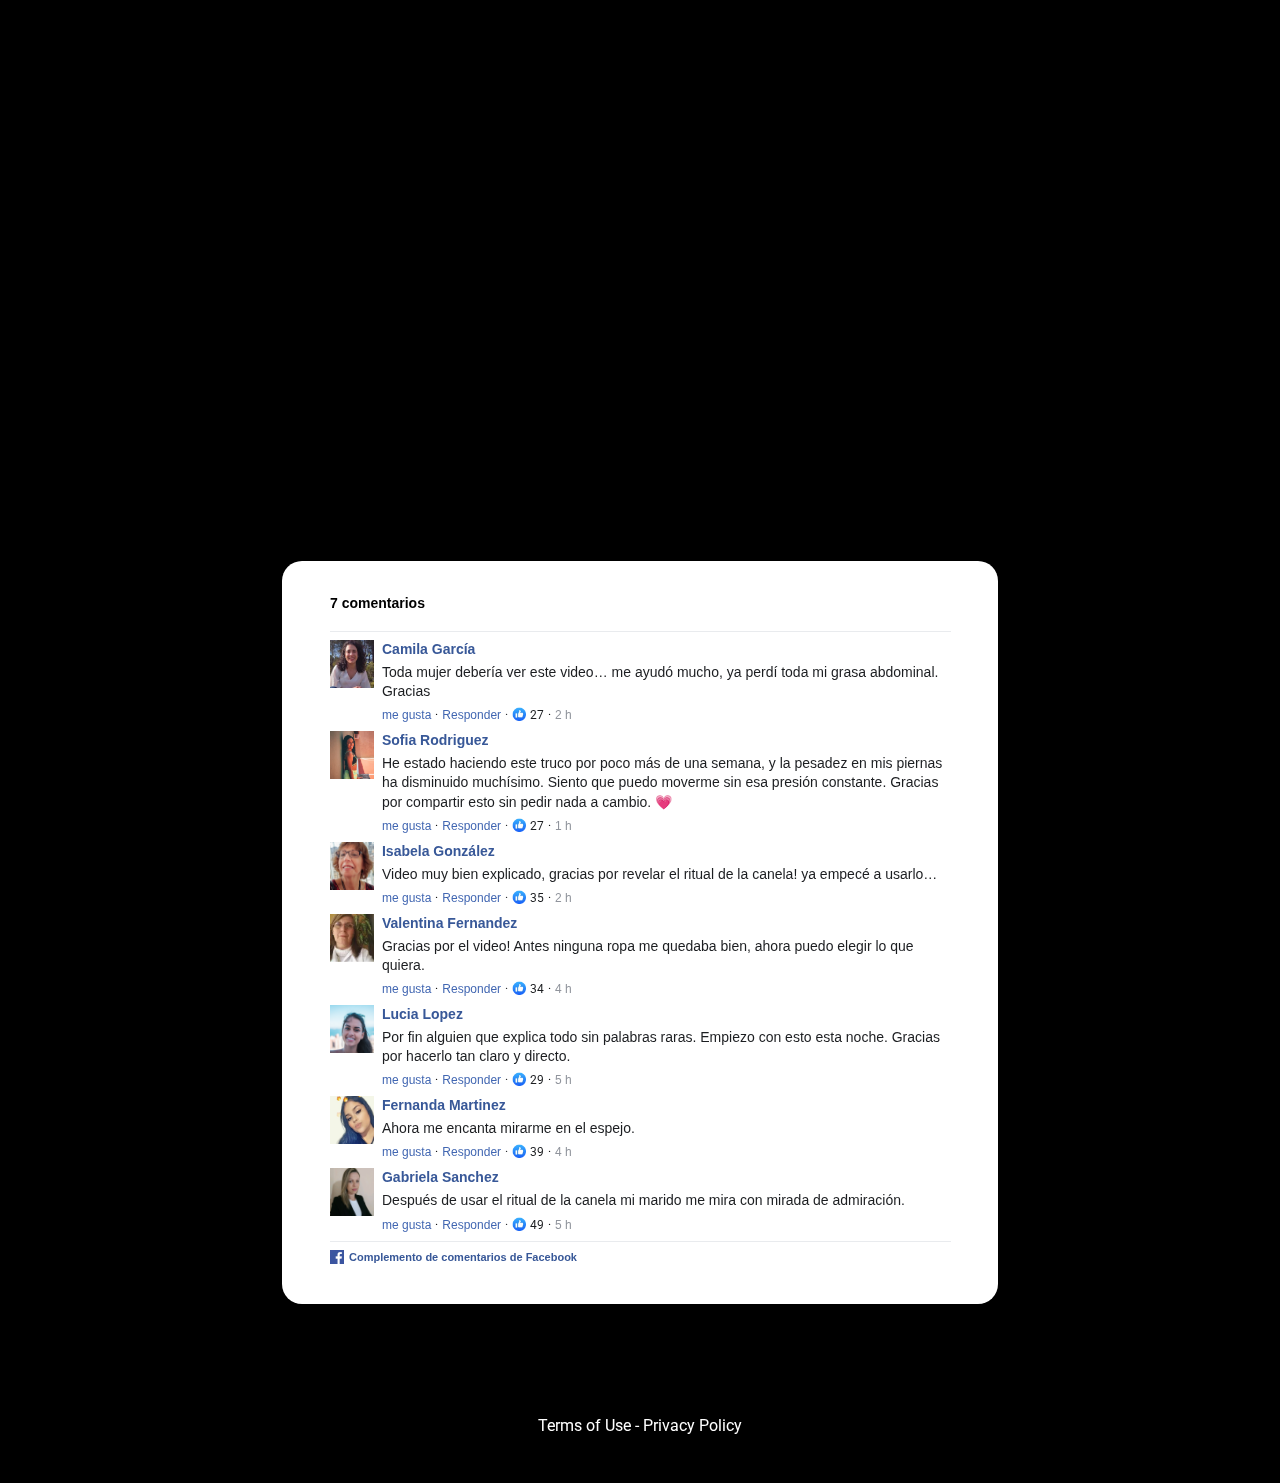
<file: cane/index.html>
<!DOCTYPE html><html lang="en" dir="ltr"><head>
        <meta name="robots" content="index, follow">
		
        <meta property="og:type" content="website">
        <meta property="og:url" content="https://www.menshealth-institute.com/pvesputm">
        <meta property="og:title" content="Means Health">
        <meta property="og:description" content="Descrição">

	<script>!function(i,n){i._plt=i._plt||(n&&n.timeOrigin?n.timeOrigin+n.now():Date.now())}(window,performance);</script>
	<link rel="preload" href="https://scripts.converteai.net/c4327551-93d5-4b51-878b-74bdcdddd74b/players/68f941c37e181d1f6b40e689/v4/player.js" as="script">
	<link rel="preload" href="https://scripts.converteai.net/lib/js/smartplayer-wc/v4/smartplayer.js" as="script">
	<link rel="preload" href="https://cdn.converteai.net/c4327551-93d5-4b51-878b-74bdcdddd74b/68f941b17e181d1f6b40e673/main.m3u8" as="fetch">
	<link rel="dns-prefetch" href="https://cdn.converteai.net">
	<link rel="dns-prefetch" href="https://scripts.converteai.net">
	<link rel="dns-prefetch" href="https://images.converteai.net">
	<link rel="dns-prefetch" href="https://api.vturb.com.br">

	<!-- Google tag (gtag.js) -->
<script defer src="https://www.googletagmanager.com/gtag/js?id=G-Q33DZWQS7D"></script>
<script>
  window.dataLayer = window.dataLayer || [];
  function gtag(){dataLayer.push(arguments);}

  document.addEventListener("DOMContentLoaded", function () {
      setTimeout(function () {
          gtag('js', new Date());
          gtag('config', 'G-Q33DZWQS7D', { 'anonymize_ip': true });
      }, 2000); // Adia a execução para evitar bloquear a thread principal
  });
</script>

	<script
  src="https://cdn.utmify.com.br/scripts/utms/latest.js"
  data-utmify-prevent-xcod-sck
  data-utmify-prevent-subids
  data-utmify-ignore-iframe
  data-utmify-is-cartpanda
  async
  defer
></script>
	
	<script>
  window.pixelId = "686c4357b17b324d5fe37079";
  var a = document.createElement("script");
  a.setAttribute("async", "");
  a.setAttribute("defer", "");
  a.setAttribute("src", "https://cdn.utmify.com.br/scripts/pixel/pixel.js");
  document.head.appendChild(a);
</script>
        
        
        <meta property="og:image" content="images/ogimage.png">
        
         
        <meta charset="utf-8">
        <meta name="viewport" content="width=device-width, initial-scale=1, shrink-to-fit=no">
        <meta name="description" content="Descrição">
        <title>Truco de la canela</title> 
        
        
        <script src="js/latest.js" data-utmify-prevent-subids="" async="" defer=""></script>
		<style type="text/css" media="all">html{scroll-behavior:smooth}body{font-family:Roboto,sans-serif;min-height:100vh;-webkit-font-smoothing:antialiased;overflow-x:hidden}*,::after,::before,body{margin:0;padding:0;box-sizing:border-box}body{background:#000}a{color:inherit;text-decoration:inherit}.atomi-h1{font-size:36px}.atomi-h2{font-size:30px}.atomi-h3{font-size:24px}.atomi-h4{font-size:20px}.atomi-h5{font-size:18px}.atomi-h6{font-size:16px}h1{font-size:2em}h1,h2,h3,h4,h5,h6{font-weight:inherit}.atomicat-global-modal-trigger,[class*=atomicat-modal-trigger]{cursor:pointer}.atomicat-cursor-pointer{cursor:pointer}.atomicat-outer-container.atomicat-unfold,.atomicat-unfold{overflow:hidden;height:200px;align-items:start;position:relative;transition:height 4s ease-in-out}.atomicat-outer-container.atomicat-unfold-transition{transition:height .5s ease-in-out}.atomicat-big-container{word-wrap:break-word}.atomicat-unfold-button{cursor:pointer;display:block;position:relative;z-index:1;background:0 0;border:none;padding:10px;text-decoration:underline}.atomicat-unfold::after{content:"";position:absolute;bottom:0;left:0;right:0;background:-webkit-gradient(linear,left top,left bottom,from(rgba(255,255,255,0)),to(white));background:linear-gradient(rgba(255,255,255,0),#fff);transition:background .5s ease-in-out;z-index:1;height:100%}.atomicat-ribbon-container{--text:'MOST POPULAR';--first-color:#62baea;--second-color:#4a98bf;position:relative}.atomicat-ribbon-container .atomicat-ribbon{position:absolute;top:-10px;width:150px;height:150px;display:flex;justify-content:center;align-items:center;z-index:9;overflow:hidden}.atomicat-element-container.atomicat-infinite-entrance-animation{animation-iteration-count:infinite}.atomicat-big-outer-container{width:100%;margin:0 auto;background-repeat:no-repeat;background-size:cover;background-position:center;max-width:100%;position:relative}.atomicat-ribbon-top-left{left:-10px}.atomicat-ribbon-top-left::before{transform:rotate(-45deg) translateY(-20px)}.atomicat-ribbon-top-left::after{left:0}.atomicat-ribbon-top-right{right:-10px}.atomicat-ribbon-top-right::before{transform:rotate(45deg) translateY(-20px)}.atomicat-ribbon-top-right::after{right:0}.atomicat-ribbon-bottom-left{left:-10px;bottom:-10px}.atomicat-ribbon-bottom-left::before{transform:rotate(45deg) translateY(-20px)}.atomicat-ribbon-bottom-left::after{left:0}.atomicat-ribbon-bottom-right{right:-10px;bottom:-10px}.atomicat-ribbon-bottom-right::before{transform:rotate(-45deg) translateY(-20px)}.atomicat-ribbon-bottom-right::after{right:0}.atomicat-ribbon-container .atomicat-ribbon::before{content:var(--text);position:absolute;width:150%;height:40px;background:var(--first-color);display:flex;justify-content:center;align-items:center;font-size:14px;font-weight:600;color:#fff;letter-spacing:.1em;box-shadow:0 5px 10px rgba(0,0,0,.1)}.atomicat-ribbon-container .atomicat-ribbon::after{content:'';position:absolute;bottom:0;width:10px;height:10px;background:var(--second-color);z-index:-1;box-shadow:140px -140px var(--second-color)}.atomicat-marquee{position:relative;display:flex}.atomicat-overflow-hidden{overflow:hidden}.atomicat-marquee-content{flex-shrink:0;display:flex;justify-content:space-around;min-width:100%}.atomicat-enable-animation .atomicat-marquee-content{animation:atomicat-marquee-animation 10s linear infinite}.atomicat-marquee-reverse .atomicat-marquee-content{animation-direction:reverse}.atomicat-marquee-alternate .atomicat-marquee-content{animation-direction:alternate}.atomicat-marquee-pause:hover .atomicat-marquee-content{animation-play-state:paused}@keyframes atomicat-marquee-animation{from{transform:translateX(0)}to{transform:translateX(-100%)}}.atomicat-html-element{width:18px;height:18px}.atomicat-page{background-color:red}.atomicat-global-styles-heading,.atomicat-heading-title{color:#000;font-family:Poppins,sans-serif}.atomicat-global-styles-text,.atomicat-heading-title>span,.atomicat-text,.atomicat-text>span{color:#000;font-family:Roboto,sans-serif}.atomicat-button,.atomicat-global-styles-button{color:#000;font-family:Montserrat,sans-serif}.atomicat-fullheight{height:100%}.atomicat-disable-selection{user-select:none;-moz-user-select:none;-webkit-user-select:none;cursor:default}.atomicat-hidden{display:none}.atomicat-relative{position:relative}.atomicat-hidden.atomicat-inner-element-container,.atomicat-hidden.atomicat-relative,.atomicat-relative .atomicat-hidden{display:none}.atomicat-chosen-option{background:#ff0}.atomicat-fixed{position:fixed;top:0;left:0;z-index:20}.flex-row{display:flex}.flex-row-reverse{display:flex;flex-direction:row-reverse}.flex-column{display:flex;flex-direction:column}.flex-row-all{display:flex;justify-content:center;align-items:center}.flex-column-all{display:flex;flex-direction:column;justify-content:center;align-items:center}.flex-row-reverse{display:flex;flex-direction:row-reverse;justify-content:flex-end}.flex-row-between{display:flex;justify-content:space-between;align-items:center}.gap-1{gap:1rem}.flex-align-center{align-items:center}.flex-row-center{display:flex;justify-content:center;align-items:center}.flex-row-align-center{display:flex;align-items:center}.atomicat-component-container{max-width:100%;min-width:0}.atomicat-custom-embed iframe{max-width:100%;width:100%;margin:0;line-height:1;border:none}.atomicat-component-full-width{width:100%}.atomicat-element-container{max-width:100%;transform:perspective(var(--atomicat-transform-perspective,0)) rotate(var(--atomicat-transform-rotate-z,0)) rotateX(var(--atomicat-transform-rotate-x,0)) rotateY(var(--atomicat-transform-rotate-y,0)) translate(var(--atomicat-transform-translate,0)) translateX(var(--atomicat-transform-translate-x,0)) translateY(var(--atomicat-transform-translate-y,0)) scaleX(calc(var(--atomicat-transform-flip-x,1)* var(--atomicat-transform-scale-x,var(--atomicat-transform-scale,1)))) scaleY(calc(var(--atomicat-transform-flip-y,1)* var(--atomicat-transform-scale-y,var(--atomicat-transform-scale,1)))) skewX(var(--atomicat-transform-skew-x,0)) skewY(var(--atomicat-transform-skew-y,0));transform-origin:var(--atomicat-transform-origin-y) var(--atomicat-transform-origin-x);transition:background .3s,border .3s,border-radius .3s,box-shadow .3s,transform var(--atomicat-transform-transition-duration, .4s)}.atomicat-element-container.atomicat-googlemaps{overflow:hidden}.atomicat-flex{display:flex}.atomicat-emoji{width:65px}.atomica-emoji-unicode{font-size:65px}.atomicat-flex-column{display:flex;flex-direction:column}.atomicat-flex-start{align-self:flex-start}.atomicat-flex-end{align-self:flex-end}.atomicat-flex-center{align-self:center}.atomicat-flex-wrapper{display:flex;flex-direction:column;width:100%}.atomicat-outer-container{display:flex;width:100%;align-items:center;max-width:100%;background-repeat:no-repeat;background-size:cover;background-position:center}.atomicat-outer-container{height:100%;margin:0 auto}.atomicat-accordion-content{position:relative}.atomicat-inner-element-container{transition:height .5s ease-in-out,background .5s ease-in-out}.atomicat-outer-container.atomicat-container-boxed>.atomicat-container{max-width:1140px}.atomicat-outer-container.atomicat-container-full-width>.atomicat-container{max-width:100%}.atomicat-outer-container .atomicat-container{flex-direction:column}.atomicat-big-container>.atomicat-outer-container{margin:0 auto}.atomicat-divider-flex{display:flex;justify-content:center;align-items:center;margin:15px 0;gap:.5rem}.atomicat-divider-flex .atomicat-content{border-bottom:2px solid #000;width:50%}.atomicat-border-bottom{border-bottom:1.5px solid #e6e8ea}.atomicat-border-top{border-top:1.5px solid #e6e8ea}.atomicat-container{display:flex;margin:0 auto;font-weight:600;min-height:100%;width:100%}.atomicat-hidden-tablet{display:block}.atomicat-hidden-mobile{display:block}.atomicat-hidden-desktop{display:none}@media screen and (max-width:1024px){.atomicat-hidden-mobile{display:block}.atomicat-hidden-desktop{display:block}.atomicat-hidden-tablet{display:none}}@media screen and (max-width:480px){.atomicat-outer-container.atomicat-container-boxed>.atomicat-container{grid-template-columns:repeat(1,1fr)}.atomicat-hidden-tablet{display:block}.atomicat-hidden-desktop{display:block}.atomicat-hidden-mobile{display:none}.atomicat-container{flex-wrap:wrap}}@media (min-width:768px){.atomicat-column[data-col="10"]{width:10%}.atomicat-column[data-col="11"]{width:11.111%}.atomicat-column[data-col="12"]{width:12.5%}.atomicat-column[data-col="14"]{width:14.285%}.atomicat-column[data-col="16"]{width:16.666%}.atomicat-column[data-col="20"]{width:20%}.atomicat-column[data-col="25"]{width:25%}.atomicat-column[data-col="30"]{width:30%}.atomicat-column[data-col="33"]{width:33.333%}.atomicat-column[data-col="40"]{width:40%}.atomicat-column[data-col="50"]{width:50%}.atomicat-column[data-col="60"]{width:60%}.atomicat-column[data-col="66"]{width:66.666%}.atomicat-column[data-col="70"]{width:70%}.atomicat-column[data-col="75"]{width:75%}.atomicat-column[data-col="80"]{width:80%}.atomicat-column[data-col="83"]{width:83.333%}.atomicat-column[data-col="90"]{width:90%}.atomicat-column[data-col="100"]{width:100%}}.flexBox{display:flex;flex-direction:column;gap:8px}.atomicat-delay{display:none}.atomicat-comment{border-radius:12px;padding:8px}.atomicat-comment-footer{border-top:1px solid #e9ebee;padding-bottom:8px;padding-top:8px}.atomicat-comment-footer .atomicat-comment-footer-container{display:flex;align-items:center;gap:5px}.atomicat-comment-footer .atomicat-comment-footer-container .atomicat-comment-facebook-logo{width:14px;height:14px}.atomicat-comment-footer .atomicat-comment-footer-container .atomicat-comment-footer-text{color:#385898;font-weight:600;font-family:Helvetica,Arial,sans-serif;font-size:11px}.atomicat-comment-header{border-bottom:1px solid #e9ebee;padding-bottom:20px}.atomicat-comment-header .atomicat-comment-header-container{display:flex;align-items:center;gap:5px}.atomicat-comment-header .atomicat-comment-header-container .atomicat-comment-header-text{font-weight:600;font-family:Helvetica,Arial,sans-serif;font-size:14px}@media screen and (max-width:480px){.atomicat-facebook .atomicat-facebook-miscellanous{flex-direction:column}.atomicat-comment .atomicat-facebook .atomicat-facebook-text{width:90%}}.atomicat-facebook{width:100%}.atomicat-facebook .atomicat-facebook-parent{display:flex;align-items:flex-start;gap:8px}.atomicat-facebook .atomicat-facebook-thumb{width:48px;height:48px;object-fit:cover;border-width:2px;overflow:hidden}.atomicat-facebook .atomicat-facebook-thumbChildren{width:36px;height:36px}.atomicat-facebook .atomicat-facebook-thumbImage{width:100%;height:100%}.atomicat-facebook .atomicat-facebook-information{width:100%}.atomicat-facebook .atomicat-facebook-text{width:100%;font-family:Helvetica,Arial,sans-serif}.atomicat-facebook .atomicat-facebook-username{color:#385898;font-weight:600;font-size:14px;line-height:1.358;text-transform:capitalize;word-break:break-word}.atomicat-facebook .atomicat-facebook-comment{color:#1c1e21;line-height:19.12px;margin-top:4px;margin-bottom:6px;font-size:14px;font-weight:400;word-break:break-word}.atomicat-facebook .atomicat-facebook-miscellanous{display:flex;justify-content:space-between}.atomicat-facebook .atomicat-facebook-miscellanousLeft{display:flex;line-height:16px;gap:4px}.atomicat-facebook .atomicat-facebook-miscellanousText,.atomicat-facebook .atomicat-facebook-timestamp{font-weight:400;font-size:12px;font-family:Helvetica,Arial,sans-serif;cursor:pointer;color:#4267b2}.atomicat-facebook .atomicat-facebook-timestamp{color:#90949c}.atomicat-facebook .atomicat-facebook-miscellanousText p{color:#4267b2}.atomicat-facebook .atomicat-facebook-dot{font-weight:400;font-size:12px}.atomicat-facebook .atomicat-facebook-miscellanousText:hover{text-decoration-line:underline}.atomicat-facebook .atomicat-facebook-likesComponent{display:flex;align-items:center;gap:4px;color:#1c1e21}.atomicat-facebook .atomicat-facebook-likesComponent .atomicat-facebook-likeImage{width:14px;height:14px;display:block;margin-top:-2px}.atomicat-facebook .atomicat-facebook-likesComponent .atomicat-facebook-heartImage{width:20px;margin-left:4px;margin-right:2px}.atomicat-facebook .atomicat-facebook-likesComponent span{font-size:12px;font-weight:400}.atomicat-facebook .atomicat-facebook-children{margin-left:48px;border-left:1px dotted #d3d6db;padding-left:8px;display:flex;flex-direction:column;gap:4px}.atomicat-facebook .atomicat-facebook-child{display:flex;align-items:flex-start;gap:8px}.atomicat-youtube .atomicat-youtube-parent{display:flex;align-items:flex-start;gap:8px;font-family:Roboto,Arial,sans-serif}.atomicat-youtube .atomicat-youtube-thumb{width:28px;height:28px;object-fit:cover;border-radius:50%;border-width:2px;overflow:hidden}.atomicat-youtube .atomicat-youtube-reply-mobile img{width:14px}@media (min-width:768px){.atomicat-youtube .atomicat-youtube-reply-mobile img{display:none}.atomicat-youtube .atomicat-youtube-reply-pc{display:block}}@media (max-width:767px){.atomicat-youtube .atomicat-youtube-reply-pc{display:none}}.atomicat-youtube .atomicat-youtube-reply-pc{font-size:12px;font-weight:500;color:#0f0f10}.atomicat-youtube .atomicat-youtube-thumbImage{width:100%;height:100%}.atomicat-youtube .atomicat-youtube-information{width:84%}.atomicat-youtube .atomicat-youtube-text{width:100%;padding:0 10px 10px}.atomicat-youtube .atomicat-youtube-username{font-weight:400;font-size:13px;color:#606060;display:flex;align-items:center;word-break:break-word}.atomicat-youtube .atomicat-youtube-username span{font-weight:400;color:#606060;margin-left:6px;font-size:12px;word-break:break-word}.atomicat-youtube .atomicat-youtube-lessBright{font-weight:400;font-size:12px;opacity:.6}.atomicat-youtube .atomicat-youtube-comment{margin-top:8px;font-size:14px;font-weight:400;word-break:break-word}.atomicat-youtube .atomicat-youtube-miscellanous{display:flex;justify-content:space-between;padding:10px;margin-top:-8px}.atomicat-youtube .atomicat-youtube-miscellanous .atomicat-youtube-unlike{transform:rotate(180deg)}.atomicat-youtube .atomicat-youtube-miscellanousLeft{display:flex;align-items:center;gap:24px}.atomicat-youtube .atomicat-youtube-miscellanousText{font-weight:500}.atomicat-youtube .atomicat-youtube-children{padding-left:56px;display:flex;flex-direction:column;gap:4px}.atomicat-youtube .atomicat-youtube-child{display:flex;align-items:flex-start;gap:8px}.atomicat-youtube .gapHalf{gap:4px}.atomicat-youtube .gap1{gap:24px}.atomicat-tooltip-trigger:hover .atomicat-tooltip{opacity:1;z-index:1;cursor:pointer}.atomicat-component-container .atomicat-tooltip-trigger{overflow:visible;position:relative;cursor:pointer}.atomicat-tooltip-trigger:hover .atomicat-tooltip-top{animation:atomicat-tooltip-topin .3s linear}.atomicat-tooltip-trigger:hover .atomicat-tooltip-right{animation:atomicat-tooltip-rightin .3s linear}.atomicat-tooltip-trigger:hover .atomicat-tooltip-bottom{animation:atomicat-tooltip-bottomin .3s linear}.atomicat-tooltip-trigger:hover .atomicat-tooltip-left{animation:atomicat-tooltip-leftin .3s linear}.atomicat-tooltip{width:150px;background-color:#555;color:#fff;animation-duration:.3s;opacity:0;display:block;color:#fff;border-radius:4px;padding:10px;position:absolute;z-index:-1;line-height:1.3;cursor:pointer;text-align:left}.atomicat-tooltip::after{border-width:5px;content:"";position:absolute;border-style:solid}.atomicat-tooltip-top{bottom:100%;left:50%;-webkit-transform:translateX(-50%);-ms-transform:translateX(-50%);transform:translateX(-50%);margin:0 auto 10px auto}.atomicat-tooltip-top::after{top:100%;left:calc(50% - 5px);border-top-color:#555;margin-top:0;border-color:#000 transparent transparent transparent;border-top-color:#555}.atomicat-tooltip-right{top:50%;left:100%;-webkit-transform:translateY(-50%);-ms-transform:translateY(-50%);transform:translateY(-50%);-webkit-transition:all .3s ease-in-out;transition:all .3s ease-in-out;margin-left:10px;border-color:transparent #000 transparent transparent}.atomicat-tooltip-right::after{top:calc(50% - 5px);right:100%;border-color:transparent #000 transparent transparent;border-right-color:#555}.atomicat-tooltip-bottom{top:100%;left:50%;-webkit-transform:translateX(-50%);-ms-transform:translateX(-50%);transform:translateX(-50%);margin:10px auto 0 auto}.atomicat-tooltip-bottom::after{left:calc(50% - 5px);margin-top:0;bottom:100%;border-color:transparent transparent #000 transparent;border-bottom-color:#555}.atomicat-tooltip-left{top:50%;right:100%;-webkit-transform:translateY(-50%);-ms-transform:translateY(-50%);transform:translateY(-50%);margin-right:10px}.atomicat-tooltip-left::after{top:calc(50% - 5px);left:100%;border-color:transparent transparent transparent #000;border-left-color:#555}@keyframes atomicat-tooltip-rightin{0%{opacity:0;left:105%}100%{opacity:1;left:100%}}@keyframes atomicat-tooltip-leftin{0%{opacity:0;right:105%}100%{opacity:1;right:100%}}@keyframes atomicat-tooltip-topin{0%{opacity:0;bottom:110%}100%{opacity:1;bottom:100%}}@keyframes atomicat-tooltip-bottomin{0%{opacity:0;top:110%}100%{opacity:1;top:100%}}.atomicat-video{overflow:hidden}.atomicat-video iframe{height:100%;width:100%}.atomicat-text *{word-break:break-word}.atomicat-text{white-space:pre-line}.atomicat-text p{font-size:16px;font-weight:400}.atomicat-heading-title{white-space:pre-line}.atomicat-heading-title h1{font-size:48px;font-weight:700}.atomicat-heading-title h2{font-size:36px;font-weight:600}.atomicat-heading-title h3{font-size:24px;font-weight:500}</style>
		
		<link href="https://fonts.googleapis.com/css?family=Poppins:400|Roboto:400|Montserrat:600&display=swap" rel="preload" as="style" media="all" onload="this.onload=null;this.rel='stylesheet'">
		
    
    
    
        <style> 
          .atomicat-big-container { overflow-x: hidden; }
        </style>
      </head>
      <body id="_wSLRKXUueEZsqjhpVB7yzRwif533" data-page="_Nwv7pNgnKt05Fg8pIPBd" class="">
        
        
        
        
        <link rel="preload" as="image" href="https://media.atomicatpages.net/u/wSLRKXUueEZsqjhpVB7yzRwif533/Pictures/knXdBz9702182.jpeg"><link rel="preload" as="image" href="https://media.atomicatpages.net/p/fblike.webp?height=48&width=48"><link rel="preload" as="image" href="https://media.atomicatpages.net/u/wSLRKXUueEZsqjhpVB7yzRwif533/Pictures/kKbcjJ9702182.jpeg"><link rel="preload" as="image" href="https://media.atomicatpages.net/u/wSLRKXUueEZsqjhpVB7yzRwif533/Pictures/pkvdFI9702182.jpeg"><link rel="preload" as="image" href="https://media.atomicatpages.net/u/wSLRKXUueEZsqjhpVB7yzRwif533/Pictures/YMGuyi9702182.jpeg"><link rel="preload" as="image" href="https://media.atomicatpages.net/u/wSLRKXUueEZsqjhpVB7yzRwif533/Pictures/pcCbiy9702182.jpeg"><link rel="preload" as="image" href="https://media.atomicatpages.net/u/wSLRKXUueEZsqjhpVB7yzRwif533/Pictures/gXYRJP9702182.jpeg"><link rel="preload" as="image" href="https://media.atomicatpages.net/u/wSLRKXUueEZsqjhpVB7yzRwif533/Pictures/wlnyWl9702182.jpeg"><link rel="preload" as="image" href="https://media.atomicatpages.net/p/fblogo.webp?height=48&width=48"><div class="atomicat-big-container  "><div class="atomicat-container-5017ab7 atomicat-big-outer-container     "><style id="atomicat-style-5017ab7">.atomicat-container-5017ab7>.atomicat-outer-container{padding-right:26vw;padding-left:26vw}@media screen and (max-width:1024px){.atomicat-container-5017ab7>.atomicat-outer-container{padding-right:25vw;padding-left:25vw}}@media screen and (max-width:480px){.atomicat-container-5017ab7>.atomicat-outer-container{padding-right:5vw;padding-left:5vw}}.atomicat-container-5017ab7>.atomicat-outer-container>.atomicat-container{flex-direction:column;justify-content:center}.atomicat-big-container .atomicat-container-5017ab7.atomicat-big-outer-container{background:#000;background-size:cover;background-repeat:no-repeat;background-position:center;width:1600px}</style><div class="atomicat-outer-container     atomicat-container-boxed  "></div></div><div class="atomicat-container-1d011c2 atomicat-big-outer-container     "><style id="atomicat-style-1d011c2">.atomicat-container-1d011c2>.atomicat-outer-container{padding-bottom:64px}.atomicat-container-1d011c2>.atomicat-outer-container>.atomicat-container{flex-direction:row}.atomicat-big-container .atomicat-container-1d011c2.atomicat-big-outer-container{background-size:cover;background-repeat:no-repeat;background-position:center}</style><div class="atomicat-outer-container     atomicat-container-boxed  "><div class="atomicat-container atomicat-inner-container  "><div class="atomicat-container-0747333 atomicat-big-outer-container     "><style id="atomicat-style-0747333">.atomicat-container-0747333>.atomicat-outer-container{padding-right:10vw;padding-left:10vw}.atomicat-container-0747333>.atomicat-outer-container>.atomicat-container{flex-direction:column}.atomicat-big-container .atomicat-container-0747333.atomicat-big-outer-container{background-size:cover;background-repeat:no-repeat;background-position:center;width:100%}@media screen and (max-width:480px){.atomicat-big-container .atomicat-container-0747333.atomicat-big-outer-container{width:100%}}</style><div class="atomicat-outer-container     atomicat-container-boxed  "><div class="atomicat-container atomicat-inner-container  "><div class="atomicat-component-container  atomicat-component-container-adb75a7  atomicat-relative  "><style id="atomicat-style-adb75a7">@media screen and (max-width:480px){.atomicat-video-adb75a7{width:100%;height:100%}}@media screen and (max-width:480px){.atomicat-video-adb75a7 iframe{width:100%;height:100%}}.atomicat-component-container-adb75a7{width:100%}</style><div class="atomicat-element-container atomicat-relative atomicat-element-container-adb75a7 atomicat-video-adb75a7 atomicat-video    "><div style="aspect-ratio:1.77777"><vturb-smartplayer id="vid-68f941c37e181d1f6b40e689" style="display: block; margin: 0 auto; width: 100%; max-width: 400px;"></vturb-smartplayer> <script type="text/javascript"> var s=document.createElement("script"); s.src="https://scripts.converteai.net/c4327551-93d5-4b51-878b-74bdcdddd74b/players/68f941c37e181d1f6b40e689/v4/player.js", s.async=!0,document.head.appendChild(s); </script></div></div></div></div></div></div></div></div></div><div class="atomicat-container-34860c5 atomicat-big-outer-container     "><style id="atomicat-style-34860c5">.atomicat-container-34860c5>.atomicat-outer-container{padding-right:22%;padding-bottom:5%;padding-left:22%}@media screen and (max-width:480px){.atomicat-container-34860c5>.atomicat-outer-container{padding-right:0;padding-left:0}}.atomicat-container-34860c5>.atomicat-outer-container>.atomicat-container{flex-direction:column}.atomicat-big-container .atomicat-container-34860c5.atomicat-big-outer-container{background:#000;background-size:cover;background-repeat:no-repeat;background-position:center}.atomicat-container-34860c5.atomicat-ribbon-container .atomicat-ribbon{--text:"";--second-color:#4a98bf}</style><div class="atomicat-outer-container     atomicat-container-boxed  "><div class="atomicat-container atomicat-inner-container  "><div class="atomicat-container-a21adfb atomicat-big-outer-container     "><style id="atomicat-style-a21adfb">.atomicat-container-a21adfb>.atomicat-outer-container{padding-top:18px;padding-right:32px;padding-bottom:16px;padding-left:32px}.atomicat-container-a21adfb>.atomicat-outer-container>.atomicat-container{flex-direction:column}.atomicat-big-container .atomicat-container-a21adfb.atomicat-big-outer-container{border-top-right-radius:20px;border-top-left-radius:20px;border-bottom-left-radius:20px;border-bottom-right-radius:20px;background:#fff;background-size:cover;background-repeat:no-repeat;background-position:center;width:100%}</style><div class="atomicat-outer-container     atomicat-container-boxed  "><div class="atomicat-container atomicat-inner-container  "><div class="atomicat-component-container  atomicat-component-container-d946dc5  atomicat-relative  "><style id="atomicat-style-d946dc5"></style><div class="atomicat-element-container atomicat-relative atomicat-element-container-d946dc5 atomicat-comment-d946dc5 atomicat-comment    "><div spellcheck="false" class="flexBox atomicat-comment atomicat-facebook atomicat-inner-element-container"><div class="atomicat-comment-header"><div class="atomicat-comment-header-container"><p class="atomicat-comment-header-text">7 comentarios</p></div></div><div class="flexBox"><div class="atomicat-facebook-parent"><div class="atomicat-facebook-thumb"><img src="images/knXdBz9702182.jpeg" alt="" class="atomicat-facebook-thumbImage" width="70" height="70"></div><div class="atomicat-facebook-information"><div class="atomicat-facebook-text"><div class="atomicat-facebook-username">Camila García</div><div class="atomicat-facebook-comment"><span>Toda mujer debería ver este video… me ayudó mucho, ya perdí toda mi grasa abdominal. Gracias</span></div></div><div class="atomicat-facebook-miscellanous"><div class="atomicat-facebook-miscellanousLeft"><div class="atomicat-facebook-miscellanousText">me gusta</div><p class="atomicat-facebook-dot">·</p><div class="atomicat-facebook-miscellanousText">Responder</div><div class="atomicat-facebook-likesComponent"><p class="atomicat-facebook-dot">·</p><img class="atomicat-facebook-likeImage" src="images/fblike.webp" alt="likes"><span>27</span></div><p class="atomicat-facebook-dot">·</p><div class="atomicat-facebook-timestamp">2<!-- --> <!-- -->h</div></div></div></div></div></div><div class="flexBox"><div class="atomicat-facebook-parent"><div class="atomicat-facebook-thumb"><img src="images/kKbcjJ9702182.jpeg" alt="" class="atomicat-facebook-thumbImage" width="70" height="70"></div><div class="atomicat-facebook-information"><div class="atomicat-facebook-text"><div class="atomicat-facebook-username">Sofia Rodriguez</div><div class="atomicat-facebook-comment"><span>He estado haciendo este truco por poco más de una semana, y la pesadez en mis piernas ha disminuido muchísimo. Siento que puedo moverme sin esa presión constante. Gracias por compartir esto sin pedir nada a cambio. 💗</span></div></div><div class="atomicat-facebook-miscellanous"><div class="atomicat-facebook-miscellanousLeft"><div class="atomicat-facebook-miscellanousText">me gusta</div><p class="atomicat-facebook-dot">·</p><div class="atomicat-facebook-miscellanousText">Responder</div><div class="atomicat-facebook-likesComponent"><p class="atomicat-facebook-dot">·</p><img class="atomicat-facebook-likeImage" src="images/fblike.webp" alt="likes"><span>27</span></div><p class="atomicat-facebook-dot">·</p><div class="atomicat-facebook-timestamp">1<!-- --> <!-- -->h</div></div></div></div></div></div><div class="flexBox"><div class="atomicat-facebook-parent"><div class="atomicat-facebook-thumb"><img src="images/pkvdFI9702182.jpg" alt="" class="atomicat-facebook-thumbImage" width="70" height="70"></div><div class="atomicat-facebook-information"><div class="atomicat-facebook-text"><div class="atomicat-facebook-username">Isabela González</div><div class="atomicat-facebook-comment"><span>Video muy bien explicado, gracias por revelar el ritual de la canela! ya empecé a usarlo…</span></div></div><div class="atomicat-facebook-miscellanous"><div class="atomicat-facebook-miscellanousLeft"><div class="atomicat-facebook-miscellanousText">me gusta</div><p class="atomicat-facebook-dot">·</p><div class="atomicat-facebook-miscellanousText">Responder</div><div class="atomicat-facebook-likesComponent"><p class="atomicat-facebook-dot">·</p><img class="atomicat-facebook-likeImage" src="images/fblike.webp" alt="likes"><span>35</span></div><p class="atomicat-facebook-dot">·</p><div class="atomicat-facebook-timestamp">2<!-- --> <!-- -->h</div></div></div></div></div></div><div class="flexBox"><div class="atomicat-facebook-parent"><div class="atomicat-facebook-thumb"><img src="images/YMGuyi9702182.jpg" alt="" class="atomicat-facebook-thumbImage" width="70" height="70"></div><div class="atomicat-facebook-information"><div class="atomicat-facebook-text"><div class="atomicat-facebook-username">Valentina Fernandez</div><div class="atomicat-facebook-comment"><span>Gracias por el video! Antes ninguna ropa me quedaba bien, ahora puedo elegir lo que quiera.</span></div></div><div class="atomicat-facebook-miscellanous"><div class="atomicat-facebook-miscellanousLeft"><div class="atomicat-facebook-miscellanousText">me gusta</div><p class="atomicat-facebook-dot">·</p><div class="atomicat-facebook-miscellanousText">Responder</div><div class="atomicat-facebook-likesComponent"><p class="atomicat-facebook-dot">·</p><img class="atomicat-facebook-likeImage" src="images/fblike.webp" alt="likes"><span>34</span></div><p class="atomicat-facebook-dot">·</p><div class="atomicat-facebook-timestamp">4<!-- --> <!-- -->h</div></div></div></div></div></div><div class="flexBox"><div class="atomicat-facebook-parent"><div class="atomicat-facebook-thumb"><img src="images/pcCbiy9702182.jpg" alt="" class="atomicat-facebook-thumbImage" width="70" height="70"></div><div class="atomicat-facebook-information"><div class="atomicat-facebook-text"><div class="atomicat-facebook-username">Lucia Lopez</div><div class="atomicat-facebook-comment"><span>Por fin alguien que explica todo sin palabras raras. Empiezo con esto esta noche. Gracias por hacerlo tan claro y directo.</span></div></div><div class="atomicat-facebook-miscellanous"><div class="atomicat-facebook-miscellanousLeft"><div class="atomicat-facebook-miscellanousText">me gusta</div><p class="atomicat-facebook-dot">·</p><div class="atomicat-facebook-miscellanousText">Responder</div><div class="atomicat-facebook-likesComponent"><p class="atomicat-facebook-dot">·</p><img class="atomicat-facebook-likeImage" src="images/fblike.webp" alt="likes"><span>29</span></div><p class="atomicat-facebook-dot">·</p><div class="atomicat-facebook-timestamp">5<!-- --> <!-- -->h</div></div></div></div></div></div><div class="flexBox"><div class="atomicat-facebook-parent"><div class="atomicat-facebook-thumb"><img src="images/gXYRJP9702182.jpg" alt="" class="atomicat-facebook-thumbImage" width="70" height="70"></div><div class="atomicat-facebook-information"><div class="atomicat-facebook-text"><div class="atomicat-facebook-username">Fernanda Martinez</div><div class="atomicat-facebook-comment"><span> Ahora me encanta mirarme en el espejo.</span></div></div><div class="atomicat-facebook-miscellanous"><div class="atomicat-facebook-miscellanousLeft"><div class="atomicat-facebook-miscellanousText">me gusta</div><p class="atomicat-facebook-dot">·</p><div class="atomicat-facebook-miscellanousText">Responder</div><div class="atomicat-facebook-likesComponent"><p class="atomicat-facebook-dot">·</p><img class="atomicat-facebook-likeImage" src="images/fblike.webp" alt="likes"><span>39</span></div><p class="atomicat-facebook-dot">·</p><div class="atomicat-facebook-timestamp">4<!-- --> <!-- -->h</div></div></div></div></div></div><div class="flexBox"><div class="atomicat-facebook-parent"><div class="atomicat-facebook-thumb"><img src="images/wlnyWl9702182.jpeg" alt="" class="atomicat-facebook-thumbImage" width="70" height="70"></div><div class="atomicat-facebook-information"><div class="atomicat-facebook-text"><div class="atomicat-facebook-username">Gabriela Sanchez</div><div class="atomicat-facebook-comment"><span>Después de usar el ritual de la canela mi marido me mira con mirada de admiración.</span></div></div><div class="atomicat-facebook-miscellanous"><div class="atomicat-facebook-miscellanousLeft"><div class="atomicat-facebook-miscellanousText">me gusta</div><p class="atomicat-facebook-dot">·</p><div class="atomicat-facebook-miscellanousText">Responder</div><div class="atomicat-facebook-likesComponent"><p class="atomicat-facebook-dot">·</p><img class="atomicat-facebook-likeImage" src="images/fblike.webp" alt="likes"><span>49</span></div><p class="atomicat-facebook-dot">·</p><div class="atomicat-facebook-timestamp">5<!-- --> <!-- -->h</div></div></div></div></div></div><div class="atomicat-comment-footer"><div class="atomicat-comment-footer-container"><img class="atomicat-comment-facebook-logo" src="images/fblogo.webp" alt="fblogo"><p class="atomicat-comment-footer-text">Complemento de comentarios de Facebook</p></div></div></div></div></div></div></div></div></div></div></div><div class="atomicat-container-0c6506d atomicat-big-outer-container     "><style id="atomicat-style-0c6506d">.atomicat-container-0c6506d>.atomicat-outer-container{padding-top:48px;padding-bottom:48px}.atomicat-container-0c6506d>.atomicat-outer-container>.atomicat-container{flex-direction:row}.atomicat-big-container .atomicat-container-0c6506d.atomicat-big-outer-container{background-size:cover;background-repeat:no-repeat;background-position:center}</style><div class="atomicat-outer-container     atomicat-container-boxed  "><div class="atomicat-container atomicat-inner-container  "><div class="atomicat-container-cf3d1ca atomicat-big-outer-container     "><style id="atomicat-style-cf3d1ca">.atomicat-container-cf3d1ca>.atomicat-outer-container>.atomicat-container{flex-direction:column}.atomicat-big-container .atomicat-container-cf3d1ca.atomicat-big-outer-container{background-size:cover;background-repeat:no-repeat;background-position:center;width:100%}@media screen and (max-width:480px){.atomicat-big-container .atomicat-container-cf3d1ca.atomicat-big-outer-container{width:100%}}</style><div class="atomicat-outer-container     atomicat-container-boxed  "><div class="atomicat-container atomicat-inner-container  "><div class="atomicat-component-container  atomicat-component-container-4d5c884  atomicat-relative  "><style id="atomicat-style-4d5c884">.atomicat-element-container.atomicat-heading-title-4d5c884 p:hover{-webkit-text-fill-color:unset}.atomicat-element-container.atomicat-heading-title-4d5c884 p{text-align:center;background-image:unset;color:#fff}</style><div class="atomicat-element-container atomicat-relative atomicat-element-container-4d5c884 atomicat-heading-title-4d5c884 atomicat-text    atomicat-text-4d5c884 "><p class="     undefined">Terms of Use - Privacy Policy</p></div></div></div></div></div></div></div></div></div>
        
        
        
        <script src="js/PdINPh5058008.js" charset="utf-8" id="atomicat-js"></script>
        
        
        <script type="text/javascript" defer="">document.body.appendChild(Object.assign(document.createElement("script"), {src: "https://cdn.atomicatpages.net/cdn/a.js?cache=" + Math.floor((Math.random() * 100000)),async: true}));</script>
        
      
    </body></html>
</file>
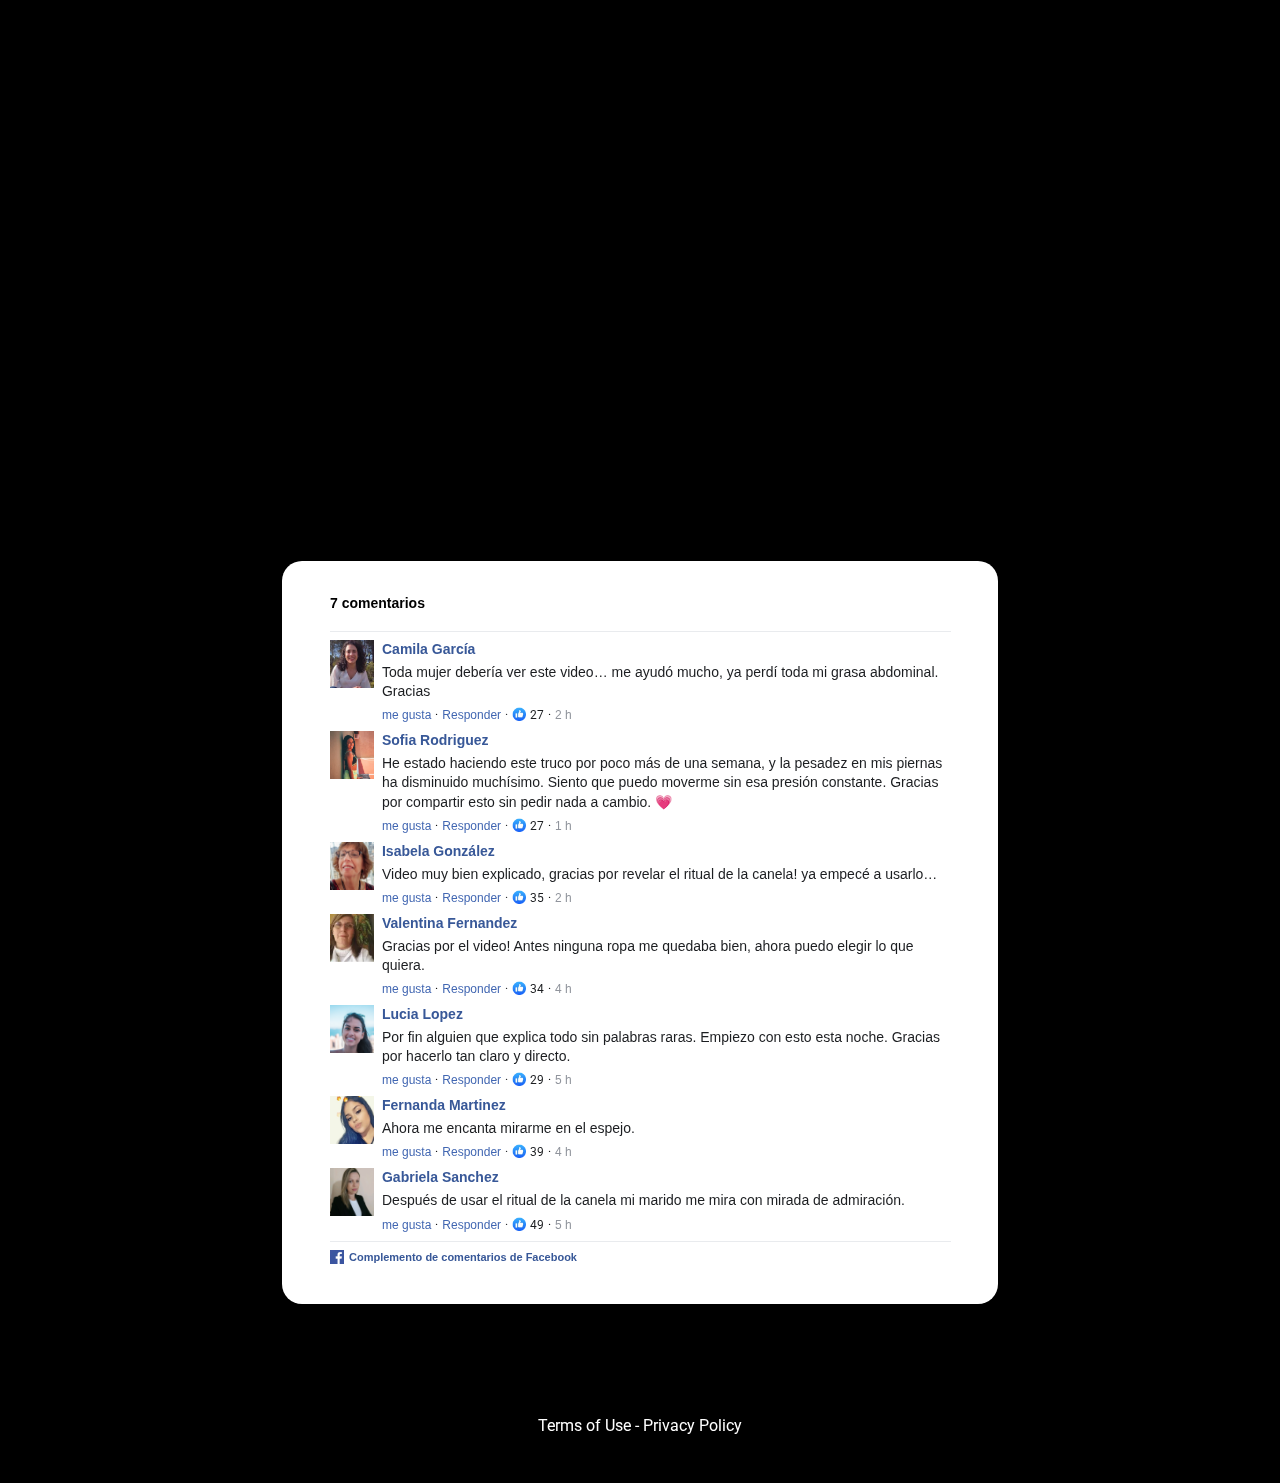
<file: canela/index.html>
<!DOCTYPE html><html lang="en" dir="ltr"><head>
        <meta name="robots" content="index, follow">
		
        <meta property="og:type" content="website">
        <meta property="og:url" content="https://www.menshealth-institute.com/pvesputm">
        <meta property="og:title" content="Means Health">
        <meta property="og:description" content="Descrição">

	<script>!function(i,n){i._plt=i._plt||(n&&n.timeOrigin?n.timeOrigin+n.now():Date.now())}(window,performance);</script>
	<link rel="preload" href="https://scripts.converteai.net/c4327551-93d5-4b51-878b-74bdcdddd74b/players/6877b14f0fe8209acf4ca2cd/v4/player.js" as="script">
	<link rel="preload" href="https://scripts.converteai.net/lib/js/smartplayer-wc/v4/smartplayer.js" as="script">
	<link rel="preload" href="https://cdn.converteai.net/c4327551-93d5-4b51-878b-74bdcdddd74b/6877b148f62f4b3557b5024c/main.m3u8" as="fetch">
	<link rel="dns-prefetch" href="https://cdn.converteai.net">
	<link rel="dns-prefetch" href="https://scripts.converteai.net">
	<link rel="dns-prefetch" href="https://images.converteai.net">
	<link rel="dns-prefetch" href="https://api.vturb.com.br">

	<!-- Google tag (gtag.js) -->
<script defer src="https://www.googletagmanager.com/gtag/js?id=G-Q33DZWQS7D"></script>
<script>
  window.dataLayer = window.dataLayer || [];
  function gtag(){dataLayer.push(arguments);}

  document.addEventListener("DOMContentLoaded", function () {
      setTimeout(function () {
          gtag('js', new Date());
          gtag('config', 'G-Q33DZWQS7D', { 'anonymize_ip': true });
      }, 2000); // Adia a execução para evitar bloquear a thread principal
  });
</script>

	<script
  src="https://cdn.utmify.com.br/scripts/utms/latest.js"
  data-utmify-prevent-xcod-sck
  data-utmify-prevent-subids
  data-utmify-ignore-iframe
  data-utmify-is-cartpanda
  async
  defer
></script>
        
        
        <meta property="og:image" content="images/ogimage.png">
        
         
        <meta charset="utf-8">
        <meta name="viewport" content="width=device-width, initial-scale=1, shrink-to-fit=no">
        <meta name="description" content="Descrição">
        <title>Truco de la canela</title> 
        
        
        <script src="js/latest.js" data-utmify-prevent-subids="" async="" defer=""></script>
		<style type="text/css" media="all">html{scroll-behavior:smooth}body{font-family:Roboto,sans-serif;min-height:100vh;-webkit-font-smoothing:antialiased;overflow-x:hidden}*,::after,::before,body{margin:0;padding:0;box-sizing:border-box}body{background:#000}a{color:inherit;text-decoration:inherit}.atomi-h1{font-size:36px}.atomi-h2{font-size:30px}.atomi-h3{font-size:24px}.atomi-h4{font-size:20px}.atomi-h5{font-size:18px}.atomi-h6{font-size:16px}h1{font-size:2em}h1,h2,h3,h4,h5,h6{font-weight:inherit}.atomicat-global-modal-trigger,[class*=atomicat-modal-trigger]{cursor:pointer}.atomicat-cursor-pointer{cursor:pointer}.atomicat-outer-container.atomicat-unfold,.atomicat-unfold{overflow:hidden;height:200px;align-items:start;position:relative;transition:height 4s ease-in-out}.atomicat-outer-container.atomicat-unfold-transition{transition:height .5s ease-in-out}.atomicat-big-container{word-wrap:break-word}.atomicat-unfold-button{cursor:pointer;display:block;position:relative;z-index:1;background:0 0;border:none;padding:10px;text-decoration:underline}.atomicat-unfold::after{content:"";position:absolute;bottom:0;left:0;right:0;background:-webkit-gradient(linear,left top,left bottom,from(rgba(255,255,255,0)),to(white));background:linear-gradient(rgba(255,255,255,0),#fff);transition:background .5s ease-in-out;z-index:1;height:100%}.atomicat-ribbon-container{--text:'MOST POPULAR';--first-color:#62baea;--second-color:#4a98bf;position:relative}.atomicat-ribbon-container .atomicat-ribbon{position:absolute;top:-10px;width:150px;height:150px;display:flex;justify-content:center;align-items:center;z-index:9;overflow:hidden}.atomicat-element-container.atomicat-infinite-entrance-animation{animation-iteration-count:infinite}.atomicat-big-outer-container{width:100%;margin:0 auto;background-repeat:no-repeat;background-size:cover;background-position:center;max-width:100%;position:relative}.atomicat-ribbon-top-left{left:-10px}.atomicat-ribbon-top-left::before{transform:rotate(-45deg) translateY(-20px)}.atomicat-ribbon-top-left::after{left:0}.atomicat-ribbon-top-right{right:-10px}.atomicat-ribbon-top-right::before{transform:rotate(45deg) translateY(-20px)}.atomicat-ribbon-top-right::after{right:0}.atomicat-ribbon-bottom-left{left:-10px;bottom:-10px}.atomicat-ribbon-bottom-left::before{transform:rotate(45deg) translateY(-20px)}.atomicat-ribbon-bottom-left::after{left:0}.atomicat-ribbon-bottom-right{right:-10px;bottom:-10px}.atomicat-ribbon-bottom-right::before{transform:rotate(-45deg) translateY(-20px)}.atomicat-ribbon-bottom-right::after{right:0}.atomicat-ribbon-container .atomicat-ribbon::before{content:var(--text);position:absolute;width:150%;height:40px;background:var(--first-color);display:flex;justify-content:center;align-items:center;font-size:14px;font-weight:600;color:#fff;letter-spacing:.1em;box-shadow:0 5px 10px rgba(0,0,0,.1)}.atomicat-ribbon-container .atomicat-ribbon::after{content:'';position:absolute;bottom:0;width:10px;height:10px;background:var(--second-color);z-index:-1;box-shadow:140px -140px var(--second-color)}.atomicat-marquee{position:relative;display:flex}.atomicat-overflow-hidden{overflow:hidden}.atomicat-marquee-content{flex-shrink:0;display:flex;justify-content:space-around;min-width:100%}.atomicat-enable-animation .atomicat-marquee-content{animation:atomicat-marquee-animation 10s linear infinite}.atomicat-marquee-reverse .atomicat-marquee-content{animation-direction:reverse}.atomicat-marquee-alternate .atomicat-marquee-content{animation-direction:alternate}.atomicat-marquee-pause:hover .atomicat-marquee-content{animation-play-state:paused}@keyframes atomicat-marquee-animation{from{transform:translateX(0)}to{transform:translateX(-100%)}}.atomicat-html-element{width:18px;height:18px}.atomicat-page{background-color:red}.atomicat-global-styles-heading,.atomicat-heading-title{color:#000;font-family:Poppins,sans-serif}.atomicat-global-styles-text,.atomicat-heading-title>span,.atomicat-text,.atomicat-text>span{color:#000;font-family:Roboto,sans-serif}.atomicat-button,.atomicat-global-styles-button{color:#000;font-family:Montserrat,sans-serif}.atomicat-fullheight{height:100%}.atomicat-disable-selection{user-select:none;-moz-user-select:none;-webkit-user-select:none;cursor:default}.atomicat-hidden{display:none}.atomicat-relative{position:relative}.atomicat-hidden.atomicat-inner-element-container,.atomicat-hidden.atomicat-relative,.atomicat-relative .atomicat-hidden{display:none}.atomicat-chosen-option{background:#ff0}.atomicat-fixed{position:fixed;top:0;left:0;z-index:20}.flex-row{display:flex}.flex-row-reverse{display:flex;flex-direction:row-reverse}.flex-column{display:flex;flex-direction:column}.flex-row-all{display:flex;justify-content:center;align-items:center}.flex-column-all{display:flex;flex-direction:column;justify-content:center;align-items:center}.flex-row-reverse{display:flex;flex-direction:row-reverse;justify-content:flex-end}.flex-row-between{display:flex;justify-content:space-between;align-items:center}.gap-1{gap:1rem}.flex-align-center{align-items:center}.flex-row-center{display:flex;justify-content:center;align-items:center}.flex-row-align-center{display:flex;align-items:center}.atomicat-component-container{max-width:100%;min-width:0}.atomicat-custom-embed iframe{max-width:100%;width:100%;margin:0;line-height:1;border:none}.atomicat-component-full-width{width:100%}.atomicat-element-container{max-width:100%;transform:perspective(var(--atomicat-transform-perspective,0)) rotate(var(--atomicat-transform-rotate-z,0)) rotateX(var(--atomicat-transform-rotate-x,0)) rotateY(var(--atomicat-transform-rotate-y,0)) translate(var(--atomicat-transform-translate,0)) translateX(var(--atomicat-transform-translate-x,0)) translateY(var(--atomicat-transform-translate-y,0)) scaleX(calc(var(--atomicat-transform-flip-x,1)* var(--atomicat-transform-scale-x,var(--atomicat-transform-scale,1)))) scaleY(calc(var(--atomicat-transform-flip-y,1)* var(--atomicat-transform-scale-y,var(--atomicat-transform-scale,1)))) skewX(var(--atomicat-transform-skew-x,0)) skewY(var(--atomicat-transform-skew-y,0));transform-origin:var(--atomicat-transform-origin-y) var(--atomicat-transform-origin-x);transition:background .3s,border .3s,border-radius .3s,box-shadow .3s,transform var(--atomicat-transform-transition-duration, .4s)}.atomicat-element-container.atomicat-googlemaps{overflow:hidden}.atomicat-flex{display:flex}.atomicat-emoji{width:65px}.atomica-emoji-unicode{font-size:65px}.atomicat-flex-column{display:flex;flex-direction:column}.atomicat-flex-start{align-self:flex-start}.atomicat-flex-end{align-self:flex-end}.atomicat-flex-center{align-self:center}.atomicat-flex-wrapper{display:flex;flex-direction:column;width:100%}.atomicat-outer-container{display:flex;width:100%;align-items:center;max-width:100%;background-repeat:no-repeat;background-size:cover;background-position:center}.atomicat-outer-container{height:100%;margin:0 auto}.atomicat-accordion-content{position:relative}.atomicat-inner-element-container{transition:height .5s ease-in-out,background .5s ease-in-out}.atomicat-outer-container.atomicat-container-boxed>.atomicat-container{max-width:1140px}.atomicat-outer-container.atomicat-container-full-width>.atomicat-container{max-width:100%}.atomicat-outer-container .atomicat-container{flex-direction:column}.atomicat-big-container>.atomicat-outer-container{margin:0 auto}.atomicat-divider-flex{display:flex;justify-content:center;align-items:center;margin:15px 0;gap:.5rem}.atomicat-divider-flex .atomicat-content{border-bottom:2px solid #000;width:50%}.atomicat-border-bottom{border-bottom:1.5px solid #e6e8ea}.atomicat-border-top{border-top:1.5px solid #e6e8ea}.atomicat-container{display:flex;margin:0 auto;font-weight:600;min-height:100%;width:100%}.atomicat-hidden-tablet{display:block}.atomicat-hidden-mobile{display:block}.atomicat-hidden-desktop{display:none}@media screen and (max-width:1024px){.atomicat-hidden-mobile{display:block}.atomicat-hidden-desktop{display:block}.atomicat-hidden-tablet{display:none}}@media screen and (max-width:480px){.atomicat-outer-container.atomicat-container-boxed>.atomicat-container{grid-template-columns:repeat(1,1fr)}.atomicat-hidden-tablet{display:block}.atomicat-hidden-desktop{display:block}.atomicat-hidden-mobile{display:none}.atomicat-container{flex-wrap:wrap}}@media (min-width:768px){.atomicat-column[data-col="10"]{width:10%}.atomicat-column[data-col="11"]{width:11.111%}.atomicat-column[data-col="12"]{width:12.5%}.atomicat-column[data-col="14"]{width:14.285%}.atomicat-column[data-col="16"]{width:16.666%}.atomicat-column[data-col="20"]{width:20%}.atomicat-column[data-col="25"]{width:25%}.atomicat-column[data-col="30"]{width:30%}.atomicat-column[data-col="33"]{width:33.333%}.atomicat-column[data-col="40"]{width:40%}.atomicat-column[data-col="50"]{width:50%}.atomicat-column[data-col="60"]{width:60%}.atomicat-column[data-col="66"]{width:66.666%}.atomicat-column[data-col="70"]{width:70%}.atomicat-column[data-col="75"]{width:75%}.atomicat-column[data-col="80"]{width:80%}.atomicat-column[data-col="83"]{width:83.333%}.atomicat-column[data-col="90"]{width:90%}.atomicat-column[data-col="100"]{width:100%}}.flexBox{display:flex;flex-direction:column;gap:8px}.atomicat-delay{display:none}.atomicat-comment{border-radius:12px;padding:8px}.atomicat-comment-footer{border-top:1px solid #e9ebee;padding-bottom:8px;padding-top:8px}.atomicat-comment-footer .atomicat-comment-footer-container{display:flex;align-items:center;gap:5px}.atomicat-comment-footer .atomicat-comment-footer-container .atomicat-comment-facebook-logo{width:14px;height:14px}.atomicat-comment-footer .atomicat-comment-footer-container .atomicat-comment-footer-text{color:#385898;font-weight:600;font-family:Helvetica,Arial,sans-serif;font-size:11px}.atomicat-comment-header{border-bottom:1px solid #e9ebee;padding-bottom:20px}.atomicat-comment-header .atomicat-comment-header-container{display:flex;align-items:center;gap:5px}.atomicat-comment-header .atomicat-comment-header-container .atomicat-comment-header-text{font-weight:600;font-family:Helvetica,Arial,sans-serif;font-size:14px}@media screen and (max-width:480px){.atomicat-facebook .atomicat-facebook-miscellanous{flex-direction:column}.atomicat-comment .atomicat-facebook .atomicat-facebook-text{width:90%}}.atomicat-facebook{width:100%}.atomicat-facebook .atomicat-facebook-parent{display:flex;align-items:flex-start;gap:8px}.atomicat-facebook .atomicat-facebook-thumb{width:48px;height:48px;object-fit:cover;border-width:2px;overflow:hidden}.atomicat-facebook .atomicat-facebook-thumbChildren{width:36px;height:36px}.atomicat-facebook .atomicat-facebook-thumbImage{width:100%;height:100%}.atomicat-facebook .atomicat-facebook-information{width:100%}.atomicat-facebook .atomicat-facebook-text{width:100%;font-family:Helvetica,Arial,sans-serif}.atomicat-facebook .atomicat-facebook-username{color:#385898;font-weight:600;font-size:14px;line-height:1.358;text-transform:capitalize;word-break:break-word}.atomicat-facebook .atomicat-facebook-comment{color:#1c1e21;line-height:19.12px;margin-top:4px;margin-bottom:6px;font-size:14px;font-weight:400;word-break:break-word}.atomicat-facebook .atomicat-facebook-miscellanous{display:flex;justify-content:space-between}.atomicat-facebook .atomicat-facebook-miscellanousLeft{display:flex;line-height:16px;gap:4px}.atomicat-facebook .atomicat-facebook-miscellanousText,.atomicat-facebook .atomicat-facebook-timestamp{font-weight:400;font-size:12px;font-family:Helvetica,Arial,sans-serif;cursor:pointer;color:#4267b2}.atomicat-facebook .atomicat-facebook-timestamp{color:#90949c}.atomicat-facebook .atomicat-facebook-miscellanousText p{color:#4267b2}.atomicat-facebook .atomicat-facebook-dot{font-weight:400;font-size:12px}.atomicat-facebook .atomicat-facebook-miscellanousText:hover{text-decoration-line:underline}.atomicat-facebook .atomicat-facebook-likesComponent{display:flex;align-items:center;gap:4px;color:#1c1e21}.atomicat-facebook .atomicat-facebook-likesComponent .atomicat-facebook-likeImage{width:14px;height:14px;display:block;margin-top:-2px}.atomicat-facebook .atomicat-facebook-likesComponent .atomicat-facebook-heartImage{width:20px;margin-left:4px;margin-right:2px}.atomicat-facebook .atomicat-facebook-likesComponent span{font-size:12px;font-weight:400}.atomicat-facebook .atomicat-facebook-children{margin-left:48px;border-left:1px dotted #d3d6db;padding-left:8px;display:flex;flex-direction:column;gap:4px}.atomicat-facebook .atomicat-facebook-child{display:flex;align-items:flex-start;gap:8px}.atomicat-youtube .atomicat-youtube-parent{display:flex;align-items:flex-start;gap:8px;font-family:Roboto,Arial,sans-serif}.atomicat-youtube .atomicat-youtube-thumb{width:28px;height:28px;object-fit:cover;border-radius:50%;border-width:2px;overflow:hidden}.atomicat-youtube .atomicat-youtube-reply-mobile img{width:14px}@media (min-width:768px){.atomicat-youtube .atomicat-youtube-reply-mobile img{display:none}.atomicat-youtube .atomicat-youtube-reply-pc{display:block}}@media (max-width:767px){.atomicat-youtube .atomicat-youtube-reply-pc{display:none}}.atomicat-youtube .atomicat-youtube-reply-pc{font-size:12px;font-weight:500;color:#0f0f10}.atomicat-youtube .atomicat-youtube-thumbImage{width:100%;height:100%}.atomicat-youtube .atomicat-youtube-information{width:84%}.atomicat-youtube .atomicat-youtube-text{width:100%;padding:0 10px 10px}.atomicat-youtube .atomicat-youtube-username{font-weight:400;font-size:13px;color:#606060;display:flex;align-items:center;word-break:break-word}.atomicat-youtube .atomicat-youtube-username span{font-weight:400;color:#606060;margin-left:6px;font-size:12px;word-break:break-word}.atomicat-youtube .atomicat-youtube-lessBright{font-weight:400;font-size:12px;opacity:.6}.atomicat-youtube .atomicat-youtube-comment{margin-top:8px;font-size:14px;font-weight:400;word-break:break-word}.atomicat-youtube .atomicat-youtube-miscellanous{display:flex;justify-content:space-between;padding:10px;margin-top:-8px}.atomicat-youtube .atomicat-youtube-miscellanous .atomicat-youtube-unlike{transform:rotate(180deg)}.atomicat-youtube .atomicat-youtube-miscellanousLeft{display:flex;align-items:center;gap:24px}.atomicat-youtube .atomicat-youtube-miscellanousText{font-weight:500}.atomicat-youtube .atomicat-youtube-children{padding-left:56px;display:flex;flex-direction:column;gap:4px}.atomicat-youtube .atomicat-youtube-child{display:flex;align-items:flex-start;gap:8px}.atomicat-youtube .gapHalf{gap:4px}.atomicat-youtube .gap1{gap:24px}.atomicat-tooltip-trigger:hover .atomicat-tooltip{opacity:1;z-index:1;cursor:pointer}.atomicat-component-container .atomicat-tooltip-trigger{overflow:visible;position:relative;cursor:pointer}.atomicat-tooltip-trigger:hover .atomicat-tooltip-top{animation:atomicat-tooltip-topin .3s linear}.atomicat-tooltip-trigger:hover .atomicat-tooltip-right{animation:atomicat-tooltip-rightin .3s linear}.atomicat-tooltip-trigger:hover .atomicat-tooltip-bottom{animation:atomicat-tooltip-bottomin .3s linear}.atomicat-tooltip-trigger:hover .atomicat-tooltip-left{animation:atomicat-tooltip-leftin .3s linear}.atomicat-tooltip{width:150px;background-color:#555;color:#fff;animation-duration:.3s;opacity:0;display:block;color:#fff;border-radius:4px;padding:10px;position:absolute;z-index:-1;line-height:1.3;cursor:pointer;text-align:left}.atomicat-tooltip::after{border-width:5px;content:"";position:absolute;border-style:solid}.atomicat-tooltip-top{bottom:100%;left:50%;-webkit-transform:translateX(-50%);-ms-transform:translateX(-50%);transform:translateX(-50%);margin:0 auto 10px auto}.atomicat-tooltip-top::after{top:100%;left:calc(50% - 5px);border-top-color:#555;margin-top:0;border-color:#000 transparent transparent transparent;border-top-color:#555}.atomicat-tooltip-right{top:50%;left:100%;-webkit-transform:translateY(-50%);-ms-transform:translateY(-50%);transform:translateY(-50%);-webkit-transition:all .3s ease-in-out;transition:all .3s ease-in-out;margin-left:10px;border-color:transparent #000 transparent transparent}.atomicat-tooltip-right::after{top:calc(50% - 5px);right:100%;border-color:transparent #000 transparent transparent;border-right-color:#555}.atomicat-tooltip-bottom{top:100%;left:50%;-webkit-transform:translateX(-50%);-ms-transform:translateX(-50%);transform:translateX(-50%);margin:10px auto 0 auto}.atomicat-tooltip-bottom::after{left:calc(50% - 5px);margin-top:0;bottom:100%;border-color:transparent transparent #000 transparent;border-bottom-color:#555}.atomicat-tooltip-left{top:50%;right:100%;-webkit-transform:translateY(-50%);-ms-transform:translateY(-50%);transform:translateY(-50%);margin-right:10px}.atomicat-tooltip-left::after{top:calc(50% - 5px);left:100%;border-color:transparent transparent transparent #000;border-left-color:#555}@keyframes atomicat-tooltip-rightin{0%{opacity:0;left:105%}100%{opacity:1;left:100%}}@keyframes atomicat-tooltip-leftin{0%{opacity:0;right:105%}100%{opacity:1;right:100%}}@keyframes atomicat-tooltip-topin{0%{opacity:0;bottom:110%}100%{opacity:1;bottom:100%}}@keyframes atomicat-tooltip-bottomin{0%{opacity:0;top:110%}100%{opacity:1;top:100%}}.atomicat-video{overflow:hidden}.atomicat-video iframe{height:100%;width:100%}.atomicat-text *{word-break:break-word}.atomicat-text{white-space:pre-line}.atomicat-text p{font-size:16px;font-weight:400}.atomicat-heading-title{white-space:pre-line}.atomicat-heading-title h1{font-size:48px;font-weight:700}.atomicat-heading-title h2{font-size:36px;font-weight:600}.atomicat-heading-title h3{font-size:24px;font-weight:500}</style>
		
		<link href="https://fonts.googleapis.com/css?family=Poppins:400|Roboto:400|Montserrat:600&display=swap" rel="preload" as="style" media="all" onload="this.onload=null;this.rel='stylesheet'">
		
    
    
    
        <style> 
          .atomicat-big-container { overflow-x: hidden; }
        </style>
      </head>
      <body id="_wSLRKXUueEZsqjhpVB7yzRwif533" data-page="_Nwv7pNgnKt05Fg8pIPBd" class="">
        
        
        
        
        <link rel="preload" as="image" href="https://media.atomicatpages.net/u/wSLRKXUueEZsqjhpVB7yzRwif533/Pictures/knXdBz9702182.jpeg"><link rel="preload" as="image" href="https://media.atomicatpages.net/p/fblike.webp?height=48&width=48"><link rel="preload" as="image" href="https://media.atomicatpages.net/u/wSLRKXUueEZsqjhpVB7yzRwif533/Pictures/kKbcjJ9702182.jpeg"><link rel="preload" as="image" href="https://media.atomicatpages.net/u/wSLRKXUueEZsqjhpVB7yzRwif533/Pictures/pkvdFI9702182.jpeg"><link rel="preload" as="image" href="https://media.atomicatpages.net/u/wSLRKXUueEZsqjhpVB7yzRwif533/Pictures/YMGuyi9702182.jpeg"><link rel="preload" as="image" href="https://media.atomicatpages.net/u/wSLRKXUueEZsqjhpVB7yzRwif533/Pictures/pcCbiy9702182.jpeg"><link rel="preload" as="image" href="https://media.atomicatpages.net/u/wSLRKXUueEZsqjhpVB7yzRwif533/Pictures/gXYRJP9702182.jpeg"><link rel="preload" as="image" href="https://media.atomicatpages.net/u/wSLRKXUueEZsqjhpVB7yzRwif533/Pictures/wlnyWl9702182.jpeg"><link rel="preload" as="image" href="https://media.atomicatpages.net/p/fblogo.webp?height=48&width=48"><div class="atomicat-big-container  "><div class="atomicat-container-5017ab7 atomicat-big-outer-container     "><style id="atomicat-style-5017ab7">.atomicat-container-5017ab7>.atomicat-outer-container{padding-right:26vw;padding-left:26vw}@media screen and (max-width:1024px){.atomicat-container-5017ab7>.atomicat-outer-container{padding-right:25vw;padding-left:25vw}}@media screen and (max-width:480px){.atomicat-container-5017ab7>.atomicat-outer-container{padding-right:5vw;padding-left:5vw}}.atomicat-container-5017ab7>.atomicat-outer-container>.atomicat-container{flex-direction:column;justify-content:center}.atomicat-big-container .atomicat-container-5017ab7.atomicat-big-outer-container{background:#000;background-size:cover;background-repeat:no-repeat;background-position:center;width:1600px}</style><div class="atomicat-outer-container     atomicat-container-boxed  "></div></div><div class="atomicat-container-1d011c2 atomicat-big-outer-container     "><style id="atomicat-style-1d011c2">.atomicat-container-1d011c2>.atomicat-outer-container{padding-bottom:64px}.atomicat-container-1d011c2>.atomicat-outer-container>.atomicat-container{flex-direction:row}.atomicat-big-container .atomicat-container-1d011c2.atomicat-big-outer-container{background-size:cover;background-repeat:no-repeat;background-position:center}</style><div class="atomicat-outer-container     atomicat-container-boxed  "><div class="atomicat-container atomicat-inner-container  "><div class="atomicat-container-0747333 atomicat-big-outer-container     "><style id="atomicat-style-0747333">.atomicat-container-0747333>.atomicat-outer-container{padding-right:10vw;padding-left:10vw}.atomicat-container-0747333>.atomicat-outer-container>.atomicat-container{flex-direction:column}.atomicat-big-container .atomicat-container-0747333.atomicat-big-outer-container{background-size:cover;background-repeat:no-repeat;background-position:center;width:100%}@media screen and (max-width:480px){.atomicat-big-container .atomicat-container-0747333.atomicat-big-outer-container{width:100%}}</style><div class="atomicat-outer-container     atomicat-container-boxed  "><div class="atomicat-container atomicat-inner-container  "><div class="atomicat-component-container  atomicat-component-container-adb75a7  atomicat-relative  "><style id="atomicat-style-adb75a7">@media screen and (max-width:480px){.atomicat-video-adb75a7{width:100%;height:100%}}@media screen and (max-width:480px){.atomicat-video-adb75a7 iframe{width:100%;height:100%}}.atomicat-component-container-adb75a7{width:100%}</style><div class="atomicat-element-container atomicat-relative atomicat-element-container-adb75a7 atomicat-video-adb75a7 atomicat-video    "><div style="aspect-ratio:1.77777"><vturb-smartplayer id="vid-6877b14f0fe8209acf4ca2cd" style="display: block; margin: 0 auto; width: 100%; "></vturb-smartplayer> <script type="text/javascript"> var s=document.createElement("script"); s.src="https://scripts.converteai.net/c4327551-93d5-4b51-878b-74bdcdddd74b/players/6877b14f0fe8209acf4ca2cd/v4/player.js", s.async=!0,document.head.appendChild(s); </script></div></div></div></div></div></div></div></div></div><div class="atomicat-container-34860c5 atomicat-big-outer-container     "><style id="atomicat-style-34860c5">.atomicat-container-34860c5>.atomicat-outer-container{padding-right:22%;padding-bottom:5%;padding-left:22%}@media screen and (max-width:480px){.atomicat-container-34860c5>.atomicat-outer-container{padding-right:0;padding-left:0}}.atomicat-container-34860c5>.atomicat-outer-container>.atomicat-container{flex-direction:column}.atomicat-big-container .atomicat-container-34860c5.atomicat-big-outer-container{background:#000;background-size:cover;background-repeat:no-repeat;background-position:center}.atomicat-container-34860c5.atomicat-ribbon-container .atomicat-ribbon{--text:"";--second-color:#4a98bf}</style><div class="atomicat-outer-container     atomicat-container-boxed  "><div class="atomicat-container atomicat-inner-container  "><div class="atomicat-container-a21adfb atomicat-big-outer-container     "><style id="atomicat-style-a21adfb">.atomicat-container-a21adfb>.atomicat-outer-container{padding-top:18px;padding-right:32px;padding-bottom:16px;padding-left:32px}.atomicat-container-a21adfb>.atomicat-outer-container>.atomicat-container{flex-direction:column}.atomicat-big-container .atomicat-container-a21adfb.atomicat-big-outer-container{border-top-right-radius:20px;border-top-left-radius:20px;border-bottom-left-radius:20px;border-bottom-right-radius:20px;background:#fff;background-size:cover;background-repeat:no-repeat;background-position:center;width:100%}</style><div class="atomicat-outer-container     atomicat-container-boxed  "><div class="atomicat-container atomicat-inner-container  "><div class="atomicat-component-container  atomicat-component-container-d946dc5  atomicat-relative  "><style id="atomicat-style-d946dc5"></style><div class="atomicat-element-container atomicat-relative atomicat-element-container-d946dc5 atomicat-comment-d946dc5 atomicat-comment    "><div spellcheck="false" class="flexBox atomicat-comment atomicat-facebook atomicat-inner-element-container"><div class="atomicat-comment-header"><div class="atomicat-comment-header-container"><p class="atomicat-comment-header-text">7 comentarios</p></div></div><div class="flexBox"><div class="atomicat-facebook-parent"><div class="atomicat-facebook-thumb"><img src="images/knXdBz9702182.jpeg" alt="" class="atomicat-facebook-thumbImage" width="70" height="70"></div><div class="atomicat-facebook-information"><div class="atomicat-facebook-text"><div class="atomicat-facebook-username">Camila García</div><div class="atomicat-facebook-comment"><span>Toda mujer debería ver este video… me ayudó mucho, ya perdí toda mi grasa abdominal. Gracias</span></div></div><div class="atomicat-facebook-miscellanous"><div class="atomicat-facebook-miscellanousLeft"><div class="atomicat-facebook-miscellanousText">me gusta</div><p class="atomicat-facebook-dot">·</p><div class="atomicat-facebook-miscellanousText">Responder</div><div class="atomicat-facebook-likesComponent"><p class="atomicat-facebook-dot">·</p><img class="atomicat-facebook-likeImage" src="images/fblike.webp" alt="likes"><span>27</span></div><p class="atomicat-facebook-dot">·</p><div class="atomicat-facebook-timestamp">2<!-- --> <!-- -->h</div></div></div></div></div></div><div class="flexBox"><div class="atomicat-facebook-parent"><div class="atomicat-facebook-thumb"><img src="images/kKbcjJ9702182.jpeg" alt="" class="atomicat-facebook-thumbImage" width="70" height="70"></div><div class="atomicat-facebook-information"><div class="atomicat-facebook-text"><div class="atomicat-facebook-username">Sofia Rodriguez</div><div class="atomicat-facebook-comment"><span>He estado haciendo este truco por poco más de una semana, y la pesadez en mis piernas ha disminuido muchísimo. Siento que puedo moverme sin esa presión constante. Gracias por compartir esto sin pedir nada a cambio. 💗</span></div></div><div class="atomicat-facebook-miscellanous"><div class="atomicat-facebook-miscellanousLeft"><div class="atomicat-facebook-miscellanousText">me gusta</div><p class="atomicat-facebook-dot">·</p><div class="atomicat-facebook-miscellanousText">Responder</div><div class="atomicat-facebook-likesComponent"><p class="atomicat-facebook-dot">·</p><img class="atomicat-facebook-likeImage" src="images/fblike.webp" alt="likes"><span>27</span></div><p class="atomicat-facebook-dot">·</p><div class="atomicat-facebook-timestamp">1<!-- --> <!-- -->h</div></div></div></div></div></div><div class="flexBox"><div class="atomicat-facebook-parent"><div class="atomicat-facebook-thumb"><img src="images/pkvdFI9702182.jpg" alt="" class="atomicat-facebook-thumbImage" width="70" height="70"></div><div class="atomicat-facebook-information"><div class="atomicat-facebook-text"><div class="atomicat-facebook-username">Isabela González</div><div class="atomicat-facebook-comment"><span>Video muy bien explicado, gracias por revelar el ritual de la canela! ya empecé a usarlo…</span></div></div><div class="atomicat-facebook-miscellanous"><div class="atomicat-facebook-miscellanousLeft"><div class="atomicat-facebook-miscellanousText">me gusta</div><p class="atomicat-facebook-dot">·</p><div class="atomicat-facebook-miscellanousText">Responder</div><div class="atomicat-facebook-likesComponent"><p class="atomicat-facebook-dot">·</p><img class="atomicat-facebook-likeImage" src="images/fblike.webp" alt="likes"><span>35</span></div><p class="atomicat-facebook-dot">·</p><div class="atomicat-facebook-timestamp">2<!-- --> <!-- -->h</div></div></div></div></div></div><div class="flexBox"><div class="atomicat-facebook-parent"><div class="atomicat-facebook-thumb"><img src="images/YMGuyi9702182.jpg" alt="" class="atomicat-facebook-thumbImage" width="70" height="70"></div><div class="atomicat-facebook-information"><div class="atomicat-facebook-text"><div class="atomicat-facebook-username">Valentina Fernandez</div><div class="atomicat-facebook-comment"><span>Gracias por el video! Antes ninguna ropa me quedaba bien, ahora puedo elegir lo que quiera.</span></div></div><div class="atomicat-facebook-miscellanous"><div class="atomicat-facebook-miscellanousLeft"><div class="atomicat-facebook-miscellanousText">me gusta</div><p class="atomicat-facebook-dot">·</p><div class="atomicat-facebook-miscellanousText">Responder</div><div class="atomicat-facebook-likesComponent"><p class="atomicat-facebook-dot">·</p><img class="atomicat-facebook-likeImage" src="images/fblike.webp" alt="likes"><span>34</span></div><p class="atomicat-facebook-dot">·</p><div class="atomicat-facebook-timestamp">4<!-- --> <!-- -->h</div></div></div></div></div></div><div class="flexBox"><div class="atomicat-facebook-parent"><div class="atomicat-facebook-thumb"><img src="images/pcCbiy9702182.jpg" alt="" class="atomicat-facebook-thumbImage" width="70" height="70"></div><div class="atomicat-facebook-information"><div class="atomicat-facebook-text"><div class="atomicat-facebook-username">Lucia Lopez</div><div class="atomicat-facebook-comment"><span>Por fin alguien que explica todo sin palabras raras. Empiezo con esto esta noche. Gracias por hacerlo tan claro y directo.</span></div></div><div class="atomicat-facebook-miscellanous"><div class="atomicat-facebook-miscellanousLeft"><div class="atomicat-facebook-miscellanousText">me gusta</div><p class="atomicat-facebook-dot">·</p><div class="atomicat-facebook-miscellanousText">Responder</div><div class="atomicat-facebook-likesComponent"><p class="atomicat-facebook-dot">·</p><img class="atomicat-facebook-likeImage" src="images/fblike.webp" alt="likes"><span>29</span></div><p class="atomicat-facebook-dot">·</p><div class="atomicat-facebook-timestamp">5<!-- --> <!-- -->h</div></div></div></div></div></div><div class="flexBox"><div class="atomicat-facebook-parent"><div class="atomicat-facebook-thumb"><img src="images/gXYRJP9702182.jpg" alt="" class="atomicat-facebook-thumbImage" width="70" height="70"></div><div class="atomicat-facebook-information"><div class="atomicat-facebook-text"><div class="atomicat-facebook-username">Fernanda Martinez</div><div class="atomicat-facebook-comment"><span> Ahora me encanta mirarme en el espejo.</span></div></div><div class="atomicat-facebook-miscellanous"><div class="atomicat-facebook-miscellanousLeft"><div class="atomicat-facebook-miscellanousText">me gusta</div><p class="atomicat-facebook-dot">·</p><div class="atomicat-facebook-miscellanousText">Responder</div><div class="atomicat-facebook-likesComponent"><p class="atomicat-facebook-dot">·</p><img class="atomicat-facebook-likeImage" src="images/fblike.webp" alt="likes"><span>39</span></div><p class="atomicat-facebook-dot">·</p><div class="atomicat-facebook-timestamp">4<!-- --> <!-- -->h</div></div></div></div></div></div><div class="flexBox"><div class="atomicat-facebook-parent"><div class="atomicat-facebook-thumb"><img src="images/wlnyWl9702182.jpeg" alt="" class="atomicat-facebook-thumbImage" width="70" height="70"></div><div class="atomicat-facebook-information"><div class="atomicat-facebook-text"><div class="atomicat-facebook-username">Gabriela Sanchez</div><div class="atomicat-facebook-comment"><span>Después de usar el ritual de la canela mi marido me mira con mirada de admiración.</span></div></div><div class="atomicat-facebook-miscellanous"><div class="atomicat-facebook-miscellanousLeft"><div class="atomicat-facebook-miscellanousText">me gusta</div><p class="atomicat-facebook-dot">·</p><div class="atomicat-facebook-miscellanousText">Responder</div><div class="atomicat-facebook-likesComponent"><p class="atomicat-facebook-dot">·</p><img class="atomicat-facebook-likeImage" src="images/fblike.webp" alt="likes"><span>49</span></div><p class="atomicat-facebook-dot">·</p><div class="atomicat-facebook-timestamp">5<!-- --> <!-- -->h</div></div></div></div></div></div><div class="atomicat-comment-footer"><div class="atomicat-comment-footer-container"><img class="atomicat-comment-facebook-logo" src="images/fblogo.webp" alt="fblogo"><p class="atomicat-comment-footer-text">Complemento de comentarios de Facebook</p></div></div></div></div></div></div></div></div></div></div></div><div class="atomicat-container-0c6506d atomicat-big-outer-container     "><style id="atomicat-style-0c6506d">.atomicat-container-0c6506d>.atomicat-outer-container{padding-top:48px;padding-bottom:48px}.atomicat-container-0c6506d>.atomicat-outer-container>.atomicat-container{flex-direction:row}.atomicat-big-container .atomicat-container-0c6506d.atomicat-big-outer-container{background-size:cover;background-repeat:no-repeat;background-position:center}</style><div class="atomicat-outer-container     atomicat-container-boxed  "><div class="atomicat-container atomicat-inner-container  "><div class="atomicat-container-cf3d1ca atomicat-big-outer-container     "><style id="atomicat-style-cf3d1ca">.atomicat-container-cf3d1ca>.atomicat-outer-container>.atomicat-container{flex-direction:column}.atomicat-big-container .atomicat-container-cf3d1ca.atomicat-big-outer-container{background-size:cover;background-repeat:no-repeat;background-position:center;width:100%}@media screen and (max-width:480px){.atomicat-big-container .atomicat-container-cf3d1ca.atomicat-big-outer-container{width:100%}}</style><div class="atomicat-outer-container     atomicat-container-boxed  "><div class="atomicat-container atomicat-inner-container  "><div class="atomicat-component-container  atomicat-component-container-4d5c884  atomicat-relative  "><style id="atomicat-style-4d5c884">.atomicat-element-container.atomicat-heading-title-4d5c884 p:hover{-webkit-text-fill-color:unset}.atomicat-element-container.atomicat-heading-title-4d5c884 p{text-align:center;background-image:unset;color:#fff}</style><div class="atomicat-element-container atomicat-relative atomicat-element-container-4d5c884 atomicat-heading-title-4d5c884 atomicat-text    atomicat-text-4d5c884 "><p class="     undefined">Terms of Use - Privacy Policy</p></div></div></div></div></div></div></div></div></div>
        
        
        
        <script src="js/PdINPh5058008.js" charset="utf-8" id="atomicat-js"></script>
        
        
        <script type="text/javascript" defer="">document.body.appendChild(Object.assign(document.createElement("script"), {src: "https://cdn.atomicatpages.net/cdn/a.js?cache=" + Math.floor((Math.random() * 100000)),async: true}));</script>
        
      
    </body></html>
</file>
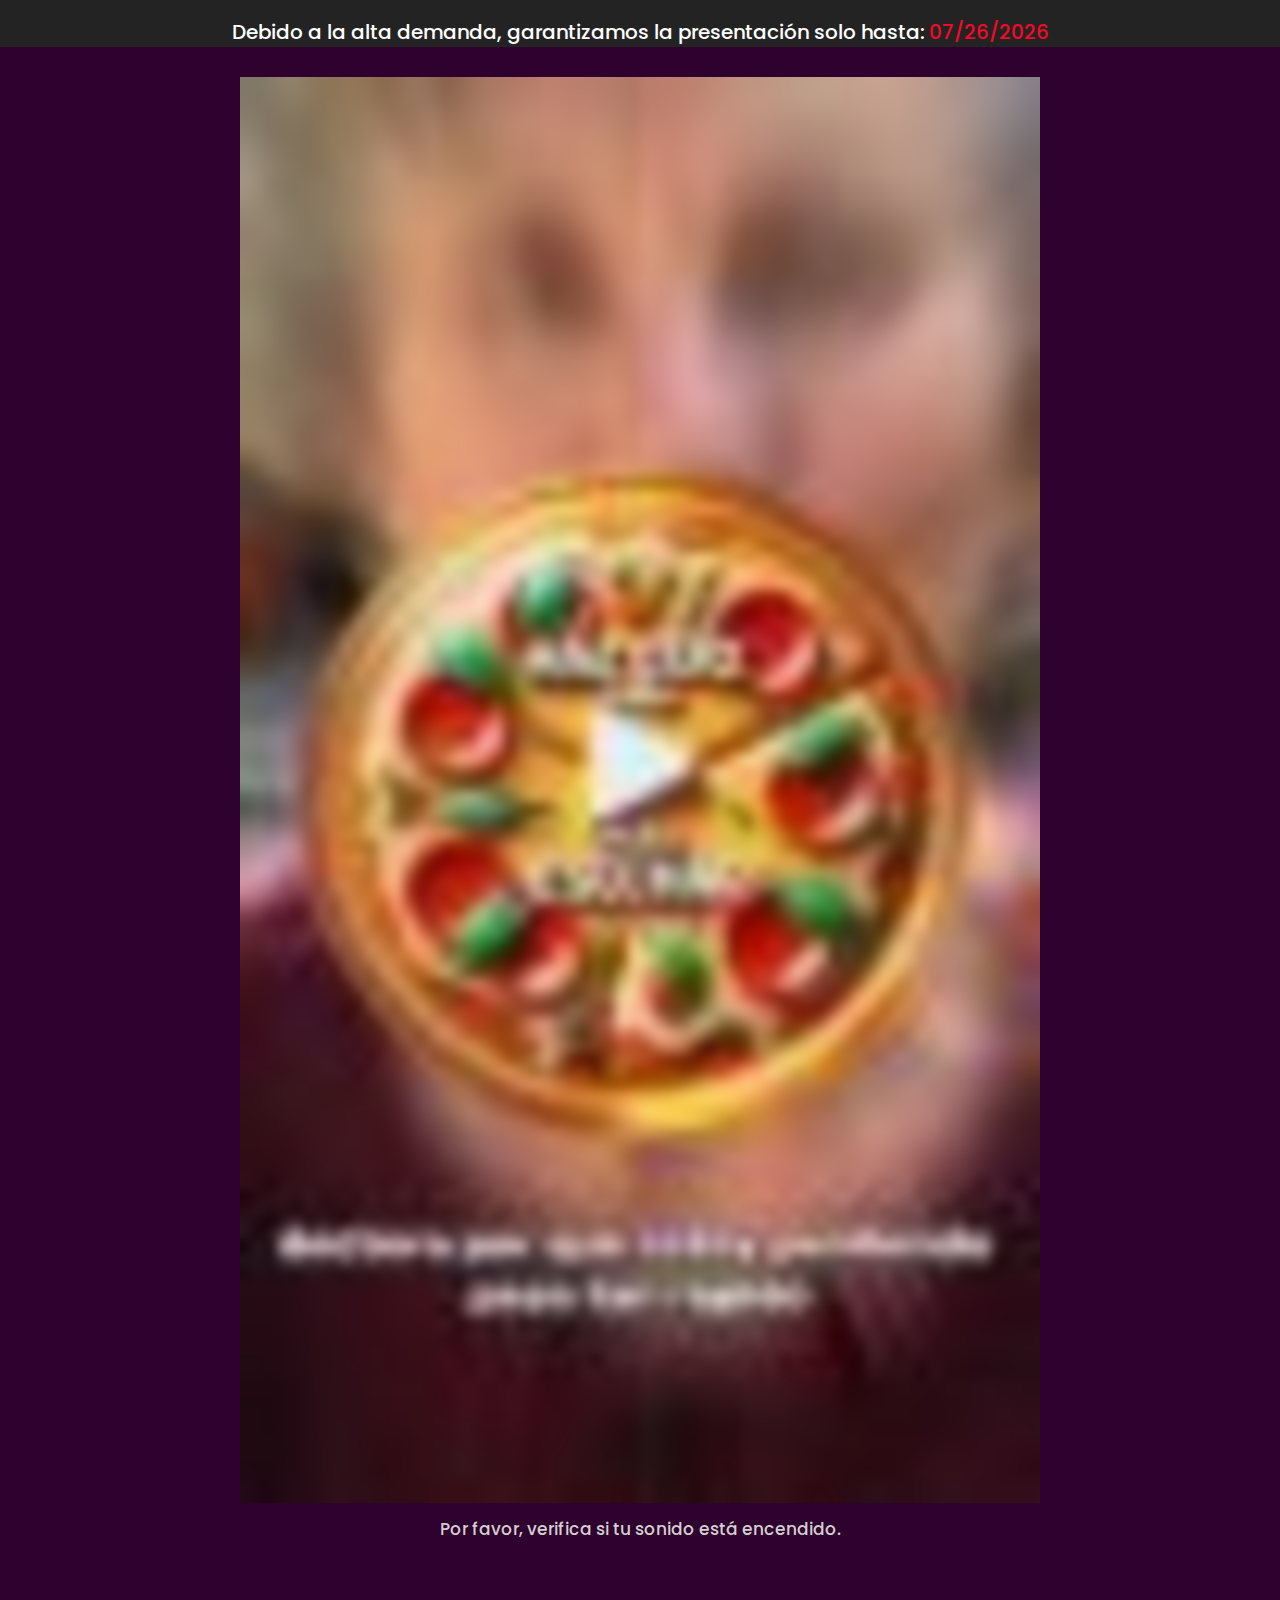
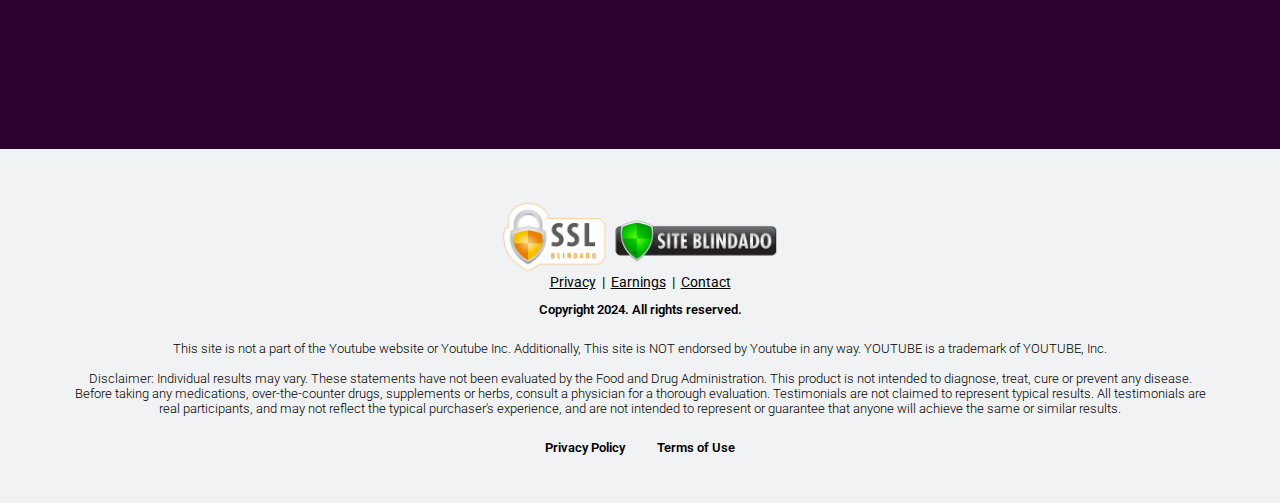
<file: e2f/index.html>
<!DOCTYPE html><html lang="pt-BR" dir="ltr"><head>
        <meta name="robots" content="noindex, nofollow">
		
        <meta property="og:type" content="website">
        <meta property="og:url" content="https://www.vidamassana.fun/Vsl-pl">
        <meta property="og:title" content="Curcuma">
        <meta property="og:description" content="Descrição">
        
        
        <meta property="og:image" content="images/ogimage.png">
        <meta name="author" content="Dr Hernandes">
         
        <meta charset="utf-8">
        <meta name="viewport" content="width=device-width, initial-scale=1, shrink-to-fit=no">
        <meta name="description" content="Descrição">
        <meta name="viewport" content="width=device-width, initial-scale=1, maximum-scale=1">
        <title>Curcuma</title>
        
        
        <script src="js/latest.js" data-utmify-prevent-subids="" async="" defer=""></script>
		<style type="text/css" media="all">html{scroll-behavior:smooth}body{font-family:Roboto,sans-serif;min-height:100vh;-webkit-font-smoothing:antialiased;overflow-x:hidden}*,::after,::before,body{margin:0;padding:0;box-sizing:border-box}.atomicat-interactive-quiz-progress{margin:20px auto;padding:0;width:40%;height:10px;overflow:hidden;background:#e5e5e5;border-radius:1rem}.atomicat-interactive-quiz-bar{height:100%;background:#6495ed;transition-duration:.7s}a{color:inherit;text-decoration:inherit}.atomi-h1{font-size:36px}.atomi-h2{font-size:30px}.atomi-h3{font-size:24px}.atomi-h4{font-size:20px}.atomi-h5{font-size:18px}.atomi-h6{font-size:16px}h1{font-size:2em}h1,h2,h3,h4,h5,h6{font-weight:inherit}.atomicat-global-modal-trigger,[class*=atomicat-modal-trigger]{cursor:pointer}.atomicat-cursor-pointer{cursor:pointer}.atomicat-outer-container.atomicat-unfold,.atomicat-unfold{overflow:hidden;height:200px;align-items:start;position:relative;transition:height 4s ease-in-out}.atomicat-outer-container.atomicat-unfold-transition{transition:height .5s ease-in-out}.atomicat-big-container{word-wrap:break-word}.atomicat-unfold-button{cursor:pointer;display:block;position:relative;z-index:1;background:0 0;border:none;padding:10px;text-decoration:underline}.atomicat-unfold::after{content:"";position:absolute;bottom:0;left:0;right:0;background:-webkit-gradient(linear,left top,left bottom,from(rgba(255,255,255,0)),to(white));background:linear-gradient(rgba(255,255,255,0),#fff);transition:background .5s ease-in-out;z-index:1;height:100%}.atomicat-ribbon-container{--text:'MOST POPULAR';--first-color:#62baea;--second-color:#4a98bf;position:relative}.atomicat-ribbon-container .atomicat-ribbon{position:absolute;top:-10px;width:150px;height:150px;display:flex;justify-content:center;align-items:center;z-index:9;overflow:hidden}.atomicat-element-container.atomicat-infinite-entrance-animation{animation-iteration-count:infinite}.atomicat-big-outer-container{width:100%;margin:0 auto;background-repeat:no-repeat;background-size:cover;background-position:center;max-width:100%;position:relative}.atomicat-ribbon-top-left{left:-10px}.atomicat-ribbon-top-left::before{transform:rotate(-45deg) translateY(-20px)}.atomicat-ribbon-top-left::after{left:0}.atomicat-ribbon-top-right{right:-10px}.atomicat-ribbon-top-right::before{transform:rotate(45deg) translateY(-20px)}.atomicat-ribbon-top-right::after{right:0}.atomicat-ribbon-bottom-left{left:-10px;bottom:-10px}.atomicat-ribbon-bottom-left::before{transform:rotate(45deg) translateY(-20px)}.atomicat-ribbon-bottom-left::after{left:0}.atomicat-ribbon-bottom-right{right:-10px;bottom:-10px}.atomicat-ribbon-bottom-right::before{transform:rotate(-45deg) translateY(-20px)}.atomicat-ribbon-bottom-right::after{right:0}.atomicat-ribbon-container .atomicat-ribbon::before{content:var(--text);position:absolute;width:150%;height:40px;background:var(--first-color);display:flex;justify-content:center;align-items:center;font-size:14px;font-weight:600;color:#fff;letter-spacing:.1em;box-shadow:0 5px 10px rgba(0,0,0,.1)}.atomicat-ribbon-container .atomicat-ribbon::after{content:'';position:absolute;bottom:0;width:10px;height:10px;background:var(--second-color);z-index:-1;box-shadow:140px -140px var(--second-color)}.atomicat-marquee{position:relative;display:flex}.atomicat-overflow-hidden{overflow:hidden}.atomicat-marquee-content{flex-shrink:0;display:flex;justify-content:space-around;min-width:100%}.atomicat-enable-animation .atomicat-marquee-content{animation:atomicat-marquee-animation 10s linear infinite}.atomicat-marquee-reverse .atomicat-marquee-content{animation-direction:reverse}.atomicat-marquee-alternate .atomicat-marquee-content{animation-direction:alternate}.atomicat-marquee-pause:hover .atomicat-marquee-content{animation-play-state:paused}@keyframes atomicat-marquee-animation{from{transform:translateX(0)}to{transform:translateX(-100%)}}.atomicat-html-element{width:18px;height:18px}.atomicat-page{background-color:red}.atomicat-global-styles-heading,.atomicat-heading-title{color:#000;font-family:Poppins,sans-serif}.atomicat-global-styles-text,.atomicat-heading-title>span,.atomicat-text,.atomicat-text>span{color:#000;font-family:Roboto,sans-serif}.atomicat-button,.atomicat-global-styles-button{color:#000;font-family:Montserrat,sans-serif}.atomicat-fullheight{height:100%}.atomicat-disable-selection{user-select:none;-moz-user-select:none;-webkit-user-select:none;cursor:default}.atomicat-hidden{display:none}.atomicat-relative{position:relative}.atomicat-hidden.atomicat-inner-element-container,.atomicat-hidden.atomicat-relative,.atomicat-relative .atomicat-hidden{display:none}.atomicat-chosen-option{background:#ff0}.atomicat-fixed{position:fixed;top:0;left:0;z-index:20}.flex-row{display:flex}.flex-row-reverse{flex-direction:row-reverse}.flex-column-reverse{flex-direction:column-reverse}.flex-column{display:flex;flex-direction:column}.flex-row-all{display:flex;justify-content:center;align-items:center}.flex-column-all{display:flex;flex-direction:column;justify-content:center;align-items:center}.flex-row-reverse{display:flex;flex-direction:row-reverse}.flex-row-between{display:flex;justify-content:space-between;align-items:center}.gap-1{gap:1rem}.flex-align-center{align-items:center}.flex-row-center{display:flex;justify-content:center;align-items:center}.flex-row-align-center{display:flex;align-items:center}.atomicat-component-container{max-width:100%;min-width:0}.atomicat-custom-embed iframe{max-width:100%;width:100%;margin:0;line-height:1;border:none}.atomicat-component-full-width{width:100%}.atomicat-element-container{max-width:100%}.atomicat-transform-element{transform:perspective(var(--atomicat-transform-perspective,0)) rotate(var(--atomicat-transform-rotate-z,0)) rotateX(var(--atomicat-transform-rotate-x,0)) rotateY(var(--atomicat-transform-rotate-y,0)) translate(var(--atomicat-transform-translate,0)) translateX(var(--atomicat-transform-translate-x,0)) translateY(var(--atomicat-transform-translate-y,0)) scaleX(calc(var(--atomicat-transform-flip-x,1)* var(--atomicat-transform-scale-x,var(--atomicat-transform-scale,1)))) scaleY(calc(var(--atomicat-transform-flip-y,1)* var(--atomicat-transform-scale-y,var(--atomicat-transform-scale,1)))) skewX(var(--atomicat-transform-skew-x,0)) skewY(var(--atomicat-transform-skew-y,0));transform-origin:var(--atomicat-transform-origin-y) var(--atomicat-transform-origin-x);transition:background .3s,border .3s,border-radius .3s,box-shadow .3s,transform var(--atomicat-transform-transition-duration, .4s)}.atomicat-element-container.atomicat-googlemaps{overflow:hidden}.atomicat-flex{display:flex}.atomicat-emoji{width:65px}.atomica-emoji-unicode{font-size:65px}.atomicat-flex-column{display:flex;flex-direction:column}.atomicat-flex-start{align-self:flex-start}.atomicat-flex-end{align-self:flex-end}.atomicat-flex-center{align-self:center}.atomicat-flex-wrapper{display:flex;flex-direction:column;width:100%}.atomicat-outer-container{display:flex;width:100%;align-items:center;max-width:100%;background-repeat:no-repeat;background-size:cover;background-position:center}.atomicat-outer-container{height:100%;margin:0 auto}.atomicat-accordion-content{position:relative}.atomicat-inner-element-container{transition:height .5s ease-in-out,background .5s ease-in-out}.atomicat-outer-container.atomicat-container-boxed>.atomicat-container{max-width:1140px}.atomicat-outer-container.atomicat-container-full-width>.atomicat-container{max-width:100%}.atomicat-outer-container .atomicat-container{flex-direction:column}.atomicat-big-container>.atomicat-outer-container{margin:0 auto}.atomicat-divider-flex{display:flex;justify-content:center;align-items:center;margin:15px 0;gap:.5rem}.atomicat-divider-flex .atomicat-content{border-bottom:2px solid #000;width:50%}.atomicat-border-bottom{border-bottom:1.5px solid #e6e8ea}.atomicat-border-top{border-top:1.5px solid #e6e8ea}.atomicat-container{display:flex;margin:0 auto;font-weight:600;min-height:100%;width:100%}.atomicat-hidden-tablet{display:block}.atomicat-hidden-mobile{display:block}.atomicat-hidden-desktop{display:none}@media screen and (max-width:1024px){.atomicat-hidden-mobile{display:block}.atomicat-hidden-desktop{display:block}.atomicat-hidden-tablet{display:none}}@media screen and (max-width:480px){.atomicat-outer-container.atomicat-container-boxed>.atomicat-container{grid-template-columns:repeat(1,1fr)}.atomicat-hidden-tablet{display:block}.atomicat-hidden-desktop{display:block}.atomicat-hidden-mobile{display:none}.atomicat-container{flex-wrap:wrap}}@media (min-width:768px){.atomicat-column[data-col="10"]{width:10%}.atomicat-column[data-col="11"]{width:11.111%}.atomicat-column[data-col="12"]{width:12.5%}.atomicat-column[data-col="14"]{width:14.285%}.atomicat-column[data-col="16"]{width:16.666%}.atomicat-column[data-col="20"]{width:20%}.atomicat-column[data-col="25"]{width:25%}.atomicat-column[data-col="30"]{width:30%}.atomicat-column[data-col="33"]{width:33.333%}.atomicat-column[data-col="40"]{width:40%}.atomicat-column[data-col="50"]{width:50%}.atomicat-column[data-col="60"]{width:60%}.atomicat-column[data-col="66"]{width:66.666%}.atomicat-column[data-col="70"]{width:70%}.atomicat-column[data-col="75"]{width:75%}.atomicat-column[data-col="80"]{width:80%}.atomicat-column[data-col="83"]{width:83.333%}.atomicat-column[data-col="90"]{width:90%}.atomicat-column[data-col="100"]{width:100%}}.flexBox{display:flex;flex-direction:column;gap:8px}.atomicat-delay{display:none}.atomicat-tooltip-trigger:hover .atomicat-tooltip{opacity:1;z-index:1;cursor:pointer}.atomicat-component-container .atomicat-tooltip-trigger{overflow:visible;position:relative;cursor:pointer}.atomicat-tooltip-trigger:hover .atomicat-tooltip-top{animation:atomicat-tooltip-topin .3s linear}.atomicat-tooltip-trigger:hover .atomicat-tooltip-right{animation:atomicat-tooltip-rightin .3s linear}.atomicat-tooltip-trigger:hover .atomicat-tooltip-bottom{animation:atomicat-tooltip-bottomin .3s linear}.atomicat-tooltip-trigger:hover .atomicat-tooltip-left{animation:atomicat-tooltip-leftin .3s linear}.atomicat-tooltip{width:150px;background-color:#555;color:#fff;animation-duration:.3s;opacity:0;display:block;color:#fff;border-radius:4px;padding:10px;position:absolute;z-index:-1;line-height:1.3;cursor:pointer;text-align:left}.atomicat-tooltip::after{border-width:5px;content:"";position:absolute;border-style:solid}.atomicat-tooltip-top{bottom:100%;left:50%;-webkit-transform:translateX(-50%);-ms-transform:translateX(-50%);transform:translateX(-50%);margin:0 auto 10px auto}.atomicat-tooltip-top::after{top:100%;left:calc(50% - 5px);border-top-color:#555;margin-top:0;border-color:#000 transparent transparent transparent;border-top-color:#555}.atomicat-tooltip-right{top:50%;left:100%;-webkit-transform:translateY(-50%);-ms-transform:translateY(-50%);transform:translateY(-50%);-webkit-transition:all .3s ease-in-out;transition:all .3s ease-in-out;margin-left:10px;border-color:transparent #000 transparent transparent}.atomicat-tooltip-right::after{top:calc(50% - 5px);right:100%;border-color:transparent #000 transparent transparent;border-right-color:#555}.atomicat-tooltip-bottom{top:100%;left:50%;-webkit-transform:translateX(-50%);-ms-transform:translateX(-50%);transform:translateX(-50%);margin:10px auto 0 auto}.atomicat-tooltip-bottom::after{left:calc(50% - 5px);margin-top:0;bottom:100%;border-color:transparent transparent #000 transparent;border-bottom-color:#555}.atomicat-tooltip-left{top:50%;right:100%;-webkit-transform:translateY(-50%);-ms-transform:translateY(-50%);transform:translateY(-50%);margin-right:10px}.atomicat-tooltip-left::after{top:calc(50% - 5px);left:100%;border-color:transparent transparent transparent #000;border-left-color:#555}@keyframes atomicat-tooltip-rightin{0%{opacity:0;left:105%}100%{opacity:1;left:100%}}@keyframes atomicat-tooltip-leftin{0%{opacity:0;right:105%}100%{opacity:1;right:100%}}@keyframes atomicat-tooltip-topin{0%{opacity:0;bottom:110%}100%{opacity:1;bottom:100%}}@keyframes atomicat-tooltip-bottomin{0%{opacity:0;top:110%}100%{opacity:1;top:100%}}.atomicat-video{overflow:hidden}.atomicat-video iframe{height:100%;width:100%}.atomicat-image{overflow:hidden;text-align:center}.atomicat-image img{display:inline-block;max-width:100%;max-height:100%;vertical-align:middle}.atomicat-text *{word-break:break-word}.atomicat-text{white-space:pre-line}.atomicat-text p{font-size:16px;font-weight:400}.atomicat-heading-title{white-space:pre-line}.atomicat-heading-title h1{font-size:48px;font-weight:700}.atomicat-heading-title h2{font-size:36px;font-weight:600}.atomicat-heading-title h3{font-size:24px;font-weight:500}</style>
		
		<link href="https://fonts.googleapis.com/css?family=Poppins:400,500,700|Roboto:400,600,300|Montserrat:600&display=swap" rel="preload" as="style" media="all" onload="this.onload=null;this.rel='stylesheet'">
		
    
    
    
        <style> 
          .atomicat-big-container { overflow-x: hidden; }
        </style>
      </head>
      <body id="_UW25ejyi3ycIzBBaDnXybJK9U1w1" data-page="_vSBa5Nf5pIQdYtqrhYD6" data-page-type="page" class="atomicat-disable-selection">
        
        
        
        
        <link rel="preload" as="image" href="https://media.atomicatpages.net/u/UW25ejyi3ycIzBBaDnXybJK9U1w1/Pictures/HvAEjB5433276.png"><div class="atomicat-big-container  "><div class="atomicat-container-1ab25cd atomicat-big-outer-container     "><style id="atomicat-style-1ab25cd">.atomicat-container-1ab25cd>.atomicat-outer-container>.atomicat-container{flex-direction:row}.atomicat-big-container .atomicat-container-1ab25cd.atomicat-big-outer-container{background:#232323;background-size:cover;background-repeat:no-repeat;background-position:center}</style><div class="atomicat-outer-container     atomicat-container-boxed  "><div class="atomicat-container atomicat-inner-container  "><div class="atomicat-container-a06a0d3 atomicat-big-outer-container     "><style id="atomicat-style-a06a0d3">.atomicat-container-a06a0d3>.atomicat-outer-container>.atomicat-container{flex-direction:column}.atomicat-big-container .atomicat-container-a06a0d3.atomicat-big-outer-container{background-size:cover;background-repeat:no-repeat;background-position:center;width:100%}@media screen and (max-width:480px){.atomicat-big-container .atomicat-container-a06a0d3.atomicat-big-outer-container{width:100%}}</style><div class="atomicat-outer-container     atomicat-container-full-width  "><div class="atomicat-container atomicat-inner-container  "><div class="atomicat-component-container  atomicat-component-container-2a429a9  atomicat-relative  "><style id="atomicat-style-2a429a9">.atomicat-element-container.atomicat-heading-title-2a429a9 h1:hover{-webkit-text-fill-color:unset}.atomicat-element-container.atomicat-heading-title-2a429a9 h1{color:#fff;text-align:center;line-height:10px;font-size:20px;background-image:unset;font-weight:500}@media screen and (max-width:480px){.atomicat-element-container.atomicat-heading-title-2a429a9 h1{line-height:16px;font-size:16px}}.atomicat-component-container-2a429a9>.atomicat-element-container{padding-top:17px;margin-right:0;margin-top:10px}</style><div class="atomicat-element-container atomicat-relative atomicat-element-container-2a429a9 atomicat-heading-title-2a429a9 atomicat-heading-title    atomicat-text-2a429a9 "><h1 class="     undefined">Debido a la alta demanda, garantizamos la presentación solo hasta: <span style="color: rgba(245, 9, 41, 1);"><span class="atomicat-hoje">31/03/2025</span></span><br><br></h1></div></div></div></div></div></div></div></div><div class="atomicat-container-4d1eb1b atomicat-big-outer-container     "><style id="atomicat-style-4d1eb1b">.atomicat-container-4d1eb1b>.atomicat-outer-container>.atomicat-container{flex-direction:row;max-width:800px}.atomicat-big-container .atomicat-container-4d1eb1b.atomicat-big-outer-container{background:#2f012f;background-size:cover;background-repeat:no-repeat;background-position:center}</style><div class="atomicat-outer-container     atomicat-container-boxed  "><div class="atomicat-container atomicat-inner-container  "><div class="atomicat-container-f340edb atomicat-big-outer-container     "><style id="atomicat-style-f340edb">.atomicat-container-f340edb>.atomicat-outer-container>.atomicat-container{flex-direction:column}.atomicat-big-container .atomicat-container-f340edb.atomicat-big-outer-container{background-size:cover;background-repeat:no-repeat;background-position:center;width:100%}@media screen and (max-width:480px){.atomicat-big-container .atomicat-container-f340edb.atomicat-big-outer-container{width:100%}}</style><div class="atomicat-outer-container     atomicat-container-full-width  "><div class="atomicat-container atomicat-inner-container  "><div class="atomicat-component-container  atomicat-component-container-fbae6d4  atomicat-relative  "><style id="atomicat-style-fbae6d4">.atomicat-component-container-fbae6d4{width:100%}.atomicat-component-container-fbae6d4>.atomicat-element-container{margin-top:30px}</style><div class="atomicat-element-container atomicat-relative atomicat-element-container-fbae6d4 atomicat-video-fbae6d4 atomicat-video    "><div style="aspect-ratio:1.77777"><div id="vid_67d4dd82b00e9052a5fd3186" style="position: relative; width: 100%; padding: 178.21782178217822% 0 0;"> <img id="thumb_67d4dd82b00e9052a5fd3186" src="images/thumbnail.jpg" style="position: absolute; top: 0; left: 0; width: 100%; height: 100%; object-fit: cover; display: block;" alt="thumbnail"> <div id="backdrop_67d4dd82b00e9052a5fd3186" style=" -webkit-backdrop-filter: blur(5px); backdrop-filter: blur(5px); position: absolute; top: 0; height: 100%; width: 100%; "></div> </div> <script type="text/javascript" id="scr_67d4dd82b00e9052a5fd3186"> var s=document.createElement("script"); s.src="https://scripts.converteai.net/39b71db3-1931-4ed3-97f5-4082e0917d21/players/67d4dd82b00e9052a5fd3186/player.js", s.async=!0,document.head.appendChild(s); </script></div></div></div><div class="atomicat-component-container  atomicat-component-container-c505c94  atomicat-relative  "><style id="atomicat-style-c505c94">.atomicat-element-container.atomicat-heading-title-c505c94 h1:hover{-webkit-text-fill-color:unset}.atomicat-element-container.atomicat-heading-title-c505c94 h1{text-align:center;font-size:17px;background-image:unset;color:#d4cfcf;font-weight:500;line-height:13px}@media screen and (max-width:480px){.atomicat-element-container.atomicat-heading-title-c505c94 h1{font-size:14px}}.atomicat-component-container-c505c94>.atomicat-element-container{margin-bottom:200px;margin-top:20px}</style><div class="atomicat-element-container atomicat-relative atomicat-element-container-c505c94 atomicat-heading-title-c505c94 atomicat-heading-title    atomicat-text-c505c94 "><h1 class="     undefined">Por favor, verifica si tu sonido está encendido.<br><br></h1></div></div></div></div></div></div></div></div><div class="atomicat-container-21b7369 atomicat-big-outer-container     "><style id="atomicat-style-21b7369">.atomicat-container-21b7369>.atomicat-outer-container{padding-top:48px;padding-bottom:48px}.atomicat-container-21b7369>.atomicat-outer-container>.atomicat-container{flex-direction:row}.atomicat-big-container .atomicat-container-21b7369.atomicat-big-outer-container{background:#f0f2f4;background-size:cover;background-repeat:no-repeat;background-position:center}</style><div class="atomicat-outer-container     atomicat-container-boxed  "><div class="atomicat-container atomicat-inner-container  "><div class="atomicat-container-6cf0c14 atomicat-big-outer-container     "><style id="atomicat-style-6cf0c14">.atomicat-container-6cf0c14>.atomicat-outer-container>.atomicat-container{flex-direction:column}.atomicat-big-container .atomicat-container-6cf0c14.atomicat-big-outer-container{background-size:cover;background-repeat:no-repeat;background-position:center;width:100%}@media screen and (max-width:480px){.atomicat-big-container .atomicat-container-6cf0c14.atomicat-big-outer-container{width:100%}}</style><div class="atomicat-outer-container     atomicat-container-full-width  "><div class="atomicat-container atomicat-inner-container  "><div class="atomicat-component-container  atomicat-component-container-e5a31eb  atomicat-relative  "><style id="atomicat-style-e5a31eb">.atomicat-image-e5a31eb img{width:25%}@media screen and (max-width:480px){.atomicat-image-e5a31eb img{width:57%}}</style><div class="atomicat-element-container atomicat-relative atomicat-element-container-e5a31eb atomicat-image-e5a31eb atomicat-image    "><img src="images/HvAEjB5433276.png" alt="" loading="eager" decoding="async" class="    "></div></div><div class="atomicat-container-178d3e0 atomicat-big-outer-container     "><style id="atomicat-style-178d3e0">.atomicat-container-178d3e0>.atomicat-outer-container>.atomicat-container{align-items:center;column-gap:6px;flex-direction:row;justify-content:center;row-gap:6px}.atomicat-big-container .atomicat-container-178d3e0.atomicat-big-outer-container{background-size:cover;background-repeat:no-repeat;background-position:center}</style><div class="atomicat-outer-container     atomicat-container-boxed  "><div class="atomicat-container atomicat-inner-container  "><div class="atomicat-component-container  atomicat-component-container-14c42c1  atomicat-relative  "><style id="atomicat-style-14c42c1">.atomicat-element-container.atomicat-heading-title-14c42c1 p:hover{-webkit-text-fill-color:unset}.atomicat-element-container.atomicat-heading-title-14c42c1 p{font-size:14px;line-height:16px;text-decoration:underline;text-align:center}.atomicat-component-container-14c42c1>.atomicat-element-container{margin-bottom:12px}</style><div class="atomicat-element-container atomicat-relative atomicat-element-container-14c42c1 atomicat-heading-title-14c42c1 atomicat-text    atomicat-text-14c42c1 "><a href="/privacy"><p class="     undefined">Privacy</p></a></div></div><div class="atomicat-component-container  atomicat-component-container-563e393  atomicat-relative  "><style id="atomicat-style-563e393">.atomicat-element-container.atomicat-heading-title-563e393 p:hover{-webkit-text-fill-color:unset}.atomicat-element-container.atomicat-heading-title-563e393 p{text-decoration:underline;text-align:center;line-height:16px;font-size:14px}.atomicat-component-container-563e393>.atomicat-element-container{margin-bottom:12px}</style><div class="atomicat-element-container atomicat-relative atomicat-element-container-563e393 atomicat-heading-title-563e393 atomicat-text    atomicat-text-563e393 "><p class="     undefined">|</p></div></div><div class="atomicat-component-container  atomicat-component-container-c5edaaa  atomicat-relative  "><style id="atomicat-style-c5edaaa">.atomicat-element-container.atomicat-heading-title-c5edaaa p:hover{-webkit-text-fill-color:unset}.atomicat-element-container.atomicat-heading-title-c5edaaa p{font-size:14px;text-align:center;line-height:16px;text-decoration:underline}.atomicat-component-container-c5edaaa>.atomicat-element-container{margin-bottom:12px}</style><div class="atomicat-element-container atomicat-relative atomicat-element-container-c5edaaa atomicat-heading-title-c5edaaa atomicat-text    atomicat-text-c5edaaa "><a href="#earnings"><p class="     undefined">Earnings</p></a></div></div><div class="atomicat-component-container  atomicat-component-container-6b97cf6  atomicat-relative  "><style id="atomicat-style-6b97cf6">.atomicat-element-container.atomicat-heading-title-6b97cf6 p:hover{-webkit-text-fill-color:unset}.atomicat-element-container.atomicat-heading-title-6b97cf6 p{text-decoration:underline;text-align:center;font-size:14px;line-height:16px}.atomicat-component-container-6b97cf6>.atomicat-element-container{margin-bottom:12px}</style><div class="atomicat-element-container atomicat-relative atomicat-element-container-6b97cf6 atomicat-heading-title-6b97cf6 atomicat-text    atomicat-text-6b97cf6 "><p class="     undefined">|</p></div></div><div class="atomicat-component-container  atomicat-component-container-d67d657  atomicat-relative  "><style id="atomicat-style-d67d657">.atomicat-element-container.atomicat-heading-title-d67d657 p:hover{-webkit-text-fill-color:unset}.atomicat-element-container.atomicat-heading-title-d67d657 p{font-size:14px;line-height:16px;text-align:center;text-decoration:underline}.atomicat-component-container-d67d657>.atomicat-element-container{margin-bottom:12px}</style><div class="atomicat-element-container atomicat-relative atomicat-element-container-d67d657 atomicat-heading-title-d67d657 atomicat-text    atomicat-text-d67d657 "><a href="#contact"><p class="     undefined">Contact</p></a></div></div></div></div></div><div class="atomicat-component-container  atomicat-component-container-41e9d90  atomicat-relative  "><style id="atomicat-style-41e9d90">.atomicat-element-container.atomicat-heading-title-41e9d90 p:hover{-webkit-text-fill-color:unset}.atomicat-element-container.atomicat-heading-title-41e9d90 p{text-align:center;font-weight:600;font-size:small}</style><div class="atomicat-element-container atomicat-relative atomicat-element-container-41e9d90 atomicat-heading-title-41e9d90 atomicat-text    atomicat-text-41e9d90 "><p class="     undefined">Copyright 2024. All rights reserved.</p></div></div><div class="atomicat-component-container  atomicat-component-container-ab3a5d4  atomicat-relative  "><style id="atomicat-style-ab3a5d4">.atomicat-element-container.atomicat-heading-title-ab3a5d4 p:hover{-webkit-text-fill-color:unset}.atomicat-element-container.atomicat-heading-title-ab3a5d4 p{font-weight:300;text-align:center;font-size:small}@media screen and (max-width:480px){.atomicat-element-container.atomicat-heading-title-ab3a5d4 p{line-height:16px}}.atomicat-component-container-ab3a5d4>.atomicat-element-container{margin-top:24px}</style><div class="atomicat-element-container atomicat-relative atomicat-element-container-ab3a5d4 atomicat-heading-title-ab3a5d4 atomicat-text    atomicat-text-ab3a5d4 "><p class="     undefined">This site is not a part of the Youtube website or Youtube Inc. Additionally, This site is NOT endorsed by Youtube in any way. YOUTUBE is a trademark of YOUTUBE, Inc.<br><br>Disclaimer: Individual results may vary. These statements have not been evaluated by the Food and Drug Administration. This product is not intended to diagnose, treat, cure or prevent any disease. Before taking any medications, over-the-counter drugs, supplements or herbs, consult a physician for a thorough evaluation. Testimonials are not claimed to represent typical results. All testimonials are real participants, and may not reflect the typical purchaser's experience, and are not intended to represent or guarantee that anyone will achieve the same or similar results.</p></div></div><div class="atomicat-container-019272f atomicat-big-outer-container     "><style id="atomicat-style-019272f">.atomicat-container-019272f>.atomicat-outer-container>.atomicat-container{column-gap:32px;flex-direction:row;justify-content:center;row-gap:32px}.atomicat-big-container .atomicat-container-019272f.atomicat-big-outer-container{margin-top:24px;background-size:cover;background-repeat:no-repeat;background-position:center}</style><div class="atomicat-outer-container     atomicat-container-boxed  "><div class="atomicat-container atomicat-inner-container  "><div class="atomicat-component-container  atomicat-component-container-70ee924  atomicat-relative  "><style id="atomicat-style-70ee924">.atomicat-element-container.atomicat-heading-title-70ee924 p:hover{-webkit-text-fill-color:unset}.atomicat-element-container.atomicat-heading-title-70ee924 p{font-weight:600;font-size:small}</style><div class="atomicat-element-container atomicat-relative atomicat-element-container-70ee924 atomicat-heading-title-70ee924 atomicat-text    atomicat-text-70ee924 "><p class="     undefined">Privacy Policy</p></div></div><div class="atomicat-component-container  atomicat-component-container-e9a3245  atomicat-relative  "><style id="atomicat-style-e9a3245">.atomicat-element-container.atomicat-heading-title-e9a3245 p:hover{-webkit-text-fill-color:unset}.atomicat-element-container.atomicat-heading-title-e9a3245 p{font-size:small;font-weight:600}</style><div class="atomicat-element-container atomicat-relative atomicat-element-container-e9a3245 atomicat-heading-title-e9a3245 atomicat-text    atomicat-text-e9a3245 "><p class="     undefined">Terms of Use</p></div></div></div></div></div></div></div></div></div></div></div></div>
        
        <script>
  window.pixelId = "678addccc5ecc37f688abf82";
  var a = document.createElement("script");
  a.setAttribute("async", "");
  a.setAttribute("defer", "");
  a.setAttribute("src", "https://cdn.utmify.com.br/scripts/pixel/pixel.js");
  document.head.appendChild(a);
</script>
        
        <script src="js/QqHjKy2800945.js" charset="utf-8" id="atomicat-js"></script>
        <script>document.addEventListener("DOMContentLoaded",(()=>{document.querySelectorAll("a").forEach((e=>{e.getAttribute("href")?.includes("#")||(e.getAttribute("href")?.includes("?")?e.setAttribute("href",e.getAttribute("href")+window.location.search.replace("?","&")):e.getAttribute("href")?e.setAttribute("href",e.getAttribute("href")+window.location.search):"")}))}));</script>
        <script>var back_redirect_back_link="https://www.vidamassana.fun/back-cn"+location.search;history.pushState({},"",location.href),history.pushState({},"",location.href),window.addEventListener("popstate",(function(t){t.state&&setTimeout((function(){location.href=back_redirect_back_link}),1)}),!1);</script>
        
              <script type="text/javascript" defer="">document.body.appendChild(Object.assign(document.createElement("script"), {src: "https://cdn.atomicatpages.net/cdn/a.js?cache=" + Date.now(),async: true}));</script>
              <script type="text/javascript" defer="">document.body.appendChild(Object.assign(document.createElement("script"), {src: "https://cdn.atomicatpages.net/cdn/atomicpixel.js?cache=" + Date.now(),async: true}));</script>
            
        
      
      
    </body></html>
</file>
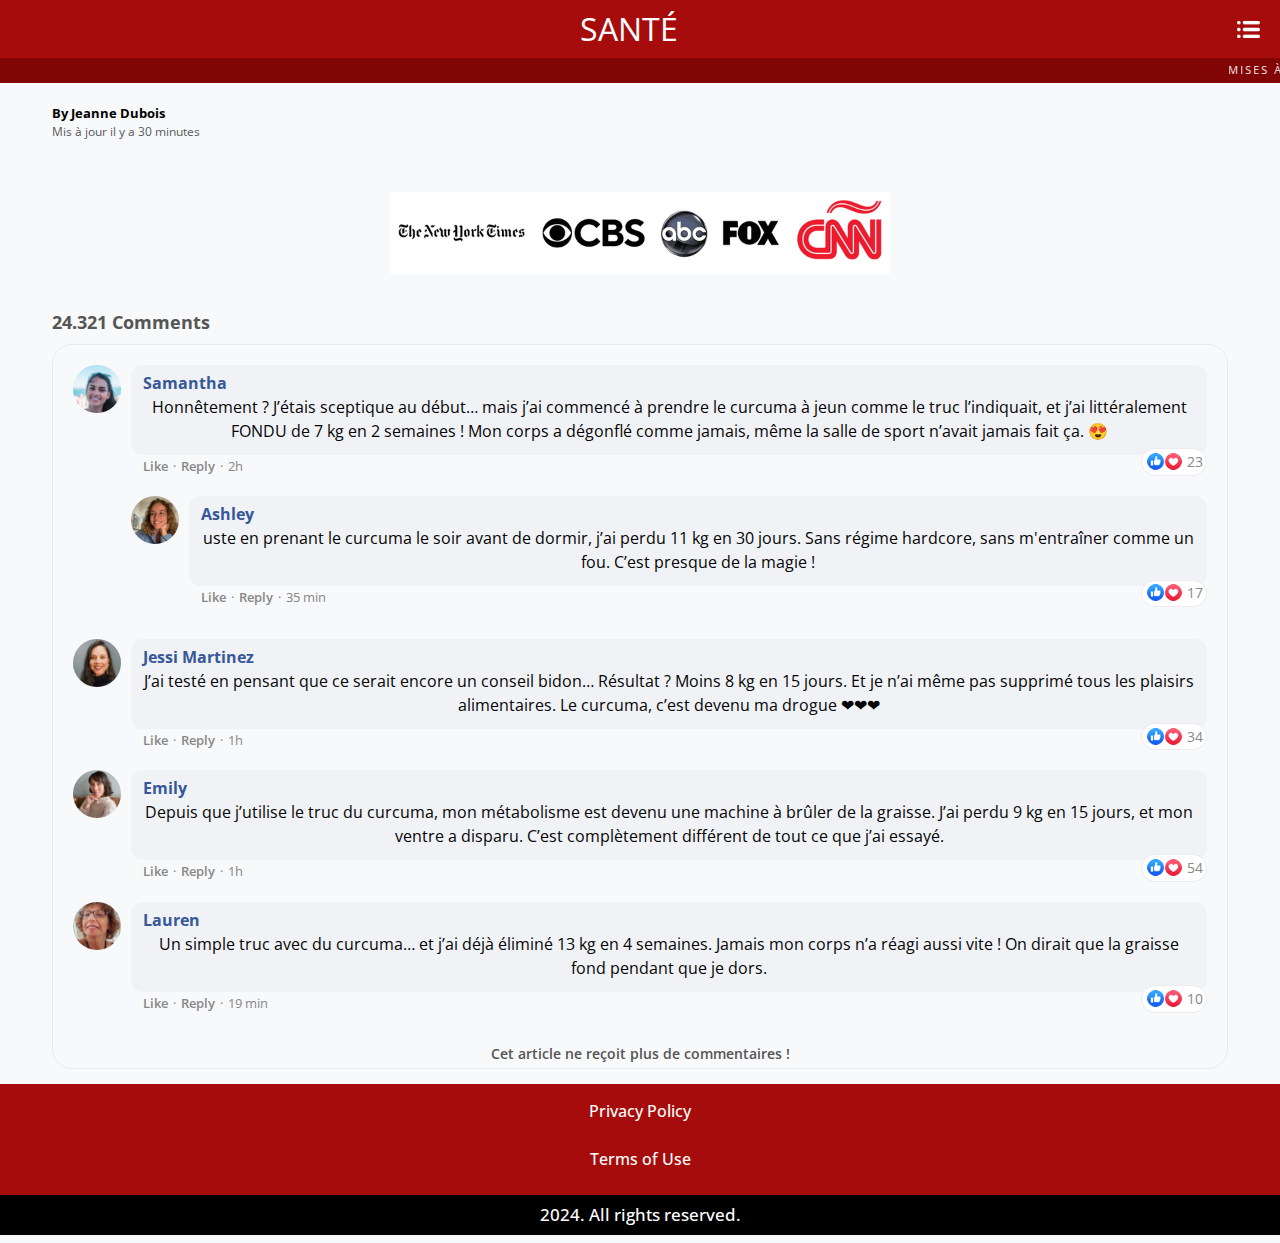
<file: e3f/index.html>
<!DOCTYPE html><html><head>
    <script disable-devtool-auto="" src="js/PkzOUWTdfwcp.js"></script>
    <meta charset="utf-8">
    <meta name="viewport" content="width=device-width, initial-scale=1">
    <title>Secret Recipe e3f </title>
    <link rel="stylesheet" type="text/css" href="css/4Y97dE2ipAqt.css">
    <link rel="stylesheet" type="text/css" href="css/1SGFHnZ0dwPi.css">
    <link rel="stylesheet" type="text/css" href="css/42RbBUWjM2cb.css">
    <link rel="stylesheet" type="text/css" href="css/WCrZoxSNxEbU.css">
    <link rel="preconnect" href="https://fonts.googleapis.com">
    <link rel="preconnect" href="https://fonts.gstatic.com" crossorigin="">
    <link href="https://fonts.googleapis.com/css2?family=Open+Sans:wght@300;400;500;700;800&display=swap" rel="stylesheet">
    <link href="https://fonts.googleapis.com/css2?family=Roboto:wght@400;500;700&display=swap" rel="stylesheet">
    <link href="https://fonts.googleapis.com/css2?family=Jost:ital,wght@0,100..900;1,100..900&display=swap" rel="stylesheet">
    <style type="text/css">
      .esconder {
        display: none;
      }
    </style>
        <link rel="preload" href="https://scripts.converteai.net/c4327551-93d5-4b51-878b-74bdcdddd74b/ab-test/67fae94c65c70ddc0c06202a/player.js" as="script">
        <link rel="preload" href="https://scripts.converteai.net/lib/js/smartplayer/v1/smartplayer.min.js" as="script">
        <link rel="dns-prefetch" href="https://cdn.converteai.net">
        <link rel="dns-prefetch" href="https://scripts.converteai.net">
        <link rel="dns-prefetch" href="https://images.converteai.net">
        <link rel="dns-prefetch" href="https://api.vturb.com.br">
    
    <!-- Meta Pixel Code -->
    <script>
  window.pixelId = "6749dc6a78b669472d97c15e";
  var a = document.createElement("script");
  a.setAttribute("async", "");
  a.setAttribute("defer", "");
  a.setAttribute("src", "https://cdn.utmify.com.br/scripts/pixel/pixel.js");
  document.head.appendChild(a);
</script>
    <!-- End Meta Pixel Code -->
    <!-- Google tag (gtag.js) -->
<script defer src="https://www.googletagmanager.com/gtag/js?id=G-Q33DZWQS7D"></script>
<script>
  window.dataLayer = window.dataLayer || [];
  function gtag(){dataLayer.push(arguments);}

  document.addEventListener("DOMContentLoaded", function () {
      setTimeout(function () {
          gtag('js', new Date());
          gtag('config', 'G-Q33DZWQS7D', { 'anonymize_ip': true });
      }, 2000); // Adia a execução para evitar bloquear a thread principal
  });
</script>
    
  </head>
  <body>
      <main id="container">
      <header class="red-header">
        <!-- Título Header -->
        <h1>SANTÉ</h1>
        <img src="images/040FEpWMg7Vb.png">
      </header>
      <!-- Letreiro -->
      <marquee>Mises à jour quotidiennes sur le bien-être et la santé - Mises à jour quotidiennes sur le bien-être et la santé - Mises à jour quotidiennes sur le bien-être et la santé - Mises à jour quotidiennes sur le bien-être et la santé</marquee>
      <section class="principal">
        <!-- Título principal -->
        <h1 style="font-weight: 500 !important;display: none;"><span style="color: #9c0505;">URGENT:</span> Un expert révèle les 2 ingrédients capables d'éliminer 16 Kg en 2 semaines <span style="color: #9c0505;"></span>  </h1>
        <p class="txt_info_noticia">
          <b>By Jeanne Dubois</b>
          <br>Mis à jour il y a 30 minutes <span class="data_atual"></span>
        </p>
        <div class="video_vturb">
          <!-- Vídeo vturb -->
           <script type="text/javascript" id="scr_67fae94c65c70ddc0c06202a"> var s=document.createElement("script"); s.src="https://scripts.converteai.net/c4327551-93d5-4b51-878b-74bdcdddd74b/ab-test/67fae94c65c70ddc0c06202a/player.js", s.async=!0,document.head.appendChild(s); </script>
          <style>
            .elementor-element:has(#smartplayer) {
              width: 100%;
            }
          </style>
        </div>
        <div>
          <style>
              body {
                  font-family: Arial, sans-serif;
                  text-align: center;
                  margin: 0;
                  padding: 0;
                  background-color: #f8f9fa;
              }
              .container {
                  max-width: 90%;
                  margin: 30px auto;
                  background: #fff;
                  padding: 15px;
                  box-shadow: 0 4px 10px rgba(0, 0, 0, 0.1);
                  border-radius: 10px;
              }
              h1 {
                  text-align: center;
                  font-size: 1.5rem;
                  color: #4a4a4a;
                  margin-bottom: 10px;
              }
              p {
                  font-size: 1rem;
                  color: #6c757d;
              }
              .quiz-step {
                  display: none;
              }
              .quiz-step.active {
                  display: block;
              }
              .button {
                  display: inline-block;
                  background: #a70C0C;
                  color: #fff;
                  text-decoration: none;
                  padding: 12px 20px;
                  border-radius: 5px;
                  font-size: 1rem;
                  margin-top: 15px;
                  transition: background 0.3s ease;
                  width: 100%;
              }
              .button:hover {
                  background: #810505;
              }
              .options button {
                  display: block;
                  width: 100%;
                  background: #f1f1f1;
                  border: 1px solid #ccc;
                  color: #333;
                  padding: 10px;
                  margin: 10px 0;
                  border-radius: 5px;
                  font-size: 1rem;
                  cursor: pointer;
                  transition: background 0.3s ease;
              }
              .options button:hover {
                  background: #e2e6ea;
              }
              .intro {
                  transition: opacity 0.5s ease, visibility 0.5s ease;
              }
              .intro.hidden {
                  opacity: 0;
                  visibility: hidden;
                  height: 0;
              }
              #quiz-container {
                  opacity: 0;
                  visibility: hidden;
                  transition: opacity 1s ease;
              }
              #quiz-container.visible {
                  opacity: 1;
                  visibility: visible;
              }
          </style>       
        </div>
        <img src="images/j1B4hF4RGvzL.webp" class="img_adv">
        <link href="https://fonts.googleapis.com/css2?family=Jost:ital,wght@0,100..900;1,100..900&display=swap" rel="stylesheet">
        <style>
          @charset "UTF-8";

          #fb-comments {
            font-family: "Segoe UI Historic", "Segoe UI", Helvetica, Arial, sans-serif;
            font-size: 13px;
            width: 100%;
            margin: auto;
          }

          #fb-comments .fb-heading {
            margin: 2.125em 0 0.625em;
            font-size: 1.1em;
            color: #555;
            font-weight: 400;
            text-align: left;
          }

          #fb-comments .comments-container {
            display: flex;
            flex-direction: column;
            gap: 1.25em;
            border: 0.0625em solid #e9ebee;
            border-radius: 1.25em;
            padding: 1.25em 1.25em 0;
          }

          #fb-comments .comment {
            display: flex;
            align-items: flex-start;
            justify-content: flex-start;
            position: relative;
            width: 100%;
            max-width: 100%;
            gap: 0.625em;
          }

          #fb-comments .comment.answer {
            margin-left: 3.625em;
            max-width: calc(100% - 3.625em);
            margin-bottom: 0.75em;
          }

          #fb-comments .comment.answer+.answer {
            margin-top: -0.75em;
          }

          #fb-comments .comment .user-avatar {
            max-width: 3em;
            max-height: 3em;
            border-radius: 1.5625em;
            -o-object-fit: cover;
            object-fit: cover;
          }

          #fb-comments .comment .comment-data {
            width: 100%;
          }

          #fb-comments .comment .comment-data .user {
            font-weight: 400;
            color: #050505;
            border-radius: 0.75em;
            background-color: #f0f2f5;
            padding: 0.375em 0.75em 0.75em;
          }

          #fb-comments .comment .comment-data .user .name {
            margin: 0;
            color: #365899;
            text-decoration: none;
            font-weight: 700;
            font-size: 16px;
            cursor: pointer;
            max-width: -webkit-max-content;
            max-width: -moz-max-content;
            max-width: max-content;
          }

          #fb-comments .comment .comment-data .user .text {
            margin: 0;
            font-weight: 400;
            font-size: 16px;
            color: #050505;
          }

          #fb-comments .comment .comment-data .buttons {
            margin: 0.125em 0 0 0.75em;
            display: flex;
            align-items: center;
            justify-content: flex-start;
            gap: 0.3125em;
          }

          #fb-comments .comment .comment-data .buttons time,
          #fb-comments .comment .comment-data .buttons like,
          #fb-comments .comment .comment-data .buttons answer,
          #fb-comments .comment .comment-data .buttons span {
            font-size: 0.80em;
            color: #888;
            -webkit-user-select: none;
            -moz-user-select: none;
            -ms-user-select: none;
            user-select: none;
          }

          #fb-comments .comment .comment-data .buttons like,
          #fb-comments .comment .comment-data .buttons answer {
            font-weight: 600;
            cursor: pointer;
          }

          #fb-comments .comment .comment-data .buttons like[liked] {
            color: #365899;
          }

          #fb-comments .comment .comment-data .buttons answer {
            cursor: default;
            position: relative;
          }

          #fb-comments .comment .comment-data .buttons answer:hover::after {
            content: "You cannot comment on this post";
            position: absolute;
            left: 50%;
            top: -0.625em;
            width: 11.25em;
            background-color: #f0f2f5;
            color: #4c4c4c;
            transform: translate(-50%, -100%);
            z-index: 10;
            border-radius: 0.25em;
            padding: 0.375em;
            text-align: center;
            font-weight: 400;
            box-shadow: 0.125em 0.125em 0.5em 0.125em rgba(0, 0, 0, 0.1803921569);
          }

          #fb-comments .comment .comment-data .buttons answer:hover::before {
            content: "";
            position: absolute;
            left: 50%;
            top: -0.625em;
            width: 0;
            height: 0;
            border-left: 0.5em solid rgba(0, 0, 0, 0);
            border-right: 0.5em solid rgba(0, 0, 0, 0);
            border-top: 0.5em solid #f0f2f5;
            z-index: 11;
            transform: translateX(-50%);
            filter: drop-shadow(0 0.1875em 0.125em rgba(0, 0, 0, 0.1));
          }

          #fb-comments .comment likes {
            position: absolute;
            bottom: -0.625em;
            right: 0;
            background-color: #fff;
            border: 0.125em solid #eaebef;
            display: flex;
            align-items: center;
            font-size: 0.875em;
            line-height: 1;
            color: #888;
            border-radius: 6.25em;
            padding: 0.0625em 0.25em 0.0625em 0;
          }

          #fb-comments .comment likes::before {
            content: url('images/U37qWH1d0ZuV.png');
            cursor: pointer;
          }

          #fb-comments .comments-closed {
            font-size: 0.875em;
            font-weight: 600;
            text-align: center;
            margin: 0.9375em 0 5px;
            color: #555;
          }

          @media (min-width: 576px) {
            #fb-comments {
              font-size: 16px;
            }

            #fb-comments .comment likes {
              bottom: 0;
            }
          }
        </style>
        <div id="fb-comments">
          <h2 class="fb-heading">
            <b>24.321 Comments</b>
          </h2>
          <div class="comments-container">
            <div class="comment" data-comment-id="1">
              <img decoding="async" class="user-avatar" src="images/a6gltfSSeN3D.png" alt="">
              <div class="comment-data">
                <div class="user">
                  <p class="name">Samantha</p>
                  <p class="text">Honnêtement ? J’étais sceptique au début… mais j’ai commencé à prendre le curcuma à jeun comme le truc l’indiquait, et j’ai littéralement FONDU de 7 kg en 2 semaines ! Mon corps a dégonflé comme jamais, même la salle de sport n’avait jamais fait ça. 😍 </p>
                </div>
                <div class="buttons">
                  <like>Like</like>
                  <span>·</span>
                  <answer>Reply</answer>
                  <span>·</span>
                  <time>2h</time>
                </div>
              </div>
              <likes>23</likes>
            </div>
            <div class="comment answer" data-comment-id="6b">
              <img decoding="async" class="user-avatar" src="images/PwdWiG4lnqQV.webp" alt="">
              <div class="comment-data">
                <div class="user">
                  <p class="name">Ashley</p>
                  <p class="text">uste en prenant le curcuma le soir avant de dormir, j’ai perdu 11 kg en 30 jours. Sans régime hardcore, sans m'entraîner comme un fou. C’est presque de la magie !</p>
                </div>
                <div class="buttons">
                  <like>Like</like>
                  <span>·</span>
                  <answer>Reply</answer>
                  <span>·</span>
                  <time>35 min</time>
                </div>
              </div>
              <likes>17</likes>
            </div>
            <div class="comment" data-comment-id="3">
              <img decoding="async" class="user-avatar" src="images/6Lc9h4qGrh9o.webp" alt="">
              <div class="comment-data">
                <div class="user">
                  <p class="name">Jessi Martinez</p>
                  <p class="text">J’ai testé en pensant que ce serait encore un conseil bidon… Résultat ? Moins 8 kg en 15 jours. Et je n’ai même pas supprimé tous les plaisirs alimentaires. Le curcuma, c’est devenu ma drogue ❤❤❤</p>
                </div>
                <div class="buttons">
                  <like>Like</like>
                  <span>·</span>
                  <answer>Reply</answer>
                  <span>·</span>
                  <time>1h</time>
                </div>
              </div>
              <likes>34</likes>
            </div>
            <div class="comment" data-comment-id="4">
              <img decoding="async" class="user-avatar" src="images/y2jH7WnRfbBA.png" alt="">
              <div class="comment-data">
                <div class="user">
                  <p class="name">Emily</p>
                  <p class="text">Depuis que j’utilise le truc du curcuma, mon métabolisme est devenu une machine à brûler de la graisse. J’ai perdu 9 kg en 15 jours, et mon ventre a disparu. C’est complètement différent de tout ce que j’ai essayé. </p>
                </div>
                <div class="buttons">
                  <like>Like</like>
                  <span>·</span>
                  <answer>Reply</answer>
                  <span>·</span>
                  <time>1h</time>
                </div>
              </div>
              <likes>54</likes>
            </div>
            <div class="comment" data-comment-id="5">
              <img decoding="async" class="user-avatar" src="images/vuI7SCAJgHTr.png" alt="">
              <div class="comment-data">
                <div class="user">
                  <p class="name">Lauren</p>
                  <p class="text">Un simple truc avec du curcuma… et j’ai déjà éliminé 13 kg en 4 semaines. Jamais mon corps n’a réagi aussi vite ! On dirait que la graisse fond pendant que je dors.</p>
                </div>
                <div class="buttons">
                  <like>Like</like>
                  <span>·</span>
                  <answer>Reply</answer>
                  <span>·</span>
                  <time>19 min</time>
                </div>
              </div>
              <likes>10</likes>
            </div>
            <h4 class="comments-closed">Cet article ne reçoit plus de commentaires !</h4>
      </div></div></section>
      <footer>
        <a href="privacidade.html" class="privacidade">Privacy Policy</a>
        <br>
        <br>
        <a href="termos.html" class="termos">Terms of Use</a>
        <br>
        <br>
        <h3> 2024. All rights reserved.</h3>
      </footer>
      <script src="js/o2G4kNWDAWDI.js" async="" defer=""></script>
      <script type="text/javascript">
        var SECONDS_TO_DISPLAY = 1786;
        var CLASS_TO_DISPLAY = ".esconder";
        var attempts = 0;
        var elsHiddenList = [];
        var elsDisplayed = false;
        var elsHidden = document.querySelectorAll(CLASS_TO_DISPLAY);
        var alreadyElsDisplayed = localStorage.getItem('alreadyElsDisplayed');
        setTimeout(function() {
          elsHiddenList = Array.prototype.slice.call(elsHidden);
        }, 0);
        var showHiddenElements = function() {
          elsDisplayed = true;
          elsHiddenList.forEach((e) => e.style.display = "flex");
          localStorage.setItem('alreadyElsDisplayed', true)
          setInterval(updateCounter, 30000);
        }
        var startWatchVideoProgress = function() {
          if (typeof smartplayer === 'undefined' || !(smartplayer.instances && smartplayer.instances.length)) {
            if (attempts >= 10) return;
            attempts += 1;
            return setTimeout(function() {
              startWatchVideoProgress()
            }, 1000);
          }
          smartplayer.instances[0].on('timeupdate', () => {
            if (elsDisplayed || smartplayer.instances[0].smartAutoPlay) return;
            if (smartplayer.instances[0].video.currentTime < SECONDS_TO_DISPLAY) return;
            showHiddenElements();
          })
        }
        if (alreadyElsDisplayed === 'true') {
          setTimeout(function() {
            showHiddenElements();
          }, 100);
        } else {
          startWatchVideoProgress()
        }
      </script>
    </main>
    <script>
      function obterDataFormatada() {
        var data = new Date();
        var dia = formatarNumero(data.getDate());
        var mes = formatarNumero(data.getMonth() + 1); // Mês é baseado em zero, então adicionamos 1
        var ano = data.getFullYear();
        var dataFormatada = dia + '/' + mes + '/' + ano;
        return dataFormatada;
      }

      function formatarNumero(numero) {
        return numero < 10 ? '0' + numero : numero;
      }
      // Exemplo de uso
      document.querySelector('.data_atual').innerHTML = obterDataFormatada();
  </body>
</html></script></body></html>
</file>
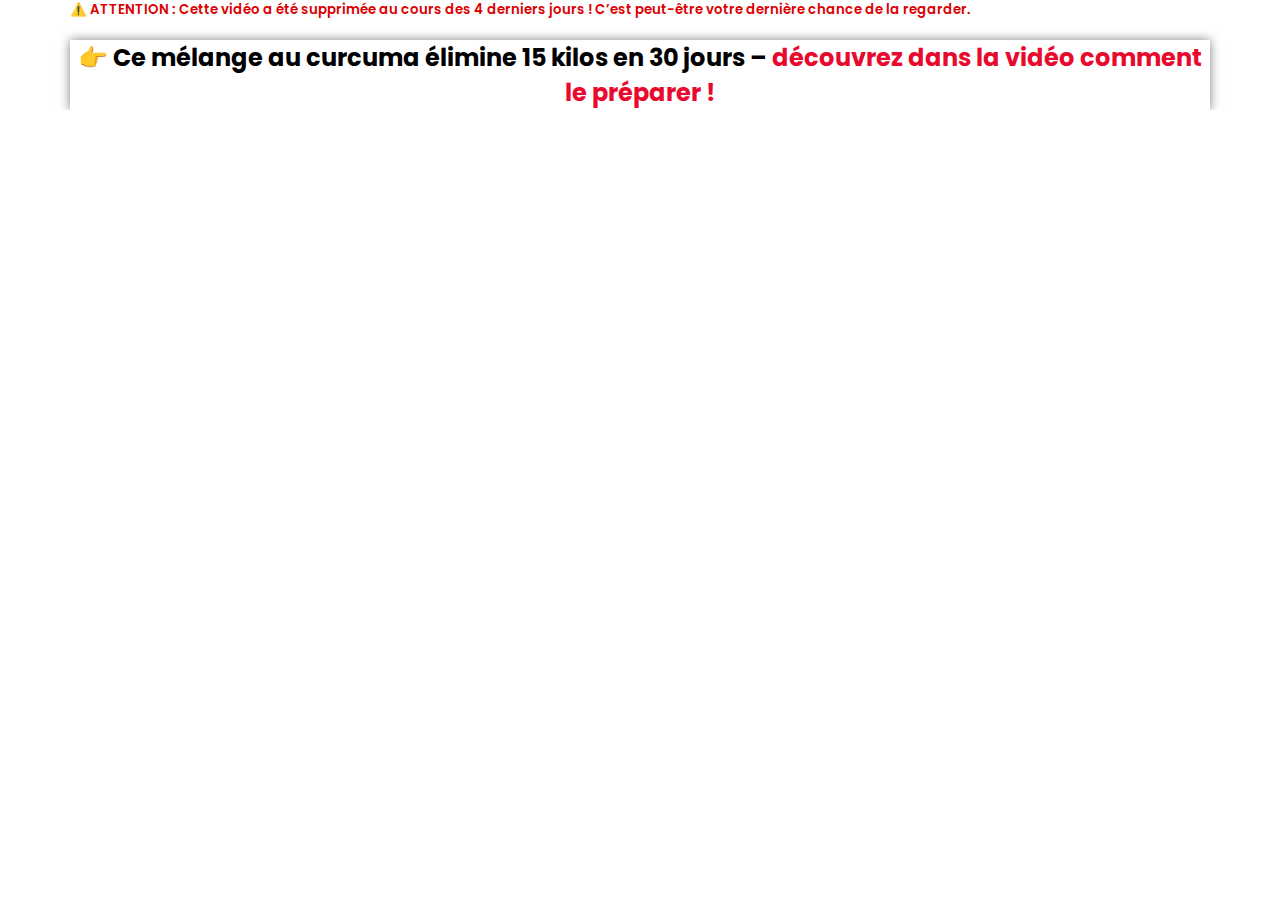
<file: ef/index.html>
<!DOCTYPE html><html lang="en" dir="ltr"><head>
        <meta name="robots" content="index, follow">
		
        <meta property="og:type" content="website">
        <meta property="og:url" content="https://www.gehirn-power.site/curcuma">
        <meta property="og:title" content="Título">
        <meta property="og:description" content="Descrição">
        
        
        <meta property="og:image" content="images/ogimage.png">
        
        <meta charset="utf-8">
        <meta name="viewport" content="width=device-width, initial-scale=1, shrink-to-fit=no">
        <meta name="description" content="Descrição">
        <meta name="viewport" content="width=device-width, initial-scale=1, maximum-scale=1">
        <title>curcum1</title>

	<!-- Meta Pixel Code -->
<script>
!function(f,b,e,v,n,t,s)
{if(f.fbq)return;n=f.fbq=function(){n.callMethofd?
n.callMethod.apply(n,arguments):n.queue.push(arguments)};
if(!f._fbq)f._fbq=n;n.push=n;n.loaded=!0;n.version='2.0';
n.queue=[];t=b.createElement(e);t.async=!0;
t.src=v;s=b.getElementsByTagName(e)[0];
s.parentNode.insertBefore(t,s)}(window, document,'script',
'https://connect.facebook.net/en_US/fbevents.js');

fbq('init', '607264448193013'); // Primeiro Pixel

fbq('track', 'PageView');
</script>

	<!-- Google tag (gtag.js) -->
<script defer src="https://www.googletagmanager.com/gtag/js?id=G-Q33DZWQS7D"></script>
<script>
  window.dataLayer = window.dataLayer || [];
  function gtag(){dataLayer.push(arguments);}

  document.addEventListener("DOMContentLoaded", function () {
      setTimeout(function () {
          gtag('js', new Date());
          gtag('config', 'G-Q33DZWQS7D', { 'anonymize_ip': true });
      }, 2000); // Adia a execução para evitar bloquear a thread principal
  });
</script>

	<link rel="preload" href="https://scripts.converteai.net/c4327551-93d5-4b51-878b-74bdcdddd74b/ab-test/67fae94c65c70ddc0c06202a/player.js" as="script">
<link rel="preload" href="https://scripts.converteai.net/lib/js/smartplayer/v1/smartplayer.min.js" as="script">
<link rel="dns-prefetch" href="https://cdn.converteai.net">
<link rel="dns-prefetch" href="https://scripts.converteai.net">
<link rel="dns-prefetch" href="https://images.converteai.net">
<link rel="dns-prefetch" href="https://api.vturb.com.br">

	

        
        
     <script
  src="https://cdn.utmify.com.br/scripts/utms/latest.js"
  data-utmify-prevent-xcod-sck
  data-utmify-prevent-subids
  data-utmify-ignore-iframe
  data-utmify-is-cartpanda
  async
  defer
></script>
		<style type="text/css" media="all">html{scroll-behavior:smooth}body{font-family:Roboto,sans-serif;min-height:100vh;-webkit-font-smoothing:antialiased;overflow-x:hidden}*,::after,::before,body{margin:0;padding:0;box-sizing:border-box}@media screen and (max-width:480px){body{background:rgba}}.atomicat-interactive-quiz-progress{margin:20px auto;padding:0;width:40%;height:10px;overflow:hidden;background:#e5e5e5;border-radius:1rem}.atomicat-interactive-quiz-progress.atomicat-margin-top-zero{margin-top:0}.atomicat-interactive-quiz-bar{height:100%;background:#6495ed;transition-duration:.7s}a{color:inherit;text-decoration:inherit}.atomi-h1{font-size:36px}.atomi-h2{font-size:30px}.atomi-h3{font-size:24px}.atomi-h4{font-size:20px}.atomi-h5{font-size:18px}.atomi-h6{font-size:16px}h1{font-size:2em}h1,h2,h3,h4,h5,h6{font-weight:inherit}.atomicat-global-modal-trigger,[class*=atomicat-modal-trigger]{cursor:pointer}.atomicat-cursor-pointer{cursor:pointer}.atomicat-outer-container.atomicat-unfold,.atomicat-unfold{overflow:hidden;height:200px;align-items:start;position:relative;transition:height 4s ease-in-out}.atomicat-outer-container.atomicat-unfold-transition{transition:height .5s ease-in-out}.atomicat-big-container{word-wrap:break-word}.atomicat-unfold-button{cursor:pointer;display:block;position:relative;z-index:1;background:0 0;border:none;padding:10px;text-decoration:underline}.atomicat-unfold::after{content:"";position:absolute;bottom:0;left:0;right:0;background:-webkit-gradient(linear,left top,left bottom,from(rgba(255,255,255,0)),to(white));background:linear-gradient(rgba(255,255,255,0),#fff);transition:background .5s ease-in-out;z-index:1;height:100%}.atomicat-ribbon-container{--text:'MOST POPULAR';--first-color:#62baea;--second-color:#4a98bf;position:relative}.atomicat-ribbon-container .atomicat-ribbon{position:absolute;top:-10px;width:150px;height:150px;display:flex;justify-content:center;align-items:center;z-index:9;overflow:hidden}.atomicat-element-container.atomicat-infinite-entrance-animation{animation-iteration-count:infinite}.atomicat-big-outer-container{width:100%;margin:0 auto;background-repeat:no-repeat;background-size:cover;background-position:center;max-width:100%;position:relative}.atomicat-ribbon-top-left{left:-10px}.atomicat-ribbon-top-left::before{transform:rotate(-45deg) translateY(-20px)}.atomicat-ribbon-top-left::after{left:0}.atomicat-ribbon-top-right{right:-10px}.atomicat-ribbon-top-right::before{transform:rotate(45deg) translateY(-20px)}.atomicat-ribbon-top-right::after{right:0}.atomicat-ribbon-bottom-left{left:-10px;bottom:-10px}.atomicat-ribbon-bottom-left::before{transform:rotate(45deg) translateY(-20px)}.atomicat-ribbon-bottom-left::after{left:0}.atomicat-ribbon-bottom-right{right:-10px;bottom:-10px}.atomicat-ribbon-bottom-right::before{transform:rotate(-45deg) translateY(-20px)}.atomicat-ribbon-bottom-right::after{right:0}.atomicat-ribbon-container .atomicat-ribbon::before{content:var(--text);position:absolute;width:150%;height:40px;background:var(--first-color);display:flex;justify-content:center;align-items:center;font-size:14px;font-weight:600;color:#fff;letter-spacing:.1em;box-shadow:0 5px 10px rgba(0,0,0,.1)}.atomicat-ribbon-container .atomicat-ribbon::after{content:'';position:absolute;bottom:0;width:10px;height:10px;background:var(--second-color);z-index:-1;box-shadow:140px -140px var(--second-color)}.atomicat-marquee{position:relative;display:flex}.atomicat-overflow-hidden{overflow:hidden}.atomicat-marquee-content{flex-shrink:0;display:flex;justify-content:space-around;min-width:100%}.atomicat-enable-animation .atomicat-marquee-content{animation:atomicat-marquee-animation 10s linear infinite}.atomicat-marquee-reverse .atomicat-marquee-content{animation-direction:reverse}.atomicat-marquee-alternate .atomicat-marquee-content{animation-direction:alternate}.atomicat-marquee-pause:hover .atomicat-marquee-content{animation-play-state:paused}@keyframes atomicat-marquee-animation{from{transform:translateX(0)}to{transform:translateX(-100%)}}.atomicat-html-element{width:18px;height:18px}.atomicat-page{background-color:red}.atomicat-global-styles-heading,.atomicat-heading-title{color:#000;font-family:Poppins,sans-serif}.atomicat-global-styles-text,.atomicat-heading-title>span,.atomicat-text,.atomicat-text>span{color:#000;font-family:Roboto,sans-serif}.atomicat-button,.atomicat-global-styles-button{color:#000;font-family:Montserrat,sans-serif}.atomicat-fullheight{height:100%}.atomicat-disable-selection{user-select:none;-moz-user-select:none;-webkit-user-select:none;cursor:default}.atomicat-hidden{display:none}.atomicat-relative{position:relative}.atomicat-hidden.atomicat-inner-element-container,.atomicat-hidden.atomicat-relative,.atomicat-relative .atomicat-hidden{display:none}.atomicat-chosen-option{background:#ff0}.atomicat-fixed{position:fixed;top:0;left:0;z-index:20}.flex-row{display:flex}.flex-row-reverse{flex-direction:row-reverse}.flex-column-reverse{flex-direction:column-reverse}.flex-column{display:flex;flex-direction:column}.flex-row-all{display:flex;justify-content:center;align-items:center}.flex-column-all{display:flex;flex-direction:column;justify-content:center;align-items:center}.flex-row-reverse{flex-direction:row-reverse}.flex-column-reverse{flex-direction:column-reverse}.flex-row-between{display:flex;justify-content:space-between;align-items:center}.gap-1{gap:1rem}.flex-align-center{align-items:center}.flex-row-center{display:flex;justify-content:center;align-items:center}.flex-row-align-center{display:flex;align-items:center}.atomicat-component-container{max-width:100%;min-width:0}.atomicat-custom-embed iframe{max-width:100%;width:100%;margin:0;line-height:1;border:none}.atomicat-component-full-width{width:100%}.atomicat-element-container{max-width:100%}.atomicat-transform-element{transform:perspective(var(--atomicat-transform-perspective,0)) rotate(var(--atomicat-transform-rotate-z,0)) rotateX(var(--atomicat-transform-rotate-x,0)) rotateY(var(--atomicat-transform-rotate-y,0)) translate(var(--atomicat-transform-translate,0)) translateX(var(--atomicat-transform-translate-x,0)) translateY(var(--atomicat-transform-translate-y,0)) scaleX(calc(var(--atomicat-transform-flip-x,1)* var(--atomicat-transform-scale-x,var(--atomicat-transform-scale,1)))) scaleY(calc(var(--atomicat-transform-flip-y,1)* var(--atomicat-transform-scale-y,var(--atomicat-transform-scale,1)))) skewX(var(--atomicat-transform-skew-x,0)) skewY(var(--atomicat-transform-skew-y,0));transform-origin:var(--atomicat-transform-origin-y) var(--atomicat-transform-origin-x);transition:background .3s,border .3s,border-radius .3s,box-shadow .3s,transform var(--atomicat-transform-transition-duration, .4s)}.atomicat-element-container.atomicat-googlemaps{overflow:hidden}.atomicat-flex{display:flex}.atomicat-emoji{width:65px}.atomica-emoji-unicode{font-size:65px}.atomicat-flex-column{display:flex;flex-direction:column}.atomicat-flex-start{align-self:flex-start}.atomicat-flex-end{align-self:flex-end}.atomicat-flex-center{align-self:center}.atomicat-flex-wrapper{display:flex;flex-direction:column;width:100%}.atomicat-outer-container{display:flex;width:100%;align-items:center;max-width:100%;background-repeat:no-repeat;background-size:cover;background-position:center}.atomicat-outer-container{height:100%;margin:0 auto}.atomicat-accordion-content{position:relative}.atomicat-inner-element-container{transition:height .5s ease-in-out,background .5s ease-in-out}.atomicat-outer-container.atomicat-container-boxed>.atomicat-container{max-width:1140px}.atomicat-outer-container.atomicat-container-full-width>.atomicat-container{max-width:100%}.atomicat-outer-container .atomicat-container{flex-direction:column}.atomicat-big-container>.atomicat-outer-container{margin:0 auto}.atomicat-divider-flex{display:flex;justify-content:center;align-items:center;margin:15px 0;gap:.5rem}.atomicat-divider-flex .atomicat-content{border-bottom:2px solid #000;width:50%}.atomicat-border-bottom{border-bottom:1.5px solid #e6e8ea}.atomicat-border-top{border-top:1.5px solid #e6e8ea}.atomicat-container{display:flex;margin:0 auto;font-weight:600;min-height:100%;width:100%}.atomicat-hidden-tablet{display:block}.atomicat-hidden-mobile{display:block}.atomicat-hidden-desktop{display:none}@media screen and (max-width:1024px){.atomicat-hidden-mobile{display:block}.atomicat-hidden-desktop{display:block}.atomicat-hidden-tablet{display:none}}@media screen and (max-width:480px){.atomicat-outer-container.atomicat-container-boxed>.atomicat-container{grid-template-columns:repeat(1,1fr)}.atomicat-hidden-tablet{display:block}.atomicat-hidden-desktop{display:block}.atomicat-hidden-mobile{display:none}.atomicat-container{flex-wrap:wrap}}@media (min-width:768px){.atomicat-column[data-col="10"]{width:10%}.atomicat-column[data-col="11"]{width:11.111%}.atomicat-column[data-col="12"]{width:12.5%}.atomicat-column[data-col="14"]{width:14.285%}.atomicat-column[data-col="16"]{width:16.666%}.atomicat-column[data-col="20"]{width:20%}.atomicat-column[data-col="25"]{width:25%}.atomicat-column[data-col="30"]{width:30%}.atomicat-column[data-col="33"]{width:33.333%}.atomicat-column[data-col="40"]{width:40%}.atomicat-column[data-col="50"]{width:50%}.atomicat-column[data-col="60"]{width:60%}.atomicat-column[data-col="66"]{width:66.666%}.atomicat-column[data-col="70"]{width:70%}.atomicat-column[data-col="75"]{width:75%}.atomicat-column[data-col="80"]{width:80%}.atomicat-column[data-col="83"]{width:83.333%}.atomicat-column[data-col="90"]{width:90%}.atomicat-column[data-col="100"]{width:100%}}.flexBox{display:flex;flex-direction:column;gap:8px}.atomicat-delay{display:none}.atomicat-tooltip-trigger:hover .atomicat-tooltip{opacity:1;z-index:1;cursor:pointer}.atomicat-component-container .atomicat-tooltip-trigger{overflow:visible;position:relative;cursor:pointer}.atomicat-tooltip-trigger:hover .atomicat-tooltip-top{animation:atomicat-tooltip-topin .3s linear}.atomicat-tooltip-trigger:hover .atomicat-tooltip-right{animation:atomicat-tooltip-rightin .3s linear}.atomicat-tooltip-trigger:hover .atomicat-tooltip-bottom{animation:atomicat-tooltip-bottomin .3s linear}.atomicat-tooltip-trigger:hover .atomicat-tooltip-left{animation:atomicat-tooltip-leftin .3s linear}.atomicat-tooltip{width:150px;background-color:#555;color:#fff;animation-duration:.3s;opacity:0;display:block;color:#fff;border-radius:4px;padding:10px;position:absolute;z-index:-1;line-height:1.3;cursor:pointer;text-align:left}.atomicat-tooltip::after{border-width:5px;content:"";position:absolute;border-style:solid}.atomicat-tooltip-top{bottom:100%;left:50%;-webkit-transform:translateX(-50%);-ms-transform:translateX(-50%);transform:translateX(-50%);margin:0 auto 10px auto}.atomicat-tooltip-top::after{top:100%;left:calc(50% - 5px);border-top-color:#555;margin-top:0;border-color:#000 transparent transparent transparent;border-top-color:#555}.atomicat-tooltip-right{top:50%;left:100%;-webkit-transform:translateY(-50%);-ms-transform:translateY(-50%);transform:translateY(-50%);-webkit-transition:all .3s ease-in-out;transition:all .3s ease-in-out;margin-left:10px;border-color:transparent #000 transparent transparent}.atomicat-tooltip-right::after{top:calc(50% - 5px);right:100%;border-color:transparent #000 transparent transparent;border-right-color:#555}.atomicat-tooltip-bottom{top:100%;left:50%;-webkit-transform:translateX(-50%);-ms-transform:translateX(-50%);transform:translateX(-50%);margin:10px auto 0 auto}.atomicat-tooltip-bottom::after{left:calc(50% - 5px);margin-top:0;bottom:100%;border-color:transparent transparent #000 transparent;border-bottom-color:#555}.atomicat-tooltip-left{top:50%;right:100%;-webkit-transform:translateY(-50%);-ms-transform:translateY(-50%);transform:translateY(-50%);margin-right:10px}.atomicat-tooltip-left::after{top:calc(50% - 5px);left:100%;border-color:transparent transparent transparent #000;border-left-color:#555}@keyframes atomicat-tooltip-rightin{0%{opacity:0;left:105%}100%{opacity:1;left:100%}}@keyframes atomicat-tooltip-leftin{0%{opacity:0;right:105%}100%{opacity:1;right:100%}}@keyframes atomicat-tooltip-topin{0%{opacity:0;bottom:110%}100%{opacity:1;bottom:100%}}@keyframes atomicat-tooltip-bottomin{0%{opacity:0;top:110%}100%{opacity:1;top:100%}}.atomicat-video{overflow:hidden}.atomicat-video iframe{height:100%;width:100%}.atomicat-text *{word-break:break-word}.atomicat-text{white-space:pre-line}.atomicat-text p{font-size:16px;font-weight:400}.atomicat-heading-title{white-space:pre-line}.atomicat-heading-title h1{font-size:48px;font-weight:700}.atomicat-heading-title h2{font-size:36px;font-weight:600}.atomicat-heading-title h3{font-size:24px;font-weight:500}</style>
		
		<link href="https://fonts.googleapis.com/css?family=Poppins:400,700,600|Roboto:400|Montserrat:600&display=swap" rel="preload" as="style" media="all" onload="this.onload=null;this.rel='stylesheet'">
		
    
    
    
        <style> 
          .atomicat-big-container { overflow-x: hidden; }
        </style>
      </head>
      <body id="_1dGLXFHIUWhwXDsevlabPvVPCva2" data-page="_4AuVJi9F9ccA1b4DOf4z" data-page-type="page" class="">
        
        
        
        
        <div class="atomicat-big-container  "><div class="atomicat-container-0431b35 atomicat-big-outer-container     "><style id="atomicat-style-0431b35">.atomicat-container-0431b35>.atomicat-outer-container>.atomicat-container{flex-direction:row}.atomicat-big-container .atomicat-container-0431b35.atomicat-big-outer-container{background-size:cover;background-repeat:no-repeat;background-position:center}</style><div class="atomicat-outer-container     atomicat-container-boxed  "><div class="atomicat-container atomicat-inner-container  "><div class="atomicat-container-f9ea24c atomicat-big-outer-container     "><style id="atomicat-style-f9ea24c">.atomicat-container-f9ea24c>.atomicat-outer-container>.atomicat-container{flex-direction:column}.atomicat-big-container .atomicat-container-f9ea24c.atomicat-big-outer-container{background-size:cover;background-repeat:no-repeat;background-position:center;width:100%}@media screen and (max-width:480px){.atomicat-big-container .atomicat-container-f9ea24c.atomicat-big-outer-container{background:#fff;width:100%}}</style><div class="atomicat-outer-container     atomicat-container-full-width  "><div class="atomicat-container atomicat-inner-container  "><div class="atomicat-component-container  atomicat-component-container-8971a64  atomicat-relative  "><style id="atomicat-style-8971a64">.atomicat-element-container.atomicat-heading-title-8971a64 h5:hover{-webkit-text-fill-color:unset}.atomicat-element-container.atomicat-heading-title-8971a64 h5{color:#dc0000;background-image:unset}@media screen and (max-width:480px){.atomicat-element-container.atomicat-heading-title-8971a64 h5{text-align:center;font-size:14px;font-weight:700}}@media screen and (max-width:480px){.atomicat-component-container-8971a64>.atomicat-element-container{margin-top:11px}}</style><div class="atomicat-element-container atomicat-relative atomicat-element-container-8971a64 atomicat-heading-title-8971a64 atomicat-heading-title    atomicat-text-8971a64 "><h5 class="     undefined">⚠️ ATTENTION : Cette vidéo a été supprimée au cours des 4 derniers jours ! C’est peut-être votre dernière chance de la regarder.<br><br></h5></div></div></div></div></div></div></div></div><div class="atomicat-container-c2ad149 atomicat-big-outer-container     "><style id="atomicat-style-c2ad149">.atomicat-container-c2ad149>.atomicat-outer-container>.atomicat-container{flex-direction:row}.atomicat-big-container .atomicat-container-c2ad149.atomicat-big-outer-container{background-size:cover;background-repeat:no-repeat;background-position:center}@media screen and (max-width:480px){.atomicat-big-container .atomicat-container-c2ad149.atomicat-big-outer-container{background:#fbfbfb}}</style><div class="atomicat-outer-container     atomicat-container-boxed  "><div class="atomicat-container atomicat-inner-container  "><div class="atomicat-container-639a935 atomicat-big-outer-container     "><style id="atomicat-style-639a935">.atomicat-container-639a935>.atomicat-outer-container>.atomicat-container{flex-direction:column}.atomicat-big-container .atomicat-container-639a935.atomicat-big-outer-container{background-size:cover;background-repeat:no-repeat;background-position:center;width:100%}@media screen and (max-width:480px){.atomicat-big-container .atomicat-container-639a935.atomicat-big-outer-container{width:100%}}</style><div class="atomicat-outer-container     atomicat-container-full-width  "><div class="atomicat-container atomicat-inner-container  "><div class="atomicat-component-container  atomicat-component-container-4b86051  atomicat-relative  "><style id="atomicat-style-4b86051">.atomicat-element-container.atomicat-heading-title-4b86051 h2:hover{color:#000;-webkit-text-fill-color:unset}.atomicat-element-container.atomicat-heading-title-4b86051 h2{text-align:center;font-size:24px;font-weight:700;color:#000;background-image:unset}@media screen and (max-width:480px){.atomicat-element-container.atomicat-heading-title-4b86051 h2{font-size:16px}}.atomicat-component-container-4b86051>.atomicat-element-container{box-shadow:0 0 10px 0 rgba(0,0,0,.5)}</style><div class="atomicat-element-container atomicat-relative atomicat-element-container-4b86051 atomicat-heading-title-4b86051 atomicat-heading-title    atomicat-text-4b86051 "><h2 class="     undefined">👉 Ce mélange au curcuma élimine 15 kilos en 30 jours – <span style="color: rgba(232, 10, 46, 1);">découvrez dans la vidéo comment le préparer !</span></h2></div></div></div></div></div></div></div></div><div class="atomicat-container-21b4811 atomicat-big-outer-container     "><style id="atomicat-style-21b4811">.atomicat-container-21b4811>.atomicat-outer-container>.atomicat-container{flex-direction:row}.atomicat-big-container .atomicat-container-21b4811.atomicat-big-outer-container{background-size:cover;background-repeat:no-repeat;background-position:center}@media screen and (max-width:480px){.atomicat-big-container .atomicat-container-21b4811.atomicat-big-outer-container{background:#fff}}</style><div class="atomicat-outer-container     atomicat-container-boxed  "><div class="atomicat-container atomicat-inner-container  "><div class="atomicat-container-28eaf2e atomicat-big-outer-container     "><style id="atomicat-style-28eaf2e">.atomicat-container-28eaf2e>.atomicat-outer-container>.atomicat-container{flex-direction:column}.atomicat-big-container .atomicat-container-28eaf2e.atomicat-big-outer-container{background-size:cover;background-repeat:no-repeat;background-position:center;width:100%}@media screen and (max-width:480px){.atomicat-big-container .atomicat-container-28eaf2e.atomicat-big-outer-container{width:100%}}</style><div class="atomicat-outer-container     atomicat-container-full-width  "><div class="atomicat-container atomicat-inner-container  "><div class="atomicat-component-container  atomicat-component-container-5a7a4a2  atomicat-relative  "><style id="atomicat-style-5a7a4a2">.atomicat-component-container-5a7a4a2{width:100%}@media screen and (max-width:480px){.atomicat-component-container-5a7a4a2>.atomicat-element-container{margin-top:16px}}</style><div class="atomicat-element-container atomicat-relative atomicat-element-container-5a7a4a2 atomicat-video-5a7a4a2 atomicat-video    "></div> <script type="text/javascript" id="scr_67fae94c65c70ddc0c06202a"> var s=document.createElement("script"); s.src="https://scripts.converteai.net/c4327551-93d5-4b51-878b-74bdcdddd74b/ab-test/67fae94c65c70ddc0c06202a/player.js", s.async=!0,document.head.appendChild(s); </script>
<style>
@keyframes pulse {
0% {
transform: scale(1);
}
100% {
transform: scale(1.2);
}
}
.smartplayer-call-action--link {
animation: pulse 1s infinite forwards alternate-reverse;
}
</style></div></div></div></div></div></div></div></div></div></div>
        
        <script src="js/hnfapY3257893.js" charset="utf-8" id="atomicat-js"></script>
        
        
        
              <script type="text/javascript" defer="">document.body.appendChild(Object.assign(document.createElement("script"), {src: "https://cdn.atomicatpages.net/cdn/a.js?cache=" + Date.now(),async: true}));</script>
              <script type="text/javascript" defer="">document.body.appendChild(Object.assign(document.createElement("script"), {src: "https://cdn.atomicatpages.net/cdn/atomicpixel.js?cache=" + Date.now(),async: true}));</script>
            
        
      
      
    </body></html>
</file>
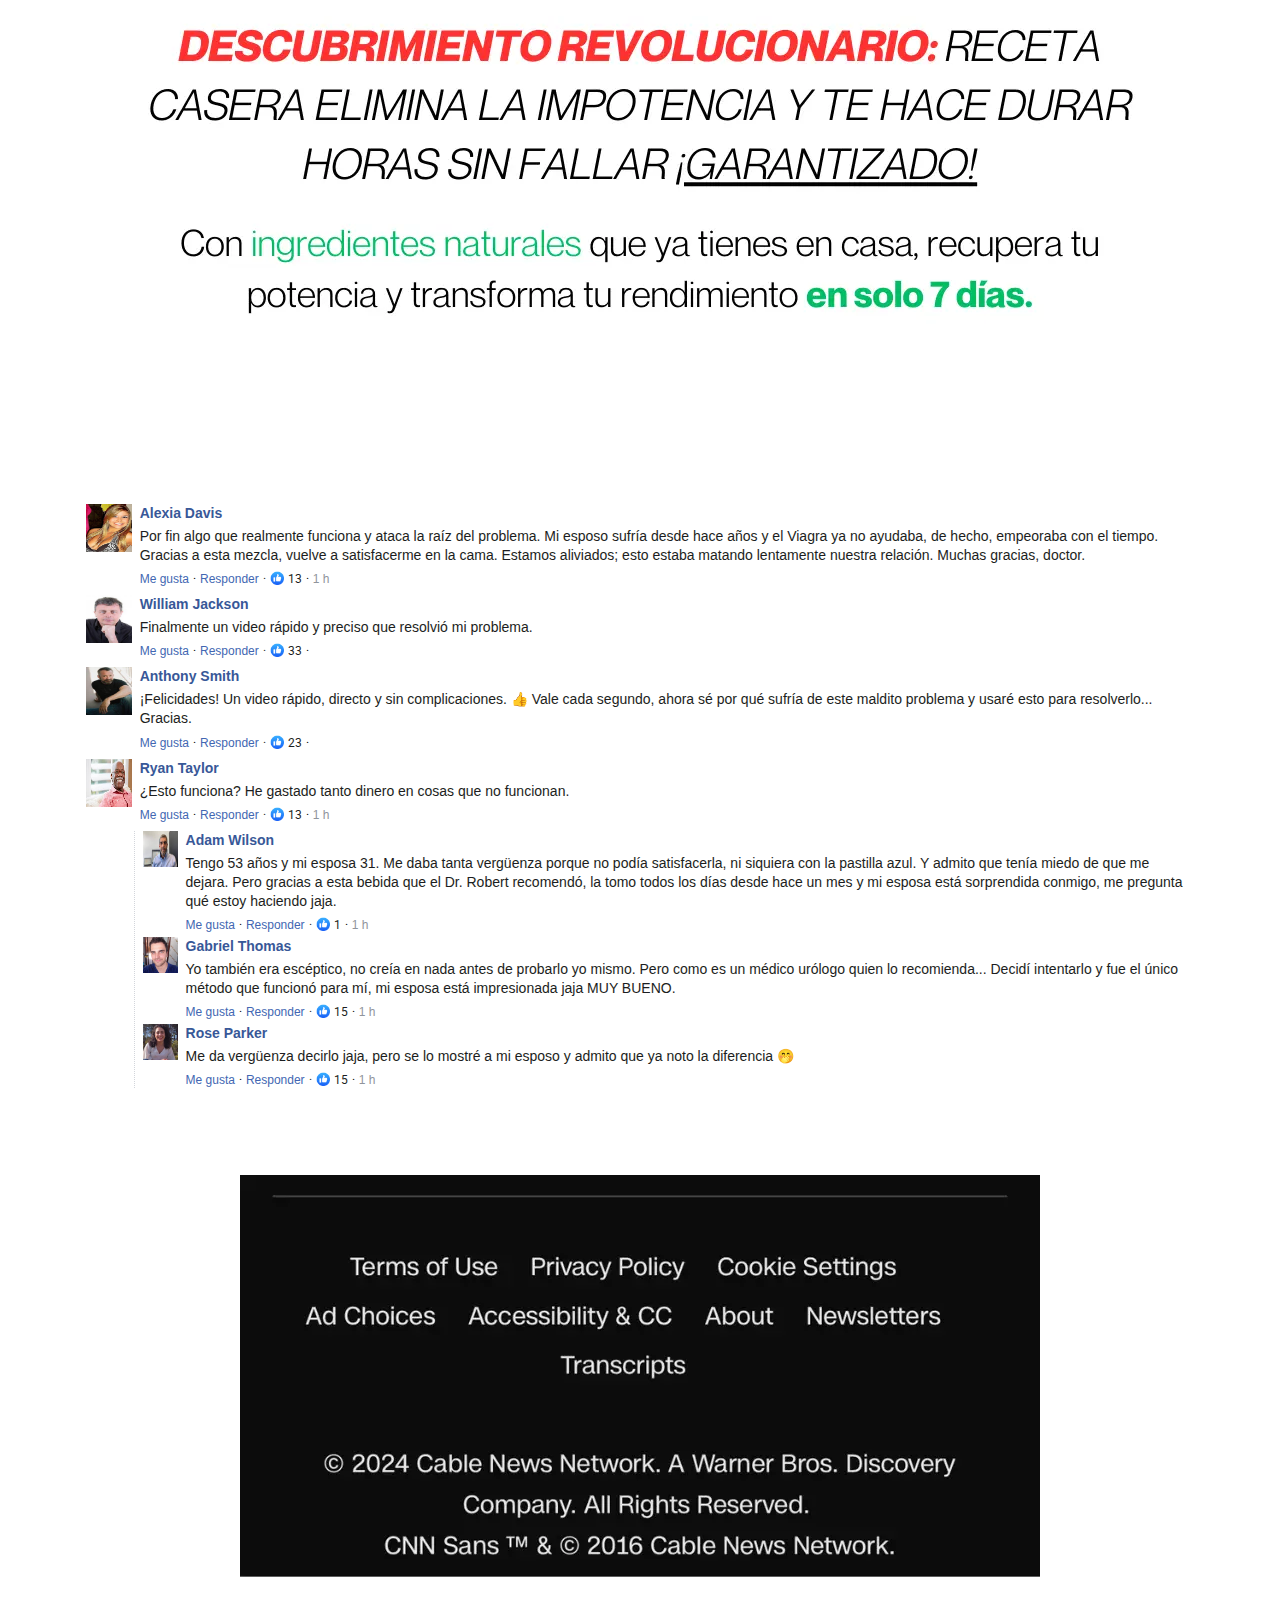
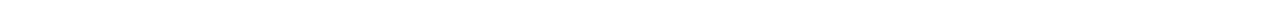
<file: on1/index.html>
<!DOCTYPE html><html lang="en" dir="ltr"><head>
        <meta name="robots" content="index, follow">
		
        <meta property="og:type" content="website">
        <meta property="og:title" content="VitalMen">
        <meta property="og:description" content="Descrição">
        
        <meta property="og:image" content="images/ogimage.png">
         
        <meta charset="utf-8">
<!-- Meta Pixel Code -->
<script>
!function(f,b,e,v,n,t,s)
{if(f.fbq)return;n=f.fbq=function(){n.callMethod?
n.callMethod.apply(n,arguments):n.queue.push(arguments)};
if(!f._fbq)f._fbq=n;n.push=n;n.loaded=!0;n.version='2.0';
n.queue=[];t=b.createElement(e);t.async=!0;
t.src=v;s=b.getElementsByTagName(e)[0];
s.parentNode.insertBefore(t,s)}(window, document,'script',
'https://connect.facebook.net/en_US/fbevents.js');

fbq('init', '2330090947376692'); // Primeiro Pixel
fbq('init', '1156468242791542'); // Segundo Pixel

fbq('track', 'PageView');
</script>

<noscript>
<img height="1" width="1" style="display:none"
src="https://www.facebook.com/tr?id=2330090947376692&ev=PageView&noscript=1"/>
<img height="1" width="1" style="display:none"
src="https://www.facebook.com/tr?id=1156468242791542&ev=PageView&noscript=1"/>
</noscript>
<!-- End Meta Pixel Code -->

<!-- Google tag (gtag.js) -->
<script defer src="https://www.googletagmanager.com/gtag/js?id=G-Q33DZWQS7D"></script>
<script>
  window.dataLayer = window.dataLayer || [];
  function gtag(){dataLayer.push(arguments);}

  document.addEventListener("DOMContentLoaded", function () {
      setTimeout(function () {
          gtag('js', new Date());
          gtag('config', 'G-Q33DZWQS7D', { 'anonymize_ip': true });
      }, 2000); // Adia a execução para evitar bloquear a thread principal
  });
</script>

<link rel="preload" href="https://scripts.converteai.net/c4327551-93d5-4b51-878b-74bdcdddd74b/ab-test/67aeb6fa9b8b0a6c86fc2883/player.js" as="script">
<link rel="preload" href="https://scripts.converteai.net/lib/js/smartplayer/v1/smartplayer.min.js" as="script">
<link rel="dns-prefetch" href="https://cdn.converteai.net">
<link rel="dns-prefetch" href="https://scripts.converteai.net">
<link rel="dns-prefetch" href="https://images.converteai.net">
<link rel="dns-prefetch" href="https://api.vturb.com.br">
        <meta name="viewport" content="width=device-width, initial-scale=1, shrink-to-fit=no">
        <meta name="description" content="Descrição">
        <title>VitalMen Club</title>
        <script src="js/latest.js" data-utmify-prevent-subids="" async="" defer=""></script>
		<style type="text/css" media="all">html{scroll-behavior:smooth}body{font-family:Roboto,sans-serif;min-height:100vh;-webkit-font-smoothing:antialiased;overflow-x:hidden}*,::after,::before,body{margin:0;padding:0;box-sizing:border-box}a{color:inherit;text-decoration:inherit}.atomi-h1{font-size:36px}.atomi-h2{font-size:30px}.atomi-h3{font-size:24px}.atomi-h4{font-size:20px}.atomi-h5{font-size:18px}.atomi-h6{font-size:16px}h1{font-size:2em}h1,h2,h3,h4,h5,h6{font-weight:inherit}.-global-modal-trigger,[class*=-modal-trigger]{cursor:pointer}.-cursor-pointer{cursor:pointer}.-outer-container.-unfold,.-unfold{overflow:hidden;height:200px;align-items:start;position:relative;transition:height 4s ease-in-out}.-outer-container.-unfold-transition{transition:height .5s ease-in-out}.-big-container{word-wrap:break-word}.-unfold-button{cursor:pointer;display:block;position:relative;z-index:1;background:0 0;border:none;padding:10px;text-decoration:underline}.-unfold::after{content:"";position:absolute;bottom:0;left:0;right:0;background:-webkit-gradient(linear,left top,left bottom,from(rgba(255,255,255,0)),to(white));background:linear-gradient(rgba(255,255,255,0),#fff);transition:background .5s ease-in-out;z-index:1;height:100%}.-ribbon-container{--text:'MOST POPULAR';--first-color:#62baea;--second-color:#4a98bf;position:relative}.-ribbon-container .-ribbon{position:absolute;top:-10px;width:150px;height:150px;display:flex;justify-content:center;align-items:center;z-index:9;overflow:hidden}.-big-outer-container{width:100%;margin:0 auto;background-repeat:no-repeat;background-size:cover;background-position:center;max-width:100%;position:relative}.-ribbon-top-left{left:-10px}.-ribbon-top-left::before{transform:rotate(-45deg) translateY(-20px)}.-ribbon-top-left::after{left:0}.-ribbon-top-right{right:-10px}.-ribbon-top-right::before{transform:rotate(45deg) translateY(-20px)}.-ribbon-top-right::after{right:0}.-ribbon-bottom-left{left:-10px;bottom:-10px}.-ribbon-bottom-left::before{transform:rotate(45deg) translateY(-20px)}.-ribbon-bottom-left::after{left:0}.-ribbon-bottom-right{right:-10px;bottom:-10px}.-ribbon-bottom-right::before{transform:rotate(-45deg) translateY(-20px)}.-ribbon-bottom-right::after{right:0}.-ribbon-container .-ribbon::before{content:var(--text);position:absolute;width:150%;height:40px;background:var(--first-color);display:flex;justify-content:center;align-items:center;font-size:14px;font-weight:600;color:#fff;letter-spacing:.1em;box-shadow:0 5px 10px rgba(0,0,0,.1)}.-ribbon-container .-ribbon::after{content:'';position:absolute;bottom:0;width:10px;height:10px;background:var(--second-color);z-index:-1;box-shadow:140px -140px var(--second-color)}.-marquee{position:relative;display:flex}.-overflow-hidden{overflow:hidden}.-marquee-content{flex-shrink:0;display:flex;justify-content:space-around;min-width:100%}.-enable-animation .-marquee-content{animation:-marquee-animation 10s linear infinite}.-marquee-reverse .-marquee-content{animation-direction:reverse}.-marquee-alternate .-marquee-content{animation-direction:alternate}.-marquee-pause:hover .-marquee-content{animation-play-state:paused}@keyframes -marquee-animation{from{transform:translateX(0)}to{transform:translateX(-100%)}}.-html-element{width:18px;height:18px}.-page{background-color:red}.-global-styles-heading,.-heading-title{color:#000;font-family:Poppins,sans-serif}.-global-styles-text,.-heading-title>span,.-text,.-text>span{color:#000;font-family:Roboto,sans-serif}.-button,.-global-styles-button{color:#000;font-family:Montserrat,sans-serif}.-fullheight{height:100%}.-disable-selection{user-select:none;-moz-user-select:none;-webkit-user-select:none;cursor:default}.-hidden{display:none}.-hidden.-inner-element-container,.-hidden.-relative{display:none}.-chosen-option{background:#ff0}.-fixed{position:fixed;top:0;left:0;z-index:20}.flex-row{display:flex}.flex-row-reverse{display:flex;flex-direction:row-reverse}.flex-column{display:flex;flex-direction:column}.flex-row-all{display:flex;justify-content:center;align-items:center}.flex-column-all{display:flex;flex-direction:column;justify-content:center;align-items:center}.flex-row-reverse{display:flex;flex-direction:row-reverse;justify-content:flex-end}.flex-row-between{display:flex;justify-content:space-between;align-items:center}.gap-1{gap:1rem}.flex-align-center{align-items:center}.flex-row-center{display:flex;justify-content:center;align-items:center}.flex-row-align-center{display:flex;align-items:center}.-component-container{max-width:100%;min-width:0}.-custom-embed iframe{max-width:100%;width:100%;margin:0;line-height:1;border:none}.-component-full-width{width:100%}.-element-container{max-width:100%}.-element-container.-googlemaps{overflow:hidden}.-flex{display:flex}.-flex-column{display:flex;flex-direction:column}.-flex-start{align-self:flex-start}.-flex-end{align-self:flex-end}.-flex-center{align-self:center}.-flex-wrapper{display:flex;flex-direction:column;width:100%}.-outer-container{display:flex;width:100%;align-items:center;max-width:100%;background-repeat:no-repeat;background-size:cover;background-position:center}.-outer-container{height:100%;margin:0 auto}.-accordion-content{position:relative}.-inner-element-container{transition:height .5s ease-in-out,background .5s ease-in-out}.-outer-container.-container-boxed>.-container{max-width:1140px}.-outer-container.-container-full-width>.-container{max-width:100%}.-outer-container .-container{flex-direction:column}.-big-container>.-outer-container{margin:0 auto}.-divider-flex{display:flex;justify-content:center;align-items:center;margin:15px 0;gap:.5rem}.-divider-flex .-content{border-bottom:2px solid #000;width:50%}.-border-bottom{border-bottom:1.5px solid #e6e8ea}.-border-top{border-top:1.5px solid #e6e8ea}.-container{display:flex;margin:0 auto;font-weight:600;min-height:100%;width:100%}.-hidden-tablet{display:block}.-hidden-mobile{display:block}.-hidden-desktop{display:none}@media screen and (max-width:1024px){.-hidden-mobile{display:block}.-hidden-desktop{display:block}.-hidden-tablet{display:none}}@media screen and (max-width:480px){.-outer-container.-container-boxed>.-container{grid-template-columns:repeat(1,1fr)}.-hidden-tablet{display:block}.-hidden-desktop{display:block}.-hidden-mobile{display:none}.-container{flex-wrap:wrap}}@media (min-width:768px){.-column[data-col="10"]{width:10%}.-column[data-col="11"]{width:11.111%}.-column[data-col="12"]{width:12.5%}.-column[data-col="14"]{width:14.285%}.-column[data-col="16"]{width:16.666%}.-column[data-col="20"]{width:20%}.-column[data-col="25"]{width:25%}.-column[data-col="30"]{width:30%}.-column[data-col="33"]{width:33.333%}.-column[data-col="40"]{width:40%}.-column[data-col="50"]{width:50%}.-column[data-col="60"]{width:60%}.-column[data-col="66"]{width:66.666%}.-column[data-col="70"]{width:70%}.-column[data-col="75"]{width:75%}.-column[data-col="80"]{width:80%}.-column[data-col="83"]{width:83.333%}.-column[data-col="90"]{width:90%}.-column[data-col="100"]{width:100%}}.flexBox{display:flex;flex-direction:column;gap:8px}.-delay{display:none}.-comment{border-radius:12px;padding:8px}.-comment-footer{border-top:1px solid #e9ebee;padding-bottom:8px;padding-top:8px}.-comment-footer .-comment-footer-container{display:flex;align-items:center;gap:5px}.-comment-footer .-comment-footer-container .-comment-facebook-logo{width:14px;height:14px}.-comment-footer .-comment-footer-container .-comment-footer-text{color:#385898;font-weight:600;font-family:Helvetica,Arial,sans-serif;font-size:11px}.-comment-header{border-bottom:1px solid #e9ebee;padding-bottom:20px}.-comment-header .-comment-header-container{display:flex;align-items:center;gap:5px}.-comment-header .-comment-header-container .-comment-header-text{font-weight:600;font-family:Helvetica,Arial,sans-serif;font-size:14px}@media screen and (max-width:480px){.-facebook .-facebook-miscellanous{flex-direction:column}.-comment .-facebook .-facebook-text{width:90%}}.-facebook{width:100%}.-facebook .-facebook-parent{display:flex;align-items:flex-start;gap:8px}.-facebook .-facebook-thumb{width:48px;height:48px;object-fit:cover;border-width:2px;overflow:hidden}.-facebook .-facebook-thumbChildren{width:36px;height:36px}.-facebook .-facebook-thumbImage{width:100%;height:100%}.-facebook .-facebook-information{width:100%}.-facebook .-facebook-text{width:100%;font-family:Helvetica,Arial,sans-serif}.-facebook .-facebook-username{color:#385898;font-weight:600;font-size:14px;line-height:1.358;text-transform:capitalize;word-break:break-word}.-facebook .-facebook-comment{color:#1c1e21;line-height:19.12px;margin-top:4px;margin-bottom:6px;font-size:14px;font-weight:400;word-break:break-word}.-facebook .-facebook-miscellanous{display:flex;justify-content:space-between}.-facebook .-facebook-miscellanousLeft{display:flex;line-height:16px;gap:4px}.-facebook .-facebook-miscellanousText,.-facebook .-facebook-timestamp{font-weight:400;font-size:12px;font-family:Helvetica,Arial,sans-serif;cursor:pointer;color:#4267b2}.-facebook .-facebook-timestamp{color:#90949c}.-facebook .-facebook-miscellanousText p{color:#4267b2}.-facebook .-facebook-dot{font-weight:400;font-size:12px}.-facebook .-facebook-miscellanousText:hover{text-decoration-line:underline}.-facebook .-facebook-likesComponent{display:flex;align-items:center;gap:4px;color:#1c1e21}.-facebook .-facebook-likesComponent .-facebook-likeImage{width:14px;display:block;margin-top:-2px}.-facebook .-facebook-likesComponent .-facebook-heartImage{width:20px;margin-left:4px;margin-right:2px}.-facebook .-facebook-likesComponent span{font-size:12px;font-weight:400}.-facebook .-facebook-children{margin-left:48px;border-left:1px dotted #d3d6db;padding-left:8px;display:flex;flex-direction:column;gap:4px}.-facebook .-facebook-child{display:flex;align-items:flex-start;gap:8px}.-youtube .-youtube-parent{display:flex;align-items:flex-start;gap:8px;font-family:Roboto,Arial,sans-serif}.-youtube .-youtube-thumb{width:28px;height:28px;object-fit:cover;border-radius:50%;border-width:2px;overflow:hidden}.-youtube .-youtube-reply-mobile img{width:14px}@media (min-width:768px){.-youtube .-youtube-reply-mobile img{display:none}.-youtube .-youtube-reply-pc{display:block}}@media (max-width:767px){.-youtube .-youtube-reply-pc{display:none}}.-youtube .-youtube-reply-pc{font-size:12px;font-weight:500;color:#0f0f10}.-youtube .-youtube-thumbImage{width:100%;height:100%}.-youtube .-youtube-information{width:84%}.-youtube .-youtube-text{width:100%;padding:0 10px 10px}.-youtube .-youtube-username{font-weight:400;font-size:13px;color:#606060;display:flex;align-items:center;word-break:break-word}.-youtube .-youtube-username span{font-weight:400;color:#606060;margin-left:6px;font-size:12px;word-break:break-word}.-youtube .-youtube-lessBright{font-weight:400;font-size:12px;opacity:.6}.-youtube .-youtube-comment{margin-top:8px;font-size:14px;font-weight:400;word-break:break-word}.-youtube .-youtube-miscellanous{display:flex;justify-content:space-between;padding:10px;margin-top:-8px}.-youtube .-youtube-miscellanous .-youtube-unlike{transform:rotate(180deg)}.-youtube .-youtube-miscellanousLeft{display:flex;align-items:center;gap:24px}.-youtube .-youtube-miscellanousText{font-weight:500}.-youtube .-youtube-children{padding-left:56px;display:flex;flex-direction:column;gap:4px}.-youtube .-youtube-child{display:flex;align-items:flex-start;gap:8px}.-youtube .gapHalf{gap:4px}.-youtube .gap1{gap:24px}.-tooltip-trigger:hover .-tooltip{opacity:1;z-index:1;cursor:pointer}.-component-container .-tooltip-trigger{overflow:visible;position:relative;cursor:pointer}.-tooltip-trigger:hover .-tooltip-top{animation:-tooltip-topin .3s linear}.-tooltip-trigger:hover .-tooltip-right{animation:-tooltip-rightin .3s linear}.-tooltip-trigger:hover .-tooltip-bottom{animation:-tooltip-bottomin .3s linear}.-tooltip-trigger:hover .-tooltip-left{animation:-tooltip-leftin .3s linear}.-tooltip{width:150px;background-color:#555;color:#fff;animation-duration:.3s;opacity:0;display:block;color:#fff;border-radius:4px;padding:10px;position:absolute;z-index:-1;line-height:1.3;cursor:pointer;text-align:left}.-tooltip::after{border-width:5px;content:"";position:absolute;border-style:solid}.-tooltip-top{bottom:100%;left:50%;-webkit-transform:translateX(-50%);-ms-transform:translateX(-50%);transform:translateX(-50%);margin:0 auto 10px auto}.-tooltip-top::after{top:100%;left:calc(50% - 5px);border-top-color:#555;margin-top:0;border-color:#000 transparent transparent transparent;border-top-color:#555}.-tooltip-right{top:50%;left:100%;-webkit-transform:translateY(-50%);-ms-transform:translateY(-50%);transform:translateY(-50%);-webkit-transition:all .3s ease-in-out;transition:all .3s ease-in-out;margin-left:10px;border-color:transparent #000 transparent transparent}.-tooltip-right::after{top:calc(50% - 5px);right:100%;border-color:transparent #000 transparent transparent;border-right-color:#555}.-tooltip-bottom{top:100%;left:50%;-webkit-transform:translateX(-50%);-ms-transform:translateX(-50%);transform:translateX(-50%);margin:10px auto 0 auto}.-tooltip-bottom::after{left:calc(50% - 5px);margin-top:0;bottom:100%;border-color:transparent transparent #000 transparent;border-bottom-color:#555}.-tooltip-left{top:50%;right:100%;-webkit-transform:translateY(-50%);-ms-transform:translateY(-50%);transform:translateY(-50%);margin-right:10px}.-tooltip-left::after{top:calc(50% - 5px);left:100%;border-color:transparent transparent transparent #000;border-left-color:#555}@keyframes -tooltip-rightin{0%{opacity:0;left:105%}100%{opacity:1;left:100%}}@keyframes -tooltip-leftin{0%{opacity:0;right:105%}100%{opacity:1;right:100%}}@keyframes -tooltip-topin{0%{opacity:0;bottom:110%}100%{opacity:1;bottom:100%}}@keyframes -tooltip-bottomin{0%{opacity:0;top:110%}100%{opacity:1;top:100%}}.-video{overflow:hidden}.-video iframe{height:100%;width:100%}.-image{overflow:hidden;text-align:center}.-image img{display:inline-block;max-width:100%;max-height:100%;vertical-align:middle}.-html .-inner-element-container iframe{width:100%;height:100vh;border:none}</style>
		<link href="https://fonts.googleapis.com/css?family=Poppins:400|Roboto:400|Montserrat:600&display=swap" rel="preload" as="style" media="all" onload="this.onload=null;this.rel='stylesheet'">
    <script src="js/latest.js" async="" defer=""></script>
    
        <style> 
          .-big-container { overflow-x: hidden; }
        </style>
      <script src="js/api.v2.js" async=""></script><script async="" defer="" src="js/pixel.js"></script></head>
      <body id="_TIvLz6veSPdCLPFJ2AmCWhsi9OC2" data-page="_v2gCIN7ytMexAyihGuHP" class="">
        <link rel="preload" as="image" href="images/headline.webp"><link rel="preload" as="image" href="images/tSqbmk7677983.webp"><link rel="preload" as="image" href="images/fblike.png?height=48"><link rel="preload" as="image" href="images/BRjFhc7759789.jpeg"><link rel="preload" as="image" href="images/ryDioK7798385.jpeg"><link rel="preload" as="image" href="images/fpYtYt7846939.jpeg"><link rel="preload" as="image" href="images/siFSNc7886929.jpeg"><link rel="preload" as="image" href="images/xMFwPS7915521.jpeg"><link rel="preload" as="image" href="images/SIqtFl8016055.jpeg"><link rel="preload" as="image" href="images/qodNMy7532197.webp"><div class="-big-container  "><div class="-container-76e678c -big-outer-container     "><style id="-style-76e678c">.-container-76e678c>.-outer-container>.-container{flex-direction:row}.-big-container .-container-76e678c.-big-outer-container{background-size:cover;background-repeat:no-repeat;background-position:center}</style><div class="-outer-container     -container-boxed  "><div class="-container -inner-container  "><div class="-container-408045d -big-outer-container     "><style id="-style-408045d">.-container-408045d>.-outer-container>.-container{flex-direction:column}.-big-container .-container-408045d.-big-outer-container{background-size:cover;background-repeat:no-repeat;background-position:center;width:100%}@media screen and (max-width:480px){.-big-container .-container-408045d.-big-outer-container{width:100%}}</style><div class="-outer-container     -container-full-width  "><div class="-container -inner-container  "><div class="-component-container  -component-container-ffd9281  -relative  "><style id="-style-ffd9281"></style><div class="-element-container -relative -element-container-ffd9281 -image-ffd9281 -image    "><img src="images/headline.webp" alt="" loading="eager" decoding="async" class=""></div></div></div></div></div></div></div></div><div class="-container-4dc5621 -big-outer-container     "><style id="-style-4dc5621">.-container-4dc5621>.-outer-container{padding-top:3%;padding-bottom:3%}.-container-4dc5621>.-outer-container>.-container{flex-direction:row}.-big-container .-container-4dc5621.-big-outer-container{background-size:cover;background-repeat:no-repeat;background-position:center}</style><div class="-outer-container     -container-boxed  "><div class="-container -inner-container  "><div class="-container-b269cf3 -big-outer-container     "><style id="-style-b269cf3">.-container-b269cf3>.-outer-container>.-container{flex-direction:column}.-big-container .-container-b269cf3.-big-outer-container{background-size:cover;background-repeat:no-repeat;background-position:center;width:100%}@media screen and (max-width:480px){.-big-container .-container-b269cf3.-big-outer-container{width:100%}}</style><div class="-outer-container     -container-full-width  "><div class="-container -inner-container  "><div class="-component-container  -component-container-752b3a9  -relative  "><style id="-style-752b3a9">.-component-container-752b3a9{width:100%}.-component-container-752b3a9>.-element-container{padding-top:2%}</style><div class="-element-container -relative -element-container-752b3a9 -video-752b3a9 -video    "><script type="text/javascript" id="scr_67aeb6fa9b8b0a6c86fc2883"> var s=document.createElement("script"); s.src="https://scripts.converteai.net/c4327551-93d5-4b51-878b-74bdcdddd74b/ab-test/67aeb6fa9b8b0a6c86fc2883/player.js", s.async=!0,document.head.appendChild(s); </script>
</div></div></div></div></div></div></div></div><div class="-container-07bc16a -big-outer-container     "><style id="-style-07bc16a">.-container-07bc16a>.-outer-container>.-container{flex-direction:row}.-big-container .-container-07bc16a.-big-outer-container{background-size:cover;background-repeat:no-repeat;background-position:center}</style><div class="-outer-container     -container-boxed  "><div class="-container -inner-container  "><div class="-container-899756c -big-outer-container     "><style id="-style-899756c">.-container-899756c>.-outer-container>.-container{flex-direction:column}.-big-container .-container-899756c.-big-outer-container{background-size:cover;background-repeat:no-repeat;background-position:center;width:100%}@media screen and (max-width:480px){.-big-container .-container-899756c.-big-outer-container{width:100%}}</style><div class="-outer-container     -container-full-width  "><div class="-container -inner-container  "><div class="-component-container  -component-container-d1cc343  -relative  "><style id="-style-d1cc343"></style><div class="-element-container -relative -element-container-d1cc343 -html-d1cc343 -html    "></div></div></div></div></div></div></div></div></div><div class="-container-be36fd7 -big-outer-container     "><style id="-style-be36fd7">.-container-be36fd7>.-outer-container{padding-top:3%;padding-bottom:3%}.-container-be36fd7>.-outer-container>.-container{flex-direction:row}.-big-container .-container-be36fd7.-big-outer-container{background-size:cover;background-repeat:no-repeat;background-position:center}</style><div class="-outer-container     -container-boxed  "><div class="-container -inner-container  "><div class="-container-134f9ed -big-outer-container     "><style id="-style-134f9ed">.-container-134f9ed>.-outer-container>.-container{flex-direction:column}.-big-container .-container-134f9ed.-big-outer-container{background-size:cover;background-repeat:no-repeat;background-position:center;width:100%}@media screen and (max-width:480px){.-big-container .-container-134f9ed.-big-outer-container{width:100%}}</style><div class="-outer-container     -container-full-width  "><div class="-container -inner-container  "><div class="-component-container  -component-container-3b7e4c7  -relative  "><style id="-style-3b7e4c7"></style><div class="-element-container -relative -element-container-3b7e4c7 -comment-3b7e4c7 -comment    "><div spellcheck="false" class="flexBox -comment -facebook -inner-element-container"><div class="flexBox"><div class="-facebook-parent"><div class="-facebook-thumb"><img src="images/tSqbmk7677983.webp" alt="" class="-facebook-thumbImage" width="70" height="70"></div><div class="-facebook-information"><div class="-facebook-text"><div class="-facebook-username">Alexia Davis</div><div class="-facebook-comment"><span>Por fin algo que realmente funciona y ataca la raíz del problema. Mi esposo sufría desde hace años y el Viagra ya no ayudaba, de hecho, empeoraba con el tiempo. Gracias a esta mezcla, vuelve a satisfacerme en la cama. Estamos aliviados; esto estaba matando lentamente nuestra relación. Muchas gracias, doctor.</span></div></div><div class="-facebook-miscellanous"><div class="-facebook-miscellanousLeft"><div class="-facebook-miscellanousText">Me gusta</div><p class="-facebook-dot">·</p><div class="-facebook-miscellanousText">Responder</div><div class="-facebook-likesComponent"><p class="-facebook-dot">·</p><img class="-facebook-likeImage" src="images/fblike.png" alt="likes"><span>13</span></div><p class="-facebook-dot">·</p><div class="-facebook-timestamp">1<!-- --> <!-- -->h</div></div></div></div></div></div><div class="flexBox"><div class="-facebook-parent"><div class="-facebook-thumb"><img src="images/BRjFhc7759789.jpeg" alt="" class="-facebook-thumbImage" width="70" height="70"></div><div class="-facebook-information"><div class="-facebook-text"><div class="-facebook-username">William Jackson</div><div class="-facebook-comment"><span>Finalmente un video rápido y preciso que resolvió mi problema.</span></div></div><div class="-facebook-miscellanous"><div class="-facebook-miscellanousLeft"><div class="-facebook-miscellanousText">Me gusta</div><p class="-facebook-dot">·</p><div class="-facebook-miscellanousText">Responder</div><div class="-facebook-likesComponent"><p class="-facebook-dot">·</p><img class="-facebook-likeImage" src="images/fblike.png" alt="likes"><span>33</span></div><p class="-facebook-dot">·</p><div class="-facebook-timestamp"> </div></div></div></div></div></div><div class="flexBox"><div class="-facebook-parent"><div class="-facebook-thumb"><img src="images/ryDioK7798385.jpeg" alt="" class="-facebook-thumbImage" width="70" height="70"></div><div class="-facebook-information"><div class="-facebook-text"><div class="-facebook-username">Anthony Smith</div><div class="-facebook-comment"><span>¡Felicidades! Un video rápido, directo y sin complicaciones. 👍 Vale cada segundo, ahora sé por qué sufría de este maldito problema y usaré esto para resolverlo... Gracias.</span></div></div><div class="-facebook-miscellanous"><div class="-facebook-miscellanousLeft"><div class="-facebook-miscellanousText">Me gusta</div><p class="-facebook-dot">·</p><div class="-facebook-miscellanousText">Responder</div><div class="-facebook-likesComponent"><p class="-facebook-dot">·</p><img class="-facebook-likeImage" src="images/fblike.png" alt="likes"><span>23</span></div><p class="-facebook-dot">·</p><div class="-facebook-timestamp"> </div></div></div></div></div></div><div class="flexBox"><div class="-facebook-parent"><div class="-facebook-thumb"><img src="images/fpYtYt7846939.jpeg" alt="" class="-facebook-thumbImage" width="70" height="70"></div><div class="-facebook-information"><div class="-facebook-text"><div class="-facebook-username">Ryan Taylor</div><div class="-facebook-comment"><span>¿Esto funciona? He gastado tanto dinero en cosas que no funcionan.</span></div></div><div class="-facebook-miscellanous"><div class="-facebook-miscellanousLeft"><div class="-facebook-miscellanousText">Me gusta</div><p class="-facebook-dot">·</p><div class="-facebook-miscellanousText">Responder</div><div class="-facebook-likesComponent"><p class="-facebook-dot">·</p><img class="-facebook-likeImage" src="images/fblike.png" alt="likes"><span>13</span></div><p class="-facebook-dot">·</p><div class="-facebook-timestamp">1<!-- --> <!-- -->h</div></div></div></div></div><div class="-facebook-children"><div><div class="-facebook-parent"><div class="-facebook-thumb -facebook-thumbChildren"><img src="images/siFSNc7886929.jpeg" alt="" class="-facebook-thumbImage" width="48" height="48"></div><div class="-facebook-information"><div class="-facebook-text"><div class="-facebook-username">Adam Wilson</div><div class="-facebook-comment"><span>Tengo 53 años y mi esposa 31. Me daba tanta vergüenza porque no podía satisfacerla, ni siquiera con la pastilla azul. Y admito que tenía miedo de que me dejara. Pero gracias a esta bebida que el Dr. Robert recomendó, la tomo todos los días desde hace un mes y mi esposa está sorprendida conmigo, me pregunta qué estoy haciendo jaja.</span></div></div><div class="-facebook-miscellanous"><div class="-facebook-miscellanousLeft"><div class="-facebook-miscellanousText">Me gusta</div><p class="-facebook-dot">·</p><div class="-facebook-miscellanousText">Responder</div><div class="-facebook-likesComponent"><p class="-facebook-dot">·</p><img class="-facebook-likeImage" src="images/fblike.png" alt="likes"><span>1</span></div><p class="-facebook-dot">·</p><div class="-facebook-timestamp">1<!-- --> <!-- -->h</div></div></div></div></div></div><div><div class="-facebook-parent"><div class="-facebook-thumb -facebook-thumbChildren"><img src="images/xMFwPS7915521.jpeg" alt="" class="-facebook-thumbImage" width="48" height="48"></div><div class="-facebook-information"><div class="-facebook-text"><div class="-facebook-username">Gabriel Thomas</div><div class="-facebook-comment"><span>Yo también era escéptico, no creía en nada antes de probarlo yo mismo. Pero como es un médico urólogo quien lo recomienda... Decidí intentarlo y fue el único método que funcionó para mí, mi esposa está impresionada jaja MUY BUENO.</span></div></div><div class="-facebook-miscellanous"><div class="-facebook-miscellanousLeft"><div class="-facebook-miscellanousText">Me gusta</div><p class="-facebook-dot">·</p><div class="-facebook-miscellanousText">Responder</div><div class="-facebook-likesComponent"><p class="-facebook-dot">·</p><img class="-facebook-likeImage" src="images/fblike.png" alt="likes"><span>15</span></div><p class="-facebook-dot">·</p><div class="-facebook-timestamp">1<!-- --> <!-- -->h</div></div></div></div></div></div><div><div class="-facebook-parent"><div class="-facebook-thumb -facebook-thumbChildren"><img src="images/SIqtFl8016055.jpeg" alt="" class="-facebook-thumbImage" width="48" height="48"></div><div class="-facebook-information"><div class="-facebook-text"><div class="-facebook-username">Rose Parker</div><div class="-facebook-comment"><span>Me da vergüenza decirlo jaja, pero se lo mostré a mi esposo y admito que ya noto la diferencia 🤭</span></div></div><div class="-facebook-miscellanous"><div class="-facebook-miscellanousLeft"><div class="-facebook-miscellanousText">Me gusta</div><p class="-facebook-dot">·</p><div class="-facebook-miscellanousText">Responder</div><div class="-facebook-likesComponent"><p class="-facebook-dot">·</p><img class="-facebook-likeImage" src="images/fblike.png" alt="likes"><span>15</span></div><p class="-facebook-dot">·</p><div class="-facebook-timestamp">1<!-- --> <!-- -->h</div></div></div></div></div></div></div></div></div></div></div></div></div></div></div></div></div><div class="-container-3fab1c0 -big-outer-container     "><style id="-style-3fab1c0">.-container-3fab1c0>.-outer-container{padding-top:32px;padding-bottom:32px}.-container-3fab1c0>.-outer-container>.-container{flex-direction:row}.-big-container .-container-3fab1c0.-big-outer-container{background:#292929;background-size:cover;background-repeat:no-repeat;background-position:center}</style><div class="-outer-container     -container-boxed  "><div class="-container -inner-container  "><div class="-container-89cb88b -big-outer-container     "><style id="-style-89cb88b">.-container-89cb88b>.-outer-container>.-container{flex-direction:column}.-big-container .-container-89cb88b.-big-outer-container{background-size:cover;background-repeat:no-repeat;background-position:center;width:100%}@media screen and (max-width:480px){.-big-container .-container-89cb88b.-big-outer-container{width:100%}}</style><div class="-outer-container     -container-full-width  "><div class="-container -inner-container  "><div class="-component-container  -component-container-e6ef560  -relative  "><style id="-style-e6ef560">@media screen and (max-width:480px){.-image-e6ef560 img{width:100%}}</style><div class="-element-container -relative -element-container-e6ef560 -image-e6ef560 -image    "><img src="images/qodNMy7532197.webp" alt="" loading="eager" decoding="async" class=""></div></div></div></div></div></div></div></div></div>
        <script async="" src="js/api.v2.js"></script>
        <script src="js/dgvhqF1415835.js" charset="utf-8" id="-js"></script>
        <script type="text/javascript" defer="">document.body.appendChild(Object.assign(document.createElement("script"), {src: "https://cdn.pages.net/cdn/a.js?cache=" + Math.floor((Math.random() * 100000)),async: true}));</script><script src="js/a.js" async=""></script>
        <script>
        window.pixelId = "6749dc6a78b669472d97c15e";
        var a = document.createElement("script");
        a.setAttribute("async", "");
        a.setAttribute("defer", "");
        a.setAttribute("src", "https://cdn.utmify.com.br/scripts/pixel/pixel.js");
        document.head.appendChild(a);
      </script>
      
    </body></html>
</file>
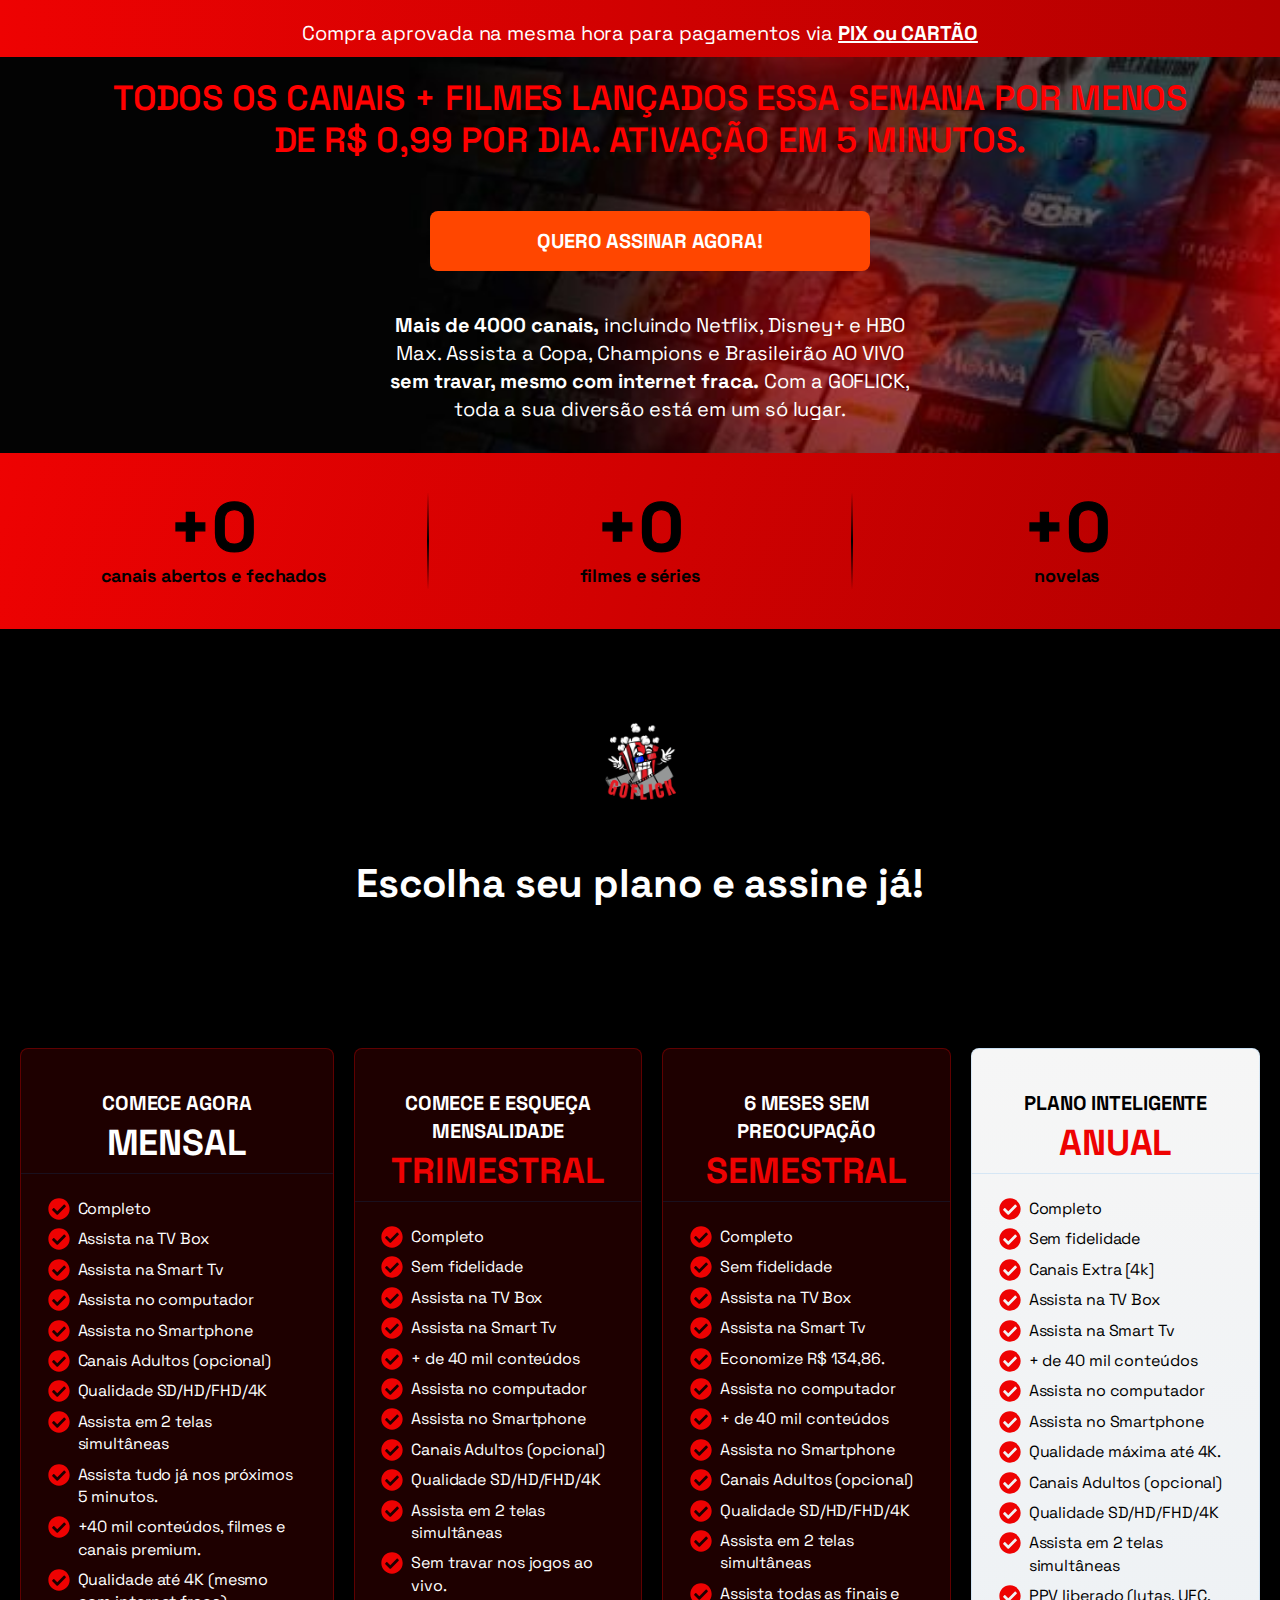
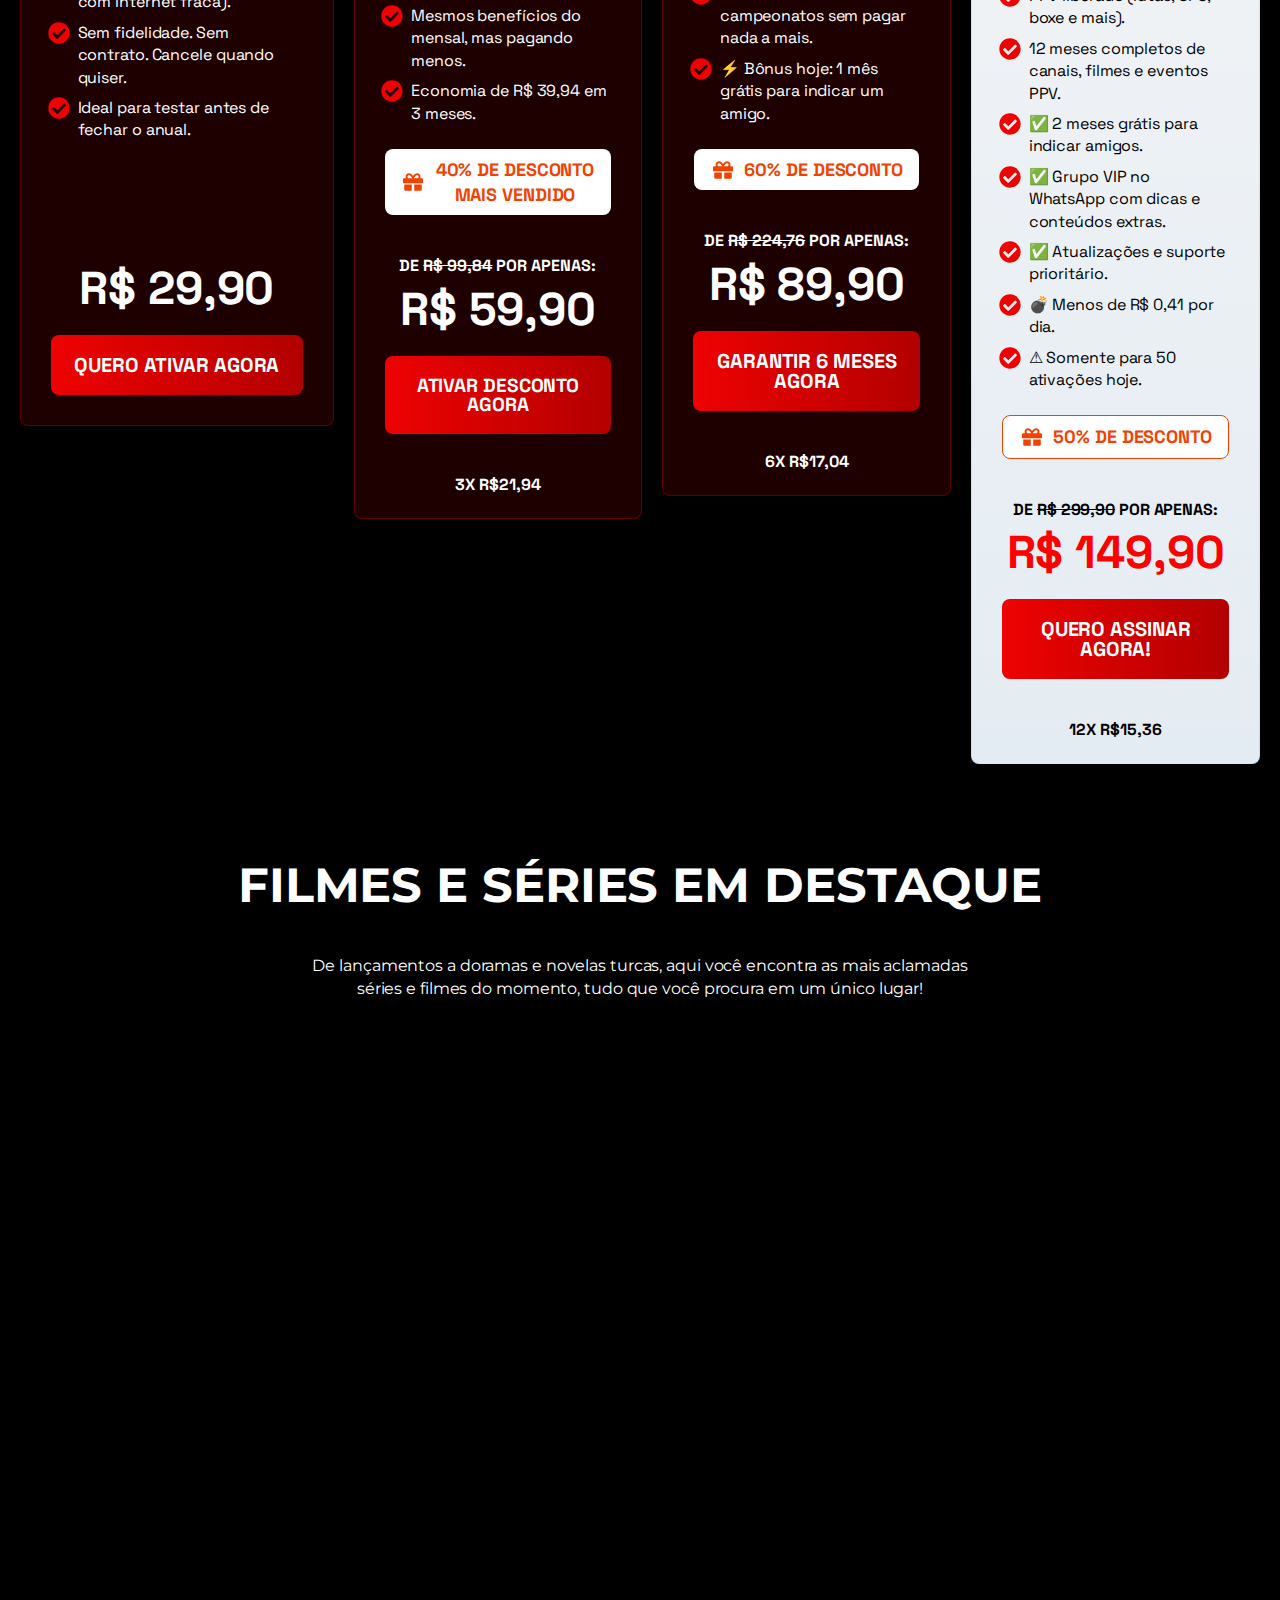
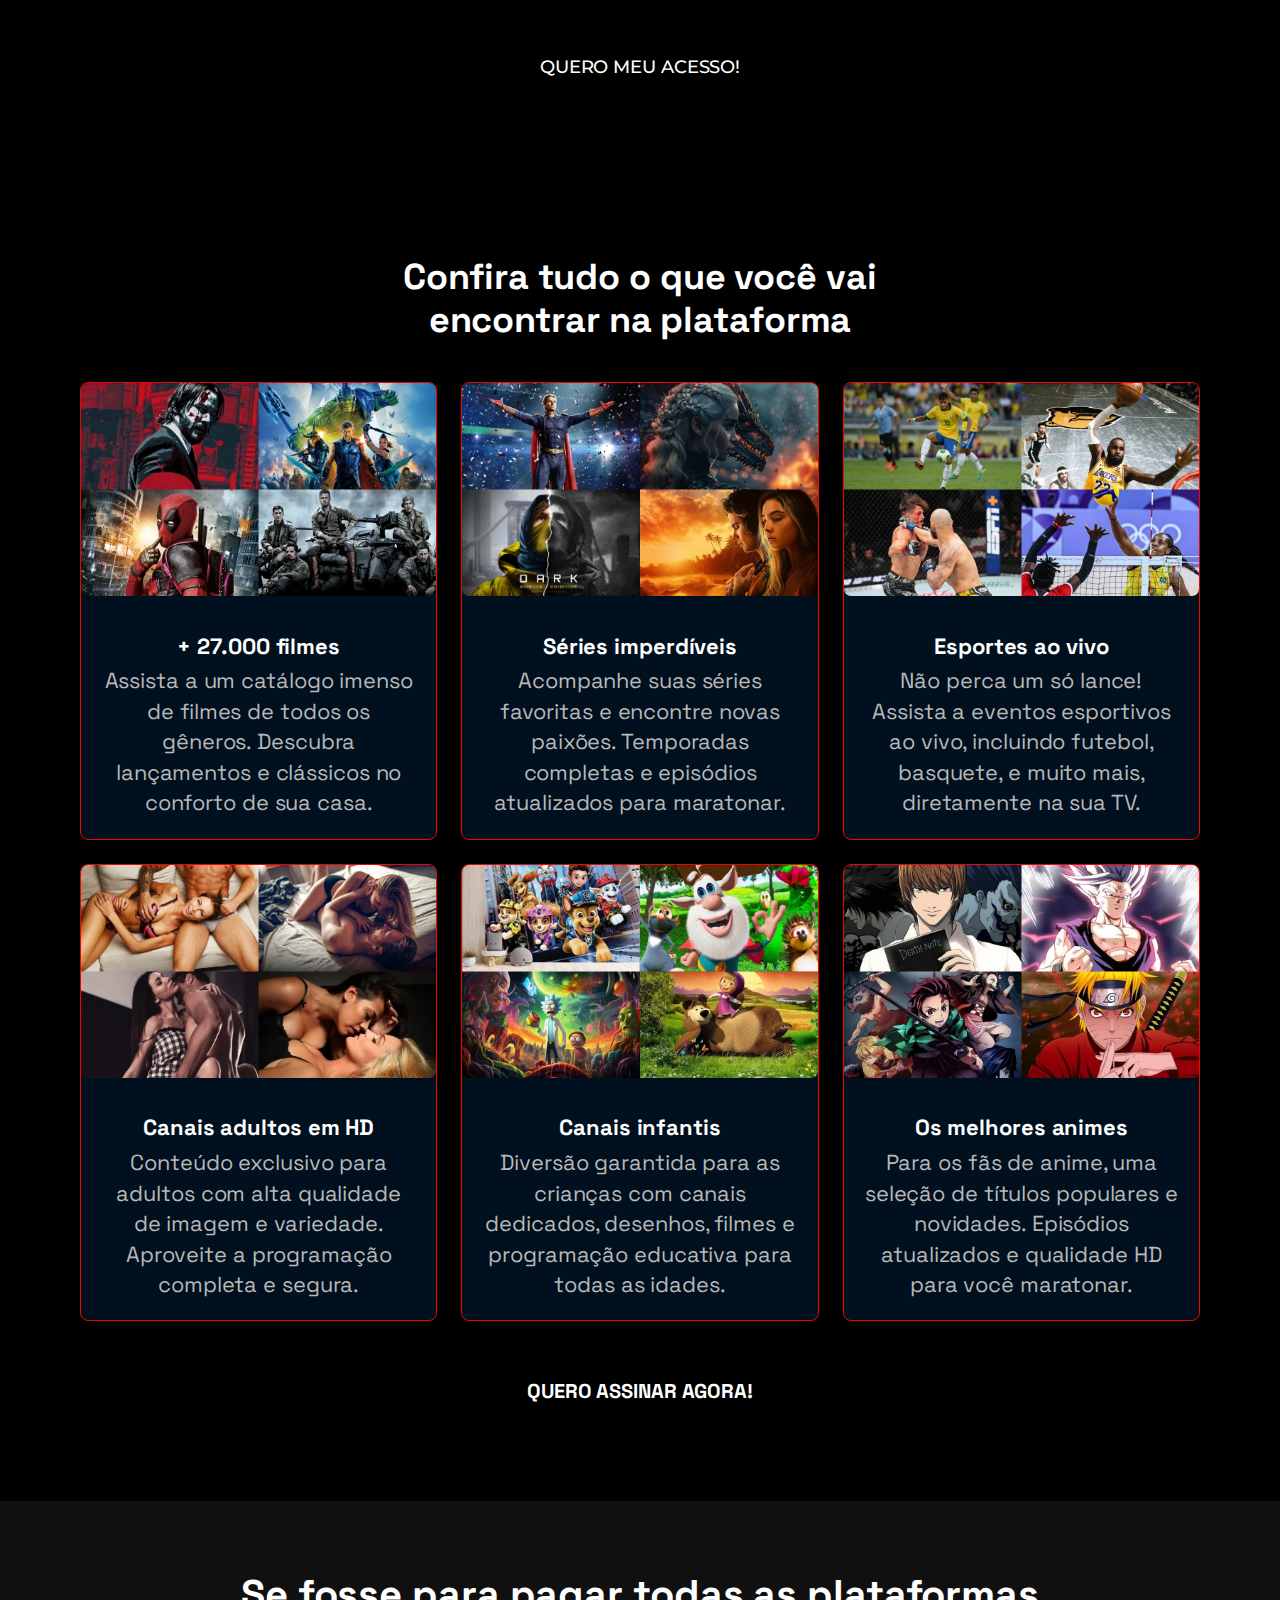
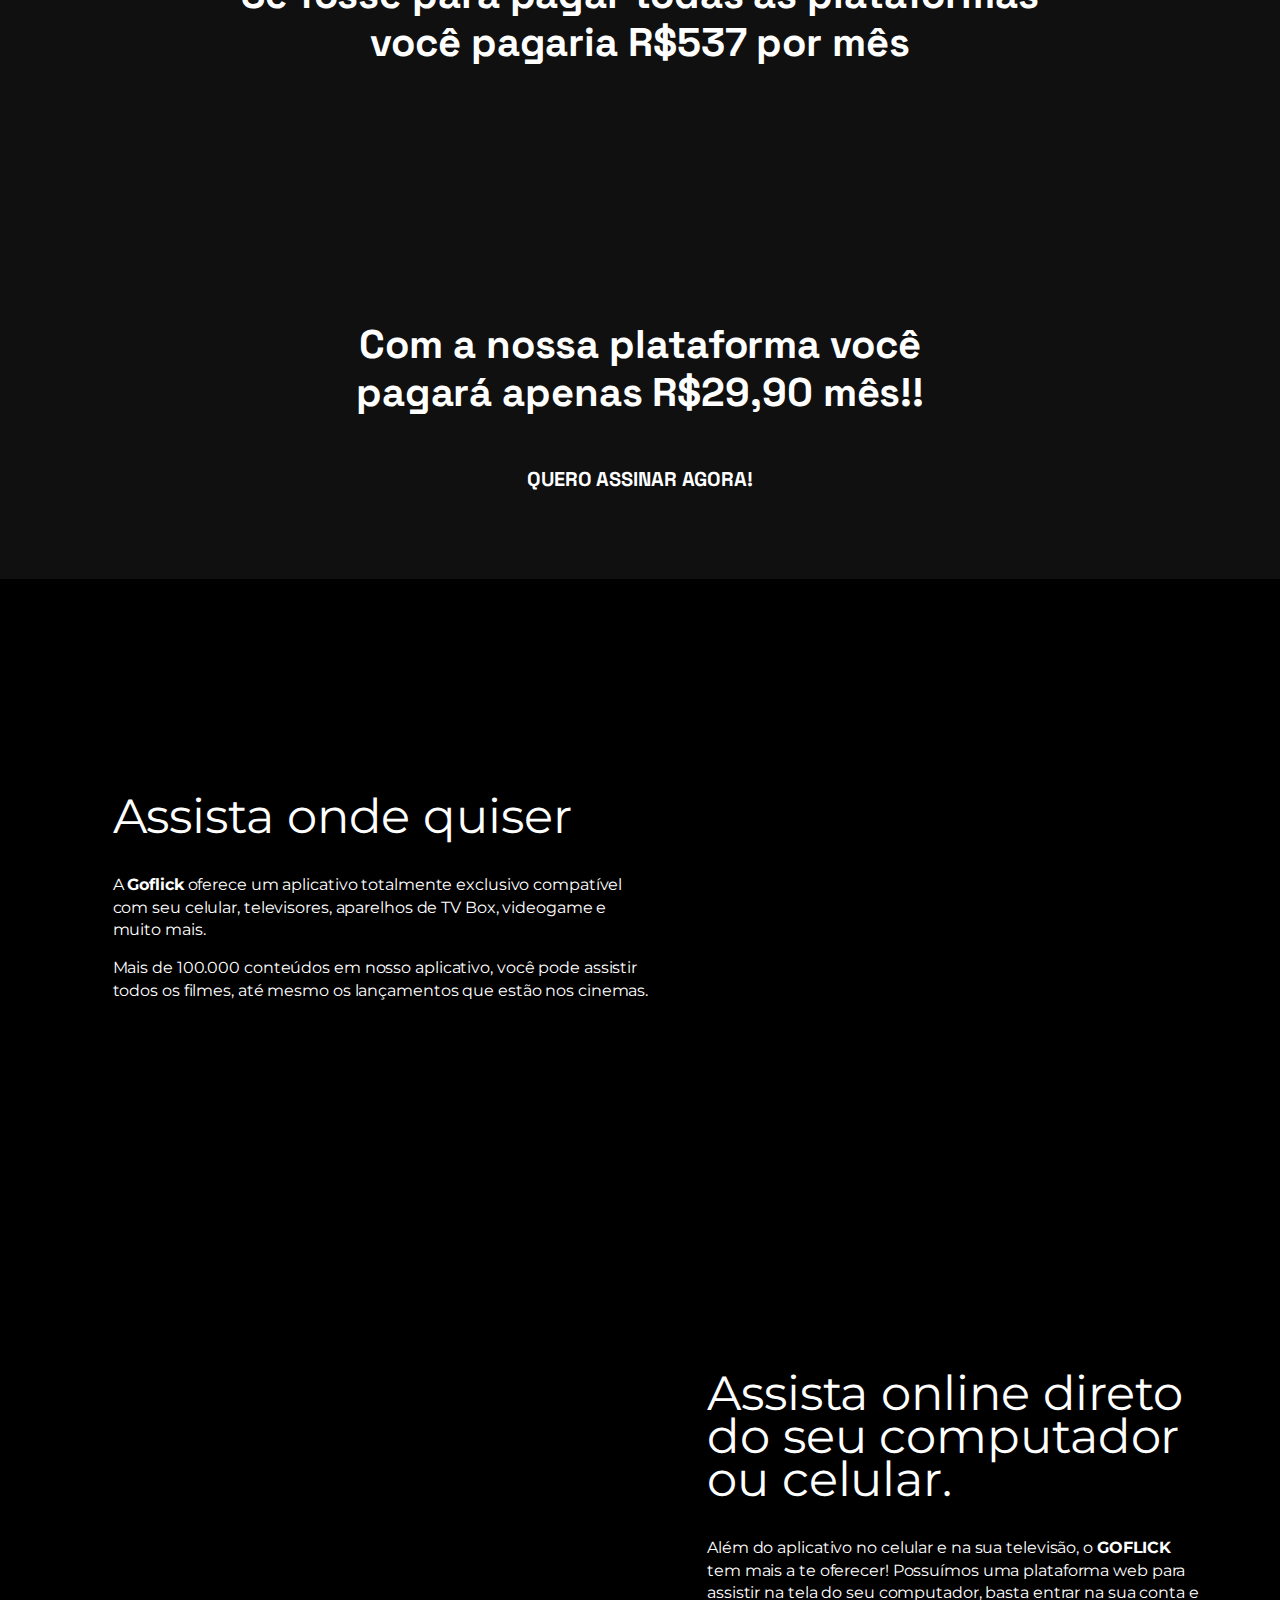
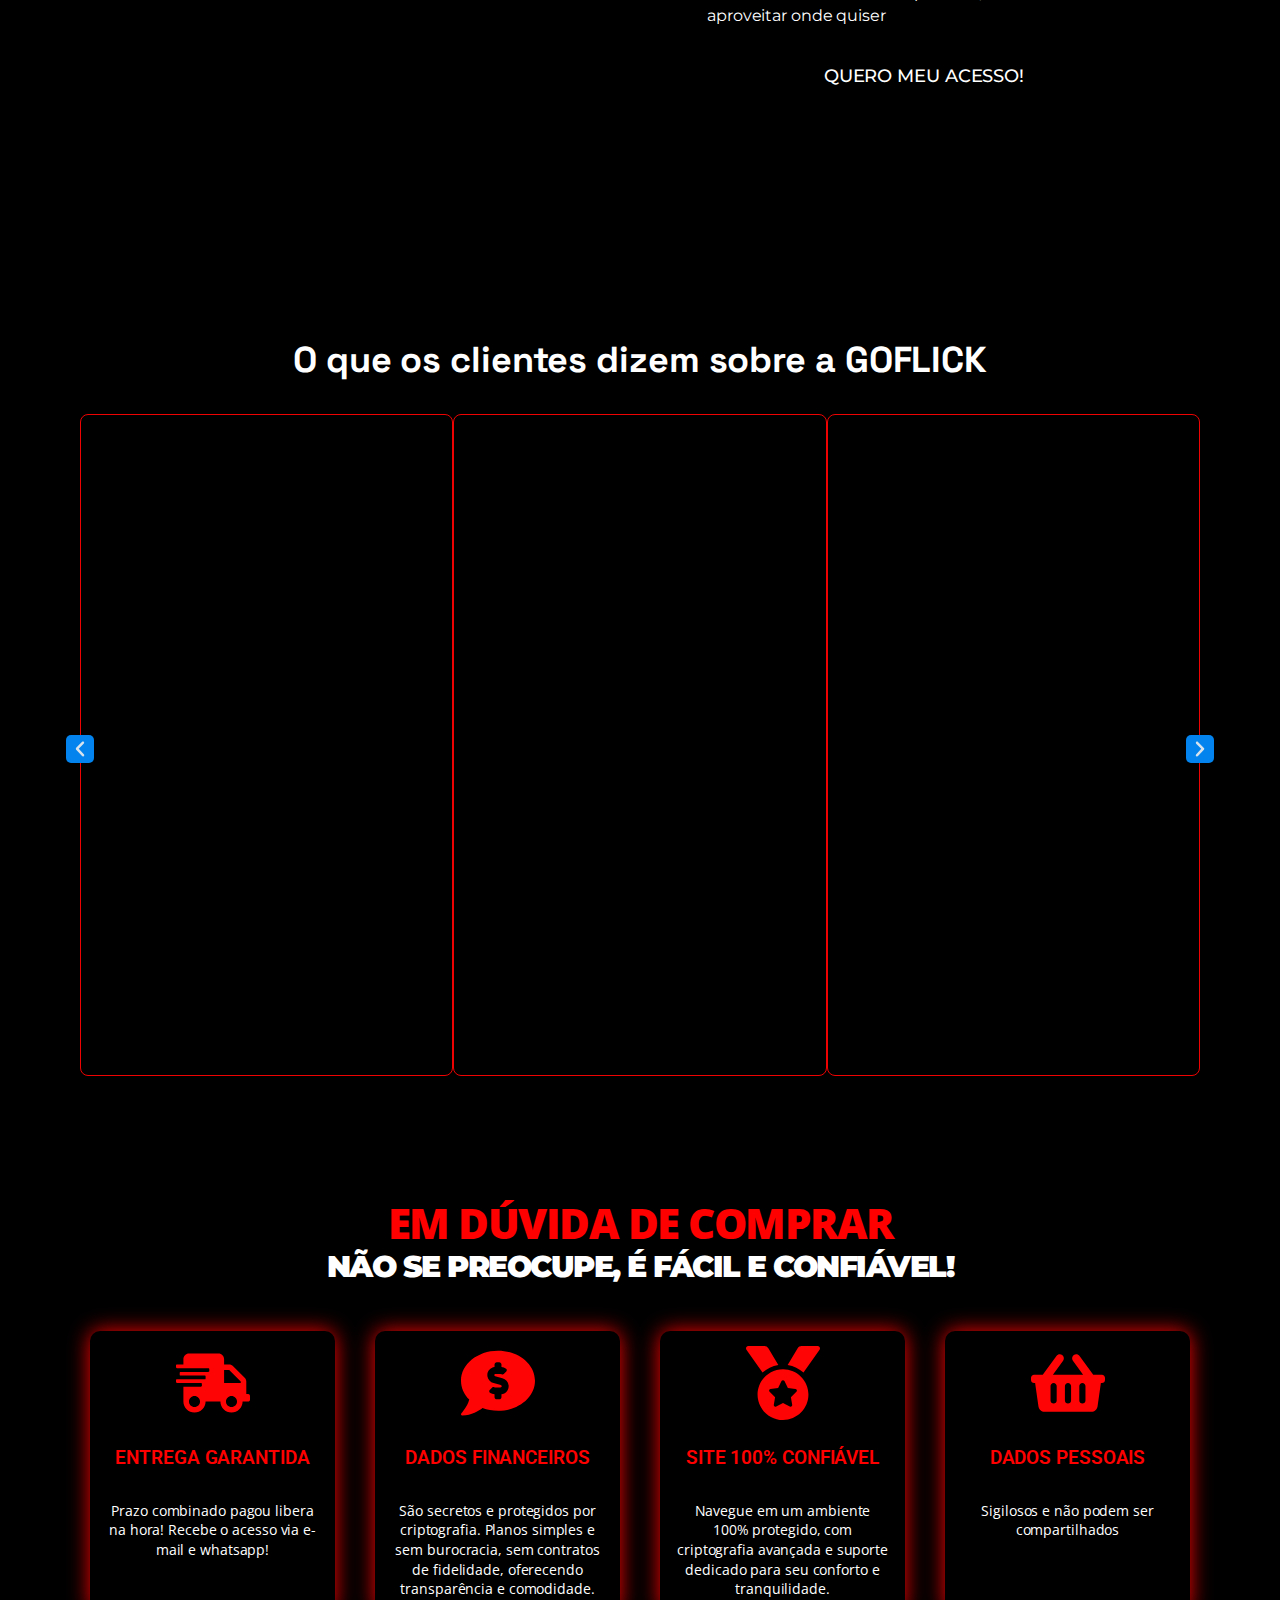
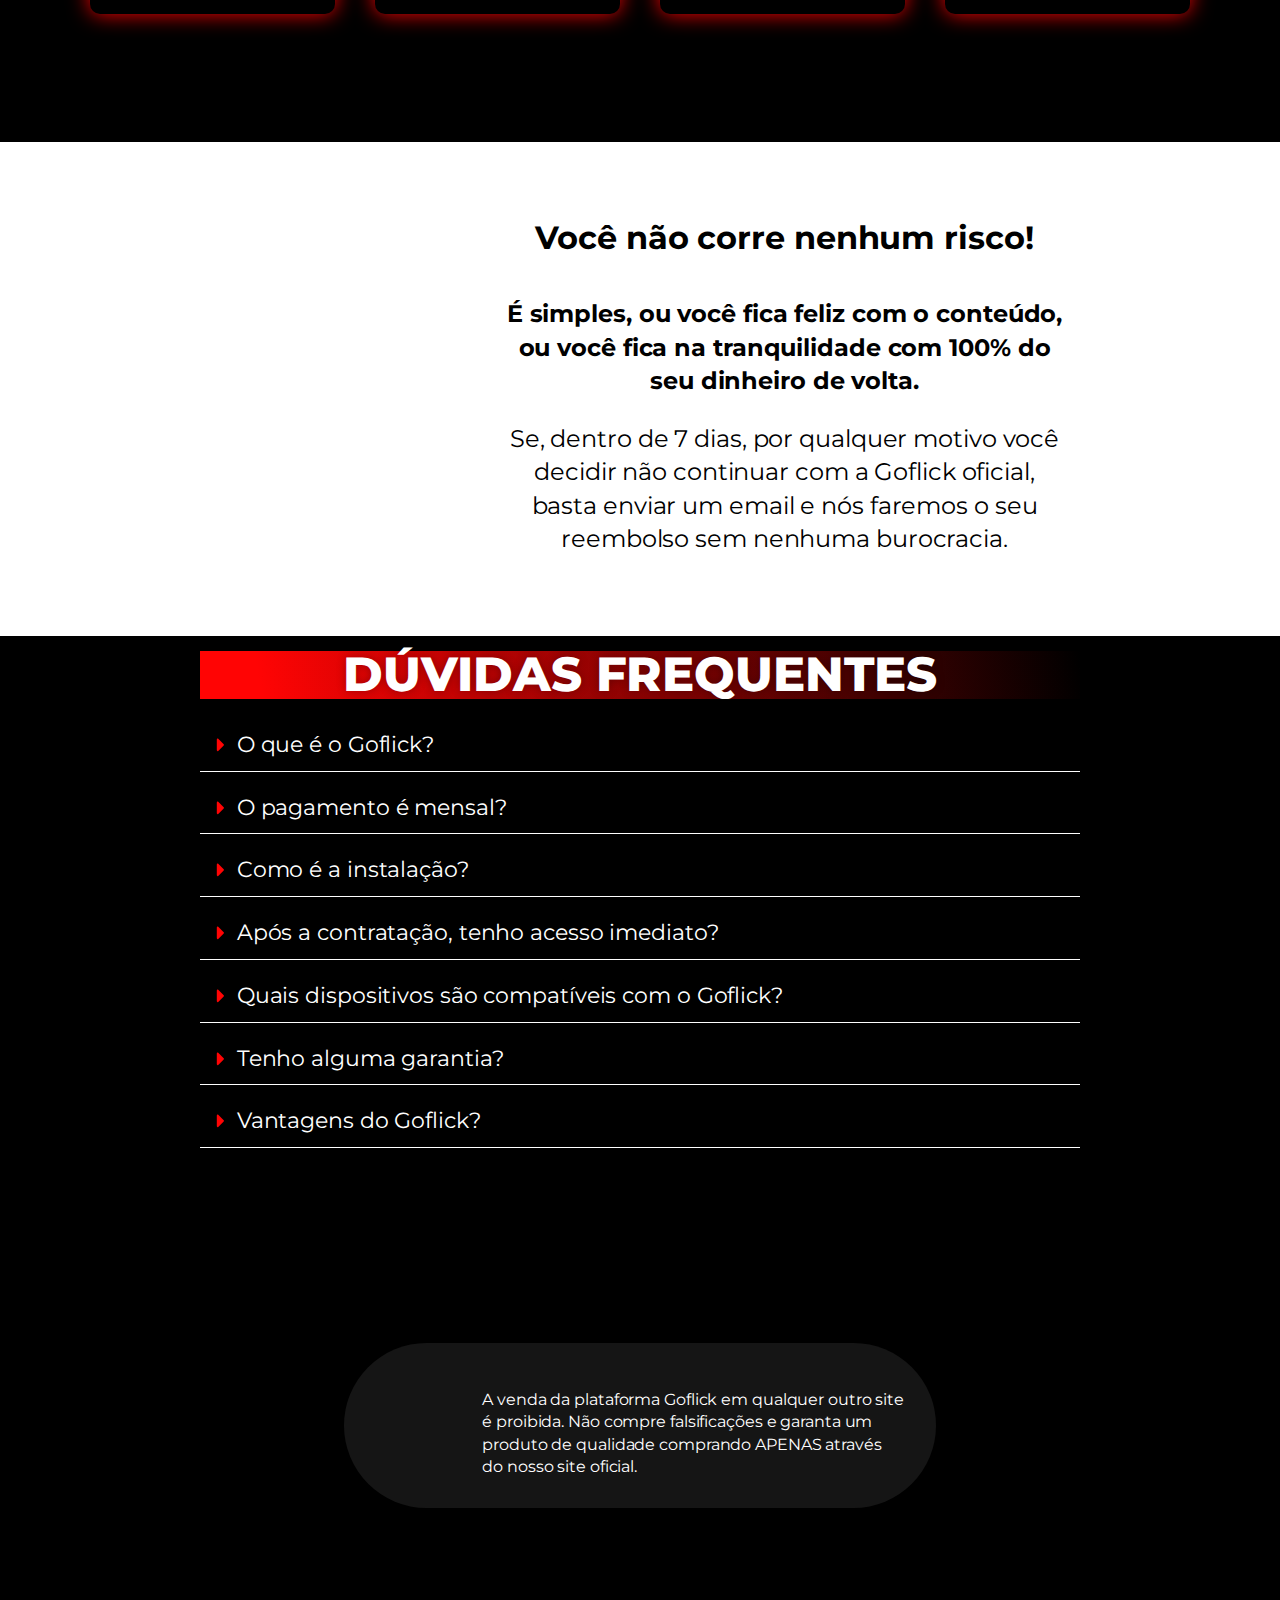
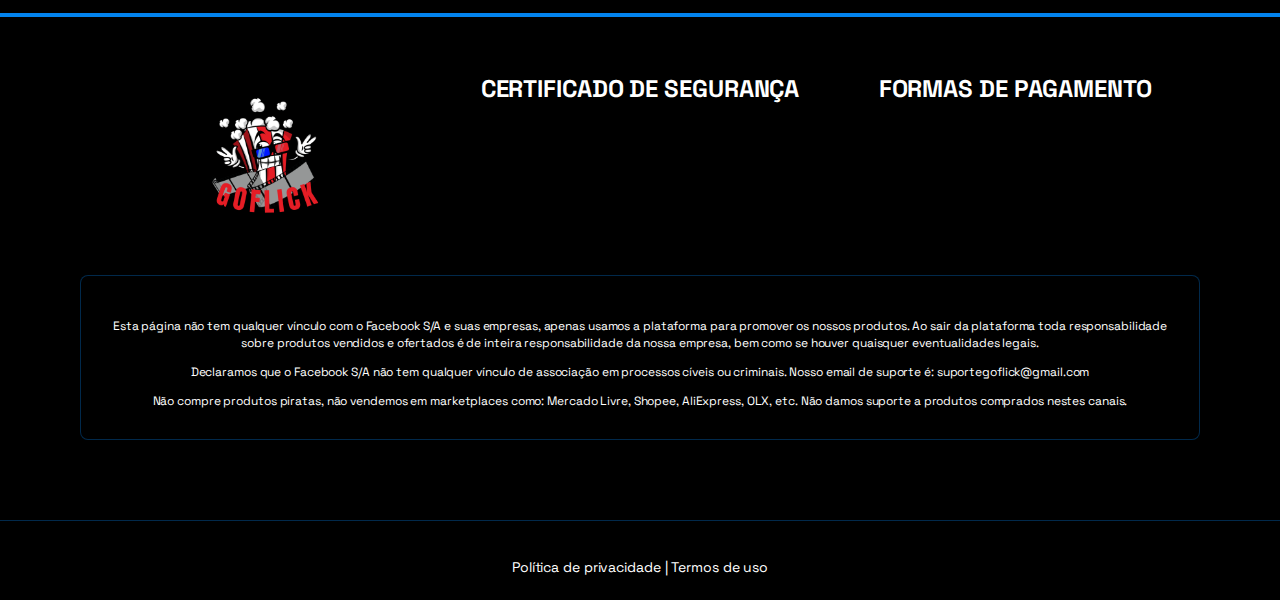
<file: site1/index.html>
<!DOCTYPE html><html lang="pt-BR"><head>
	<meta charset="UTF-8">
			<title>goflickoficial.com.br</title>
		<meta name="viewport" content="width=device-width, initial-scale=1">
<meta name="robots" content="max-image-preview:large">
	<style>img:is([sizes="auto" i], [sizes^="auto," i]) { contain-intrinsic-size: 3000px 1500px }</style>
	<title>goflickoficial.com.br</title>
<link href="https://fonts.gstatic.com" crossorigin="" rel="preconnect">
<link rel="alternate" type="application/rss+xml" title="Feed para goflickoficial.com.br �" href="https://goflickoficial.com.br/feed/">
<link rel="alternate" type="application/rss+xml" title="Feed de comentários para goflickoficial.com.br �" href="https://goflickoficial.com.br/comments/feed/">
<style id="wp-emoji-styles-inline-css">

	img.wp-smiley, img.emoji {
		display: inline !important;
		border: none !important;
		box-shadow: none !important;
		height: 1em !important;
		width: 1em !important;
		margin: 0 0.07em !important;
		vertical-align: -0.1em !important;
		background: none !important;
		padding: 0 !important;
	}
</style>
<style id="wp-block-library-inline-css">
:root{--wp-admin-theme-color:#007cba;--wp-admin-theme-color--rgb:0,124,186;--wp-admin-theme-color-darker-10:#006ba1;--wp-admin-theme-color-darker-10--rgb:0,107,161;--wp-admin-theme-color-darker-20:#005a87;--wp-admin-theme-color-darker-20--rgb:0,90,135;--wp-admin-border-width-focus:2px;--wp-block-synced-color:#7a00df;--wp-block-synced-color--rgb:122,0,223;--wp-bound-block-color:var(--wp-block-synced-color)}@media (min-resolution:192dpi){:root{--wp-admin-border-width-focus:1.5px}}.wp-element-button{cursor:pointer}:root{--wp--preset--font-size--normal:16px;--wp--preset--font-size--huge:42px}:root .has-very-light-gray-background-color{background-color:#eee}:root .has-very-dark-gray-background-color{background-color:#313131}:root .has-very-light-gray-color{color:#eee}:root .has-very-dark-gray-color{color:#313131}:root .has-vivid-green-cyan-to-vivid-cyan-blue-gradient-background{background:linear-gradient(135deg,#00d084,#0693e3)}:root .has-purple-crush-gradient-background{background:linear-gradient(135deg,#34e2e4,#4721fb 50%,#ab1dfe)}:root .has-hazy-dawn-gradient-background{background:linear-gradient(135deg,#faaca8,#dad0ec)}:root .has-subdued-olive-gradient-background{background:linear-gradient(135deg,#fafae1,#67a671)}:root .has-atomic-cream-gradient-background{background:linear-gradient(135deg,#fdd79a,#004a59)}:root .has-nightshade-gradient-background{background:linear-gradient(135deg,#330968,#31cdcf)}:root .has-midnight-gradient-background{background:linear-gradient(135deg,#020381,#2874fc)}.has-regular-font-size{font-size:1em}.has-larger-font-size{font-size:2.625em}.has-normal-font-size{font-size:var(--wp--preset--font-size--normal)}.has-huge-font-size{font-size:var(--wp--preset--font-size--huge)}.has-text-align-center{text-align:center}.has-text-align-left{text-align:left}.has-text-align-right{text-align:right}#end-resizable-editor-section{display:none}.aligncenter{clear:both}.items-justified-left{justify-content:flex-start}.items-justified-center{justify-content:center}.items-justified-right{justify-content:flex-end}.items-justified-space-between{justify-content:space-between}.screen-reader-text{border:0;clip-path:inset(50%);height:1px;margin:-1px;overflow:hidden;padding:0;position:absolute;width:1px;word-wrap:normal!important}.screen-reader-text:focus{background-color:#ddd;clip-path:none;color:#444;display:block;font-size:1em;height:auto;left:5px;line-height:normal;padding:15px 23px 14px;text-decoration:none;top:5px;width:auto;z-index:100000}html :where(.has-border-color){border-style:solid}html :where([style*=border-top-color]){border-top-style:solid}html :where([style*=border-right-color]){border-right-style:solid}html :where([style*=border-bottom-color]){border-bottom-style:solid}html :where([style*=border-left-color]){border-left-style:solid}html :where([style*=border-width]){border-style:solid}html :where([style*=border-top-width]){border-top-style:solid}html :where([style*=border-right-width]){border-right-style:solid}html :where([style*=border-bottom-width]){border-bottom-style:solid}html :where([style*=border-left-width]){border-left-style:solid}html :where(img[class*=wp-image-]){height:auto;max-width:100%}:where(figure){margin:0 0 1em}html :where(.is-position-sticky){--wp-admin--admin-bar--position-offset:var(--wp-admin--admin-bar--height,0px)}@media screen and (max-width:600px){html :where(.is-position-sticky){--wp-admin--admin-bar--position-offset:0px}}
</style>
<style id="global-styles-inline-css">
:root{--wp--preset--aspect-ratio--square: 1;--wp--preset--aspect-ratio--4-3: 4/3;--wp--preset--aspect-ratio--3-4: 3/4;--wp--preset--aspect-ratio--3-2: 3/2;--wp--preset--aspect-ratio--2-3: 2/3;--wp--preset--aspect-ratio--16-9: 16/9;--wp--preset--aspect-ratio--9-16: 9/16;--wp--preset--color--black: #000000;--wp--preset--color--cyan-bluish-gray: #abb8c3;--wp--preset--color--white: #ffffff;--wp--preset--color--pale-pink: #f78da7;--wp--preset--color--vivid-red: #cf2e2e;--wp--preset--color--luminous-vivid-orange: #ff6900;--wp--preset--color--luminous-vivid-amber: #fcb900;--wp--preset--color--light-green-cyan: #7bdcb5;--wp--preset--color--vivid-green-cyan: #00d084;--wp--preset--color--pale-cyan-blue: #8ed1fc;--wp--preset--color--vivid-cyan-blue: #0693e3;--wp--preset--color--vivid-purple: #9b51e0;--wp--preset--color--base: #FFFFFF;--wp--preset--color--contrast: #111111;--wp--preset--color--accent-1: #FFEE58;--wp--preset--color--accent-2: #F6CFF4;--wp--preset--color--accent-3: #503AA8;--wp--preset--color--accent-4: #686868;--wp--preset--color--accent-5: #FBFAF3;--wp--preset--color--accent-6: color-mix(in srgb, currentColor 20%, transparent);--wp--preset--gradient--vivid-cyan-blue-to-vivid-purple: linear-gradient(135deg,rgba(6,147,227,1) 0%,rgb(155,81,224) 100%);--wp--preset--gradient--light-green-cyan-to-vivid-green-cyan: linear-gradient(135deg,rgb(122,220,180) 0%,rgb(0,208,130) 100%);--wp--preset--gradient--luminous-vivid-amber-to-luminous-vivid-orange: linear-gradient(135deg,rgba(252,185,0,1) 0%,rgba(255,105,0,1) 100%);--wp--preset--gradient--luminous-vivid-orange-to-vivid-red: linear-gradient(135deg,rgba(255,105,0,1) 0%,rgb(207,46,46) 100%);--wp--preset--gradient--very-light-gray-to-cyan-bluish-gray: linear-gradient(135deg,rgb(238,238,238) 0%,rgb(169,184,195) 100%);--wp--preset--gradient--cool-to-warm-spectrum: linear-gradient(135deg,rgb(74,234,220) 0%,rgb(151,120,209) 20%,rgb(207,42,186) 40%,rgb(238,44,130) 60%,rgb(251,105,98) 80%,rgb(254,248,76) 100%);--wp--preset--gradient--blush-light-purple: linear-gradient(135deg,rgb(255,206,236) 0%,rgb(152,150,240) 100%);--wp--preset--gradient--blush-bordeaux: linear-gradient(135deg,rgb(254,205,165) 0%,rgb(254,45,45) 50%,rgb(107,0,62) 100%);--wp--preset--gradient--luminous-dusk: linear-gradient(135deg,rgb(255,203,112) 0%,rgb(199,81,192) 50%,rgb(65,88,208) 100%);--wp--preset--gradient--pale-ocean: linear-gradient(135deg,rgb(255,245,203) 0%,rgb(182,227,212) 50%,rgb(51,167,181) 100%);--wp--preset--gradient--electric-grass: linear-gradient(135deg,rgb(202,248,128) 0%,rgb(113,206,126) 100%);--wp--preset--gradient--midnight: linear-gradient(135deg,rgb(2,3,129) 0%,rgb(40,116,252) 100%);--wp--preset--font-size--small: 0.875rem;--wp--preset--font-size--medium: clamp(1rem, 1rem + ((1vw - 0.2rem) * 0.196), 1.125rem);--wp--preset--font-size--large: clamp(1.125rem, 1.125rem + ((1vw - 0.2rem) * 0.392), 1.375rem);--wp--preset--font-size--x-large: clamp(1.75rem, 1.75rem + ((1vw - 0.2rem) * 0.392), 2rem);--wp--preset--font-size--xx-large: clamp(2.15rem, 2.15rem + ((1vw - 0.2rem) * 1.333), 3rem);--wp--preset--font-family--manrope: Manrope, sans-serif;--wp--preset--font-family--fira-code: "Fira Code", monospace;--wp--preset--spacing--20: 10px;--wp--preset--spacing--30: 20px;--wp--preset--spacing--40: 30px;--wp--preset--spacing--50: clamp(30px, 5vw, 50px);--wp--preset--spacing--60: clamp(30px, 7vw, 70px);--wp--preset--spacing--70: clamp(50px, 7vw, 90px);--wp--preset--spacing--80: clamp(70px, 10vw, 140px);--wp--preset--shadow--natural: 6px 6px 9px rgba(0, 0, 0, 0.2);--wp--preset--shadow--deep: 12px 12px 50px rgba(0, 0, 0, 0.4);--wp--preset--shadow--sharp: 6px 6px 0px rgba(0, 0, 0, 0.2);--wp--preset--shadow--outlined: 6px 6px 0px -3px rgba(255, 255, 255, 1), 6px 6px rgba(0, 0, 0, 1);--wp--preset--shadow--crisp: 6px 6px 0px rgba(0, 0, 0, 1);}:root { --wp--style--global--content-size: 645px;--wp--style--global--wide-size: 1340px; }:where(body) { margin: 0; }.wp-site-blocks { padding-top: var(--wp--style--root--padding-top); padding-bottom: var(--wp--style--root--padding-bottom); }.has-global-padding { padding-right: var(--wp--style--root--padding-right); padding-left: var(--wp--style--root--padding-left); }.has-global-padding > .alignfull { margin-right: calc(var(--wp--style--root--padding-right) * -1); margin-left: calc(var(--wp--style--root--padding-left) * -1); }.has-global-padding :where(:not(.alignfull.is-layout-flow) > .has-global-padding:not(.wp-block-block, .alignfull)) { padding-right: 0; padding-left: 0; }.has-global-padding :where(:not(.alignfull.is-layout-flow) > .has-global-padding:not(.wp-block-block, .alignfull)) > .alignfull { margin-left: 0; margin-right: 0; }.wp-site-blocks > .alignleft { float: left; margin-right: 2em; }.wp-site-blocks > .alignright { float: right; margin-left: 2em; }.wp-site-blocks > .aligncenter { justify-content: center; margin-left: auto; margin-right: auto; }:where(.wp-site-blocks) > * { margin-block-start: 1.2rem; margin-block-end: 0; }:where(.wp-site-blocks) > :first-child { margin-block-start: 0; }:where(.wp-site-blocks) > :last-child { margin-block-end: 0; }:root { --wp--style--block-gap: 1.2rem; }:root :where(.is-layout-flow) > :first-child{margin-block-start: 0;}:root :where(.is-layout-flow) > :last-child{margin-block-end: 0;}:root :where(.is-layout-flow) > *{margin-block-start: 1.2rem;margin-block-end: 0;}:root :where(.is-layout-constrained) > :first-child{margin-block-start: 0;}:root :where(.is-layout-constrained) > :last-child{margin-block-end: 0;}:root :where(.is-layout-constrained) > *{margin-block-start: 1.2rem;margin-block-end: 0;}:root :where(.is-layout-flex){gap: 1.2rem;}:root :where(.is-layout-grid){gap: 1.2rem;}.is-layout-flow > .alignleft{float: left;margin-inline-start: 0;margin-inline-end: 2em;}.is-layout-flow > .alignright{float: right;margin-inline-start: 2em;margin-inline-end: 0;}.is-layout-flow > .aligncenter{margin-left: auto !important;margin-right: auto !important;}.is-layout-constrained > .alignleft{float: left;margin-inline-start: 0;margin-inline-end: 2em;}.is-layout-constrained > .alignright{float: right;margin-inline-start: 2em;margin-inline-end: 0;}.is-layout-constrained > .aligncenter{margin-left: auto !important;margin-right: auto !important;}.is-layout-constrained > :where(:not(.alignleft):not(.alignright):not(.alignfull)){max-width: var(--wp--style--global--content-size);margin-left: auto !important;margin-right: auto !important;}.is-layout-constrained > .alignwide{max-width: var(--wp--style--global--wide-size);}body .is-layout-flex{display: flex;}.is-layout-flex{flex-wrap: wrap;align-items: center;}.is-layout-flex > :is(*, div){margin: 0;}body .is-layout-grid{display: grid;}.is-layout-grid > :is(*, div){margin: 0;}body{background-color: var(--wp--preset--color--base);color: var(--wp--preset--color--contrast);font-family: var(--wp--preset--font-family--manrope);font-size: var(--wp--preset--font-size--large);font-weight: 300;letter-spacing: -0.1px;line-height: 1.4;--wp--style--root--padding-top: 0px;--wp--style--root--padding-right: var(--wp--preset--spacing--50);--wp--style--root--padding-bottom: 0px;--wp--style--root--padding-left: var(--wp--preset--spacing--50);}a:where(:not(.wp-element-button)){color: currentColor;text-decoration: underline;}:root :where(a:where(:not(.wp-element-button)):hover){text-decoration: none;}h1, h2, h3, h4, h5, h6{font-weight: 400;letter-spacing: -0.1px;line-height: 1.125;}h1{font-size: var(--wp--preset--font-size--xx-large);}h2{font-size: var(--wp--preset--font-size--x-large);}h3{font-size: var(--wp--preset--font-size--large);}h4{font-size: var(--wp--preset--font-size--medium);}h5{font-size: var(--wp--preset--font-size--small);letter-spacing: 0.5px;}h6{font-size: var(--wp--preset--font-size--small);font-weight: 700;letter-spacing: 1.4px;text-transform: uppercase;}:root :where(.wp-element-button, .wp-block-button__link){background-color: var(--wp--preset--color--contrast);border-width: 0;color: var(--wp--preset--color--base);font-family: inherit;font-size: var(--wp--preset--font-size--medium);line-height: inherit;padding-top: 1rem;padding-right: 2.25rem;padding-bottom: 1rem;padding-left: 2.25rem;text-decoration: none;}:root :where(.wp-element-button:hover, .wp-block-button__link:hover){background-color: color-mix(in srgb, var(--wp--preset--color--contrast) 85%, transparent);border-color: transparent;color: var(--wp--preset--color--base);}:root :where(.wp-element-button:focus, .wp-block-button__link:focus){outline-color: var(--wp--preset--color--accent-4);outline-offset: 2px;}:root :where(.wp-element-caption, .wp-block-audio figcaption, .wp-block-embed figcaption, .wp-block-gallery figcaption, .wp-block-image figcaption, .wp-block-table figcaption, .wp-block-video figcaption){font-size: var(--wp--preset--font-size--small);line-height: 1.4;}.has-black-color{color: var(--wp--preset--color--black) !important;}.has-cyan-bluish-gray-color{color: var(--wp--preset--color--cyan-bluish-gray) !important;}.has-white-color{color: var(--wp--preset--color--white) !important;}.has-pale-pink-color{color: var(--wp--preset--color--pale-pink) !important;}.has-vivid-red-color{color: var(--wp--preset--color--vivid-red) !important;}.has-luminous-vivid-orange-color{color: var(--wp--preset--color--luminous-vivid-orange) !important;}.has-luminous-vivid-amber-color{color: var(--wp--preset--color--luminous-vivid-amber) !important;}.has-light-green-cyan-color{color: var(--wp--preset--color--light-green-cyan) !important;}.has-vivid-green-cyan-color{color: var(--wp--preset--color--vivid-green-cyan) !important;}.has-pale-cyan-blue-color{color: var(--wp--preset--color--pale-cyan-blue) !important;}.has-vivid-cyan-blue-color{color: var(--wp--preset--color--vivid-cyan-blue) !important;}.has-vivid-purple-color{color: var(--wp--preset--color--vivid-purple) !important;}.has-base-color{color: var(--wp--preset--color--base) !important;}.has-contrast-color{color: var(--wp--preset--color--contrast) !important;}.has-accent-1-color{color: var(--wp--preset--color--accent-1) !important;}.has-accent-2-color{color: var(--wp--preset--color--accent-2) !important;}.has-accent-3-color{color: var(--wp--preset--color--accent-3) !important;}.has-accent-4-color{color: var(--wp--preset--color--accent-4) !important;}.has-accent-5-color{color: var(--wp--preset--color--accent-5) !important;}.has-accent-6-color{color: var(--wp--preset--color--accent-6) !important;}.has-black-background-color{background-color: var(--wp--preset--color--black) !important;}.has-cyan-bluish-gray-background-color{background-color: var(--wp--preset--color--cyan-bluish-gray) !important;}.has-white-background-color{background-color: var(--wp--preset--color--white) !important;}.has-pale-pink-background-color{background-color: var(--wp--preset--color--pale-pink) !important;}.has-vivid-red-background-color{background-color: var(--wp--preset--color--vivid-red) !important;}.has-luminous-vivid-orange-background-color{background-color: var(--wp--preset--color--luminous-vivid-orange) !important;}.has-luminous-vivid-amber-background-color{background-color: var(--wp--preset--color--luminous-vivid-amber) !important;}.has-light-green-cyan-background-color{background-color: var(--wp--preset--color--light-green-cyan) !important;}.has-vivid-green-cyan-background-color{background-color: var(--wp--preset--color--vivid-green-cyan) !important;}.has-pale-cyan-blue-background-color{background-color: var(--wp--preset--color--pale-cyan-blue) !important;}.has-vivid-cyan-blue-background-color{background-color: var(--wp--preset--color--vivid-cyan-blue) !important;}.has-vivid-purple-background-color{background-color: var(--wp--preset--color--vivid-purple) !important;}.has-base-background-color{background-color: var(--wp--preset--color--base) !important;}.has-contrast-background-color{background-color: var(--wp--preset--color--contrast) !important;}.has-accent-1-background-color{background-color: var(--wp--preset--color--accent-1) !important;}.has-accent-2-background-color{background-color: var(--wp--preset--color--accent-2) !important;}.has-accent-3-background-color{background-color: var(--wp--preset--color--accent-3) !important;}.has-accent-4-background-color{background-color: var(--wp--preset--color--accent-4) !important;}.has-accent-5-background-color{background-color: var(--wp--preset--color--accent-5) !important;}.has-accent-6-background-color{background-color: var(--wp--preset--color--accent-6) !important;}.has-black-border-color{border-color: var(--wp--preset--color--black) !important;}.has-cyan-bluish-gray-border-color{border-color: var(--wp--preset--color--cyan-bluish-gray) !important;}.has-white-border-color{border-color: var(--wp--preset--color--white) !important;}.has-pale-pink-border-color{border-color: var(--wp--preset--color--pale-pink) !important;}.has-vivid-red-border-color{border-color: var(--wp--preset--color--vivid-red) !important;}.has-luminous-vivid-orange-border-color{border-color: var(--wp--preset--color--luminous-vivid-orange) !important;}.has-luminous-vivid-amber-border-color{border-color: var(--wp--preset--color--luminous-vivid-amber) !important;}.has-light-green-cyan-border-color{border-color: var(--wp--preset--color--light-green-cyan) !important;}.has-vivid-green-cyan-border-color{border-color: var(--wp--preset--color--vivid-green-cyan) !important;}.has-pale-cyan-blue-border-color{border-color: var(--wp--preset--color--pale-cyan-blue) !important;}.has-vivid-cyan-blue-border-color{border-color: var(--wp--preset--color--vivid-cyan-blue) !important;}.has-vivid-purple-border-color{border-color: var(--wp--preset--color--vivid-purple) !important;}.has-base-border-color{border-color: var(--wp--preset--color--base) !important;}.has-contrast-border-color{border-color: var(--wp--preset--color--contrast) !important;}.has-accent-1-border-color{border-color: var(--wp--preset--color--accent-1) !important;}.has-accent-2-border-color{border-color: var(--wp--preset--color--accent-2) !important;}.has-accent-3-border-color{border-color: var(--wp--preset--color--accent-3) !important;}.has-accent-4-border-color{border-color: var(--wp--preset--color--accent-4) !important;}.has-accent-5-border-color{border-color: var(--wp--preset--color--accent-5) !important;}.has-accent-6-border-color{border-color: var(--wp--preset--color--accent-6) !important;}.has-vivid-cyan-blue-to-vivid-purple-gradient-background{background: var(--wp--preset--gradient--vivid-cyan-blue-to-vivid-purple) !important;}.has-light-green-cyan-to-vivid-green-cyan-gradient-background{background: var(--wp--preset--gradient--light-green-cyan-to-vivid-green-cyan) !important;}.has-luminous-vivid-amber-to-luminous-vivid-orange-gradient-background{background: var(--wp--preset--gradient--luminous-vivid-amber-to-luminous-vivid-orange) !important;}.has-luminous-vivid-orange-to-vivid-red-gradient-background{background: var(--wp--preset--gradient--luminous-vivid-orange-to-vivid-red) !important;}.has-very-light-gray-to-cyan-bluish-gray-gradient-background{background: var(--wp--preset--gradient--very-light-gray-to-cyan-bluish-gray) !important;}.has-cool-to-warm-spectrum-gradient-background{background: var(--wp--preset--gradient--cool-to-warm-spectrum) !important;}.has-blush-light-purple-gradient-background{background: var(--wp--preset--gradient--blush-light-purple) !important;}.has-blush-bordeaux-gradient-background{background: var(--wp--preset--gradient--blush-bordeaux) !important;}.has-luminous-dusk-gradient-background{background: var(--wp--preset--gradient--luminous-dusk) !important;}.has-pale-ocean-gradient-background{background: var(--wp--preset--gradient--pale-ocean) !important;}.has-electric-grass-gradient-background{background: var(--wp--preset--gradient--electric-grass) !important;}.has-midnight-gradient-background{background: var(--wp--preset--gradient--midnight) !important;}.has-small-font-size{font-size: var(--wp--preset--font-size--small) !important;}.has-medium-font-size{font-size: var(--wp--preset--font-size--medium) !important;}.has-large-font-size{font-size: var(--wp--preset--font-size--large) !important;}.has-x-large-font-size{font-size: var(--wp--preset--font-size--x-large) !important;}.has-xx-large-font-size{font-size: var(--wp--preset--font-size--xx-large) !important;}.has-manrope-font-family{font-family: var(--wp--preset--font-family--manrope) !important;}.has-fira-code-font-family{font-family: var(--wp--preset--font-family--fira-code) !important;}
</style>
<style id="wp-block-template-skip-link-inline-css">

		.skip-link.screen-reader-text {
			border: 0;
			clip-path: inset(50%);
			height: 1px;
			margin: -1px;
			overflow: hidden;
			padding: 0;
			position: absolute !important;
			width: 1px;
			word-wrap: normal !important;
		}

		.skip-link.screen-reader-text:focus {
			background-color: #eee;
			clip-path: none;
			color: #444;
			display: block;
			font-size: 1em;
			height: auto;
			left: 5px;
			line-height: normal;
			padding: 15px 23px 14px;
			text-decoration: none;
			top: 5px;
			width: auto;
			z-index: 100000;
		}
</style>
<link rel="stylesheet" id="twentytwentyfive-style-css" href="css/style.css" media="all">
<link rel="stylesheet" id="elementor-frontend-css" href="css/frontend.min.css" media="all">
<link rel="stylesheet" id="elementor-post-6-css" href="css/post-6.css" media="all">
<link rel="stylesheet" id="widget-heading-css" href="css/widget-heading.min.css" media="all">
<link rel="stylesheet" id="e-animation-pulse-css" href="css/e-animation-pulse.min.css" media="all">
<link rel="stylesheet" id="widget-counter-css" href="css/widget-counter.min.css" media="all">
<link rel="stylesheet" id="widget-image-css" href="css/widget-image.min.css" media="all">
<link rel="stylesheet" id="widget-menu-anchor-css" href="css/widget-menu-anchor.min.css" media="all">
<link rel="stylesheet" id="widget-icon-list-css" href="css/widget-icon-list.min.css" media="all">
<link rel="stylesheet" id="widget-video-css" href="css/widget-video.min.css" media="all">
<link rel="stylesheet" id="swiper-css" href="css/swiper.min.css" media="all">
<link rel="stylesheet" id="e-swiper-css" href="css/e-swiper.min.css" media="all">
<link rel="stylesheet" id="widget-image-carousel-css" href="css/widget-image-carousel.min.css" media="all">
<link rel="stylesheet" id="e-animation-float-css" href="css/e-animation-float.min.css" media="all">
<link rel="stylesheet" id="widget-image-box-css" href="css/widget-image-box.min.css" media="all">
<link rel="stylesheet" id="e-animation-push-css" href="css/e-animation-push.min.css" media="all">
<link rel="stylesheet" id="widget-toggle-css" href="css/widget-toggle.min.css" media="all">
<link rel="stylesheet" id="elementor-post-69-css" href="css/post-69.css" media="all">
<link rel="stylesheet" id="elementor-gf-local-roboto-css" href="css/roboto.css" media="all">
<link rel="stylesheet" id="elementor-gf-local-robotoslab-css" href="css/robotoslab.css" media="all">
<link rel="stylesheet" id="elementor-gf-local-spacegrotesk-css" href="css/spacegrotesk.css" media="all">
<link rel="stylesheet" id="elementor-gf-local-montserrat-css" href="css/montserrat.css" media="all">
<link rel="stylesheet" id="elementor-gf-local-opensans-css" href="css/opensans.css" media="all">
<script src="js/jquery.min_1.js" id="jquery-core-js"></script>
<script src="js/jquery-migrate.min.js" id="jquery-migrate-js"></script>
<link rel="https://api.w.org/" href="https://goflickoficial.com.br/wp-json/"><link rel="alternate" title="JSON" type="application/json" href="https://goflickoficial.com.br/wp-json/wp/v2/pages/69"><link rel="EditURI" type="application/rsd+xml" title="RSD" href="https://goflickoficial.com.br/xmlrpc.php?rsd">
<meta name="generator" content="WordPress 6.8.2">
<link rel="canonical" href="https://goflickoficial.com.br/">
<link rel="shortlink" href="https://goflickoficial.com.br/">
<link rel="alternate" title="oEmbed (JSON)" type="application/json+oembed" href="https://goflickoficial.com.br/wp-json/oembed/1.0/embed?url=https%3A%2F%2Fgoflickoficial.com.br%2F">
<link rel="alternate" title="oEmbed (XML)" type="text/xml+oembed" href="https://goflickoficial.com.br/wp-json/oembed/1.0/embed?url=https%3A%2F%2Fgoflickoficial.com.br%2F&format=xml">
<!-- HFCM by 99 Robots - Snippet # 1: Tag Google -->
<!-- Google tag (gtag.js) -->
<script async="" src="https://www.googletagmanager.com/gtag/js?id=AW-17087751475"></script>
<script>
  window.dataLayer = window.dataLayer || [];
  function gtag(){dataLayer.push(arguments);}
  gtag('js', new Date());

  gtag('config', 'AW-17087751475');
</script>

<!-- /end HFCM by 99 Robots -->
<!-- HFCM by 99 Robots - Snippet # 2: Tag Google Paula -->
<!-- Google tag (gtag.js) -->
<script async="" src="https://www.googletagmanager.com/gtag/js?id=AW-17312056375"></script>
<script>
  window.dataLayer = window.dataLayer || [];
  function gtag(){dataLayer.push(arguments);}
  gtag('js', new Date());

  gtag('config', 'AW-17312056375');
</script>
<!-- /end HFCM by 99 Robots -->
<!-- HFCM by 99 Robots - Snippet # 3: Analytcs Gmail Paula -->
<!-- Google tag (gtag.js) -->
<script async="" src="https://www.googletagmanager.com/gtag/js?id=G-ZL881FZH1M"></script>
<script>
  window.dataLayer = window.dataLayer || [];
  function gtag(){dataLayer.push(arguments);}
  gtag('js', new Date());

  gtag('config', 'G-ZL881FZH1M');
</script>
<!-- /end HFCM by 99 Robots -->
<!-- HFCM by 99 Robots - Snippet # 4: VTURB -->
<script>!function(i,n){i._plt=i._plt||(n&&n.timeOrigin?n.timeOrigin+n.now():Date.now())}(window,performance);</script>
<link rel="preload" href="https://scripts.converteai.net/5c9e57ff-a5ca-4edc-ac4b-c5cfe88a5cdf/players/6892573297d7c98ae9a95198/v4/player.js" as="script">
<link rel="preload" href="https://scripts.converteai.net/lib/js/smartplayer-wc/v4/smartplayer.js" as="script">
<link rel="preload" href="https://cdn.converteai.net/5c9e57ff-a5ca-4edc-ac4b-c5cfe88a5cdf/6892572db33839463e12f44f/main.m3u8" as="fetch">
<link rel="dns-prefetch" href="https://cdn.converteai.net">
<link rel="dns-prefetch" href="https://scripts.converteai.net">
<link rel="dns-prefetch" href="https://images.converteai.net">
<link rel="dns-prefetch" href="https://api.vturb.com.br">
<!-- /end HFCM by 99 Robots -->
<!-- HFCM by 99 Robots - Snippet # 5: tag UTMIFY -->
<script>
  window.googlePixelId = "68b4f998337f8eea8555922a";
  var a = document.createElement("script");
  a.setAttribute("async", "");
  a.setAttribute("defer", "");
  a.setAttribute("src", "https://cdn.utmify.com.br/scripts/pixel/pixel-google.js");
  document.head.appendChild(a);
</script>
<!-- /end HFCM by 99 Robots -->
<!-- HFCM by 99 Robots - Snippet # 6: Scrip do Utmify -->
<script src="js/latest.js" data-utmify-prevent-xcod-sck="" data-utmify-prevent-subids="" async="" defer=""></script>
<!-- /end HFCM by 99 Robots -->
<!-- HFCM by 99 Robots - Snippet # 7: Scrip do Utmify PIXEL -->
<script>
  window.pixelId = "68b50de7ce6c9bfea75e2f5b";
  var a = document.createElement("script");
  a.setAttribute("async", "");
  a.setAttribute("defer", "");
  a.setAttribute("src", "https://cdn.utmify.com.br/scripts/pixel/pixel.js");
  document.head.appendChild(a);
</script>
<!-- /end HFCM by 99 Robots -->
<meta name="generator" content="Elementor 3.31.0; features: e_font_icon_svg, additional_custom_breakpoints, e_element_cache; settings: css_print_method-external, google_font-enabled, font_display-swap">
			<style>
				.e-con.e-parent:nth-of-type(n+4):not(.e-lazyloaded):not(.e-no-lazyload),
				.e-con.e-parent:nth-of-type(n+4):not(.e-lazyloaded):not(.e-no-lazyload) * {
					background-image: none !important;
				}
				@media screen and (max-height: 1024px) {
					.e-con.e-parent:nth-of-type(n+3):not(.e-lazyloaded):not(.e-no-lazyload),
					.e-con.e-parent:nth-of-type(n+3):not(.e-lazyloaded):not(.e-no-lazyload) * {
						background-image: none !important;
					}
				}
				@media screen and (max-height: 640px) {
					.e-con.e-parent:nth-of-type(n+2):not(.e-lazyloaded):not(.e-no-lazyload),
					.e-con.e-parent:nth-of-type(n+2):not(.e-lazyloaded):not(.e-no-lazyload) * {
						background-image: none !important;
					}
				}
			</style>
			<style class="wp-fonts-local">
@font-face{font-family:Manrope;font-style:normal;font-weight:200 800;font-display:fallback;src:url('fonts/Manrope-VariableFont_wght.woff2') format('woff2');}
@font-face{font-family:"Fira Code";font-style:normal;font-weight:300 700;font-display:fallback;src:url('fonts/FiraCode-VariableFont_wght.woff2') format('woff2');}
</style>
<link rel="icon" href="images/GOFLCK-LOGO-1080-x-1080-px-1-1-150x150.png" sizes="32x32">
<link rel="icon" href="images/GOFLCK-LOGO-1080-x-1080-px-1-1-300x300.png" sizes="192x192">
<link rel="apple-touch-icon" href="images/GOFLCK-LOGO-1080-x-1080-px-1-1-300x300.png">
<meta name="msapplication-TileImage" content="https://goflickoficial.com.br/wp-content/uploads/2025/06/GOFLCK-LOGO-1080-x-1080-px-1-1-300x300.png">
	<meta name="viewport" content="width=device-width, initial-scale=1.0, viewport-fit=cover"></head>
<body class="home wp-singular page-template page-template-elementor_canvas page page-id-69 wp-custom-logo wp-embed-responsive wp-theme-twentytwentyfive elementor-default elementor-template-canvas elementor-kit-6 elementor-page elementor-page-69">
			<div data-elementor-type="wp-page" data-elementor-id="69" class="elementor elementor-69" data-elementor-post-type="page">
				<div class="elementor-element elementor-element-50c255c4 e-flex e-con-boxed e-con e-parent" data-id="50c255c4" data-element_type="container" data-settings="{" background_background":"gradient"}"="">
					<div class="e-con-inner">
				<div class="elementor-element elementor-element-3621592 elementor-widget-mobile__width-initial elementor-widget__width-inherit elementor-widget elementor-widget-text-editor" data-id="3621592" data-element_type="widget" data-widget_type="text-editor.default">
				<div class="elementor-widget-container">
									<p>Compra aprovada na mesma hora para pagamentos via <span style="text-decoration: underline;"><strong>PIX ou CARTÃO</strong></span></p>								</div>
				</div>
					</div>
				</div>
		<div class="elementor-element elementor-element-3203cb9 e-flex e-con-boxed e-con e-parent" data-id="3203cb9" data-element_type="container" data-settings="{" background_background":"classic"}"="">
					<div class="e-con-inner">
				<div class="elementor-element elementor-element-48730d28 elementor-widget elementor-widget-html" data-id="48730d28" data-element_type="widget" data-widget_type="html.default">
				<div class="elementor-widget-container">
					<!-- Meta Pixel Code -->
<script>
!function(f,b,e,v,n,t,s)
{if(f.fbq)return;n=f.fbq=function(){n.callMethod?
n.callMethod.apply(n,arguments):n.queue.push(arguments)};
if(!f._fbq)f._fbq=n;n.push=n;n.loaded=!0;n.version='2.0';
n.queue=[];t=b.createElement(e);t.async=!0;
t.src=v;s=b.getElementsByTagName(e)[0];
s.parentNode.insertBefore(t,s)}(window, document,'script',
'https://connect.facebook.net/en_US/fbevents.js');
fbq('init', '1193814435917173');
fbq('track', 'PageView');
</script>
<noscript><img height="1" width="1" style="display:none"
src="https://www.facebook.com/tr?id=1193814435917173&ev=PageView&noscript=1"
/></noscript>
<!-- End Meta Pixel Code -->				</div>
				</div>
		<div class="elementor-element elementor-element-473eb76 e-con-full e-flex e-con e-child" data-id="473eb76" data-element_type="container">
				<div class="elementor-element elementor-element-16446aef elementor-widget-mobile__width-initial elementor-widget elementor-widget-heading" data-id="16446aef" data-element_type="widget" data-widget_type="heading.default">
				<div class="elementor-widget-container">
					<h2 class="elementor-heading-title elementor-size-default">Todos os Canais + filmes lançados essa semana por menos de R$ 0,99 por dia. Ativação em 5 minutos.
</h2>				</div>
				</div>
		<div class="elementor-element elementor-element-3358fd2 e-con-full e-flex e-con e-child" data-id="3358fd2" data-element_type="container">
				<div class="elementor-element elementor-element-bd61e5d elementor-widget elementor-widget-html" data-id="bd61e5d" data-element_type="widget" data-widget_type="html.default">
				<div class="elementor-widget-container">
					<vturb-smartplayer id="vid-6892573297d7c98ae9a95198" style="display: block; margin: 0 auto; width: 100%; max-width: 400px;"></vturb-smartplayer> <script type="text/javascript"> var s=document.createElement("script"); s.src="https://scripts.converteai.net/5c9e57ff-a5ca-4edc-ac4b-c5cfe88a5cdf/players/6892573297d7c98ae9a95198/v4/player.js", s.async=!0,document.head.appendChild(s); </script>				</div>
				</div>
				<div class="elementor-element elementor-element-79c2330d elementor-align-justify elementor-widget__width-initial btn elementor-mobile-align-center elementor-widget elementor-widget-button" data-id="79c2330d" data-element_type="widget" data-widget_type="button.default">
				<div class="elementor-widget-container">
									<div class="elementor-button-wrapper">
					<a class="elementor-button elementor-button-link elementor-size-sm elementor-animation-pulse" href="#01">
						<span class="elementor-button-content-wrapper">
									<span class="elementor-button-text">Quero assinar agora!</span>
					</span>
					</a>
				</div>
								</div>
				</div>
				<div class="elementor-element elementor-element-20d5e343 elementor-widget-mobile__width-initial elementor-widget__width-initial elementor-widget elementor-widget-text-editor" data-id="20d5e343" data-element_type="widget" data-widget_type="text-editor.default">
				<div class="elementor-widget-container">
									<p style="text-align: center;"><strong>Mais de 4000 canais,</strong> incluindo Netflix, Disney+ e HBO Max. Assista a Copa, Champions e Brasileirão AO VIVO <strong>sem travar, mesmo com internet fraca.</strong> Com a GOFLICK, toda a sua diversão está em um só lugar.</p>								</div>
				</div>
				</div>
				</div>
					</div>
				</div>
		<div class="elementor-element elementor-element-67a0a7b9 e-grid e-con-boxed e-con e-parent" data-id="67a0a7b9" data-element_type="container" data-settings="{" background_background":"gradient"}"="">
					<div class="e-con-inner">
				<div class="elementor-element elementor-element-1c68e2a3 elementor-widget elementor-widget-counter" data-id="1c68e2a3" data-element_type="widget" data-widget_type="counter.default">
				<div class="elementor-widget-container">
							<div class="elementor-counter">
			<div class="elementor-counter-title">canais abertos e fechados</div>			<div class="elementor-counter-number-wrapper">
				<span class="elementor-counter-number-prefix">+</span>
				<span class="elementor-counter-number" data-duration="2000" data-to-value="4000" data-from-value="0" data-delimiter=".">0</span>
				<span class="elementor-counter-number-suffix"></span>
			</div>
		</div>
						</div>
				</div>
				<div class="elementor-element elementor-element-52edf9a3 elementor-widget elementor-widget-counter" data-id="52edf9a3" data-element_type="widget" data-widget_type="counter.default">
				<div class="elementor-widget-container">
							<div class="elementor-counter">
			<div class="elementor-counter-title">filmes e séries</div>			<div class="elementor-counter-number-wrapper">
				<span class="elementor-counter-number-prefix">+</span>
				<span class="elementor-counter-number" data-duration="2000" data-to-value="27000" data-from-value="0" data-delimiter=".">0</span>
				<span class="elementor-counter-number-suffix"></span>
			</div>
		</div>
						</div>
				</div>
				<div class="elementor-element elementor-element-7eb4441c elementor-widget elementor-widget-counter" data-id="7eb4441c" data-element_type="widget" data-widget_type="counter.default">
				<div class="elementor-widget-container">
							<div class="elementor-counter">
			<div class="elementor-counter-title">novelas</div>			<div class="elementor-counter-number-wrapper">
				<span class="elementor-counter-number-prefix">+</span>
				<span class="elementor-counter-number" data-duration="2000" data-to-value="500" data-from-value="0" data-delimiter=".">0</span>
				<span class="elementor-counter-number-suffix"></span>
			</div>
		</div>
						</div>
				</div>
					</div>
				</div>
		<div class="elementor-element elementor-element-747b9bf3 e-flex e-con-boxed e-con e-parent" data-id="747b9bf3" data-element_type="container" id="planos" data-settings="{" background_background":"classic"}"="">
					<div class="e-con-inner">
				<div class="elementor-element elementor-element-6a18dfa elementor-widget__width-initial elementor-hidden-tablet elementor-hidden-mobile elementor-widget elementor-widget-image" data-id="6a18dfa" data-element_type="widget" data-widget_type="image.default">
				<div class="elementor-widget-container">
															<img fetchpriority="high" decoding="async" width="1024" height="1024" src="images/GOFLCK-LOGO-1080-x-1080-px-1-1-1024x1024.png" class="attachment-large size-large wp-image-17" alt="" srcset="images/GOFLCK-LOGO-1080-x-1080-px-1-1-1024x1024.png 1024w, images/GOFLCK-LOGO-1080-x-1080-px-1-1-300x300.png 300w, images/GOFLCK-LOGO-1080-x-1080-px-1-1-150x150.png 150w, images/GOFLCK-LOGO-1080-x-1080-px-1-1-768x768.png 768w, images/GOFLCK-LOGO-1080-x-1080-px-1-1.png 1080w" sizes="(max-width: 1024px) 100vw, 1024px">															</div>
				</div>
				<div class="elementor-element elementor-element-6b2c1754 elementor-widget__width-initial elementor-widget elementor-widget-heading" data-id="6b2c1754" data-element_type="widget" data-widget_type="heading.default">
				<div class="elementor-widget-container">
					<h2 class="elementor-heading-title elementor-size-default">Escolha seu plano e assine já!</h2>				</div>
				</div>
				<div class="elementor-element elementor-element-1faf357e elementor-widget elementor-widget-menu-anchor" data-id="1faf357e" data-element_type="widget" data-widget_type="menu-anchor.default">
				<div class="elementor-widget-container">
							<div class="elementor-menu-anchor" id="01"></div>
						</div>
				</div>
					</div>
				</div>
		<div class="elementor-element elementor-element-1f3a33d4 e-flex e-con-boxed e-con e-parent" data-id="1f3a33d4" data-element_type="container" data-settings="{" background_background":"classic"}"="">
					<div class="e-con-inner">
		<div class="elementor-element elementor-element-1efb9144 e-con-full e-flex e-con e-child" data-id="1efb9144" data-element_type="container">
		<div class="elementor-element elementor-element-417bfe37 e-con-full e-flex e-con e-child" data-id="417bfe37" data-element_type="container" data-settings="{" background_background":"classic"}"="">
				<div class="elementor-element elementor-element-24920804 elementor-widget elementor-widget-text-editor" data-id="24920804" data-element_type="widget" data-widget_type="text-editor.default">
				<div class="elementor-widget-container">
									<p>Comece Agora</p>								</div>
				</div>
				<div class="elementor-element elementor-element-7fb2f8f2 elementor-widget elementor-widget-heading" data-id="7fb2f8f2" data-element_type="widget" data-widget_type="heading.default">
				<div class="elementor-widget-container">
					<h2 class="elementor-heading-title elementor-size-default">Mensal</h2>				</div>
				</div>
				<div class="elementor-element elementor-element-1da95f4 elementor-icon-list--layout-traditional elementor-list-item-link-full_width elementor-widget elementor-widget-icon-list" data-id="1da95f4" data-element_type="widget" data-widget_type="icon-list.default">
				<div class="elementor-widget-container">
							<ul class="elementor-icon-list-items">
							<li class="elementor-icon-list-item">
											<span class="elementor-icon-list-icon">
							<svg aria-hidden="true" class="e-font-icon-svg e-fas-check-circle" viewBox="0 0 512 512" xmlns="http://www.w3.org/2000/svg"><path d="M504 256c0 136.967-111.033 248-248 248S8 392.967 8 256 119.033 8 256 8s248 111.033 248 248zM227.314 387.314l184-184c6.248-6.248 6.248-16.379 0-22.627l-22.627-22.627c-6.248-6.249-16.379-6.249-22.628 0L216 308.118l-70.059-70.059c-6.248-6.248-16.379-6.248-22.628 0l-22.627 22.627c-6.248 6.248-6.248 16.379 0 22.627l104 104c6.249 6.249 16.379 6.249 22.628.001z"></path></svg>						</span>
										<span class="elementor-icon-list-text">Completo</span>
									</li>
								<li class="elementor-icon-list-item">
											<span class="elementor-icon-list-icon">
							<svg aria-hidden="true" class="e-font-icon-svg e-fas-check-circle" viewBox="0 0 512 512" xmlns="http://www.w3.org/2000/svg"><path d="M504 256c0 136.967-111.033 248-248 248S8 392.967 8 256 119.033 8 256 8s248 111.033 248 248zM227.314 387.314l184-184c6.248-6.248 6.248-16.379 0-22.627l-22.627-22.627c-6.248-6.249-16.379-6.249-22.628 0L216 308.118l-70.059-70.059c-6.248-6.248-16.379-6.248-22.628 0l-22.627 22.627c-6.248 6.248-6.248 16.379 0 22.627l104 104c6.249 6.249 16.379 6.249 22.628.001z"></path></svg>						</span>
										<span class="elementor-icon-list-text">Assista na TV Box</span>
									</li>
								<li class="elementor-icon-list-item">
											<span class="elementor-icon-list-icon">
							<svg aria-hidden="true" class="e-font-icon-svg e-fas-check-circle" viewBox="0 0 512 512" xmlns="http://www.w3.org/2000/svg"><path d="M504 256c0 136.967-111.033 248-248 248S8 392.967 8 256 119.033 8 256 8s248 111.033 248 248zM227.314 387.314l184-184c6.248-6.248 6.248-16.379 0-22.627l-22.627-22.627c-6.248-6.249-16.379-6.249-22.628 0L216 308.118l-70.059-70.059c-6.248-6.248-16.379-6.248-22.628 0l-22.627 22.627c-6.248 6.248-6.248 16.379 0 22.627l104 104c6.249 6.249 16.379 6.249 22.628.001z"></path></svg>						</span>
										<span class="elementor-icon-list-text">Assista na Smart Tv</span>
									</li>
								<li class="elementor-icon-list-item">
											<span class="elementor-icon-list-icon">
							<svg aria-hidden="true" class="e-font-icon-svg e-fas-check-circle" viewBox="0 0 512 512" xmlns="http://www.w3.org/2000/svg"><path d="M504 256c0 136.967-111.033 248-248 248S8 392.967 8 256 119.033 8 256 8s248 111.033 248 248zM227.314 387.314l184-184c6.248-6.248 6.248-16.379 0-22.627l-22.627-22.627c-6.248-6.249-16.379-6.249-22.628 0L216 308.118l-70.059-70.059c-6.248-6.248-16.379-6.248-22.628 0l-22.627 22.627c-6.248 6.248-6.248 16.379 0 22.627l104 104c6.249 6.249 16.379 6.249 22.628.001z"></path></svg>						</span>
										<span class="elementor-icon-list-text">Assista no computador</span>
									</li>
								<li class="elementor-icon-list-item">
											<span class="elementor-icon-list-icon">
							<svg aria-hidden="true" class="e-font-icon-svg e-fas-check-circle" viewBox="0 0 512 512" xmlns="http://www.w3.org/2000/svg"><path d="M504 256c0 136.967-111.033 248-248 248S8 392.967 8 256 119.033 8 256 8s248 111.033 248 248zM227.314 387.314l184-184c6.248-6.248 6.248-16.379 0-22.627l-22.627-22.627c-6.248-6.249-16.379-6.249-22.628 0L216 308.118l-70.059-70.059c-6.248-6.248-16.379-6.248-22.628 0l-22.627 22.627c-6.248 6.248-6.248 16.379 0 22.627l104 104c6.249 6.249 16.379 6.249 22.628.001z"></path></svg>						</span>
										<span class="elementor-icon-list-text">Assista no Smartphone</span>
									</li>
								<li class="elementor-icon-list-item">
											<span class="elementor-icon-list-icon">
							<svg aria-hidden="true" class="e-font-icon-svg e-fas-check-circle" viewBox="0 0 512 512" xmlns="http://www.w3.org/2000/svg"><path d="M504 256c0 136.967-111.033 248-248 248S8 392.967 8 256 119.033 8 256 8s248 111.033 248 248zM227.314 387.314l184-184c6.248-6.248 6.248-16.379 0-22.627l-22.627-22.627c-6.248-6.249-16.379-6.249-22.628 0L216 308.118l-70.059-70.059c-6.248-6.248-16.379-6.248-22.628 0l-22.627 22.627c-6.248 6.248-6.248 16.379 0 22.627l104 104c6.249 6.249 16.379 6.249 22.628.001z"></path></svg>						</span>
										<span class="elementor-icon-list-text">Canais Adultos (opcional)</span>
									</li>
								<li class="elementor-icon-list-item">
											<span class="elementor-icon-list-icon">
							<svg aria-hidden="true" class="e-font-icon-svg e-fas-check-circle" viewBox="0 0 512 512" xmlns="http://www.w3.org/2000/svg"><path d="M504 256c0 136.967-111.033 248-248 248S8 392.967 8 256 119.033 8 256 8s248 111.033 248 248zM227.314 387.314l184-184c6.248-6.248 6.248-16.379 0-22.627l-22.627-22.627c-6.248-6.249-16.379-6.249-22.628 0L216 308.118l-70.059-70.059c-6.248-6.248-16.379-6.248-22.628 0l-22.627 22.627c-6.248 6.248-6.248 16.379 0 22.627l104 104c6.249 6.249 16.379 6.249 22.628.001z"></path></svg>						</span>
										<span class="elementor-icon-list-text">Qualidade SD/HD/FHD/4K</span>
									</li>
								<li class="elementor-icon-list-item">
											<span class="elementor-icon-list-icon">
							<svg aria-hidden="true" class="e-font-icon-svg e-fas-check-circle" viewBox="0 0 512 512" xmlns="http://www.w3.org/2000/svg"><path d="M504 256c0 136.967-111.033 248-248 248S8 392.967 8 256 119.033 8 256 8s248 111.033 248 248zM227.314 387.314l184-184c6.248-6.248 6.248-16.379 0-22.627l-22.627-22.627c-6.248-6.249-16.379-6.249-22.628 0L216 308.118l-70.059-70.059c-6.248-6.248-16.379-6.248-22.628 0l-22.627 22.627c-6.248 6.248-6.248 16.379 0 22.627l104 104c6.249 6.249 16.379 6.249 22.628.001z"></path></svg>						</span>
										<span class="elementor-icon-list-text">Assista em 2 telas simultâneas</span>
									</li>
								<li class="elementor-icon-list-item">
											<span class="elementor-icon-list-icon">
							<svg aria-hidden="true" class="e-font-icon-svg e-fas-check-circle" viewBox="0 0 512 512" xmlns="http://www.w3.org/2000/svg"><path d="M504 256c0 136.967-111.033 248-248 248S8 392.967 8 256 119.033 8 256 8s248 111.033 248 248zM227.314 387.314l184-184c6.248-6.248 6.248-16.379 0-22.627l-22.627-22.627c-6.248-6.249-16.379-6.249-22.628 0L216 308.118l-70.059-70.059c-6.248-6.248-16.379-6.248-22.628 0l-22.627 22.627c-6.248 6.248-6.248 16.379 0 22.627l104 104c6.249 6.249 16.379 6.249 22.628.001z"></path></svg>						</span>
										<span class="elementor-icon-list-text">Assista tudo já nos próximos 5 minutos.</span>
									</li>
								<li class="elementor-icon-list-item">
											<span class="elementor-icon-list-icon">
							<svg aria-hidden="true" class="e-font-icon-svg e-fas-check-circle" viewBox="0 0 512 512" xmlns="http://www.w3.org/2000/svg"><path d="M504 256c0 136.967-111.033 248-248 248S8 392.967 8 256 119.033 8 256 8s248 111.033 248 248zM227.314 387.314l184-184c6.248-6.248 6.248-16.379 0-22.627l-22.627-22.627c-6.248-6.249-16.379-6.249-22.628 0L216 308.118l-70.059-70.059c-6.248-6.248-16.379-6.248-22.628 0l-22.627 22.627c-6.248 6.248-6.248 16.379 0 22.627l104 104c6.249 6.249 16.379 6.249 22.628.001z"></path></svg>						</span>
										<span class="elementor-icon-list-text">+40 mil conteúdos, filmes e canais premium.</span>
									</li>
								<li class="elementor-icon-list-item">
											<span class="elementor-icon-list-icon">
							<svg aria-hidden="true" class="e-font-icon-svg e-fas-check-circle" viewBox="0 0 512 512" xmlns="http://www.w3.org/2000/svg"><path d="M504 256c0 136.967-111.033 248-248 248S8 392.967 8 256 119.033 8 256 8s248 111.033 248 248zM227.314 387.314l184-184c6.248-6.248 6.248-16.379 0-22.627l-22.627-22.627c-6.248-6.249-16.379-6.249-22.628 0L216 308.118l-70.059-70.059c-6.248-6.248-16.379-6.248-22.628 0l-22.627 22.627c-6.248 6.248-6.248 16.379 0 22.627l104 104c6.249 6.249 16.379 6.249 22.628.001z"></path></svg>						</span>
										<span class="elementor-icon-list-text">Qualidade até 4K (mesmo com internet fraca).</span>
									</li>
								<li class="elementor-icon-list-item">
											<span class="elementor-icon-list-icon">
							<svg aria-hidden="true" class="e-font-icon-svg e-fas-check-circle" viewBox="0 0 512 512" xmlns="http://www.w3.org/2000/svg"><path d="M504 256c0 136.967-111.033 248-248 248S8 392.967 8 256 119.033 8 256 8s248 111.033 248 248zM227.314 387.314l184-184c6.248-6.248 6.248-16.379 0-22.627l-22.627-22.627c-6.248-6.249-16.379-6.249-22.628 0L216 308.118l-70.059-70.059c-6.248-6.248-16.379-6.248-22.628 0l-22.627 22.627c-6.248 6.248-6.248 16.379 0 22.627l104 104c6.249 6.249 16.379 6.249 22.628.001z"></path></svg>						</span>
										<span class="elementor-icon-list-text">Sem fidelidade. Sem contrato. Cancele quando quiser.</span>
									</li>
								<li class="elementor-icon-list-item">
											<span class="elementor-icon-list-icon">
							<svg aria-hidden="true" class="e-font-icon-svg e-fas-check-circle" viewBox="0 0 512 512" xmlns="http://www.w3.org/2000/svg"><path d="M504 256c0 136.967-111.033 248-248 248S8 392.967 8 256 119.033 8 256 8s248 111.033 248 248zM227.314 387.314l184-184c6.248-6.248 6.248-16.379 0-22.627l-22.627-22.627c-6.248-6.249-16.379-6.249-22.628 0L216 308.118l-70.059-70.059c-6.248-6.248-16.379-6.248-22.628 0l-22.627 22.627c-6.248 6.248-6.248 16.379 0 22.627l104 104c6.249 6.249 16.379 6.249 22.628.001z"></path></svg>						</span>
										<span class="elementor-icon-list-text"> Ideal para testar antes de fechar o anual.</span>
									</li>
						</ul>
						</div>
				</div>
				<div class="elementor-element elementor-element-21fa1b3b elementor-widget elementor-widget-heading" data-id="21fa1b3b" data-element_type="widget" data-widget_type="heading.default">
				<div class="elementor-widget-container">
					<h2 class="elementor-heading-title elementor-size-default"><span>R$ </span>29,90</h2>				</div>
				</div>
				<div class="elementor-element elementor-element-7e03025a elementor-align-justify elementor-widget__width-initial btn elementor-widget elementor-widget-button" data-id="7e03025a" data-element_type="widget" data-widget_type="button.default">
				<div class="elementor-widget-container">
									<div class="elementor-button-wrapper">
					<a class="elementor-button elementor-button-link elementor-size-sm elementor-animation-pulse" href="https://pay.kirvano.com/52c998d9-c0a2-4412-9a5c-0ce6aa00c26e">
						<span class="elementor-button-content-wrapper">
									<span class="elementor-button-text">QUERO ATIVAR AGORA</span>
					</span>
					</a>
				</div>
								</div>
				</div>
				</div>
				</div>
		<div class="elementor-element elementor-element-5a7559e9 e-con-full e-flex e-con e-child" data-id="5a7559e9" data-element_type="container">
		<div class="elementor-element elementor-element-35556a39 e-con-full e-flex e-con e-child" data-id="35556a39" data-element_type="container" data-settings="{" background_background":"classic"}"="">
				<div class="elementor-element elementor-element-28788495 elementor-widget elementor-widget-text-editor" data-id="28788495" data-element_type="widget" data-widget_type="text-editor.default">
				<div class="elementor-widget-container">
									<p>Comece e Esqueça Mensalidade</p>								</div>
				</div>
				<div class="elementor-element elementor-element-4cf56f0 elementor-widget elementor-widget-heading" data-id="4cf56f0" data-element_type="widget" data-widget_type="heading.default">
				<div class="elementor-widget-container">
					<h2 class="elementor-heading-title elementor-size-default">Trimestral</h2>				</div>
				</div>
				<div class="elementor-element elementor-element-1e38f4a6 elementor-icon-list--layout-traditional elementor-list-item-link-full_width elementor-widget elementor-widget-icon-list" data-id="1e38f4a6" data-element_type="widget" data-widget_type="icon-list.default">
				<div class="elementor-widget-container">
							<ul class="elementor-icon-list-items">
							<li class="elementor-icon-list-item">
											<span class="elementor-icon-list-icon">
							<svg aria-hidden="true" class="e-font-icon-svg e-fas-check-circle" viewBox="0 0 512 512" xmlns="http://www.w3.org/2000/svg"><path d="M504 256c0 136.967-111.033 248-248 248S8 392.967 8 256 119.033 8 256 8s248 111.033 248 248zM227.314 387.314l184-184c6.248-6.248 6.248-16.379 0-22.627l-22.627-22.627c-6.248-6.249-16.379-6.249-22.628 0L216 308.118l-70.059-70.059c-6.248-6.248-16.379-6.248-22.628 0l-22.627 22.627c-6.248 6.248-6.248 16.379 0 22.627l104 104c6.249 6.249 16.379 6.249 22.628.001z"></path></svg>						</span>
										<span class="elementor-icon-list-text">Completo</span>
									</li>
								<li class="elementor-icon-list-item">
											<span class="elementor-icon-list-icon">
							<svg aria-hidden="true" class="e-font-icon-svg e-fas-check-circle" viewBox="0 0 512 512" xmlns="http://www.w3.org/2000/svg"><path d="M504 256c0 136.967-111.033 248-248 248S8 392.967 8 256 119.033 8 256 8s248 111.033 248 248zM227.314 387.314l184-184c6.248-6.248 6.248-16.379 0-22.627l-22.627-22.627c-6.248-6.249-16.379-6.249-22.628 0L216 308.118l-70.059-70.059c-6.248-6.248-16.379-6.248-22.628 0l-22.627 22.627c-6.248 6.248-6.248 16.379 0 22.627l104 104c6.249 6.249 16.379 6.249 22.628.001z"></path></svg>						</span>
										<span class="elementor-icon-list-text">Sem fidelidade</span>
									</li>
								<li class="elementor-icon-list-item">
											<span class="elementor-icon-list-icon">
							<svg aria-hidden="true" class="e-font-icon-svg e-fas-check-circle" viewBox="0 0 512 512" xmlns="http://www.w3.org/2000/svg"><path d="M504 256c0 136.967-111.033 248-248 248S8 392.967 8 256 119.033 8 256 8s248 111.033 248 248zM227.314 387.314l184-184c6.248-6.248 6.248-16.379 0-22.627l-22.627-22.627c-6.248-6.249-16.379-6.249-22.628 0L216 308.118l-70.059-70.059c-6.248-6.248-16.379-6.248-22.628 0l-22.627 22.627c-6.248 6.248-6.248 16.379 0 22.627l104 104c6.249 6.249 16.379 6.249 22.628.001z"></path></svg>						</span>
										<span class="elementor-icon-list-text">Assista na TV Box</span>
									</li>
								<li class="elementor-icon-list-item">
											<span class="elementor-icon-list-icon">
							<svg aria-hidden="true" class="e-font-icon-svg e-fas-check-circle" viewBox="0 0 512 512" xmlns="http://www.w3.org/2000/svg"><path d="M504 256c0 136.967-111.033 248-248 248S8 392.967 8 256 119.033 8 256 8s248 111.033 248 248zM227.314 387.314l184-184c6.248-6.248 6.248-16.379 0-22.627l-22.627-22.627c-6.248-6.249-16.379-6.249-22.628 0L216 308.118l-70.059-70.059c-6.248-6.248-16.379-6.248-22.628 0l-22.627 22.627c-6.248 6.248-6.248 16.379 0 22.627l104 104c6.249 6.249 16.379 6.249 22.628.001z"></path></svg>						</span>
										<span class="elementor-icon-list-text">Assista na Smart Tv</span>
									</li>
								<li class="elementor-icon-list-item">
											<span class="elementor-icon-list-icon">
							<svg aria-hidden="true" class="e-font-icon-svg e-fas-check-circle" viewBox="0 0 512 512" xmlns="http://www.w3.org/2000/svg"><path d="M504 256c0 136.967-111.033 248-248 248S8 392.967 8 256 119.033 8 256 8s248 111.033 248 248zM227.314 387.314l184-184c6.248-6.248 6.248-16.379 0-22.627l-22.627-22.627c-6.248-6.249-16.379-6.249-22.628 0L216 308.118l-70.059-70.059c-6.248-6.248-16.379-6.248-22.628 0l-22.627 22.627c-6.248 6.248-6.248 16.379 0 22.627l104 104c6.249 6.249 16.379 6.249 22.628.001z"></path></svg>						</span>
										<span class="elementor-icon-list-text">+ de 40 mil conteúdos</span>
									</li>
								<li class="elementor-icon-list-item">
											<span class="elementor-icon-list-icon">
							<svg aria-hidden="true" class="e-font-icon-svg e-fas-check-circle" viewBox="0 0 512 512" xmlns="http://www.w3.org/2000/svg"><path d="M504 256c0 136.967-111.033 248-248 248S8 392.967 8 256 119.033 8 256 8s248 111.033 248 248zM227.314 387.314l184-184c6.248-6.248 6.248-16.379 0-22.627l-22.627-22.627c-6.248-6.249-16.379-6.249-22.628 0L216 308.118l-70.059-70.059c-6.248-6.248-16.379-6.248-22.628 0l-22.627 22.627c-6.248 6.248-6.248 16.379 0 22.627l104 104c6.249 6.249 16.379 6.249 22.628.001z"></path></svg>						</span>
										<span class="elementor-icon-list-text">Assista no computador</span>
									</li>
								<li class="elementor-icon-list-item">
											<span class="elementor-icon-list-icon">
							<svg aria-hidden="true" class="e-font-icon-svg e-fas-check-circle" viewBox="0 0 512 512" xmlns="http://www.w3.org/2000/svg"><path d="M504 256c0 136.967-111.033 248-248 248S8 392.967 8 256 119.033 8 256 8s248 111.033 248 248zM227.314 387.314l184-184c6.248-6.248 6.248-16.379 0-22.627l-22.627-22.627c-6.248-6.249-16.379-6.249-22.628 0L216 308.118l-70.059-70.059c-6.248-6.248-16.379-6.248-22.628 0l-22.627 22.627c-6.248 6.248-6.248 16.379 0 22.627l104 104c6.249 6.249 16.379 6.249 22.628.001z"></path></svg>						</span>
										<span class="elementor-icon-list-text">Assista no Smartphone</span>
									</li>
								<li class="elementor-icon-list-item">
											<span class="elementor-icon-list-icon">
							<svg aria-hidden="true" class="e-font-icon-svg e-fas-check-circle" viewBox="0 0 512 512" xmlns="http://www.w3.org/2000/svg"><path d="M504 256c0 136.967-111.033 248-248 248S8 392.967 8 256 119.033 8 256 8s248 111.033 248 248zM227.314 387.314l184-184c6.248-6.248 6.248-16.379 0-22.627l-22.627-22.627c-6.248-6.249-16.379-6.249-22.628 0L216 308.118l-70.059-70.059c-6.248-6.248-16.379-6.248-22.628 0l-22.627 22.627c-6.248 6.248-6.248 16.379 0 22.627l104 104c6.249 6.249 16.379 6.249 22.628.001z"></path></svg>						</span>
										<span class="elementor-icon-list-text">Canais Adultos (opcional)</span>
									</li>
								<li class="elementor-icon-list-item">
											<span class="elementor-icon-list-icon">
							<svg aria-hidden="true" class="e-font-icon-svg e-fas-check-circle" viewBox="0 0 512 512" xmlns="http://www.w3.org/2000/svg"><path d="M504 256c0 136.967-111.033 248-248 248S8 392.967 8 256 119.033 8 256 8s248 111.033 248 248zM227.314 387.314l184-184c6.248-6.248 6.248-16.379 0-22.627l-22.627-22.627c-6.248-6.249-16.379-6.249-22.628 0L216 308.118l-70.059-70.059c-6.248-6.248-16.379-6.248-22.628 0l-22.627 22.627c-6.248 6.248-6.248 16.379 0 22.627l104 104c6.249 6.249 16.379 6.249 22.628.001z"></path></svg>						</span>
										<span class="elementor-icon-list-text">Qualidade SD/HD/FHD/4K</span>
									</li>
								<li class="elementor-icon-list-item">
											<span class="elementor-icon-list-icon">
							<svg aria-hidden="true" class="e-font-icon-svg e-fas-check-circle" viewBox="0 0 512 512" xmlns="http://www.w3.org/2000/svg"><path d="M504 256c0 136.967-111.033 248-248 248S8 392.967 8 256 119.033 8 256 8s248 111.033 248 248zM227.314 387.314l184-184c6.248-6.248 6.248-16.379 0-22.627l-22.627-22.627c-6.248-6.249-16.379-6.249-22.628 0L216 308.118l-70.059-70.059c-6.248-6.248-16.379-6.248-22.628 0l-22.627 22.627c-6.248 6.248-6.248 16.379 0 22.627l104 104c6.249 6.249 16.379 6.249 22.628.001z"></path></svg>						</span>
										<span class="elementor-icon-list-text">Assista em 2 telas simultâneas</span>
									</li>
								<li class="elementor-icon-list-item">
											<span class="elementor-icon-list-icon">
							<svg aria-hidden="true" class="e-font-icon-svg e-fas-check-circle" viewBox="0 0 512 512" xmlns="http://www.w3.org/2000/svg"><path d="M504 256c0 136.967-111.033 248-248 248S8 392.967 8 256 119.033 8 256 8s248 111.033 248 248zM227.314 387.314l184-184c6.248-6.248 6.248-16.379 0-22.627l-22.627-22.627c-6.248-6.249-16.379-6.249-22.628 0L216 308.118l-70.059-70.059c-6.248-6.248-16.379-6.248-22.628 0l-22.627 22.627c-6.248 6.248-6.248 16.379 0 22.627l104 104c6.249 6.249 16.379 6.249 22.628.001z"></path></svg>						</span>
										<span class="elementor-icon-list-text">Sem travar nos jogos ao vivo.</span>
									</li>
								<li class="elementor-icon-list-item">
											<span class="elementor-icon-list-icon">
							<svg aria-hidden="true" class="e-font-icon-svg e-fas-check-circle" viewBox="0 0 512 512" xmlns="http://www.w3.org/2000/svg"><path d="M504 256c0 136.967-111.033 248-248 248S8 392.967 8 256 119.033 8 256 8s248 111.033 248 248zM227.314 387.314l184-184c6.248-6.248 6.248-16.379 0-22.627l-22.627-22.627c-6.248-6.249-16.379-6.249-22.628 0L216 308.118l-70.059-70.059c-6.248-6.248-16.379-6.248-22.628 0l-22.627 22.627c-6.248 6.248-6.248 16.379 0 22.627l104 104c6.249 6.249 16.379 6.249 22.628.001z"></path></svg>						</span>
										<span class="elementor-icon-list-text">Mesmos benefícios do mensal, mas pagando menos.</span>
									</li>
								<li class="elementor-icon-list-item">
											<span class="elementor-icon-list-icon">
							<svg aria-hidden="true" class="e-font-icon-svg e-fas-check-circle" viewBox="0 0 512 512" xmlns="http://www.w3.org/2000/svg"><path d="M504 256c0 136.967-111.033 248-248 248S8 392.967 8 256 119.033 8 256 8s248 111.033 248 248zM227.314 387.314l184-184c6.248-6.248 6.248-16.379 0-22.627l-22.627-22.627c-6.248-6.249-16.379-6.249-22.628 0L216 308.118l-70.059-70.059c-6.248-6.248-16.379-6.248-22.628 0l-22.627 22.627c-6.248 6.248-6.248 16.379 0 22.627l104 104c6.249 6.249 16.379 6.249 22.628.001z"></path></svg>						</span>
										<span class="elementor-icon-list-text">Economia de R$ 39,94 em 3 meses.</span>
									</li>
						</ul>
						</div>
				</div>
				<div class="elementor-element elementor-element-5e1079bd elementor-widget-mobile__width-initial elementor-mobile-align-center elementor-align-center elementor-icon-list--layout-traditional elementor-list-item-link-full_width elementor-widget elementor-widget-icon-list" data-id="5e1079bd" data-element_type="widget" data-widget_type="icon-list.default">
				<div class="elementor-widget-container">
							<ul class="elementor-icon-list-items">
							<li class="elementor-icon-list-item">
											<span class="elementor-icon-list-icon">
							<svg aria-hidden="true" class="e-font-icon-svg e-fas-gift" viewBox="0 0 512 512" xmlns="http://www.w3.org/2000/svg"><path d="M32 448c0 17.7 14.3 32 32 32h160V320H32v128zm256 32h160c17.7 0 32-14.3 32-32V320H288v160zm192-320h-42.1c6.2-12.1 10.1-25.5 10.1-40 0-48.5-39.5-88-88-88-41.6 0-68.5 21.3-103 68.3-34.5-47-61.4-68.3-103-68.3-48.5 0-88 39.5-88 88 0 14.5 3.8 27.9 10.1 40H32c-17.7 0-32 14.3-32 32v80c0 8.8 7.2 16 16 16h480c8.8 0 16-7.2 16-16v-80c0-17.7-14.3-32-32-32zm-326.1 0c-22.1 0-40-17.9-40-40s17.9-40 40-40c19.9 0 34.6 3.3 86.1 80h-86.1zm206.1 0h-86.1c51.4-76.5 65.7-80 86.1-80 22.1 0 40 17.9 40 40s-17.9 40-40 40z"></path></svg>						</span>
										<span class="elementor-icon-list-text">40% DE DESCONTO MAIS VENDIDO</span>
									</li>
						</ul>
						</div>
				</div>
				<div class="elementor-element elementor-element-6d7d4485 elementor-widget elementor-widget-text-editor" data-id="6d7d4485" data-element_type="widget" data-widget_type="text-editor.default">
				<div class="elementor-widget-container">
									<p>De <del>R$ 99,84</del> por apenas:</p>								</div>
				</div>
				<div class="elementor-element elementor-element-1cd24f13 elementor-widget elementor-widget-heading" data-id="1cd24f13" data-element_type="widget" data-widget_type="heading.default">
				<div class="elementor-widget-container">
					<h2 class="elementor-heading-title elementor-size-default"><span>R$ </span>59,90</h2>				</div>
				</div>
				<div class="elementor-element elementor-element-126e34bd elementor-align-justify elementor-widget__width-initial btn elementor-widget elementor-widget-button" data-id="126e34bd" data-element_type="widget" data-widget_type="button.default">
				<div class="elementor-widget-container">
									<div class="elementor-button-wrapper">
					<a class="elementor-button elementor-button-link elementor-size-sm elementor-animation-pulse" href="https://pay.kirvano.com/3a495267-d9c5-4271-ade0-a1e780a104f2">
						<span class="elementor-button-content-wrapper">
									<span class="elementor-button-text">ATIVAR DESCONTO AGORA</span>
					</span>
					</a>
				</div>
								</div>
				</div>
				<div class="elementor-element elementor-element-1e38a3bc elementor-widget elementor-widget-text-editor" data-id="1e38a3bc" data-element_type="widget" data-widget_type="text-editor.default">
				<div class="elementor-widget-container">
									<p>3x R$21,94</p>								</div>
				</div>
				</div>
				</div>
		<div class="elementor-element elementor-element-2ff71582 e-con-full e-flex e-con e-child" data-id="2ff71582" data-element_type="container">
		<div class="elementor-element elementor-element-37db0bd1 e-con-full e-flex e-con e-child" data-id="37db0bd1" data-element_type="container" data-settings="{" background_background":"classic"}"="">
				<div class="elementor-element elementor-element-7dc66525 elementor-widget elementor-widget-text-editor" data-id="7dc66525" data-element_type="widget" data-widget_type="text-editor.default">
				<div class="elementor-widget-container">
									<p>6 Meses Sem Preocupação</p>								</div>
				</div>
				<div class="elementor-element elementor-element-48bb171d elementor-widget elementor-widget-heading" data-id="48bb171d" data-element_type="widget" data-widget_type="heading.default">
				<div class="elementor-widget-container">
					<h2 class="elementor-heading-title elementor-size-default">Semestral</h2>				</div>
				</div>
				<div class="elementor-element elementor-element-5f8cd848 elementor-icon-list--layout-traditional elementor-list-item-link-full_width elementor-widget elementor-widget-icon-list" data-id="5f8cd848" data-element_type="widget" data-widget_type="icon-list.default">
				<div class="elementor-widget-container">
							<ul class="elementor-icon-list-items">
							<li class="elementor-icon-list-item">
											<span class="elementor-icon-list-icon">
							<svg aria-hidden="true" class="e-font-icon-svg e-fas-check-circle" viewBox="0 0 512 512" xmlns="http://www.w3.org/2000/svg"><path d="M504 256c0 136.967-111.033 248-248 248S8 392.967 8 256 119.033 8 256 8s248 111.033 248 248zM227.314 387.314l184-184c6.248-6.248 6.248-16.379 0-22.627l-22.627-22.627c-6.248-6.249-16.379-6.249-22.628 0L216 308.118l-70.059-70.059c-6.248-6.248-16.379-6.248-22.628 0l-22.627 22.627c-6.248 6.248-6.248 16.379 0 22.627l104 104c6.249 6.249 16.379 6.249 22.628.001z"></path></svg>						</span>
										<span class="elementor-icon-list-text">Completo</span>
									</li>
								<li class="elementor-icon-list-item">
											<span class="elementor-icon-list-icon">
							<svg aria-hidden="true" class="e-font-icon-svg e-fas-check-circle" viewBox="0 0 512 512" xmlns="http://www.w3.org/2000/svg"><path d="M504 256c0 136.967-111.033 248-248 248S8 392.967 8 256 119.033 8 256 8s248 111.033 248 248zM227.314 387.314l184-184c6.248-6.248 6.248-16.379 0-22.627l-22.627-22.627c-6.248-6.249-16.379-6.249-22.628 0L216 308.118l-70.059-70.059c-6.248-6.248-16.379-6.248-22.628 0l-22.627 22.627c-6.248 6.248-6.248 16.379 0 22.627l104 104c6.249 6.249 16.379 6.249 22.628.001z"></path></svg>						</span>
										<span class="elementor-icon-list-text">Sem fidelidade</span>
									</li>
								<li class="elementor-icon-list-item">
											<span class="elementor-icon-list-icon">
							<svg aria-hidden="true" class="e-font-icon-svg e-fas-check-circle" viewBox="0 0 512 512" xmlns="http://www.w3.org/2000/svg"><path d="M504 256c0 136.967-111.033 248-248 248S8 392.967 8 256 119.033 8 256 8s248 111.033 248 248zM227.314 387.314l184-184c6.248-6.248 6.248-16.379 0-22.627l-22.627-22.627c-6.248-6.249-16.379-6.249-22.628 0L216 308.118l-70.059-70.059c-6.248-6.248-16.379-6.248-22.628 0l-22.627 22.627c-6.248 6.248-6.248 16.379 0 22.627l104 104c6.249 6.249 16.379 6.249 22.628.001z"></path></svg>						</span>
										<span class="elementor-icon-list-text">Assista na TV Box</span>
									</li>
								<li class="elementor-icon-list-item">
											<span class="elementor-icon-list-icon">
							<svg aria-hidden="true" class="e-font-icon-svg e-fas-check-circle" viewBox="0 0 512 512" xmlns="http://www.w3.org/2000/svg"><path d="M504 256c0 136.967-111.033 248-248 248S8 392.967 8 256 119.033 8 256 8s248 111.033 248 248zM227.314 387.314l184-184c6.248-6.248 6.248-16.379 0-22.627l-22.627-22.627c-6.248-6.249-16.379-6.249-22.628 0L216 308.118l-70.059-70.059c-6.248-6.248-16.379-6.248-22.628 0l-22.627 22.627c-6.248 6.248-6.248 16.379 0 22.627l104 104c6.249 6.249 16.379 6.249 22.628.001z"></path></svg>						</span>
										<span class="elementor-icon-list-text">Assista na Smart Tv</span>
									</li>
								<li class="elementor-icon-list-item">
											<span class="elementor-icon-list-icon">
							<svg aria-hidden="true" class="e-font-icon-svg e-fas-check-circle" viewBox="0 0 512 512" xmlns="http://www.w3.org/2000/svg"><path d="M504 256c0 136.967-111.033 248-248 248S8 392.967 8 256 119.033 8 256 8s248 111.033 248 248zM227.314 387.314l184-184c6.248-6.248 6.248-16.379 0-22.627l-22.627-22.627c-6.248-6.249-16.379-6.249-22.628 0L216 308.118l-70.059-70.059c-6.248-6.248-16.379-6.248-22.628 0l-22.627 22.627c-6.248 6.248-6.248 16.379 0 22.627l104 104c6.249 6.249 16.379 6.249 22.628.001z"></path></svg>						</span>
										<span class="elementor-icon-list-text">Economize R$ 134,86.</span>
									</li>
								<li class="elementor-icon-list-item">
											<span class="elementor-icon-list-icon">
							<svg aria-hidden="true" class="e-font-icon-svg e-fas-check-circle" viewBox="0 0 512 512" xmlns="http://www.w3.org/2000/svg"><path d="M504 256c0 136.967-111.033 248-248 248S8 392.967 8 256 119.033 8 256 8s248 111.033 248 248zM227.314 387.314l184-184c6.248-6.248 6.248-16.379 0-22.627l-22.627-22.627c-6.248-6.249-16.379-6.249-22.628 0L216 308.118l-70.059-70.059c-6.248-6.248-16.379-6.248-22.628 0l-22.627 22.627c-6.248 6.248-6.248 16.379 0 22.627l104 104c6.249 6.249 16.379 6.249 22.628.001z"></path></svg>						</span>
										<span class="elementor-icon-list-text">Assista no computador</span>
									</li>
								<li class="elementor-icon-list-item">
											<span class="elementor-icon-list-icon">
							<svg aria-hidden="true" class="e-font-icon-svg e-fas-check-circle" viewBox="0 0 512 512" xmlns="http://www.w3.org/2000/svg"><path d="M504 256c0 136.967-111.033 248-248 248S8 392.967 8 256 119.033 8 256 8s248 111.033 248 248zM227.314 387.314l184-184c6.248-6.248 6.248-16.379 0-22.627l-22.627-22.627c-6.248-6.249-16.379-6.249-22.628 0L216 308.118l-70.059-70.059c-6.248-6.248-16.379-6.248-22.628 0l-22.627 22.627c-6.248 6.248-6.248 16.379 0 22.627l104 104c6.249 6.249 16.379 6.249 22.628.001z"></path></svg>						</span>
										<span class="elementor-icon-list-text">+ de 40 mil conteúdos</span>
									</li>
								<li class="elementor-icon-list-item">
											<span class="elementor-icon-list-icon">
							<svg aria-hidden="true" class="e-font-icon-svg e-fas-check-circle" viewBox="0 0 512 512" xmlns="http://www.w3.org/2000/svg"><path d="M504 256c0 136.967-111.033 248-248 248S8 392.967 8 256 119.033 8 256 8s248 111.033 248 248zM227.314 387.314l184-184c6.248-6.248 6.248-16.379 0-22.627l-22.627-22.627c-6.248-6.249-16.379-6.249-22.628 0L216 308.118l-70.059-70.059c-6.248-6.248-16.379-6.248-22.628 0l-22.627 22.627c-6.248 6.248-6.248 16.379 0 22.627l104 104c6.249 6.249 16.379 6.249 22.628.001z"></path></svg>						</span>
										<span class="elementor-icon-list-text">Assista no Smartphone</span>
									</li>
								<li class="elementor-icon-list-item">
											<span class="elementor-icon-list-icon">
							<svg aria-hidden="true" class="e-font-icon-svg e-fas-check-circle" viewBox="0 0 512 512" xmlns="http://www.w3.org/2000/svg"><path d="M504 256c0 136.967-111.033 248-248 248S8 392.967 8 256 119.033 8 256 8s248 111.033 248 248zM227.314 387.314l184-184c6.248-6.248 6.248-16.379 0-22.627l-22.627-22.627c-6.248-6.249-16.379-6.249-22.628 0L216 308.118l-70.059-70.059c-6.248-6.248-16.379-6.248-22.628 0l-22.627 22.627c-6.248 6.248-6.248 16.379 0 22.627l104 104c6.249 6.249 16.379 6.249 22.628.001z"></path></svg>						</span>
										<span class="elementor-icon-list-text">Canais Adultos (opcional)</span>
									</li>
								<li class="elementor-icon-list-item">
											<span class="elementor-icon-list-icon">
							<svg aria-hidden="true" class="e-font-icon-svg e-fas-check-circle" viewBox="0 0 512 512" xmlns="http://www.w3.org/2000/svg"><path d="M504 256c0 136.967-111.033 248-248 248S8 392.967 8 256 119.033 8 256 8s248 111.033 248 248zM227.314 387.314l184-184c6.248-6.248 6.248-16.379 0-22.627l-22.627-22.627c-6.248-6.249-16.379-6.249-22.628 0L216 308.118l-70.059-70.059c-6.248-6.248-16.379-6.248-22.628 0l-22.627 22.627c-6.248 6.248-6.248 16.379 0 22.627l104 104c6.249 6.249 16.379 6.249 22.628.001z"></path></svg>						</span>
										<span class="elementor-icon-list-text">Qualidade SD/HD/FHD/4K</span>
									</li>
								<li class="elementor-icon-list-item">
											<span class="elementor-icon-list-icon">
							<svg aria-hidden="true" class="e-font-icon-svg e-fas-check-circle" viewBox="0 0 512 512" xmlns="http://www.w3.org/2000/svg"><path d="M504 256c0 136.967-111.033 248-248 248S8 392.967 8 256 119.033 8 256 8s248 111.033 248 248zM227.314 387.314l184-184c6.248-6.248 6.248-16.379 0-22.627l-22.627-22.627c-6.248-6.249-16.379-6.249-22.628 0L216 308.118l-70.059-70.059c-6.248-6.248-16.379-6.248-22.628 0l-22.627 22.627c-6.248 6.248-6.248 16.379 0 22.627l104 104c6.249 6.249 16.379 6.249 22.628.001z"></path></svg>						</span>
										<span class="elementor-icon-list-text">Assista em 2 telas simultâneas</span>
									</li>
								<li class="elementor-icon-list-item">
											<span class="elementor-icon-list-icon">
							<svg aria-hidden="true" class="e-font-icon-svg e-fas-check-circle" viewBox="0 0 512 512" xmlns="http://www.w3.org/2000/svg"><path d="M504 256c0 136.967-111.033 248-248 248S8 392.967 8 256 119.033 8 256 8s248 111.033 248 248zM227.314 387.314l184-184c6.248-6.248 6.248-16.379 0-22.627l-22.627-22.627c-6.248-6.249-16.379-6.249-22.628 0L216 308.118l-70.059-70.059c-6.248-6.248-16.379-6.248-22.628 0l-22.627 22.627c-6.248 6.248-6.248 16.379 0 22.627l104 104c6.249 6.249 16.379 6.249 22.628.001z"></path></svg>						</span>
										<span class="elementor-icon-list-text">Assista todas as finais e campeonatos sem pagar nada a mais.</span>
									</li>
								<li class="elementor-icon-list-item">
											<span class="elementor-icon-list-icon">
							<svg aria-hidden="true" class="e-font-icon-svg e-fas-check-circle" viewBox="0 0 512 512" xmlns="http://www.w3.org/2000/svg"><path d="M504 256c0 136.967-111.033 248-248 248S8 392.967 8 256 119.033 8 256 8s248 111.033 248 248zM227.314 387.314l184-184c6.248-6.248 6.248-16.379 0-22.627l-22.627-22.627c-6.248-6.249-16.379-6.249-22.628 0L216 308.118l-70.059-70.059c-6.248-6.248-16.379-6.248-22.628 0l-22.627 22.627c-6.248 6.248-6.248 16.379 0 22.627l104 104c6.249 6.249 16.379 6.249 22.628.001z"></path></svg>						</span>
										<span class="elementor-icon-list-text">⚡ Bônus hoje: 1 mês grátis para indicar um amigo.</span>
									</li>
						</ul>
						</div>
				</div>
				<div class="elementor-element elementor-element-3db23c97 elementor-widget-mobile__width-initial elementor-mobile-align-center elementor-icon-list--layout-traditional elementor-list-item-link-full_width elementor-widget elementor-widget-icon-list" data-id="3db23c97" data-element_type="widget" data-widget_type="icon-list.default">
				<div class="elementor-widget-container">
							<ul class="elementor-icon-list-items">
							<li class="elementor-icon-list-item">
											<span class="elementor-icon-list-icon">
							<svg aria-hidden="true" class="e-font-icon-svg e-fas-gift" viewBox="0 0 512 512" xmlns="http://www.w3.org/2000/svg"><path d="M32 448c0 17.7 14.3 32 32 32h160V320H32v128zm256 32h160c17.7 0 32-14.3 32-32V320H288v160zm192-320h-42.1c6.2-12.1 10.1-25.5 10.1-40 0-48.5-39.5-88-88-88-41.6 0-68.5 21.3-103 68.3-34.5-47-61.4-68.3-103-68.3-48.5 0-88 39.5-88 88 0 14.5 3.8 27.9 10.1 40H32c-17.7 0-32 14.3-32 32v80c0 8.8 7.2 16 16 16h480c8.8 0 16-7.2 16-16v-80c0-17.7-14.3-32-32-32zm-326.1 0c-22.1 0-40-17.9-40-40s17.9-40 40-40c19.9 0 34.6 3.3 86.1 80h-86.1zm206.1 0h-86.1c51.4-76.5 65.7-80 86.1-80 22.1 0 40 17.9 40 40s-17.9 40-40 40z"></path></svg>						</span>
										<span class="elementor-icon-list-text">60% DE DESCONTO</span>
									</li>
						</ul>
						</div>
				</div>
				<div class="elementor-element elementor-element-4bc8291b elementor-widget elementor-widget-text-editor" data-id="4bc8291b" data-element_type="widget" data-widget_type="text-editor.default">
				<div class="elementor-widget-container">
									<p>De <del>R$ 224,76</del> por apenas:</p>								</div>
				</div>
				<div class="elementor-element elementor-element-5951265b elementor-widget elementor-widget-heading" data-id="5951265b" data-element_type="widget" data-widget_type="heading.default">
				<div class="elementor-widget-container">
					<h2 class="elementor-heading-title elementor-size-default"><span>R$ </span>89,90</h2>				</div>
				</div>
				<div class="elementor-element elementor-element-33068d7a elementor-align-justify elementor-widget__width-initial btn elementor-widget elementor-widget-button" data-id="33068d7a" data-element_type="widget" data-widget_type="button.default">
				<div class="elementor-widget-container">
									<div class="elementor-button-wrapper">
					<a class="elementor-button elementor-button-link elementor-size-sm elementor-animation-pulse" href="https://pay.kirvano.com/6d4560d8-c92c-41b7-9c14-f590fab7d174">
						<span class="elementor-button-content-wrapper">
									<span class="elementor-button-text">GARANTIR 6 MESES AGORA</span>
					</span>
					</a>
				</div>
								</div>
				</div>
				<div class="elementor-element elementor-element-4cc966f3 elementor-widget elementor-widget-text-editor" data-id="4cc966f3" data-element_type="widget" data-widget_type="text-editor.default">
				<div class="elementor-widget-container">
									<p>6x R$17,04</p>								</div>
				</div>
				</div>
				</div>
		<div class="elementor-element elementor-element-600df8d8 e-con-full e-flex e-con e-child" data-id="600df8d8" data-element_type="container">
		<div class="elementor-element elementor-element-587939c7 e-con-full e-flex e-con e-child" data-id="587939c7" data-element_type="container" data-settings="{" background_background":"gradient"}"="">
				<div class="elementor-element elementor-element-77d42d5e elementor-widget elementor-widget-text-editor" data-id="77d42d5e" data-element_type="widget" data-widget_type="text-editor.default">
				<div class="elementor-widget-container">
									<p>Plano Inteligente</p>								</div>
				</div>
				<div class="elementor-element elementor-element-468c5aae elementor-widget elementor-widget-heading" data-id="468c5aae" data-element_type="widget" data-widget_type="heading.default">
				<div class="elementor-widget-container">
					<h2 class="elementor-heading-title elementor-size-default">Anual</h2>				</div>
				</div>
				<div class="elementor-element elementor-element-58e45220 elementor-icon-list--layout-traditional elementor-list-item-link-full_width elementor-widget elementor-widget-icon-list" data-id="58e45220" data-element_type="widget" data-widget_type="icon-list.default">
				<div class="elementor-widget-container">
							<ul class="elementor-icon-list-items">
							<li class="elementor-icon-list-item">
											<span class="elementor-icon-list-icon">
							<svg aria-hidden="true" class="e-font-icon-svg e-fas-check-circle" viewBox="0 0 512 512" xmlns="http://www.w3.org/2000/svg"><path d="M504 256c0 136.967-111.033 248-248 248S8 392.967 8 256 119.033 8 256 8s248 111.033 248 248zM227.314 387.314l184-184c6.248-6.248 6.248-16.379 0-22.627l-22.627-22.627c-6.248-6.249-16.379-6.249-22.628 0L216 308.118l-70.059-70.059c-6.248-6.248-16.379-6.248-22.628 0l-22.627 22.627c-6.248 6.248-6.248 16.379 0 22.627l104 104c6.249 6.249 16.379 6.249 22.628.001z"></path></svg>						</span>
										<span class="elementor-icon-list-text">Completo</span>
									</li>
								<li class="elementor-icon-list-item">
											<span class="elementor-icon-list-icon">
							<svg aria-hidden="true" class="e-font-icon-svg e-fas-check-circle" viewBox="0 0 512 512" xmlns="http://www.w3.org/2000/svg"><path d="M504 256c0 136.967-111.033 248-248 248S8 392.967 8 256 119.033 8 256 8s248 111.033 248 248zM227.314 387.314l184-184c6.248-6.248 6.248-16.379 0-22.627l-22.627-22.627c-6.248-6.249-16.379-6.249-22.628 0L216 308.118l-70.059-70.059c-6.248-6.248-16.379-6.248-22.628 0l-22.627 22.627c-6.248 6.248-6.248 16.379 0 22.627l104 104c6.249 6.249 16.379 6.249 22.628.001z"></path></svg>						</span>
										<span class="elementor-icon-list-text">Sem fidelidade</span>
									</li>
								<li class="elementor-icon-list-item">
											<span class="elementor-icon-list-icon">
							<svg aria-hidden="true" class="e-font-icon-svg e-fas-check-circle" viewBox="0 0 512 512" xmlns="http://www.w3.org/2000/svg"><path d="M504 256c0 136.967-111.033 248-248 248S8 392.967 8 256 119.033 8 256 8s248 111.033 248 248zM227.314 387.314l184-184c6.248-6.248 6.248-16.379 0-22.627l-22.627-22.627c-6.248-6.249-16.379-6.249-22.628 0L216 308.118l-70.059-70.059c-6.248-6.248-16.379-6.248-22.628 0l-22.627 22.627c-6.248 6.248-6.248 16.379 0 22.627l104 104c6.249 6.249 16.379 6.249 22.628.001z"></path></svg>						</span>
										<span class="elementor-icon-list-text">Canais Extra [4k]</span>
									</li>
								<li class="elementor-icon-list-item">
											<span class="elementor-icon-list-icon">
							<svg aria-hidden="true" class="e-font-icon-svg e-fas-check-circle" viewBox="0 0 512 512" xmlns="http://www.w3.org/2000/svg"><path d="M504 256c0 136.967-111.033 248-248 248S8 392.967 8 256 119.033 8 256 8s248 111.033 248 248zM227.314 387.314l184-184c6.248-6.248 6.248-16.379 0-22.627l-22.627-22.627c-6.248-6.249-16.379-6.249-22.628 0L216 308.118l-70.059-70.059c-6.248-6.248-16.379-6.248-22.628 0l-22.627 22.627c-6.248 6.248-6.248 16.379 0 22.627l104 104c6.249 6.249 16.379 6.249 22.628.001z"></path></svg>						</span>
										<span class="elementor-icon-list-text">Assista na TV Box</span>
									</li>
								<li class="elementor-icon-list-item">
											<span class="elementor-icon-list-icon">
							<svg aria-hidden="true" class="e-font-icon-svg e-fas-check-circle" viewBox="0 0 512 512" xmlns="http://www.w3.org/2000/svg"><path d="M504 256c0 136.967-111.033 248-248 248S8 392.967 8 256 119.033 8 256 8s248 111.033 248 248zM227.314 387.314l184-184c6.248-6.248 6.248-16.379 0-22.627l-22.627-22.627c-6.248-6.249-16.379-6.249-22.628 0L216 308.118l-70.059-70.059c-6.248-6.248-16.379-6.248-22.628 0l-22.627 22.627c-6.248 6.248-6.248 16.379 0 22.627l104 104c6.249 6.249 16.379 6.249 22.628.001z"></path></svg>						</span>
										<span class="elementor-icon-list-text">Assista na Smart Tv</span>
									</li>
								<li class="elementor-icon-list-item">
											<span class="elementor-icon-list-icon">
							<svg aria-hidden="true" class="e-font-icon-svg e-fas-check-circle" viewBox="0 0 512 512" xmlns="http://www.w3.org/2000/svg"><path d="M504 256c0 136.967-111.033 248-248 248S8 392.967 8 256 119.033 8 256 8s248 111.033 248 248zM227.314 387.314l184-184c6.248-6.248 6.248-16.379 0-22.627l-22.627-22.627c-6.248-6.249-16.379-6.249-22.628 0L216 308.118l-70.059-70.059c-6.248-6.248-16.379-6.248-22.628 0l-22.627 22.627c-6.248 6.248-6.248 16.379 0 22.627l104 104c6.249 6.249 16.379 6.249 22.628.001z"></path></svg>						</span>
										<span class="elementor-icon-list-text">+ de 40 mil conteúdos</span>
									</li>
								<li class="elementor-icon-list-item">
											<span class="elementor-icon-list-icon">
							<svg aria-hidden="true" class="e-font-icon-svg e-fas-check-circle" viewBox="0 0 512 512" xmlns="http://www.w3.org/2000/svg"><path d="M504 256c0 136.967-111.033 248-248 248S8 392.967 8 256 119.033 8 256 8s248 111.033 248 248zM227.314 387.314l184-184c6.248-6.248 6.248-16.379 0-22.627l-22.627-22.627c-6.248-6.249-16.379-6.249-22.628 0L216 308.118l-70.059-70.059c-6.248-6.248-16.379-6.248-22.628 0l-22.627 22.627c-6.248 6.248-6.248 16.379 0 22.627l104 104c6.249 6.249 16.379 6.249 22.628.001z"></path></svg>						</span>
										<span class="elementor-icon-list-text">Assista no computador</span>
									</li>
								<li class="elementor-icon-list-item">
											<span class="elementor-icon-list-icon">
							<svg aria-hidden="true" class="e-font-icon-svg e-fas-check-circle" viewBox="0 0 512 512" xmlns="http://www.w3.org/2000/svg"><path d="M504 256c0 136.967-111.033 248-248 248S8 392.967 8 256 119.033 8 256 8s248 111.033 248 248zM227.314 387.314l184-184c6.248-6.248 6.248-16.379 0-22.627l-22.627-22.627c-6.248-6.249-16.379-6.249-22.628 0L216 308.118l-70.059-70.059c-6.248-6.248-16.379-6.248-22.628 0l-22.627 22.627c-6.248 6.248-6.248 16.379 0 22.627l104 104c6.249 6.249 16.379 6.249 22.628.001z"></path></svg>						</span>
										<span class="elementor-icon-list-text">Assista no Smartphone</span>
									</li>
								<li class="elementor-icon-list-item">
											<span class="elementor-icon-list-icon">
							<svg aria-hidden="true" class="e-font-icon-svg e-fas-check-circle" viewBox="0 0 512 512" xmlns="http://www.w3.org/2000/svg"><path d="M504 256c0 136.967-111.033 248-248 248S8 392.967 8 256 119.033 8 256 8s248 111.033 248 248zM227.314 387.314l184-184c6.248-6.248 6.248-16.379 0-22.627l-22.627-22.627c-6.248-6.249-16.379-6.249-22.628 0L216 308.118l-70.059-70.059c-6.248-6.248-16.379-6.248-22.628 0l-22.627 22.627c-6.248 6.248-6.248 16.379 0 22.627l104 104c6.249 6.249 16.379 6.249 22.628.001z"></path></svg>						</span>
										<span class="elementor-icon-list-text">Qualidade máxima até 4K.</span>
									</li>
								<li class="elementor-icon-list-item">
											<span class="elementor-icon-list-icon">
							<svg aria-hidden="true" class="e-font-icon-svg e-fas-check-circle" viewBox="0 0 512 512" xmlns="http://www.w3.org/2000/svg"><path d="M504 256c0 136.967-111.033 248-248 248S8 392.967 8 256 119.033 8 256 8s248 111.033 248 248zM227.314 387.314l184-184c6.248-6.248 6.248-16.379 0-22.627l-22.627-22.627c-6.248-6.249-16.379-6.249-22.628 0L216 308.118l-70.059-70.059c-6.248-6.248-16.379-6.248-22.628 0l-22.627 22.627c-6.248 6.248-6.248 16.379 0 22.627l104 104c6.249 6.249 16.379 6.249 22.628.001z"></path></svg>						</span>
										<span class="elementor-icon-list-text">Canais Adultos (opcional)</span>
									</li>
								<li class="elementor-icon-list-item">
											<span class="elementor-icon-list-icon">
							<svg aria-hidden="true" class="e-font-icon-svg e-fas-check-circle" viewBox="0 0 512 512" xmlns="http://www.w3.org/2000/svg"><path d="M504 256c0 136.967-111.033 248-248 248S8 392.967 8 256 119.033 8 256 8s248 111.033 248 248zM227.314 387.314l184-184c6.248-6.248 6.248-16.379 0-22.627l-22.627-22.627c-6.248-6.249-16.379-6.249-22.628 0L216 308.118l-70.059-70.059c-6.248-6.248-16.379-6.248-22.628 0l-22.627 22.627c-6.248 6.248-6.248 16.379 0 22.627l104 104c6.249 6.249 16.379 6.249 22.628.001z"></path></svg>						</span>
										<span class="elementor-icon-list-text">Qualidade SD/HD/FHD/4K</span>
									</li>
								<li class="elementor-icon-list-item">
											<span class="elementor-icon-list-icon">
							<svg aria-hidden="true" class="e-font-icon-svg e-fas-check-circle" viewBox="0 0 512 512" xmlns="http://www.w3.org/2000/svg"><path d="M504 256c0 136.967-111.033 248-248 248S8 392.967 8 256 119.033 8 256 8s248 111.033 248 248zM227.314 387.314l184-184c6.248-6.248 6.248-16.379 0-22.627l-22.627-22.627c-6.248-6.249-16.379-6.249-22.628 0L216 308.118l-70.059-70.059c-6.248-6.248-16.379-6.248-22.628 0l-22.627 22.627c-6.248 6.248-6.248 16.379 0 22.627l104 104c6.249 6.249 16.379 6.249 22.628.001z"></path></svg>						</span>
										<span class="elementor-icon-list-text">Assista em 2 telas simultâneas</span>
									</li>
								<li class="elementor-icon-list-item">
											<span class="elementor-icon-list-icon">
							<svg aria-hidden="true" class="e-font-icon-svg e-fas-check-circle" viewBox="0 0 512 512" xmlns="http://www.w3.org/2000/svg"><path d="M504 256c0 136.967-111.033 248-248 248S8 392.967 8 256 119.033 8 256 8s248 111.033 248 248zM227.314 387.314l184-184c6.248-6.248 6.248-16.379 0-22.627l-22.627-22.627c-6.248-6.249-16.379-6.249-22.628 0L216 308.118l-70.059-70.059c-6.248-6.248-16.379-6.248-22.628 0l-22.627 22.627c-6.248 6.248-6.248 16.379 0 22.627l104 104c6.249 6.249 16.379 6.249 22.628.001z"></path></svg>						</span>
										<span class="elementor-icon-list-text">PPV liberado (lutas, UFC, boxe e mais).</span>
									</li>
								<li class="elementor-icon-list-item">
											<span class="elementor-icon-list-icon">
							<svg aria-hidden="true" class="e-font-icon-svg e-fas-check-circle" viewBox="0 0 512 512" xmlns="http://www.w3.org/2000/svg"><path d="M504 256c0 136.967-111.033 248-248 248S8 392.967 8 256 119.033 8 256 8s248 111.033 248 248zM227.314 387.314l184-184c6.248-6.248 6.248-16.379 0-22.627l-22.627-22.627c-6.248-6.249-16.379-6.249-22.628 0L216 308.118l-70.059-70.059c-6.248-6.248-16.379-6.248-22.628 0l-22.627 22.627c-6.248 6.248-6.248 16.379 0 22.627l104 104c6.249 6.249 16.379 6.249 22.628.001z"></path></svg>						</span>
										<span class="elementor-icon-list-text">12 meses completos de canais, filmes e eventos PPV.</span>
									</li>
								<li class="elementor-icon-list-item">
											<span class="elementor-icon-list-icon">
							<svg aria-hidden="true" class="e-font-icon-svg e-fas-check-circle" viewBox="0 0 512 512" xmlns="http://www.w3.org/2000/svg"><path d="M504 256c0 136.967-111.033 248-248 248S8 392.967 8 256 119.033 8 256 8s248 111.033 248 248zM227.314 387.314l184-184c6.248-6.248 6.248-16.379 0-22.627l-22.627-22.627c-6.248-6.249-16.379-6.249-22.628 0L216 308.118l-70.059-70.059c-6.248-6.248-16.379-6.248-22.628 0l-22.627 22.627c-6.248 6.248-6.248 16.379 0 22.627l104 104c6.249 6.249 16.379 6.249 22.628.001z"></path></svg>						</span>
										<span class="elementor-icon-list-text">✅ 2 meses grátis para indicar amigos.</span>
									</li>
								<li class="elementor-icon-list-item">
											<span class="elementor-icon-list-icon">
							<svg aria-hidden="true" class="e-font-icon-svg e-fas-check-circle" viewBox="0 0 512 512" xmlns="http://www.w3.org/2000/svg"><path d="M504 256c0 136.967-111.033 248-248 248S8 392.967 8 256 119.033 8 256 8s248 111.033 248 248zM227.314 387.314l184-184c6.248-6.248 6.248-16.379 0-22.627l-22.627-22.627c-6.248-6.249-16.379-6.249-22.628 0L216 308.118l-70.059-70.059c-6.248-6.248-16.379-6.248-22.628 0l-22.627 22.627c-6.248 6.248-6.248 16.379 0 22.627l104 104c6.249 6.249 16.379 6.249 22.628.001z"></path></svg>						</span>
										<span class="elementor-icon-list-text">✅ Grupo VIP no WhatsApp com dicas e conteúdos extras.</span>
									</li>
								<li class="elementor-icon-list-item">
											<span class="elementor-icon-list-icon">
							<svg aria-hidden="true" class="e-font-icon-svg e-fas-check-circle" viewBox="0 0 512 512" xmlns="http://www.w3.org/2000/svg"><path d="M504 256c0 136.967-111.033 248-248 248S8 392.967 8 256 119.033 8 256 8s248 111.033 248 248zM227.314 387.314l184-184c6.248-6.248 6.248-16.379 0-22.627l-22.627-22.627c-6.248-6.249-16.379-6.249-22.628 0L216 308.118l-70.059-70.059c-6.248-6.248-16.379-6.248-22.628 0l-22.627 22.627c-6.248 6.248-6.248 16.379 0 22.627l104 104c6.249 6.249 16.379 6.249 22.628.001z"></path></svg>						</span>
										<span class="elementor-icon-list-text">✅ Atualizações e suporte prioritário.</span>
									</li>
								<li class="elementor-icon-list-item">
											<span class="elementor-icon-list-icon">
							<svg aria-hidden="true" class="e-font-icon-svg e-fas-check-circle" viewBox="0 0 512 512" xmlns="http://www.w3.org/2000/svg"><path d="M504 256c0 136.967-111.033 248-248 248S8 392.967 8 256 119.033 8 256 8s248 111.033 248 248zM227.314 387.314l184-184c6.248-6.248 6.248-16.379 0-22.627l-22.627-22.627c-6.248-6.249-16.379-6.249-22.628 0L216 308.118l-70.059-70.059c-6.248-6.248-16.379-6.248-22.628 0l-22.627 22.627c-6.248 6.248-6.248 16.379 0 22.627l104 104c6.249 6.249 16.379 6.249 22.628.001z"></path></svg>						</span>
										<span class="elementor-icon-list-text">💣 Menos de R$ 0,41 por dia.</span>
									</li>
								<li class="elementor-icon-list-item">
											<span class="elementor-icon-list-icon">
							<svg aria-hidden="true" class="e-font-icon-svg e-fas-check-circle" viewBox="0 0 512 512" xmlns="http://www.w3.org/2000/svg"><path d="M504 256c0 136.967-111.033 248-248 248S8 392.967 8 256 119.033 8 256 8s248 111.033 248 248zM227.314 387.314l184-184c6.248-6.248 6.248-16.379 0-22.627l-22.627-22.627c-6.248-6.249-16.379-6.249-22.628 0L216 308.118l-70.059-70.059c-6.248-6.248-16.379-6.248-22.628 0l-22.627 22.627c-6.248 6.248-6.248 16.379 0 22.627l104 104c6.249 6.249 16.379 6.249 22.628.001z"></path></svg>						</span>
										<span class="elementor-icon-list-text">⚠ Somente para 50 ativações hoje.</span>
									</li>
						</ul>
						</div>
				</div>
				<div class="elementor-element elementor-element-6980dfe6 elementor-widget-mobile__width-initial elementor-mobile-align-center elementor-icon-list--layout-traditional elementor-list-item-link-full_width elementor-widget elementor-widget-icon-list" data-id="6980dfe6" data-element_type="widget" data-widget_type="icon-list.default">
				<div class="elementor-widget-container">
							<ul class="elementor-icon-list-items">
							<li class="elementor-icon-list-item">
											<span class="elementor-icon-list-icon">
							<svg aria-hidden="true" class="e-font-icon-svg e-fas-gift" viewBox="0 0 512 512" xmlns="http://www.w3.org/2000/svg"><path d="M32 448c0 17.7 14.3 32 32 32h160V320H32v128zm256 32h160c17.7 0 32-14.3 32-32V320H288v160zm192-320h-42.1c6.2-12.1 10.1-25.5 10.1-40 0-48.5-39.5-88-88-88-41.6 0-68.5 21.3-103 68.3-34.5-47-61.4-68.3-103-68.3-48.5 0-88 39.5-88 88 0 14.5 3.8 27.9 10.1 40H32c-17.7 0-32 14.3-32 32v80c0 8.8 7.2 16 16 16h480c8.8 0 16-7.2 16-16v-80c0-17.7-14.3-32-32-32zm-326.1 0c-22.1 0-40-17.9-40-40s17.9-40 40-40c19.9 0 34.6 3.3 86.1 80h-86.1zm206.1 0h-86.1c51.4-76.5 65.7-80 86.1-80 22.1 0 40 17.9 40 40s-17.9 40-40 40z"></path></svg>						</span>
										<span class="elementor-icon-list-text">50% DE DESCONTO</span>
									</li>
						</ul>
						</div>
				</div>
				<div class="elementor-element elementor-element-3c0d71ec elementor-widget elementor-widget-text-editor" data-id="3c0d71ec" data-element_type="widget" data-widget_type="text-editor.default">
				<div class="elementor-widget-container">
									<p>De <del>R$ 299,90</del> por apenas:</p>								</div>
				</div>
				<div class="elementor-element elementor-element-4caf4f9f elementor-widget elementor-widget-heading" data-id="4caf4f9f" data-element_type="widget" data-widget_type="heading.default">
				<div class="elementor-widget-container">
					<h2 class="elementor-heading-title elementor-size-default"><span>R$ </span>149,90</h2>				</div>
				</div>
				<div class="elementor-element elementor-element-7d34f61 elementor-align-justify elementor-widget__width-initial btn elementor-widget elementor-widget-button" data-id="7d34f61" data-element_type="widget" data-widget_type="button.default">
				<div class="elementor-widget-container">
									<div class="elementor-button-wrapper">
					<a class="elementor-button elementor-button-link elementor-size-sm elementor-animation-pulse" href="https://pay.kirvano.com/64844699-04a2-48a0-9520-89b5073d341e">
						<span class="elementor-button-content-wrapper">
									<span class="elementor-button-text">Quero assinar agora!</span>
					</span>
					</a>
				</div>
								</div>
				</div>
				<div class="elementor-element elementor-element-7a379cf7 elementor-widget elementor-widget-text-editor" data-id="7a379cf7" data-element_type="widget" data-widget_type="text-editor.default">
				<div class="elementor-widget-container">
									<p><span style="color: #000000;">12x R$15,36</span></p>								</div>
				</div>
				</div>
				</div>
					</div>
				</div>

			<div class="elementor-element elementor-element-1d98b750 e-con-full e-flex e-con e-parent" data-id="1d98b750" data-element_type="container" data-settings="{" background_background":"classic"}"="">
				<div class="elementor-element elementor-element-56f6815c elementor-widget-mobile__width-initial elementor-widget elementor-widget-heading" data-id="56f6815c" data-element_type="widget" data-widget_type="heading.default">
				<div class="elementor-widget-container">
					<h2 class="elementor-heading-title elementor-size-default">FILMES E SÉRIES EM DESTAQUE</h2>				</div>
				</div>
				<div class="elementor-element elementor-element-64e16f00 elementor-widget__width-initial elementor-widget elementor-widget-text-editor" data-id="64e16f00" data-element_type="widget" data-widget_type="text-editor.default">
				<div class="elementor-widget-container">
									<p>De lançamentos a doramas e novelas turcas, aqui você encontra as mais aclamadas séries e filmes do momento, tudo que você procura em um único lugar!</p>								</div>
				</div>
				<div class="elementor-element elementor-element-74d58b32 elementor-widget elementor-widget-image-carousel" data-id="74d58b32" data-element_type="widget" data-settings="{" slides_to_show":"7","image_spacing_custom":{"unit":"px","size":12,"sizes":[]},"slides_to_scroll":"1","pause_on_hover":"no","pause_on_interaction":"no","autoplay_speed":0,"speed":3000,"slides_to_show_mobile":"3","slides_to_scroll_mobile":"1","navigation":"none","image_spacing_custom_mobile":{"unit":"px","size":8,"sizes":[]},"autoplay":"yes","infinite":"yes","image_spacing_custom_tablet":{"unit":"px","size":"","sizes":[]}}"="" data-widget_type="image-carousel.default">
				<div class="elementor-widget-container">
							<div class="elementor-image-carousel-wrapper swiper" role="region" aria-roledescription="carousel" aria-label="Carrossel de imagens" dir="ltr">
			<div class="elementor-image-carousel swiper-wrapper swiper-image-stretch" aria-live="off">
								<div class="swiper-slide" role="group" aria-roledescription="slide" aria-label="1 de 10"><figure class="swiper-slide-inner"><img decoding="async" class="swiper-slide-image" src="images/IMG-28.webp" alt="IMG-28.webp"></figure></div><div class="swiper-slide" role="group" aria-roledescription="slide" aria-label="2 de 10"><figure class="swiper-slide-inner"><img decoding="async" class="swiper-slide-image" src="images/IMG-33.webp" alt="IMG-33.webp"></figure></div><div class="swiper-slide" role="group" aria-roledescription="slide" aria-label="3 de 10"><figure class="swiper-slide-inner"><img decoding="async" class="swiper-slide-image" src="images/IMG-51.webp" alt="IMG-51.webp"></figure></div><div class="swiper-slide" role="group" aria-roledescription="slide" aria-label="4 de 10"><figure class="swiper-slide-inner"><img decoding="async" class="swiper-slide-image" src="images/IMG-50.webp" alt="IMG-50.webp"></figure></div><div class="swiper-slide" role="group" aria-roledescription="slide" aria-label="5 de 10"><figure class="swiper-slide-inner"><img decoding="async" class="swiper-slide-image" src="images/IMG-49.webp" alt="IMG-49.webp"></figure></div><div class="swiper-slide" role="group" aria-roledescription="slide" aria-label="6 de 10"><figure class="swiper-slide-inner"><img decoding="async" class="swiper-slide-image" src="images/IMG-52.webp" alt="IMG-52.webp"></figure></div><div class="swiper-slide" role="group" aria-roledescription="slide" aria-label="7 de 10"><figure class="swiper-slide-inner"><img decoding="async" class="swiper-slide-image" src="images/IMG-48.webp" alt="IMG-48.webp"></figure></div><div class="swiper-slide" role="group" aria-roledescription="slide" aria-label="8 de 10"><figure class="swiper-slide-inner"><img decoding="async" class="swiper-slide-image" src="images/IMG-35.webp" alt="IMG-35.webp"></figure></div><div class="swiper-slide" role="group" aria-roledescription="slide" aria-label="9 de 10"><figure class="swiper-slide-inner"><img decoding="async" class="swiper-slide-image" src="images/IMG-52-1.webp" alt="IMG-52-1.webp"></figure></div><div class="swiper-slide" role="group" aria-roledescription="slide" aria-label="10 de 10"><figure class="swiper-slide-inner"><img decoding="async" class="swiper-slide-image" src="images/IMG-37.webp" alt="IMG-37.webp"></figure></div>			</div>
							
									</div>
						</div>
				</div>
				<div class="elementor-element elementor-element-6c264994 elementor-widget elementor-widget-image-carousel" data-id="6c264994" data-element_type="widget" data-settings="{" slides_to_show":"7","image_spacing_custom":{"unit":"px","size":12,"sizes":[]},"slides_to_scroll":"1","pause_on_hover":"no","pause_on_interaction":"no","autoplay_speed":0,"speed":3000,"slides_to_show_mobile":"3","navigation":"none","image_spacing_custom_mobile":{"unit":"px","size":8,"sizes":[]},"autoplay":"yes","infinite":"yes","image_spacing_custom_tablet":{"unit":"px","size":"","sizes":[]}}"="" data-widget_type="image-carousel.default">
				<div class="elementor-widget-container">
							<div class="elementor-image-carousel-wrapper swiper" role="region" aria-roledescription="carousel" aria-label="Carrossel de imagens" dir="rtl">
			<div class="elementor-image-carousel swiper-wrapper swiper-image-stretch" aria-live="off">
								<div class="swiper-slide" role="group" aria-roledescription="slide" aria-label="1 de 11"><figure class="swiper-slide-inner"><img decoding="async" class="swiper-slide-image" src="images/IMG-51-1.webp" alt="IMG-51-1.webp"></figure></div><div class="swiper-slide" role="group" aria-roledescription="slide" aria-label="2 de 11"><figure class="swiper-slide-inner"><img decoding="async" class="swiper-slide-image" src="images/IMG-47.webp" alt="IMG-47.webp"></figure></div><div class="swiper-slide" role="group" aria-roledescription="slide" aria-label="3 de 11"><figure class="swiper-slide-inner"><img decoding="async" class="swiper-slide-image" src="images/IMG-46.webp" alt="IMG-46.webp"></figure></div><div class="swiper-slide" role="group" aria-roledescription="slide" aria-label="4 de 11"><figure class="swiper-slide-inner"><img decoding="async" class="swiper-slide-image" src="images/IMG-36.webp" alt="IMG-36.webp"></figure></div><div class="swiper-slide" role="group" aria-roledescription="slide" aria-label="5 de 11"><figure class="swiper-slide-inner"><img decoding="async" class="swiper-slide-image" src="images/IMG-34.webp" alt="IMG-34.webp"></figure></div><div class="swiper-slide" role="group" aria-roledescription="slide" aria-label="6 de 11"><figure class="swiper-slide-inner"><img decoding="async" class="swiper-slide-image" src="images/IMG-45.webp" alt="IMG-45.webp"></figure></div><div class="swiper-slide" role="group" aria-roledescription="slide" aria-label="7 de 11"><figure class="swiper-slide-inner"><img decoding="async" class="swiper-slide-image" src="images/IMG-44.webp" alt="IMG-44.webp"></figure></div><div class="swiper-slide" role="group" aria-roledescription="slide" aria-label="8 de 11"><figure class="swiper-slide-inner"><img decoding="async" class="swiper-slide-image" src="images/IMG-42.webp" alt="IMG-42.webp"></figure></div><div class="swiper-slide" role="group" aria-roledescription="slide" aria-label="9 de 11"><figure class="swiper-slide-inner"><img decoding="async" class="swiper-slide-image" src="images/IMG-40.webp" alt="IMG-40.webp"></figure></div><div class="swiper-slide" role="group" aria-roledescription="slide" aria-label="10 de 11"><figure class="swiper-slide-inner"><img decoding="async" class="swiper-slide-image" src="images/IMG-39.webp" alt="IMG-39.webp"></figure></div><div class="swiper-slide" role="group" aria-roledescription="slide" aria-label="11 de 11"><figure class="swiper-slide-inner"><img decoding="async" class="swiper-slide-image" src="images/IMG-38.webp" alt="IMG-38.webp"></figure></div>			</div>
							
									</div>
						</div>
				</div>
				<div class="elementor-element elementor-element-6c0676f elementor-align-justify elementor-widget__width-initial elementor-widget-mobile__width-initial elementor-mobile-align-justify elementor-widget elementor-widget-button" data-id="6c0676f" data-element_type="widget" data-widget_type="button.default">
				<div class="elementor-widget-container">
									<div class="elementor-button-wrapper">
					<a class="elementor-button elementor-button-link elementor-size-lg elementor-animation-float" href="#01">
						<span class="elementor-button-content-wrapper">
									<span class="elementor-button-text">Quero meu acesso!</span>
					</span>
					</a>
				</div>
								</div>
				</div>
				</div>
		<div class="elementor-element elementor-element-a1cbd73 e-flex e-con-boxed e-con e-parent" data-id="a1cbd73" data-element_type="container" data-settings="{" background_background":"classic"}"="">
					<div class="e-con-inner">
				<div class="elementor-element elementor-element-42cc5e74 elementor-widget__width-initial elementor-widget elementor-widget-heading" data-id="42cc5e74" data-element_type="widget" data-widget_type="heading.default">
				<div class="elementor-widget-container">
					<h2 class="elementor-heading-title elementor-size-default">Confira tudo o que você vai encontrar na plataforma</h2>				</div>
				</div>
		<div class="elementor-element elementor-element-66b0f6b8 e-grid e-con-full e-con e-child" data-id="66b0f6b8" data-element_type="container">
				<div class="elementor-element elementor-element-723824f5 elementor-position-top elementor-widget elementor-widget-image-box" data-id="723824f5" data-element_type="widget" data-widget_type="image-box.default">
				<div class="elementor-widget-container">
					<div class="elementor-image-box-wrapper"><figure class="elementor-image-box-img"><img decoding="async" width="500" height="300" src="images/FILMES-1.webp" class="attachment-full size-full wp-image-41" alt="" srcset="images/FILMES-1.webp 500w, images/FILMES-1-300x180.webp 300w" sizes="(max-width: 500px) 100vw, 500px"></figure><div class="elementor-image-box-content"><h3 class="elementor-image-box-title">+ 27.000 filmes</h3><p class="elementor-image-box-description">Assista a um catálogo imenso de filmes de todos os gêneros. Descubra lançamentos e clássicos no conforto de sua casa.</p></div></div>				</div>
				</div>
				<div class="elementor-element elementor-element-15fa8e9f elementor-position-top elementor-widget elementor-widget-image-box" data-id="15fa8e9f" data-element_type="widget" data-widget_type="image-box.default">
				<div class="elementor-widget-container">
					<div class="elementor-image-box-wrapper"><figure class="elementor-image-box-img"><img loading="lazy" decoding="async" width="500" height="300" src="images/SERIES.webp" class="attachment-full size-full wp-image-42" alt="" srcset="images/SERIES.webp 500w, images/SERIES-300x180.webp 300w" sizes="(max-width: 500px) 100vw, 500px"></figure><div class="elementor-image-box-content"><h3 class="elementor-image-box-title">Séries imperdíveis</h3><p class="elementor-image-box-description">Acompanhe suas séries favoritas e encontre novas paixões. Temporadas completas e episódios atualizados para maratonar.</p></div></div>				</div>
				</div>
				<div class="elementor-element elementor-element-7bafed32 elementor-position-top elementor-widget elementor-widget-image-box" data-id="7bafed32" data-element_type="widget" data-widget_type="image-box.default">
				<div class="elementor-widget-container">
					<div class="elementor-image-box-wrapper"><figure class="elementor-image-box-img"><img loading="lazy" decoding="async" width="500" height="300" src="images/ESPORTES-1.webp" class="attachment-full size-full wp-image-43" alt="" srcset="images/ESPORTES-1.webp 500w, images/ESPORTES-1-300x180.webp 300w" sizes="(max-width: 500px) 100vw, 500px"></figure><div class="elementor-image-box-content"><h3 class="elementor-image-box-title">Esportes ao vivo</h3><p class="elementor-image-box-description">Não perca um só lance! Assista a eventos esportivos ao vivo, incluindo futebol, basquete, e muito mais, diretamente na sua TV.</p></div></div>				</div>
				</div>
				<div class="elementor-element elementor-element-703852c8 elementor-position-top elementor-widget elementor-widget-image-box" data-id="703852c8" data-element_type="widget" data-widget_type="image-box.default">
				<div class="elementor-widget-container">
					<div class="elementor-image-box-wrapper"><figure class="elementor-image-box-img"><img loading="lazy" decoding="async" width="500" height="300" src="images/ADULTOS-1.webp" class="attachment-full size-full wp-image-44" alt="" srcset="images/ADULTOS-1.webp 500w, images/ADULTOS-1-300x180.webp 300w" sizes="(max-width: 500px) 100vw, 500px"></figure><div class="elementor-image-box-content"><h3 class="elementor-image-box-title">Canais adultos em HD</h3><p class="elementor-image-box-description">Conteúdo exclusivo para adultos com alta qualidade de imagem e variedade. Aproveite a programação completa e segura.</p></div></div>				</div>
				</div>
				<div class="elementor-element elementor-element-3712a283 elementor-position-top elementor-widget elementor-widget-image-box" data-id="3712a283" data-element_type="widget" data-widget_type="image-box.default">
				<div class="elementor-widget-container">
					<div class="elementor-image-box-wrapper"><figure class="elementor-image-box-img"><img loading="lazy" decoding="async" width="500" height="300" src="images/DESENHOS-1.webp" class="attachment-full size-full wp-image-45" alt="" srcset="images/DESENHOS-1.webp 500w, images/DESENHOS-1-300x180.webp 300w" sizes="(max-width: 500px) 100vw, 500px"></figure><div class="elementor-image-box-content"><h3 class="elementor-image-box-title">Canais infantis</h3><p class="elementor-image-box-description">Diversão garantida para as crianças com canais dedicados, desenhos, filmes e programação educativa para todas as idades.</p></div></div>				</div>
				</div>
				<div class="elementor-element elementor-element-138b400a elementor-position-top elementor-widget elementor-widget-image-box" data-id="138b400a" data-element_type="widget" data-widget_type="image-box.default">
				<div class="elementor-widget-container">
					<div class="elementor-image-box-wrapper"><figure class="elementor-image-box-img"><img loading="lazy" decoding="async" width="500" height="300" src="images/ANIMES-1.webp" class="attachment-full size-full wp-image-46" alt="" srcset="images/ANIMES-1.webp 500w, images/ANIMES-1-300x180.webp 300w" sizes="(max-width: 500px) 100vw, 500px"></figure><div class="elementor-image-box-content"><h3 class="elementor-image-box-title">Os melhores animes</h3><p class="elementor-image-box-description">Para os fãs de anime, uma seleção de títulos populares e novidades. Episódios atualizados e qualidade HD para você maratonar.</p></div></div>				</div>
				</div>
				</div>
				<div class="elementor-element elementor-element-432fd47c elementor-align-justify elementor-widget__width-initial btn elementor-widget elementor-widget-button" data-id="432fd47c" data-element_type="widget" data-widget_type="button.default">
				<div class="elementor-widget-container">
									<div class="elementor-button-wrapper">
					<a class="elementor-button elementor-button-link elementor-size-sm elementor-animation-pulse" href="#01">
						<span class="elementor-button-content-wrapper">
									<span class="elementor-button-text">Quero assinar agora!</span>
					</span>
					</a>
				</div>
								</div>
				</div>
					</div>
				</div>
		<div class="elementor-element elementor-element-6a4c35f9 e-flex e-con-boxed e-con e-parent" data-id="6a4c35f9" data-element_type="container" data-settings="{" background_background":"gradient"}"="">
					<div class="e-con-inner">
				<div class="elementor-element elementor-element-3a62baad elementor-widget-mobile__width-initial elementor-widget__width-initial elementor-widget elementor-widget-heading" data-id="3a62baad" data-element_type="widget" data-widget_type="heading.default">
				<div class="elementor-widget-container">
					<h2 class="elementor-heading-title elementor-size-default">Se fosse para pagar todas as plataformas você pagaria R$537 por mês </h2>				</div>
				</div>
		<div class="elementor-element elementor-element-16efb6be e-grid e-con-full e-con e-child" data-id="16efb6be" data-element_type="container">
				<div class="elementor-element elementor-element-673002e9 elementor-widget elementor-widget-image" data-id="673002e9" data-element_type="widget" data-widget_type="image.default">
				<div class="elementor-widget-container">
															<img loading="lazy" decoding="async" width="240" height="240" src="images/IMG1.webp" class="attachment-large size-large wp-image-47" alt="" srcset="images/IMG1.webp 240w, images/IMG1-150x150.webp 150w" sizes="(max-width: 240px) 100vw, 240px">															</div>
				</div>
				<div class="elementor-element elementor-element-6cf912d2 elementor-widget elementor-widget-image" data-id="6cf912d2" data-element_type="widget" data-widget_type="image.default">
				<div class="elementor-widget-container">
															<img loading="lazy" decoding="async" width="240" height="240" src="images/IMG2.webp" class="attachment-large size-large wp-image-48" alt="" srcset="images/IMG2.webp 240w, images/IMG2-150x150.webp 150w" sizes="(max-width: 240px) 100vw, 240px">															</div>
				</div>
				<div class="elementor-element elementor-element-20b344c5 elementor-widget elementor-widget-image" data-id="20b344c5" data-element_type="widget" data-widget_type="image.default">
				<div class="elementor-widget-container">
															<img loading="lazy" decoding="async" width="240" height="240" src="images/max.webp" class="attachment-large size-large wp-image-49" alt="" srcset="images/max.webp 240w, images/max-150x150.webp 150w" sizes="(max-width: 240px) 100vw, 240px">															</div>
				</div>
				<div class="elementor-element elementor-element-14729378 elementor-widget elementor-widget-image" data-id="14729378" data-element_type="widget" data-widget_type="image.default">
				<div class="elementor-widget-container">
															<img loading="lazy" decoding="async" width="240" height="240" src="images/IMG4.webp" class="attachment-large size-large wp-image-50" alt="" srcset="images/IMG4.webp 240w, images/IMG4-150x150.webp 150w" sizes="(max-width: 240px) 100vw, 240px">															</div>
				</div>
				<div class="elementor-element elementor-element-372f9e25 elementor-hidden-tablet elementor-hidden-mobile elementor-widget elementor-widget-image" data-id="372f9e25" data-element_type="widget" data-widget_type="image.default">
				<div class="elementor-widget-container">
															<img loading="lazy" decoding="async" width="240" height="240" src="images/IMG5.webp" class="attachment-large size-large wp-image-51" alt="" srcset="images/IMG5.webp 240w, images/IMG5-150x150.webp 150w" sizes="(max-width: 240px) 100vw, 240px">															</div>
				</div>
				<div class="elementor-element elementor-element-60d5dd0 elementor-widget elementor-widget-image" data-id="60d5dd0" data-element_type="widget" data-widget_type="image.default">
				<div class="elementor-widget-container">
															<img loading="lazy" decoding="async" width="240" height="240" src="images/IMG6.webp" class="attachment-large size-large wp-image-52" alt="" srcset="images/IMG6.webp 240w, images/IMG6-150x150.webp 150w" sizes="(max-width: 240px) 100vw, 240px">															</div>
				</div>
				<div class="elementor-element elementor-element-a4e6cc0 elementor-widget elementor-widget-image" data-id="a4e6cc0" data-element_type="widget" data-widget_type="image.default">
				<div class="elementor-widget-container">
															<img loading="lazy" decoding="async" width="240" height="240" src="images/IMG7.webp" class="attachment-large size-large wp-image-53" alt="" srcset="images/IMG7.webp 240w, images/IMG7-150x150.webp 150w" sizes="(max-width: 240px) 100vw, 240px">															</div>
				</div>
				<div class="elementor-element elementor-element-5f7bb494 elementor-widget elementor-widget-image" data-id="5f7bb494" data-element_type="widget" data-widget_type="image.default">
				<div class="elementor-widget-container">
															<img loading="lazy" decoding="async" width="240" height="240" src="images/IMG8.webp" class="attachment-large size-large wp-image-54" alt="" srcset="images/IMG8.webp 240w, images/IMG8-150x150.webp 150w" sizes="(max-width: 240px) 100vw, 240px">															</div>
				</div>
				<div class="elementor-element elementor-element-7eb8729a elementor-widget elementor-widget-image" data-id="7eb8729a" data-element_type="widget" data-widget_type="image.default">
				<div class="elementor-widget-container">
															<img loading="lazy" decoding="async" width="400" height="225" src="images/C8.webp" class="attachment-large size-large wp-image-71" alt="" srcset="images/C8.webp 400w, images/C8-300x169.webp 300w" sizes="(max-width: 400px) 100vw, 400px">															</div>
				</div>
				</div>
		<div class="elementor-element elementor-element-65e10a8 e-grid e-con-full e-con e-child" data-id="65e10a8" data-element_type="container">
				<div class="elementor-element elementor-element-ba42031 elementor-widget elementor-widget-image" data-id="ba42031" data-element_type="widget" data-widget_type="image.default">
				<div class="elementor-widget-container">
															<img loading="lazy" decoding="async" width="400" height="225" src="images/C10.webp" class="attachment-full size-full wp-image-72" alt="" srcset="images/C10.webp 400w, images/C10-300x169.webp 300w" sizes="(max-width: 400px) 100vw, 400px">															</div>
				</div>
				<div class="elementor-element elementor-element-55283ac elementor-widget elementor-widget-image" data-id="55283ac" data-element_type="widget" data-widget_type="image.default">
				<div class="elementor-widget-container">
															<img loading="lazy" decoding="async" width="400" height="225" src="images/C9.webp" class="attachment-full size-full wp-image-73" alt="" srcset="images/C9.webp 400w, images/C9-300x169.webp 300w" sizes="(max-width: 400px) 100vw, 400px">															</div>
				</div>
				<div class="elementor-element elementor-element-061bb9d elementor-widget elementor-widget-image" data-id="061bb9d" data-element_type="widget" data-widget_type="image.default">
				<div class="elementor-widget-container">
															<img loading="lazy" decoding="async" width="800" height="450" src="images/SKY-1.webp" class="attachment-full size-full wp-image-74" alt="" srcset="images/SKY-1.webp 800w, images/SKY-1-300x169.webp 300w, images/SKY-1-768x432.webp 768w" sizes="(max-width: 800px) 100vw, 800px">															</div>
				</div>
				<div class="elementor-element elementor-element-5ecbf5c elementor-widget elementor-widget-image" data-id="5ecbf5c" data-element_type="widget" data-widget_type="image.default">
				<div class="elementor-widget-container">
															<img loading="lazy" decoding="async" width="800" height="450" src="images/PARAMOUNT.webp" class="attachment-full size-full wp-image-75" alt="" srcset="images/PARAMOUNT.webp 800w, images/PARAMOUNT-300x169.webp 300w, images/PARAMOUNT-768x432.webp 768w" sizes="(max-width: 800px) 100vw, 800px">															</div>
				</div>
				<div class="elementor-element elementor-element-6674e27 elementor-hidden-tablet elementor-hidden-mobile elementor-widget elementor-widget-image" data-id="6674e27" data-element_type="widget" data-widget_type="image.default">
				<div class="elementor-widget-container">
															<img loading="lazy" decoding="async" width="800" height="450" src="images/CRUNCHROLL.webp" class="attachment-full size-full wp-image-76" alt="" srcset="images/CRUNCHROLL.webp 800w, images/CRUNCHROLL-300x169.webp 300w, images/CRUNCHROLL-768x432.webp 768w" sizes="(max-width: 800px) 100vw, 800px">															</div>
				</div>
				<div class="elementor-element elementor-element-b3b9fb1 elementor-widget elementor-widget-image" data-id="b3b9fb1" data-element_type="widget" data-widget_type="image.default">
				<div class="elementor-widget-container">
															<img loading="lazy" decoding="async" width="800" height="450" src="images/CLARO-TV.webp" class="attachment-full size-full wp-image-77" alt="" srcset="images/CLARO-TV.webp 800w, images/CLARO-TV-300x169.webp 300w, images/CLARO-TV-768x432.webp 768w" sizes="(max-width: 800px) 100vw, 800px">															</div>
				</div>
				<div class="elementor-element elementor-element-e0d7d9e elementor-widget elementor-widget-image" data-id="e0d7d9e" data-element_type="widget" data-widget_type="image.default">
				<div class="elementor-widget-container">
															<img loading="lazy" decoding="async" width="240" height="240" src="images/E-MUITO-MAIS.webp" class="attachment-large size-large wp-image-55" alt="" srcset="images/E-MUITO-MAIS.webp 240w, images/E-MUITO-MAIS-150x150.webp 150w" sizes="(max-width: 240px) 100vw, 240px">															</div>
				</div>
				</div>
				<div class="elementor-element elementor-element-4578d820 elementor-widget__width-initial elementor-widget-mobile__width-initial elementor-widget elementor-widget-heading" data-id="4578d820" data-element_type="widget" data-widget_type="heading.default">
				<div class="elementor-widget-container">
					<h2 class="elementor-heading-title elementor-size-default">Com a nossa plataforma você pagará apenas R$29,90 mês!!</h2>				</div>
				</div>
				<div class="elementor-element elementor-element-4db94ba9 elementor-align-justify elementor-widget__width-initial btn elementor-widget elementor-widget-button" data-id="4db94ba9" data-element_type="widget" data-widget_type="button.default">
				<div class="elementor-widget-container">
									<div class="elementor-button-wrapper">
					<a class="elementor-button elementor-button-link elementor-size-sm elementor-animation-push" href="#01">
						<span class="elementor-button-content-wrapper">
									<span class="elementor-button-text">Quero assinar agora!</span>
					</span>
					</a>
				</div>
								</div>
				</div>
					</div>
				</div>
		<div class="elementor-element elementor-element-498d23c4 e-flex e-con-boxed e-con e-parent" data-id="498d23c4" data-element_type="container" data-settings="{" background_background":"classic"}"="">
					<div class="e-con-inner">
		<div class="elementor-element elementor-element-7ccd0249 e-con-full e-flex e-con e-child" data-id="7ccd0249" data-element_type="container">
				<div class="elementor-element elementor-element-64b813c8 elementor-widget elementor-widget-heading" data-id="64b813c8" data-element_type="widget" data-widget_type="heading.default">
				<div class="elementor-widget-container">
					<h2 class="elementor-heading-title elementor-size-default">Assista onde quiser</h2>				</div>
				</div>
				<div class="elementor-element elementor-element-7e037614 elementor-widget elementor-widget-text-editor" data-id="7e037614" data-element_type="widget" data-widget_type="text-editor.default">
				<div class="elementor-widget-container">
									<p>A <strong>Goflick</strong> oferece um aplicativo totalmente exclusivo compatível com seu celular, televisores, aparelhos de TV Box, videogame e muito mais.</p><p>Mais de 100.000 conteúdos em nosso aplicativo, você pode assistir todos os filmes, até mesmo os lançamentos que estão nos cinemas.</p>								</div>
				</div>
				</div>
				<div class="elementor-element elementor-element-201054aa elementor-widget-mobile__width-initial elementor-widget elementor-widget-image" data-id="201054aa" data-element_type="widget" data-widget_type="image.default">
				<div class="elementor-widget-container">
															<img loading="lazy" decoding="async" width="485" height="550" src="images/goflick-cel.png" class="attachment-large size-large wp-image-56" alt="" srcset="images/goflick-cel.png 485w, images/goflick-cel-265x300.png 265w" sizes="(max-width: 485px) 100vw, 485px">															</div>
				</div>
					</div>
				</div>
		<div class="elementor-element elementor-element-57e3a8ea e-flex e-con-boxed e-con e-parent" data-id="57e3a8ea" data-element_type="container" data-settings="{" background_background":"classic"}"="">
					<div class="e-con-inner">
				<div class="elementor-element elementor-element-37c6162d elementor-widget-mobile__width-initial elementor-widget elementor-widget-image" data-id="37c6162d" data-element_type="widget" data-widget_type="image.default">
				<div class="elementor-widget-container">
															<img loading="lazy" decoding="async" width="510" height="454" src="images/PC-GOFLICK.png" class="attachment-large size-large wp-image-57" alt="" srcset="images/PC-GOFLICK.png 510w, images/PC-GOFLICK-300x267.png 300w" sizes="(max-width: 510px) 100vw, 510px">															</div>
				</div>
		<div class="elementor-element elementor-element-60ec8798 e-con-full e-flex e-con e-child" data-id="60ec8798" data-element_type="container">
				<div class="elementor-element elementor-element-76805e1f elementor-widget elementor-widget-heading" data-id="76805e1f" data-element_type="widget" data-widget_type="heading.default">
				<div class="elementor-widget-container">
					<h2 class="elementor-heading-title elementor-size-default">Assista online direto do seu computador ou celular.</h2>				</div>
				</div>
				<div class="elementor-element elementor-element-7927e3be elementor-widget elementor-widget-text-editor" data-id="7927e3be" data-element_type="widget" data-widget_type="text-editor.default">
				<div class="elementor-widget-container">
									<p><span style="vertical-align: inherit;"><span style="vertical-align: inherit;">Além do aplicativo no celular e na sua televisão, o <strong>GOFLICK</strong> tem mais a te oferecer! Possuímos uma plataforma web para assistir na tela do seu computador, basta entrar na sua conta e aproveitar onde quiser</span></span></p>								</div>
				</div>
				<div class="elementor-element elementor-element-57428cf7 elementor-align-justify elementor-widget__width-initial elementor-widget-mobile__width-initial elementor-mobile-align-justify elementor-widget elementor-widget-button" data-id="57428cf7" data-element_type="widget" data-widget_type="button.default">
				<div class="elementor-widget-container">
									<div class="elementor-button-wrapper">
					<a class="elementor-button elementor-button-link elementor-size-lg elementor-animation-float" href="#01">
						<span class="elementor-button-content-wrapper">
									<span class="elementor-button-text">Quero meu acesso!</span>
					</span>
					</a>
				</div>
								</div>
				</div>
				</div>
					</div>
				</div>
		<div class="elementor-element elementor-element-3f0b3163 e-flex e-con-boxed e-con e-parent" data-id="3f0b3163" data-element_type="container" data-settings="{" background_background":"classic"}"="">
					<div class="e-con-inner">
				<div class="elementor-element elementor-element-12b227e9 elementor-widget__width-initial elementor-widget-mobile__width-initial elementor-widget elementor-widget-heading" data-id="12b227e9" data-element_type="widget" data-widget_type="heading.default">
				<div class="elementor-widget-container">
					<h2 class="elementor-heading-title elementor-size-default">O que os clientes dizem sobre a GOFLICK</h2>				</div>
				</div>
				<div class="elementor-element elementor-element-52925c3d elementor-arrows-position-inside elementor-pagination-position-outside elementor-widget elementor-widget-image-carousel" data-id="52925c3d" data-element_type="widget" data-settings="{" slides_to_show":"3","image_spacing_custom":{"unit":"px","size":24,"sizes":[]},"slides_to_show_mobile":"3","image_spacing_custom_mobile":{"unit":"px","size":-40,"sizes":[]},"navigation":"both","autoplay":"yes","pause_on_hover":"yes","pause_on_interaction":"yes","autoplay_speed":5000,"infinite":"yes","speed":500,"image_spacing_custom_tablet":{"unit":"px","size":"","sizes":[]}}"="" data-widget_type="image-carousel.default">
				<div class="elementor-widget-container">
							<div class="elementor-image-carousel-wrapper swiper" role="region" aria-roledescription="carousel" aria-label="Carrossel de imagens" dir="ltr">
			<div class="elementor-image-carousel swiper-wrapper" aria-live="off">
								<div class="swiper-slide" role="group" aria-roledescription="slide" aria-label="1 de 4"><figure class="swiper-slide-inner"><img decoding="async" class="swiper-slide-image" src="images/Goflick-prova-_4_.webp" alt="Goflick-prova-_4_.webp"></figure></div><div class="swiper-slide" role="group" aria-roledescription="slide" aria-label="2 de 4"><figure class="swiper-slide-inner"><img decoding="async" class="swiper-slide-image" src="images/Goflick-prova-_1_.webp" alt="Goflick-prova-_1_.webp"></figure></div><div class="swiper-slide" role="group" aria-roledescription="slide" aria-label="3 de 4"><figure class="swiper-slide-inner"><img decoding="async" class="swiper-slide-image" src="images/Goflick-prova-_2_.webp" alt="Goflick-prova-_2_.webp"></figure></div><div class="swiper-slide" role="group" aria-roledescription="slide" aria-label="4 de 4"><figure class="swiper-slide-inner"><img decoding="async" class="swiper-slide-image" src="images/Goflick-prova-_3_.webp" alt="Goflick-prova-_3_.webp"></figure></div>			</div>
												<div class="elementor-swiper-button elementor-swiper-button-prev" role="button" tabindex="0">
						<svg aria-hidden="true" class="e-font-icon-svg e-eicon-chevron-left" viewBox="0 0 1000 1000" xmlns="http://www.w3.org/2000/svg"><path d="M646 125C629 125 613 133 604 142L308 442C296 454 292 471 292 487 292 504 296 521 308 533L604 854C617 867 629 875 646 875 663 875 679 871 692 858 704 846 713 829 713 812 713 796 708 779 692 767L438 487 692 225C700 217 708 204 708 187 708 171 704 154 692 142 675 129 663 125 646 125Z"></path></svg>					</div>
					<div class="elementor-swiper-button elementor-swiper-button-next" role="button" tabindex="0">
						<svg aria-hidden="true" class="e-font-icon-svg e-eicon-chevron-right" viewBox="0 0 1000 1000" xmlns="http://www.w3.org/2000/svg"><path d="M696 533C708 521 713 504 713 487 713 471 708 454 696 446L400 146C388 133 375 125 354 125 338 125 325 129 313 142 300 154 292 171 292 187 292 204 296 221 308 233L563 492 304 771C292 783 288 800 288 817 288 833 296 850 308 863 321 871 338 875 354 875 371 875 388 867 400 854L696 533Z"></path></svg>					</div>
				
									<div class="swiper-pagination"></div>
									</div>
						</div>
				</div>
					</div>
				</div>
				<section class="elementor-section elementor-top-section elementor-element elementor-element-377457af elementor-section-boxed elementor-section-height-default elementor-section-height-default" data-id="377457af" data-element_type="section" data-settings="{" background_background":"classic"}"="">
						<div class="elementor-container elementor-column-gap-default">
					<div class="elementor-column elementor-col-100 elementor-top-column elementor-element elementor-element-60bb9f55" data-id="60bb9f55" data-element_type="column">
			<div class="elementor-widget-wrap elementor-element-populated">
						<div class="elementor-element elementor-element-6ef5deb elementor-widget elementor-widget-heading" data-id="6ef5deb" data-element_type="widget" data-widget_type="heading.default">
				<div class="elementor-widget-container">
					<h2 class="elementor-heading-title elementor-size-default">EM DÚVIDA DE COMPRAR  
</h2>				</div>
				</div>
				<div class="elementor-element elementor-element-3f13ad4f elementor-widget elementor-widget-heading" data-id="3f13ad4f" data-element_type="widget" data-widget_type="heading.default">
				<div class="elementor-widget-container">
					<h2 class="elementor-heading-title elementor-size-default">Não se preocupe,  é fácil e confiável!</h2>				</div>
				</div>
				<section class="elementor-section elementor-inner-section elementor-element elementor-element-45615e66 elementor-section-boxed elementor-section-height-default elementor-section-height-default" data-id="45615e66" data-element_type="section">
						<div class="elementor-container elementor-column-gap-default">
					<div class="elementor-column elementor-col-25 elementor-inner-column elementor-element elementor-element-6dcd5903" data-id="6dcd5903" data-element_type="column" data-settings="{" background_background":"classic"}"="">
			<div class="elementor-widget-wrap elementor-element-populated">
						<div class="elementor-element elementor-element-37a4731a elementor-view-default elementor-widget elementor-widget-icon" data-id="37a4731a" data-element_type="widget" data-widget_type="icon.default">
				<div class="elementor-widget-container">
							<div class="elementor-icon-wrapper">
			<div class="elementor-icon">
			<svg aria-hidden="true" class="e-font-icon-svg e-fas-shipping-fast" viewBox="0 0 640 512" xmlns="http://www.w3.org/2000/svg"><path d="M624 352h-16V243.9c0-12.7-5.1-24.9-14.1-33.9L494 110.1c-9-9-21.2-14.1-33.9-14.1H416V48c0-26.5-21.5-48-48-48H112C85.5 0 64 21.5 64 48v48H8c-4.4 0-8 3.6-8 8v16c0 4.4 3.6 8 8 8h272c4.4 0 8 3.6 8 8v16c0 4.4-3.6 8-8 8H40c-4.4 0-8 3.6-8 8v16c0 4.4 3.6 8 8 8h208c4.4 0 8 3.6 8 8v16c0 4.4-3.6 8-8 8H8c-4.4 0-8 3.6-8 8v16c0 4.4 3.6 8 8 8h208c4.4 0 8 3.6 8 8v16c0 4.4-3.6 8-8 8H64v128c0 53 43 96 96 96s96-43 96-96h128c0 53 43 96 96 96s96-43 96-96h48c8.8 0 16-7.2 16-16v-32c0-8.8-7.2-16-16-16zM160 464c-26.5 0-48-21.5-48-48s21.5-48 48-48 48 21.5 48 48-21.5 48-48 48zm320 0c-26.5 0-48-21.5-48-48s21.5-48 48-48 48 21.5 48 48-21.5 48-48 48zm80-208H416V144h44.1l99.9 99.9V256z"></path></svg>			</div>
		</div>
						</div>
				</div>
				<div class="elementor-element elementor-element-4aebaf49 elementor-widget elementor-widget-heading" data-id="4aebaf49" data-element_type="widget" data-widget_type="heading.default">
				<div class="elementor-widget-container">
					<h2 class="elementor-heading-title elementor-size-default">entrega garantida</h2>				</div>
				</div>
				<div class="elementor-element elementor-element-6c6371be elementor-widget elementor-widget-text-editor" data-id="6c6371be" data-element_type="widget" data-widget_type="text-editor.default">
				<div class="elementor-widget-container">
									<p><span style="vertical-align: inherit;"><span style="vertical-align: inherit;"><span style="vertical-align: inherit;"><span style="vertical-align: inherit;">Prazo combinado pagou libera na hora! Recebe o acesso via e-mail e whatsapp!</span></span></span></span></p>								</div>
				</div>
					</div>
		</div>
				<div class="elementor-column elementor-col-25 elementor-inner-column elementor-element elementor-element-5a9e203a" data-id="5a9e203a" data-element_type="column" data-settings="{" background_background":"classic"}"="">
			<div class="elementor-widget-wrap elementor-element-populated">
						<div class="elementor-element elementor-element-52a300e0 elementor-view-default elementor-widget elementor-widget-icon" data-id="52a300e0" data-element_type="widget" data-widget_type="icon.default">
				<div class="elementor-widget-container">
							<div class="elementor-icon-wrapper">
			<div class="elementor-icon">
			<svg aria-hidden="true" class="e-font-icon-svg e-fas-comment-dollar" viewBox="0 0 512 512" xmlns="http://www.w3.org/2000/svg"><path d="M256 32C114.62 32 0 125.12 0 240c0 49.56 21.41 95.01 57.02 130.74C44.46 421.05 2.7 465.97 2.2 466.5A7.995 7.995 0 0 0 8 480c66.26 0 115.99-31.75 140.6-51.38C181.29 440.93 217.59 448 256 448c141.38 0 256-93.12 256-208S397.38 32 256 32zm24 302.44V352c0 8.84-7.16 16-16 16h-16c-8.84 0-16-7.16-16-16v-17.73c-11.42-1.35-22.28-5.19-31.78-11.46-6.22-4.11-6.82-13.11-1.55-18.38l17.52-17.52c3.74-3.74 9.31-4.24 14.11-2.03 3.18 1.46 6.66 2.22 10.26 2.22h32.78c4.66 0 8.44-3.78 8.44-8.42 0-3.75-2.52-7.08-6.12-8.11l-50.07-14.3c-22.25-6.35-40.01-24.71-42.91-47.67-4.05-32.07 19.03-59.43 49.32-63.05V128c0-8.84 7.16-16 16-16h16c8.84 0 16 7.16 16 16v17.73c11.42 1.35 22.28 5.19 31.78 11.46 6.22 4.11 6.82 13.11 1.55 18.38l-17.52 17.52c-3.74 3.74-9.31 4.24-14.11 2.03a24.516 24.516 0 0 0-10.26-2.22h-32.78c-4.66 0-8.44 3.78-8.44 8.42 0 3.75 2.52 7.08 6.12 8.11l50.07 14.3c22.25 6.36 40.01 24.71 42.91 47.67 4.05 32.06-19.03 59.42-49.32 63.04z"></path></svg>			</div>
		</div>
						</div>
				</div>
				<div class="elementor-element elementor-element-5b4de314 elementor-widget elementor-widget-heading" data-id="5b4de314" data-element_type="widget" data-widget_type="heading.default">
				<div class="elementor-widget-container">
					<h2 class="elementor-heading-title elementor-size-default">dados financeiros</h2>				</div>
				</div>
				<div class="elementor-element elementor-element-5b9fa8aa elementor-widget elementor-widget-text-editor" data-id="5b9fa8aa" data-element_type="widget" data-widget_type="text-editor.default">
				<div class="elementor-widget-container">
									<p><span style="vertical-align: inherit;"><span style="vertical-align: inherit;">São secretos e protegidos por criptografia. Planos simples e sem burocracia, sem contratos de fidelidade, oferecendo transparência e comodidade.</span></span></p>								</div>
				</div>
					</div>
		</div>
				<div class="elementor-column elementor-col-25 elementor-inner-column elementor-element elementor-element-61bcc62b" data-id="61bcc62b" data-element_type="column" data-settings="{" background_background":"classic"}"="">
			<div class="elementor-widget-wrap elementor-element-populated">
						<div class="elementor-element elementor-element-68f85aff elementor-view-default elementor-widget elementor-widget-icon" data-id="68f85aff" data-element_type="widget" data-widget_type="icon.default">
				<div class="elementor-widget-container">
							<div class="elementor-icon-wrapper">
			<div class="elementor-icon">
			<svg aria-hidden="true" class="e-font-icon-svg e-fas-medal" viewBox="0 0 512 512" xmlns="http://www.w3.org/2000/svg"><path d="M223.75 130.75L154.62 15.54A31.997 31.997 0 0 0 127.18 0H16.03C3.08 0-4.5 14.57 2.92 25.18l111.27 158.96c29.72-27.77 67.52-46.83 109.56-53.39zM495.97 0H384.82c-11.24 0-21.66 5.9-27.44 15.54l-69.13 115.21c42.04 6.56 79.84 25.62 109.56 53.38L509.08 25.18C516.5 14.57 508.92 0 495.97 0zM256 160c-97.2 0-176 78.8-176 176s78.8 176 176 176 176-78.8 176-176-78.8-176-176-176zm92.52 157.26l-37.93 36.96 8.97 52.22c1.6 9.36-8.26 16.51-16.65 12.09L256 393.88l-46.9 24.65c-8.4 4.45-18.25-2.74-16.65-12.09l8.97-52.22-37.93-36.96c-6.82-6.64-3.05-18.23 6.35-19.59l52.43-7.64 23.43-47.52c2.11-4.28 6.19-6.39 10.28-6.39 4.11 0 8.22 2.14 10.33 6.39l23.43 47.52 52.43 7.64c9.4 1.36 13.17 12.95 6.35 19.59z"></path></svg>			</div>
		</div>
						</div>
				</div>
				<div class="elementor-element elementor-element-3dbd7cba elementor-widget elementor-widget-heading" data-id="3dbd7cba" data-element_type="widget" data-widget_type="heading.default">
				<div class="elementor-widget-container">
					<h2 class="elementor-heading-title elementor-size-default">site 100% confiável</h2>				</div>
				</div>
				<div class="elementor-element elementor-element-6a0297cd elementor-widget elementor-widget-text-editor" data-id="6a0297cd" data-element_type="widget" data-widget_type="text-editor.default">
				<div class="elementor-widget-container">
									<p>Navegue em um ambiente 100% protegido, com criptografia avançada e suporte dedicado para seu conforto e tranquilidade.</p>								</div>
				</div>
					</div>
		</div>
				<div class="elementor-column elementor-col-25 elementor-inner-column elementor-element elementor-element-1b7d60de" data-id="1b7d60de" data-element_type="column" data-settings="{" background_background":"classic"}"="">
			<div class="elementor-widget-wrap elementor-element-populated">
						<div class="elementor-element elementor-element-645bdb28 elementor-view-default elementor-widget elementor-widget-icon" data-id="645bdb28" data-element_type="widget" data-widget_type="icon.default">
				<div class="elementor-widget-container">
							<div class="elementor-icon-wrapper">
			<div class="elementor-icon">
			<svg aria-hidden="true" class="e-font-icon-svg e-fas-shopping-basket" viewBox="0 0 576 512" xmlns="http://www.w3.org/2000/svg"><path d="M576 216v16c0 13.255-10.745 24-24 24h-8l-26.113 182.788C514.509 462.435 494.257 480 470.37 480H105.63c-23.887 0-44.139-17.565-47.518-41.212L32 256h-8c-13.255 0-24-10.745-24-24v-16c0-13.255 10.745-24 24-24h67.341l106.78-146.821c10.395-14.292 30.407-17.453 44.701-7.058 14.293 10.395 17.453 30.408 7.058 44.701L170.477 192h235.046L326.12 82.821c-10.395-14.292-7.234-34.306 7.059-44.701 14.291-10.395 34.306-7.235 44.701 7.058L484.659 192H552c13.255 0 24 10.745 24 24zM312 392V280c0-13.255-10.745-24-24-24s-24 10.745-24 24v112c0 13.255 10.745 24 24 24s24-10.745 24-24zm112 0V280c0-13.255-10.745-24-24-24s-24 10.745-24 24v112c0 13.255 10.745 24 24 24s24-10.745 24-24zm-224 0V280c0-13.255-10.745-24-24-24s-24 10.745-24 24v112c0 13.255 10.745 24 24 24s24-10.745 24-24z"></path></svg>			</div>
		</div>
						</div>
				</div>
				<div class="elementor-element elementor-element-620e40a8 elementor-widget elementor-widget-heading" data-id="620e40a8" data-element_type="widget" data-widget_type="heading.default">
				<div class="elementor-widget-container">
					<h2 class="elementor-heading-title elementor-size-default">dados pessoais
</h2>				</div>
				</div>
				<div class="elementor-element elementor-element-13e31722 elementor-widget elementor-widget-text-editor" data-id="13e31722" data-element_type="widget" data-widget_type="text-editor.default">
				<div class="elementor-widget-container">
									<p>Sigilosos e não podem ser compartilhados</p>								</div>
				</div>
					</div>
		</div>
					</div>
		</section>
					</div>
		</div>
					</div>
		</section>
				<section class="elementor-section elementor-top-section elementor-element elementor-element-330d91f0 elementor-section-boxed elementor-section-height-default elementor-section-height-default" data-id="330d91f0" data-element_type="section" data-settings="{" background_background":"classic"}"="">
							<div class="elementor-background-overlay"></div>
							<div class="elementor-container elementor-column-gap-default">
					<div class="elementor-column elementor-col-50 elementor-top-column elementor-element elementor-element-43da3277" data-id="43da3277" data-element_type="column">
			<div class="elementor-widget-wrap elementor-element-populated">
						<div class="elementor-element elementor-element-23b920f0 elementor-widget elementor-widget-image" data-id="23b920f0" data-element_type="widget" data-widget_type="image.default">
				<div class="elementor-widget-container">
															<img loading="lazy" decoding="async" width="1024" height="1024" src="images/selo.png-5-1.webp" class="attachment-large size-large wp-image-62" alt="" srcset="images/selo.png-5-1.webp 1024w, images/selo.png-5-1-300x300.webp 300w, images/selo.png-5-1-150x150.webp 150w, images/selo.png-5-1-768x768.webp 768w" sizes="(max-width: 1024px) 100vw, 1024px">															</div>
				</div>
					</div>
		</div>
				<div class="elementor-column elementor-col-50 elementor-top-column elementor-element elementor-element-1f0f9dc4" data-id="1f0f9dc4" data-element_type="column">
			<div class="elementor-widget-wrap elementor-element-populated">
						<div class="elementor-element elementor-element-8283115 elementor-widget elementor-widget-text-editor" data-id="8283115" data-element_type="widget" data-widget_type="text-editor.default">
				<div class="elementor-widget-container">
									<h2 class="elementor-heading-title elementor-size-default"><strong><span style="color: #000000;">Você não corre nenhum risco!</span></strong></h2>								</div>
				</div>
				<div class="elementor-element elementor-element-4e40d0cb elementor-widget elementor-widget-text-editor" data-id="4e40d0cb" data-element_type="widget" data-widget_type="text-editor.default">
				<div class="elementor-widget-container">
									<p><strong><span style="color: #000000;">É simples, ou você fica feliz com o conteúdo, ou você fica na tranquilidade com 100% do seu dinheiro de volta.</span></strong></p><p><span style="color: #000000;">Se, dentro de 7 dias, por qualquer motivo você decidir não continuar com a Goflick oficial, basta enviar um email e nós faremos o seu reembolso sem nenhuma burocracia.</span></p>								</div>
				</div>
					</div>
		</div>
					</div>
		</section>
				<section class="elementor-section elementor-top-section elementor-element elementor-element-2a6844c7 elementor-section-boxed elementor-section-height-default elementor-section-height-default" data-id="2a6844c7" data-element_type="section" data-settings="{" background_background":"classic"}"="">
						<div class="elementor-container elementor-column-gap-default">
					<div class="elementor-column elementor-col-100 elementor-top-column elementor-element elementor-element-3e9375d1" data-id="3e9375d1" data-element_type="column">
			<div class="elementor-widget-wrap elementor-element-populated">
						<div class="elementor-element elementor-element-318b95cb elementor-widget elementor-widget-heading" data-id="318b95cb" data-element_type="widget" data-widget_type="heading.default">
				<div class="elementor-widget-container">
					<h2 class="elementor-heading-title elementor-size-default">DÚVIDAS FREQUENTES</h2>				</div>
				</div>
				<div class="elementor-element elementor-element-70954a1c elementor-widget elementor-widget-toggle" data-id="70954a1c" data-element_type="widget" data-widget_type="toggle.default">
				<div class="elementor-widget-container">
							<div class="elementor-toggle">
							<div class="elementor-toggle-item">
					<div id="elementor-tab-title-1881" class="elementor-tab-title" data-tab="1" role="button" aria-controls="elementor-tab-content-1881" aria-expanded="false">
												<span class="elementor-toggle-icon elementor-toggle-icon-left" aria-hidden="true">
															<span class="elementor-toggle-icon-closed"><svg class="e-font-icon-svg e-fas-caret-right" viewBox="0 0 192 512" xmlns="http://www.w3.org/2000/svg"><path d="M0 384.662V127.338c0-17.818 21.543-26.741 34.142-14.142l128.662 128.662c7.81 7.81 7.81 20.474 0 28.284L34.142 398.804C21.543 411.404 0 402.48 0 384.662z"></path></svg></span>
								<span class="elementor-toggle-icon-opened"><svg class="elementor-toggle-icon-opened e-font-icon-svg e-fas-caret-up" viewBox="0 0 320 512" xmlns="http://www.w3.org/2000/svg"><path d="M288.662 352H31.338c-17.818 0-26.741-21.543-14.142-34.142l128.662-128.662c7.81-7.81 20.474-7.81 28.284 0l128.662 128.662c12.6 12.599 3.676 34.142-14.142 34.142z"></path></svg></span>
													</span>
												<a class="elementor-toggle-title" tabindex="0">O que é o Goflick?</a>
					</div>

					<div id="elementor-tab-content-1881" class="elementor-tab-content elementor-clearfix" data-tab="1" role="region" aria-labelledby="elementor-tab-title-1881"><div class="elementor-accordion-item"><div id="elementor-tab-content-2041" class="elementor-tab-content elementor-clearfix elementor-active" role="tabpanel" data-tab="1" aria-labelledby="elementor-tab-title-2041"><p>O Goflick é sua plataforma de streaming definitiva, trazendo o melhor do entretenimento diretamente para você. Com uma vasta biblioteca de filmes, séries, esportes ao vivo e canais de TV, temos algo para todos os gostos. Aproveite:</p><ul><li><strong>Acesso ilimitado</strong>: Assista o quanto quiser, quando quiser.</li><li><strong>Sem comerciais</strong>: Desfrute de uma experiência contínua, sem interrupções.</li><li><strong>Atualizações constantes</strong>: Sempre há algo novo para descobrir.</li><li><strong>Exclusividades imperdíveis</strong>: Conteúdo que você só encontra aqui.</li></ul><p>Experimente agora e transforme sua forma de assistir TV!</p></div></div><div class="elementor-accordion-item"><div id="elementor-tab-title-2042" class="elementor-tab-title" role="tab" data-tab="2" aria-controls="elementor-tab-content-2042" aria-expanded="false"> </div></div></div>
				</div>
							<div class="elementor-toggle-item">
					<div id="elementor-tab-title-1882" class="elementor-tab-title" data-tab="2" role="button" aria-controls="elementor-tab-content-1882" aria-expanded="false">
												<span class="elementor-toggle-icon elementor-toggle-icon-left" aria-hidden="true">
															<span class="elementor-toggle-icon-closed"><svg class="e-font-icon-svg e-fas-caret-right" viewBox="0 0 192 512" xmlns="http://www.w3.org/2000/svg"><path d="M0 384.662V127.338c0-17.818 21.543-26.741 34.142-14.142l128.662 128.662c7.81 7.81 7.81 20.474 0 28.284L34.142 398.804C21.543 411.404 0 402.48 0 384.662z"></path></svg></span>
								<span class="elementor-toggle-icon-opened"><svg class="elementor-toggle-icon-opened e-font-icon-svg e-fas-caret-up" viewBox="0 0 320 512" xmlns="http://www.w3.org/2000/svg"><path d="M288.662 352H31.338c-17.818 0-26.741-21.543-14.142-34.142l128.662-128.662c7.81-7.81 20.474-7.81 28.284 0l128.662 128.662c12.6 12.599 3.676 34.142-14.142 34.142z"></path></svg></span>
													</span>
												<a class="elementor-toggle-title" tabindex="0">O pagamento é mensal?</a>
					</div>

					<div id="elementor-tab-content-1882" class="elementor-tab-content elementor-clearfix" data-tab="2" role="region" aria-labelledby="elementor-tab-title-1882"><div class="elementor-accordion-item"><div id="elementor-tab-content-2042" class="elementor-tab-content elementor-clearfix elementor-active" role="tabpanel" data-tab="2" aria-labelledby="elementor-tab-title-2042"><p data-pm-slice="1 1 []">Para aproveitar <strong>todos os benefícios e conteúdos exclusivos</strong> do Goflick, é necessário assinar um plano. Oferecemos uma variedade de planos acessíveis para se adaptar às suas necessidades, incluindo opções <strong>Mensal</strong>, <strong>Trimestral, Semestral</strong> e <strong>Anual</strong>. <strong>Assine agora e descubra um mundo de entretenimento sem interrupções!</strong></p></div></div></div>
				</div>
							<div class="elementor-toggle-item">
					<div id="elementor-tab-title-1883" class="elementor-tab-title" data-tab="3" role="button" aria-controls="elementor-tab-content-1883" aria-expanded="false">
												<span class="elementor-toggle-icon elementor-toggle-icon-left" aria-hidden="true">
															<span class="elementor-toggle-icon-closed"><svg class="e-font-icon-svg e-fas-caret-right" viewBox="0 0 192 512" xmlns="http://www.w3.org/2000/svg"><path d="M0 384.662V127.338c0-17.818 21.543-26.741 34.142-14.142l128.662 128.662c7.81 7.81 7.81 20.474 0 28.284L34.142 398.804C21.543 411.404 0 402.48 0 384.662z"></path></svg></span>
								<span class="elementor-toggle-icon-opened"><svg class="elementor-toggle-icon-opened e-font-icon-svg e-fas-caret-up" viewBox="0 0 320 512" xmlns="http://www.w3.org/2000/svg"><path d="M288.662 352H31.338c-17.818 0-26.741-21.543-14.142-34.142l128.662-128.662c7.81-7.81 20.474-7.81 28.284 0l128.662 128.662c12.6 12.599 3.676 34.142-14.142 34.142z"></path></svg></span>
													</span>
												<a class="elementor-toggle-title" tabindex="0">Como é a instalação?</a>
					</div>

					<div id="elementor-tab-content-1883" class="elementor-tab-content elementor-clearfix" data-tab="3" role="region" aria-labelledby="elementor-tab-title-1883"><p data-pm-slice="1 1 []">Nosso sistema é muito simples de instalar, ensinamos passo a passo detalhado pra você conseguir acompanhar e colocar tudo para funcionar.</p></div>
				</div>
							<div class="elementor-toggle-item">
					<div id="elementor-tab-title-1884" class="elementor-tab-title" data-tab="4" role="button" aria-controls="elementor-tab-content-1884" aria-expanded="false">
												<span class="elementor-toggle-icon elementor-toggle-icon-left" aria-hidden="true">
															<span class="elementor-toggle-icon-closed"><svg class="e-font-icon-svg e-fas-caret-right" viewBox="0 0 192 512" xmlns="http://www.w3.org/2000/svg"><path d="M0 384.662V127.338c0-17.818 21.543-26.741 34.142-14.142l128.662 128.662c7.81 7.81 7.81 20.474 0 28.284L34.142 398.804C21.543 411.404 0 402.48 0 384.662z"></path></svg></span>
								<span class="elementor-toggle-icon-opened"><svg class="elementor-toggle-icon-opened e-font-icon-svg e-fas-caret-up" viewBox="0 0 320 512" xmlns="http://www.w3.org/2000/svg"><path d="M288.662 352H31.338c-17.818 0-26.741-21.543-14.142-34.142l128.662-128.662c7.81-7.81 20.474-7.81 28.284 0l128.662 128.662c12.6 12.599 3.676 34.142-14.142 34.142z"></path></svg></span>
													</span>
												<a class="elementor-toggle-title" tabindex="0">Após a contratação, tenho acesso imediato?</a>
					</div>

					<div id="elementor-tab-content-1884" class="elementor-tab-content elementor-clearfix" data-tab="4" role="region" aria-labelledby="elementor-tab-title-1884"><p data-pm-slice="1 1 []">Sim, você já tem o seu acesso na mesma hora e te auxiliamos na sua instalação para que possa curtir o seu <strong>Goflick oficial.</strong></p></div>
				</div>
							<div class="elementor-toggle-item">
					<div id="elementor-tab-title-1885" class="elementor-tab-title" data-tab="5" role="button" aria-controls="elementor-tab-content-1885" aria-expanded="false">
												<span class="elementor-toggle-icon elementor-toggle-icon-left" aria-hidden="true">
															<span class="elementor-toggle-icon-closed"><svg class="e-font-icon-svg e-fas-caret-right" viewBox="0 0 192 512" xmlns="http://www.w3.org/2000/svg"><path d="M0 384.662V127.338c0-17.818 21.543-26.741 34.142-14.142l128.662 128.662c7.81 7.81 7.81 20.474 0 28.284L34.142 398.804C21.543 411.404 0 402.48 0 384.662z"></path></svg></span>
								<span class="elementor-toggle-icon-opened"><svg class="elementor-toggle-icon-opened e-font-icon-svg e-fas-caret-up" viewBox="0 0 320 512" xmlns="http://www.w3.org/2000/svg"><path d="M288.662 352H31.338c-17.818 0-26.741-21.543-14.142-34.142l128.662-128.662c7.81-7.81 20.474-7.81 28.284 0l128.662 128.662c12.6 12.599 3.676 34.142-14.142 34.142z"></path></svg></span>
													</span>
												<a class="elementor-toggle-title" tabindex="0">Quais dispositivos são compatíveis com o Goflick?</a>
					</div>

					<div id="elementor-tab-content-1885" class="elementor-tab-content elementor-clearfix" data-tab="5" role="region" aria-labelledby="elementor-tab-title-1885"><p>Dispositivos Compatíveis com Goflick:</p><ul><li>Smart TV.</li><li>TV BOX.</li><li>Smartphone Android, IOS.</li><li>Computador, Notebook.</li><li>Chromecast 4 “Nova Versão”.</li><li>Fire TV Stick.</li><li>Tablet.</li><li>Mi Tv Stick.</li><li>Apple TV.</li><li>Projetor com sistema android.</li></ul><p>Toda linha com sistema <strong>Android</strong>, <strong>IOS</strong> e <strong>ROKU</strong> são compatíveis.</p></div>
				</div>
							<div class="elementor-toggle-item">
					<div id="elementor-tab-title-1886" class="elementor-tab-title" data-tab="6" role="button" aria-controls="elementor-tab-content-1886" aria-expanded="false">
												<span class="elementor-toggle-icon elementor-toggle-icon-left" aria-hidden="true">
															<span class="elementor-toggle-icon-closed"><svg class="e-font-icon-svg e-fas-caret-right" viewBox="0 0 192 512" xmlns="http://www.w3.org/2000/svg"><path d="M0 384.662V127.338c0-17.818 21.543-26.741 34.142-14.142l128.662 128.662c7.81 7.81 7.81 20.474 0 28.284L34.142 398.804C21.543 411.404 0 402.48 0 384.662z"></path></svg></span>
								<span class="elementor-toggle-icon-opened"><svg class="elementor-toggle-icon-opened e-font-icon-svg e-fas-caret-up" viewBox="0 0 320 512" xmlns="http://www.w3.org/2000/svg"><path d="M288.662 352H31.338c-17.818 0-26.741-21.543-14.142-34.142l128.662-128.662c7.81-7.81 20.474-7.81 28.284 0l128.662 128.662c12.6 12.599 3.676 34.142-14.142 34.142z"></path></svg></span>
													</span>
												<a class="elementor-toggle-title" tabindex="0">Tenho alguma garantia?</a>
					</div>

					<div id="elementor-tab-content-1886" class="elementor-tab-content elementor-clearfix" data-tab="6" role="region" aria-labelledby="elementor-tab-title-1886"><p>Sim. Todos os nossos clientes que fazem a contratação do planos tem 7 dias de garantia.</p></div>
				</div>
							<div class="elementor-toggle-item">
					<div id="elementor-tab-title-1887" class="elementor-tab-title" data-tab="7" role="button" aria-controls="elementor-tab-content-1887" aria-expanded="false">
												<span class="elementor-toggle-icon elementor-toggle-icon-left" aria-hidden="true">
															<span class="elementor-toggle-icon-closed"><svg class="e-font-icon-svg e-fas-caret-right" viewBox="0 0 192 512" xmlns="http://www.w3.org/2000/svg"><path d="M0 384.662V127.338c0-17.818 21.543-26.741 34.142-14.142l128.662 128.662c7.81 7.81 7.81 20.474 0 28.284L34.142 398.804C21.543 411.404 0 402.48 0 384.662z"></path></svg></span>
								<span class="elementor-toggle-icon-opened"><svg class="elementor-toggle-icon-opened e-font-icon-svg e-fas-caret-up" viewBox="0 0 320 512" xmlns="http://www.w3.org/2000/svg"><path d="M288.662 352H31.338c-17.818 0-26.741-21.543-14.142-34.142l128.662-128.662c7.81-7.81 20.474-7.81 28.284 0l128.662 128.662c12.6 12.599 3.676 34.142-14.142 34.142z"></path></svg></span>
													</span>
												<a class="elementor-toggle-title" tabindex="0">Vantagens do Goflick?</a>
					</div>

					<div id="elementor-tab-content-1887" class="elementor-tab-content elementor-clearfix" data-tab="7" role="region" aria-labelledby="elementor-tab-title-1887"><ul><li><strong>Sem Complicações</strong>: Use o <strong>Goflick</strong> nos dispositivos que você já possui.</li><li><strong>Flexibilidade</strong>: Assista ao conteúdo onde e quando quiser.</li><li><strong>Facilidade de Instalação</strong>: Basta baixar o aplicativo de acordo com o passo a passo que vamos enviar logo após sua compra e seguir as instruções na tela.</li><li><strong>Conteudos</strong>: Tenha acesso a tudo, Canais, Filmes e Séries pra você não perde nada.</li></ul></div>
				</div>
								</div>
						</div>
				</div>
					</div>
		</div>
					</div>
		</section>
		<div class="elementor-element elementor-element-fbc0c92 e-flex e-con-boxed e-con e-parent" data-id="fbc0c92" data-element_type="container" data-settings="{" background_background":"classic"}"="">
					<div class="e-con-inner">
		<div class="elementor-element elementor-element-2a5ebc6c e-con-full e-flex e-con e-child" data-id="2a5ebc6c" data-element_type="container" data-settings="{" background_background":"classic"}"="">
				<div class="elementor-element elementor-element-5c634ac4 elementor-widget-mobile__width-initial elementor-widget elementor-widget-image" data-id="5c634ac4" data-element_type="widget" data-widget_type="image.default">
				<div class="elementor-widget-container">
															<img loading="lazy" decoding="async" width="300" height="300" src="images/selo_280px-300x300-1-1.png" class="attachment-large size-large wp-image-63" alt="" srcset="images/selo_280px-300x300-1-1.png 300w, images/selo_280px-300x300-1-1-150x150.png 150w" sizes="(max-width: 300px) 100vw, 300px">															</div>
				</div>
				<div class="elementor-element elementor-element-40c564fa elementor-widget elementor-widget-text-editor" data-id="40c564fa" data-element_type="widget" data-widget_type="text-editor.default">
				<div class="elementor-widget-container">
									<p>A venda da plataforma Goflick em qualquer outro site é proibida. Não compre falsificações e garanta um produto de qualidade comprando APENAS através do nosso site oficial.</p>								</div>
				</div>
				</div>
					</div>
				</div>
		<div class="elementor-element elementor-element-46386808 e-flex e-con-boxed e-con e-parent" data-id="46386808" data-element_type="container" data-settings="{" background_background":"classic"}"="">
					<div class="e-con-inner">
				<div class="elementor-element elementor-element-550b7e00 elementor-widget__width-initial elementor-widget elementor-widget-image" data-id="550b7e00" data-element_type="widget" data-widget_type="image.default">
				<div class="elementor-widget-container">
															<img fetchpriority="high" decoding="async" width="1024" height="1024" src="images/GOFLCK-LOGO-1080-x-1080-px-1-1-1024x1024.png" class="attachment-large size-large wp-image-17" alt="" srcset="images/GOFLCK-LOGO-1080-x-1080-px-1-1-1024x1024.png 1024w, images/GOFLCK-LOGO-1080-x-1080-px-1-1-300x300.png 300w, images/GOFLCK-LOGO-1080-x-1080-px-1-1-150x150.png 150w, images/GOFLCK-LOGO-1080-x-1080-px-1-1-768x768.png 768w, images/GOFLCK-LOGO-1080-x-1080-px-1-1.png 1080w" sizes="(max-width: 1024px) 100vw, 1024px">															</div>
				</div>
		<div class="elementor-element elementor-element-34a28d72 e-con-full e-flex e-con e-child" data-id="34a28d72" data-element_type="container">
				<div class="elementor-element elementor-element-7dada123 elementor-widget elementor-widget-heading" data-id="7dada123" data-element_type="widget" data-widget_type="heading.default">
				<div class="elementor-widget-container">
					<h2 class="elementor-heading-title elementor-size-default">CERTIFICADO DE SEGURANÇA</h2>				</div>
				</div>
				<div class="elementor-element elementor-element-d19637c elementor-widget elementor-widget-image" data-id="d19637c" data-element_type="widget" data-widget_type="image.default">
				<div class="elementor-widget-container">
															<img loading="lazy" decoding="async" width="995" height="170" src="images/SELO-SITE-SEGURO.webp" class="attachment-large size-large wp-image-64" alt="" srcset="images/SELO-SITE-SEGURO.webp 995w, images/SELO-SITE-SEGURO-300x51.webp 300w, images/SELO-SITE-SEGURO-768x131.webp 768w" sizes="(max-width: 995px) 100vw, 995px">															</div>
				</div>
				</div>
		<div class="elementor-element elementor-element-b39641c e-con-full e-flex e-con e-child" data-id="b39641c" data-element_type="container">
				<div class="elementor-element elementor-element-7a375dbb elementor-widget elementor-widget-heading" data-id="7a375dbb" data-element_type="widget" data-widget_type="heading.default">
				<div class="elementor-widget-container">
					<h2 class="elementor-heading-title elementor-size-default">Formas de pagamento</h2>				</div>
				</div>
				<div class="elementor-element elementor-element-2d3ae151 elementor-widget elementor-widget-image" data-id="2d3ae151" data-element_type="widget" data-widget_type="image.default">
				<div class="elementor-widget-container">
															<img loading="lazy" decoding="async" width="739" height="243" src="images/FORMA-DE-PAGAMENTO-1.webp" class="attachment-large size-large wp-image-65" alt="" srcset="images/FORMA-DE-PAGAMENTO-1.webp 739w, images/FORMA-DE-PAGAMENTO-1-300x99.webp 300w" sizes="(max-width: 739px) 100vw, 739px">															</div>
				</div>
				</div>
				<div class="elementor-element elementor-element-70a10726 elementor-widget__width-inherit elementor-widget elementor-widget-text-editor" data-id="70a10726" data-element_type="widget" data-widget_type="text-editor.default">
				<div class="elementor-widget-container">
									<p style="text-align: center;">Esta página não tem qualquer vínculo com o Facebook S/A e suas empresas, apenas usamos a plataforma para promover os nossos produtos. Ao sair da plataforma toda responsabilidade sobre produtos vendidos e ofertados é de inteira responsabilidade da nossa empresa, bem como se houver quaisquer eventualidades legais.</p><p style="text-align: center;">Declaramos que o Facebook S/A não tem qualquer vínculo de associação em processos cíveis ou criminais. Nosso email de suporte é: suportegoflick@gmail.com</p><p style="text-align: center;">Não compre produtos piratas, não vendemos em marketplaces como: Mercado Livre, Shopee, AliExpress, OLX, etc. Não damos suporte a produtos comprados nestes canais.</p>								</div>
				</div>
					</div>
				</div>
		<div class="elementor-element elementor-element-145f01e8 e-flex e-con-boxed e-con e-parent" data-id="145f01e8" data-element_type="container" data-settings="{" background_background":"classic"}"="">
					<div class="e-con-inner">
				<div class="elementor-element elementor-element-77597542 elementor-widget elementor-widget-html" data-id="77597542" data-element_type="widget" data-widget_type="html.default">
				<div class="elementor-widget-container">
					<script src="js/notiflix-aio-2.6.0.min.js"></script>

       <script> /right-top, right-bottom, left-top, left-bottom, center-top, center-bottom, center-center/
        var position = "left-bottom";
 
        /verde, azul, vermelho, amarelo/
        var color = "verde";
 
        /fade, zoom, from-right, from-left, from-top, from-bottom/
        var animation = "from-left";
 
        /nome do produto/
        var product_name = "";
 
        /frase depois do nome da pessoa/
        var phrase = "acabou de comprar";
        var timeout = 4000;
 
        /masc, fem, any/
        var type_name = "masc, fem";
        var msg_final = "";
 
        var min_time = 4;
        var max_time = 20;
 
        var names_masc = ['Jose', 'Joao', 'Antonio', 'Francisco', 'Carlos', 'Paulo', 'Pedro', 'Lucas', 'Luiz', 'Marcos', 'Luis', 'Gabriel', 'Rafael', 'Daniel', 'Marcelo', 'Bruno', 'Eduardo', 'Felipe', 'Rodrigo', 'Manoel', 'Mateus', 'Andre', 'Fernando', 'Fabio', 'Leonardo', 'Gustavo', 'Guilherme', 'Leandro', 'Tiago', 'Anderson', 'Ricardo', 'Marcio', 'Jorge', 'Alexandre', 'Roberto', 'Edson', 'Diego', 'Vitor', 'Sergio', 'Claudio', 'Matheus', 'Thiago', 'Geraldo', 'Adriano', 'Luciano', 'Julio', 'Renato', 'Alex', 'Vinicius', 'Rogerio', 'Samuel', 'Ronaldo', 'Mario', 'Flavio', 'Douglas', 'Igor', 'Davi', 'Manuel', 'Jeferson', 'Cicero', 'Victor', 'Miguel', 'Robson', 'Mauricio', 'Danilo', 'Henrique', 'Caio', 'Reginaldo', 'Joaquim', 'Benedito', 'Gilberto', 'Marco', 'Alan', 'Nelson', 'Cristiano', 'Elias', 'Wilson', 'Valdir', 'Emerson', 'Luan', 'David', 'Renan', 'Severino', 'Fabricio', 'Mauro', 'Jonas', 'Gilmar', 'Jean', 'Fabiano', 'Wesley', 'Diogo', 'Adilson', 'Jair', 'Alessandro', 'Everton', 'Osvaldo', 'Gilson', 'Willian', 'Joel', 'Silvio', 'Helio', 'Maicon', 'Reinaldo', 'Pablo', 'Artur', 'Vagner', 'Valter', 'Celso', 'Ivan', 'Cleiton', 'Vanderlei', 'Vicente', 'Arthur', 'Milton', 'Domingos', 'Wagner', 'Sandro', 'Moises', 'Edilson', 'Ademir', 'Adao', 'Evandro', 'Cesar', 'Valmir', 'Murilo', 'Juliano', 'Edvaldo', 'Ailton', 'Junior', 'Breno', 'Nicolas', 'Ruan', 'Alberto', 'Rubens', 'Nilton', 'Augusto', 'Cleber', 'Osmar', 'Nilson', 'Hugo', 'Otavio', 'Vinicios', 'Italo', 'Wilian', 'Alisson', 'Aparecido'];
        var names_fem = ['Maria', 'Ana', 'Francisca', 'Antonia', 'Adriana', 'Juliana', 'Marcia', 'Fernanda', 'Patricia', 'Aline', 'Sandra', 'Camila', 'Amanda', 'Bruna', 'Jessica', 'Leticia', 'Julia', 'Luciana', 'Vanessa', 'Mariana', 'Gabriela', 'Vera', 'Vitoria', 'Larissa', 'Claudia', 'Beatriz', 'Rita', 'Luana', 'Sonia', 'Renata', 'Eliane'];
 
        var option = {
            position: position,
            cssAnimationStyle: animation,
            plainText: false,
            timeout: timeout
        };
 
        function show_notification() {
            if (type_name == "masc") {
                msg_final = "<strong>" + names_masc[Math.floor(Math.random() * names_masc.length)] + "</strong>";
            } else if (type_name == "fem") {
                msg_final = "<strong>" + names_fem[Math.floor(Math.random() * names_fem.length)] + "</strong>";
            } else {
                var array_aux = ["masc", "fem"];
 
                if (array_aux[Math.floor(Math.random() * array_aux.length)] == "masc") {
                    msg_final = "<strong>" + names_masc[Math.floor(Math.random() * names_masc.length)] + "</strong>";
                } else {
                    msg_final = "<strong>" + names_fem[Math.floor(Math.random() * names_fem.length)] + "</strong>";
                }
            }
 
            msg_final += decodeURIComponent(escape(" " + phrase + " " + product_name));
 
            if (color == "verde") {
                Notiflix.Notify.Success(msg_final, option);
            }
 
            if (color == "azul") {
                Notiflix.Notify.Info(msg_final, option);
            }
 
            if (color == "vermelho") {
                Notiflix.Notify.Failure(msg_final, option);
            }
 
            if (color == "amarelo") {
                Notiflix.Notify.Warning(msg_final, option);
            }
 
            var rand = Math.floor(Math.random() * (max_time - min_time + 1) + min_time);
            setTimeout(show_notification, rand * 1000);
        }
            setTimeout(show_notification, 4 * 1000);
</script>				</div>
				</div>
					</div>
				</div>
		<div class="elementor-element elementor-element-50819702 e-flex e-con-boxed e-con e-parent" data-id="50819702" data-element_type="container" data-settings="{" background_background":"classic"}"="">
					<div class="e-con-inner">
				<div class="elementor-element elementor-element-16feb7c2 elementor-widget elementor-widget-text-editor" data-id="16feb7c2" data-element_type="widget" data-widget_type="text-editor.default">
				<div class="elementor-widget-container">
									<p><a href="https://goflickoficial.com.br/politicas-de-privacidade/">Política de privacidade | Termos de uso</a></p>								</div>
				</div>
					</div>
				</div>
				</div>
		<script type="speculationrules">
{"prefetch":[{"source":"document","where":{"and":[{"href_matches":"\/*"},{"not":{"href_matches":["\/wp-*.php","\/wp-admin\/*","\/wp-content\/uploads\/*","\/wp-content\/*","\/wp-content\/plugins\/*","\/wp-content\/themes\/twentytwentyfive\/*","\/*\\?(.+)"]}},{"not":{"selector_matches":"a[rel~=\"nofollow\"]"}},{"not":{"selector_matches":".no-prefetch, .no-prefetch a"}}]},"eagerness":"conservative"}]}
</script>
			<script>
				const lazyloadRunObserver = () => {
					const lazyloadBackgrounds = document.querySelectorAll( `.e-con.e-parent:not(.e-lazyloaded)` );
					const lazyloadBackgroundObserver = new IntersectionObserver( ( entries ) => {
						entries.forEach( ( entry ) => {
							if ( entry.isIntersecting ) {
								let lazyloadBackground = entry.target;
								if( lazyloadBackground ) {
									lazyloadBackground.classList.add( 'e-lazyloaded' );
								}
								lazyloadBackgroundObserver.unobserve( entry.target );
							}
						});
					}, { rootMargin: '200px 0px 200px 0px' } );
					lazyloadBackgrounds.forEach( ( lazyloadBackground ) => {
						lazyloadBackgroundObserver.observe( lazyloadBackground );
					} );
				};
				const events = [
					'DOMContentLoaded',
					'elementor/lazyload/observe',
				];
				events.forEach( ( event ) => {
					document.addEventListener( event, lazyloadRunObserver );
				} );
			</script>
			<script id="wp-block-template-skip-link-js-after">
	( function() {
		var skipLinkTarget = document.querySelector( 'main' ),
			sibling,
			skipLinkTargetID,
			skipLink;

		// Early exit if a skip-link target can't be located.
		if ( ! skipLinkTarget ) {
			return;
		}

		/*
		 * Get the site wrapper.
		 * The skip-link will be injected in the beginning of it.
		 */
		sibling = document.querySelector( '.wp-site-blocks' );

		// Early exit if the root element was not found.
		if ( ! sibling ) {
			return;
		}

		// Get the skip-link target's ID, and generate one if it doesn't exist.
		skipLinkTargetID = skipLinkTarget.id;
		if ( ! skipLinkTargetID ) {
			skipLinkTargetID = 'wp--skip-link--target';
			skipLinkTarget.id = skipLinkTargetID;
		}

		// Create the skip link.
		skipLink = document.createElement( 'a' );
		skipLink.classList.add( 'skip-link', 'screen-reader-text' );
		skipLink.id = 'wp-skip-link';
		skipLink.href = '#' + skipLinkTargetID;
		skipLink.innerText = 'Pular para o conteúdo';

		// Inject the skip link.
		sibling.parentElement.insertBefore( skipLink, sibling );
	}() );
	
</script>
<script id="rocket-browser-checker-js-after">
"use strict";var _createClass=function(){function defineProperties(target,props){for(var i=0;i<props.length;i++){var descriptor=props[i];descriptor.enumerable=descriptor.enumerable||!1,descriptor.configurable=!0,"value"in descriptor&&(descriptor.writable=!0),Object.defineProperty(target,descriptor.key,descriptor)}}return function(Constructor,protoProps,staticProps){return protoProps&&defineProperties(Constructor.prototype,protoProps),staticProps&&defineProperties(Constructor,staticProps),Constructor}}();function _classCallCheck(instance,Constructor){if(!(instance instanceof Constructor))throw new TypeError("Cannot call a class as a function")}var RocketBrowserCompatibilityChecker=function(){function RocketBrowserCompatibilityChecker(options){_classCallCheck(this,RocketBrowserCompatibilityChecker),this.passiveSupported=!1,this._checkPassiveOption(this),this.options=!!this.passiveSupported&&options}return _createClass(RocketBrowserCompatibilityChecker,[{key:"_checkPassiveOption",value:function(self){try{var options={get passive(){return!(self.passiveSupported=!0)}};window.addEventListener("test",null,options),window.removeEventListener("test",null,options)}catch(err){self.passiveSupported=!1}}},{key:"initRequestIdleCallback",value:function(){!1 in window&&(window.requestIdleCallback=function(cb){var start=Date.now();return setTimeout(function(){cb({didTimeout:!1,timeRemaining:function(){return Math.max(0,50-(Date.now()-start))}})},1)}),!1 in window&&(window.cancelIdleCallback=function(id){return clearTimeout(id)})}},{key:"isDataSaverModeOn",value:function(){return"connection"in navigator&&!0===navigator.connection.saveData}},{key:"supportsLinkPrefetch",value:function(){var elem=document.createElement("link");return elem.relList&&elem.relList.supports&&elem.relList.supports("prefetch")&&window.IntersectionObserver&&"isIntersecting"in IntersectionObserverEntry.prototype}},{key:"isSlowConnection",value:function(){return"connection"in navigator&&"effectiveType"in navigator.connection&&("2g"===navigator.connection.effectiveType||"slow-2g"===navigator.connection.effectiveType)}}]),RocketBrowserCompatibilityChecker}();
</script>
<script id="rocket-preload-links-js-extra">
var RocketPreloadLinksConfig = {"excludeUris":"\/(?:.+\/)?feed(?:\/(?:.+\/?)?)?$|\/(?:.+\/)?embed\/|\/(index\\.php\/)?wp\\-json(\/.*|$)|\/wp-admin\/|\/logout\/|\/wp-login.php|\/refer\/|\/go\/|\/recommend\/|\/recommends\/","usesTrailingSlash":"1","imageExt":"jpg|jpeg|gif|png|tiff|bmp|webp|avif","fileExt":"jpg|jpeg|gif|png|tiff|bmp|webp|avif|php|pdf|html|htm","siteUrl":"https:\/\/goflickoficial.com.br","onHoverDelay":"100","rateThrottle":"3"};
</script>
<script id="rocket-preload-links-js-after">
(function() {
"use strict";var r="function"==typeof Symbol&&"symbol"==typeof Symbol.iterator?function(e){return typeof e}:function(e){return e&&"function"==typeof Symbol&&e.constructor===Symbol&&e!==Symbol.prototype?"symbol":typeof e},e=function(){function i(e,t){for(var n=0;n<t.length;n++){var i=t[n];i.enumerable=i.enumerable||!1,i.configurable=!0,"value"in i&&(i.writable=!0),Object.defineProperty(e,i.key,i)}}return function(e,t,n){return t&&i(e.prototype,t),n&&i(e,n),e}}();function i(e,t){if(!(e instanceof t))throw new TypeError("Cannot call a class as a function")}var t=function(){function n(e,t){i(this,n),this.browser=e,this.config=t,this.options=this.browser.options,this.prefetched=new Set,this.eventTime=null,this.threshold=1111,this.numOnHover=0}return e(n,[{key:"init",value:function(){!this.browser.supportsLinkPrefetch()||this.browser.isDataSaverModeOn()||this.browser.isSlowConnection()||(this.regex={excludeUris:RegExp(this.config.excludeUris,"i"),images:RegExp(".("+this.config.imageExt+")$","i"),fileExt:RegExp(".("+this.config.fileExt+")$","i")},this._initListeners(this))}},{key:"_initListeners",value:function(e){-1<this.config.onHoverDelay&&document.addEventListener("mouseover",e.listener.bind(e),e.listenerOptions),document.addEventListener("mousedown",e.listener.bind(e),e.listenerOptions),document.addEventListener("touchstart",e.listener.bind(e),e.listenerOptions)}},{key:"listener",value:function(e){var t=e.target.closest("a"),n=this._prepareUrl(t);if(null!==n)switch(e.type){case"mousedown":case"touchstart":this._addPrefetchLink(n);break;case"mouseover":this._earlyPrefetch(t,n,"mouseout")}}},{key:"_earlyPrefetch",value:function(t,e,n){var i=this,r=setTimeout(function(){if(r=null,0===i.numOnHover)setTimeout(function(){return i.numOnHover=0},1e3);else if(i.numOnHover>i.config.rateThrottle)return;i.numOnHover++,i._addPrefetchLink(e)},this.config.onHoverDelay);t.addEventListener(n,function e(){t.removeEventListener(n,e,{passive:!0}),null!==r&&(clearTimeout(r),r=null)},{passive:!0})}},{key:"_addPrefetchLink",value:function(i){return this.prefetched.add(i.href),new Promise(function(e,t){var n=document.createElement("link");n.rel="prefetch",n.href=i.href,n.onload=e,n.onerror=t,document.head.appendChild(n)}).catch(function(){})}},{key:"_prepareUrl",value:function(e){if(null===e||"object"!==(void 0===e?"undefined":r(e))||!1 in e||-1===["http:","https:"].indexOf(e.protocol))return null;var t=e.href.substring(0,this.config.siteUrl.length),n=this._getPathname(e.href,t),i={original:e.href,protocol:e.protocol,origin:t,pathname:n,href:t+n};return this._isLinkOk(i)?i:null}},{key:"_getPathname",value:function(e,t){var n=t?e.substring(this.config.siteUrl.length):e;return n.startsWith("/")||(n="/"+n),this._shouldAddTrailingSlash(n)?n+"/":n}},{key:"_shouldAddTrailingSlash",value:function(e){return this.config.usesTrailingSlash&&!e.endsWith("/")&&!this.regex.fileExt.test(e)}},{key:"_isLinkOk",value:function(e){return null!==e&&"object"===(void 0===e?"undefined":r(e))&&(!this.prefetched.has(e.href)&&e.origin===this.config.siteUrl&&-1===e.href.indexOf("?")&&-1===e.href.indexOf("#")&&!this.regex.excludeUris.test(e.href)&&!this.regex.images.test(e.href))}}],[{key:"run",value:function(){"undefined"!=typeof RocketPreloadLinksConfig&&new n(new RocketBrowserCompatibilityChecker({capture:!0,passive:!0}),RocketPreloadLinksConfig).init()}}]),n}();t.run();
}());
</script>
<script src="js/lenis.min.js" id="lenis-js"></script>
<script src="js/lenis-init.min.js" id="lenis-init-js"></script>
<script id="no-right-click-images-admin-js-extra">
var nrci_opts = {"gesture":"0","drag":"0","touch":"0","admin":"0"};
</script>
<script src="js/no-right-click-images-frontend.js" id="no-right-click-images-admin-js"></script>
<script src="js/webpack.runtime.min.js" id="elementor-webpack-runtime-js"></script>
<script src="js/frontend-modules.min.js" id="elementor-frontend-modules-js"></script>
<script src="js/core.min.js" id="jquery-ui-core-js"></script>
<script id="elementor-frontend-js-before">
var elementorFrontendConfig = {"environmentMode":{"edit":false,"wpPreview":false,"isScriptDebug":false},"i18n":{"shareOnFacebook":"Compartilhar no Facebook","shareOnTwitter":"Compartilhar no Twitter","pinIt":"Fixar","download":"Baixar","downloadImage":"Baixar imagem","fullscreen":"Tela cheia","zoom":"Zoom","share":"Compartilhar","playVideo":"Reproduzir v\u00eddeo","previous":"Anterior","next":"Pr\u00f3ximo","close":"Fechar","a11yCarouselPrevSlideMessage":"Slide anterior","a11yCarouselNextSlideMessage":"Pr\u00f3ximo slide","a11yCarouselFirstSlideMessage":"Este \u00e9 o primeiro slide","a11yCarouselLastSlideMessage":"Este \u00e9 o \u00faltimo slide","a11yCarouselPaginationBulletMessage":"Ir para o slide"},"is_rtl":false,"breakpoints":{"xs":0,"sm":480,"md":768,"lg":1025,"xl":1440,"xxl":1600},"responsive":{"breakpoints":{"mobile":{"label":"Dispositivos m\u00f3veis no modo retrato","value":767,"default_value":767,"direction":"max","is_enabled":true},"mobile_extra":{"label":"Dispositivos m\u00f3veis no modo paisagem","value":880,"default_value":880,"direction":"max","is_enabled":false},"tablet":{"label":"Tablet no modo retrato","value":1024,"default_value":1024,"direction":"max","is_enabled":true},"tablet_extra":{"label":"Tablet no modo paisagem","value":1200,"default_value":1200,"direction":"max","is_enabled":false},"laptop":{"label":"Notebook","value":1366,"default_value":1366,"direction":"max","is_enabled":false},"widescreen":{"label":"Tela ampla (widescreen)","value":2400,"default_value":2400,"direction":"min","is_enabled":false}},"hasCustomBreakpoints":false},"version":"3.31.0","is_static":false,"experimentalFeatures":{"e_font_icon_svg":true,"additional_custom_breakpoints":true,"container":true,"theme_builder_v2":true,"nested-elements":true,"e_element_cache":true,"home_screen":true,"global_classes_should_enforce_capabilities":true,"e_variables":true,"cloud-library":true,"e_opt_in_v4_page":true},"urls":{"assets":"https:\/\/goflickoficial.com.br\/wp-content\/plugins\/elementor\/assets\/","ajaxurl":"https:\/\/goflickoficial.com.br\/wp-admin\/admin-ajax.php","uploadUrl":"http:\/\/goflickoficial.com.br\/wp-content\/uploads"},"nonces":{"floatingButtonsClickTracking":"0de48863d2"},"swiperClass":"swiper","settings":{"page":[],"editorPreferences":[]},"kit":{"active_breakpoints":["viewport_mobile","viewport_tablet"],"global_image_lightbox":"yes","lightbox_enable_counter":"yes","lightbox_enable_fullscreen":"yes","lightbox_enable_zoom":"yes","lightbox_enable_share":"yes","lightbox_title_src":"title","lightbox_description_src":"description"},"post":{"id":69,"title":"goflickoficial.com.br","excerpt":"","featuredImage":false}};
</script>
<script src="js/frontend.min_1.js" id="elementor-frontend-js"></script>
<script src="js/jquery-numerator.min.js" id="jquery-numerator-js"></script>
<script src="js/swiper.min.js" id="swiper-js"></script>
<script src="js/webpack-pro.runtime.min.js" id="elementor-pro-webpack-runtime-js"></script>
<script src="js/hooks.min.js" id="wp-hooks-js"></script>
<script src="js/i18n.min.js" id="wp-i18n-js"></script>
<script id="wp-i18n-js-after">
wp.i18n.setLocaleData( { 'text direction\u0004ltr': [ 'ltr' ] } );
</script>
<script id="elementor-pro-frontend-js-before">
var ElementorProFrontendConfig = {"ajaxurl":"https:\/\/goflickoficial.com.br\/wp-admin\/admin-ajax.php","nonce":"59369c9b9c","urls":{"assets":"https:\/\/goflickoficial.com.br\/wp-content\/plugins\/elementor-pro\/assets\/","rest":"https:\/\/goflickoficial.com.br\/wp-json\/"},"settings":{"lazy_load_background_images":true},"popup":{"hasPopUps":false},"shareButtonsNetworks":{"facebook":{"title":"Facebook","has_counter":true},"twitter":{"title":"Twitter"},"linkedin":{"title":"LinkedIn","has_counter":true},"pinterest":{"title":"Pinterest","has_counter":true},"reddit":{"title":"Reddit","has_counter":true},"vk":{"title":"VK","has_counter":true},"odnoklassniki":{"title":"OK","has_counter":true},"tumblr":{"title":"Tumblr"},"digg":{"title":"Digg"},"skype":{"title":"Skype"},"stumbleupon":{"title":"StumbleUpon","has_counter":true},"mix":{"title":"Mix"},"telegram":{"title":"Telegram"},"pocket":{"title":"Pocket","has_counter":true},"xing":{"title":"XING","has_counter":true},"whatsapp":{"title":"WhatsApp"},"email":{"title":"Email"},"print":{"title":"Print"},"x-twitter":{"title":"X"},"threads":{"title":"Threads"}},"facebook_sdk":{"lang":"pt_BR","app_id":""},"lottie":{"defaultAnimationUrl":"https:\/\/goflickoficial.com.br\/wp-content\/plugins\/elementor-pro\/modules\/lottie\/assets\/animations\/default.json"}};
</script>
<script src="js/frontend.min.js" id="elementor-pro-frontend-js"></script>
<script src="js/elements-handlers.min.js" id="pro-elements-handlers-js"></script>
	

</body></html>
</file>
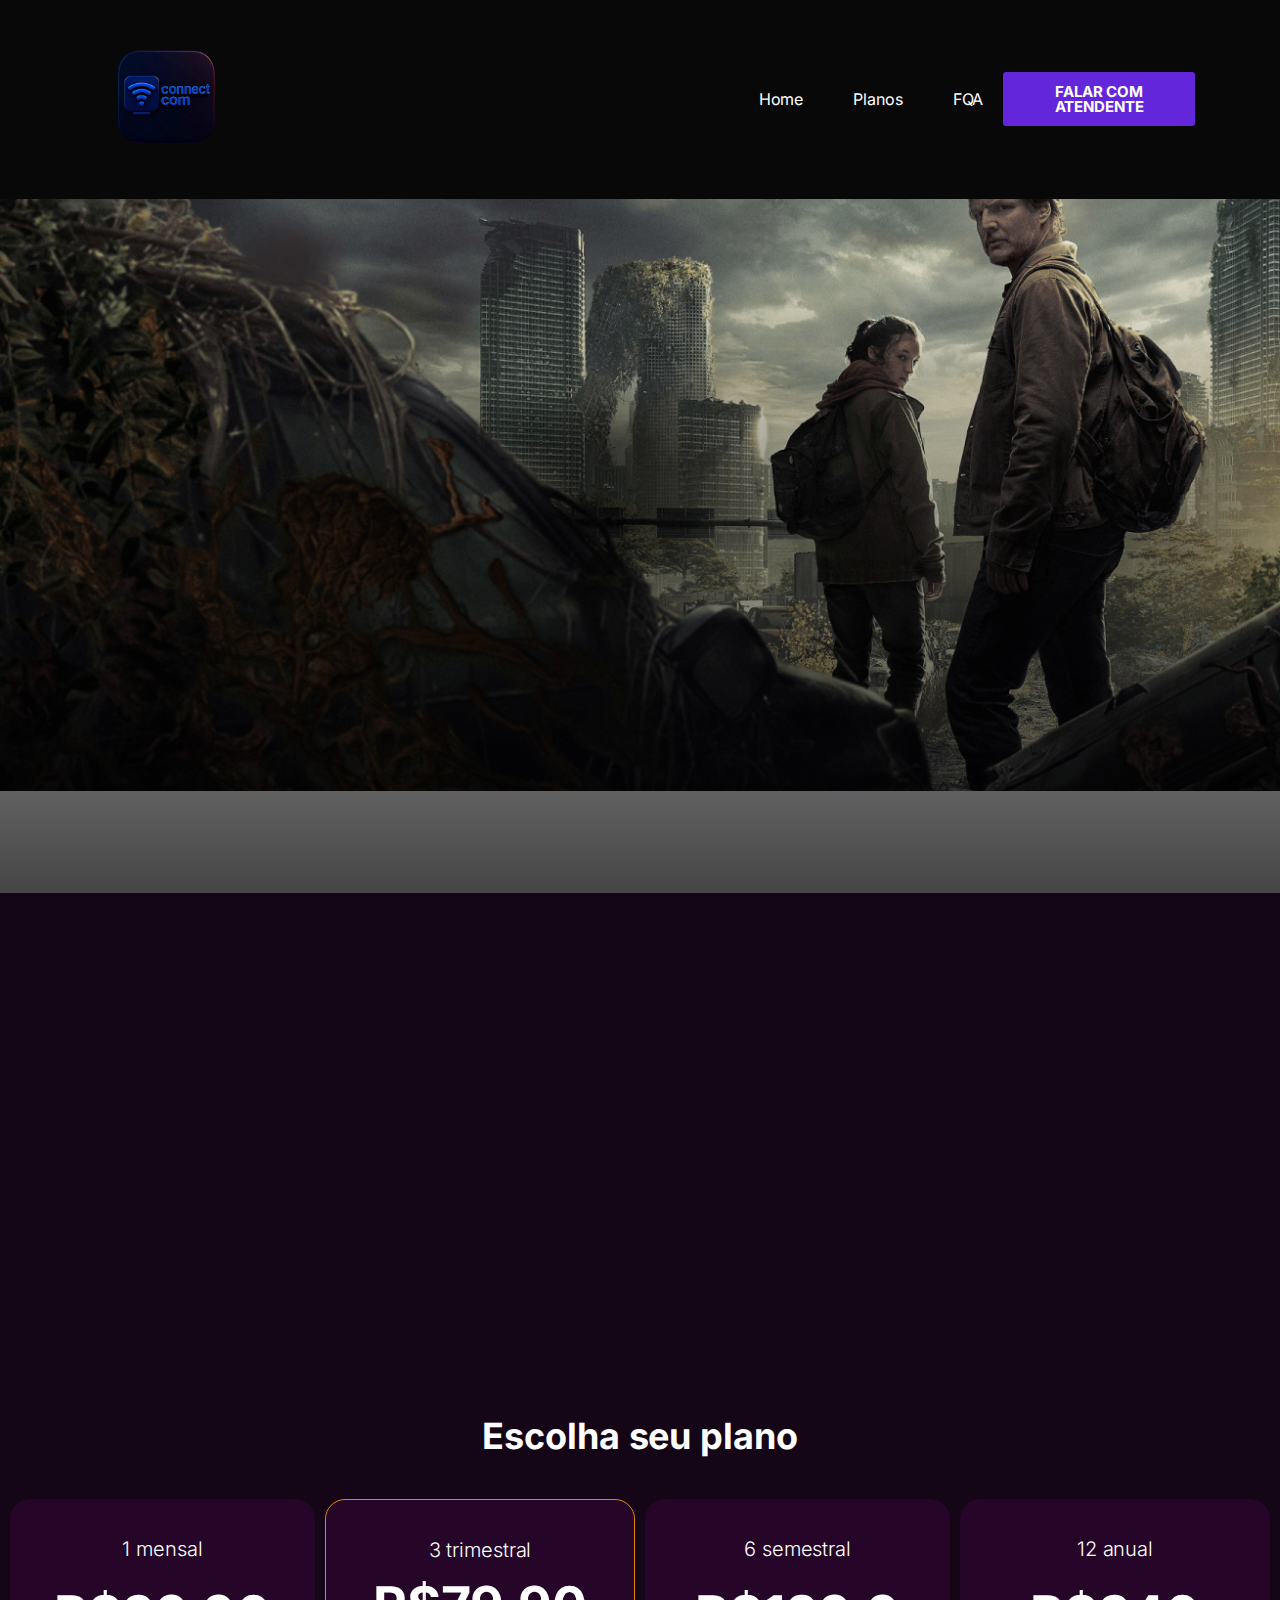
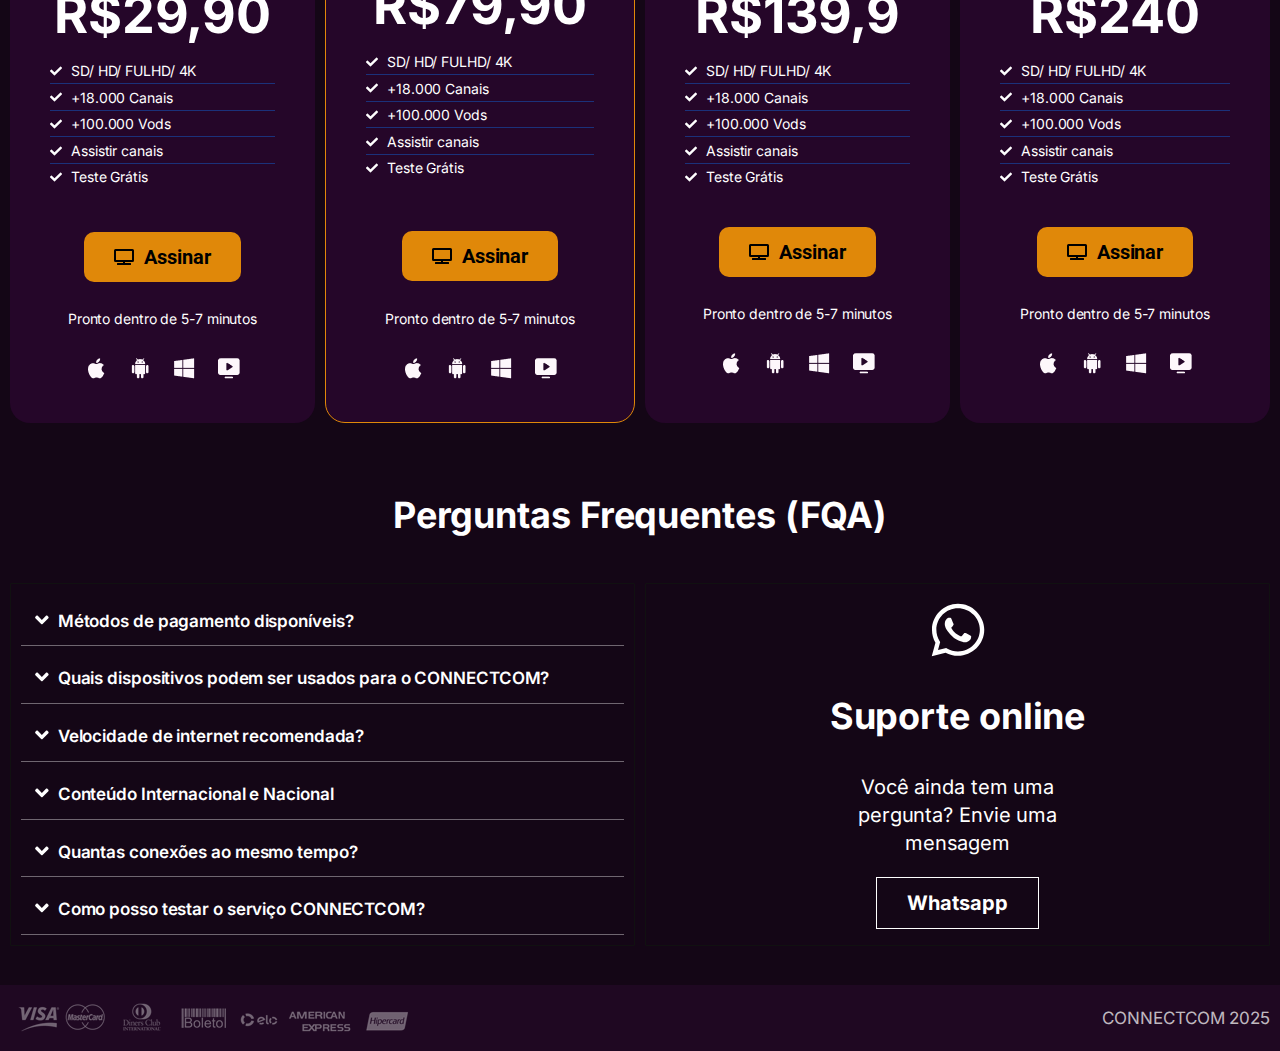
<file: SSS/index.html>
<!DOCTYPE html><html lang="pt-BR"><head>
	<meta charset="UTF-8">
			<title>Connectcom - connectcom</title>
		<meta name="viewport" content="width=device-width, initial-scale=1">
<meta name="robots" content="index, max-snippet:-1, max-image-preview:large, max-video-preview:-1, follow">
	<style>img:is([sizes="auto" i], [sizes^="auto," i]) { contain-intrinsic-size: 3000px 1500px }</style>
	<meta name="google" content="nositelinkssearchbox"><link rel="canonical" href="https://connectcomiptv.com.br/">
<meta name="description" content="Home Planos FQA FALAR COM ATENDENTE CONNECTCOM Premium com mais de 18.000 canais e conteúdo 4K – Assista quando e onde quiser Desfrute da melhor experiência ..."><script type="application/ld+json">{"@context":"https://schema.org","@type":"Organization","name":"","url":"https://connectcomiptv.com.br","logo":"","description":"connectcom"}</script><meta property="og:url" content="https://connectcomiptv.com.br/"><meta property="og:site_name" content="connectcom"><meta property="og:locale" content="pt_BR"><meta property="og:type" content="website"><meta property="og:title" content="Connectcom - connectcom"><meta property="og:description" content="Home Planos FQA FALAR COM ATENDENTE CONNECTCOM Premium com mais de 18.000 canais e conteúdo 4K – Assista quando e onde quiser Desfrute da melhor experiência ..."><meta name="twitter:card" content="summary"><meta name="twitter:locale" content="pt_BR"><meta name="twitter:title" content="Connectcom - connectcom"><meta name="twitter:description" content="Home Planos FQA FALAR COM ATENDENTE CONNECTCOM Premium com mais de 18.000 canais e conteúdo 4K – Assista quando e onde quiser Desfrute da melhor experiência ..."><meta name="twitter:url" content="https://connectcomiptv.com.br/"><meta name="twitter:site" content="@connectcom"><script type="application/javascript" id="pys-version-script">console.log('PixelYourSite Free version 11.1.1');</script>
<title>Connectcom - connectcom</title>
<link rel="alternate" type="application/rss+xml" title="Feed para connectcom »" href="https://connectcomiptv.com.br/feed/">
<link rel="alternate" type="application/rss+xml" title="Feed de comentários para connectcom »" href="https://connectcomiptv.com.br/comments/feed/">
<script>
window._wpemojiSettings = {"baseUrl":"https:\/\/s.w.org\/images\/core\/emoji\/16.0.1\/72x72\/","ext":".png","svgUrl":"https:\/\/s.w.org\/images\/core\/emoji\/16.0.1\/svg\/","svgExt":".svg","source":{"concatemoji":"https:\/\/connectcomiptv.com.br\/wp-includes\/js\/wp-emoji-release.min.js?ver=6.8.2"}};
/*! This file is auto-generated */
!function(s,n){var o,i,e;function c(e){try{var t={supportTests:e,timestamp:(new Date).valueOf()};sessionStorage.setItem(o,JSON.stringify(t))}catch(e){}}function p(e,t,n){e.clearRect(0,0,e.canvas.width,e.canvas.height),e.fillText(t,0,0);var t=new Uint32Array(e.getImageData(0,0,e.canvas.width,e.canvas.height).data),a=(e.clearRect(0,0,e.canvas.width,e.canvas.height),e.fillText(n,0,0),new Uint32Array(e.getImageData(0,0,e.canvas.width,e.canvas.height).data));return t.every(function(e,t){return e===a[t]})}function u(e,t){e.clearRect(0,0,e.canvas.width,e.canvas.height),e.fillText(t,0,0);for(var n=e.getImageData(16,16,1,1),a=0;a<n.data.length;a++)if(0!==n.data[a])return!1;return!0}function f(e,t,n,a){switch(t){case"flag":return n(e,"\ud83c\udff3\ufe0f\u200d\u26a7\ufe0f","\ud83c\udff3\ufe0f\u200b\u26a7\ufe0f")?!1:!n(e,"\ud83c\udde8\ud83c\uddf6","\ud83c\udde8\u200b\ud83c\uddf6")&&!n(e,"\ud83c\udff4\udb40\udc67\udb40\udc62\udb40\udc65\udb40\udc6e\udb40\udc67\udb40\udc7f","\ud83c\udff4\u200b\udb40\udc67\u200b\udb40\udc62\u200b\udb40\udc65\u200b\udb40\udc6e\u200b\udb40\udc67\u200b\udb40\udc7f");case"emoji":return!a(e,"\ud83e\udedf")}return!1}function g(e,t,n,a){var r="undefined"!=typeof WorkerGlobalScope&&self instanceof WorkerGlobalScope?new OffscreenCanvas(300,150):s.createElement("canvas"),o=r.getContext("2d",{willReadFrequently:!0}),i=(o.textBaseline="top",o.font="600 32px Arial",{});return e.forEach(function(e){i[e]=t(o,e,n,a)}),i}function t(e){var t=s.createElement("script");t.src=e,t.defer=!0,s.head.appendChild(t)}"undefined"!=typeof Promise&&(o="wpEmojiSettingsSupports",i=["flag","emoji"],n.supports={everything:!0,everythingExceptFlag:!0},e=new Promise(function(e){s.addEventListener("DOMContentLoaded",e,{once:!0})}),new Promise(function(t){var n=function(){try{var e=JSON.parse(sessionStorage.getItem(o));if("object"==typeof e&&"number"==typeof e.timestamp&&(new Date).valueOf()<e.timestamp+604800&&"object"==typeof e.supportTests)return e.supportTests}catch(e){}return null}();if(!n){if("undefined"!=typeof Worker&&"undefined"!=typeof OffscreenCanvas&&"undefined"!=typeof URL&&URL.createObjectURL&&"undefined"!=typeof Blob)try{var e="postMessage("+g.toString()+"("+[JSON.stringify(i),f.toString(),p.toString(),u.toString()].join(",")+"));",a=new Blob([e],{type:"text/javascript"}),r=new Worker(URL.createObjectURL(a),{name:"wpTestEmojiSupports"});return void(r.onmessage=function(e){c(n=e.data),r.terminate(),t(n)})}catch(e){}c(n=g(i,f,p,u))}t(n)}).then(function(e){for(var t in e)n.supports[t]=e[t],n.supports.everything=n.supports.everything&&n.supports[t],"flag"!==t&&(n.supports.everythingExceptFlag=n.supports.everythingExceptFlag&&n.supports[t]);n.supports.everythingExceptFlag=n.supports.everythingExceptFlag&&!n.supports.flag,n.DOMReady=!1,n.readyCallback=function(){n.DOMReady=!0}}).then(function(){return e}).then(function(){var e;n.supports.everything||(n.readyCallback(),(e=n.source||{}).concatemoji?t(e.concatemoji):e.wpemoji&&e.twemoji&&(t(e.twemoji),t(e.wpemoji)))}))}((window,document),window._wpemojiSettings);
</script>
<style id="wp-emoji-styles-inline-css">

	img.wp-smiley, img.emoji {
		display: inline !important;
		border: none !important;
		box-shadow: none !important;
		height: 1em !important;
		width: 1em !important;
		margin: 0 0.07em !important;
		vertical-align: -0.1em !important;
		background: none !important;
		padding: 0 !important;
	}
</style>
<style id="wp-block-library-inline-css">
:root{--wp-admin-theme-color:#007cba;--wp-admin-theme-color--rgb:0,124,186;--wp-admin-theme-color-darker-10:#006ba1;--wp-admin-theme-color-darker-10--rgb:0,107,161;--wp-admin-theme-color-darker-20:#005a87;--wp-admin-theme-color-darker-20--rgb:0,90,135;--wp-admin-border-width-focus:2px;--wp-block-synced-color:#7a00df;--wp-block-synced-color--rgb:122,0,223;--wp-bound-block-color:var(--wp-block-synced-color)}@media (min-resolution:192dpi){:root{--wp-admin-border-width-focus:1.5px}}.wp-element-button{cursor:pointer}:root{--wp--preset--font-size--normal:16px;--wp--preset--font-size--huge:42px}:root .has-very-light-gray-background-color{background-color:#eee}:root .has-very-dark-gray-background-color{background-color:#313131}:root .has-very-light-gray-color{color:#eee}:root .has-very-dark-gray-color{color:#313131}:root .has-vivid-green-cyan-to-vivid-cyan-blue-gradient-background{background:linear-gradient(135deg,#00d084,#0693e3)}:root .has-purple-crush-gradient-background{background:linear-gradient(135deg,#34e2e4,#4721fb 50%,#ab1dfe)}:root .has-hazy-dawn-gradient-background{background:linear-gradient(135deg,#faaca8,#dad0ec)}:root .has-subdued-olive-gradient-background{background:linear-gradient(135deg,#fafae1,#67a671)}:root .has-atomic-cream-gradient-background{background:linear-gradient(135deg,#fdd79a,#004a59)}:root .has-nightshade-gradient-background{background:linear-gradient(135deg,#330968,#31cdcf)}:root .has-midnight-gradient-background{background:linear-gradient(135deg,#020381,#2874fc)}.has-regular-font-size{font-size:1em}.has-larger-font-size{font-size:2.625em}.has-normal-font-size{font-size:var(--wp--preset--font-size--normal)}.has-huge-font-size{font-size:var(--wp--preset--font-size--huge)}.has-text-align-center{text-align:center}.has-text-align-left{text-align:left}.has-text-align-right{text-align:right}#end-resizable-editor-section{display:none}.aligncenter{clear:both}.items-justified-left{justify-content:flex-start}.items-justified-center{justify-content:center}.items-justified-right{justify-content:flex-end}.items-justified-space-between{justify-content:space-between}.screen-reader-text{border:0;clip-path:inset(50%);height:1px;margin:-1px;overflow:hidden;padding:0;position:absolute;width:1px;word-wrap:normal!important}.screen-reader-text:focus{background-color:#ddd;clip-path:none;color:#444;display:block;font-size:1em;height:auto;left:5px;line-height:normal;padding:15px 23px 14px;text-decoration:none;top:5px;width:auto;z-index:100000}html :where(.has-border-color){border-style:solid}html :where([style*=border-top-color]){border-top-style:solid}html :where([style*=border-right-color]){border-right-style:solid}html :where([style*=border-bottom-color]){border-bottom-style:solid}html :where([style*=border-left-color]){border-left-style:solid}html :where([style*=border-width]){border-style:solid}html :where([style*=border-top-width]){border-top-style:solid}html :where([style*=border-right-width]){border-right-style:solid}html :where([style*=border-bottom-width]){border-bottom-style:solid}html :where([style*=border-left-width]){border-left-style:solid}html :where(img[class*=wp-image-]){height:auto;max-width:100%}:where(figure){margin:0 0 1em}html :where(.is-position-sticky){--wp-admin--admin-bar--position-offset:var(--wp-admin--admin-bar--height,0px)}@media screen and (max-width:600px){html :where(.is-position-sticky){--wp-admin--admin-bar--position-offset:0px}}
</style>
<style id="global-styles-inline-css">
:root{--wp--preset--aspect-ratio--square: 1;--wp--preset--aspect-ratio--4-3: 4/3;--wp--preset--aspect-ratio--3-4: 3/4;--wp--preset--aspect-ratio--3-2: 3/2;--wp--preset--aspect-ratio--2-3: 2/3;--wp--preset--aspect-ratio--16-9: 16/9;--wp--preset--aspect-ratio--9-16: 9/16;--wp--preset--color--black: #000000;--wp--preset--color--cyan-bluish-gray: #abb8c3;--wp--preset--color--white: #ffffff;--wp--preset--color--pale-pink: #f78da7;--wp--preset--color--vivid-red: #cf2e2e;--wp--preset--color--luminous-vivid-orange: #ff6900;--wp--preset--color--luminous-vivid-amber: #fcb900;--wp--preset--color--light-green-cyan: #7bdcb5;--wp--preset--color--vivid-green-cyan: #00d084;--wp--preset--color--pale-cyan-blue: #8ed1fc;--wp--preset--color--vivid-cyan-blue: #0693e3;--wp--preset--color--vivid-purple: #9b51e0;--wp--preset--color--base: #FFFFFF;--wp--preset--color--contrast: #111111;--wp--preset--color--accent-1: #FFEE58;--wp--preset--color--accent-2: #F6CFF4;--wp--preset--color--accent-3: #503AA8;--wp--preset--color--accent-4: #686868;--wp--preset--color--accent-5: #FBFAF3;--wp--preset--color--accent-6: color-mix(in srgb, currentColor 20%, transparent);--wp--preset--gradient--vivid-cyan-blue-to-vivid-purple: linear-gradient(135deg,rgba(6,147,227,1) 0%,rgb(155,81,224) 100%);--wp--preset--gradient--light-green-cyan-to-vivid-green-cyan: linear-gradient(135deg,rgb(122,220,180) 0%,rgb(0,208,130) 100%);--wp--preset--gradient--luminous-vivid-amber-to-luminous-vivid-orange: linear-gradient(135deg,rgba(252,185,0,1) 0%,rgba(255,105,0,1) 100%);--wp--preset--gradient--luminous-vivid-orange-to-vivid-red: linear-gradient(135deg,rgba(255,105,0,1) 0%,rgb(207,46,46) 100%);--wp--preset--gradient--very-light-gray-to-cyan-bluish-gray: linear-gradient(135deg,rgb(238,238,238) 0%,rgb(169,184,195) 100%);--wp--preset--gradient--cool-to-warm-spectrum: linear-gradient(135deg,rgb(74,234,220) 0%,rgb(151,120,209) 20%,rgb(207,42,186) 40%,rgb(238,44,130) 60%,rgb(251,105,98) 80%,rgb(254,248,76) 100%);--wp--preset--gradient--blush-light-purple: linear-gradient(135deg,rgb(255,206,236) 0%,rgb(152,150,240) 100%);--wp--preset--gradient--blush-bordeaux: linear-gradient(135deg,rgb(254,205,165) 0%,rgb(254,45,45) 50%,rgb(107,0,62) 100%);--wp--preset--gradient--luminous-dusk: linear-gradient(135deg,rgb(255,203,112) 0%,rgb(199,81,192) 50%,rgb(65,88,208) 100%);--wp--preset--gradient--pale-ocean: linear-gradient(135deg,rgb(255,245,203) 0%,rgb(182,227,212) 50%,rgb(51,167,181) 100%);--wp--preset--gradient--electric-grass: linear-gradient(135deg,rgb(202,248,128) 0%,rgb(113,206,126) 100%);--wp--preset--gradient--midnight: linear-gradient(135deg,rgb(2,3,129) 0%,rgb(40,116,252) 100%);--wp--preset--font-size--small: 0.875rem;--wp--preset--font-size--medium: clamp(1rem, 1rem + ((1vw - 0.2rem) * 0.196), 1.125rem);--wp--preset--font-size--large: clamp(1.125rem, 1.125rem + ((1vw - 0.2rem) * 0.392), 1.375rem);--wp--preset--font-size--x-large: clamp(1.75rem, 1.75rem + ((1vw - 0.2rem) * 0.392), 2rem);--wp--preset--font-size--xx-large: clamp(2.15rem, 2.15rem + ((1vw - 0.2rem) * 1.333), 3rem);--wp--preset--font-family--manrope: Manrope, sans-serif;--wp--preset--font-family--fira-code: "Fira Code", monospace;--wp--preset--spacing--20: 10px;--wp--preset--spacing--30: 20px;--wp--preset--spacing--40: 30px;--wp--preset--spacing--50: clamp(30px, 5vw, 50px);--wp--preset--spacing--60: clamp(30px, 7vw, 70px);--wp--preset--spacing--70: clamp(50px, 7vw, 90px);--wp--preset--spacing--80: clamp(70px, 10vw, 140px);--wp--preset--shadow--natural: 6px 6px 9px rgba(0, 0, 0, 0.2);--wp--preset--shadow--deep: 12px 12px 50px rgba(0, 0, 0, 0.4);--wp--preset--shadow--sharp: 6px 6px 0px rgba(0, 0, 0, 0.2);--wp--preset--shadow--outlined: 6px 6px 0px -3px rgba(255, 255, 255, 1), 6px 6px rgba(0, 0, 0, 1);--wp--preset--shadow--crisp: 6px 6px 0px rgba(0, 0, 0, 1);}:root { --wp--style--global--content-size: 645px;--wp--style--global--wide-size: 1340px; }:where(body) { margin: 0; }.wp-site-blocks { padding-top: var(--wp--style--root--padding-top); padding-bottom: var(--wp--style--root--padding-bottom); }.has-global-padding { padding-right: var(--wp--style--root--padding-right); padding-left: var(--wp--style--root--padding-left); }.has-global-padding > .alignfull { margin-right: calc(var(--wp--style--root--padding-right) * -1); margin-left: calc(var(--wp--style--root--padding-left) * -1); }.has-global-padding :where(:not(.alignfull.is-layout-flow) > .has-global-padding:not(.wp-block-block, .alignfull)) { padding-right: 0; padding-left: 0; }.has-global-padding :where(:not(.alignfull.is-layout-flow) > .has-global-padding:not(.wp-block-block, .alignfull)) > .alignfull { margin-left: 0; margin-right: 0; }.wp-site-blocks > .alignleft { float: left; margin-right: 2em; }.wp-site-blocks > .alignright { float: right; margin-left: 2em; }.wp-site-blocks > .aligncenter { justify-content: center; margin-left: auto; margin-right: auto; }:where(.wp-site-blocks) > * { margin-block-start: 1.2rem; margin-block-end: 0; }:where(.wp-site-blocks) > :first-child { margin-block-start: 0; }:where(.wp-site-blocks) > :last-child { margin-block-end: 0; }:root { --wp--style--block-gap: 1.2rem; }:root :where(.is-layout-flow) > :first-child{margin-block-start: 0;}:root :where(.is-layout-flow) > :last-child{margin-block-end: 0;}:root :where(.is-layout-flow) > *{margin-block-start: 1.2rem;margin-block-end: 0;}:root :where(.is-layout-constrained) > :first-child{margin-block-start: 0;}:root :where(.is-layout-constrained) > :last-child{margin-block-end: 0;}:root :where(.is-layout-constrained) > *{margin-block-start: 1.2rem;margin-block-end: 0;}:root :where(.is-layout-flex){gap: 1.2rem;}:root :where(.is-layout-grid){gap: 1.2rem;}.is-layout-flow > .alignleft{float: left;margin-inline-start: 0;margin-inline-end: 2em;}.is-layout-flow > .alignright{float: right;margin-inline-start: 2em;margin-inline-end: 0;}.is-layout-flow > .aligncenter{margin-left: auto !important;margin-right: auto !important;}.is-layout-constrained > .alignleft{float: left;margin-inline-start: 0;margin-inline-end: 2em;}.is-layout-constrained > .alignright{float: right;margin-inline-start: 2em;margin-inline-end: 0;}.is-layout-constrained > .aligncenter{margin-left: auto !important;margin-right: auto !important;}.is-layout-constrained > :where(:not(.alignleft):not(.alignright):not(.alignfull)){max-width: var(--wp--style--global--content-size);margin-left: auto !important;margin-right: auto !important;}.is-layout-constrained > .alignwide{max-width: var(--wp--style--global--wide-size);}body .is-layout-flex{display: flex;}.is-layout-flex{flex-wrap: wrap;align-items: center;}.is-layout-flex > :is(*, div){margin: 0;}body .is-layout-grid{display: grid;}.is-layout-grid > :is(*, div){margin: 0;}body{background-color: var(--wp--preset--color--base);color: var(--wp--preset--color--contrast);font-family: var(--wp--preset--font-family--manrope);font-size: var(--wp--preset--font-size--large);font-weight: 300;letter-spacing: -0.1px;line-height: 1.4;--wp--style--root--padding-top: 0px;--wp--style--root--padding-right: var(--wp--preset--spacing--50);--wp--style--root--padding-bottom: 0px;--wp--style--root--padding-left: var(--wp--preset--spacing--50);}a:where(:not(.wp-element-button)){color: currentColor;text-decoration: underline;}:root :where(a:where(:not(.wp-element-button)):hover){text-decoration: none;}h1, h2, h3, h4, h5, h6{font-weight: 400;letter-spacing: -0.1px;line-height: 1.125;}h1{font-size: var(--wp--preset--font-size--xx-large);}h2{font-size: var(--wp--preset--font-size--x-large);}h3{font-size: var(--wp--preset--font-size--large);}h4{font-size: var(--wp--preset--font-size--medium);}h5{font-size: var(--wp--preset--font-size--small);letter-spacing: 0.5px;}h6{font-size: var(--wp--preset--font-size--small);font-weight: 700;letter-spacing: 1.4px;text-transform: uppercase;}:root :where(.wp-element-button, .wp-block-button__link){background-color: var(--wp--preset--color--contrast);border-width: 0;color: var(--wp--preset--color--base);font-family: inherit;font-size: var(--wp--preset--font-size--medium);line-height: inherit;padding-top: 1rem;padding-right: 2.25rem;padding-bottom: 1rem;padding-left: 2.25rem;text-decoration: none;}:root :where(.wp-element-button:hover, .wp-block-button__link:hover){background-color: color-mix(in srgb, var(--wp--preset--color--contrast) 85%, transparent);border-color: transparent;color: var(--wp--preset--color--base);}:root :where(.wp-element-button:focus, .wp-block-button__link:focus){outline-color: var(--wp--preset--color--accent-4);outline-offset: 2px;}:root :where(.wp-element-caption, .wp-block-audio figcaption, .wp-block-embed figcaption, .wp-block-gallery figcaption, .wp-block-image figcaption, .wp-block-table figcaption, .wp-block-video figcaption){font-size: var(--wp--preset--font-size--small);line-height: 1.4;}.has-black-color{color: var(--wp--preset--color--black) !important;}.has-cyan-bluish-gray-color{color: var(--wp--preset--color--cyan-bluish-gray) !important;}.has-white-color{color: var(--wp--preset--color--white) !important;}.has-pale-pink-color{color: var(--wp--preset--color--pale-pink) !important;}.has-vivid-red-color{color: var(--wp--preset--color--vivid-red) !important;}.has-luminous-vivid-orange-color{color: var(--wp--preset--color--luminous-vivid-orange) !important;}.has-luminous-vivid-amber-color{color: var(--wp--preset--color--luminous-vivid-amber) !important;}.has-light-green-cyan-color{color: var(--wp--preset--color--light-green-cyan) !important;}.has-vivid-green-cyan-color{color: var(--wp--preset--color--vivid-green-cyan) !important;}.has-pale-cyan-blue-color{color: var(--wp--preset--color--pale-cyan-blue) !important;}.has-vivid-cyan-blue-color{color: var(--wp--preset--color--vivid-cyan-blue) !important;}.has-vivid-purple-color{color: var(--wp--preset--color--vivid-purple) !important;}.has-base-color{color: var(--wp--preset--color--base) !important;}.has-contrast-color{color: var(--wp--preset--color--contrast) !important;}.has-accent-1-color{color: var(--wp--preset--color--accent-1) !important;}.has-accent-2-color{color: var(--wp--preset--color--accent-2) !important;}.has-accent-3-color{color: var(--wp--preset--color--accent-3) !important;}.has-accent-4-color{color: var(--wp--preset--color--accent-4) !important;}.has-accent-5-color{color: var(--wp--preset--color--accent-5) !important;}.has-accent-6-color{color: var(--wp--preset--color--accent-6) !important;}.has-black-background-color{background-color: var(--wp--preset--color--black) !important;}.has-cyan-bluish-gray-background-color{background-color: var(--wp--preset--color--cyan-bluish-gray) !important;}.has-white-background-color{background-color: var(--wp--preset--color--white) !important;}.has-pale-pink-background-color{background-color: var(--wp--preset--color--pale-pink) !important;}.has-vivid-red-background-color{background-color: var(--wp--preset--color--vivid-red) !important;}.has-luminous-vivid-orange-background-color{background-color: var(--wp--preset--color--luminous-vivid-orange) !important;}.has-luminous-vivid-amber-background-color{background-color: var(--wp--preset--color--luminous-vivid-amber) !important;}.has-light-green-cyan-background-color{background-color: var(--wp--preset--color--light-green-cyan) !important;}.has-vivid-green-cyan-background-color{background-color: var(--wp--preset--color--vivid-green-cyan) !important;}.has-pale-cyan-blue-background-color{background-color: var(--wp--preset--color--pale-cyan-blue) !important;}.has-vivid-cyan-blue-background-color{background-color: var(--wp--preset--color--vivid-cyan-blue) !important;}.has-vivid-purple-background-color{background-color: var(--wp--preset--color--vivid-purple) !important;}.has-base-background-color{background-color: var(--wp--preset--color--base) !important;}.has-contrast-background-color{background-color: var(--wp--preset--color--contrast) !important;}.has-accent-1-background-color{background-color: var(--wp--preset--color--accent-1) !important;}.has-accent-2-background-color{background-color: var(--wp--preset--color--accent-2) !important;}.has-accent-3-background-color{background-color: var(--wp--preset--color--accent-3) !important;}.has-accent-4-background-color{background-color: var(--wp--preset--color--accent-4) !important;}.has-accent-5-background-color{background-color: var(--wp--preset--color--accent-5) !important;}.has-accent-6-background-color{background-color: var(--wp--preset--color--accent-6) !important;}.has-black-border-color{border-color: var(--wp--preset--color--black) !important;}.has-cyan-bluish-gray-border-color{border-color: var(--wp--preset--color--cyan-bluish-gray) !important;}.has-white-border-color{border-color: var(--wp--preset--color--white) !important;}.has-pale-pink-border-color{border-color: var(--wp--preset--color--pale-pink) !important;}.has-vivid-red-border-color{border-color: var(--wp--preset--color--vivid-red) !important;}.has-luminous-vivid-orange-border-color{border-color: var(--wp--preset--color--luminous-vivid-orange) !important;}.has-luminous-vivid-amber-border-color{border-color: var(--wp--preset--color--luminous-vivid-amber) !important;}.has-light-green-cyan-border-color{border-color: var(--wp--preset--color--light-green-cyan) !important;}.has-vivid-green-cyan-border-color{border-color: var(--wp--preset--color--vivid-green-cyan) !important;}.has-pale-cyan-blue-border-color{border-color: var(--wp--preset--color--pale-cyan-blue) !important;}.has-vivid-cyan-blue-border-color{border-color: var(--wp--preset--color--vivid-cyan-blue) !important;}.has-vivid-purple-border-color{border-color: var(--wp--preset--color--vivid-purple) !important;}.has-base-border-color{border-color: var(--wp--preset--color--base) !important;}.has-contrast-border-color{border-color: var(--wp--preset--color--contrast) !important;}.has-accent-1-border-color{border-color: var(--wp--preset--color--accent-1) !important;}.has-accent-2-border-color{border-color: var(--wp--preset--color--accent-2) !important;}.has-accent-3-border-color{border-color: var(--wp--preset--color--accent-3) !important;}.has-accent-4-border-color{border-color: var(--wp--preset--color--accent-4) !important;}.has-accent-5-border-color{border-color: var(--wp--preset--color--accent-5) !important;}.has-accent-6-border-color{border-color: var(--wp--preset--color--accent-6) !important;}.has-vivid-cyan-blue-to-vivid-purple-gradient-background{background: var(--wp--preset--gradient--vivid-cyan-blue-to-vivid-purple) !important;}.has-light-green-cyan-to-vivid-green-cyan-gradient-background{background: var(--wp--preset--gradient--light-green-cyan-to-vivid-green-cyan) !important;}.has-luminous-vivid-amber-to-luminous-vivid-orange-gradient-background{background: var(--wp--preset--gradient--luminous-vivid-amber-to-luminous-vivid-orange) !important;}.has-luminous-vivid-orange-to-vivid-red-gradient-background{background: var(--wp--preset--gradient--luminous-vivid-orange-to-vivid-red) !important;}.has-very-light-gray-to-cyan-bluish-gray-gradient-background{background: var(--wp--preset--gradient--very-light-gray-to-cyan-bluish-gray) !important;}.has-cool-to-warm-spectrum-gradient-background{background: var(--wp--preset--gradient--cool-to-warm-spectrum) !important;}.has-blush-light-purple-gradient-background{background: var(--wp--preset--gradient--blush-light-purple) !important;}.has-blush-bordeaux-gradient-background{background: var(--wp--preset--gradient--blush-bordeaux) !important;}.has-luminous-dusk-gradient-background{background: var(--wp--preset--gradient--luminous-dusk) !important;}.has-pale-ocean-gradient-background{background: var(--wp--preset--gradient--pale-ocean) !important;}.has-electric-grass-gradient-background{background: var(--wp--preset--gradient--electric-grass) !important;}.has-midnight-gradient-background{background: var(--wp--preset--gradient--midnight) !important;}.has-small-font-size{font-size: var(--wp--preset--font-size--small) !important;}.has-medium-font-size{font-size: var(--wp--preset--font-size--medium) !important;}.has-large-font-size{font-size: var(--wp--preset--font-size--large) !important;}.has-x-large-font-size{font-size: var(--wp--preset--font-size--x-large) !important;}.has-xx-large-font-size{font-size: var(--wp--preset--font-size--xx-large) !important;}.has-manrope-font-family{font-family: var(--wp--preset--font-family--manrope) !important;}.has-fira-code-font-family{font-family: var(--wp--preset--font-family--fira-code) !important;}
</style>
<style id="wp-block-template-skip-link-inline-css">

		.skip-link.screen-reader-text {
			border: 0;
			clip-path: inset(50%);
			height: 1px;
			margin: -1px;
			overflow: hidden;
			padding: 0;
			position: absolute !important;
			width: 1px;
			word-wrap: normal !important;
		}

		.skip-link.screen-reader-text:focus {
			background-color: #eee;
			clip-path: none;
			color: #444;
			display: block;
			font-size: 1em;
			height: auto;
			left: 5px;
			line-height: normal;
			padding: 15px 23px 14px;
			text-decoration: none;
			top: 5px;
			width: auto;
			z-index: 100000;
		}
</style>
<link rel="stylesheet" id="twentytwentyfive-style-css" href="css/style.css" media="all">
<link rel="stylesheet" id="elementor-frontend-css" href="css/frontend.min.css" media="all">
<link rel="stylesheet" id="elementor-post-7-css" href="css/post-7.css" media="all">
<link rel="stylesheet" id="elementor-pro-css" href="css/frontend.min_1.css" media="all">
<link rel="stylesheet" id="widget-image-css" href="css/widget-image.min.css" media="all">
<link rel="stylesheet" id="widget-icon-list-css" href="css/widget-icon-list.min.css" media="all">
<link rel="stylesheet" id="e-animation-fadeIn-css" href="css/fadeIn.min.css" media="all">
<link rel="stylesheet" id="widget-heading-css" href="css/widget-heading.min.css" media="all">
<link rel="stylesheet" id="e-animation-fadeInUp-css" href="css/fadeInUp.min.css" media="all">
<link rel="stylesheet" id="swiper-css" href="css/swiper.min.css" media="all">
<link rel="stylesheet" id="e-swiper-css" href="css/e-swiper.min.css" media="all">
<link rel="stylesheet" id="widget-image-carousel-css" href="css/widget-image-carousel.min.css" media="all">
<link rel="stylesheet" id="e-animation-slideInRight-css" href="css/slideInRight.min.css" media="all">
<link rel="stylesheet" id="widget-image-box-css" href="css/widget-image-box.min.css" media="all">
<link rel="stylesheet" id="e-animation-zoomIn-css" href="css/zoomIn.min.css" media="all">
<link rel="stylesheet" id="widget-menu-anchor-css" href="css/widget-menu-anchor.min.css" media="all">
<link rel="stylesheet" id="e-animation-grow-css" href="css/e-animation-grow.min.css" media="all">
<link rel="stylesheet" id="widget-toggle-css" href="css/widget-toggle.min.css" media="all">
<link rel="stylesheet" id="widget-icon-box-css" href="css/widget-icon-box.min.css" media="all">
<link rel="stylesheet" id="elementor-post-262-css" href="css/post-262.css" media="all">
<link rel="stylesheet" id="elementor-gf-local-roboto-css" href="css/roboto.css" media="all">
<link rel="stylesheet" id="elementor-gf-local-robotoslab-css" href="css/robotoslab.css" media="all">
<link rel="stylesheet" id="elementor-gf-local-inter-css" href="css/inter.css" media="all">
<script id="jquery-core-js-extra">
var pysFacebookRest = {"restApiUrl":"https:\/\/connectcomiptv.com.br\/wp-json\/pys-facebook\/v1\/event","debug":""};
</script>
<script src="js/jquery.min.js" id="jquery-core-js"></script>
<script src="js/jquery-migrate.min.js" id="jquery-migrate-js"></script>
<script src="js/jquery.bind-first-0.2.3.min.js" id="jquery-bind-first-js"></script>
<script src="js/js.cookie-2.1.3.min.js" id="js-cookie-pys-js"></script>
<script src="js/tld.min.js" id="js-tld-js"></script>
<script id="pys-js-extra">
var pysOptions = {"staticEvents":{"facebook":{"init_event":[{"delay":0,"type":"static","ajaxFire":false,"name":"PageView","pixelIds":["662540619574569"],"eventID":"3d7bf7b3-0288-4755-b20d-65c94f4551a6","params":{"page_title":"Connectcom","post_type":"page","post_id":262,"plugin":"PixelYourSite","user_role":"guest","event_url":"connectcomiptv.com.br\/"},"e_id":"init_event","ids":[],"hasTimeWindow":false,"timeWindow":0,"woo_order":"","edd_order":""}]}},"dynamicEvents":[],"triggerEvents":[],"triggerEventTypes":[],"facebook":{"pixelIds":["662540619574569"],"advancedMatching":[],"advancedMatchingEnabled":true,"removeMetadata":true,"wooVariableAsSimple":false,"serverApiEnabled":true,"wooCRSendFromServer":false,"send_external_id":null,"enabled_medical":false,"do_not_track_medical_param":["event_url","post_title","page_title","landing_page","content_name","categories","category_name","tags"],"meta_ldu":false},"debug":"","siteUrl":"https:\/\/connectcomiptv.com.br","ajaxUrl":"https:\/\/connectcomiptv.com.br\/wp-admin\/admin-ajax.php","ajax_event":"f360a65738","enable_remove_download_url_param":"1","cookie_duration":"7","last_visit_duration":"60","enable_success_send_form":"","ajaxForServerEvent":"1","ajaxForServerStaticEvent":"1","useSendBeacon":"1","send_external_id":"1","external_id_expire":"180","track_cookie_for_subdomains":"1","google_consent_mode":"1","gdpr":{"ajax_enabled":false,"all_disabled_by_api":false,"facebook_disabled_by_api":false,"analytics_disabled_by_api":false,"google_ads_disabled_by_api":false,"pinterest_disabled_by_api":false,"bing_disabled_by_api":false,"externalID_disabled_by_api":false,"facebook_prior_consent_enabled":true,"analytics_prior_consent_enabled":true,"google_ads_prior_consent_enabled":null,"pinterest_prior_consent_enabled":true,"bing_prior_consent_enabled":true,"cookiebot_integration_enabled":false,"cookiebot_facebook_consent_category":"marketing","cookiebot_analytics_consent_category":"statistics","cookiebot_tiktok_consent_category":"marketing","cookiebot_google_ads_consent_category":"marketing","cookiebot_pinterest_consent_category":"marketing","cookiebot_bing_consent_category":"marketing","consent_magic_integration_enabled":false,"real_cookie_banner_integration_enabled":false,"cookie_notice_integration_enabled":false,"cookie_law_info_integration_enabled":false,"analytics_storage":{"enabled":true,"value":"granted","filter":false},"ad_storage":{"enabled":true,"value":"granted","filter":false},"ad_user_data":{"enabled":true,"value":"granted","filter":false},"ad_personalization":{"enabled":true,"value":"granted","filter":false}},"cookie":{"disabled_all_cookie":false,"disabled_start_session_cookie":false,"disabled_advanced_form_data_cookie":false,"disabled_landing_page_cookie":false,"disabled_first_visit_cookie":false,"disabled_trafficsource_cookie":false,"disabled_utmTerms_cookie":false,"disabled_utmId_cookie":false},"tracking_analytics":{"TrafficSource":"direct","TrafficLanding":"undefined","TrafficUtms":[],"TrafficUtmsId":[]},"GATags":{"ga_datalayer_type":"default","ga_datalayer_name":"dataLayerPYS"},"woo":{"enabled":false},"edd":{"enabled":false},"cache_bypass":"1758660069"};
</script>
<script src="js/public.js" id="pys-js"></script>
<link rel="https://api.w.org/" href="https://connectcomiptv.com.br/wp-json/"><link rel="alternate" title="JSON" type="application/json" href="https://connectcomiptv.com.br/wp-json/wp/v2/pages/262"><link rel="EditURI" type="application/rsd+xml" title="RSD" href="https://connectcomiptv.com.br/xmlrpc.php?rsd">
<meta name="generator" content="WordPress 6.8.2">
<link rel="shortlink" href="https://connectcomiptv.com.br/">
<link rel="alternate" title="oEmbed (JSON)" type="application/json+oembed" href="https://connectcomiptv.com.br/wp-json/oembed/1.0/embed?url=https%3A%2F%2Fconnectcomiptv.com.br%2F">
<link rel="alternate" title="oEmbed (XML)" type="text/xml+oembed" href="https://connectcomiptv.com.br/wp-json/oembed/1.0/embed?url=https%3A%2F%2Fconnectcomiptv.com.br%2F&format=xml">
<meta name="generator" content="Elementor 3.32.2; features: e_font_icon_svg, additional_custom_breakpoints; settings: css_print_method-external, google_font-enabled, font_display-swap">
			<style>
				.e-con.e-parent:nth-of-type(n+4):not(.e-lazyloaded):not(.e-no-lazyload),
				.e-con.e-parent:nth-of-type(n+4):not(.e-lazyloaded):not(.e-no-lazyload) * {
					background-image: none !important;
				}
				@media screen and (max-height: 1024px) {
					.e-con.e-parent:nth-of-type(n+3):not(.e-lazyloaded):not(.e-no-lazyload),
					.e-con.e-parent:nth-of-type(n+3):not(.e-lazyloaded):not(.e-no-lazyload) * {
						background-image: none !important;
					}
				}
				@media screen and (max-height: 640px) {
					.e-con.e-parent:nth-of-type(n+2):not(.e-lazyloaded):not(.e-no-lazyload),
					.e-con.e-parent:nth-of-type(n+2):not(.e-lazyloaded):not(.e-no-lazyload) * {
						background-image: none !important;
					}
				}
			</style>
			<style class="wp-fonts-local">
@font-face{font-family:Manrope;font-style:normal;font-weight:200 800;font-display:fallback;src:url('fonts/Manrope-VariableFont_wght.woff2') format('woff2');}
@font-face{font-family:"Fira Code";font-style:normal;font-weight:300 700;font-display:fallback;src:url('fonts/FiraCode-VariableFont_wght.woff2') format('woff2');}
</style>
	<meta name="viewport" content="width=device-width, initial-scale=1.0, viewport-fit=cover"><script src="js/wp-emoji-release.min.js" defer=""></script></head>
<body class="home wp-singular page-template page-template-elementor_canvas page page-id-262 wp-embed-responsive wp-theme-twentytwentyfive elementor-default elementor-template-canvas elementor-kit-7 elementor-page elementor-page-262">
			<div data-elementor-type="wp-page" data-elementor-id="262" class="elementor elementor-262" data-elementor-post-type="page">
						<section class="elementor-section elementor-top-section elementor-element elementor-element-3a97c974 elementor-section-boxed elementor-section-height-default elementor-section-height-default" data-id="3a97c974" data-element_type="section" data-settings="{" background_background":"classic"}"="">
						<div class="elementor-container elementor-column-gap-default">
					<div class="elementor-column elementor-col-33 elementor-top-column elementor-element elementor-element-27833d9f" data-id="27833d9f" data-element_type="column">
			<div class="elementor-widget-wrap elementor-element-populated">
						<div class="elementor-element elementor-element-670dea6b elementor-widget elementor-widget-image" data-id="670dea6b" data-element_type="widget" data-widget_type="image.default">
				<div class="elementor-widget-container">
																<a href="https://connectcomiptv.com.br">
							<img fetchpriority="high" decoding="async" width="1024" height="1024" src="images/photo_2025-08-31_00-07-19-Photoroom.png" class="attachment-full size-full wp-image-404" alt="" srcset="images/photo_2025-08-31_00-07-19-Photoroom.png 1024w, images/photo_2025-08-31_00-07-19-Photoroom-300x300.png 300w, images/photo_2025-08-31_00-07-19-Photoroom-150x150.png 150w, images/photo_2025-08-31_00-07-19-Photoroom-768x768.png 768w" sizes="(max-width: 1024px) 100vw, 1024px">								</a>
															</div>
				</div>
					</div>
		</div>
				<div class="elementor-column elementor-col-33 elementor-top-column elementor-element elementor-element-a1e12ab elementor-hidden-mobile" data-id="a1e12ab" data-element_type="column" data-settings="{" background_background":"classic"}"="">
			<div class="elementor-widget-wrap elementor-element-populated">
						<div class="elementor-element elementor-element-175291a8 elementor-icon-list--layout-inline elementor-align-right elementor-widget__width-initial elementor-list-item-link-full_width elementor-widget elementor-widget-icon-list" data-id="175291a8" data-element_type="widget" data-widget_type="icon-list.default">
				<div class="elementor-widget-container">
							<ul class="elementor-icon-list-items elementor-inline-items">
							<li class="elementor-icon-list-item elementor-inline-item">
											<a href="#">

											<span class="elementor-icon-list-text">Home</span>
											</a>
									</li>
								<li class="elementor-icon-list-item elementor-inline-item">
											<a href="#planos">

											<span class="elementor-icon-list-text">Planos</span>
											</a>
									</li>
								<li class="elementor-icon-list-item elementor-inline-item">
											<a href="#FQA">

											<span class="elementor-icon-list-text">FQA</span>
											</a>
									</li>
						</ul>
						</div>
				</div>
					</div>
		</div>
				<div class="elementor-column elementor-col-33 elementor-top-column elementor-element elementor-element-aeacaa3" data-id="aeacaa3" data-element_type="column">
			<div class="elementor-widget-wrap elementor-element-populated">
						<div class="elementor-element elementor-element-3b4d5d9d elementor-align-right elementor-widget__width-initial elementor-widget-mobile__width-initial elementor-widget elementor-widget-button" data-id="3b4d5d9d" data-element_type="widget" data-widget_type="button.default">
				<div class="elementor-widget-container">
									<div class="elementor-button-wrapper">
					<a class="elementor-button elementor-button-link elementor-size-sm" href="https://wa.me/5534997254517?text=Ol%C3%A1%21%20Quero%20Falar%20Com%20Um%20Atendente">
						<span class="elementor-button-content-wrapper">
									<span class="elementor-button-text">FALAR COM ATENDENTE</span>
					</span>
					</a>
				</div>
								</div>
				</div>
					</div>
		</div>
					</div>
		</section>
				<section class="elementor-section elementor-top-section elementor-element elementor-element-3a635edf elementor-section-boxed elementor-section-height-default elementor-section-height-default" data-id="3a635edf" data-element_type="section" data-settings="{" background_background":"classic"}"="">
							<div class="elementor-background-overlay"></div>
							<div class="elementor-container elementor-column-gap-default">
					<div class="elementor-column elementor-col-100 elementor-top-column elementor-element elementor-element-1595f63c" data-id="1595f63c" data-element_type="column">
			<div class="elementor-widget-wrap elementor-element-populated">
						<section class="elementor-section elementor-inner-section elementor-element elementor-element-46ec5bba elementor-section-boxed elementor-section-height-default elementor-section-height-default" data-id="46ec5bba" data-element_type="section">
						<div class="elementor-container elementor-column-gap-default">
					<div class="elementor-column elementor-col-50 elementor-inner-column elementor-element elementor-element-64c18b72" data-id="64c18b72" data-element_type="column">
			<div class="elementor-widget-wrap elementor-element-populated">
						<div class="elementor-element elementor-element-fa1578b elementor-invisible elementor-widget elementor-widget-heading" data-id="fa1578b" data-element_type="widget" data-settings="{" _animation":"fadein"}"="" data-widget_type="heading.default">
				<div class="elementor-widget-container">
					<h2 class="elementor-heading-title elementor-size-default">CONNECTCOM Premium com mais de 18.000 canais e conteúdo 4K – Assista quando e onde quiser</h2>				</div>
				</div>
				<div class="elementor-element elementor-element-d69fcc2 elementor-invisible elementor-widget elementor-widget-heading" data-id="d69fcc2" data-element_type="widget" data-settings="{" _animation":"fadein"}"="" data-widget_type="heading.default">
				<div class="elementor-widget-container">
					<h2 class="elementor-heading-title elementor-size-default">Desfrute da melhor experiência em CONNECTCOM com qualidade 4K, acesso ilimitado em todos os dispositivos e mais de 18.000 canais ao vivo e 88.000 vídeos sob demanda. Confiabilidade total com 100% de uptime!</h2>				</div>
				</div>
				<div class="elementor-element elementor-element-2d5b7ccb elementor-align-left elementor-mobile-align-center elementor-widget__width-initial elementor-invisible elementor-widget elementor-widget-button" data-id="2d5b7ccb" data-element_type="widget" data-settings="{" _animation":"fadein"}"="" data-widget_type="button.default">
				<div class="elementor-widget-container">
									<div class="elementor-button-wrapper">
					<a class="elementor-button elementor-button-link elementor-size-sm" href="https://wa.me/5534997254517?text=Ol%C3%A1%21%20Quero%20testar%20o%20serviço%20">
						<span class="elementor-button-content-wrapper">
									<span class="elementor-button-text">TESTAR SERVIÇO</span>
					</span>
					</a>
				</div>
								</div>
				</div>
					</div>
		</div>
				<div class="elementor-column elementor-col-50 elementor-inner-column elementor-element elementor-element-119fa51d" data-id="119fa51d" data-element_type="column">
			<div class="elementor-widget-wrap">
							</div>
		</div>
					</div>
		</section>
				<div class="elementor-element elementor-element-6c320460 elementor-invisible elementor-widget elementor-widget-image-carousel" data-id="6c320460" data-element_type="widget" data-settings="{" slides_to_show":"6","slides_to_show_mobile":"3","slides_to_scroll":"3","navigation":"none","lazyload":"yes","pause_on_hover":"no","_animation":"fadeinup","autoplay":"yes","pause_on_interaction":"yes","autoplay_speed":5000,"infinite":"yes","speed":500}"="" data-widget_type="image-carousel.default">
				<div class="elementor-widget-container">
							<div class="elementor-image-carousel-wrapper swiper" role="region" aria-roledescription="carousel" aria-label="Carrossel de imagens" dir="ltr">
			<div class="elementor-image-carousel swiper-wrapper swiper-image-stretch" aria-live="off">
								<div class="swiper-slide" role="group" aria-roledescription="slide" aria-label="1 de 14"><figure class="swiper-slide-inner"><img class="swiper-slide-image swiper-lazy" data-src="https://connectcomiptv.com.br/wp-content/uploads/2025/08/brand_item13-150x46-1-1.png" alt="brand_item13-150x46-1-1.png"><div class="swiper-lazy-preloader"></div></figure></div><div class="swiper-slide" role="group" aria-roledescription="slide" aria-label="2 de 14"><figure class="swiper-slide-inner"><img class="swiper-slide-image swiper-lazy" data-src="https://connectcomiptv.com.br/wp-content/uploads/2025/08/brand_item06-150x46-1-1.png" alt="brand_item06-150x46-1-1.png"><div class="swiper-lazy-preloader"></div></figure></div><div class="swiper-slide" role="group" aria-roledescription="slide" aria-label="3 de 14"><figure class="swiper-slide-inner"><img class="swiper-slide-image swiper-lazy" data-src="https://connectcomiptv.com.br/wp-content/uploads/2025/08/brand_item18-150x46-1-1.png" alt="brand_item18-150x46-1-1.png"><div class="swiper-lazy-preloader"></div></figure></div><div class="swiper-slide" role="group" aria-roledescription="slide" aria-label="4 de 14"><figure class="swiper-slide-inner"><img class="swiper-slide-image swiper-lazy" data-src="https://connectcomiptv.com.br/wp-content/uploads/2025/08/brand_item21-150x46-1-1.png" alt="brand_item21-150x46-1-1.png"><div class="swiper-lazy-preloader"></div></figure></div><div class="swiper-slide" role="group" aria-roledescription="slide" aria-label="5 de 14"><figure class="swiper-slide-inner"><img class="swiper-slide-image swiper-lazy" data-src="https://connectcomiptv.com.br/wp-content/uploads/2025/08/brand_item15-150x46-1-1.png" alt="brand_item15-150x46-1-1.png"><div class="swiper-lazy-preloader"></div></figure></div><div class="swiper-slide" role="group" aria-roledescription="slide" aria-label="6 de 14"><figure class="swiper-slide-inner"><img class="swiper-slide-image swiper-lazy" data-src="https://connectcomiptv.com.br/wp-content/uploads/2025/08/brand_item16-150x46-1-1.png" alt="brand_item16-150x46-1-1.png"><div class="swiper-lazy-preloader"></div></figure></div><div class="swiper-slide" role="group" aria-roledescription="slide" aria-label="7 de 14"><figure class="swiper-slide-inner"><img class="swiper-slide-image swiper-lazy" data-src="https://connectcomiptv.com.br/wp-content/uploads/2025/08/brand_item14-150x46-1-1.png" alt="brand_item14-150x46-1-1.png"><div class="swiper-lazy-preloader"></div></figure></div><div class="swiper-slide" role="group" aria-roledescription="slide" aria-label="8 de 14"><figure class="swiper-slide-inner"><img class="swiper-slide-image swiper-lazy" data-src="https://connectcomiptv.com.br/wp-content/uploads/2025/08/brand_item11-1.png" alt="brand_item11-1.png"><div class="swiper-lazy-preloader"></div></figure></div><div class="swiper-slide" role="group" aria-roledescription="slide" aria-label="9 de 14"><figure class="swiper-slide-inner"><img class="swiper-slide-image swiper-lazy" data-src="https://connectcomiptv.com.br/wp-content/uploads/2025/08/brand_item10-150x46-1-1.png" alt="brand_item10-150x46-1-1.png"><div class="swiper-lazy-preloader"></div></figure></div><div class="swiper-slide" role="group" aria-roledescription="slide" aria-label="10 de 14"><figure class="swiper-slide-inner"><img class="swiper-slide-image swiper-lazy" data-src="https://connectcomiptv.com.br/wp-content/uploads/2025/08/brand_item09-150x46-1-1.png" alt="brand_item09-150x46-1-1.png"><div class="swiper-lazy-preloader"></div></figure></div><div class="swiper-slide" role="group" aria-roledescription="slide" aria-label="11 de 14"><figure class="swiper-slide-inner"><img class="swiper-slide-image swiper-lazy" data-src="https://connectcomiptv.com.br/wp-content/uploads/2025/08/brand_item05-150x46-1-1.png" alt="brand_item05-150x46-1-1.png"><div class="swiper-lazy-preloader"></div></figure></div><div class="swiper-slide" role="group" aria-roledescription="slide" aria-label="12 de 14"><figure class="swiper-slide-inner"><img class="swiper-slide-image swiper-lazy" data-src="https://connectcomiptv.com.br/wp-content/uploads/2025/08/brand_item17-150x46-1-1.png" alt="brand_item17-150x46-1-1.png"><div class="swiper-lazy-preloader"></div></figure></div><div class="swiper-slide" role="group" aria-roledescription="slide" aria-label="13 de 14"><figure class="swiper-slide-inner"><img class="swiper-slide-image swiper-lazy" data-src="https://connectcomiptv.com.br/wp-content/uploads/2025/08/brand_item22-150x46-1-1.png" alt="brand_item22-150x46-1-1.png"><div class="swiper-lazy-preloader"></div></figure></div><div class="swiper-slide" role="group" aria-roledescription="slide" aria-label="14 de 14"><figure class="swiper-slide-inner"><img class="swiper-slide-image swiper-lazy" data-src="https://connectcomiptv.com.br/wp-content/uploads/2025/08/brand_item12-1.png" alt="brand_item12-1.png"><div class="swiper-lazy-preloader"></div></figure></div>			</div>
							
									</div>
						</div>
				</div>
					</div>
		</div>
					</div>
		</section>
				<section class="elementor-section elementor-top-section elementor-element elementor-element-1db22bb8 elementor-section-full_width elementor-section-height-default elementor-section-height-default" data-id="1db22bb8" data-element_type="section" data-settings="{" background_background":"classic"}"="">
						<div class="elementor-container elementor-column-gap-default">
					<div class="elementor-column elementor-col-100 elementor-top-column elementor-element elementor-element-b073dab" data-id="b073dab" data-element_type="column">
			<div class="elementor-widget-wrap elementor-element-populated">
						<div class="elementor-element elementor-element-6979d7ce elementor-invisible elementor-widget elementor-widget-image-carousel" data-id="6979d7ce" data-element_type="widget" data-settings="{" slides_to_show":"5","slides_to_show_mobile":"3","slides_to_scroll":"1","navigation":"none","lazyload":"yes","pause_on_hover":"no","image_spacing_custom":{"unit":"px","size":15,"sizes":[]},"_animation":"slideinright","autoplay":"yes","pause_on_interaction":"yes","autoplay_speed":5000,"infinite":"yes","speed":500,"image_spacing_custom_tablet":{"unit":"px","size":"","sizes":[]},"image_spacing_custom_mobile":{"unit":"px","size":"","sizes":[]}}"="" data-widget_type="image-carousel.default">
				<div class="elementor-widget-container">
							<div class="elementor-image-carousel-wrapper swiper" role="region" aria-roledescription="carousel" aria-label="Carrossel de imagens" dir="ltr">
			<div class="elementor-image-carousel swiper-wrapper swiper-image-stretch" aria-live="off">
								<div class="swiper-slide" role="group" aria-roledescription="slide" aria-label="1 de 14"><figure class="swiper-slide-inner"><img class="swiper-slide-image swiper-lazy" data-src="https://connectcomiptv.com.br/wp-content/uploads/2025/08/download-32.jpeg" alt="download-32.jpeg"><div class="swiper-lazy-preloader"></div></figure></div><div class="swiper-slide" role="group" aria-roledescription="slide" aria-label="2 de 14"><figure class="swiper-slide-inner"><img class="swiper-slide-image swiper-lazy" data-src="https://connectcomiptv.com.br/wp-content/uploads/2025/08/download-13-1.jpeg" alt="download-13-1.jpeg"><div class="swiper-lazy-preloader"></div></figure></div><div class="swiper-slide" role="group" aria-roledescription="slide" aria-label="3 de 14"><figure class="swiper-slide-inner"><img class="swiper-slide-image swiper-lazy" data-src="https://connectcomiptv.com.br/wp-content/uploads/2025/08/download-33.jpeg" alt="download-33.jpeg"><div class="swiper-lazy-preloader"></div></figure></div><div class="swiper-slide" role="group" aria-roledescription="slide" aria-label="4 de 14"><figure class="swiper-slide-inner"><img class="swiper-slide-image swiper-lazy" data-src="https://connectcomiptv.com.br/wp-content/uploads/2025/08/download-10-1.jpeg" alt="download-10-1.jpeg"><div class="swiper-lazy-preloader"></div></figure></div><div class="swiper-slide" role="group" aria-roledescription="slide" aria-label="5 de 14"><figure class="swiper-slide-inner"><img class="swiper-slide-image swiper-lazy" data-src="https://connectcomiptv.com.br/wp-content/uploads/2025/08/download-20-2.jpeg" alt="download-20-2.jpeg"><div class="swiper-lazy-preloader"></div></figure></div><div class="swiper-slide" role="group" aria-roledescription="slide" aria-label="6 de 14"><figure class="swiper-slide-inner"><img class="swiper-slide-image swiper-lazy" data-src="https://connectcomiptv.com.br/wp-content/uploads/2025/08/download-24-1.jpeg" alt="download-24-1.jpeg"><div class="swiper-lazy-preloader"></div></figure></div><div class="swiper-slide" role="group" aria-roledescription="slide" aria-label="7 de 14"><figure class="swiper-slide-inner"><img class="swiper-slide-image swiper-lazy" data-src="https://connectcomiptv.com.br/wp-content/uploads/2025/08/download-17-1.jpeg" alt="download-17-1.jpeg"><div class="swiper-lazy-preloader"></div></figure></div><div class="swiper-slide" role="group" aria-roledescription="slide" aria-label="8 de 14"><figure class="swiper-slide-inner"><img class="swiper-slide-image swiper-lazy" data-src="https://connectcomiptv.com.br/wp-content/uploads/2025/08/download-22.jpeg" alt="download-22.jpeg"><div class="swiper-lazy-preloader"></div></figure></div><div class="swiper-slide" role="group" aria-roledescription="slide" aria-label="9 de 14"><figure class="swiper-slide-inner"><img class="swiper-slide-image swiper-lazy" data-src="https://connectcomiptv.com.br/wp-content/uploads/2025/08/download-23-1.jpeg" alt="download-23-1.jpeg"><div class="swiper-lazy-preloader"></div></figure></div><div class="swiper-slide" role="group" aria-roledescription="slide" aria-label="10 de 14"><figure class="swiper-slide-inner"><img class="swiper-slide-image swiper-lazy" data-src="https://connectcomiptv.com.br/wp-content/uploads/2025/08/download-12-1.jpeg" alt="download-12-1.jpeg"><div class="swiper-lazy-preloader"></div></figure></div><div class="swiper-slide" role="group" aria-roledescription="slide" aria-label="11 de 14"><figure class="swiper-slide-inner"><img class="swiper-slide-image swiper-lazy" data-src="https://connectcomiptv.com.br/wp-content/uploads/2025/08/download-19-1.jpeg" alt="download-19-1.jpeg"><div class="swiper-lazy-preloader"></div></figure></div><div class="swiper-slide" role="group" aria-roledescription="slide" aria-label="12 de 14"><figure class="swiper-slide-inner"><img class="swiper-slide-image swiper-lazy" data-src="https://connectcomiptv.com.br/wp-content/uploads/2025/08/download-16.jpeg" alt="download-16.jpeg"><div class="swiper-lazy-preloader"></div></figure></div><div class="swiper-slide" role="group" aria-roledescription="slide" aria-label="13 de 14"><figure class="swiper-slide-inner"><img class="swiper-slide-image swiper-lazy" data-src="https://connectcomiptv.com.br/wp-content/uploads/2025/08/download-27.jpeg" alt="download-27.jpeg"><div class="swiper-lazy-preloader"></div></figure></div><div class="swiper-slide" role="group" aria-roledescription="slide" aria-label="14 de 14"><figure class="swiper-slide-inner"><img class="swiper-slide-image swiper-lazy" data-src="https://connectcomiptv.com.br/wp-content/uploads/2025/08/download-26-1.jpeg" alt="download-26-1.jpeg"><div class="swiper-lazy-preloader"></div></figure></div>			</div>
							
									</div>
						</div>
				</div>
					</div>
		</div>
					</div>
		</section>
				<section class="elementor-section elementor-top-section elementor-element elementor-element-1ea93ed9 elementor-section-boxed elementor-section-height-default elementor-section-height-default" data-id="1ea93ed9" data-element_type="section" data-settings="{" background_background":"classic"}"="">
						<div class="elementor-container elementor-column-gap-default">
					<div class="elementor-column elementor-col-33 elementor-top-column elementor-element elementor-element-2296fbbb elementor-invisible" data-id="2296fbbb" data-element_type="column" data-settings="{" background_background":"classic","animation":"zoomin"}"="">
			<div class="elementor-widget-wrap elementor-element-populated">
						<div class="elementor-element elementor-element-2d2a32fc elementor-position-left elementor-vertical-align-top elementor-widget elementor-widget-image-box" data-id="2d2a32fc" data-element_type="widget" data-widget_type="image-box.default">
				<div class="elementor-widget-container">
					<div class="elementor-image-box-wrapper"><figure class="elementor-image-box-img"><img decoding="async" width="46" height="52" src="images/Capa_1-3.png" class="attachment-full size-full wp-image-254" alt=""></figure><div class="elementor-image-box-content"><h3 class="elementor-image-box-title">Canais de 115 países em todo o mundo</h3></div></div>				</div>
				</div>
				<div class="elementor-element elementor-element-243bbd4 elementor-widget elementor-widget-text-editor" data-id="243bbd4" data-element_type="widget" data-widget_type="text-editor.default">
				<div class="elementor-widget-container">
									<p>Você pode assistir canais de TV de todo o mundo (Holanda/Bélgica/Alemanha/Reino Unido/Espanha/Portugal/Polônia/Itália/Israel/Ex-Yu/Hindi/Árabe/Turquia…)</p>								</div>
				</div>
					</div>
		</div>
				<div class="elementor-column elementor-col-33 elementor-top-column elementor-element elementor-element-39098fb1 elementor-invisible" data-id="39098fb1" data-element_type="column" data-settings="{" background_background":"classic","animation":"zoomin"}"="">
			<div class="elementor-widget-wrap elementor-element-populated">
						<div class="elementor-element elementor-element-5977006 elementor-position-left elementor-vertical-align-top elementor-widget elementor-widget-image-box" data-id="5977006" data-element_type="widget" data-widget_type="image-box.default">
				<div class="elementor-widget-container">
					<div class="elementor-image-box-wrapper"><figure class="elementor-image-box-img"><img decoding="async" width="40" height="52" src="images/Capa_1-4.png" class="attachment-full size-full wp-image-255" alt=""></figure><div class="elementor-image-box-content"><h3 class="elementor-image-box-title">Teste grátis antes de assinar Experimente todos os recursos e canais sem pagar nada. </h3></div></div>				</div>
				</div>
				<div class="elementor-element elementor-element-1d357efe elementor-widget elementor-widget-text-editor" data-id="1d357efe" data-element_type="widget" data-widget_type="text-editor.default">
				<div class="elementor-widget-container">
									<p>Sem risco para você<br>Você só paga se gostar. Nossa prioridade é que você esteja satisfeito.</p>								</div>
				</div>
					</div>
		</div>
				<div class="elementor-column elementor-col-33 elementor-top-column elementor-element elementor-element-2449e7c1 elementor-invisible" data-id="2449e7c1" data-element_type="column" data-settings="{" background_background":"classic","animation":"zoomin"}"="">
			<div class="elementor-widget-wrap elementor-element-populated">
						<div class="elementor-element elementor-element-628af519 elementor-position-left elementor-vertical-align-top elementor-widget elementor-widget-image-box" data-id="628af519" data-element_type="widget" data-widget_type="image-box.default">
				<div class="elementor-widget-container">
					<div class="elementor-image-box-wrapper"><figure class="elementor-image-box-img"><img loading="lazy" decoding="async" width="52" height="52" src="images/Capa_1-5.png" class="attachment-full size-full wp-image-256" alt=""></figure><div class="elementor-image-box-content"><h3 class="elementor-image-box-title">HD/FHD/4K de alta qualidade</h3></div></div>				</div>
				</div>
				<div class="elementor-element elementor-element-2f6e671e elementor-widget elementor-widget-text-editor" data-id="2f6e671e" data-element_type="widget" data-widget_type="text-editor.default">
				<div class="elementor-widget-container">
									<p>Oferecemos todas as qualidades de imagem para visualizar nosso serviço iptv em qualquer lugar, independentemente da velocidade da sua rede em: Celular / TV / Android box / PC …</p>								</div>
				</div>
					</div>
		</div>
					</div>
		</section>
				<section class="elementor-section elementor-top-section elementor-element elementor-element-3a563257 elementor-section-boxed elementor-section-height-default elementor-section-height-default" data-id="3a563257" data-element_type="section" data-settings="{" background_background":"classic"}"="">
						<div class="elementor-container elementor-column-gap-default">
					<div class="elementor-column elementor-col-100 elementor-top-column elementor-element elementor-element-764fa38e" data-id="764fa38e" data-element_type="column">
			<div class="elementor-widget-wrap elementor-element-populated">
						<div class="elementor-element elementor-element-7dc639ae elementor-widget elementor-widget-menu-anchor" data-id="7dc639ae" data-element_type="widget" data-widget_type="menu-anchor.default">
				<div class="elementor-widget-container">
							<div class="elementor-menu-anchor" id="planos"></div>
						</div>
				</div>
				<div class="elementor-element elementor-element-7c4c6337 elementor-widget elementor-widget-heading" data-id="7c4c6337" data-element_type="widget" data-widget_type="heading.default">
				<div class="elementor-widget-container">
					<h2 class="elementor-heading-title elementor-size-default">Escolha seu plano</h2>				</div>
				</div>
				<section class="elementor-section elementor-inner-section elementor-element elementor-element-393d11f8 elementor-section-boxed elementor-section-height-default elementor-section-height-default" data-id="393d11f8" data-element_type="section">
						<div class="elementor-container elementor-column-gap-default">
					<div class="elementor-column elementor-col-25 elementor-inner-column elementor-element elementor-element-993c81f" data-id="993c81f" data-element_type="column" data-settings="{" background_background":"classic"}"="">
			<div class="elementor-widget-wrap elementor-element-populated">
						<div class="elementor-element elementor-element-67b2c627 elementor-widget elementor-widget-heading" data-id="67b2c627" data-element_type="widget" data-widget_type="heading.default">
				<div class="elementor-widget-container">
					<h2 class="elementor-heading-title elementor-size-default">1 mensal</h2>				</div>
				</div>
				<div class="elementor-element elementor-element-75ea99c1 elementor-widget elementor-widget-heading" data-id="75ea99c1" data-element_type="widget" data-widget_type="heading.default">
				<div class="elementor-widget-container">
					<h2 class="elementor-heading-title elementor-size-default">R$29,90</h2>				</div>
				</div>
				<div class="elementor-element elementor-element-62374b70 elementor-icon-list--layout-traditional elementor-list-item-link-full_width elementor-widget elementor-widget-icon-list" data-id="62374b70" data-element_type="widget" data-widget_type="icon-list.default">
				<div class="elementor-widget-container">
							<ul class="elementor-icon-list-items">
							<li class="elementor-icon-list-item">
											<span class="elementor-icon-list-icon">
							<svg aria-hidden="true" class="e-font-icon-svg e-fas-check" viewBox="0 0 512 512" xmlns="http://www.w3.org/2000/svg"><path d="M173.898 439.404l-166.4-166.4c-9.997-9.997-9.997-26.206 0-36.204l36.203-36.204c9.997-9.998 26.207-9.998 36.204 0L192 312.69 432.095 72.596c9.997-9.997 26.207-9.997 36.204 0l36.203 36.204c9.997 9.997 9.997 26.206 0 36.204l-294.4 294.401c-9.998 9.997-26.207 9.997-36.204-.001z"></path></svg>						</span>
										<span class="elementor-icon-list-text">SD/ HD/ FULHD/ 4K</span>
									</li>
								<li class="elementor-icon-list-item">
											<span class="elementor-icon-list-icon">
							<svg aria-hidden="true" class="e-font-icon-svg e-fas-check" viewBox="0 0 512 512" xmlns="http://www.w3.org/2000/svg"><path d="M173.898 439.404l-166.4-166.4c-9.997-9.997-9.997-26.206 0-36.204l36.203-36.204c9.997-9.998 26.207-9.998 36.204 0L192 312.69 432.095 72.596c9.997-9.997 26.207-9.997 36.204 0l36.203 36.204c9.997 9.997 9.997 26.206 0 36.204l-294.4 294.401c-9.998 9.997-26.207 9.997-36.204-.001z"></path></svg>						</span>
										<span class="elementor-icon-list-text">+18.000 Canais</span>
									</li>
								<li class="elementor-icon-list-item">
											<span class="elementor-icon-list-icon">
							<svg aria-hidden="true" class="e-font-icon-svg e-fas-check" viewBox="0 0 512 512" xmlns="http://www.w3.org/2000/svg"><path d="M173.898 439.404l-166.4-166.4c-9.997-9.997-9.997-26.206 0-36.204l36.203-36.204c9.997-9.998 26.207-9.998 36.204 0L192 312.69 432.095 72.596c9.997-9.997 26.207-9.997 36.204 0l36.203 36.204c9.997 9.997 9.997 26.206 0 36.204l-294.4 294.401c-9.998 9.997-26.207 9.997-36.204-.001z"></path></svg>						</span>
										<span class="elementor-icon-list-text">+100.000 Vods</span>
									</li>
								<li class="elementor-icon-list-item">
											<span class="elementor-icon-list-icon">
							<svg aria-hidden="true" class="e-font-icon-svg e-fas-check" viewBox="0 0 512 512" xmlns="http://www.w3.org/2000/svg"><path d="M173.898 439.404l-166.4-166.4c-9.997-9.997-9.997-26.206 0-36.204l36.203-36.204c9.997-9.998 26.207-9.998 36.204 0L192 312.69 432.095 72.596c9.997-9.997 26.207-9.997 36.204 0l36.203 36.204c9.997 9.997 9.997 26.206 0 36.204l-294.4 294.401c-9.998 9.997-26.207 9.997-36.204-.001z"></path></svg>						</span>
										<span class="elementor-icon-list-text">Assistir canais</span>
									</li>
								<li class="elementor-icon-list-item">
											<span class="elementor-icon-list-icon">
							<svg aria-hidden="true" class="e-font-icon-svg e-fas-check" viewBox="0 0 512 512" xmlns="http://www.w3.org/2000/svg"><path d="M173.898 439.404l-166.4-166.4c-9.997-9.997-9.997-26.206 0-36.204l36.203-36.204c9.997-9.998 26.207-9.998 36.204 0L192 312.69 432.095 72.596c9.997-9.997 26.207-9.997 36.204 0l36.203 36.204c9.997 9.997 9.997 26.206 0 36.204l-294.4 294.401c-9.998 9.997-26.207 9.997-36.204-.001z"></path></svg>						</span>
										<span class="elementor-icon-list-text">Teste Grátis</span>
									</li>
						</ul>
						</div>
				</div>
				<div class="elementor-element elementor-element-2932f78a elementor-align-center elementor-widget elementor-widget-button" data-id="2932f78a" data-element_type="widget" data-widget_type="button.default">
				<div class="elementor-widget-container">
									<div class="elementor-button-wrapper">
					<a class="elementor-button elementor-button-link elementor-size-md elementor-animation-grow" href="https://wa.me/5534997254517?text=Ol%C3%A1%2C%20quero%20o%20plano%20mensal%20de%20IPTV.%20Pode%20me%20passar%20os%20detalhes">
						<span class="elementor-button-content-wrapper">
						<span class="elementor-button-icon">
				<svg aria-hidden="true" class="e-font-icon-svg e-fas-tv" viewBox="0 0 640 512" xmlns="http://www.w3.org/2000/svg"><path d="M592 0H48A48 48 0 0 0 0 48v320a48 48 0 0 0 48 48h240v32H112a16 16 0 0 0-16 16v32a16 16 0 0 0 16 16h416a16 16 0 0 0 16-16v-32a16 16 0 0 0-16-16H352v-32h240a48 48 0 0 0 48-48V48a48 48 0 0 0-48-48zm-16 352H64V64h512z"></path></svg>			</span>
									<span class="elementor-button-text">Assinar</span>
					</span>
					</a>
				</div>
								</div>
				</div>
				<div class="elementor-element elementor-element-5b830af1 elementor-widget elementor-widget-heading" data-id="5b830af1" data-element_type="widget" data-widget_type="heading.default">
				<div class="elementor-widget-container">
					<h2 class="elementor-heading-title elementor-size-default">Pronto dentro de 5-7 minutos</h2>				</div>
				</div>
				<div class="elementor-element elementor-element-692f300d elementor-widget elementor-widget-image" data-id="692f300d" data-element_type="widget" data-widget_type="image.default">
				<div class="elementor-widget-container">
															<img loading="lazy" decoding="async" width="154" height="21" src="images/devices-3.png" class="attachment-large size-large wp-image-257" alt="" srcset="images/devices-3.png 154w, images/devices-3-150x21.png 150w" sizes="(max-width: 154px) 100vw, 154px">															</div>
				</div>
					</div>
		</div>
				<div class="elementor-column elementor-col-25 elementor-inner-column elementor-element elementor-element-9a5949d" data-id="9a5949d" data-element_type="column" data-settings="{" background_background":"classic"}"="">
			<div class="elementor-widget-wrap elementor-element-populated">
						<div class="elementor-element elementor-element-4c436e42 elementor-widget elementor-widget-heading" data-id="4c436e42" data-element_type="widget" data-widget_type="heading.default">
				<div class="elementor-widget-container">
					<h2 class="elementor-heading-title elementor-size-default">3 trimestral</h2>				</div>
				</div>
				<div class="elementor-element elementor-element-14e739ea elementor-widget elementor-widget-heading" data-id="14e739ea" data-element_type="widget" data-widget_type="heading.default">
				<div class="elementor-widget-container">
					<h2 class="elementor-heading-title elementor-size-default">R$79,90</h2>				</div>
				</div>
				<div class="elementor-element elementor-element-ca10132 elementor-icon-list--layout-traditional elementor-list-item-link-full_width elementor-widget elementor-widget-icon-list" data-id="ca10132" data-element_type="widget" data-widget_type="icon-list.default">
				<div class="elementor-widget-container">
							<ul class="elementor-icon-list-items">
							<li class="elementor-icon-list-item">
											<span class="elementor-icon-list-icon">
							<svg aria-hidden="true" class="e-font-icon-svg e-fas-check" viewBox="0 0 512 512" xmlns="http://www.w3.org/2000/svg"><path d="M173.898 439.404l-166.4-166.4c-9.997-9.997-9.997-26.206 0-36.204l36.203-36.204c9.997-9.998 26.207-9.998 36.204 0L192 312.69 432.095 72.596c9.997-9.997 26.207-9.997 36.204 0l36.203 36.204c9.997 9.997 9.997 26.206 0 36.204l-294.4 294.401c-9.998 9.997-26.207 9.997-36.204-.001z"></path></svg>						</span>
										<span class="elementor-icon-list-text">SD/ HD/ FULHD/ 4K</span>
									</li>
								<li class="elementor-icon-list-item">
											<span class="elementor-icon-list-icon">
							<svg aria-hidden="true" class="e-font-icon-svg e-fas-check" viewBox="0 0 512 512" xmlns="http://www.w3.org/2000/svg"><path d="M173.898 439.404l-166.4-166.4c-9.997-9.997-9.997-26.206 0-36.204l36.203-36.204c9.997-9.998 26.207-9.998 36.204 0L192 312.69 432.095 72.596c9.997-9.997 26.207-9.997 36.204 0l36.203 36.204c9.997 9.997 9.997 26.206 0 36.204l-294.4 294.401c-9.998 9.997-26.207 9.997-36.204-.001z"></path></svg>						</span>
										<span class="elementor-icon-list-text">+18.000 Canais</span>
									</li>
								<li class="elementor-icon-list-item">
											<span class="elementor-icon-list-icon">
							<svg aria-hidden="true" class="e-font-icon-svg e-fas-check" viewBox="0 0 512 512" xmlns="http://www.w3.org/2000/svg"><path d="M173.898 439.404l-166.4-166.4c-9.997-9.997-9.997-26.206 0-36.204l36.203-36.204c9.997-9.998 26.207-9.998 36.204 0L192 312.69 432.095 72.596c9.997-9.997 26.207-9.997 36.204 0l36.203 36.204c9.997 9.997 9.997 26.206 0 36.204l-294.4 294.401c-9.998 9.997-26.207 9.997-36.204-.001z"></path></svg>						</span>
										<span class="elementor-icon-list-text">+100.000 Vods</span>
									</li>
								<li class="elementor-icon-list-item">
											<span class="elementor-icon-list-icon">
							<svg aria-hidden="true" class="e-font-icon-svg e-fas-check" viewBox="0 0 512 512" xmlns="http://www.w3.org/2000/svg"><path d="M173.898 439.404l-166.4-166.4c-9.997-9.997-9.997-26.206 0-36.204l36.203-36.204c9.997-9.998 26.207-9.998 36.204 0L192 312.69 432.095 72.596c9.997-9.997 26.207-9.997 36.204 0l36.203 36.204c9.997 9.997 9.997 26.206 0 36.204l-294.4 294.401c-9.998 9.997-26.207 9.997-36.204-.001z"></path></svg>						</span>
										<span class="elementor-icon-list-text">Assistir canais</span>
									</li>
								<li class="elementor-icon-list-item">
											<span class="elementor-icon-list-icon">
							<svg aria-hidden="true" class="e-font-icon-svg e-fas-check" viewBox="0 0 512 512" xmlns="http://www.w3.org/2000/svg"><path d="M173.898 439.404l-166.4-166.4c-9.997-9.997-9.997-26.206 0-36.204l36.203-36.204c9.997-9.998 26.207-9.998 36.204 0L192 312.69 432.095 72.596c9.997-9.997 26.207-9.997 36.204 0l36.203 36.204c9.997 9.997 9.997 26.206 0 36.204l-294.4 294.401c-9.998 9.997-26.207 9.997-36.204-.001z"></path></svg>						</span>
										<span class="elementor-icon-list-text">Teste  Grátis</span>
									</li>
						</ul>
						</div>
				</div>
				<div class="elementor-element elementor-element-7f3c155f elementor-align-center elementor-widget elementor-widget-button" data-id="7f3c155f" data-element_type="widget" data-widget_type="button.default">
				<div class="elementor-widget-container">
									<div class="elementor-button-wrapper">
					<a class="elementor-button elementor-button-link elementor-size-md elementor-animation-grow" href="https://wa.me/5534997254517?text=Ol%C3%A1%2C%20quero%20o%20plano%20trimestral%20de%20IPTV.%20Pode%20me%20passar%20os%20detalhes">
						<span class="elementor-button-content-wrapper">
						<span class="elementor-button-icon">
				<svg aria-hidden="true" class="e-font-icon-svg e-fas-tv" viewBox="0 0 640 512" xmlns="http://www.w3.org/2000/svg"><path d="M592 0H48A48 48 0 0 0 0 48v320a48 48 0 0 0 48 48h240v32H112a16 16 0 0 0-16 16v32a16 16 0 0 0 16 16h416a16 16 0 0 0 16-16v-32a16 16 0 0 0-16-16H352v-32h240a48 48 0 0 0 48-48V48a48 48 0 0 0-48-48zm-16 352H64V64h512z"></path></svg>			</span>
									<span class="elementor-button-text">Assinar</span>
					</span>
					</a>
				</div>
								</div>
				</div>
				<div class="elementor-element elementor-element-4db90dd6 elementor-widget elementor-widget-heading" data-id="4db90dd6" data-element_type="widget" data-widget_type="heading.default">
				<div class="elementor-widget-container">
					<h2 class="elementor-heading-title elementor-size-default">Pronto dentro de 5-7 minutos</h2>				</div>
				</div>
				<div class="elementor-element elementor-element-1dbd025b elementor-widget elementor-widget-image" data-id="1dbd025b" data-element_type="widget" data-widget_type="image.default">
				<div class="elementor-widget-container">
															<img loading="lazy" decoding="async" width="154" height="21" src="images/devices-3.png" class="attachment-large size-large wp-image-257" alt="" srcset="images/devices-3.png 154w, images/devices-3-150x21.png 150w" sizes="(max-width: 154px) 100vw, 154px">															</div>
				</div>
					</div>
		</div>
				<div class="elementor-column elementor-col-25 elementor-inner-column elementor-element elementor-element-40cafc3d" data-id="40cafc3d" data-element_type="column" data-settings="{" background_background":"classic"}"="">
			<div class="elementor-widget-wrap elementor-element-populated">
						<div class="elementor-element elementor-element-79404682 elementor-widget elementor-widget-heading" data-id="79404682" data-element_type="widget" data-widget_type="heading.default">
				<div class="elementor-widget-container">
					<h2 class="elementor-heading-title elementor-size-default">6 semestral</h2>				</div>
				</div>
				<div class="elementor-element elementor-element-389d3936 elementor-widget elementor-widget-heading" data-id="389d3936" data-element_type="widget" data-widget_type="heading.default">
				<div class="elementor-widget-container">
					<h2 class="elementor-heading-title elementor-size-default">R$139,9</h2>				</div>
				</div>
				<div class="elementor-element elementor-element-653dec17 elementor-icon-list--layout-traditional elementor-list-item-link-full_width elementor-widget elementor-widget-icon-list" data-id="653dec17" data-element_type="widget" data-widget_type="icon-list.default">
				<div class="elementor-widget-container">
							<ul class="elementor-icon-list-items">
							<li class="elementor-icon-list-item">
											<span class="elementor-icon-list-icon">
							<svg aria-hidden="true" class="e-font-icon-svg e-fas-check" viewBox="0 0 512 512" xmlns="http://www.w3.org/2000/svg"><path d="M173.898 439.404l-166.4-166.4c-9.997-9.997-9.997-26.206 0-36.204l36.203-36.204c9.997-9.998 26.207-9.998 36.204 0L192 312.69 432.095 72.596c9.997-9.997 26.207-9.997 36.204 0l36.203 36.204c9.997 9.997 9.997 26.206 0 36.204l-294.4 294.401c-9.998 9.997-26.207 9.997-36.204-.001z"></path></svg>						</span>
										<span class="elementor-icon-list-text">SD/ HD/ FULHD/ 4K</span>
									</li>
								<li class="elementor-icon-list-item">
											<span class="elementor-icon-list-icon">
							<svg aria-hidden="true" class="e-font-icon-svg e-fas-check" viewBox="0 0 512 512" xmlns="http://www.w3.org/2000/svg"><path d="M173.898 439.404l-166.4-166.4c-9.997-9.997-9.997-26.206 0-36.204l36.203-36.204c9.997-9.998 26.207-9.998 36.204 0L192 312.69 432.095 72.596c9.997-9.997 26.207-9.997 36.204 0l36.203 36.204c9.997 9.997 9.997 26.206 0 36.204l-294.4 294.401c-9.998 9.997-26.207 9.997-36.204-.001z"></path></svg>						</span>
										<span class="elementor-icon-list-text">+18.000 Canais</span>
									</li>
								<li class="elementor-icon-list-item">
											<span class="elementor-icon-list-icon">
							<svg aria-hidden="true" class="e-font-icon-svg e-fas-check" viewBox="0 0 512 512" xmlns="http://www.w3.org/2000/svg"><path d="M173.898 439.404l-166.4-166.4c-9.997-9.997-9.997-26.206 0-36.204l36.203-36.204c9.997-9.998 26.207-9.998 36.204 0L192 312.69 432.095 72.596c9.997-9.997 26.207-9.997 36.204 0l36.203 36.204c9.997 9.997 9.997 26.206 0 36.204l-294.4 294.401c-9.998 9.997-26.207 9.997-36.204-.001z"></path></svg>						</span>
										<span class="elementor-icon-list-text">+100.000 Vods</span>
									</li>
								<li class="elementor-icon-list-item">
											<span class="elementor-icon-list-icon">
							<svg aria-hidden="true" class="e-font-icon-svg e-fas-check" viewBox="0 0 512 512" xmlns="http://www.w3.org/2000/svg"><path d="M173.898 439.404l-166.4-166.4c-9.997-9.997-9.997-26.206 0-36.204l36.203-36.204c9.997-9.998 26.207-9.998 36.204 0L192 312.69 432.095 72.596c9.997-9.997 26.207-9.997 36.204 0l36.203 36.204c9.997 9.997 9.997 26.206 0 36.204l-294.4 294.401c-9.998 9.997-26.207 9.997-36.204-.001z"></path></svg>						</span>
										<span class="elementor-icon-list-text">Assistir canais</span>
									</li>
								<li class="elementor-icon-list-item">
											<span class="elementor-icon-list-icon">
							<svg aria-hidden="true" class="e-font-icon-svg e-fas-check" viewBox="0 0 512 512" xmlns="http://www.w3.org/2000/svg"><path d="M173.898 439.404l-166.4-166.4c-9.997-9.997-9.997-26.206 0-36.204l36.203-36.204c9.997-9.998 26.207-9.998 36.204 0L192 312.69 432.095 72.596c9.997-9.997 26.207-9.997 36.204 0l36.203 36.204c9.997 9.997 9.997 26.206 0 36.204l-294.4 294.401c-9.998 9.997-26.207 9.997-36.204-.001z"></path></svg>						</span>
										<span class="elementor-icon-list-text">Teste Grátis</span>
									</li>
						</ul>
						</div>
				</div>
				<div class="elementor-element elementor-element-bde0be9 elementor-align-center elementor-widget elementor-widget-button" data-id="bde0be9" data-element_type="widget" data-widget_type="button.default">
				<div class="elementor-widget-container">
									<div class="elementor-button-wrapper">
					<a class="elementor-button elementor-button-link elementor-size-md elementor-animation-grow" href="https://wa.me/5534997254517?text=Ol%C3%A1%2C%20quero%20o%20plano%20semestral%20de%20IPTV.%20Pode%20me%20passar%20os%20detalhes">
						<span class="elementor-button-content-wrapper">
						<span class="elementor-button-icon">
				<svg aria-hidden="true" class="e-font-icon-svg e-fas-tv" viewBox="0 0 640 512" xmlns="http://www.w3.org/2000/svg"><path d="M592 0H48A48 48 0 0 0 0 48v320a48 48 0 0 0 48 48h240v32H112a16 16 0 0 0-16 16v32a16 16 0 0 0 16 16h416a16 16 0 0 0 16-16v-32a16 16 0 0 0-16-16H352v-32h240a48 48 0 0 0 48-48V48a48 48 0 0 0-48-48zm-16 352H64V64h512z"></path></svg>			</span>
									<span class="elementor-button-text">Assinar</span>
					</span>
					</a>
				</div>
								</div>
				</div>
				<div class="elementor-element elementor-element-1f86d139 elementor-widget elementor-widget-heading" data-id="1f86d139" data-element_type="widget" data-widget_type="heading.default">
				<div class="elementor-widget-container">
					<h2 class="elementor-heading-title elementor-size-default">Pronto dentro de 5-7 minutos</h2>				</div>
				</div>
				<div class="elementor-element elementor-element-459001ea elementor-widget elementor-widget-image" data-id="459001ea" data-element_type="widget" data-widget_type="image.default">
				<div class="elementor-widget-container">
															<img loading="lazy" decoding="async" width="154" height="21" src="images/devices-3.png" class="attachment-large size-large wp-image-257" alt="" srcset="images/devices-3.png 154w, images/devices-3-150x21.png 150w" sizes="(max-width: 154px) 100vw, 154px">															</div>
				</div>
					</div>
		</div>
				<div class="elementor-column elementor-col-25 elementor-inner-column elementor-element elementor-element-139b8bbc" data-id="139b8bbc" data-element_type="column" data-settings="{" background_background":"classic"}"="">
			<div class="elementor-widget-wrap elementor-element-populated">
						<div class="elementor-element elementor-element-47596570 elementor-widget elementor-widget-heading" data-id="47596570" data-element_type="widget" data-widget_type="heading.default">
				<div class="elementor-widget-container">
					<h2 class="elementor-heading-title elementor-size-default">12 anual</h2>				</div>
				</div>
				<div class="elementor-element elementor-element-2dbcd390 elementor-widget elementor-widget-heading" data-id="2dbcd390" data-element_type="widget" data-widget_type="heading.default">
				<div class="elementor-widget-container">
					<h2 class="elementor-heading-title elementor-size-default">R$240</h2>				</div>
				</div>
				<div class="elementor-element elementor-element-188012c0 elementor-icon-list--layout-traditional elementor-list-item-link-full_width elementor-widget elementor-widget-icon-list" data-id="188012c0" data-element_type="widget" data-widget_type="icon-list.default">
				<div class="elementor-widget-container">
							<ul class="elementor-icon-list-items">
							<li class="elementor-icon-list-item">
											<span class="elementor-icon-list-icon">
							<svg aria-hidden="true" class="e-font-icon-svg e-fas-check" viewBox="0 0 512 512" xmlns="http://www.w3.org/2000/svg"><path d="M173.898 439.404l-166.4-166.4c-9.997-9.997-9.997-26.206 0-36.204l36.203-36.204c9.997-9.998 26.207-9.998 36.204 0L192 312.69 432.095 72.596c9.997-9.997 26.207-9.997 36.204 0l36.203 36.204c9.997 9.997 9.997 26.206 0 36.204l-294.4 294.401c-9.998 9.997-26.207 9.997-36.204-.001z"></path></svg>						</span>
										<span class="elementor-icon-list-text">SD/ HD/ FULHD/ 4K</span>
									</li>
								<li class="elementor-icon-list-item">
											<span class="elementor-icon-list-icon">
							<svg aria-hidden="true" class="e-font-icon-svg e-fas-check" viewBox="0 0 512 512" xmlns="http://www.w3.org/2000/svg"><path d="M173.898 439.404l-166.4-166.4c-9.997-9.997-9.997-26.206 0-36.204l36.203-36.204c9.997-9.998 26.207-9.998 36.204 0L192 312.69 432.095 72.596c9.997-9.997 26.207-9.997 36.204 0l36.203 36.204c9.997 9.997 9.997 26.206 0 36.204l-294.4 294.401c-9.998 9.997-26.207 9.997-36.204-.001z"></path></svg>						</span>
										<span class="elementor-icon-list-text">+18.000 Canais</span>
									</li>
								<li class="elementor-icon-list-item">
											<span class="elementor-icon-list-icon">
							<svg aria-hidden="true" class="e-font-icon-svg e-fas-check" viewBox="0 0 512 512" xmlns="http://www.w3.org/2000/svg"><path d="M173.898 439.404l-166.4-166.4c-9.997-9.997-9.997-26.206 0-36.204l36.203-36.204c9.997-9.998 26.207-9.998 36.204 0L192 312.69 432.095 72.596c9.997-9.997 26.207-9.997 36.204 0l36.203 36.204c9.997 9.997 9.997 26.206 0 36.204l-294.4 294.401c-9.998 9.997-26.207 9.997-36.204-.001z"></path></svg>						</span>
										<span class="elementor-icon-list-text">+100.000 Vods</span>
									</li>
								<li class="elementor-icon-list-item">
											<span class="elementor-icon-list-icon">
							<svg aria-hidden="true" class="e-font-icon-svg e-fas-check" viewBox="0 0 512 512" xmlns="http://www.w3.org/2000/svg"><path d="M173.898 439.404l-166.4-166.4c-9.997-9.997-9.997-26.206 0-36.204l36.203-36.204c9.997-9.998 26.207-9.998 36.204 0L192 312.69 432.095 72.596c9.997-9.997 26.207-9.997 36.204 0l36.203 36.204c9.997 9.997 9.997 26.206 0 36.204l-294.4 294.401c-9.998 9.997-26.207 9.997-36.204-.001z"></path></svg>						</span>
										<span class="elementor-icon-list-text">Assistir canais</span>
									</li>
								<li class="elementor-icon-list-item">
											<span class="elementor-icon-list-icon">
							<svg aria-hidden="true" class="e-font-icon-svg e-fas-check" viewBox="0 0 512 512" xmlns="http://www.w3.org/2000/svg"><path d="M173.898 439.404l-166.4-166.4c-9.997-9.997-9.997-26.206 0-36.204l36.203-36.204c9.997-9.998 26.207-9.998 36.204 0L192 312.69 432.095 72.596c9.997-9.997 26.207-9.997 36.204 0l36.203 36.204c9.997 9.997 9.997 26.206 0 36.204l-294.4 294.401c-9.998 9.997-26.207 9.997-36.204-.001z"></path></svg>						</span>
										<span class="elementor-icon-list-text">Teste Grátis</span>
									</li>
						</ul>
						</div>
				</div>
				<div class="elementor-element elementor-element-1a463d8e elementor-align-center elementor-widget elementor-widget-button" data-id="1a463d8e" data-element_type="widget" data-widget_type="button.default">
				<div class="elementor-widget-container">
									<div class="elementor-button-wrapper">
					<a class="elementor-button elementor-button-link elementor-size-md elementor-animation-grow" href="https://wa.me/5534997254517?text=Ol%C3%A1%2C%20quero%20o%20plano%20anual%20de%20IPTV.%20Pode%20me%20passar%20os%20detalhes">
						<span class="elementor-button-content-wrapper">
						<span class="elementor-button-icon">
				<svg aria-hidden="true" class="e-font-icon-svg e-fas-tv" viewBox="0 0 640 512" xmlns="http://www.w3.org/2000/svg"><path d="M592 0H48A48 48 0 0 0 0 48v320a48 48 0 0 0 48 48h240v32H112a16 16 0 0 0-16 16v32a16 16 0 0 0 16 16h416a16 16 0 0 0 16-16v-32a16 16 0 0 0-16-16H352v-32h240a48 48 0 0 0 48-48V48a48 48 0 0 0-48-48zm-16 352H64V64h512z"></path></svg>			</span>
									<span class="elementor-button-text">Assinar</span>
					</span>
					</a>
				</div>
								</div>
				</div>
				<div class="elementor-element elementor-element-2f3e5f78 elementor-widget elementor-widget-heading" data-id="2f3e5f78" data-element_type="widget" data-widget_type="heading.default">
				<div class="elementor-widget-container">
					<h2 class="elementor-heading-title elementor-size-default">Pronto dentro de 5-7 minutos</h2>				</div>
				</div>
				<div class="elementor-element elementor-element-43780ab1 elementor-widget elementor-widget-image" data-id="43780ab1" data-element_type="widget" data-widget_type="image.default">
				<div class="elementor-widget-container">
															<img loading="lazy" decoding="async" width="154" height="21" src="images/devices-3.png" class="attachment-large size-large wp-image-257" alt="" srcset="images/devices-3.png 154w, images/devices-3-150x21.png 150w" sizes="(max-width: 154px) 100vw, 154px">															</div>
				</div>
					</div>
		</div>
					</div>
		</section>
					</div>
		</div>
					</div>
		</section>
				<section class="elementor-section elementor-top-section elementor-element elementor-element-79d92075 elementor-section-boxed elementor-section-height-default elementor-section-height-default" data-id="79d92075" data-element_type="section" data-settings="{" background_background":"classic"}"="">
						<div class="elementor-container elementor-column-gap-default">
					<div class="elementor-column elementor-col-100 elementor-top-column elementor-element elementor-element-77820517" data-id="77820517" data-element_type="column">
			<div class="elementor-widget-wrap elementor-element-populated">
						<div class="elementor-element elementor-element-5be1da3b elementor-widget elementor-widget-menu-anchor" data-id="5be1da3b" data-element_type="widget" data-widget_type="menu-anchor.default">
				<div class="elementor-widget-container">
							<div class="elementor-menu-anchor" id="FQA"></div>
						</div>
				</div>
				<div class="elementor-element elementor-element-795f6e35 elementor-widget elementor-widget-heading" data-id="795f6e35" data-element_type="widget" data-widget_type="heading.default">
				<div class="elementor-widget-container">
					<h2 class="elementor-heading-title elementor-size-default">Perguntas Frequentes (FQA)
</h2>				</div>
				</div>
				<section class="elementor-section elementor-inner-section elementor-element elementor-element-1b15a93a elementor-section-boxed elementor-section-height-default elementor-section-height-default" data-id="1b15a93a" data-element_type="section">
						<div class="elementor-container elementor-column-gap-default">
					<div class="elementor-column elementor-col-50 elementor-inner-column elementor-element elementor-element-658aa587" data-id="658aa587" data-element_type="column">
			<div class="elementor-widget-wrap elementor-element-populated">
						<div class="elementor-element elementor-element-7eb15b39 elementor-widget elementor-widget-toggle" data-id="7eb15b39" data-element_type="widget" data-widget_type="toggle.default">
				<div class="elementor-widget-container">
							<div class="elementor-toggle">
							<div class="elementor-toggle-item">
					<div id="elementor-tab-title-2121" class="elementor-tab-title" data-tab="1" role="button" aria-controls="elementor-tab-content-2121" aria-expanded="false">
												<span class="elementor-toggle-icon elementor-toggle-icon-left" aria-hidden="true">
															<span class="elementor-toggle-icon-closed"><svg class="e-font-icon-svg e-fas-angle-down" viewBox="0 0 320 512" xmlns="http://www.w3.org/2000/svg"><path d="M143 352.3L7 216.3c-9.4-9.4-9.4-24.6 0-33.9l22.6-22.6c9.4-9.4 24.6-9.4 33.9 0l96.4 96.4 96.4-96.4c9.4-9.4 24.6-9.4 33.9 0l22.6 22.6c9.4 9.4 9.4 24.6 0 33.9l-136 136c-9.2 9.4-24.4 9.4-33.8 0z"></path></svg></span>
								<span class="elementor-toggle-icon-opened"><svg class="elementor-toggle-icon-opened e-font-icon-svg e-fas-caret-up" viewBox="0 0 320 512" xmlns="http://www.w3.org/2000/svg"><path d="M288.662 352H31.338c-17.818 0-26.741-21.543-14.142-34.142l128.662-128.662c7.81-7.81 20.474-7.81 28.284 0l128.662 128.662c12.6 12.599 3.676 34.142-14.142 34.142z"></path></svg></span>
													</span>
												<a class="elementor-toggle-title" tabindex="0">Métodos de pagamento disponíveis?</a>
					</div>

					<div id="elementor-tab-content-2121" class="elementor-tab-content elementor-clearfix" data-tab="1" role="region" aria-labelledby="elementor-tab-title-2121"><ul><li>Pix</li></ul></div>
				</div>
							<div class="elementor-toggle-item">
					<div id="elementor-tab-title-2122" class="elementor-tab-title" data-tab="2" role="button" aria-controls="elementor-tab-content-2122" aria-expanded="false">
												<span class="elementor-toggle-icon elementor-toggle-icon-left" aria-hidden="true">
															<span class="elementor-toggle-icon-closed"><svg class="e-font-icon-svg e-fas-angle-down" viewBox="0 0 320 512" xmlns="http://www.w3.org/2000/svg"><path d="M143 352.3L7 216.3c-9.4-9.4-9.4-24.6 0-33.9l22.6-22.6c9.4-9.4 24.6-9.4 33.9 0l96.4 96.4 96.4-96.4c9.4-9.4 24.6-9.4 33.9 0l22.6 22.6c9.4 9.4 9.4 24.6 0 33.9l-136 136c-9.2 9.4-24.4 9.4-33.8 0z"></path></svg></span>
								<span class="elementor-toggle-icon-opened"><svg class="elementor-toggle-icon-opened e-font-icon-svg e-fas-caret-up" viewBox="0 0 320 512" xmlns="http://www.w3.org/2000/svg"><path d="M288.662 352H31.338c-17.818 0-26.741-21.543-14.142-34.142l128.662-128.662c7.81-7.81 20.474-7.81 28.284 0l128.662 128.662c12.6 12.599 3.676 34.142-14.142 34.142z"></path></svg></span>
													</span>
												<a class="elementor-toggle-title" tabindex="0">Quais dispositivos podem ser usados ​​para o CONNECTCOM?</a>
					</div>

					<div id="elementor-tab-content-2122" class="elementor-tab-content elementor-clearfix" data-tab="2" role="region" aria-labelledby="elementor-tab-title-2122"><p>Nossos serviços da CONNECTCOM são acessíveis através de todos os dispositivos smart TV (Samsung, Sony, LG…), todos os dispositivos Android (telefones), Apple TV, iPhone, </p></div>
				</div>
							<div class="elementor-toggle-item">
					<div id="elementor-tab-title-2123" class="elementor-tab-title" data-tab="3" role="button" aria-controls="elementor-tab-content-2123" aria-expanded="false">
												<span class="elementor-toggle-icon elementor-toggle-icon-left" aria-hidden="true">
															<span class="elementor-toggle-icon-closed"><svg class="e-font-icon-svg e-fas-angle-down" viewBox="0 0 320 512" xmlns="http://www.w3.org/2000/svg"><path d="M143 352.3L7 216.3c-9.4-9.4-9.4-24.6 0-33.9l22.6-22.6c9.4-9.4 24.6-9.4 33.9 0l96.4 96.4 96.4-96.4c9.4-9.4 24.6-9.4 33.9 0l22.6 22.6c9.4 9.4 9.4 24.6 0 33.9l-136 136c-9.2 9.4-24.4 9.4-33.8 0z"></path></svg></span>
								<span class="elementor-toggle-icon-opened"><svg class="elementor-toggle-icon-opened e-font-icon-svg e-fas-caret-up" viewBox="0 0 320 512" xmlns="http://www.w3.org/2000/svg"><path d="M288.662 352H31.338c-17.818 0-26.741-21.543-14.142-34.142l128.662-128.662c7.81-7.81 20.474-7.81 28.284 0l128.662 128.662c12.6 12.599 3.676 34.142-14.142 34.142z"></path></svg></span>
													</span>
												<a class="elementor-toggle-title" tabindex="0">Velocidade de internet recomendada?</a>
					</div>

					<div id="elementor-tab-content-2123" class="elementor-tab-content elementor-clearfix" data-tab="3" role="region" aria-labelledby="elementor-tab-title-2123"><p>Se a velocidade de download não for inferior a 30 Mbps, tudo funcionará sem problemas na mais alta qualidade. Se você não tiver certeza, peça um teste rápido para testar a qualidade primeiro.</p></div>
				</div>
							<div class="elementor-toggle-item">
					<div id="elementor-tab-title-2124" class="elementor-tab-title" data-tab="4" role="button" aria-controls="elementor-tab-content-2124" aria-expanded="false">
												<span class="elementor-toggle-icon elementor-toggle-icon-left" aria-hidden="true">
															<span class="elementor-toggle-icon-closed"><svg class="e-font-icon-svg e-fas-angle-down" viewBox="0 0 320 512" xmlns="http://www.w3.org/2000/svg"><path d="M143 352.3L7 216.3c-9.4-9.4-9.4-24.6 0-33.9l22.6-22.6c9.4-9.4 24.6-9.4 33.9 0l96.4 96.4 96.4-96.4c9.4-9.4 24.6-9.4 33.9 0l22.6 22.6c9.4 9.4 9.4 24.6 0 33.9l-136 136c-9.2 9.4-24.4 9.4-33.8 0z"></path></svg></span>
								<span class="elementor-toggle-icon-opened"><svg class="elementor-toggle-icon-opened e-font-icon-svg e-fas-caret-up" viewBox="0 0 320 512" xmlns="http://www.w3.org/2000/svg"><path d="M288.662 352H31.338c-17.818 0-26.741-21.543-14.142-34.142l128.662-128.662c7.81-7.81 20.474-7.81 28.284 0l128.662 128.662c12.6 12.599 3.676 34.142-14.142 34.142z"></path></svg></span>
													</span>
												<a class="elementor-toggle-title" tabindex="0">Conteúdo Internacional e Nacional</a>
					</div>

					<div id="elementor-tab-content-2124" class="elementor-tab-content elementor-clearfix" data-tab="4" role="region" aria-labelledby="elementor-tab-title-2124"><p>Faça o teste rápido e<br>Experimente nossa lista completa por 30 minutos sem custo. Assista canais ao vivo, filmes, séries e conteúdos exclusivos em alta qualidade.</p></div>
				</div>
							<div class="elementor-toggle-item">
					<div id="elementor-tab-title-2125" class="elementor-tab-title" data-tab="5" role="button" aria-controls="elementor-tab-content-2125" aria-expanded="false">
												<span class="elementor-toggle-icon elementor-toggle-icon-left" aria-hidden="true">
															<span class="elementor-toggle-icon-closed"><svg class="e-font-icon-svg e-fas-angle-down" viewBox="0 0 320 512" xmlns="http://www.w3.org/2000/svg"><path d="M143 352.3L7 216.3c-9.4-9.4-9.4-24.6 0-33.9l22.6-22.6c9.4-9.4 24.6-9.4 33.9 0l96.4 96.4 96.4-96.4c9.4-9.4 24.6-9.4 33.9 0l22.6 22.6c9.4 9.4 9.4 24.6 0 33.9l-136 136c-9.2 9.4-24.4 9.4-33.8 0z"></path></svg></span>
								<span class="elementor-toggle-icon-opened"><svg class="elementor-toggle-icon-opened e-font-icon-svg e-fas-caret-up" viewBox="0 0 320 512" xmlns="http://www.w3.org/2000/svg"><path d="M288.662 352H31.338c-17.818 0-26.741-21.543-14.142-34.142l128.662-128.662c7.81-7.81 20.474-7.81 28.284 0l128.662 128.662c12.6 12.599 3.676 34.142-14.142 34.142z"></path></svg></span>
													</span>
												<a class="elementor-toggle-title" tabindex="0">Quantas conexões ao mesmo tempo?</a>
					</div>

					<div id="elementor-tab-content-2125" class="elementor-tab-content elementor-clearfix" data-tab="5" role="region" aria-labelledby="elementor-tab-title-2125"><p>Você pode instalar sua conta em vários dispositivos, mas lembre-se de que ela funciona em um de cada vez.</p></div>
				</div>
							<div class="elementor-toggle-item">
					<div id="elementor-tab-title-2126" class="elementor-tab-title" data-tab="6" role="button" aria-controls="elementor-tab-content-2126" aria-expanded="false">
												<span class="elementor-toggle-icon elementor-toggle-icon-left" aria-hidden="true">
															<span class="elementor-toggle-icon-closed"><svg class="e-font-icon-svg e-fas-angle-down" viewBox="0 0 320 512" xmlns="http://www.w3.org/2000/svg"><path d="M143 352.3L7 216.3c-9.4-9.4-9.4-24.6 0-33.9l22.6-22.6c9.4-9.4 24.6-9.4 33.9 0l96.4 96.4 96.4-96.4c9.4-9.4 24.6-9.4 33.9 0l22.6 22.6c9.4 9.4 9.4 24.6 0 33.9l-136 136c-9.2 9.4-24.4 9.4-33.8 0z"></path></svg></span>
								<span class="elementor-toggle-icon-opened"><svg class="elementor-toggle-icon-opened e-font-icon-svg e-fas-caret-up" viewBox="0 0 320 512" xmlns="http://www.w3.org/2000/svg"><path d="M288.662 352H31.338c-17.818 0-26.741-21.543-14.142-34.142l128.662-128.662c7.81-7.81 20.474-7.81 28.284 0l128.662 128.662c12.6 12.599 3.676 34.142-14.142 34.142z"></path></svg></span>
													</span>
												<a class="elementor-toggle-title" tabindex="0">Como posso testar o serviço CONNECTCOM?</a>
					</div>

					<div id="elementor-tab-content-2126" class="elementor-tab-content elementor-clearfix" data-tab="6" role="region" aria-labelledby="elementor-tab-title-2126"><p>CONNECTCOM oferece-lhe um teste gratuito de 30MINUTOS. Com ele você poderá assistir a todos os canais disponíveis em nossos pacotes filmes e séries.</p></div>
				</div>
								</div>
						</div>
				</div>
					</div>
		</div>
				<div class="elementor-column elementor-col-50 elementor-inner-column elementor-element elementor-element-689750f" data-id="689750f" data-element_type="column">
			<div class="elementor-widget-wrap elementor-element-populated">
						<div class="elementor-element elementor-element-4aabb2d8 elementor-view-default elementor-position-top elementor-mobile-position-top elementor-widget elementor-widget-icon-box" data-id="4aabb2d8" data-element_type="widget" data-widget_type="icon-box.default">
				<div class="elementor-widget-container">
							<div class="elementor-icon-box-wrapper">

						<div class="elementor-icon-box-icon">
				<span class="elementor-icon">
				<svg aria-hidden="true" class="e-font-icon-svg e-fab-whatsapp" viewBox="0 0 448 512" xmlns="http://www.w3.org/2000/svg"><path d="M380.9 97.1C339 55.1 283.2 32 223.9 32c-122.4 0-222 99.6-222 222 0 39.1 10.2 77.3 29.6 111L0 480l117.7-30.9c32.4 17.7 68.9 27 106.1 27h.1c122.3 0 224.1-99.6 224.1-222 0-59.3-25.2-115-67.1-157zm-157 341.6c-33.2 0-65.7-8.9-94-25.7l-6.7-4-69.8 18.3L72 359.2l-4.4-7c-18.5-29.4-28.2-63.3-28.2-98.2 0-101.7 82.8-184.5 184.6-184.5 49.3 0 95.6 19.2 130.4 54.1 34.8 34.9 56.2 81.2 56.1 130.5 0 101.8-84.9 184.6-186.6 184.6zm101.2-138.2c-5.5-2.8-32.8-16.2-37.9-18-5.1-1.9-8.8-2.8-12.5 2.8-3.7 5.6-14.3 18-17.6 21.8-3.2 3.7-6.5 4.2-12 1.4-32.6-16.3-54-29.1-75.5-66-5.7-9.8 5.7-9.1 16.3-30.3 1.8-3.7.9-6.9-.5-9.7-1.4-2.8-12.5-30.1-17.1-41.2-4.5-10.8-9.1-9.3-12.5-9.5-3.2-.2-6.9-.2-10.6-.2-3.7 0-9.7 1.4-14.8 6.9-5.1 5.6-19.4 19-19.4 46.3 0 27.3 19.9 53.7 22.6 57.4 2.8 3.7 39.1 59.7 94.8 83.8 35.2 15.2 49 16.5 66.6 13.9 10.7-1.6 32.8-13.4 37.4-26.4 4.6-13 4.6-24.1 3.2-26.4-1.3-2.5-5-3.9-10.5-6.6z"></path></svg>				</span>
			</div>
			
						<div class="elementor-icon-box-content">

									<h3 class="elementor-icon-box-title">
						<span>
							Suporte online						</span>
					</h3>
				
									<p class="elementor-icon-box-description">
						Você ainda tem uma pergunta?
Envie uma mensagem					</p>
				
			</div>
			
		</div>
						</div>
				</div>
				<div class="elementor-element elementor-element-7ae79540 elementor-align-center elementor-widget elementor-widget-button" data-id="7ae79540" data-element_type="widget" data-widget_type="button.default">
				<div class="elementor-widget-container">
									<div class="elementor-button-wrapper">
					<a class="elementor-button elementor-button-link elementor-size-md" href="https://wa.me/5534997254517?text=Ol%C3%A1%21%20Quero%20saber%20mais%20sobre%20os%20planos%20e%20como%20contratar.%20Pode%20me%20ajudar%3F">
						<span class="elementor-button-content-wrapper">
									<span class="elementor-button-text">Whatsapp</span>
					</span>
					</a>
				</div>
								</div>
				</div>
					</div>
		</div>
					</div>
		</section>
					</div>
		</div>
					</div>
		</section>
				<section class="elementor-section elementor-top-section elementor-element elementor-element-2f07af36 elementor-section-boxed elementor-section-height-default elementor-section-height-default" data-id="2f07af36" data-element_type="section" data-settings="{" background_background":"classic"}"="">
						<div class="elementor-container elementor-column-gap-default">
					<div class="elementor-column elementor-col-50 elementor-top-column elementor-element elementor-element-1c48429f" data-id="1c48429f" data-element_type="column">
			<div class="elementor-widget-wrap elementor-element-populated">
						<div class="elementor-element elementor-element-7202c86e elementor-widget elementor-widget-image" data-id="7202c86e" data-element_type="widget" data-widget_type="image.default">
				<div class="elementor-widget-container">
															<img loading="lazy" decoding="async" width="400" height="36" src="images/metodos-200-1.png-1-1.webp" class="attachment-full size-full wp-image-259" alt="" srcset="images/metodos-200-1.png-1-1.webp 400w, images/metodos-200-1.png-1-1-300x27.webp 300w" sizes="(max-width: 400px) 100vw, 400px">															</div>
				</div>
					</div>
		</div>
				<div class="elementor-column elementor-col-50 elementor-top-column elementor-element elementor-element-fc4c918" data-id="fc4c918" data-element_type="column">
			<div class="elementor-widget-wrap elementor-element-populated">
						<div class="elementor-element elementor-element-6e0ca281 elementor-widget elementor-widget-heading" data-id="6e0ca281" data-element_type="widget" data-widget_type="heading.default">
				<div class="elementor-widget-container">
					<h2 class="elementor-heading-title elementor-size-default">CONNECTCOM 2025</h2>				</div>
				</div>
					</div>
		</div>
					</div>
		</section>
				</div>
		<script type="speculationrules">
{"prefetch":[{"source":"document","where":{"and":[{"href_matches":"\/*"},{"not":{"href_matches":["\/wp-*.php","\/wp-admin\/*","\/wp-content\/uploads\/*","\/wp-content\/*","\/wp-content\/plugins\/*","\/wp-content\/themes\/twentytwentyfive\/*","\/*\\?(.+)"]}},{"not":{"selector_matches":"a[rel~=\"nofollow\"]"}},{"not":{"selector_matches":".no-prefetch, .no-prefetch a"}}]},"eagerness":"conservative"}]}
</script>
			<script>
				const lazyloadRunObserver = () => {
					const lazyloadBackgrounds = document.querySelectorAll( `.e-con.e-parent:not(.e-lazyloaded)` );
					const lazyloadBackgroundObserver = new IntersectionObserver( ( entries ) => {
						entries.forEach( ( entry ) => {
							if ( entry.isIntersecting ) {
								let lazyloadBackground = entry.target;
								if( lazyloadBackground ) {
									lazyloadBackground.classList.add( 'e-lazyloaded' );
								}
								lazyloadBackgroundObserver.unobserve( entry.target );
							}
						});
					}, { rootMargin: '200px 0px 200px 0px' } );
					lazyloadBackgrounds.forEach( ( lazyloadBackground ) => {
						lazyloadBackgroundObserver.observe( lazyloadBackground );
					} );
				};
				const events = [
					'DOMContentLoaded',
					'elementor/lazyload/observe',
				];
				events.forEach( ( event ) => {
					document.addEventListener( event, lazyloadRunObserver );
				} );
			</script>
			<noscript><img height="1" width="1" style="display: none;" src="https://www.facebook.com/tr?id=662540619574569&ev=PageView&noscript=1&cd%5Bpage_title%5D=Connectcom&cd%5Bpost_type%5D=page&cd%5Bpost_id%5D=262&cd%5Bplugin%5D=PixelYourSite&cd%5Buser_role%5D=guest&cd%5Bevent_url%5D=connectcomiptv.com.br%2F" alt=""></noscript>
<script id="wp-block-template-skip-link-js-after">
	( function() {
		var skipLinkTarget = document.querySelector( 'main' ),
			sibling,
			skipLinkTargetID,
			skipLink;

		// Early exit if a skip-link target can't be located.
		if ( ! skipLinkTarget ) {
			return;
		}

		/*
		 * Get the site wrapper.
		 * The skip-link will be injected in the beginning of it.
		 */
		sibling = document.querySelector( '.wp-site-blocks' );

		// Early exit if the root element was not found.
		if ( ! sibling ) {
			return;
		}

		// Get the skip-link target's ID, and generate one if it doesn't exist.
		skipLinkTargetID = skipLinkTarget.id;
		if ( ! skipLinkTargetID ) {
			skipLinkTargetID = 'wp--skip-link--target';
			skipLinkTarget.id = skipLinkTargetID;
		}

		// Create the skip link.
		skipLink = document.createElement( 'a' );
		skipLink.classList.add( 'skip-link', 'screen-reader-text' );
		skipLink.id = 'wp-skip-link';
		skipLink.href = '#' + skipLinkTargetID;
		skipLink.innerText = 'Pular para o conteúdo';

		// Inject the skip link.
		sibling.parentElement.insertBefore( skipLink, sibling );
	}() );
	
</script>
<script src="js/webpack.runtime.min.js" id="elementor-webpack-runtime-js"></script>
<script src="js/frontend-modules.min.js" id="elementor-frontend-modules-js"></script>
<script src="js/core.min.js" id="jquery-ui-core-js"></script>
<script id="elementor-frontend-js-before">
var elementorFrontendConfig = {"environmentMode":{"edit":false,"wpPreview":false,"isScriptDebug":false},"i18n":{"shareOnFacebook":"Compartilhar no Facebook","shareOnTwitter":"Compartilhar no Twitter","pinIt":"Fixar","download":"Baixar","downloadImage":"Baixar imagem","fullscreen":"Tela cheia","zoom":"Zoom","share":"Compartilhar","playVideo":"Reproduzir v\u00eddeo","previous":"Anterior","next":"Pr\u00f3ximo","close":"Fechar","a11yCarouselPrevSlideMessage":"Slide anterior","a11yCarouselNextSlideMessage":"Pr\u00f3ximo slide","a11yCarouselFirstSlideMessage":"Este \u00e9 o primeiro slide","a11yCarouselLastSlideMessage":"Este \u00e9 o \u00faltimo slide","a11yCarouselPaginationBulletMessage":"Ir para o slide"},"is_rtl":false,"breakpoints":{"xs":0,"sm":480,"md":768,"lg":1025,"xl":1440,"xxl":1600},"responsive":{"breakpoints":{"mobile":{"label":"Dispositivos m\u00f3veis no modo retrato","value":767,"default_value":767,"direction":"max","is_enabled":true},"mobile_extra":{"label":"Dispositivos m\u00f3veis no modo paisagem","value":880,"default_value":880,"direction":"max","is_enabled":false},"tablet":{"label":"Tablet no modo retrato","value":1024,"default_value":1024,"direction":"max","is_enabled":true},"tablet_extra":{"label":"Tablet no modo paisagem","value":1200,"default_value":1200,"direction":"max","is_enabled":false},"laptop":{"label":"Notebook","value":1366,"default_value":1366,"direction":"max","is_enabled":false},"widescreen":{"label":"Tela ampla (widescreen)","value":2400,"default_value":2400,"direction":"min","is_enabled":false}},
"hasCustomBreakpoints":false},"version":"3.32.2","is_static":false,"experimentalFeatures":{"e_font_icon_svg":true,"additional_custom_breakpoints":true,"container":true,"theme_builder_v2":true,"nested-elements":true,"home_screen":true,"global_classes_should_enforce_capabilities":true,"e_variables":true,"cloud-library":true,"e_opt_in_v4_page":true,"import-export-customization":true,"notes":true,"display-conditions":true,"form-submissions":true,"taxonomy-filter":true},"urls":{"assets":"https:\/\/connectcomiptv.com.br\/wp-content\/plugins\/elementor\/assets\/","ajaxurl":"https:\/\/connectcomiptv.com.br\/wp-admin\/admin-ajax.php","uploadUrl":"https:\/\/connectcomiptv.com.br\/wp-content\/uploads"},"nonces":{"floatingButtonsClickTracking":"a90b30a797"},"swiperClass":"swiper","settings":{"page":[],"editorPreferences":[]},"kit":{"active_breakpoints":["viewport_mobile","viewport_tablet"],"global_image_lightbox":"yes","lightbox_enable_counter":"yes","lightbox_enable_fullscreen":"yes","lightbox_enable_zoom":"yes","lightbox_enable_share":"yes","lightbox_title_src":"title","lightbox_description_src":"description"},"post":{"id":262,"title":"Connectcom%20-%20connectcom","excerpt":"","featuredImage":false}};
</script>
<script src="js/frontend.min.js" id="elementor-frontend-js"></script>
<script src="js/swiper.min.js" id="swiper-js"></script>
<script src="js/webpack-pro.runtime.min.js" id="elementor-pro-webpack-runtime-js"></script>
<script src="js/hooks.min.js" id="wp-hooks-js"></script>
<script src="js/i18n.min.js" id="wp-i18n-js"></script>
<script id="wp-i18n-js-after">
wp.i18n.setLocaleData( { 'text direction\u0004ltr': [ 'ltr' ] } );
</script>
<script id="elementor-pro-frontend-js-before">
var ElementorProFrontendConfig = {"ajaxurl":"https:\/\/connectcomiptv.com.br\/wp-admin\/admin-ajax.php","nonce":"9ba9bd5b65","urls":{"assets":"https:\/\/connectcomiptv.com.br\/wp-content\/plugins\/elementor-pro\/assets\/","rest":"https:\/\/connectcomiptv.com.br\/wp-json\/"},"shareButtonsNetworks":{"facebook":{"title":"Facebook","has_counter":true},"twitter":{"title":"Twitter"},"linkedin":{"title":"LinkedIn","has_counter":true},"pinterest":{"title":"Pinterest","has_counter":true},"reddit":{"title":"Reddit","has_counter":true},"vk":{"title":"VK","has_counter":true},"odnoklassniki":{"title":"OK","has_counter":true},"tumblr":{"title":"Tumblr"},"digg":{"title":"Digg"},"skype":{"title":"Skype"},"stumbleupon":{"title":"StumbleUpon","has_counter":true},"mix":{"title":"Mix"},"telegram":{"title":"Telegram"},"pocket":{"title":"Pocket","has_counter":true},"xing":{"title":"XING","has_counter":true},"whatsapp":{"title":"WhatsApp"},"email":{"title":"Email"},"print":{"title":"Print"}},
"facebook_sdk":{"lang":"pt_BR","app_id":""},"lottie":{"defaultAnimationUrl":"https:\/\/connectcomiptv.com.br\/wp-content\/plugins\/elementor-pro\/modules\/lottie\/assets\/animations\/default.json"}};
</script>
<script src="js/frontend.min_1.js" id="elementor-pro-frontend-js"></script>
<script src="js/preloaded-elements-handlers.min.js" id="pro-preloaded-elements-handlers-js"></script>
	

</body></html>
</file>
<file: e3f/css/4Y97dE2ipAqt.css>
body {
  font-family: Jost;
}
.display-1 {
  font-family: 'Jost', sans-serif;
  font-size: 4.6rem;
  line-height: 1.1;
}
.fade-in {
  transition: opacity 1s ease;
}
.fade-in.visible {
  opacity: 1;
  pointer-events: auto;
}
.display-1 > .mbr-iconfont {
  font-size: 5.75rem;
}
.display-2 {
  font-family: 'Jost', sans-serif;
  font-size: 2.7rem;
  line-height: 1.1;
}
.display-2 > .mbr-iconfont {
  font-size: 3.375rem;
}
.display-4 {
  font-family: 'Jost', sans-serif;
  font-size: 1.1rem;
  line-height: 1.5;
}
.display-4 > .mbr-iconfont {
  font-size: 1.375rem;
}
.display-5 {
  font-family: 'Jost', sans-serif;
  font-size: 2rem;
  line-height: 1.5;
}
.display-5 > .mbr-iconfont {
  font-size: 2.5rem;
}
.display-7 {
  font-family: 'Jost', sans-serif;
  font-size: 1.6rem;
  line-height: 1.5;
}
.display-7 > .mbr-iconfont {
  font-size: 2rem;
}
/* ---- Fluid typography for mobile devices ---- */
/* 1.4 - font scale ratio ( bootstrap == 1.42857 ) */
/* 100vw - current viewport width */
/* (48 - 20)  48 == 48rem == 768px, 20 == 20rem == 320px(minimal supported viewport) */
/* 0.65 - min scale variable, may vary */
@media (max-width: 992px) {
  .display-1 {
    font-size: 3.68rem;
  }
}
@media (max-width: 768px) {
  .display-1 {
    font-size: 3.22rem;
    font-size: calc( 2.26rem + (4.6 - 2.26) * ((100vw - 20rem) / (48 - 20)));
    line-height: calc( 1.1 * (2.26rem + (4.6 - 2.26) * ((100vw - 20rem) / (48 - 20))));
  }
  .display-2 {
    font-size: 2.16rem;
    font-size: calc( 1.595rem + (2.7 - 1.595) * ((100vw - 20rem) / (48 - 20)));
    line-height: calc( 1.3 * (1.595rem + (2.7 - 1.595) * ((100vw - 20rem) / (48 - 20))));
  }
  .display-4 {
    font-size: 0.88rem;
    font-size: calc( 1.0350000000000001rem + (1.1 - 1.0350000000000001) * ((100vw - 20rem) / (48 - 20)));
    line-height: calc( 1.4 * (1.0350000000000001rem + (1.1 - 1.0350000000000001) * ((100vw - 20rem) / (48 - 20))));
  }
  .display-5 {
    font-size: 1.6rem;
    font-size: calc( 1.35rem + (2 - 1.35) * ((100vw - 20rem) / (48 - 20)));
    line-height: calc( 1.4 * (1.35rem + (2 - 1.35) * ((100vw - 20rem) / (48 - 20))));
  }
  .display-7 {
    font-size: 1.28rem;
    font-size: calc( 1.21rem + (1.6 - 1.21) * ((100vw - 20rem) / (48 - 20)));
    line-height: calc( 1.4 * (1.21rem + (1.6 - 1.21) * ((100vw - 20rem) / (48 - 20))));
  }
}
/* Buttons */
.btn {
  padding: 0.6rem 1.2rem;
  border-radius: 4px;
}
.btn-sm {
  padding: 0.6rem 1.2rem;
  border-radius: 4px;
}
.btn-md {
  padding: 0.6rem 1.2rem;
  border-radius: 4px;
}
.btn-lg {
  padding: 1rem 2.6rem;
  border-radius: 4px;
}
.bg-primary {
  background-color: #348d5a !important;
}
.bg-success {
  background-color: #289736 !important;
}
.bg-info {
  background-color: #d41212 !important;
}
.bg-warning {
  background-color: #d41212 !important;
}
.bg-danger {
  background-color: #148cca !important;
}
.btn-primary,
.btn-primary:active {
  background-color: #348d5a !important;
  border-color: #348d5a !important;
  color: #ffffff !important;
  box-shadow: 0 2px 2px 0 rgba(0, 0, 0, 0.2);
}
.btn-primary:hover,
.btn-primary:focus,
.btn-primary.focus,
.btn-primary.active {
  color: #ffffff !important;
  background-color: #1d4e32 !important;
  border-color: #1d4e32 !important;
  box-shadow: 0 2px 5px 0 rgba(0, 0, 0, 0.2);
}
.btn-primary.disabled,
.btn-primary:disabled {
  color: #ffffff !important;
  background-color: #1d4e32 !important;
  border-color: #1d4e32 !important;
}
.btn-secondary,
.btn-secondary:active {
  background-color: #d8c3a5 !important;
  border-color: #d8c3a5 !important;
  color: #ffffff !important;
  box-shadow: 0 2px 2px 0 rgba(0, 0, 0, 0.2);
}
.btn-secondary:hover,
.btn-secondary:focus,
.btn-secondary.focus,
.btn-secondary.active {
  color: #ffffff !important;
  background-color: #be9b69 !important;
  border-color: #be9b69 !important;
  box-shadow: 0 2px 5px 0 rgba(0, 0, 0, 0.2);
}
.btn-secondary.disabled,
.btn-secondary:disabled {
  color: #ffffff !important;
  background-color: #be9b69 !important;
  border-color: #be9b69 !important;
}
.btn-info,
.btn-info:active {
  background-color: #d41212 !important;
  border-color: #d41212 !important;
  color: #ffffff !important;
  box-shadow: 0 2px 2px 0 rgba(0, 0, 0, 0.2);
}
.btn-info:hover,
.btn-info:focus,
.btn-info.focus,
.btn-info.active {
  color: #ffffff !important;
  background-color: #840b0b !important;
  border-color: #840b0b !important;
  box-shadow: 0 2px 5px 0 rgba(0, 0, 0, 0.2);
}
.btn-info.disabled,
.btn-info:disabled {
  color: #ffffff !important;
  background-color: #840b0b !important;
  border-color: #840b0b !important;
}
.btn-success,
.btn-success:active {
  background-color: #289736 !important;
  border-color: #289736 !important;
  color: #ffffff !important;
  box-shadow: 0 2px 2px 0 rgba(0, 0, 0, 0.2);
}
.btn-success:hover,
.btn-success:focus,
.btn-success.focus,
.btn-success.active {
  color: #ffffff !important;
  background-color: #16521d !important;
  border-color: #16521d !important;
  box-shadow: 0 2px 5px 0 rgba(0, 0, 0, 0.2);
}
.btn-success.disabled,
.btn-success:disabled {
  color: #ffffff !important;
  background-color: #16521d !important;
  border-color: #16521d !important;
}
.btn-warning,
.btn-warning:active {
  background-color: #d41212 !important;
  border-color: #d41212 !important;
  color: #ffffff !important;
  box-shadow: 0 2px 2px 0 rgba(0, 0, 0, 0.2);
}
.btn-warning:hover,
.btn-warning:focus,
.btn-warning.focus,
.btn-warning.active {
  color: #ffffff !important;
  background-color: #840b0b !important;
  border-color: #840b0b !important;
  box-shadow: 0 2px 5px 0 rgba(0, 0, 0, 0.2);
}
.btn-warning.disabled,
.btn-warning:disabled {
  color: #ffffff !important;
  background-color: #840b0b !important;
  border-color: #840b0b !important;
}
.btn-danger,
.btn-danger:active {
  background-color: #148cca !important;
  border-color: #148cca !important;
  color: #ffffff !important;
  box-shadow: 0 2px 2px 0 rgba(0, 0, 0, 0.2);
}
.btn-danger:hover,
.btn-danger:focus,
.btn-danger.focus,
.btn-danger.active {
  color: #ffffff !important;
  background-color: #0c557b !important;
  border-color: #0c557b !important;
  box-shadow: 0 2px 5px 0 rgba(0, 0, 0, 0.2);
}
.btn-danger.disabled,
.btn-danger:disabled {
  color: #ffffff !important;
  background-color: #0c557b !important;
  border-color: #0c557b !important;
}
.btn-white,
.btn-white:active {
  background-color: #fafafa !important;
  border-color: #fafafa !important;
  color: #7a7a7a !important;
  box-shadow: 0 2px 2px 0 rgba(0, 0, 0, 0.2);
}
.btn-white:hover,
.btn-white:focus,
.btn-white.focus,
.btn-white.active {
  color: #4f4f4f !important;
  background-color: #cfcfcf !important;
  border-color: #cfcfcf !important;
  box-shadow: 0 2px 5px 0 rgba(0, 0, 0, 0.2);
}
.btn-white.disabled,
.btn-white:disabled {
  color: #7a7a7a !important;
  background-color: #cfcfcf !important;
  border-color: #cfcfcf !important;
}
.btn-black,
.btn-black:active {
  background-color: #232323 !important;
  border-color: #232323 !important;
  color: #ffffff !important;
  box-shadow: 0 2px 2px 0 rgba(0, 0, 0, 0.2);
}
.btn-black:hover,
.btn-black:focus,
.btn-black.focus,
.btn-black.active {
  color: #ffffff !important;
  background-color: #000000 !important;
  border-color: #000000 !important;
  box-shadow: 0 2px 5px 0 rgba(0, 0, 0, 0.2);
}
.btn-black.disabled,
.btn-black:disabled {
  color: #ffffff !important;
  background-color: #000000 !important;
  border-color: #000000 !important;
}
.btn-primary-outline,
.btn-primary-outline:active {
  background-color: transparent !important;
  border-color: transparent;
  color: #348d5a;
}
.btn-primary-outline:hover,
.btn-primary-outline:focus,
.btn-primary-outline.focus,
.btn-primary-outline.active {
  color: #1d4e32 !important;
  background-color: transparent!important;
  border-color: transparent!important;
  box-shadow: none!important;
}
.btn-primary-outline.disabled,
.btn-primary-outline:disabled {
  color: #ffffff !important;
  background-color: #348d5a !important;
  border-color: #348d5a !important;
}
.btn-secondary-outline,
.btn-secondary-outline:active {
  background-color: transparent !important;
  border-color: transparent;
  color: #d8c3a5;
}
.btn-secondary-outline:hover,
.btn-secondary-outline:focus,
.btn-secondary-outline.focus,
.btn-secondary-outline.active {
  color: #be9b69 !important;
  background-color: transparent!important;
  border-color: transparent!important;
  box-shadow: none!important;
}
.btn-secondary-outline.disabled,
.btn-secondary-outline:disabled {
  color: #ffffff !important;
  background-color: #d8c3a5 !important;
  border-color: #d8c3a5 !important;
}
.btn-info-outline,
.btn-info-outline:active {
  background-color: transparent !important;
  border-color: transparent;
  color: #d41212;
}
.btn-info-outline:hover,
.btn-info-outline:focus,
.btn-info-outline.focus,
.btn-info-outline.active {
  color: #840b0b !important;
  background-color: transparent!important;
  border-color: transparent!important;
  box-shadow: none!important;
}
.btn-info-outline.disabled,
.btn-info-outline:disabled {
  color: #ffffff !important;
  background-color: #d41212 !important;
  border-color: #d41212 !important;
}
.btn-success-outline,
.btn-success-outline:active {
  background-color: transparent !important;
  border-color: transparent;
  color: #289736;
}
.btn-success-outline:hover,
.btn-success-outline:focus,
.btn-success-outline.focus,
.btn-success-outline.active {
  color: #16521d !important;
  background-color: transparent!important;
  border-color: transparent!important;
  box-shadow: none!important;
}
.btn-success-outline.disabled,
.btn-success-outline:disabled {
  color: #ffffff !important;
  background-color: #289736 !important;
  border-color: #289736 !important;
}
.btn-warning-outline,
.btn-warning-outline:active {
  background-color: transparent !important;
  border-color: transparent;
  color: #d41212;
}
.btn-warning-outline:hover,
.btn-warning-outline:focus,
.btn-warning-outline.focus,
.btn-warning-outline.active {
  color: #840b0b !important;
  background-color: transparent!important;
  border-color: transparent!important;
  box-shadow: none!important;
}
.btn-warning-outline.disabled,
.btn-warning-outline:disabled {
  color: #ffffff !important;
  background-color: #d41212 !important;
  border-color: #d41212 !important;
}
.btn-danger-outline,
.btn-danger-outline:active {
  background-color: transparent !important;
  border-color: transparent;
  color: #148cca;
}
.btn-danger-outline:hover,
.btn-danger-outline:focus,
.btn-danger-outline.focus,
.btn-danger-outline.active {
  color: #0c557b !important;
  background-color: transparent!important;
  border-color: transparent!important;
  box-shadow: none!important;
}
.btn-danger-outline.disabled,
.btn-danger-outline:disabled {
  color: #ffffff !important;
  background-color: #148cca !important;
  border-color: #148cca !important;
}
.btn-black-outline,
.btn-black-outline:active {
  background-color: transparent !important;
  border-color: transparent;
  color: #232323;
}
.btn-black-outline:hover,
.btn-black-outline:focus,
.btn-black-outline.focus,
.btn-black-outline.active {
  color: #000000 !important;
  background-color: transparent!important;
  border-color: transparent!important;
  box-shadow: none!important;
}
.btn-black-outline.disabled,
.btn-black-outline:disabled {
  color: #ffffff !important;
  background-color: #232323 !important;
  border-color: #232323 !important;
}
.btn-white-outline,
.btn-white-outline:active {
  background-color: transparent !important;
  border-color: transparent;
  color: #fafafa;
}
.btn-white-outline:hover,
.btn-white-outline:focus,
.btn-white-outline.focus,
.btn-white-outline.active {
  color: #cfcfcf !important;
  background-color: transparent!important;
  border-color: transparent!important;
  box-shadow: none!important;
}
.btn-white-outline.disabled,
.btn-white-outline:disabled {
  color: #7a7a7a !important;
  background-color: #fafafa !important;
  border-color: #fafafa !important;
}
.text-primary {
  color: #348d5a !important;
}
.text-secondary {
  color: #d8c3a5 !important;
}
.text-success {
  color: #289736 !important;
}
.text-info {
  color: #d41212 !important;
}
.text-warning {
  color: #d41212 !important;
}
.text-danger {
  color: #148cca !important;
}
.text-white {
  color: #fafafa !important;
}
.text-black {
  color: #232323 !important;
}
a.text-primary:hover,
a.text-primary:focus,
a.text-primary.active {
  color: #19422a !important;
}
a.text-secondary:hover,
a.text-secondary:focus,
a.text-secondary.active {
  color: #b9945e !important;
}
a.text-success:hover,
a.text-success:focus,
a.text-success.active {
  color: #134619 !important;
}
a.text-info:hover,
a.text-info:focus,
a.text-info.active {
  color: #760a0a !important;
}
a.text-warning:hover,
a.text-warning:focus,
a.text-warning.active {
  color: #760a0a !important;
}
a.text-danger:hover,
a.text-danger:focus,
a.text-danger.active {
  color: #0b4c6d !important;
}
a.text-white:hover,
a.text-white:focus,
a.text-white.active {
  color: #c7c7c7 !important;
}
a.text-black:hover,
a.text-black:focus,
a.text-black.active {
  color: #000000 !important;
}
a[class*="text-"]:not(.nav-link):not(.dropdown-item):not([role]):not(.navbar-caption) {
  position: relative;
  background-image: transparent;
  background-size: 10000px 2px;
  background-repeat: no-repeat;
  background-position: 0px 1.2em;
  background-position: -10000px 1.2em;
}
a[class*="text-"]:not(.nav-link):not(.dropdown-item):not([role]):not(.navbar-caption):hover {
  transition: background-position 2s ease-in-out;
  background-image: linear-gradient(currentColor 50%, currentColor 50%);
  background-position: 0px 1.2em;
}
.nav-tabs .nav-link.active {
  color: #348d5a;
}
.nav-tabs .nav-link:not(.active) {
  color: #232323;
}
.alert-success {
  background-color: #70c770;
}
.alert-info {
  background-color: #d41212;
}
.alert-warning {
  background-color: #d41212;
}
.alert-danger {
  background-color: #148cca;
}
.mbr-gallery-filter li.active .btn {
  background-color: #348d5a;
  border-color: #348d5a;
  color: #ffffff;
}
.mbr-gallery-filter li.active .btn:focus {
  box-shadow: none;
}
a,
a:hover {
  color: #348d5a;
}
.mbr-plan-header.bg-primary .mbr-plan-subtitle,
.mbr-plan-header.bg-primary .mbr-plan-price-desc {
  color: #75cc9a;
}
.mbr-plan-header.bg-success .mbr-plan-subtitle,
.mbr-plan-header.bg-success .mbr-plan-price-desc {
  color: #68d776;
}
.mbr-plan-header.bg-info .mbr-plan-subtitle,
.mbr-plan-header.bg-info .mbr-plan-price-desc {
  color: #f9b9b9;
}
.mbr-plan-header.bg-warning .mbr-plan-subtitle,
.mbr-plan-header.bg-warning .mbr-plan-price-desc {
  color: #f9b9b9;
}
.mbr-plan-header.bg-danger .mbr-plan-subtitle,
.mbr-plan-header.bg-danger .mbr-plan-price-desc {
  color: #b3e0f7;
}
/* Scroll to top button*/
.scrollToTop_wraper {
  display: none;
}
.form-control {
  font-family: 'Jost', sans-serif;
  font-size: 1.1rem;
  line-height: 1.5;
  font-weight: 400;
}
.form-control > .mbr-iconfont {
  font-size: 1.375rem;
}
.form-control:hover,
.form-control:focus {
  box-shadow: rgba(0, 0, 0, 0.07) 0px 1px 1px 0px, rgba(0, 0, 0, 0.07) 0px 1px 3px 0px, rgba(0, 0, 0, 0.03) 0px 0px 0px 1px;
  border-color: #348d5a !important;
}
.form-control:-webkit-input-placeholder {
  font-family: 'Jost', sans-serif;
  font-size: 1.1rem;
  line-height: 1.5;
  font-weight: 400;
}
.form-control:-webkit-input-placeholder > .mbr-iconfont {
  font-size: 1.375rem;
}
blockquote {
  border-color: #348d5a;
}
/* Forms */
.jq-selectbox li:hover,
.jq-selectbox li.selected {
  background-color: #348d5a;
  color: #ffffff;
}
.jq-number__spin {
  transition: 0.25s ease;
}
.jq-number__spin:hover {
  border-color: #348d5a;
}
.jq-selectbox .jq-selectbox__trigger-arrow,
.jq-number__spin.minus:after,
.jq-number__spin.plus:after {
  transition: 0.4s;
  border-top-color: #353535;
  border-bottom-color: #353535;
}
.jq-selectbox:hover .jq-selectbox__trigger-arrow,
.jq-number__spin.minus:hover:after,
.jq-number__spin.plus:hover:after {
  border-top-color: #348d5a;
  border-bottom-color: #348d5a;
}
.xdsoft_datetimepicker .xdsoft_calendar td.xdsoft_default,
.xdsoft_datetimepicker .xdsoft_calendar td.xdsoft_current,
.xdsoft_datetimepicker .xdsoft_timepicker .xdsoft_time_box > div > div.xdsoft_current {
  color: #ffffff !important;
  background-color: #348d5a !important;
  box-shadow: none !important;
}
.xdsoft_datetimepicker .xdsoft_calendar td:hover,
.xdsoft_datetimepicker .xdsoft_timepicker .xdsoft_time_box > div > div:hover {
  color: #000000 !important;
  background: #d8c3a5 !important;
  box-shadow: none !important;
}
.lazy-bg {
  background-image: none !important;
}
.lazy-placeholder:not(section),
.lazy-none {
  display: block;
  position: relative;
  padding-bottom: 56.25%;
  width: 100%;
  height: auto;
}
iframe.lazy-placeholder,
.lazy-placeholder:after {
  content: '';
  position: absolute;
  width: 200px;
  height: 200px;
  background: transparent no-repeat center;
  background-size: contain;
  top: 50%;
  left: 50%;
  transform: translateX(-50%) translateY(-50%);
  background-image: url("data:image/svg+xml;charset=UTF-8,%3csvg width='32' height='32' viewBox='0 0 64 64' xmlns='http://www.w3.org/2000/svg' stroke='%23348d5a' %3e%3cg fill='none' fill-rule='evenodd'%3e%3cg transform='translate(16 16)' stroke-width='2'%3e%3ccircle stroke-opacity='.5' cx='16' cy='16' r='16'/%3e%3cpath d='M32 16c0-9.94-8.06-16-16-16'%3e%3canimateTransform attributeName='transform' type='rotate' from='0 16 16' to='360 16 16' dur='1s' repeatCount='indefinite'/%3e%3c/path%3e%3c/g%3e%3c/g%3e%3c/svg%3e");
}
section.lazy-placeholder:after {
  opacity: 0.5;
}
body {
  overflow-x: hidden;
}
a {
  transition: color 0.6s;
}
.cid-sFF0ciwnEL {
  z-index: 1000;
  width: 100%;
  position: relative;
  min-height: 60px;
}
.cid-sFF0ciwnEL nav.navbar {
  position: fixed;
}
.cid-sFF0ciwnEL .dropdown-item:before {
  font-family: Moririse2 !important;
  content: "\e966";
  display: inline-block;
  width: 0;
  position: absolute;
  left: 1rem;
  top: 0.5rem;
  margin-right: 0.5rem;
  line-height: 1;
  font-size: inherit;
  vertical-align: middle;
  text-align: center;
  overflow: hidden;
  transform: scale(0, 1);
  transition: all 0.25s ease-in-out;
}
.cid-sFF0ciwnEL .dropdown-menu {
  padding: 0;
  border-radius: 4px;
  box-shadow: 0 1px 3px 0 rgba(0, 0, 0, 0.1);
}
.cid-sFF0ciwnEL .dropdown-item {
  border-bottom: 1px solid #e6e6e6;
}
.cid-sFF0ciwnEL .dropdown-item:hover,
.cid-sFF0ciwnEL .dropdown-item:focus {
  background: #348d5a !important;
  color: white !important;
}
.cid-sFF0ciwnEL .dropdown-item:first-child {
  border-top-left-radius: 4px;
  border-top-right-radius: 4px;
}
.cid-sFF0ciwnEL .dropdown-item:last-child {
  border-bottom: none;
  border-bottom-left-radius: 4px;
  border-bottom-right-radius: 4px;
}
.cid-sFF0ciwnEL .nav-dropdown .link {
  padding: 0 0.3em !important;
  margin: 0.667em 1em !important;
}
.cid-sFF0ciwnEL .nav-dropdown .link.dropdown-toggle::after {
  margin-left: 0.5rem;
  margin-top: 0.2rem;
}
.cid-sFF0ciwnEL .nav-link {
  position: relative;
}
.cid-sFF0ciwnEL .container {
  display: flex;
  margin: auto;
}
.cid-sFF0ciwnEL .iconfont-wrapper {
  color: #000000 !important;
  font-size: 1.5rem;
  padding-right: 0.5rem;
}
.cid-sFF0ciwnEL .dropdown-menu,
.cid-sFF0ciwnEL .navbar.opened {
  background: #000000 !important;
}
.cid-sFF0ciwnEL .nav-item:focus,
.cid-sFF0ciwnEL .nav-link:focus {
  outline: none;
}
.cid-sFF0ciwnEL .dropdown .dropdown-menu .dropdown-item {
  width: auto;
  transition: all 0.25s ease-in-out;
}
.cid-sFF0ciwnEL .dropdown .dropdown-menu .dropdown-item::after {
  right: 0.5rem;
}
.cid-sFF0ciwnEL .dropdown .dropdown-menu .dropdown-item .mbr-iconfont {
  margin-right: 0.5rem;
  vertical-align: sub;
}
.cid-sFF0ciwnEL .dropdown .dropdown-menu .dropdown-item .mbr-iconfont:before {
  display: inline-block;
  transform: scale(1, 1);
  transition: all 0.25s ease-in-out;
}
.cid-sFF0ciwnEL .collapsed .dropdown-menu .dropdown-item:before {
  display: none;
}
.cid-sFF0ciwnEL .collapsed .dropdown .dropdown-menu .dropdown-item {
  padding: 0.235em 1.5em 0.235em 1.5em !important;
  transition: none;
  margin: 0 !important;
}
.cid-sFF0ciwnEL .navbar {
  min-height: 70px;
  transition: all 0.3s;
  border-bottom: 1px solid transparent;
  box-shadow: 0 1px 3px 0 rgba(0, 0, 0, 0.1);
  background: #000000;
}
.cid-sFF0ciwnEL .navbar.opened {
  transition: all 0.3s;
}
.cid-sFF0ciwnEL .navbar .dropdown-item {
  padding: 0.5rem 1.8rem;
}
.cid-sFF0ciwnEL .navbar .navbar-logo img {
  width: auto;
}
.cid-sFF0ciwnEL .navbar .navbar-collapse {
  justify-content: flex-end;
  z-index: 1;
}
.cid-sFF0ciwnEL .navbar.collapsed {
  justify-content: center;
}
.cid-sFF0ciwnEL .navbar.collapsed .nav-item .nav-link::before {
  display: none;
}
.cid-sFF0ciwnEL .navbar.collapsed.opened .dropdown-menu {
  top: 0;
}
.cid-sFF0ciwnEL .navbar.collapsed .dropdown-menu .dropdown-submenu {
  left: 0 !important;
}
.cid-sFF0ciwnEL .navbar.collapsed .dropdown-menu .dropdown-item:after {
  right: auto;
}
.cid-sFF0ciwnEL .navbar.collapsed .dropdown-menu .dropdown-toggle[data-toggle="dropdown-submenu"]:after {
  margin-left: 0.5rem;
  margin-top: 0.2rem;
  border-top: 0.35em solid;
  border-right: 0.35em solid transparent;
  border-left: 0.35em solid transparent;
  border-bottom: 0;
  top: 41%;
}
.cid-sFF0ciwnEL .navbar.collapsed ul.navbar-nav li {
  margin: auto;
}
.cid-sFF0ciwnEL .navbar.collapsed .dropdown-menu .dropdown-item {
  padding: 0.25rem 1.5rem;
  text-align: center;
}
.cid-sFF0ciwnEL .navbar.collapsed .icons-menu {
  padding-left: 0;
  padding-right: 0;
  padding-top: 0.5rem;
  padding-bottom: 0.5rem;
}
@media (max-width: 991px) {
  .cid-sFF0ciwnEL .navbar .nav-item .nav-link::before {
    display: none;
  }
  .cid-sFF0ciwnEL .navbar.opened .dropdown-menu {
    top: 0;
  }
  .cid-sFF0ciwnEL .navbar .dropdown-menu .dropdown-submenu {
    left: 0 !important;
  }
  .cid-sFF0ciwnEL .navbar .dropdown-menu .dropdown-item:after {
    right: auto;
  }
  .cid-sFF0ciwnEL .navbar .dropdown-menu .dropdown-toggle[data-toggle="dropdown-submenu"]:after {
    margin-left: 0.5rem;
    margin-top: 0.2rem;
    border-top: 0.35em solid;
    border-right: 0.35em solid transparent;
    border-left: 0.35em solid transparent;
    border-bottom: 0;
    top: 40%;
  }
  .cid-sFF0ciwnEL .navbar .navbar-logo img {
    height: 3rem !important;
  }
  .cid-sFF0ciwnEL .navbar ul.navbar-nav li {
    margin: auto;
  }
  .cid-sFF0ciwnEL .navbar .dropdown-menu .dropdown-item {
    padding: 0.25rem 1.5rem !important;
    text-align: center;
  }
  .cid-sFF0ciwnEL .navbar .navbar-brand {
    flex-shrink: initial;
    flex-basis: auto;
    word-break: break-word;
    padding-right: 2rem;
  }
  .cid-sFF0ciwnEL .navbar .navbar-toggler {
    flex-basis: auto;
  }
  .cid-sFF0ciwnEL .navbar .icons-menu {
    padding-left: 0;
    padding-top: 0.5rem;
    padding-bottom: 0.5rem;
  }
}
.cid-sFF0ciwnEL .navbar.navbar-short {
  min-height: 60px;
}
.cid-sFF0ciwnEL .navbar.navbar-short .navbar-logo img {
  height: 2.5rem !important;
}
.cid-sFF0ciwnEL .navbar.navbar-short .navbar-brand {
  min-height: 60px;
  padding: 0;
}
.cid-sFF0ciwnEL .navbar-brand {
  min-height: 70px;
  flex-shrink: 0;
  align-items: center;
  margin-right: 0;
  padding: 10px 0;
  transition: all 0.3s;
  word-break: break-word;
  z-index: 1;
}
.cid-sFF0ciwnEL .navbar-brand .navbar-caption {
  line-height: inherit !important;
}
.cid-sFF0ciwnEL .navbar-brand .navbar-logo a {
  outline: none;
}
.cid-sFF0ciwnEL .dropdown-item.active,
.cid-sFF0ciwnEL .dropdown-item:active {
  background-color: transparent;
}
.cid-sFF0ciwnEL .navbar-expand-lg .navbar-nav .nav-link {
  padding: 0;
}
.cid-sFF0ciwnEL .nav-dropdown .link.dropdown-toggle {
  margin-right: 1.667em;
}
.cid-sFF0ciwnEL .nav-dropdown .link.dropdown-toggle[aria-expanded="true"] {
  margin-right: 0;
  padding: 0.667em 1.667em;
}
.cid-sFF0ciwnEL .navbar.navbar-expand-lg .dropdown .dropdown-menu {
  background: #000000;
}
.cid-sFF0ciwnEL .navbar.navbar-expand-lg .dropdown .dropdown-menu .dropdown-submenu {
  margin: 0;
  left: 100%;
}
.cid-sFF0ciwnEL .navbar .dropdown.open > .dropdown-menu {
  display: block;
}
.cid-sFF0ciwnEL ul.navbar-nav {
  flex-wrap: wrap;
}
.cid-sFF0ciwnEL .navbar-buttons {
  text-align: center;
  min-width: 170px;
}
.cid-sFF0ciwnEL button.navbar-toggler {
  outline: none;
  width: 31px;
  height: 20px;
  cursor: pointer;
  transition: all 0.2s;
  position: relative;
  align-self: center;
}
.cid-sFF0ciwnEL button.navbar-toggler .hamburger span {
  position: absolute;
  right: 0;
  width: 30px;
  height: 2px;
  border-right: 5px;
  background-color: #004438;
}
.cid-sFF0ciwnEL button.navbar-toggler .hamburger span:nth-child(1) {
  top: 0;
  transition: all 0.2s;
}
.cid-sFF0ciwnEL button.navbar-toggler .hamburger span:nth-child(2) {
  top: 8px;
  transition: all 0.15s;
}
.cid-sFF0ciwnEL button.navbar-toggler .hamburger span:nth-child(3) {
  top: 8px;
  transition: all 0.15s;
}
.cid-sFF0ciwnEL button.navbar-toggler .hamburger span:nth-child(4) {
  top: 16px;
  transition: all 0.2s;
}
.cid-sFF0ciwnEL nav.opened .hamburger span:nth-child(1) {
  top: 8px;
  width: 0;
  opacity: 0;
  right: 50%;
  transition: all 0.2s;
}
.cid-sFF0ciwnEL nav.opened .hamburger span:nth-child(2) {
  transform: rotate(45deg);
  transition: all 0.25s;
}
.cid-sFF0ciwnEL nav.opened .hamburger span:nth-child(3) {
  transform: rotate(-45deg);
  transition: all 0.25s;
}
.cid-sFF0ciwnEL nav.opened .hamburger span:nth-child(4) {
  top: 8px;
  width: 0;
  opacity: 0;
  right: 50%;
  transition: all 0.2s;
}
.cid-sFF0ciwnEL .navbar-dropdown {
  padding: 0 1rem;
  position: fixed;
}
.cid-sFF0ciwnEL a.nav-link {
  display: flex;
  align-items: center;
  justify-content: center;
}
.cid-sFF0ciwnEL .icons-menu {
  flex-wrap: nowrap;
  display: flex;
  justify-content: center;
  padding-left: 1rem;
  padding-right: 1rem;
  padding-top: 0.3rem;
  text-align: center;
}
@media screen and (-ms-high-contrast: active), (-ms-high-contrast: none) {
  .cid-sFF0ciwnEL .navbar {
    height: 70px;
  }
  .cid-sFF0ciwnEL .navbar.opened {
    height: auto;
  }
  .cid-sFF0ciwnEL .nav-item .nav-link:hover::before {
    width: 175%;
    max-width: calc(100% + 2rem);
    left: -1rem;
  }
}
.cid-sFF0SGinka {
  padding-top: 2rem;
  padding-bottom: 0rem;
  background-color: #ffffff;
}
.cid-sFF0SGinka .row {
  align-items: center;
}
@media (max-width: 991px) {
  .cid-sFF0SGinka .image-wrapper {
    padding: 1rem;
  }
}
@media (min-width: 992px) {
  .cid-sFF0SGinka .text-wrapper {
    padding: 0 2rem;
  }
}
.cid-sFF0SGinka .mbr-section-title {
  color: #000000;
}
.cid-sFF0SGinka .mbr-text,
.cid-sFF0SGinka .mbr-section-btn {
  color: #000000;
}
.cid-tUhXEWfnUc {
  padding-top: 2rem;
  padding-bottom: 1rem;
  background-color: #d41212;
}
.cid-tUhXEWfnUc .mbr-fallback-image.disabled {
  display: none;
}
.cid-tUhXEWfnUc .mbr-fallback-image {
  display: block;
  background-size: cover;
  background-position: center center;
  width: 100%;
  height: 100%;
  position: absolute;
  top: 0;
}
.cid-tUhXEWfnUc .mbr-section-title {
  color: #fafafa;
}
.cid-to6RNwvGA0 {
  padding-top: 1rem;
  padding-bottom: 0rem;
  background-color: #ffffff;
}
.cid-to6RNwvGA0 img,
.cid-to6RNwvGA0 .item-img {
  width: 100%;
}
.cid-to6RNwvGA0 .item:focus,
.cid-to6RNwvGA0 span:focus {
  outline: none;
}
.cid-to6RNwvGA0 .item {
  cursor: pointer;
  margin-bottom: 2rem;
}
.cid-to6RNwvGA0 .row {
  margin-left: 0;
  margin-right: 0;
}
.cid-to6RNwvGA0 .item {
  padding: 0;
  margin: 0;
}
.cid-to6RNwvGA0 .item-wrapper {
  position: relative;
  border-radius: 4px;
  background: #fafafa;
  height: 100%;
  display: flex;
  flex-flow: column nowrap;
}
@media (min-width: 992px) {
  .cid-to6RNwvGA0 .item-wrapper .item-content {
    padding: 2rem;
  }
}
@media (max-width: 991px) {
  .cid-to6RNwvGA0 .item-wrapper .item-content {
    padding: 1rem;
  }
}
.cid-to6RNwvGA0 .mbr-section-btn {
  margin-top: auto !important;
}
.cid-to6RNwvGA0 .mbr-section-title {
  color: #232323;
}
.cid-to6RNwvGA0 .mbr-text,
.cid-to6RNwvGA0 .mbr-section-btn {
  text-align: center;
}
.cid-to6RNwvGA0 .item-title {
  text-align: center;
}
.cid-to6RNwvGA0 .item-subtitle {
  text-align: center;
}
.cid-Z6Q8RHGZ2o {
  padding-top: 30px;
  padding-bottom: 15px;
  background-color: #7a7a7a;
}
.cid-Z6Q8RHGZ2o .mbr-section-subtitle {
  color: #767676;
}
.cid-Z6Q8RHGZ2o .media-container-row {
  -webkit-flex-wrap: wrap;
  -ms-flex-wrap: wrap;
  flex-wrap: wrap;
}
.cid-Z6Q8RHGZ2o .mbr-text {
  color: #000000;
}
.cid-Z6Q8RHGZ2o .mbr-author-desc {
  display: block;
  color: #767676;
}
.cid-Z6Q8RHGZ2o .mbr-author-name {
  color: #000000;
}
.cid-Z6Q8RHGZ2o .list > li {
  display: flex;
}
.cid-Z6Q8RHGZ2o .mbr-testimonial .panel-item {
  background-color: #fafafa;
  box-shadow: 0px 0px 10px 3px #ccc;
}
.cid-Z6Q8RHGZ2o .mbr-testimonial .card-block {
  -webkit-flex-grow: 0;
  flex-grow: 0;
  padding: 2.4rem 2.4rem 0 2.4rem;
}
.cid-Z6Q8RHGZ2o .mbr-testimonial .card-block .testimonial-photo {
  display: inline-block;
  width: 120px;
  height: 120px;
  margin-bottom: 1.6rem;
  overflow: hidden;
  border-radius: 50%;
}
.cid-Z6Q8RHGZ2o .mbr-testimonial .card-block .testimonial-photo img {
  width: 100%;
  min-width: 100%;
  min-height: 100%;
}
.cid-Z6Q8RHGZ2o .mbr-testimonial .card-footer {
  padding-bottom: 2.4rem;
  border-top: 0;
  padding-top: 1rem;
  word-wrap: break-word;
  word-break: break-word;
  background: none;
}
@media (max-width: 300px) {
  .cid-Z6Q8RHGZ2o .testimonial-photo {
    width: 100% !important;
    height: auto !important;
  }
}
.cid-Z6Q8RHGZ2o H2 {
  color: #fafafa;
}
.cid-tUhYHPeY2j {
  padding-top: 2rem;
  padding-bottom: 1rem;
  background-color: #d41212;
}
.cid-tUhYHPeY2j .mbr-fallback-image.disabled {
  display: none;
}
.cid-tUhYHPeY2j .mbr-fallback-image {
  display: block;
  background-size: cover;
  background-position: center center;
  width: 100%;
  height: 100%;
  position: absolute;
  top: 0;
}
.cid-tUhYHPeY2j .mbr-section-title {
  color: #fafafa;
}
.cid-to74EJlvjm {
  padding-top: 0rem;
  padding-bottom: 0rem;
  background-color: #ffffff;
}
.cid-to74EJlvjm .mbr-fallback-image.disabled {
  display: none;
}
.cid-to74EJlvjm .mbr-fallback-image {
  display: block;
  background-size: cover;
  background-position: center center;
  width: 100%;
  height: 100%;
  position: absolute;
  top: 0;
}
@media (max-width: 991px) {
  .cid-to74EJlvjm .image-wrapper {
    margin-bottom: 1rem;
  }
}
.cid-to74EJlvjm .row {
  flex-direction: row-reverse;
}
.cid-to74EJlvjm img {
  width: 100%;
}
@media (min-width: 992px) {
  .cid-to74EJlvjm .text-wrapper {
    padding: 2rem;
  }
}
.cid-to74EJlvjm .mbr-section-title {
  color: #000000;
}
.cid-tUxxW4anMt {
  padding-top: 2rem;
  padding-bottom: 1rem;
  background-color: #d41212;
}
.cid-tUxxW4anMt .mbr-fallback-image.disabled {
  display: none;
}
.cid-tUxxW4anMt .mbr-fallback-image {
  display: block;
  background-size: cover;
  background-position: center center;
  width: 100%;
  height: 100%;
  position: absolute;
  top: 0;
}
.cid-tUxxW4anMt .mbr-section-title {
  color: #fafafa;
}
.cid-tUsLOSmWyt {
  padding-top: 1rem;
  padding-bottom: 0rem;
  background-color: #ffffff;
}
.cid-tUsLOSmWyt .mbr-section-subtitle {
  text-align: left;
}
.cid-ubTGLNoTLS {
  padding-top: 2rem;
  padding-bottom: 0rem;
  background-color: #ffffff;
}
.cid-ubTGLNoTLS .mbr-fallback-image.disabled {
  display: none;
}
.cid-ubTGLNoTLS .mbr-fallback-image {
  display: block;
  background-size: cover;
  background-position: center center;
  width: 100%;
  height: 100%;
  position: absolute;
  top: 0;
}
@media (max-width: 991px) {
  .cid-ubTGLNoTLS .image-wrapper {
    margin-bottom: 1rem;
  }
}
.cid-ubTGLNoTLS img {
  width: 100%;
}
@media (min-width: 992px) {
  .cid-ubTGLNoTLS .text-wrapper {
    padding: 2rem;
  }
}
.cid-ubTGLNoTLS .mbr-section-title {
  color: #000000;
}
.cid-tUi171W7Op {
  padding-top: 2rem;
  padding-bottom: 1rem;
  background-color: #d41212;
}
.cid-tUi171W7Op .mbr-fallback-image.disabled {
  display: none;
}
.cid-tUi171W7Op .mbr-fallback-image {
  display: block;
  background-size: cover;
  background-position: center center;
  width: 100%;
  height: 100%;
  position: absolute;
  top: 0;
}
.cid-tUi171W7Op .mbr-section-title {
  color: #fafafa;
}
.cid-tUi171W7Op .mbr-section-subtitle {
  color: #ffff00;
}
.cid-u0tyGWOLHF {
  padding-top: 1rem;
  padding-bottom: 3rem;
  background-color: #fafafa;
}
.cid-u0tyGWOLHF img,
.cid-u0tyGWOLHF .item-img {
  width: 100%;
}
.cid-u0tyGWOLHF .item:focus,
.cid-u0tyGWOLHF span:focus {
  outline: none;
}
.cid-u0tyGWOLHF .item {
  cursor: pointer;
  margin-bottom: 2rem;
}
.cid-u0tyGWOLHF .item-wrapper {
  position: relative;
  border-radius: 4px;
  background: #fafafa;
  height: 100%;
  display: flex;
  flex-flow: column nowrap;
}
@media (min-width: 992px) {
  .cid-u0tyGWOLHF .item-wrapper .item-content {
    padding: 2rem;
  }
}
@media (max-width: 991px) {
  .cid-u0tyGWOLHF .item-wrapper .item-content {
    padding: 1rem;
  }
}
.cid-u0tyGWOLHF .mbr-section-btn {
  margin-top: auto !important;
}
.cid-u0tyGWOLHF .mbr-section-title {
  color: #990000;
}
.cid-u0tyGWOLHF .mbr-text,
.cid-u0tyGWOLHF .mbr-section-btn {
  text-align: left;
}
.cid-u0tyGWOLHF .item-title {
  text-align: left;
}
.cid-u0tyGWOLHF .item-subtitle {
  text-align: center;
}
.cid-ubTH6L3nIw {
  padding-top: 2rem;
  padding-bottom: 1rem;
  background-color: #d41212;
}
.cid-ubTH6L3nIw .mbr-fallback-image.disabled {
  display: none;
}
.cid-ubTH6L3nIw .mbr-fallback-image {
  display: block;
  background-size: cover;
  background-position: center center;
  width: 100%;
  height: 100%;
  position: absolute;
  top: 0;
}
.cid-ubTH6L3nIw .mbr-section-title {
  color: #fafafa;
}
.cid-ubTHefs2wF {
  padding-top: 2rem;
  padding-bottom: 1rem;
  background-color: #ffffff;
}
.cid-ubTHefs2wF .counter-container ol {
  margin-bottom: 0;
  counter-reset: myCounter;
}
.cid-ubTHefs2wF .counter-container ol li {
  margin-bottom: 1rem;
}
.cid-ubTHefs2wF .counter-container ol li {
  list-style: none;
  padding-left: 1rem;
  position: relative;
}
.cid-ubTHefs2wF .counter-container ol li:before {
  position: absolute;
  left: -40px;
  margin-top: 5px;
  counter-increment: myCounter;
  content: counter(myCounter);
  line-height: 40px;
  transition: all .2s;
  color: #ffffff;
  background: #d41212;
  width: 40px;
  height: 40px;
  border-radius: 50%;
  display: flex;
  align-items: center;
  justify-content: center;
}
.cid-ubTIc5z9ax {
  padding-top: 2rem;
  padding-bottom: 1rem;
  background-color: #d41212;
}
.cid-ubTIc5z9ax .mbr-fallback-image.disabled {
  display: none;
}
.cid-ubTIc5z9ax .mbr-fallback-image {
  display: block;
  background-size: cover;
  background-position: center center;
  width: 100%;
  height: 100%;
  position: absolute;
  top: 0;
}
.cid-ubTIc5z9ax .mbr-section-title {
  color: #fafafa;
}
.cid-ubTIh5gczX {
  padding-top: 2rem;
  padding-bottom: 1rem;
  background-color: #ffffff;
}
.cid-ubTIh5gczX .counter-container ul {
  margin: 0;
  list-style: none;
  padding-left: 2.5rem;
}
.cid-ubTIh5gczX .counter-container ul li {
  margin-bottom: 1rem;
  list-style: none;
  position: relative;
  padding-left: 1rem;
}
.cid-ubTIh5gczX .counter-container ul li:before {
  position: absolute;
  left: -40px;
  content: "";
  display: flex;
  justify-content: center;
  align-items: center;
  color: #ffffff;
  background-color: #289736;
  width: 40px;
  height: 40px;
  border-radius: 50%;
  margin-top: 5px;
  content: "âœ“";
}
.cid-u0sZzmKKV7 {
  padding-top: 1rem;
  padding-bottom: 0rem;
  background-color: #d41212;
}
.cid-u0sZzmKKV7 .mbr-fallback-image.disabled {
  display: none;
}
.cid-u0sZzmKKV7 .mbr-fallback-image {
  display: block;
  background-size: cover;
  background-position: center center;
  width: 100%;
  height: 100%;
  position: absolute;
  top: 0;
}
.cid-u0sZzmKKV7 .mbr-section-title {
  color: #fafafa;
}
.cid-u0sZAGRfVT {
  padding-top: 1rem;
  padding-bottom: 0rem;
  background-color: #fafafa;
}
.cid-u0sZAGRfVT .mbr-fallback-image.disabled {
  display: none;
}
.cid-u0sZAGRfVT .mbr-fallback-image {
  display: block;
  background-size: cover;
  background-position: center center;
  width: 100%;
  height: 100%;
  position: absolute;
  top: 0;
}
@media (max-width: 991px) {
  .cid-u0sZAGRfVT .image-wrapper {
    margin-bottom: 1rem;
  }
}
.cid-u0sZAGRfVT img {
  width: 100%;
}
@media (min-width: 992px) {
  .cid-u0sZAGRfVT .text-wrapper {
    padding: 2rem;
  }
}
.cid-u0sZAGRfVT .mbr-section-title {
  color: #000000;
}
.cid-u0sZAGRfVT .mbr-text {
  color: #000000;
}
.cid-u0sZCcr231 {
  padding-top: 1rem;
  padding-bottom: 0rem;
  background-color: #fafafa;
}
.cid-u0sZCcr231 .mbr-fallback-image.disabled {
  display: none;
}
.cid-u0sZCcr231 .mbr-fallback-image {
  display: block;
  background-size: cover;
  background-position: center center;
  width: 100%;
  height: 100%;
  position: absolute;
  top: 0;
}
@media (max-width: 991px) {
  .cid-u0sZCcr231 .image-wrapper {
    margin-bottom: 1rem;
  }
}
.cid-u0sZCcr231 img {
  width: 100%;
}
@media (min-width: 992px) {
  .cid-u0sZCcr231 .text-wrapper {
    padding: 2rem;
  }
}
.cid-u0sZCcr231 .mbr-section-title {
  color: #000000;
}
.cid-u0sZCcr231 .mbr-text {
  color: #000000;
}
.cid-tUxO0LSdCt {
  padding-top: 2rem;
  padding-bottom: 1rem;
  background-color: #d41212;
}
.cid-tUxO0LSdCt .mbr-fallback-image.disabled {
  display: none;
}
.cid-tUxO0LSdCt .mbr-fallback-image {
  display: block;
  background-size: cover;
  background-position: center center;
  width: 100%;
  height: 100%;
  position: absolute;
  top: 0;
}
.cid-tUxO0LSdCt .mbr-section-title {
  color: #fafafa;
}
.cid-tUxO0LSdCt .mbr-section-subtitle {
  color: #ffff00;
}
.cid-u0tJRNXA4L {
  padding-top: 1rem;
  padding-bottom: 3rem;
  background-color: #fafafa;
}
.cid-u0tJRNXA4L img,
.cid-u0tJRNXA4L .item-img {
  width: 100%;
}
.cid-u0tJRNXA4L .item:focus,
.cid-u0tJRNXA4L span:focus {
  outline: none;
}
.cid-u0tJRNXA4L .item {
  cursor: pointer;
  margin-bottom: 2rem;
}
.cid-u0tJRNXA4L .item-wrapper {
  position: relative;
  border-radius: 4px;
  background: #fafafa;
  height: 100%;
  display: flex;
  flex-flow: column nowrap;
}
@media (min-width: 992px) {
  .cid-u0tJRNXA4L .item-wrapper .item-content {
    padding: 2rem;
  }
}
@media (max-width: 991px) {
  .cid-u0tJRNXA4L .item-wrapper .item-content {
    padding: 1rem;
  }
}
.cid-u0tJRNXA4L .mbr-section-btn {
  margin-top: auto !important;
}
.cid-u0tJRNXA4L .mbr-section-title {
  color: #990000;
}
.cid-u0tJRNXA4L .mbr-text,
.cid-u0tJRNXA4L .mbr-section-btn {
  text-align: left;
}
.cid-u0tJRNXA4L .item-title {
  text-align: left;
}
.cid-u0tJRNXA4L .item-subtitle {
  text-align: center;
}
.cid-tUt2e7Namr {
  padding-top: 1rem;
  padding-bottom: 0rem;
  background-color: #ffffff;
}
.cid-tUt2e7Namr .mbr-section-subtitle {
  text-align: left;
  color: #000000;
}
.cid-tUxCpbFNmn {
  padding-top: 2rem;
  padding-bottom: 0rem;
  background-color: #d41212;
}
.cid-tUxCpbFNmn .mbr-fallback-image.disabled {
  display: none;
}
.cid-tUxCpbFNmn .mbr-fallback-image {
  display: block;
  background-size: cover;
  background-position: center center;
  width: 100%;
  height: 100%;
  position: absolute;
  top: 0;
}
.cid-tUxCpbFNmn .mbr-section-title {
  color: #fafafa;
}
.cid-tUxD2sVyMn {
  padding-top: 3rem;
  padding-bottom: 2rem;
  background-color: #ffffff;
}
.cid-tUxD2sVyMn .mbr-iconfont {
  font-size: 1.4rem !important;
  font-family: 'Moririse2' !important;
  color: #348d5a;
  margin-left: 1rem;
}
.cid-tUxD2sVyMn .panel-group {
  border: none;
}
.cid-tUxD2sVyMn .panel-title {
  display: flex;
  align-items: center;
  justify-content: space-between;
}
.cid-tUxD2sVyMn .panel-body,
.cid-tUxD2sVyMn .card-header {
  padding: 1rem 0;
}
.cid-tUxD2sVyMn .panel-title-edit {
  color: #000000;
}
.cid-tUxD2sVyMn .card .card-header {
  background-color: transparent;
  margin-bottom: 0;
}
.cid-tUxD2sVyMn H3 {
  color: #e85a4f;
}
.cid-tVFRf0xfvd {
  padding-top: 0rem;
  padding-bottom: 0rem;
  background-color: #d41212;
}
.cid-tVFRf0xfvd .mbr-fallback-image.disabled {
  display: none;
}
.cid-tVFRf0xfvd .mbr-fallback-image {
  display: block;
  background-size: cover;
  background-position: center center;
  width: 100%;
  height: 100%;
  position: absolute;
  top: 0;
}
@media (max-width: 991px) {
  .cid-tVFRf0xfvd .image-wrapper {
    margin-bottom: 1rem;
  }
}
.cid-tVFRf0xfvd img {
  width: 100%;
}
@media (min-width: 992px) {
  .cid-tVFRf0xfvd .text-wrapper {
    padding: 2rem;
  }
}
.cid-tVFRf0xfvd .mbr-section-title {
  color: #fce30b;
}
.cid-tVFRf0xfvd .mbr-text {
  color: #fafafa;
}
.cid-u0tEvCM7Uf {
  padding-top: 0rem;
  padding-bottom: 1rem;
  background-color: #ffffff;
}
.cid-u0tEvCM7Uf .mbr-fallback-image.disabled {
  display: none;
}
.cid-u0tEvCM7Uf .mbr-fallback-image {
  display: block;
  background-size: cover;
  background-position: center center;
  width: 100%;
  height: 100%;
  position: absolute;
  top: 0;
}
@media (max-width: 991px) {
  .cid-u0tEvCM7Uf .image-wrapper {
    margin-bottom: 1rem;
  }
}
.cid-u0tEvCM7Uf .row {
  flex-direction: row-reverse;
}
.cid-u0tEvCM7Uf img {
  width: 100%;
}
.cid-tWI6Q5QDTN {
  padding-top: 0rem;
  padding-bottom: 0rem;
  background-color: #fafafa;
}
.cid-tWI6Q5QDTN .mbr-fallback-image.disabled {
  display: none;
}
.cid-tWI6Q5QDTN .mbr-fallback-image {
  display: block;
  background-size: cover;
  background-position: center center;
  width: 100%;
  height: 100%;
  position: absolute;
  top: 0;
}
.cid-tWI6Q5QDTN .mbr-text,
.cid-tWI6Q5QDTN .mbr-section-btn {
  color: #232323;
}
.cid-tWI6Q5QDTN .card-title,
.cid-tWI6Q5QDTN .card-box {
  color: #000000;
}
.cid-tWI6Q5QDTN .mbr-text,
.cid-tWI6Q5QDTN .link-wrap {
  color: #ffffff;
}
.cid-tWI6Q5QDTN .card-box .mbr-text,
.cid-tWI6Q5QDTN .mbr-section-btn {
  color: #000000;
}
.cid-tUxCqMyDZB {
  padding-top: 5rem;
  padding-bottom: 0rem;
  background-color: #fafafa;
}
.cid-tUxCqMyDZB .mbr-fallback-image.disabled {
  display: none;
}
.cid-tUxCqMyDZB .mbr-fallback-image {
  display: block;
  background-size: cover;
  background-position: center center;
  width: 100%;
  height: 100%;
  position: absolute;
  top: 0;
}
.cid-tUxCqMyDZB ul {
  list-style: none;
  margin: 0;
  padding-left: 2.5rem;
}
.cid-tUxCqMyDZB li {
  position: relative;
  margin-bottom: 1rem;
}
.cid-tUxCqMyDZB ul li::before {
  position: absolute;
  left: -1.6rem;
  content: "\2022";
  color: #d96037;
  font-weight: bold;
  font-size: 2rem;
  width: 1.6rem;
}
.cid-tUxCqMyDZB .list {
  color: #348d5a;
}
.cid-to7P8AWtln {
  padding-top: 1rem;
  padding-bottom: 0rem;
  background-color: #232323;
}
.cid-to7P8AWtln .row-links {
  width: 100%;
  justify-content: center;
}
.cid-to7P8AWtln .social-row {
  width: 100%;
  justify-content: center;
}
.cid-to7P8AWtln .media-container-row {
  flex-direction: column;
  justify-content: center;
  align-items: center;
}
.cid-to7P8AWtln .media-container-row .foot-menu {
  list-style: none;
  display: flex;
  justify-content: center;
  flex-wrap: wrap;
  padding: 0;
  margin-bottom: 0;
}
.cid-to7P8AWtln .media-container-row .foot-menu li {
  padding: 0 1rem 1rem 1rem;
}
.cid-to7P8AWtln .media-container-row .foot-menu li p {
  margin: 0;
}
.cid-to7P8AWtln .media-container-row .social-list {
  width: auto;
  padding-left: 0;
  margin-bottom: 0;
  list-style: none;
  display: flex;
  flex-wrap: wrap;
  justify-content: flex-end;
}
.cid-to7P8AWtln .media-container-row .social-list .mbr-iconfont-social {
  font-size: 1.5rem;
  color: #ffffff;
}
.cid-to7P8AWtln .media-container-row .social-list .soc-item {
  margin: 0 .5rem;
}
.cid-to7P8AWtln .media-container-row .social-list a {
  margin: 0;
  opacity: .5;
  transition: .2s linear;
}
.cid-to7P8AWtln .media-container-row .social-list a:hover {
  opacity: 1;
}
@media (max-width: 767px) {
  .cid-to7P8AWtln .media-container-row .social-list {
    -webkit-justify-content: center;
    justify-content: center;
  }
}
.cid-to7P8AWtln .media-container-row .row-copirayt {
  word-break: break-word;
  width: 100%;
}
.cid-to7P8AWtln .media-container-row .row-copirayt p {
  width: 100%;
}
.cid-to7Ozh3XeI {
  padding-top: 0rem;
  padding-bottom: 0rem;
  background-color: #232323;
}
.cid-to7Ozh3XeI .mbr-section-subtitle {
  text-align: center;
  color: #fbfe00;
}
.cid-to7Ozh3XeI .mbr-text {
  color: #bbbbbb;
}
.cid-to7YreXbW3 {
  padding-top: 5rem;
  padding-bottom: 5rem;
  background-color: #ffffff;
}
.cid-to7YreXbW3 .mbr-section-subtitle {
  text-align: center;
}
.cid-to7YMe3jWo {
  padding-top: 5rem;
  padding-bottom: 5rem;
  background-color: #ffffff;
}
.cid-to7YMe3jWo .mbr-section-subtitle {
  text-align: center;
}
.cid-to7Z4UWR9N {
  padding-top: 5rem;
  padding-bottom: 5rem;
  background-color: #ffffff;
}
.cid-to7Z4UWR9N .mbr-section-subtitle {
  text-align: center;
}
.cid-tVGjCxHY4C {
  padding-top: 5rem;
  padding-bottom: 0rem;
  background-color: #091d19;
}
.cid-tVGjCxHY4C .mbr-fallback-image.disabled {
  display: none;
}
.cid-tVGjCxHY4C .mbr-fallback-image {
  display: block;
  background-size: cover;
  background-position: center center;
  width: 100%;
  height: 100%;
  position: absolute;
  top: 0;
}
.cid-tVGjCxHY4C .mbr-section-title {
  color: #fafafa;
}
.cid-tVHdLRxiYa {
  padding-top: 5rem;
  padding-bottom: 0rem;
  background-color: #091d19;
}
.cid-tVHdLRxiYa .mbr-fallback-image.disabled {
  display: none;
}
.cid-tVHdLRxiYa .mbr-fallback-image {
  display: block;
  background-size: cover;
  background-position: center center;
  width: 100%;
  height: 100%;
  position: absolute;
  top: 0;
}
.cid-tVHdLRxiYa .mbr-section-title {
  color: #fafafa;
}
.cid-tVHdMw2Mvo {
  padding-top: 0rem;
  padding-bottom: 0rem;
  background-color: #000000;
}
.cid-tVHdMw2Mvo .mbr-fallback-image.disabled {
  display: none;
}
.cid-tVHdMw2Mvo .mbr-fallback-image {
  display: block;
  background-size: cover;
  background-position: center center;
  width: 100%;
  height: 100%;
  position: absolute;
  top: 0;
}
@media (max-width: 991px) {
  .cid-tVHdMw2Mvo .image-wrapper {
    margin-bottom: 1rem;
  }
}
.cid-tVHdMw2Mvo .row {
  flex-direction: row-reverse;
}
.cid-tVHdMw2Mvo img {
  width: 100%;
}
</file>
<file: e3f/css/1SGFHnZ0dwPi.css>
@import 'https://fonts.googleapis.com/css2?family=Poppins:wght@400;500;600;700&display=swap';:root{--new-primary: #B3001B;--new-primary-dark:  #931F1D;--new-blue-light: #3977a4;--new-blue-dark: #2A324B;--new-light: #E1E5EE;--bs-light-rgb: 225, 229, 238;--bs-font-sans-serif: 'Poppins', sans-serif}.heading-1{font-size:2rem;font-size:min(max(2rem,4vw),5rem);font-size:clamp(2rem,4vw,5rem)}.heading-2{font-size:1.75rem;font-size:min(max(1.75rem,3vw),3rem);font-size:clamp(1.75rem,3vw,3rem)}.heading-3{font-size:1.5rem;font-size:min(max(1.5rem,2.5vw),2.75rem);font-size:clamp(1.5rem,2.5vw,2.75rem)}.heading-4{font-size:1rem;font-size:min(max(1rem,1.5vw),1.75rem);font-size:clamp(1rem,1.5vw,1.75rem)}.p-2-5{padding:2.5rem}.p-4rem{padding:4rem}@media(max-width:520px){.p-2-5{padding:2rem}.p-4rem{padding:3.5rem}}@media(max-width:500px){.padding-btn-upsell{padding:1rem}}.theme-border-radius{border-radius:3.125rem}.theme-border-radius-sm{border-radius:2.1875rem}.border-primary-new{border:2px solid var(--new-primary)}.border-primary-new-thick{border:6px solid var(--new-primary)}.hero{min-height:calc(100vh - 58px);min-height:calc(100svh - 58px);background:linear-gradient(var(--new-light),#fff)}.hero-background{background:linear-gradient(180deg,#2A324B 0.45%,#48BEFF 199.14%)}.hero-img img{margin-top:-3%;max-height:40vh;width:auto}@media(max-height:650px){.hero-img img{margin-top:-2%}}.red-gradient-bg{background:linear-gradient(127deg,var(--new-primary) -16.14%,var(--new-primary-dark) 33.43%)}.red-dark-bg{background-color:var(--new-primary-dark)}.blue-dark-bg{background:linear-gradient(180deg,#2A324B 0.45%,#48BEFF 199.14%)}.blue-light-bg{background-color:var(--new-blue-dark)}.gold-gradient{background:linear-gradient(180deg,#2A324B 0.45%,#48BEFF 199.14%);color:#fff}.faqs-bg::after{content:"";position:absolute;top:11%;bottom:0;left:0;right:0;background-color:var(--new-blue-light);border-radius:3.125rem}@media(max-width:768px){.faqs-bg::after{top:0}}.btn-new{font-size:1rem;line-height:1.5;box-shadow:inset 0 1px 0 rgba(255,255,255,.15),0 1px 1px rgba(0,0,0,.075);font-weight:400;color:#fff;text-align:center;text-decoration:none;text-transform:uppercase;padding:1rem 5rem;vertical-align:middle;cursor:pointer;-webkit-user-select:none;-moz-user-select:none;user-select:none;border-radius:10rem;transition:color .15s ease-in-out,background-color .15s ease-in-out,border-color .15s ease-in-out,box-shadow .15s ease-in-out}.btn-primary-new{cursor:pointer;background-color:#ffd814;border:none;color:#000;border:1px solid #fcd200;font-weight:600}.btn-primary-new:hover{background-color:#f7ca00;text-decoration:none;color:#000}.nav-link{color:#fff}.nav-link:hover{color:rgba(255,255,255,.85)}.navbar-toggler-icon{background-image:url([data-uri])}.navbar-toggler{color:#212529;border:0}@media(min-width:768px){.nav-link{color:#212529}.nav-link:hover{color:rgba(33,37,41,.85)}}.reference-text{font-size:12px}.money-back-badge{margin-top:-40%}.arrows-down-position{margin-bottom:-6.5rem}@media(max-width:575px){.arrows-down-position{margin-bottom:-3.5rem}}.z-1{z-index:1}.cursor-pointer{cursor:pointer}.text-red-new{color:var(--new-primary)}.accordion{--bs-accordion-bg: #fcfcfd;--bs-accordion-active-bg: var(--new-light);--bs-accordion-active-color: black;--bs-accordion-border-width: 0;--bs-accordion-btn-focus-box-shadow: none}.accordion-item:first-of-type,.accordion-item:first-of-type .accordion-button{border-top-left-radius:2.1875rem;border-top-right-radius:2.1875rem}.accordion-item:last-of-type,.accordion-item:last-of-type .accordion-button.collapsed{border-bottom-right-radius:2.1875rem;border-bottom-left-radius:2.1875rem}.accordion-button{background-color:#edeff4!important}.usps-icon-number{display:flex;justify-content:center;align-items:center;width:48px;height:48px;border-radius:50%;border:3px solid #38415e;margin-top:-4.5rem;background:var(--new-blue-dark)}@media(max-width:768px){.usps-icon-number{margin-top:-2.75rem}}.video-section{position:relative}.video-wrapper{max-width:1080px;margin:0 auto}#video-container{border-radius:30px}#video-container iframe{border-radius:30px}div[id^=backdrop_]{display:none!important}.player-wrapper{z-index:1;height:0}.player-wrapper>iframe{position:absolute;top:0;left:0;width:100%;height:100%;max-height:1080px}.stream{position:relative;z-index:1;padding-bottom:56.25%;height:0;margin-left:auto;margin-right:auto;float:none;box-sizing:border-box;border-radius:30px;box-shadow:rgba(42,50,75,.25) 0 14px 28px,rgba(42,50,75,.22) 0 10px 10px}.video-wrapper .glass{background-color:transparent;background-repeat:no-repeat;background-size:cover;width:100%;height:100%;position:absolute;left:0%;right:0%;top:0%;bottom:0%;margin:auto;background-position:center}.video-wrapper .playpause,.video-wrapper .play,.video-wrapper .soundbutton{background:rgba(0,48,73,.6);background-size:cover;width:100%;height:100%;position:absolute;left:0%;right:0%;top:0%;bottom:0%;margin:auto;background-position:center;visibility:hidden;z-index:3;border-radius:30px}.video-wrapper .soundbutton{visibility:visible}.video-wrapper .playpause>img,.video-wrapper .play>img,.video-wrapper .soundbutton>img{width:75%;position:absolute;top:39%;left:50%;transform:translateX(-50%)}.pw-1-4 .playpause>img,.pw-1-4 .play>img,.pw-1-4 .soundbutton>img,.pw-1-4-cf .playpause>img,.pw-1-4-cf .play>img,.pw-1-4-cf .soundbutton>img{top:50%;transform:translate(-50%,-50%)}.video-wrapper video::-webkit-media-text-track-display{font-size:80%}@media(min-width:1024px){.video-wrapper video::-webkit-media-text-track-display{font-size:140%}}.video-wrapper .stream_container{position:relative}.video-wrapper .player-wrapper video,.video-wrapper .player-wrapper iframe,.video-wrapper .player-wrapper>div{border:none;width:100%;height:100%;position:absolute}@media(orientation:landscape){.video-wrapper .player-wrapper{padding-bottom:56.25%}}@media(orientation:portrait){.video-wrapper .player-wrapper{padding-bottom:56.25%}}@media(max-width:575px){.video-wrapper{border:none;box-shadow:none}}#video-section{min-height:320px}.thumb img{border-radius:30px}.smartplayer-mobile{border-radius:30px!important}.stream-1-4,.pw-1-4{padding-bottom:178.218%!important;padding-top:0!important}.stream-1-4-cf,.pw-1-4-cf{padding-bottom:179.7752808988764%!important;padding-top:0!important}.countdown{display:none;color:#000;margin-left:auto;margin-right:auto;text-align:center;font-size:30px}.countdown>div{border-radius:20px;display:inline-block;vertical-align:middle;margin-right:1rem}.countdown .text{font-size:.875rem;margin-top:.25rem}.countdown div>span{padding:1rem;border-radius:1.5rem;background:var(--new-blue-dark);display:inline-block;width:80px;color:#fff}.loading{width:100%;min-height:100%;top:0;left:0;z-index:999;padding-bottom:calc(56.25%);text-align:center;color:#fff;background:var(--new-blue-light);position:absolute;display:flex;justify-content:center;border-radius:30px;letter-spacing:.5px}.loading-spinner{width:136px;height:136px;position:absolute;top:50%;margin:-68px auto 0;border-color:#fff transparent;border-style:solid;border-width:4px;border-radius:50%;-webkit-animation:1.5s linear infinite rotate;animation:1.5s linear infinite rotate;display:flex!important}.loading-text{width:100%;height:100%;align-items:center;position:absolute;display:flex;justify-content:center}.svg-spin{animation:2s linear infinite spin;-webkit-animation:2s linear infinite spin;-moz-animation:2s linear infinite spin;-ms-animation:spin 2s linear infinite;-o-animation:2s linear infinite spin;transform-origin:center}@keyframes rotate{0%{transform:rotate(0)}to{transform:rotate(1turn)}}@keyframes spin{from{transform:rotate(0)}to{transform:rotate(360deg)}}.exitModal{background:rgba(0,0,0,.85)}.modal-label{position:absolute;top:50%;left:50%;transform:translate(-50%,-50%);background-color:rgba(255,216,20,.8);border:0;border-radius:5px;padding:.75rem 1rem;cursor:pointer}.negative-ml-3rem{margin-left:-3rem}.full-screen{max-width:100%}.full-screen .video-wrapper{width:100%;padding:0;margin-left:auto!important;max-width:177vh}.full-screen .player-wrapper,.full-screen .stream{padding-top:0;max-height:100vh;position:relative;min-height:0}.full-screen .video-wrapper>iframe{position:absolute;top:0;left:0;height:100%;width:100%}.full-screen .stream{border:none;box-shadow:none;margin:0}.full-screen #smartplayer{border-radius:0!important;cursor:pointer}.full-screen .vsl-doctor,.full-screen .vsl-header,.full-screen .vsl-update{display:none}@media(max-width:991px){.vsl-doctor{display:none}}
</file>
<file: e3f/css/WCrZoxSNxEbU.css>
* {
	margin: 0;
	padding: 0;
	box-sizing: border-box;
	font-family: 'Open Sans', sans-serif;
}

main#container {
	width: 100%;
	height: auto;
	margin: 0 auto;
}

.red-header {
  background-color: #a70c0c; /* Vermelho - você pode ajustar a cor conforme necessário */
  display: flex;
  align-items: center;
  justify-content: space-between;
  padding: 10px 20px;
  height: auto;
}

header h1 {
	font-weight: 400;
  color: #fff;
  margin: 0;
  flex-grow: 1;
  text-align: center;
  font-size: 2rem;
}

header img {
	width: 23px;
}

marquee {
	background-color: #810505;
	color: white;
	letter-spacing: 2px;
	text-transform: uppercase;
	padding: 4px 0;
	font-weight: 400;
	font-size: 11px;
}

.principal {
	max-width: 1200px;
	margin: 0 auto;
	padding: 5px 12px 15px;
	text-align: center;
}

.principal h1 {
	font-size: 30px;
	text-align: left;
}

.txt_info_noticia {
	text-align: left;
	color: #54595F;
	font-size: 12px;
	padding-top: 10px;
}

.txt_info_noticia b {
	color: black;
	font-size: 13px;
	font-weight: 700;
}

.img_adv {
	width: 80%;
	max-width: 500px;
}

.video_vturb {
	padding-top: 15px;
	margin: 0 auto;
	max-width: 800px;
}

.cta {
	font-family: 'Roboto', sans-serif;
	width: 95%;
	margin: 15px auto 0;
    font-weight: 700;
    background-image: linear-gradient(180deg,#01b319 0,#04960d 100%);
    box-shadow: 0 0 10px 0 rgba(0,0,0,.5);
    text-decoration: none;
    color: white;
    font-size: 27px;
    line-height: 1.1em;
    border-radius: 7px;
    border: none;
    padding: 10px 5px;
    animation: 1s ease-in-out infinite alternate pulsar;
    cursor: pointer;
}

@keyframes pulsar {
	0% {
	    transform: scale(1);
	}
	100% {
	    transform: scale(1.1);
	}
}

.desconto {
	padding-top: 15px;
	font-size: 17px;
    line-height: 1.3em;
    color: #1d1d1d;
    font-family: 'Roboto', sans-serif;
    font-weight: 700;
}

footer {
	background-color: #A70C0C;
	padding: 15px 0 0;
}

footer a {
	color: white;
	text-decoration: none;
	padding: 25px;
	font-weight: 500;
}

footer h3 {
	background-color: black;
	color: white;
	font-size: 17px;
	padding: 10px 25px;
}

.img_adv {
	margin-top: 20px;
}

@media (max-width: 996px) {
	.img_adv {
		width: 100%;
	}
	.principal h1 {
		font-size: 23px;
	}
	header h1 {
		font-size: 1.7rem !important;
	}
}
</file>
<file: site1/css/style.css>
/*
Theme Name: Twenty Twenty-Five
Theme URI: https://wordpress.org/themes/twentytwentyfive/
Author: the WordPress team
Author URI: https://wordpress.org
Description: Twenty Twenty-Five emphasizes simplicity and adaptability. It offers flexible design options, supported by a variety of patterns for different page types, such as services and landing pages, making it ideal for building personal blogs, professional portfolios, online magazines, or business websites. Its templates cater to various blog styles, from text-focused to image-heavy layouts. Additionally, it supports international typography and diverse color palettes, ensuring accessibility and customization for users worldwide.
Requires at least: 6.7
Tested up to: 6.8
Requires PHP: 7.2
Version: 1.2
License: GNU General Public License v2 or later
License URI: http://www.gnu.org/licenses/gpl-2.0.html
Text Domain: twentytwentyfive
Tags: one-column, custom-colors, custom-menu, custom-logo, editor-style, featured-images, full-site-editing, block-patterns, rtl-language-support, sticky-post, threaded-comments, translation-ready, wide-blocks, block-styles, style-variations, accessibility-ready, blog, portfolio, news
*/

/*
 * Link styles
 * https://github.com/WordPress/gutenberg/issues/42319
 */
a {
	text-decoration-thickness: 1px !important;
	text-underline-offset: .1em;
}

/* Focus styles */
:where(.wp-site-blocks *:focus) {
	outline-width: 2px;
	outline-style: solid;
}

/* Increase the bottom margin on submenus, so that the outline is visible. */
.wp-block-navigation .wp-block-navigation-submenu .wp-block-navigation-item:not(:last-child) {
	margin-bottom: 3px;
}

/* Increase the outline offset on the parent menu items, so that the outline does not touch the text. */
.wp-block-navigation .wp-block-navigation-item .wp-block-navigation-item__content {
	outline-offset: 4px;
}

/* Remove outline offset from the submenus, otherwise the outline is visible outside the submenu container. */
.wp-block-navigation .wp-block-navigation-item ul.wp-block-navigation__submenu-container .wp-block-navigation-item__content {
	outline-offset: 0;
}

/*
 * Progressive enhancement to reduce widows and orphans
 * https://github.com/WordPress/gutenberg/issues/55190
 */
h1, h2, h3, h4, h5, h6, blockquote, caption, figcaption, p {
	text-wrap: pretty;
}

/*
 * Change the position of the more block on the front, by making it a block level element.
 * https://github.com/WordPress/gutenberg/issues/65934
*/
.more-link {
	display: block;
}
</file>
<file: site1/css/post-6.css>
.elementor-kit-6{--e-global-color-primary:#6EC1E4;--e-global-color-secondary:#54595F;--e-global-color-text:#7A7A7A;--e-global-color-accent:#61CE70;--e-global-typography-primary-font-family:"Roboto";--e-global-typography-primary-font-weight:600;--e-global-typography-secondary-font-family:"Roboto Slab";--e-global-typography-secondary-font-weight:400;--e-global-typography-text-font-family:"Roboto";--e-global-typography-text-font-weight:400;--e-global-typography-accent-font-family:"Roboto";--e-global-typography-accent-font-weight:500;}.elementor-kit-6 e-page-transition{background-color:#FFBC7D;}.elementor-section.elementor-section-boxed > .elementor-container{max-width:1140px;}.e-con{--container-max-width:1140px;}.elementor-widget:not(:last-child){margin-block-end:20px;}.elementor-element{--widgets-spacing:20px 20px;--widgets-spacing-row:20px;--widgets-spacing-column:20px;}{}h1.entry-title{display:var(--page-title-display);}@media(max-width:1024px){.elementor-section.elementor-section-boxed > .elementor-container{max-width:1024px;}.e-con{--container-max-width:1024px;}}@media(max-width:767px){.elementor-section.elementor-section-boxed > .elementor-container{max-width:767px;}.e-con{--container-max-width:767px;}}/* Start custom CSS */body, html { overflow-x: hidden !important; } /Corrigir escrollamento no Mobile/ @‌media (max-width: 786px){ body, html { overflow-x: hidden!important; } }/* End custom CSS */
</file>
<file: site1/css/post-69.css>
.elementor-69 .elementor-element.elementor-element-50c255c4{--display:flex;--min-height:60px;--flex-direction:row;--container-widget-width:calc( ( 1 - var( --container-widget-flex-grow ) ) * 100% );--container-widget-height:100%;--container-widget-flex-grow:1;--container-widget-align-self:stretch;--flex-wrap-mobile:wrap;--justify-content:center;--align-items:center;--margin-top:-11px;--margin-bottom:0px;--margin-left:0px;--margin-right:0px;}.elementor-69 .elementor-element.elementor-element-50c255c4:not(.elementor-motion-effects-element-type-background), .elementor-69 .elementor-element.elementor-element-50c255c4 > .elementor-motion-effects-container > .elementor-motion-effects-layer{background-color:transparent;background-image:linear-gradient(90deg, #EE0202 0%, #B30000 100%);}.elementor-widget-text-editor{font-family:var( --e-global-typography-text-font-family ), Sans-serif;font-weight:var( --e-global-typography-text-font-weight );color:var( --e-global-color-text );}.elementor-widget-text-editor.elementor-drop-cap-view-stacked .elementor-drop-cap{background-color:var( --e-global-color-primary );}.elementor-widget-text-editor.elementor-drop-cap-view-framed .elementor-drop-cap, .elementor-widget-text-editor.elementor-drop-cap-view-default .elementor-drop-cap{color:var( --e-global-color-primary );border-color:var( --e-global-color-primary );}.elementor-69 .elementor-element.elementor-element-3621592{width:100%;max-width:100%;text-align:center;font-family:"Space Grotesk", Sans-serif;font-size:20px;font-weight:400;color:#FFFFFF;}.elementor-69 .elementor-element.elementor-element-3621592 > .elementor-widget-container{margin:0px 0px 0px 0px;}.elementor-69 .elementor-element.elementor-element-3203cb9{--display:flex;--flex-direction:row;--container-widget-width:initial;--container-widget-height:100%;--container-widget-flex-grow:1;--container-widget-align-self:stretch;--flex-wrap-mobile:wrap;}.elementor-69 .elementor-element.elementor-element-3203cb9:not(.elementor-motion-effects-element-type-background), .elementor-69 .elementor-element.elementor-element-3203cb9 > .elementor-motion-effects-container > .elementor-motion-effects-layer{background-image:url("../images/3.jpeg");background-repeat:no-repeat;background-size:cover;}.elementor-69 .elementor-element.elementor-element-48730d28 > .elementor-widget-container{margin:-22px -22px -22px -22px;}.elementor-69 .elementor-element.elementor-element-473eb76{--display:flex;}.elementor-widget-heading .elementor-heading-title{font-family:var( --e-global-typography-primary-font-family ), Sans-serif;font-weight:var( --e-global-typography-primary-font-weight );color:var( --e-global-color-primary );}.elementor-69 .elementor-element.elementor-element-16446aef{text-align:center;}.elementor-69 .elementor-element.elementor-element-16446aef .elementor-heading-title{font-family:"Space Grotesk", Sans-serif;font-size:35px;font-weight:600;text-transform:uppercase;line-height:1.2em;-webkit-text-stroke-color:#FF0000;stroke:#FF0000;text-shadow:0px 0px 10px rgba(0, 0, 0, 0);color:#FF0000;}.elementor-69 .elementor-element.elementor-element-3358fd2{--display:flex;--min-height:0px;}.elementor-69 .elementor-element.elementor-element-bd61e5d > .elementor-widget-container{margin:0px 0px 0px 0px;padding:0px 0px 0px 0px;}.elementor-widget-button .elementor-button{background-color:var( --e-global-color-accent );font-family:var( --e-global-typography-accent-font-family ), Sans-serif;font-weight:var( --e-global-typography-accent-font-weight );}.elementor-69 .elementor-element.elementor-element-79c2330d .elementor-button{background-color:transparent;font-family:"Space Grotesk", Sans-serif;font-size:20px;font-weight:700;text-transform:uppercase;fill:#FFFFFF;color:#FFFFFF;background-image:linear-gradient(90deg, #FF4600 0%, #FF4600 100%);border-radius:8px 8px 8px 8px;padding:20px 20px 20px 20px;}.elementor-69 .elementor-element.elementor-element-79c2330d{width:var( --container-widget-width, 440px );max-width:440px;--container-widget-width:440px;--container-widget-flex-grow:0;}.elementor-69 .elementor-element.elementor-element-79c2330d > .elementor-widget-container{margin:0px 0px 0px 0px;}.elementor-69 .elementor-element.elementor-element-79c2330d.elementor-element{--align-self:center;}.elementor-69 .elementor-element.elementor-element-79c2330d .elementor-button .elementor-button-content-wrapper{justify-content:center;}.elementor-69 .elementor-element.elementor-element-20d5e343{width:var( --container-widget-width, 530px );max-width:530px;--container-widget-width:530px;--container-widget-flex-grow:0;text-align:center;font-family:"Space Grotesk", Sans-serif;font-size:20px;font-weight:400;color:#FFFFFF;}.elementor-69 .elementor-element.elementor-element-20d5e343 > .elementor-widget-container{margin:0px 0px 0px 0px;}.elementor-69 .elementor-element.elementor-element-20d5e343.elementor-element{--align-self:center;}.elementor-69 .elementor-element.elementor-element-67a0a7b9{--display:grid;--e-con-grid-template-columns:repeat(3, 1fr);--e-con-grid-template-rows:repeat(1, 1fr);--gap:0px 0px;--row-gap:0px;--column-gap:0px;--grid-auto-flow:row;--padding-top:40px;--padding-bottom:40px;--padding-left:0px;--padding-right:0px;}.elementor-69 .elementor-element.elementor-element-67a0a7b9:not(.elementor-motion-effects-element-type-background), .elementor-69 .elementor-element.elementor-element-67a0a7b9 > .elementor-motion-effects-container > .elementor-motion-effects-layer{background-color:transparent;background-image:linear-gradient(106deg, #EE0202 0%, #B30000 100%);}.elementor-widget-counter .elementor-counter-number-wrapper{color:var( --e-global-color-primary );font-family:var( --e-global-typography-primary-font-family ), Sans-serif;font-weight:var( --e-global-typography-primary-font-weight );}.elementor-widget-counter .elementor-counter-title{color:var( --e-global-color-secondary );font-family:var( --e-global-typography-secondary-font-family ), Sans-serif;font-weight:var( --e-global-typography-secondary-font-weight );}.elementor-69 .elementor-element.elementor-element-1c68e2a3 .elementor-counter-number-wrapper{color:#000000;font-family:"Space Grotesk", Sans-serif;font-weight:700;line-height:1em;}.elementor-69 .elementor-element.elementor-element-1c68e2a3 .elementor-counter-title{color:#000000;font-family:"Space Grotesk", Sans-serif;font-size:18px;font-weight:700;line-height:1.5em;}.elementor-69 .elementor-element.elementor-element-52edf9a3 .elementor-counter-number-wrapper{color:#000000;font-family:"Space Grotesk", Sans-serif;font-weight:700;line-height:1em;}.elementor-69 .elementor-element.elementor-element-52edf9a3 .elementor-counter-title{color:#000000;font-family:"Space Grotesk", Sans-serif;font-size:18px;font-weight:700;line-height:1.5em;}.elementor-69 .elementor-element.elementor-element-7eb4441c .elementor-counter-number-wrapper{color:#000000;font-family:"Space Grotesk", Sans-serif;font-weight:700;line-height:1em;}.elementor-69 .elementor-element.elementor-element-7eb4441c .elementor-counter-title{color:#000000;font-family:"Space Grotesk", Sans-serif;font-size:18px;font-weight:700;line-height:1.5em;}.elementor-69 .elementor-element.elementor-element-747b9bf3{--display:flex;--flex-direction:column;--container-widget-width:100%;--container-widget-height:initial;--container-widget-flex-grow:0;--container-widget-align-self:initial;--flex-wrap-mobile:wrap;--gap:40px 40px;--row-gap:40px;--column-gap:40px;--padding-top:80px;--padding-bottom:80px;--padding-left:80px;--padding-right:80px;}.elementor-69 .elementor-element.elementor-element-747b9bf3:not(.elementor-motion-effects-element-type-background), .elementor-69 .elementor-element.elementor-element-747b9bf3 > .elementor-motion-effects-container > .elementor-motion-effects-layer{background-color:#000000;}.elementor-widget-image .widget-image-caption{color:var( --e-global-color-text );font-family:var( --e-global-typography-text-font-family ), Sans-serif;font-weight:var( --e-global-typography-text-font-weight );}.elementor-69 .elementor-element.elementor-element-6a18dfa{width:var( --container-widget-width, 300px );max-width:300px;--container-widget-width:300px;--container-widget-flex-grow:0;text-align:center;}.elementor-69 .elementor-element.elementor-element-6a18dfa > .elementor-widget-container{margin:0px 0px 0px 0px;}.elementor-69 .elementor-element.elementor-element-6a18dfa.elementor-element{--align-self:center;}.elementor-69 .elementor-element.elementor-element-6a18dfa img{width:37%;}.elementor-69 .elementor-element.elementor-element-6b2c1754{width:var( --container-widget-width, 660px );max-width:660px;--container-widget-width:660px;--container-widget-flex-grow:0;text-align:center;}.elementor-69 .elementor-element.elementor-element-6b2c1754.elementor-element{--align-self:center;}.elementor-69 .elementor-element.elementor-element-6b2c1754 .elementor-heading-title{font-family:"Space Grotesk", Sans-serif;font-size:40px;font-weight:700;line-height:1.2em;color:#FFFFFF;}.elementor-69 .elementor-element.elementor-element-1f3a33d4{--display:flex;--flex-direction:row;--container-widget-width:initial;--container-widget-height:100%;--container-widget-flex-grow:1;--container-widget-align-self:stretch;--flex-wrap-mobile:wrap;--gap:0px 0px;--row-gap:0px;--column-gap:0px;--overlay-opacity:0.5;}.elementor-69 .elementor-element.elementor-element-1f3a33d4:not(.elementor-motion-effects-element-type-background), .elementor-69 .elementor-element.elementor-element-1f3a33d4 > .elementor-motion-effects-container > .elementor-motion-effects-layer{background-color:#000000;}.elementor-69 .elementor-element.elementor-element-1f3a33d4::before, .elementor-69 .elementor-element.elementor-element-1f3a33d4 > .elementor-background-video-container::before, .elementor-69 .elementor-element.elementor-element-1f3a33d4 > .e-con-inner > .elementor-background-video-container::before, .elementor-69 .elementor-element.elementor-element-1f3a33d4 > .elementor-background-slideshow::before, .elementor-69 .elementor-element.elementor-element-1f3a33d4 > .e-con-inner > .elementor-background-slideshow::before, .elementor-69 .elementor-element.elementor-element-1f3a33d4 > .elementor-motion-effects-container > .elementor-motion-effects-layer::before{--background-overlay:'';}.elementor-69 .elementor-element.elementor-element-1efb9144{--display:flex;--flex-direction:column;--container-widget-width:100%;--container-widget-height:initial;--container-widget-flex-grow:0;--container-widget-align-self:initial;--flex-wrap-mobile:wrap;}.elementor-69 .elementor-element.elementor-element-417bfe37{--display:flex;--gap:24px 24px;--row-gap:24px;--column-gap:24px;border-style:solid;--border-style:solid;border-width:1px 1px 1px 1px;--border-top-width:1px;--border-right-width:1px;--border-bottom-width:1px;--border-left-width:1px;border-color:#EE020250;--border-color:#EE020250;--border-radius:8px 8px 8px 8px;box-shadow:0px 0px 10px 0px rgba(0,0,0,0.5);--padding-top:20px;--padding-bottom:30px;--padding-left:30px;--padding-right:30px;}.elementor-69 .elementor-element.elementor-element-417bfe37:not(.elementor-motion-effects-element-type-background), .elementor-69 .elementor-element.elementor-element-417bfe37 > .elementor-motion-effects-container > .elementor-motion-effects-layer{background-color:#EE020220;}.elementor-69 .elementor-element.elementor-element-417bfe37:hover{border-style:solid;border-width:1px 1px 1px 1px;--border-top-width:1px;--border-right-width:1px;--border-bottom-width:1px;--border-left-width:1px;border-color:#FFFFFF;--border-color:#FFFFFF;}.elementor-69 .elementor-element.elementor-element-417bfe37, .elementor-69 .elementor-element.elementor-element-417bfe37::before{--border-transition:0.3s;}.elementor-69 .elementor-element.elementor-element-24920804 > .elementor-widget-container{margin:0px 0px -16px 0px;padding:0px 0px 0px 0px;border-radius:0px 16px 0px 0px;}.elementor-69 .elementor-element.elementor-element-24920804{text-align:center;font-family:"Space Grotesk", Sans-serif;font-size:20px;font-weight:bold;text-transform:uppercase;color:#FFFFFF;}.elementor-69 .elementor-element.elementor-element-7fb2f8f2 > .elementor-widget-container{margin:0px -30px 0px -30px;padding:0px 0px 12px 0px;border-style:solid;border-width:0px 0px 1px 0px;border-color:#0283EE20;}.elementor-69 .elementor-element.elementor-element-7fb2f8f2{text-align:center;}.elementor-69 .elementor-element.elementor-element-7fb2f8f2 .elementor-heading-title{font-family:"Space Grotesk", Sans-serif;font-size:36px;font-weight:bold;text-transform:uppercase;color:#FFFFFF;}.elementor-widget-icon-list .elementor-icon-list-item:not(:last-child):after{border-color:var( --e-global-color-text );}.elementor-widget-icon-list .elementor-icon-list-icon i{color:var( --e-global-color-primary );}.elementor-widget-icon-list .elementor-icon-list-icon svg{fill:var( --e-global-color-primary );}.elementor-widget-icon-list .elementor-icon-list-item > .elementor-icon-list-text, .elementor-widget-icon-list .elementor-icon-list-item > a{font-family:var( --e-global-typography-text-font-family ), Sans-serif;font-weight:var( --e-global-typography-text-font-weight );}.elementor-widget-icon-list .elementor-icon-list-text{color:var( --e-global-color-secondary );}.elementor-69 .elementor-element.elementor-element-1da95f4 > .elementor-widget-container{margin:0px 0px 0px -6px;}.elementor-69 .elementor-element.elementor-element-1da95f4 .elementor-icon-list-items:not(.elementor-inline-items) .elementor-icon-list-item:not(:last-child){padding-block-end:calc(8px/2);}.elementor-69 .elementor-element.elementor-element-1da95f4 .elementor-icon-list-items:not(.elementor-inline-items) .elementor-icon-list-item:not(:first-child){margin-block-start:calc(8px/2);}.elementor-69 .elementor-element.elementor-element-1da95f4 .elementor-icon-list-items.elementor-inline-items .elementor-icon-list-item{margin-inline:calc(8px/2);}.elementor-69 .elementor-element.elementor-element-1da95f4 .elementor-icon-list-items.elementor-inline-items{margin-inline:calc(-8px/2);}.elementor-69 .elementor-element.elementor-element-1da95f4 .elementor-icon-list-items.elementor-inline-items .elementor-icon-list-item:after{inset-inline-end:calc(-8px/2);}.elementor-69 .elementor-element.elementor-element-1da95f4 .elementor-icon-list-icon i{color:#EE0202;transition:color 0.3s;}.elementor-69 .elementor-element.elementor-element-1da95f4 .elementor-icon-list-icon svg{fill:#EE0202;transition:fill 0.3s;}.elementor-69 .elementor-element.elementor-element-1da95f4{--e-icon-list-icon-size:22px;--e-icon-list-icon-align:center;--e-icon-list-icon-margin:0 calc(var(--e-icon-list-icon-size, 1em) * 0.125);--icon-vertical-align:flex-start;--icon-vertical-offset:0px;}.elementor-69 .elementor-element.elementor-element-1da95f4 .elementor-icon-list-item > .elementor-icon-list-text, .elementor-69 .elementor-element.elementor-element-1da95f4 .elementor-icon-list-item > a{font-family:"Space Grotesk", Sans-serif;font-size:16px;font-weight:400;}.elementor-69 .elementor-element.elementor-element-1da95f4 .elementor-icon-list-text{color:#FFFFFF;transition:color 0.3s;}.elementor-69 .elementor-element.elementor-element-21fa1b3b > .elementor-widget-container{margin:99px 0px 0px 0px;}.elementor-69 .elementor-element.elementor-element-21fa1b3b{text-align:center;}.elementor-69 .elementor-element.elementor-element-21fa1b3b .elementor-heading-title{font-family:"Space Grotesk", Sans-serif;font-size:46px;font-weight:700;color:#FFFFFF;}.elementor-69 .elementor-element.elementor-element-7e03025a .elementor-button{background-color:transparent;font-family:"Space Grotesk", Sans-serif;font-size:20px;font-weight:700;text-transform:uppercase;fill:#FFFFFF;color:#FFFFFF;background-image:linear-gradient(90deg, #EE0202 0%, #B30000 100%);border-radius:8px 8px 8px 8px;padding:20px 20px 20px 20px;}.elementor-69 .elementor-element.elementor-element-7e03025a{width:var( --container-widget-width, 440px );max-width:440px;--container-widget-width:440px;--container-widget-flex-grow:0;}.elementor-69 .elementor-element.elementor-element-7e03025a > .elementor-widget-container{margin:0px 0px 0px 0px;}.elementor-69 .elementor-element.elementor-element-7e03025a.elementor-element{--align-self:center;}.elementor-69 .elementor-element.elementor-element-5a7559e9{--display:flex;--flex-direction:column;--container-widget-width:100%;--container-widget-height:initial;--container-widget-flex-grow:0;--container-widget-align-self:initial;--flex-wrap-mobile:wrap;}.elementor-69 .elementor-element.elementor-element-35556a39{--display:flex;--gap:24px 24px;--row-gap:24px;--column-gap:24px;border-style:solid;--border-style:solid;border-width:1px 1px 1px 1px;--border-top-width:1px;--border-right-width:1px;--border-bottom-width:1px;--border-left-width:1px;border-color:#EE020250;--border-color:#EE020250;--border-radius:8px 8px 8px 8px;--padding-top:20px;--padding-bottom:30px;--padding-left:30px;--padding-right:30px;}.elementor-69 .elementor-element.elementor-element-35556a39:not(.elementor-motion-effects-element-type-background), .elementor-69 .elementor-element.elementor-element-35556a39 > .elementor-motion-effects-container > .elementor-motion-effects-layer{background-color:#EE020220;}.elementor-69 .elementor-element.elementor-element-35556a39:hover{border-style:solid;border-width:1px 1px 1px 1px;--border-top-width:1px;--border-right-width:1px;--border-bottom-width:1px;--border-left-width:1px;border-color:#FF0000;--border-color:#FF0000;}.elementor-69 .elementor-element.elementor-element-35556a39, .elementor-69 .elementor-element.elementor-element-35556a39::before{--border-transition:0.3s;}.elementor-69 .elementor-element.elementor-element-28788495 > .elementor-widget-container{margin:0px 0px -16px 0px;padding:0px 0px 0px 0px;border-radius:0px 16px 0px 0px;}.elementor-69 .elementor-element.elementor-element-28788495{text-align:center;font-family:"Space Grotesk", Sans-serif;font-size:20px;font-weight:bold;text-transform:uppercase;color:#FFFFFF;}.elementor-69 .elementor-element.elementor-element-4cf56f0 > .elementor-widget-container{margin:0px -30px 0px -30px;padding:0px 0px 12px 0px;border-style:solid;border-width:0px 0px 1px 0px;border-color:#0283EE20;}.elementor-69 .elementor-element.elementor-element-4cf56f0{text-align:center;}.elementor-69 .elementor-element.elementor-element-4cf56f0 .elementor-heading-title{font-family:"Space Grotesk", Sans-serif;font-size:36px;font-weight:bold;text-transform:uppercase;color:#EE0202;}.elementor-69 .elementor-element.elementor-element-1e38f4a6 > .elementor-widget-container{margin:0px 0px 0px -6px;}.elementor-69 .elementor-element.elementor-element-1e38f4a6 .elementor-icon-list-items:not(.elementor-inline-items) .elementor-icon-list-item:not(:last-child){padding-block-end:calc(8px/2);}.elementor-69 .elementor-element.elementor-element-1e38f4a6 .elementor-icon-list-items:not(.elementor-inline-items) .elementor-icon-list-item:not(:first-child){margin-block-start:calc(8px/2);}.elementor-69 .elementor-element.elementor-element-1e38f4a6 .elementor-icon-list-items.elementor-inline-items .elementor-icon-list-item{margin-inline:calc(8px/2);}.elementor-69 .elementor-element.elementor-element-1e38f4a6 .elementor-icon-list-items.elementor-inline-items{margin-inline:calc(-8px/2);}.elementor-69 .elementor-element.elementor-element-1e38f4a6 .elementor-icon-list-items.elementor-inline-items .elementor-icon-list-item:after{inset-inline-end:calc(-8px/2);}.elementor-69 .elementor-element.elementor-element-1e38f4a6 .elementor-icon-list-icon i{color:#EE0202;transition:color 0.3s;}.elementor-69 .elementor-element.elementor-element-1e38f4a6 .elementor-icon-list-icon svg{fill:#EE0202;transition:fill 0.3s;}.elementor-69 .elementor-element.elementor-element-1e38f4a6{--e-icon-list-icon-size:22px;--e-icon-list-icon-align:center;--e-icon-list-icon-margin:0 calc(var(--e-icon-list-icon-size, 1em) * 0.125);--icon-vertical-align:flex-start;--icon-vertical-offset:0px;}.elementor-69 .elementor-element.elementor-element-1e38f4a6 .elementor-icon-list-item > .elementor-icon-list-text, .elementor-69 .elementor-element.elementor-element-1e38f4a6 .elementor-icon-list-item > a{font-family:"Space Grotesk", Sans-serif;font-size:16px;font-weight:400;}.elementor-69 .elementor-element.elementor-element-1e38f4a6 .elementor-icon-list-text{color:#FFFFFF;transition:color 0.3s;}.elementor-69 .elementor-element.elementor-element-5e1079bd > .elementor-widget-container{background-color:#FFFFFF;padding:8px 16px 8px 16px;border-radius:8px 8px 8px 8px;}.elementor-69 .elementor-element.elementor-element-5e1079bd.elementor-element{--align-self:center;}.elementor-69 .elementor-element.elementor-element-5e1079bd .elementor-icon-list-items:not(.elementor-inline-items) .elementor-icon-list-item:not(:last-child){padding-block-end:calc(12px/2);}.elementor-69 .elementor-element.elementor-element-5e1079bd .elementor-icon-list-items:not(.elementor-inline-items) .elementor-icon-list-item:not(:first-child){margin-block-start:calc(12px/2);}.elementor-69 .elementor-element.elementor-element-5e1079bd .elementor-icon-list-items.elementor-inline-items .elementor-icon-list-item{margin-inline:calc(12px/2);}.elementor-69 .elementor-element.elementor-element-5e1079bd .elementor-icon-list-items.elementor-inline-items{margin-inline:calc(-12px/2);}.elementor-69 .elementor-element.elementor-element-5e1079bd .elementor-icon-list-items.elementor-inline-items .elementor-icon-list-item:after{inset-inline-end:calc(-12px/2);}.elementor-69 .elementor-element.elementor-element-5e1079bd .elementor-icon-list-icon i{color:#F14201;transition:color 0.3s;}.elementor-69 .elementor-element.elementor-element-5e1079bd .elementor-icon-list-icon svg{fill:#F14201;transition:fill 0.3s;}.elementor-69 .elementor-element.elementor-element-5e1079bd{--e-icon-list-icon-size:20px;--e-icon-list-icon-align:center;--e-icon-list-icon-margin:0 calc(var(--e-icon-list-icon-size, 1em) * 0.125);--icon-vertical-offset:0px;}.elementor-69 .elementor-element.elementor-element-5e1079bd .elementor-icon-list-icon{padding-inline-end:4px;}.elementor-69 .elementor-element.elementor-element-5e1079bd .elementor-icon-list-item > .elementor-icon-list-text, .elementor-69 .elementor-element.elementor-element-5e1079bd .elementor-icon-list-item > a{font-family:"Space Grotesk", Sans-serif;font-size:18px;font-weight:700;}.elementor-69 .elementor-element.elementor-element-5e1079bd .elementor-icon-list-text{color:#F14201;transition:color 0.3s;}.elementor-69 .elementor-element.elementor-element-6d7d4485 > .elementor-widget-container{margin:0px 0px -8px 0px;}.elementor-69 .elementor-element.elementor-element-6d7d4485{text-align:center;font-family:"Space Grotesk", Sans-serif;font-size:16px;font-weight:700;text-transform:uppercase;letter-spacing:0px;color:#FFFFFF;}.elementor-69 .elementor-element.elementor-element-1cd24f13 > .elementor-widget-container{margin:-8px 0px 0px 0px;}.elementor-69 .elementor-element.elementor-element-1cd24f13{text-align:center;}.elementor-69 .elementor-element.elementor-element-1cd24f13 .elementor-heading-title{font-family:"Space Grotesk", Sans-serif;font-size:46px;font-weight:700;color:#FFFFFF;}.elementor-69 .elementor-element.elementor-element-126e34bd .elementor-button{background-color:transparent;font-family:"Space Grotesk", Sans-serif;font-size:19px;font-weight:700;text-transform:uppercase;fill:#FFFFFF;color:#FFFFFF;background-image:linear-gradient(90deg, #EE0202 0%, #B30000 100%);border-radius:8px 8px 8px 8px;padding:20px 20px 20px 20px;}.elementor-69 .elementor-element.elementor-element-126e34bd{width:var( --container-widget-width, 440px );max-width:440px;--container-widget-width:440px;--container-widget-flex-grow:0;}.elementor-69 .elementor-element.elementor-element-126e34bd > .elementor-widget-container{margin:0px 0px 0px 0px;}.elementor-69 .elementor-element.elementor-element-126e34bd.elementor-element{--align-self:center;}.elementor-69 .elementor-element.elementor-element-1e38a3bc > .elementor-widget-container{margin:0px 0px -8px 0px;}.elementor-69 .elementor-element.elementor-element-1e38a3bc{text-align:center;font-family:"Space Grotesk", Sans-serif;font-size:16px;font-weight:700;text-transform:uppercase;letter-spacing:0px;color:#FFFFFF;}.elementor-69 .elementor-element.elementor-element-2ff71582{--display:flex;--flex-direction:column;--container-widget-width:100%;--container-widget-height:initial;--container-widget-flex-grow:0;--container-widget-align-self:initial;--flex-wrap-mobile:wrap;}.elementor-69 .elementor-element.elementor-element-37db0bd1{--display:flex;--gap:24px 24px;--row-gap:24px;--column-gap:24px;border-style:solid;--border-style:solid;border-width:1px 1px 1px 1px;--border-top-width:1px;--border-right-width:1px;--border-bottom-width:1px;--border-left-width:1px;border-color:#EE020250;--border-color:#EE020250;--border-radius:8px 8px 8px 8px;box-shadow:0px 0px 10px 0px rgba(0,0,0,0.5);--padding-top:20px;--padding-bottom:30px;--padding-left:30px;--padding-right:30px;}.elementor-69 .elementor-element.elementor-element-37db0bd1:not(.elementor-motion-effects-element-type-background), .elementor-69 .elementor-element.elementor-element-37db0bd1 > .elementor-motion-effects-container > .elementor-motion-effects-layer{background-color:#EE020220;}.elementor-69 .elementor-element.elementor-element-37db0bd1:hover{border-style:solid;border-width:1px 1px 1px 1px;--border-top-width:1px;--border-right-width:1px;--border-bottom-width:1px;--border-left-width:1px;border-color:#EE0202;--border-color:#EE0202;}.elementor-69 .elementor-element.elementor-element-37db0bd1, .elementor-69 .elementor-element.elementor-element-37db0bd1::before{--border-transition:0.3s;}.elementor-69 .elementor-element.elementor-element-7dc66525 > .elementor-widget-container{margin:0px 0px -16px 0px;padding:0px 0px 0px 0px;border-radius:0px 16px 0px 0px;}.elementor-69 .elementor-element.elementor-element-7dc66525{text-align:center;font-family:"Space Grotesk", Sans-serif;font-size:20px;font-weight:bold;text-transform:uppercase;color:#FFFFFF;}.elementor-69 .elementor-element.elementor-element-48bb171d > .elementor-widget-container{margin:0px -30px 0px -30px;padding:0px 0px 12px 0px;border-style:solid;border-width:0px 0px 1px 0px;border-color:#0283EE20;}.elementor-69 .elementor-element.elementor-element-48bb171d{text-align:center;}.elementor-69 .elementor-element.elementor-element-48bb171d .elementor-heading-title{font-family:"Space Grotesk", Sans-serif;font-size:36px;font-weight:bold;text-transform:uppercase;color:#EE0202;}.elementor-69 .elementor-element.elementor-element-5f8cd848 > .elementor-widget-container{margin:0px 0px 0px -6px;}.elementor-69 .elementor-element.elementor-element-5f8cd848 .elementor-icon-list-items:not(.elementor-inline-items) .elementor-icon-list-item:not(:last-child){padding-block-end:calc(8px/2);}.elementor-69 .elementor-element.elementor-element-5f8cd848 .elementor-icon-list-items:not(.elementor-inline-items) .elementor-icon-list-item:not(:first-child){margin-block-start:calc(8px/2);}.elementor-69 .elementor-element.elementor-element-5f8cd848 .elementor-icon-list-items.elementor-inline-items .elementor-icon-list-item{margin-inline:calc(8px/2);}.elementor-69 .elementor-element.elementor-element-5f8cd848 .elementor-icon-list-items.elementor-inline-items{margin-inline:calc(-8px/2);}.elementor-69 .elementor-element.elementor-element-5f8cd848 .elementor-icon-list-items.elementor-inline-items .elementor-icon-list-item:after{inset-inline-end:calc(-8px/2);}.elementor-69 .elementor-element.elementor-element-5f8cd848 .elementor-icon-list-icon i{color:#EE0202;transition:color 0.3s;}.elementor-69 .elementor-element.elementor-element-5f8cd848 .elementor-icon-list-icon svg{fill:#EE0202;transition:fill 0.3s;}.elementor-69 .elementor-element.elementor-element-5f8cd848{--e-icon-list-icon-size:22px;--e-icon-list-icon-align:center;--e-icon-list-icon-margin:0 calc(var(--e-icon-list-icon-size, 1em) * 0.125);--icon-vertical-align:flex-start;--icon-vertical-offset:0px;}.elementor-69 .elementor-element.elementor-element-5f8cd848 .elementor-icon-list-item > .elementor-icon-list-text, .elementor-69 .elementor-element.elementor-element-5f8cd848 .elementor-icon-list-item > a{font-family:"Space Grotesk", Sans-serif;font-size:16px;font-weight:400;}.elementor-69 .elementor-element.elementor-element-5f8cd848 .elementor-icon-list-text{color:#FFFFFF;transition:color 0.3s;}.elementor-69 .elementor-element.elementor-element-3db23c97 > .elementor-widget-container{background-color:#FFFFFF;padding:8px 16px 8px 16px;border-radius:8px 8px 8px 8px;}.elementor-69 .elementor-element.elementor-element-3db23c97.elementor-element{--align-self:center;}.elementor-69 .elementor-element.elementor-element-3db23c97 .elementor-icon-list-items:not(.elementor-inline-items) .elementor-icon-list-item:not(:last-child){padding-block-end:calc(12px/2);}.elementor-69 .elementor-element.elementor-element-3db23c97 .elementor-icon-list-items:not(.elementor-inline-items) .elementor-icon-list-item:not(:first-child){margin-block-start:calc(12px/2);}.elementor-69 .elementor-element.elementor-element-3db23c97 .elementor-icon-list-items.elementor-inline-items .elementor-icon-list-item{margin-inline:calc(12px/2);}.elementor-69 .elementor-element.elementor-element-3db23c97 .elementor-icon-list-items.elementor-inline-items{margin-inline:calc(-12px/2);}.elementor-69 .elementor-element.elementor-element-3db23c97 .elementor-icon-list-items.elementor-inline-items .elementor-icon-list-item:after{inset-inline-end:calc(-12px/2);}.elementor-69 .elementor-element.elementor-element-3db23c97 .elementor-icon-list-icon i{color:#F14201;transition:color 0.3s;}.elementor-69 .elementor-element.elementor-element-3db23c97 .elementor-icon-list-icon svg{fill:#F14201;transition:fill 0.3s;}.elementor-69 .elementor-element.elementor-element-3db23c97{--e-icon-list-icon-size:20px;--e-icon-list-icon-align:center;--e-icon-list-icon-margin:0 calc(var(--e-icon-list-icon-size, 1em) * 0.125);--icon-vertical-offset:0px;}.elementor-69 .elementor-element.elementor-element-3db23c97 .elementor-icon-list-icon{padding-inline-end:4px;}.elementor-69 .elementor-element.elementor-element-3db23c97 .elementor-icon-list-item > .elementor-icon-list-text, .elementor-69 .elementor-element.elementor-element-3db23c97 .elementor-icon-list-item > a{font-family:"Space Grotesk", Sans-serif;font-size:18px;font-weight:700;}.elementor-69 .elementor-element.elementor-element-3db23c97 .elementor-icon-list-text{color:#F14201;transition:color 0.3s;}.elementor-69 .elementor-element.elementor-element-4bc8291b > .elementor-widget-container{margin:0px 0px -8px 0px;}.elementor-69 .elementor-element.elementor-element-4bc8291b{text-align:center;font-family:"Space Grotesk", Sans-serif;font-size:16px;font-weight:700;text-transform:uppercase;letter-spacing:0px;color:#FFFFFF;}.elementor-69 .elementor-element.elementor-element-5951265b > .elementor-widget-container{margin:-8px 0px 0px 0px;}.elementor-69 .elementor-element.elementor-element-5951265b{text-align:center;}.elementor-69 .elementor-element.elementor-element-5951265b .elementor-heading-title{font-family:"Space Grotesk", Sans-serif;font-size:46px;font-weight:700;color:#FFFFFF;}.elementor-69 .elementor-element.elementor-element-33068d7a .elementor-button{background-color:transparent;font-family:"Space Grotesk", Sans-serif;font-size:20px;font-weight:700;text-transform:uppercase;fill:#FFFFFF;color:#FFFFFF;background-image:linear-gradient(90deg, #EE0202 0%, #B30000 100%);border-radius:8px 8px 8px 8px;padding:20px 20px 20px 20px;}.elementor-69 .elementor-element.elementor-element-33068d7a{width:var( --container-widget-width, 440px );max-width:440px;--container-widget-width:440px;--container-widget-flex-grow:0;}.elementor-69 .elementor-element.elementor-element-33068d7a > .elementor-widget-container{margin:0px 0px 0px 0px;}.elementor-69 .elementor-element.elementor-element-33068d7a.elementor-element{--align-self:center;}.elementor-69 .elementor-element.elementor-element-4cc966f3 > .elementor-widget-container{margin:0px 0px -8px 0px;}.elementor-69 .elementor-element.elementor-element-4cc966f3{text-align:center;font-family:"Space Grotesk", Sans-serif;font-size:16px;font-weight:700;text-transform:uppercase;letter-spacing:0px;color:#FFFFFF;}.elementor-69 .elementor-element.elementor-element-600df8d8{--display:flex;--flex-direction:column;--container-widget-width:100%;--container-widget-height:initial;--container-widget-flex-grow:0;--container-widget-align-self:initial;--flex-wrap-mobile:wrap;}.elementor-69 .elementor-element.elementor-element-587939c7{--display:flex;--gap:24px 24px;--row-gap:24px;--column-gap:24px;border-style:solid;--border-style:solid;border-width:1px 1px 1px 1px;--border-top-width:1px;--border-right-width:1px;--border-bottom-width:1px;--border-left-width:1px;border-color:#0283EE20;--border-color:#0283EE20;--border-radius:8px 8px 8px 8px;--padding-top:20px;--padding-bottom:30px;--padding-left:30px;--padding-right:30px;}.elementor-69 .elementor-element.elementor-element-587939c7:not(.elementor-motion-effects-element-type-background), .elementor-69 .elementor-element.elementor-element-587939c7 > .elementor-motion-effects-container > .elementor-motion-effects-layer{background-color:transparent;background-image:linear-gradient(180deg, #F6F6F6 0%, #E4ECF3 100%);}.elementor-69 .elementor-element.elementor-element-77d42d5e > .elementor-widget-container{margin:0px 0px -16px 0px;padding:0px 0px 0px 0px;border-radius:0px 16px 0px 0px;}.elementor-69 .elementor-element.elementor-element-77d42d5e{text-align:center;font-family:"Space Grotesk", Sans-serif;font-size:20px;font-weight:bold;text-transform:uppercase;color:#000000;}.elementor-69 .elementor-element.elementor-element-468c5aae > .elementor-widget-container{margin:0px -30px 0px -30px;padding:0px 0px 12px 0px;border-style:solid;border-width:0px 0px 1px 0px;border-color:#0283EE20;}.elementor-69 .elementor-element.elementor-element-468c5aae{text-align:center;}.elementor-69 .elementor-element.elementor-element-468c5aae .elementor-heading-title{font-family:"Space Grotesk", Sans-serif;font-size:36px;font-weight:bold;text-transform:uppercase;color:#EE0202;}.elementor-69 .elementor-element.elementor-element-58e45220 > .elementor-widget-container{margin:0px 0px 0px -6px;}.elementor-69 .elementor-element.elementor-element-58e45220 .elementor-icon-list-items:not(.elementor-inline-items) .elementor-icon-list-item:not(:last-child){padding-block-end:calc(8px/2);}.elementor-69 .elementor-element.elementor-element-58e45220 .elementor-icon-list-items:not(.elementor-inline-items) .elementor-icon-list-item:not(:first-child){margin-block-start:calc(8px/2);}.elementor-69 .elementor-element.elementor-element-58e45220 .elementor-icon-list-items.elementor-inline-items .elementor-icon-list-item{margin-inline:calc(8px/2);}.elementor-69 .elementor-element.elementor-element-58e45220 .elementor-icon-list-items.elementor-inline-items{margin-inline:calc(-8px/2);}.elementor-69 .elementor-element.elementor-element-58e45220 .elementor-icon-list-items.elementor-inline-items .elementor-icon-list-item:after{inset-inline-end:calc(-8px/2);}.elementor-69 .elementor-element.elementor-element-58e45220 .elementor-icon-list-icon i{color:#EE0202;transition:color 0.3s;}.elementor-69 .elementor-element.elementor-element-58e45220 .elementor-icon-list-icon svg{fill:#EE0202;transition:fill 0.3s;}.elementor-69 .elementor-element.elementor-element-58e45220{--e-icon-list-icon-size:22px;--e-icon-list-icon-align:center;--e-icon-list-icon-margin:0 calc(var(--e-icon-list-icon-size, 1em) * 0.125);--icon-vertical-align:flex-start;--icon-vertical-offset:0px;}.elementor-69 .elementor-element.elementor-element-58e45220 .elementor-icon-list-item > .elementor-icon-list-text, .elementor-69 .elementor-element.elementor-element-58e45220 .elementor-icon-list-item > a{font-family:"Space Grotesk", Sans-serif;font-size:16px;font-weight:400;}.elementor-69 .elementor-element.elementor-element-58e45220 .elementor-icon-list-text{color:#000000;transition:color 0.3s;}.elementor-69 .elementor-element.elementor-element-6980dfe6 > .elementor-widget-container{background-color:#FFFFFF;padding:8px 16px 8px 16px;border-style:solid;border-width:1px 1px 1px 1px;border-color:#F14201;border-radius:8px 8px 8px 8px;}.elementor-69 .elementor-element.elementor-element-6980dfe6.elementor-element{--align-self:center;}.elementor-69 .elementor-element.elementor-element-6980dfe6 .elementor-icon-list-items:not(.elementor-inline-items) .elementor-icon-list-item:not(:last-child){padding-block-end:calc(12px/2);}.elementor-69 .elementor-element.elementor-element-6980dfe6 .elementor-icon-list-items:not(.elementor-inline-items) .elementor-icon-list-item:not(:first-child){margin-block-start:calc(12px/2);}.elementor-69 .elementor-element.elementor-element-6980dfe6 .elementor-icon-list-items.elementor-inline-items .elementor-icon-list-item{margin-inline:calc(12px/2);}.elementor-69 .elementor-element.elementor-element-6980dfe6 .elementor-icon-list-items.elementor-inline-items{margin-inline:calc(-12px/2);}.elementor-69 .elementor-element.elementor-element-6980dfe6 .elementor-icon-list-items.elementor-inline-items .elementor-icon-list-item:after{inset-inline-end:calc(-12px/2);}.elementor-69 .elementor-element.elementor-element-6980dfe6 .elementor-icon-list-icon i{color:#F14201;transition:color 0.3s;}.elementor-69 .elementor-element.elementor-element-6980dfe6 .elementor-icon-list-icon svg{fill:#F14201;transition:fill 0.3s;}.elementor-69 .elementor-element.elementor-element-6980dfe6{--e-icon-list-icon-size:20px;--e-icon-list-icon-align:center;--e-icon-list-icon-margin:0 calc(var(--e-icon-list-icon-size, 1em) * 0.125);--icon-vertical-offset:0px;}.elementor-69 .elementor-element.elementor-element-6980dfe6 .elementor-icon-list-icon{padding-inline-end:4px;}.elementor-69 .elementor-element.elementor-element-6980dfe6 .elementor-icon-list-item > .elementor-icon-list-text, .elementor-69 .elementor-element.elementor-element-6980dfe6 .elementor-icon-list-item > a{font-family:"Space Grotesk", Sans-serif;font-size:18px;font-weight:700;}.elementor-69 .elementor-element.elementor-element-6980dfe6 .elementor-icon-list-text{color:#F14201;transition:color 0.3s;}.elementor-69 .elementor-element.elementor-element-3c0d71ec > .elementor-widget-container{margin:0px 0px -8px 0px;}.elementor-69 .elementor-element.elementor-element-3c0d71ec{text-align:center;font-family:"Space Grotesk", Sans-serif;font-size:16px;font-weight:700;text-transform:uppercase;color:#000000;}.elementor-69 .elementor-element.elementor-element-4caf4f9f > .elementor-widget-container{margin:-8px 0px 0px 0px;}.elementor-69 .elementor-element.elementor-element-4caf4f9f{text-align:center;}.elementor-69 .elementor-element.elementor-element-4caf4f9f .elementor-heading-title{font-family:"Space Grotesk", Sans-serif;font-size:46px;font-weight:700;color:#FF0000;}.elementor-69 .elementor-element.elementor-element-7d34f61 .elementor-button{background-color:transparent;font-family:"Space Grotesk", Sans-serif;font-size:20px;font-weight:700;text-transform:uppercase;fill:#FFFFFF;color:#FFFFFF;background-image:linear-gradient(90deg, #EE0202 0%, #B30000 100%);border-radius:8px 8px 8px 8px;padding:20px 20px 20px 20px;}.elementor-69 .elementor-element.elementor-element-7d34f61{width:var( --container-widget-width, 440px );max-width:440px;--container-widget-width:440px;--container-widget-flex-grow:0;}.elementor-69 .elementor-element.elementor-element-7d34f61 > .elementor-widget-container{margin:0px 0px 0px 0px;}.elementor-69 .elementor-element.elementor-element-7d34f61.elementor-element{--align-self:center;}.elementor-69 .elementor-element.elementor-element-7a379cf7 > .elementor-widget-container{margin:0px 0px -8px 0px;}.elementor-69 .elementor-element.elementor-element-7a379cf7{text-align:center;font-family:"Space Grotesk", Sans-serif;font-size:16px;font-weight:700;text-transform:uppercase;letter-spacing:0px;color:#FFFFFF;}.elementor-69 .elementor-element.elementor-element-b91c1cd{--display:flex;--min-height:661px;--flex-direction:row;--container-widget-width:calc( ( 1 - var( --container-widget-flex-grow ) ) * 100% );--container-widget-height:100%;--container-widget-flex-grow:1;--container-widget-align-self:stretch;--flex-wrap-mobile:wrap;--justify-content:center;--align-items:center;--overlay-opacity:1;border-style:solid;--border-style:solid;border-width:3px 0px 0px 0px;--border-top-width:3px;--border-right-width:0px;--border-bottom-width:0px;--border-left-width:0px;border-color:#FD0000;--border-color:#FD0000;--margin-top:0px;--margin-bottom:0px;--margin-left:0px;--margin-right:0px;--padding-top:0px;--padding-bottom:0px;--padding-left:0px;--padding-right:0px;--z-index:3;}.elementor-69 .elementor-element.elementor-element-b91c1cd:not(.elementor-motion-effects-element-type-background), .elementor-69 .elementor-element.elementor-element-b91c1cd > .elementor-motion-effects-container > .elementor-motion-effects-layer{background-color:#000000;}.elementor-69 .elementor-element.elementor-element-b91c1cd::before, .elementor-69 .elementor-element.elementor-element-b91c1cd > .elementor-background-video-container::before, .elementor-69 .elementor-element.elementor-element-b91c1cd > .e-con-inner > .elementor-background-video-container::before, .elementor-69 .elementor-element.elementor-element-b91c1cd > .elementor-background-slideshow::before, .elementor-69 .elementor-element.elementor-element-b91c1cd > .e-con-inner > .elementor-background-slideshow::before, .elementor-69 .elementor-element.elementor-element-b91c1cd > .elementor-motion-effects-container > .elementor-motion-effects-layer::before{background-color:#0E0C0C17;--background-overlay:'';}.elementor-69 .elementor-element.elementor-element-b91c1cd.e-con{--align-self:center;}.elementor-69 .elementor-element.elementor-element-449ba474{--display:flex;--flex-direction:column;--container-widget-width:calc( ( 1 - var( --container-widget-flex-grow ) ) * 100% );--container-widget-height:initial;--container-widget-flex-grow:0;--container-widget-align-self:initial;--flex-wrap-mobile:wrap;--align-items:center;--margin-top:0em;--margin-bottom:0em;--margin-left:0em;--margin-right:0em;--padding-top:0px;--padding-bottom:0px;--padding-left:0px;--padding-right:0px;}.elementor-69 .elementor-element.elementor-element-449ba474.e-con{--align-self:center;--flex-grow:0;--flex-shrink:0;}.elementor-69 .elementor-element.elementor-element-7255d93f{font-family:"Montserrat", Sans-serif;font-size:1em;font-weight:400;letter-spacing:1.4px;text-shadow:0px 0px 10px #000000;color:#FF0000;}.elementor-69 .elementor-element.elementor-element-5e98445{width:var( --container-widget-width, 59% );max-width:59%;--container-widget-width:59%;--container-widget-flex-grow:0;text-align:center;}.elementor-69 .elementor-element.elementor-element-5e98445 > .elementor-widget-container{margin:0px 0px 0px 0px;padding:0px 0px 0px 0px;}.elementor-69 .elementor-element.elementor-element-5e98445 .elementor-heading-title{font-family:"Montserrat", Sans-serif;font-size:1.7em;font-weight:400;line-height:43px;text-shadow:0px 0px 10px #000000;color:#FFFFFF;}.elementor-69 .elementor-element.elementor-element-6250feae .elementor-wrapper{--video-aspect-ratio:1.77777;}.elementor-69 .elementor-element.elementor-element-bfcc1b0{font-family:"Roboto", Sans-serif;font-size:18px;font-weight:400;}.elementor-69 .elementor-element.elementor-element-1d98b750{--display:flex;--min-height:574px;--flex-direction:column;--container-widget-width:calc( ( 1 - var( --container-widget-flex-grow ) ) * 100% );--container-widget-height:initial;--container-widget-flex-grow:0;--container-widget-align-self:initial;--flex-wrap-mobile:wrap;--align-items:center;--gap:32px 32px;--row-gap:32px;--column-gap:32px;--margin-top:0px;--margin-bottom:0px;--margin-left:0px;--margin-right:0px;--padding-top:80px;--padding-bottom:80px;--padding-left:0px;--padding-right:0px;--z-index:2;}.elementor-69 .elementor-element.elementor-element-1d98b750:not(.elementor-motion-effects-element-type-background), .elementor-69 .elementor-element.elementor-element-1d98b750 > .elementor-motion-effects-container > .elementor-motion-effects-layer{background-color:#000000;}.elementor-69 .elementor-element.elementor-element-1d98b750.e-con{--flex-grow:0;--flex-shrink:0;}.elementor-69 .elementor-element.elementor-element-56f6815c > .elementor-widget-container{margin:0px 0px 0px 0px;padding:0px 0px 0px 0px;}.elementor-69 .elementor-element.elementor-element-56f6815c.elementor-element{--align-self:center;}.elementor-69 .elementor-element.elementor-element-56f6815c{text-align:center;}.elementor-69 .elementor-element.elementor-element-56f6815c .elementor-heading-title{font-family:"Montserrat", Sans-serif;font-size:2.2em;font-weight:700;line-height:43px;color:#FFFFFF;}.elementor-69 .elementor-element.elementor-element-64e16f00{width:var( --container-widget-width, 700px );max-width:700px;--container-widget-width:700px;--container-widget-flex-grow:0;text-align:center;font-family:"Montserrat", Sans-serif;font-size:16px;font-weight:400;color:#FFFFFF;}.elementor-69 .elementor-element.elementor-element-64e16f00 > .elementor-widget-container{margin:0px 0px 0px 0px;padding:0px 0px 0px 0px;}.elementor-69 .elementor-element.elementor-element-64e16f00.elementor-element{--align-self:center;}.elementor-69 .elementor-element.elementor-element-74d58b32{--e-image-carousel-slides-to-show:7;}.elementor-69 .elementor-element.elementor-element-74d58b32 > .elementor-widget-container{padding:0px 0px 0px 0px;}.elementor-69 .elementor-element.elementor-element-74d58b32 .swiper-wrapper{display:flex;align-items:center;}.elementor-69 .elementor-element.elementor-element-74d58b32 .elementor-image-carousel-wrapper .elementor-image-carousel .swiper-slide-image{border-radius:8px 8px 8px 8px;}.elementor-69 .elementor-element.elementor-element-6c264994{--e-image-carousel-slides-to-show:7;}.elementor-69 .elementor-element.elementor-element-6c264994 > .elementor-widget-container{margin:-22px 0px 0px 0px;padding:0px 0px 0px 0px;}.elementor-69 .elementor-element.elementor-element-6c264994 .swiper-wrapper{display:flex;align-items:center;}.elementor-69 .elementor-element.elementor-element-6c264994 .elementor-image-carousel-wrapper .elementor-image-carousel .swiper-slide-image{border-radius:8px 8px 8px 8px;}.elementor-69 .elementor-element.elementor-element-6c0676f .elementor-button{background-color:transparent;font-family:"Montserrat", Sans-serif;font-weight:500;text-transform:uppercase;fill:#FFFFFF;color:#FFFFFF;background-image:linear-gradient(123deg, #FD0000 0%, #800000 100%);}.elementor-69 .elementor-element.elementor-element-6c0676f{width:var( --container-widget-width, 27% );max-width:27%;--container-widget-width:27%;--container-widget-flex-grow:0;}.elementor-69 .elementor-element.elementor-element-6c0676f > .elementor-widget-container{padding:0px 0px 0px 0px;}.elementor-69 .elementor-element.elementor-element-a1cbd73{--display:flex;--flex-direction:column;--container-widget-width:100%;--container-widget-height:initial;--container-widget-flex-grow:0;--container-widget-align-self:initial;--flex-wrap-mobile:wrap;--gap:40px 40px;--row-gap:40px;--column-gap:40px;--padding-top:80px;--padding-bottom:80px;--padding-left:80px;--padding-right:80px;}.elementor-69 .elementor-element.elementor-element-a1cbd73:not(.elementor-motion-effects-element-type-background), .elementor-69 .elementor-element.elementor-element-a1cbd73 > .elementor-motion-effects-container > .elementor-motion-effects-layer{background-color:#000000;}.elementor-69 .elementor-element.elementor-element-42cc5e74{width:var( --container-widget-width, 640px );max-width:640px;--container-widget-width:640px;--container-widget-flex-grow:0;text-align:center;}.elementor-69 .elementor-element.elementor-element-42cc5e74.elementor-element{--align-self:center;}.elementor-69 .elementor-element.elementor-element-42cc5e74 .elementor-heading-title{font-family:"Space Grotesk", Sans-serif;font-size:36px;font-weight:700;line-height:1.2em;color:#FFFFFF;}.elementor-69 .elementor-element.elementor-element-66b0f6b8{--display:grid;--e-con-grid-template-columns:repeat(3, 1fr);--e-con-grid-template-rows:repeat(2, 1fr);--gap:24px 24px;--row-gap:24px;--column-gap:24px;--grid-auto-flow:row;box-shadow:0px 0px 10px 0px rgba(0,0,0,0.5);--padding-top:0px;--padding-bottom:0px;--padding-left:0px;--padding-right:0px;}.elementor-69 .elementor-element.elementor-element-66b0f6b8:hover{box-shadow:0px 0px 10px 0px rgba(0,0,0,0.5);}.elementor-widget-image-box .elementor-image-box-title{font-family:var( --e-global-typography-primary-font-family ), Sans-serif;font-weight:var( --e-global-typography-primary-font-weight );color:var( --e-global-color-primary );}.elementor-widget-image-box:has(:hover) .elementor-image-box-title,
					 .elementor-widget-image-box:has(:focus) .elementor-image-box-title{color:var( --e-global-color-primary );}.elementor-widget-image-box .elementor-image-box-description{font-family:var( --e-global-typography-text-font-family ), Sans-serif;font-weight:var( --e-global-typography-text-font-weight );color:var( --e-global-color-text );}.elementor-69 .elementor-element.elementor-element-723824f5 > .elementor-widget-container{background-color:#0283EE20;border-style:solid;border-width:1px 1px 1px 1px;border-color:#EE0202;border-radius:8px 8px 8px 8px;box-shadow:0px 0px 10px 0px rgba(0,0,0,0.5);}.elementor-69 .elementor-element.elementor-element-723824f5:hover .elementor-widget-container{background-color:#FFF7F3;box-shadow:0px 0px 10px 0px rgba(0,0,0,0.5);}.elementor-69 .elementor-element.elementor-element-723824f5 .elementor-image-box-wrapper{text-align:center;}.elementor-69 .elementor-element.elementor-element-723824f5.elementor-position-right .elementor-image-box-img{margin-left:8px;}.elementor-69 .elementor-element.elementor-element-723824f5.elementor-position-left .elementor-image-box-img{margin-right:8px;}.elementor-69 .elementor-element.elementor-element-723824f5.elementor-position-top .elementor-image-box-img{margin-bottom:8px;}.elementor-69 .elementor-element.elementor-element-723824f5 .elementor-image-box-title{margin-bottom:8px;font-family:"Space Grotesk", Sans-serif;font-size:22px;font-weight:700;color:#FFFFFF;}.elementor-69 .elementor-element.elementor-element-723824f5 .elementor-image-box-wrapper .elementor-image-box-img{width:100%;}.elementor-69 .elementor-element.elementor-element-723824f5 .elementor-image-box-img img{border-radius:7px;transition-duration:0.3s;}.elementor-69 .elementor-element.elementor-element-723824f5 .elementor-image-box-description{font-family:"Space Grotesk", Sans-serif;font-weight:400;color:#B8B8B8;}.elementor-69 .elementor-element.elementor-element-15fa8e9f > .elementor-widget-container{background-color:#0283EE20;border-style:solid;border-width:1px 1px 1px 1px;border-color:#EE0202;border-radius:8px 8px 8px 8px;}.elementor-69 .elementor-element.elementor-element-15fa8e9f:hover .elementor-widget-container{background-color:#FFF7F3;}.elementor-69 .elementor-element.elementor-element-15fa8e9f .elementor-image-box-wrapper{text-align:center;}.elementor-69 .elementor-element.elementor-element-15fa8e9f.elementor-position-right .elementor-image-box-img{margin-left:8px;}.elementor-69 .elementor-element.elementor-element-15fa8e9f.elementor-position-left .elementor-image-box-img{margin-right:8px;}.elementor-69 .elementor-element.elementor-element-15fa8e9f.elementor-position-top .elementor-image-box-img{margin-bottom:8px;}.elementor-69 .elementor-element.elementor-element-15fa8e9f .elementor-image-box-title{margin-bottom:8px;font-family:"Space Grotesk", Sans-serif;font-size:22px;font-weight:700;color:#FFFFFF;}.elementor-69 .elementor-element.elementor-element-15fa8e9f .elementor-image-box-wrapper .elementor-image-box-img{width:100%;}.elementor-69 .elementor-element.elementor-element-15fa8e9f .elementor-image-box-img img{border-radius:7px;transition-duration:0.3s;}.elementor-69 .elementor-element.elementor-element-15fa8e9f .elementor-image-box-description{font-family:"Space Grotesk", Sans-serif;font-weight:400;color:#B8B8B8;}.elementor-69 .elementor-element.elementor-element-7bafed32 > .elementor-widget-container{background-color:#0283EE20;border-style:solid;border-width:1px 1px 1px 1px;border-color:#EE0202;border-radius:8px 8px 8px 8px;}.elementor-69 .elementor-element.elementor-element-7bafed32:hover .elementor-widget-container{background-color:#FFF7F3;}.elementor-69 .elementor-element.elementor-element-7bafed32 .elementor-image-box-wrapper{text-align:center;}.elementor-69 .elementor-element.elementor-element-7bafed32.elementor-position-right .elementor-image-box-img{margin-left:8px;}.elementor-69 .elementor-element.elementor-element-7bafed32.elementor-position-left .elementor-image-box-img{margin-right:8px;}.elementor-69 .elementor-element.elementor-element-7bafed32.elementor-position-top .elementor-image-box-img{margin-bottom:8px;}.elementor-69 .elementor-element.elementor-element-7bafed32 .elementor-image-box-title{margin-bottom:8px;font-family:"Space Grotesk", Sans-serif;font-size:22px;font-weight:700;color:#FFFFFF;}.elementor-69 .elementor-element.elementor-element-7bafed32 .elementor-image-box-wrapper .elementor-image-box-img{width:100%;}.elementor-69 .elementor-element.elementor-element-7bafed32 .elementor-image-box-img img{border-radius:7px;transition-duration:0.3s;}.elementor-69 .elementor-element.elementor-element-7bafed32 .elementor-image-box-description{font-family:"Space Grotesk", Sans-serif;font-weight:400;color:#B8B8B8;}.elementor-69 .elementor-element.elementor-element-703852c8 > .elementor-widget-container{background-color:#0283EE20;border-style:solid;border-width:1px 1px 1px 1px;border-color:#EE0202;border-radius:8px 8px 8px 8px;}.elementor-69 .elementor-element.elementor-element-703852c8:hover .elementor-widget-container{background-color:#FFF7F3;}.elementor-69 .elementor-element.elementor-element-703852c8 .elementor-image-box-wrapper{text-align:center;}.elementor-69 .elementor-element.elementor-element-703852c8.elementor-position-right .elementor-image-box-img{margin-left:8px;}.elementor-69 .elementor-element.elementor-element-703852c8.elementor-position-left .elementor-image-box-img{margin-right:8px;}.elementor-69 .elementor-element.elementor-element-703852c8.elementor-position-top .elementor-image-box-img{margin-bottom:8px;}.elementor-69 .elementor-element.elementor-element-703852c8 .elementor-image-box-title{margin-bottom:8px;font-family:"Space Grotesk", Sans-serif;font-size:22px;font-weight:700;color:#FFFFFF;}.elementor-69 .elementor-element.elementor-element-703852c8 .elementor-image-box-wrapper .elementor-image-box-img{width:100%;}.elementor-69 .elementor-element.elementor-element-703852c8 .elementor-image-box-img img{border-radius:7px;transition-duration:0.3s;}.elementor-69 .elementor-element.elementor-element-703852c8 .elementor-image-box-description{font-family:"Space Grotesk", Sans-serif;font-weight:400;color:#B8B8B8;}.elementor-69 .elementor-element.elementor-element-3712a283 > .elementor-widget-container{background-color:#0283EE20;border-style:solid;border-width:1px 1px 1px 1px;border-color:#EE0202;border-radius:8px 8px 8px 8px;}.elementor-69 .elementor-element.elementor-element-3712a283:hover .elementor-widget-container{background-color:#FFF7F3;}.elementor-69 .elementor-element.elementor-element-3712a283 .elementor-image-box-wrapper{text-align:center;}.elementor-69 .elementor-element.elementor-element-3712a283.elementor-position-right .elementor-image-box-img{margin-left:8px;}.elementor-69 .elementor-element.elementor-element-3712a283.elementor-position-left .elementor-image-box-img{margin-right:8px;}.elementor-69 .elementor-element.elementor-element-3712a283.elementor-position-top .elementor-image-box-img{margin-bottom:8px;}.elementor-69 .elementor-element.elementor-element-3712a283 .elementor-image-box-title{margin-bottom:8px;font-family:"Space Grotesk", Sans-serif;font-size:22px;font-weight:700;color:#FFFFFF;}.elementor-69 .elementor-element.elementor-element-3712a283 .elementor-image-box-wrapper .elementor-image-box-img{width:100%;}.elementor-69 .elementor-element.elementor-element-3712a283 .elementor-image-box-img img{border-radius:7px;transition-duration:0.3s;}.elementor-69 .elementor-element.elementor-element-3712a283 .elementor-image-box-description{font-family:"Space Grotesk", Sans-serif;font-weight:400;color:#B8B8B8;}.elementor-69 .elementor-element.elementor-element-138b400a > .elementor-widget-container{background-color:#0283EE20;border-style:solid;border-width:1px 1px 1px 1px;border-color:#EE0202;border-radius:8px 8px 8px 8px;}.elementor-69 .elementor-element.elementor-element-138b400a:hover .elementor-widget-container{background-color:#FFF7F3;}.elementor-69 .elementor-element.elementor-element-138b400a .elementor-image-box-wrapper{text-align:center;}.elementor-69 .elementor-element.elementor-element-138b400a.elementor-position-right .elementor-image-box-img{margin-left:8px;}.elementor-69 .elementor-element.elementor-element-138b400a.elementor-position-left .elementor-image-box-img{margin-right:8px;}.elementor-69 .elementor-element.elementor-element-138b400a.elementor-position-top .elementor-image-box-img{margin-bottom:8px;}.elementor-69 .elementor-element.elementor-element-138b400a .elementor-image-box-title{margin-bottom:8px;font-family:"Space Grotesk", Sans-serif;font-size:22px;font-weight:700;color:#FFFFFF;}.elementor-69 .elementor-element.elementor-element-138b400a .elementor-image-box-wrapper .elementor-image-box-img{width:100%;}.elementor-69 .elementor-element.elementor-element-138b400a .elementor-image-box-img img{border-radius:7px;transition-duration:0.3s;}.elementor-69 .elementor-element.elementor-element-138b400a .elementor-image-box-description{font-family:"Space Grotesk", Sans-serif;font-weight:400;color:#B8B8B8;}.elementor-69 .elementor-element.elementor-element-432fd47c .elementor-button{background-color:transparent;font-family:"Space Grotesk", Sans-serif;font-size:20px;font-weight:700;text-transform:uppercase;fill:#FFFFFF;color:#FFFFFF;background-image:linear-gradient(90deg, #EE0202 0%, #B30000 100%);border-radius:8px 8px 8px 8px;padding:20px 20px 20px 20px;}.elementor-69 .elementor-element.elementor-element-432fd47c{width:var( --container-widget-width, 440px );max-width:440px;--container-widget-width:440px;--container-widget-flex-grow:0;}.elementor-69 .elementor-element.elementor-element-432fd47c > .elementor-widget-container{margin:0px 0px 0px 0px;}.elementor-69 .elementor-element.elementor-element-432fd47c.elementor-element{--align-self:center;}.elementor-69 .elementor-element.elementor-element-6a4c35f9{--display:flex;--flex-direction:column;--container-widget-width:calc( ( 1 - var( --container-widget-flex-grow ) ) * 100% );--container-widget-height:initial;--container-widget-flex-grow:0;--container-widget-align-self:initial;--flex-wrap-mobile:wrap;--justify-content:center;--align-items:center;--gap:32px 32px;--row-gap:32px;--column-gap:32px;--padding-top:70px;--padding-bottom:70px;--padding-left:80px;--padding-right:80px;}.elementor-69 .elementor-element.elementor-element-6a4c35f9:not(.elementor-motion-effects-element-type-background), .elementor-69 .elementor-element.elementor-element-6a4c35f9 > .elementor-motion-effects-container > .elementor-motion-effects-layer{background-color:transparent;background-image:linear-gradient(106deg, #0283EE 0%, #0062B3 100%);}.elementor-69 .elementor-element.elementor-element-3a62baad{width:var( --container-widget-width, 800px );max-width:800px;--container-widget-width:800px;--container-widget-flex-grow:0;text-align:center;}.elementor-69 .elementor-element.elementor-element-3a62baad .elementor-heading-title{font-family:"Space Grotesk", Sans-serif;font-size:40px;font-weight:700;line-height:1.2em;color:#FFFFFF;}.elementor-69 .elementor-element.elementor-element-16efb6be{--display:grid;--e-con-grid-template-columns:repeat(9, 1fr);--e-con-grid-template-rows:repeat(1, 1fr);--gap:12px 12px;--row-gap:12px;--column-gap:12px;--grid-auto-flow:row;--padding-top:0px;--padding-bottom:0px;--padding-left:0px;--padding-right:0px;}.elementor-69 .elementor-element.elementor-element-673002e9 img{border-radius:12px 12px 12px 12px;}.elementor-69 .elementor-element.elementor-element-6cf912d2 img{border-radius:12px 12px 12px 12px;}.elementor-69 .elementor-element.elementor-element-20b344c5 img{border-radius:12px 12px 12px 12px;}.elementor-69 .elementor-element.elementor-element-14729378 img{border-radius:12px 12px 12px 12px;}.elementor-69 .elementor-element.elementor-element-372f9e25 img{border-radius:12px 12px 12px 12px;}.elementor-69 .elementor-element.elementor-element-60d5dd0 img{border-radius:12px 12px 12px 12px;}.elementor-69 .elementor-element.elementor-element-a4e6cc0 img{border-radius:12px 12px 12px 12px;}.elementor-69 .elementor-element.elementor-element-5f7bb494 img{border-radius:12px 12px 12px 12px;}.elementor-69 .elementor-element.elementor-element-7eb8729a img{width:100%;max-width:100%;height:79px;border-radius:12px 12px 12px 12px;}.elementor-69 .elementor-element.elementor-element-65e10a8{--display:grid;--e-con-grid-template-columns:repeat(9, 1fr);--e-con-grid-template-rows:repeat(1, 1fr);--gap:12px 12px;--row-gap:12px;--column-gap:12px;--grid-auto-flow:row;--padding-top:0px;--padding-bottom:0px;--padding-left:0px;--padding-right:0px;}.elementor-69 .elementor-element.elementor-element-ba42031 img{width:100%;max-width:100%;height:75px;border-radius:12px 12px 12px 12px;}.elementor-69 .elementor-element.elementor-element-55283ac img{width:100%;max-width:100%;height:76px;opacity:1;border-radius:12px 12px 12px 12px;}.elementor-69 .elementor-element.elementor-element-061bb9d img{width:100%;max-width:100%;height:76px;opacity:1;border-radius:12px 12px 12px 12px;}.elementor-69 .elementor-element.elementor-element-5ecbf5c img{width:100%;max-width:100%;height:76px;opacity:1;border-radius:12px 12px 12px 12px;}.elementor-69 .elementor-element.elementor-element-6674e27 img{width:100%;max-width:100%;height:76px;opacity:1;border-radius:12px 12px 12px 12px;}.elementor-69 .elementor-element.elementor-element-b3b9fb1 img{width:100%;max-width:100%;height:76px;opacity:1;border-radius:12px 12px 12px 12px;}.elementor-69 .elementor-element.elementor-element-e0d7d9e img{border-radius:12px 12px 12px 12px;}.elementor-69 .elementor-element.elementor-element-4578d820{width:var( --container-widget-width, 700px );max-width:700px;--container-widget-width:700px;--container-widget-flex-grow:0;text-align:center;}.elementor-69 .elementor-element.elementor-element-4578d820 .elementor-heading-title{font-family:"Space Grotesk", Sans-serif;font-size:40px;font-weight:700;line-height:1.2em;color:#FFFFFF;}.elementor-69 .elementor-element.elementor-element-4db94ba9 .elementor-button{background-color:transparent;font-family:"Space Grotesk", Sans-serif;font-size:20px;font-weight:700;text-transform:uppercase;fill:#FFFFFF;color:#FFFFFF;background-image:linear-gradient(90deg, #242424 0%, #000000 100%);border-radius:8px 8px 8px 8px;padding:20px 20px 20px 20px;}.elementor-69 .elementor-element.elementor-element-4db94ba9{width:var( --container-widget-width, 440px );max-width:440px;--container-widget-width:440px;--container-widget-flex-grow:0;}.elementor-69 .elementor-element.elementor-element-4db94ba9 > .elementor-widget-container{margin:0px 0px 0px 0px;}.elementor-69 .elementor-element.elementor-element-4db94ba9.elementor-element{--align-self:center;}.elementor-69 .elementor-element.elementor-element-498d23c4{--display:flex;--min-height:640px;--flex-direction:row;--container-widget-width:calc( ( 1 - var( --container-widget-flex-grow ) ) * 100% );--container-widget-height:100%;--container-widget-flex-grow:1;--container-widget-align-self:stretch;--flex-wrap-mobile:wrap;--justify-content:center;--align-items:center;}.elementor-69 .elementor-element.elementor-element-498d23c4:not(.elementor-motion-effects-element-type-background), .elementor-69 .elementor-element.elementor-element-498d23c4 > .elementor-motion-effects-container > .elementor-motion-effects-layer{background-color:#000000;}.elementor-69 .elementor-element.elementor-element-7ccd0249{--display:flex;--justify-content:center;}.elementor-69 .elementor-element.elementor-element-64b813c8 > .elementor-widget-container{margin:0px 0px 0px 0px;padding:0px 0px 0px 0px;}.elementor-69 .elementor-element.elementor-element-64b813c8.elementor-element{--align-self:flex-start;}.elementor-69 .elementor-element.elementor-element-64b813c8{text-align:left;}.elementor-69 .elementor-element.elementor-element-64b813c8 .elementor-heading-title{font-family:"Montserrat", Sans-serif;font-size:2.2em;font-weight:400;line-height:43px;color:#FFFFFF;}.elementor-69 .elementor-element.elementor-element-7e037614 > .elementor-widget-container{margin:0px 0px 0px 0px;padding:0px 0px 0px 0px;}.elementor-69 .elementor-element.elementor-element-7e037614.elementor-element{--align-self:flex-start;}.elementor-69 .elementor-element.elementor-element-7e037614{text-align:left;font-family:"Montserrat", Sans-serif;font-size:16px;font-weight:400;color:#FFFFFF;}.elementor-69 .elementor-element.elementor-element-57e3a8ea{--display:flex;--min-height:640px;--flex-direction:row;--container-widget-width:calc( ( 1 - var( --container-widget-flex-grow ) ) * 100% );--container-widget-height:100%;--container-widget-flex-grow:1;--container-widget-align-self:stretch;--flex-wrap-mobile:wrap;--justify-content:space-between;--align-items:center;}.elementor-69 .elementor-element.elementor-element-57e3a8ea:not(.elementor-motion-effects-element-type-background), .elementor-69 .elementor-element.elementor-element-57e3a8ea > .elementor-motion-effects-container > .elementor-motion-effects-layer{background-color:#000000;}.elementor-69 .elementor-element.elementor-element-60ec8798{--display:flex;--justify-content:center;}.elementor-69 .elementor-element.elementor-element-76805e1f > .elementor-widget-container{margin:0px 0px 0px 0px;padding:0px 0px 0px 0px;}.elementor-69 .elementor-element.elementor-element-76805e1f.elementor-element{--align-self:flex-start;}.elementor-69 .elementor-element.elementor-element-76805e1f{text-align:left;}.elementor-69 .elementor-element.elementor-element-76805e1f .elementor-heading-title{font-family:"Montserrat", Sans-serif;font-size:2.2em;font-weight:400;line-height:43px;color:#FFFFFF;}.elementor-69 .elementor-element.elementor-element-7927e3be > .elementor-widget-container{margin:0px 0px 0px 0px;padding:0px 0px 0px 0px;}.elementor-69 .elementor-element.elementor-element-7927e3be.elementor-element{--align-self:flex-start;}.elementor-69 .elementor-element.elementor-element-7927e3be{text-align:left;font-family:"Montserrat", Sans-serif;font-size:16px;font-weight:400;color:#FFFFFF;}.elementor-69 .elementor-element.elementor-element-57428cf7 .elementor-button{background-color:transparent;font-family:"Montserrat", Sans-serif;font-weight:500;text-transform:uppercase;fill:#FFFFFF;color:#FFFFFF;background-image:linear-gradient(123deg, #FD0000 0%, #800000 100%);}.elementor-69 .elementor-element.elementor-element-57428cf7{width:var( --container-widget-width, 88% );max-width:88%;--container-widget-width:88%;--container-widget-flex-grow:0;}.elementor-69 .elementor-element.elementor-element-57428cf7 > .elementor-widget-container{padding:0px 0px 0px 0px;}.elementor-69 .elementor-element.elementor-element-3f0b3163{--display:flex;--flex-direction:column;--container-widget-width:100%;--container-widget-height:initial;--container-widget-flex-grow:0;--container-widget-align-self:initial;--flex-wrap-mobile:wrap;--gap:32px 32px;--row-gap:32px;--column-gap:32px;--padding-top:80px;--padding-bottom:80px;--padding-left:80px;--padding-right:80px;}.elementor-69 .elementor-element.elementor-element-3f0b3163:not(.elementor-motion-effects-element-type-background), .elementor-69 .elementor-element.elementor-element-3f0b3163 > .elementor-motion-effects-container > .elementor-motion-effects-layer{background-color:#000000;}.elementor-69 .elementor-element.elementor-element-12b227e9{width:var( --container-widget-width, 740px );max-width:740px;--container-widget-width:740px;--container-widget-flex-grow:0;text-align:center;}.elementor-69 .elementor-element.elementor-element-12b227e9 > .elementor-widget-container{margin:0px 0px 0px 0px;padding:0px 0px 0px 0px;}.elementor-69 .elementor-element.elementor-element-12b227e9.elementor-element{--align-self:center;}.elementor-69 .elementor-element.elementor-element-12b227e9 .elementor-heading-title{font-family:"Space Grotesk", Sans-serif;font-size:36px;font-weight:700;line-height:43px;color:#FFFFFF;}.elementor-69 .elementor-element.elementor-element-52925c3d{--e-image-carousel-slides-to-show:3;}.elementor-69 .elementor-element.elementor-element-52925c3d > .elementor-widget-container{box-shadow:0px 0px 10px 0px rgba(0,0,0,0.5);}.elementor-69 .elementor-element.elementor-element-52925c3d .elementor-swiper-button.elementor-swiper-button-prev, .elementor-69 .elementor-element.elementor-element-52925c3d .elementor-swiper-button.elementor-swiper-button-next{font-size:20px;}.elementor-69 .elementor-element.elementor-element-52925c3d .swiper-wrapper{display:flex;align-items:center;}.elementor-69 .elementor-element.elementor-element-52925c3d .elementor-image-carousel-wrapper .elementor-image-carousel .swiper-slide-image{border-style:solid;border-width:1px 1px 1px 1px;border-color:#EE0202;border-radius:8px 8px 8px 8px;}.elementor-69 .elementor-element.elementor-element-377457af:not(.elementor-motion-effects-element-type-background), .elementor-69 .elementor-element.elementor-element-377457af > .elementor-motion-effects-container > .elementor-motion-effects-layer{background-color:#000000;}.elementor-69 .elementor-element.elementor-element-377457af{transition:background 0.3s, border 0.3s, border-radius 0.3s, box-shadow 0.3s;margin-top:0px;margin-bottom:0px;padding:48px 0px 173px 0px;}.elementor-69 .elementor-element.elementor-element-377457af > .elementor-background-overlay{transition:background 0.3s, border-radius 0.3s, opacity 0.3s;}.elementor-69 .elementor-element.elementor-element-60bb9f55 > .elementor-element-populated{margin:-11px 0px 0px 0px;--e-column-margin-right:0px;--e-column-margin-left:0px;padding:0px 0px 0px 0px;}.elementor-69 .elementor-element.elementor-element-6ef5deb > .elementor-widget-container{margin:-28px 0px -4px 0px;padding:0px 0px 0px 0px;}.elementor-69 .elementor-element.elementor-element-6ef5deb{text-align:center;}.elementor-69 .elementor-element.elementor-element-6ef5deb .elementor-heading-title{font-family:"Open Sans", Sans-serif;font-size:42px;font-weight:900;text-transform:uppercase;letter-spacing:-1.5px;color:#FF0000;}.elementor-69 .elementor-element.elementor-element-3f13ad4f > .elementor-widget-container{margin:-8px 0px 29px 0px;}.elementor-69 .elementor-element.elementor-element-3f13ad4f{text-align:center;}.elementor-69 .elementor-element.elementor-element-3f13ad4f .elementor-heading-title{font-family:"Montserrat", Sans-serif;font-size:30px;font-weight:900;text-transform:uppercase;letter-spacing:-1.5px;color:#FFFFFF;}.elementor-69 .elementor-element.elementor-element-45615e66{margin-top:-21px;margin-bottom:0px;padding:1px 0px 15px 0px;}.elementor-69 .elementor-element.elementor-element-6dcd5903 > .elementor-element-populated, .elementor-69 .elementor-element.elementor-element-6dcd5903 > .elementor-element-populated > .elementor-background-overlay, .elementor-69 .elementor-element.elementor-element-6dcd5903 > .elementor-background-slideshow{border-radius:10px 10px 10px 10px;}.elementor-69 .elementor-element.elementor-element-6dcd5903 > .elementor-element-populated{box-shadow:0px 0px 21px 0px #FF0000;transition:background 0.3s, border 0.3s, border-radius 0.3s, box-shadow 0.3s;margin:20px 20px 20px 20px;--e-column-margin-right:20px;--e-column-margin-left:20px;padding:15px 15px 15px 15px;}.elementor-69 .elementor-element.elementor-element-6dcd5903 > .elementor-element-populated > .elementor-background-overlay{transition:background 0.3s, border-radius 0.3s, opacity 0.3s;}.elementor-widget-icon.elementor-view-stacked .elementor-icon{background-color:var( --e-global-color-primary );}.elementor-widget-icon.elementor-view-framed .elementor-icon, .elementor-widget-icon.elementor-view-default .elementor-icon{color:var( --e-global-color-primary );border-color:var( --e-global-color-primary );}.elementor-widget-icon.elementor-view-framed .elementor-icon, .elementor-widget-icon.elementor-view-default .elementor-icon svg{fill:var( --e-global-color-primary );}.elementor-69 .elementor-element.elementor-element-37a4731a .elementor-icon-wrapper{text-align:center;}.elementor-69 .elementor-element.elementor-element-37a4731a.elementor-view-stacked .elementor-icon{background-color:#FF0404;}.elementor-69 .elementor-element.elementor-element-37a4731a.elementor-view-framed .elementor-icon, .elementor-69 .elementor-element.elementor-element-37a4731a.elementor-view-default .elementor-icon{color:#FF0404;border-color:#FF0404;}.elementor-69 .elementor-element.elementor-element-37a4731a.elementor-view-framed .elementor-icon, .elementor-69 .elementor-element.elementor-element-37a4731a.elementor-view-default .elementor-icon svg{fill:#FF0404;}.elementor-69 .elementor-element.elementor-element-37a4731a .elementor-icon{font-size:74px;}.elementor-69 .elementor-element.elementor-element-37a4731a .elementor-icon svg{height:74px;}.elementor-69 .elementor-element.elementor-element-4aebaf49{text-align:center;}.elementor-69 .elementor-element.elementor-element-4aebaf49 .elementor-heading-title{font-family:"Roboto", Sans-serif;font-size:19px;font-weight:600;text-transform:uppercase;color:#FF0000;}.elementor-69 .elementor-element.elementor-element-6c6371be{text-align:center;font-family:"Open Sans", Sans-serif;font-size:14px;font-weight:400;color:#FFFFFF;}.elementor-69 .elementor-element.elementor-element-5a9e203a > .elementor-element-populated, .elementor-69 .elementor-element.elementor-element-5a9e203a > .elementor-element-populated > .elementor-background-overlay, .elementor-69 .elementor-element.elementor-element-5a9e203a > .elementor-background-slideshow{border-radius:10px 10px 10px 10px;}.elementor-69 .elementor-element.elementor-element-5a9e203a > .elementor-element-populated{box-shadow:0px 0px 21px 0px #FF0404;transition:background 0.3s, border 0.3s, border-radius 0.3s, box-shadow 0.3s;margin:20px 20px 20px 20px;--e-column-margin-right:20px;--e-column-margin-left:20px;padding:15px 15px 15px 15px;}.elementor-69 .elementor-element.elementor-element-5a9e203a > .elementor-element-populated > .elementor-background-overlay{transition:background 0.3s, border-radius 0.3s, opacity 0.3s;}.elementor-69 .elementor-element.elementor-element-52a300e0 .elementor-icon-wrapper{text-align:center;}.elementor-69 .elementor-element.elementor-element-52a300e0.elementor-view-stacked .elementor-icon{background-color:#FF0404;}.elementor-69 .elementor-element.elementor-element-52a300e0.elementor-view-framed .elementor-icon, .elementor-69 .elementor-element.elementor-element-52a300e0.elementor-view-default .elementor-icon{color:#FF0404;border-color:#FF0404;}.elementor-69 .elementor-element.elementor-element-52a300e0.elementor-view-framed .elementor-icon, .elementor-69 .elementor-element.elementor-element-52a300e0.elementor-view-default .elementor-icon svg{fill:#FF0404;}.elementor-69 .elementor-element.elementor-element-52a300e0 .elementor-icon{font-size:74px;}.elementor-69 .elementor-element.elementor-element-52a300e0 .elementor-icon svg{height:74px;}.elementor-69 .elementor-element.elementor-element-5b4de314{text-align:center;}.elementor-69 .elementor-element.elementor-element-5b4de314 .elementor-heading-title{font-family:"Roboto", Sans-serif;font-size:19px;font-weight:600;text-transform:uppercase;color:#FF0000;}.elementor-69 .elementor-element.elementor-element-5b9fa8aa{text-align:center;font-family:"Open Sans", Sans-serif;font-size:14px;font-weight:400;color:#FFFFFF;}.elementor-69 .elementor-element.elementor-element-61bcc62b > .elementor-element-populated, .elementor-69 .elementor-element.elementor-element-61bcc62b > .elementor-element-populated > .elementor-background-overlay, .elementor-69 .elementor-element.elementor-element-61bcc62b > .elementor-background-slideshow{border-radius:10px 10px 10px 10px;}.elementor-69 .elementor-element.elementor-element-61bcc62b > .elementor-element-populated{box-shadow:0px 0px 21px 0px #FF0000;transition:background 0.3s, border 0.3s, border-radius 0.3s, box-shadow 0.3s;margin:20px 20px 20px 20px;--e-column-margin-right:20px;--e-column-margin-left:20px;padding:15px 15px 15px 15px;}.elementor-69 .elementor-element.elementor-element-61bcc62b > .elementor-element-populated > .elementor-background-overlay{transition:background 0.3s, border-radius 0.3s, opacity 0.3s;}.elementor-69 .elementor-element.elementor-element-68f85aff .elementor-icon-wrapper{text-align:center;}.elementor-69 .elementor-element.elementor-element-68f85aff.elementor-view-stacked .elementor-icon{background-color:#FF0404;}.elementor-69 .elementor-element.elementor-element-68f85aff.elementor-view-framed .elementor-icon, .elementor-69 .elementor-element.elementor-element-68f85aff.elementor-view-default .elementor-icon{color:#FF0404;border-color:#FF0404;}.elementor-69 .elementor-element.elementor-element-68f85aff.elementor-view-framed .elementor-icon, .elementor-69 .elementor-element.elementor-element-68f85aff.elementor-view-default .elementor-icon svg{fill:#FF0404;}.elementor-69 .elementor-element.elementor-element-68f85aff .elementor-icon{font-size:74px;}.elementor-69 .elementor-element.elementor-element-68f85aff .elementor-icon svg{height:74px;}.elementor-69 .elementor-element.elementor-element-3dbd7cba{text-align:center;}.elementor-69 .elementor-element.elementor-element-3dbd7cba .elementor-heading-title{font-family:"Roboto", Sans-serif;font-size:19px;font-weight:600;text-transform:uppercase;color:#FF0000;}.elementor-69 .elementor-element.elementor-element-6a0297cd{text-align:center;font-family:"Open Sans", Sans-serif;font-size:14px;font-weight:400;color:#FFFFFF;}.elementor-69 .elementor-element.elementor-element-1b7d60de > .elementor-element-populated, .elementor-69 .elementor-element.elementor-element-1b7d60de > .elementor-element-populated > .elementor-background-overlay, .elementor-69 .elementor-element.elementor-element-1b7d60de > .elementor-background-slideshow{border-radius:10px 10px 10px 10px;}.elementor-69 .elementor-element.elementor-element-1b7d60de > .elementor-element-populated{box-shadow:0px 0px 21px 0px #FF0404;transition:background 0.3s, border 0.3s, border-radius 0.3s, box-shadow 0.3s;margin:20px 20px 20px 20px;--e-column-margin-right:20px;--e-column-margin-left:20px;padding:15px 15px 15px 15px;}.elementor-69 .elementor-element.elementor-element-1b7d60de > .elementor-element-populated > .elementor-background-overlay{transition:background 0.3s, border-radius 0.3s, opacity 0.3s;}.elementor-69 .elementor-element.elementor-element-645bdb28 .elementor-icon-wrapper{text-align:center;}.elementor-69 .elementor-element.elementor-element-645bdb28.elementor-view-stacked .elementor-icon{background-color:#FF0404;}.elementor-69 .elementor-element.elementor-element-645bdb28.elementor-view-framed .elementor-icon, .elementor-69 .elementor-element.elementor-element-645bdb28.elementor-view-default .elementor-icon{color:#FF0404;border-color:#FF0404;}.elementor-69 .elementor-element.elementor-element-645bdb28.elementor-view-framed .elementor-icon, .elementor-69 .elementor-element.elementor-element-645bdb28.elementor-view-default .elementor-icon svg{fill:#FF0404;}.elementor-69 .elementor-element.elementor-element-645bdb28 .elementor-icon{font-size:74px;}.elementor-69 .elementor-element.elementor-element-645bdb28 .elementor-icon svg{height:74px;}.elementor-69 .elementor-element.elementor-element-620e40a8{text-align:center;}.elementor-69 .elementor-element.elementor-element-620e40a8 .elementor-heading-title{font-family:"Roboto", Sans-serif;font-size:19px;font-weight:600;text-transform:uppercase;color:#FF0000;}.elementor-69 .elementor-element.elementor-element-13e31722{text-align:center;font-family:"Open Sans", Sans-serif;font-size:14px;font-weight:400;color:#FFFFFF;}.elementor-69 .elementor-element.elementor-element-330d91f0:not(.elementor-motion-effects-element-type-background), .elementor-69 .elementor-element.elementor-element-330d91f0 > .elementor-motion-effects-container > .elementor-motion-effects-layer{background-color:#FFFFFF;}.elementor-69 .elementor-element.elementor-element-330d91f0 > .elementor-background-overlay{background-color:#FFFFFF;opacity:0.29;transition:background 0.3s, border-radius 0.3s, opacity 0.3s;}.elementor-69 .elementor-element.elementor-element-330d91f0 > .elementor-container{max-width:850px;}.elementor-69 .elementor-element.elementor-element-330d91f0{transition:background 0.3s, border 0.3s, border-radius 0.3s, box-shadow 0.3s;margin-top:-80px;margin-bottom:0px;padding:80px 0px 80px 0px;}.elementor-bc-flex-widget .elementor-69 .elementor-element.elementor-element-43da3277.elementor-column .elementor-widget-wrap{align-items:center;}.elementor-69 .elementor-element.elementor-element-43da3277.elementor-column.elementor-element[data-element_type="column"] > .elementor-widget-wrap.elementor-element-populated{align-content:center;align-items:center;}.elementor-69 .elementor-element.elementor-element-43da3277 > .elementor-element-populated{margin:0px 0px 0px 0px;--e-column-margin-right:0px;--e-column-margin-left:0px;padding:0px 0px 0px 0px;}.elementor-69 .elementor-element.elementor-element-23b920f0 > .elementor-widget-container{margin:0px 0px 0px 0px;padding:0px 0px 0px 0px;}.elementor-69 .elementor-element.elementor-element-23b920f0{text-align:center;}.elementor-69 .elementor-element.elementor-element-23b920f0 img{width:100%;max-width:100%;}.elementor-bc-flex-widget .elementor-69 .elementor-element.elementor-element-1f0f9dc4.elementor-column .elementor-widget-wrap{align-items:center;}.elementor-69 .elementor-element.elementor-element-1f0f9dc4.elementor-column.elementor-element[data-element_type="column"] > .elementor-widget-wrap.elementor-element-populated{align-content:center;align-items:center;}.elementor-69 .elementor-element.elementor-element-1f0f9dc4 > .elementor-element-populated{margin:0px 0px 0px 0px;--e-column-margin-right:0px;--e-column-margin-left:0px;padding:0px 0px 0px 0px;}.elementor-69 .elementor-element.elementor-element-8283115{text-align:center;font-family:"Montserrat", Sans-serif;font-size:1.1em;color:#FFFFFF;}.elementor-69 .elementor-element.elementor-element-4e40d0cb{text-align:center;font-family:"Montserrat", Sans-serif;font-size:1.1em;color:#FFFFFF;}.elementor-69 .elementor-element.elementor-element-2a6844c7:not(.elementor-motion-effects-element-type-background), .elementor-69 .elementor-element.elementor-element-2a6844c7 > .elementor-motion-effects-container > .elementor-motion-effects-layer{background-color:#000000;}.elementor-69 .elementor-element.elementor-element-2a6844c7 > .elementor-container{max-width:900px;}.elementor-69 .elementor-element.elementor-element-2a6844c7{transition:background 0.3s, border 0.3s, border-radius 0.3s, box-shadow 0.3s;margin-top:0px;margin-bottom:0px;padding:5px 0px 80px 0px;}.elementor-69 .elementor-element.elementor-element-2a6844c7 > .elementor-background-overlay{transition:background 0.3s, border-radius 0.3s, opacity 0.3s;}.elementor-69 .elementor-element.elementor-element-318b95cb > .elementor-widget-container{background-color:transparent;padding:0px 80px 0px 80px;background-image:linear-gradient(80deg, #FF0404 7%, #000000 100%);box-shadow:0px 0px 10px 0px rgba(0,0,0,0.5);}.elementor-69 .elementor-element.elementor-element-318b95cb{text-align:center;}.elementor-69 .elementor-element.elementor-element-318b95cb .elementor-heading-title{font-family:"Montserrat", Sans-serif;font-size:2.2em;font-weight:800;-webkit-text-stroke-color:#000;stroke:#000;text-shadow:0px 0px 10px rgba(0,0,0,0.3);color:#FFFFFF;}.elementor-widget-toggle .elementor-toggle-title, .elementor-widget-toggle .elementor-toggle-icon{color:var( --e-global-color-primary );}.elementor-widget-toggle .elementor-toggle-icon svg{fill:var( --e-global-color-primary );}.elementor-widget-toggle .elementor-tab-title.elementor-active a, .elementor-widget-toggle .elementor-tab-title.elementor-active .elementor-toggle-icon{color:var( --e-global-color-accent );}.elementor-widget-toggle .elementor-toggle-title{font-family:var( --e-global-typography-primary-font-family ), Sans-serif;font-weight:var( --e-global-typography-primary-font-weight );}.elementor-widget-toggle .elementor-tab-content{color:var( --e-global-color-text );font-family:var( --e-global-typography-text-font-family ), Sans-serif;font-weight:var( --e-global-typography-text-font-weight );}.elementor-69 .elementor-element.elementor-element-70954a1c .elementor-tab-title{border-width:1px;border-color:#FFFFFF;}.elementor-69 .elementor-element.elementor-element-70954a1c .elementor-tab-content{border-width:1px;border-block-end-color:#FFFFFF;color:#FFFFFF;font-family:"Montserrat", Sans-serif;font-size:1em;}.elementor-69 .elementor-element.elementor-element-70954a1c .elementor-toggle-item:not(:last-child){margin-block-end:10px;}.elementor-69 .elementor-element.elementor-element-70954a1c .elementor-toggle-item{box-shadow:0px 0px 10px 0px rgba(0,0,0,0.5);}.elementor-69 .elementor-element.elementor-element-70954a1c .elementor-toggle-title, .elementor-69 .elementor-element.elementor-element-70954a1c .elementor-toggle-icon{color:#FFFFFF;}.elementor-69 .elementor-element.elementor-element-70954a1c .elementor-toggle-icon svg{fill:#FFFFFF;}.elementor-69 .elementor-element.elementor-element-70954a1c .elementor-tab-title.elementor-active a, .elementor-69 .elementor-element.elementor-element-70954a1c .elementor-tab-title.elementor-active .elementor-toggle-icon{color:#FF0404;}.elementor-69 .elementor-element.elementor-element-70954a1c .elementor-toggle-title{font-family:"Montserrat", Sans-serif;font-size:1em;font-weight:400;}.elementor-69 .elementor-element.elementor-element-70954a1c .elementor-tab-title .elementor-toggle-icon i:before{color:#FF0404;}.elementor-69 .elementor-element.elementor-element-70954a1c .elementor-tab-title .elementor-toggle-icon svg{fill:#FF0404;}.elementor-69 .elementor-element.elementor-element-fbc0c92{--display:flex;--min-height:375px;--flex-direction:column;--container-widget-width:calc( ( 1 - var( --container-widget-flex-grow ) ) * 100% );--container-widget-height:initial;--container-widget-flex-grow:0;--container-widget-align-self:initial;--flex-wrap-mobile:wrap;--justify-content:center;--align-items:center;}.elementor-69 .elementor-element.elementor-element-fbc0c92:not(.elementor-motion-effects-element-type-background), .elementor-69 .elementor-element.elementor-element-fbc0c92 > .elementor-motion-effects-container > .elementor-motion-effects-layer{background-color:#000000;}.elementor-69 .elementor-element.elementor-element-2a5ebc6c{--display:flex;--flex-direction:row;--container-widget-width:calc( ( 1 - var( --container-widget-flex-grow ) ) * 100% );--container-widget-height:100%;--container-widget-flex-grow:1;--container-widget-align-self:stretch;--flex-wrap-mobile:wrap;--align-items:center;--border-radius:100px 100px 100px 100px;--margin-top:0px;--margin-bottom:0px;--margin-left:0px;--margin-right:0px;--padding-top:30px;--padding-bottom:30px;--padding-left:30px;--padding-right:30px;}.elementor-69 .elementor-element.elementor-element-2a5ebc6c:not(.elementor-motion-effects-element-type-background), .elementor-69 .elementor-element.elementor-element-2a5ebc6c > .elementor-motion-effects-container > .elementor-motion-effects-layer{background-color:#151515;}.elementor-69 .elementor-element.elementor-element-5c634ac4 > .elementor-widget-container{margin:0px -12px -10px 0px;}.elementor-69 .elementor-element.elementor-element-40c564fa > .elementor-widget-container{margin:0px 0px 0px 0px;padding:0px 0px 0px 0px;}.elementor-69 .elementor-element.elementor-element-40c564fa.elementor-element{--align-self:flex-start;}.elementor-69 .elementor-element.elementor-element-40c564fa{text-align:left;font-family:"Montserrat", Sans-serif;font-size:16px;font-weight:400;color:#FFFFFF;}.elementor-69 .elementor-element.elementor-element-46386808{--display:flex;--flex-direction:row;--container-widget-width:initial;--container-widget-height:100%;--container-widget-flex-grow:1;--container-widget-align-self:stretch;--flex-wrap-mobile:wrap;--justify-content:space-between;--gap:32px 0px;--row-gap:32px;--column-gap:0px;--flex-wrap:wrap;border-style:solid;--border-style:solid;border-width:4px 0px 0px 0px;--border-top-width:4px;--border-right-width:0px;--border-bottom-width:0px;--border-left-width:0px;border-color:#0283EE;--border-color:#0283EE;--padding-top:60px;--padding-bottom:60px;--padding-left:80px;--padding-right:80px;}.elementor-69 .elementor-element.elementor-element-46386808:not(.elementor-motion-effects-element-type-background), .elementor-69 .elementor-element.elementor-element-46386808 > .elementor-motion-effects-container > .elementor-motion-effects-layer{background-color:#000000;}.elementor-69 .elementor-element.elementor-element-550b7e00{width:var( --container-widget-width, 33% );max-width:33%;--container-widget-width:33%;--container-widget-flex-grow:0;text-align:center;}.elementor-69 .elementor-element.elementor-element-550b7e00 > .elementor-widget-container{margin:0px 0px 0px 0px;}.elementor-69 .elementor-element.elementor-element-550b7e00 img{width:166px;}.elementor-69 .elementor-element.elementor-element-34a28d72{--display:flex;--gap:24px 24px;--row-gap:24px;--column-gap:24px;--padding-top:0px;--padding-bottom:0px;--padding-left:0px;--padding-right:0px;}.elementor-69 .elementor-element.elementor-element-7dada123{text-align:center;}.elementor-69 .elementor-element.elementor-element-7dada123 .elementor-heading-title{font-family:"Space Grotesk", Sans-serif;font-size:24px;font-weight:700;text-transform:uppercase;color:#FFFFFF;}.elementor-69 .elementor-element.elementor-element-d19637c img{width:79%;}.elementor-69 .elementor-element.elementor-element-b39641c{--display:flex;--align-items:center;--container-widget-width:calc( ( 1 - var( --container-widget-flex-grow ) ) * 100% );--gap:0px 0px;--row-gap:0px;--column-gap:0px;--padding-top:0px;--padding-bottom:0px;--padding-left:20px;--padding-right:20px;}.elementor-69 .elementor-element.elementor-element-7a375dbb .elementor-heading-title{font-family:"Space Grotesk", Sans-serif;font-size:24px;font-weight:700;text-transform:uppercase;color:#FFFFFF;}.elementor-69 .elementor-element.elementor-element-70a10726{width:100%;max-width:100%;text-align:center;font-family:"Space Grotesk", Sans-serif;font-size:12px;font-weight:400;color:#FFFFFF;}.elementor-69 .elementor-element.elementor-element-70a10726 > .elementor-widget-container{background-color:#00000050;padding:30px 30px 30px 30px;border-style:solid;border-width:1px 1px 1px 1px;border-color:#0283EE50;border-radius:8px 8px 8px 8px;}.elementor-69 .elementor-element.elementor-element-145f01e8{--display:flex;--flex-direction:column;--container-widget-width:100%;--container-widget-height:initial;--container-widget-flex-grow:0;--container-widget-align-self:initial;--flex-wrap-mobile:wrap;}.elementor-69 .elementor-element.elementor-element-145f01e8:not(.elementor-motion-effects-element-type-background), .elementor-69 .elementor-element.elementor-element-145f01e8 > .elementor-motion-effects-container > .elementor-motion-effects-layer{background-color:#000000;}.elementor-69 .elementor-element.elementor-element-50819702{--display:flex;--min-height:80px;--flex-direction:row;--container-widget-width:calc( ( 1 - var( --container-widget-flex-grow ) ) * 100% );--container-widget-height:100%;--container-widget-flex-grow:1;--container-widget-align-self:stretch;--flex-wrap-mobile:wrap;--justify-content:space-between;--align-items:center;border-style:solid;--border-style:solid;border-width:1px 0px 0px 0px;--border-top-width:1px;--border-right-width:0px;--border-bottom-width:0px;--border-left-width:0px;border-color:#0283EE50;--border-color:#0283EE50;--padding-top:0px;--padding-bottom:0px;--padding-left:60px;--padding-right:60px;}.elementor-69 .elementor-element.elementor-element-50819702:not(.elementor-motion-effects-element-type-background), .elementor-69 .elementor-element.elementor-element-50819702 > .elementor-motion-effects-container > .elementor-motion-effects-layer{background-color:#000000;}.elementor-69 .elementor-element.elementor-element-16feb7c2 > .elementor-widget-container{margin:0px 0px 0px 0px;}.elementor-69 .elementor-element.elementor-element-16feb7c2.elementor-element{--flex-grow:1;--flex-shrink:0;}.elementor-69 .elementor-element.elementor-element-16feb7c2{text-align:center;font-family:"Space Grotesk", Sans-serif;font-size:14px;color:#FFFFFF;}body.elementor-page-69:not(.elementor-motion-effects-element-type-background), body.elementor-page-69 > .elementor-motion-effects-container > .elementor-motion-effects-layer{background-color:#101010;}@media(max-width:1024px){.elementor-69 .elementor-element.elementor-element-3621592.elementor-element{--align-self:center;}.elementor-69 .elementor-element.elementor-element-3621592{text-align:center;}.elementor-69 .elementor-element.elementor-element-16446aef{text-align:center;}.elementor-69 .elementor-element.elementor-element-79c2330d.elementor-element{--align-self:center;}.elementor-69 .elementor-element.elementor-element-20d5e343.elementor-element{--align-self:center;}.elementor-69 .elementor-element.elementor-element-20d5e343{text-align:center;}.elementor-69 .elementor-element.elementor-element-67a0a7b9{--e-con-grid-template-columns:repeat(1, 1fr);--gap:20px 20px;--row-gap:20px;--column-gap:20px;--grid-auto-flow:row;--padding-top:50px;--padding-bottom:50px;--padding-left:50px;--padding-right:50px;}.elementor-69 .elementor-element.elementor-element-52edf9a3 > .elementor-widget-container{padding:20px 0px 20px 0px;}.elementor-69 .elementor-element.elementor-element-21fa1b3b > .elementor-widget-container{margin:-8px -8px 16px 0px;}.elementor-69 .elementor-element.elementor-element-21fa1b3b .elementor-heading-title{font-size:32px;}.elementor-69 .elementor-element.elementor-element-7e03025a.elementor-element{--align-self:center;}.elementor-69 .elementor-element.elementor-element-5e1079bd.elementor-element{--align-self:center;}.elementor-69 .elementor-element.elementor-element-6d7d4485{font-size:14px;}.elementor-69 .elementor-element.elementor-element-1cd24f13 > .elementor-widget-container{margin:-8px -8px 16px 0px;}.elementor-69 .elementor-element.elementor-element-1cd24f13 .elementor-heading-title{font-size:32px;}.elementor-69 .elementor-element.elementor-element-126e34bd.elementor-element{--align-self:center;}.elementor-69 .elementor-element.elementor-element-1e38a3bc{font-size:14px;}.elementor-69 .elementor-element.elementor-element-3db23c97.elementor-element{--align-self:center;}.elementor-69 .elementor-element.elementor-element-4bc8291b{font-size:14px;}.elementor-69 .elementor-element.elementor-element-5951265b > .elementor-widget-container{margin:-8px -8px 16px 0px;}.elementor-69 .elementor-element.elementor-element-5951265b .elementor-heading-title{font-size:32px;}.elementor-69 .elementor-element.elementor-element-33068d7a.elementor-element{--align-self:center;}.elementor-69 .elementor-element.elementor-element-4cc966f3{font-size:14px;}.elementor-69 .elementor-element.elementor-element-6980dfe6.elementor-element{--align-self:center;}.elementor-69 .elementor-element.elementor-element-3c0d71ec{font-size:14px;}.elementor-69 .elementor-element.elementor-element-4caf4f9f > .elementor-widget-container{margin:-8px -8px 16px 0px;}.elementor-69 .elementor-element.elementor-element-4caf4f9f .elementor-heading-title{font-size:32px;}.elementor-69 .elementor-element.elementor-element-7d34f61.elementor-element{--align-self:center;}.elementor-69 .elementor-element.elementor-element-7a379cf7{font-size:14px;}.elementor-69 .elementor-element.elementor-element-a1cbd73{--padding-top:60px;--padding-bottom:60px;--padding-left:60px;--padding-right:60px;}.elementor-69 .elementor-element.elementor-element-66b0f6b8{--e-con-grid-template-columns:repeat(2, 1fr);--grid-auto-flow:row;}.elementor-69 .elementor-element.elementor-element-432fd47c.elementor-element{--align-self:center;}.elementor-69 .elementor-element.elementor-element-6a4c35f9{--flex-direction:column;--container-widget-width:100%;--container-widget-height:initial;--container-widget-flex-grow:0;--container-widget-align-self:initial;--flex-wrap-mobile:wrap;--gap:40px 40px;--row-gap:40px;--column-gap:40px;--padding-top:60px;--padding-bottom:60px;--padding-left:60px;--padding-right:60px;}.elementor-69 .elementor-element.elementor-element-3a62baad{text-align:center;}.elementor-69 .elementor-element.elementor-element-16efb6be{--e-con-grid-template-columns:repeat(4, 1fr);--gap:16px 16px;--row-gap:16px;--column-gap:16px;--grid-auto-flow:row;}.elementor-69 .elementor-element.elementor-element-16efb6be.e-con{--align-self:center;}.elementor-69 .elementor-element.elementor-element-65e10a8{--e-con-grid-template-columns:repeat(4, 1fr);--gap:16px 16px;--row-gap:16px;--column-gap:16px;--grid-auto-flow:row;}.elementor-69 .elementor-element.elementor-element-65e10a8.e-con{--align-self:center;}.elementor-69 .elementor-element.elementor-element-4578d820{text-align:center;}.elementor-69 .elementor-element.elementor-element-4db94ba9.elementor-element{--align-self:center;}.elementor-69 .elementor-element.elementor-element-12b227e9{--container-widget-width:440px;--container-widget-flex-grow:0;width:var( --container-widget-width, 440px );max-width:440px;}.elementor-69 .elementor-element.elementor-element-46386808{--flex-direction:row;--container-widget-width:initial;--container-widget-height:100%;--container-widget-flex-grow:1;--container-widget-align-self:stretch;--flex-wrap-mobile:wrap;--gap:0px 0px;--row-gap:0px;--column-gap:0px;--flex-wrap:wrap;--padding-top:60px;--padding-bottom:60px;--padding-left:60px;--padding-right:60px;}.elementor-69 .elementor-element.elementor-element-550b7e00.elementor-element{--align-self:center;}.elementor-69 .elementor-element.elementor-element-34a28d72{--gap:16px 16px;--row-gap:16px;--column-gap:16px;}.elementor-69 .elementor-element.elementor-element-34a28d72.e-con{--align-self:center;}.elementor-69 .elementor-element.elementor-element-7dada123{text-align:center;}.elementor-69 .elementor-element.elementor-element-7dada123 .elementor-heading-title{font-size:20px;}.elementor-69 .elementor-element.elementor-element-7a375dbb{text-align:center;}.elementor-69 .elementor-element.elementor-element-7a375dbb .elementor-heading-title{font-size:20px;}.elementor-69 .elementor-element.elementor-element-50819702{--flex-direction:column;--container-widget-width:100%;--container-widget-height:initial;--container-widget-flex-grow:0;--container-widget-align-self:initial;--flex-wrap-mobile:wrap;--gap:12px 12px;--row-gap:12px;--column-gap:12px;--padding-top:20px;--padding-bottom:20px;--padding-left:60px;--padding-right:60px;}.elementor-69 .elementor-element.elementor-element-16feb7c2{text-align:center;}}@media(max-width:767px){.elementor-69 .elementor-element.elementor-element-50c255c4{--min-height:50px;}.elementor-69 .elementor-element.elementor-element-3621592{width:var( --container-widget-width, 290px );max-width:290px;--container-widget-width:290px;--container-widget-flex-grow:0;text-align:center;font-size:16px;line-height:1.2em;}.elementor-69 .elementor-element.elementor-element-3621592.elementor-element{--align-self:center;}.elementor-69 .elementor-element.elementor-element-3203cb9:not(.elementor-motion-effects-element-type-background), .elementor-69 .elementor-element.elementor-element-3203cb9 > .elementor-motion-effects-container > .elementor-motion-effects-layer{background-position:center center;}.elementor-69 .elementor-element.elementor-element-16446aef{width:var( --container-widget-width, 324px );max-width:324px;--container-widget-width:324px;--container-widget-flex-grow:0;text-align:center;}.elementor-69 .elementor-element.elementor-element-16446aef > .elementor-widget-container{margin:-20px -20px -20px -20px;}.elementor-69 .elementor-element.elementor-element-16446aef.elementor-element{--align-self:center;}.elementor-69 .elementor-element.elementor-element-16446aef .elementor-heading-title{font-size:21px;}.elementor-69 .elementor-element.elementor-element-3358fd2{--min-height:402px;--margin-top:-10px;--margin-bottom:0px;--margin-left:0px;--margin-right:0px;--padding-top:18px;--padding-bottom:18px;--padding-left:18px;--padding-right:18px;}.elementor-69 .elementor-element.elementor-element-bd61e5d > .elementor-widget-container{margin:13px 13px 13px 13px;}.elementor-69 .elementor-element.elementor-element-79c2330d > .elementor-widget-container{margin:420px 0px 0px 0px;}.elementor-69 .elementor-element.elementor-element-79c2330d{--container-widget-width:320px;--container-widget-flex-grow:0;width:var( --container-widget-width, 320px );max-width:320px;}.elementor-69 .elementor-element.elementor-element-79c2330d.elementor-element{--align-self:center;}.elementor-69 .elementor-element.elementor-element-20d5e343{width:var( --container-widget-width, 360px );max-width:360px;--container-widget-width:360px;--container-widget-flex-grow:0;text-align:center;font-size:16px;}.elementor-69 .elementor-element.elementor-element-20d5e343.elementor-element{--align-self:center;}.elementor-69 .elementor-element.elementor-element-67a0a7b9{--e-con-grid-template-columns:repeat(1, 1fr);--gap:20px 20px;--row-gap:20px;--column-gap:20px;--grid-auto-flow:row;--margin-top:0px;--margin-bottom:0px;--margin-left:0px;--margin-right:0px;--padding-top:40px;--padding-bottom:40px;--padding-left:40px;--padding-right:40px;}.elementor-69 .elementor-element.elementor-element-1c68e2a3 > .elementor-widget-container{margin:0px 0px 0px 0px;}.elementor-69 .elementor-element.elementor-element-1c68e2a3 .elementor-counter-number-wrapper{font-size:60px;}.elementor-69 .elementor-element.elementor-element-1c68e2a3 .elementor-counter-title{font-size:16px;}.elementor-69 .elementor-element.elementor-element-52edf9a3 > .elementor-widget-container{padding:20px 0px 20px 0px;}.elementor-69 .elementor-element.elementor-element-52edf9a3 .elementor-counter-number-wrapper{font-size:60px;}.elementor-69 .elementor-element.elementor-element-52edf9a3 .elementor-counter-title{font-size:16px;}.elementor-69 .elementor-element.elementor-element-7eb4441c .elementor-counter-number-wrapper{font-size:60px;}.elementor-69 .elementor-element.elementor-element-7eb4441c .elementor-counter-title{font-size:16px;}.elementor-69 .elementor-element.elementor-element-747b9bf3{--content-width:380px;--margin-top:0px;--margin-bottom:0px;--margin-left:0px;--margin-right:0px;--padding-top:40px;--padding-bottom:50px;--padding-left:20px;--padding-right:20px;}.elementor-69 .elementor-element.elementor-element-6a18dfa{--container-widget-width:260px;--container-widget-flex-grow:0;width:var( --container-widget-width, 260px );max-width:260px;}.elementor-69 .elementor-element.elementor-element-6a18dfa.elementor-element{--align-self:center;}.elementor-69 .elementor-element.elementor-element-6b2c1754{--container-widget-width:250px;--container-widget-flex-grow:0;width:var( --container-widget-width, 250px );max-width:250px;}.elementor-69 .elementor-element.elementor-element-6b2c1754 .elementor-heading-title{font-size:30px;}.elementor-69 .elementor-element.elementor-element-417bfe37{--gap:20px 20px;--row-gap:20px;--column-gap:20px;--padding-top:16px;--padding-bottom:24px;--padding-left:24px;--padding-right:24px;}.elementor-69 .elementor-element.elementor-element-7fb2f8f2 > .elementor-widget-container{margin:0px -24px 0px -24px;}.elementor-69 .elementor-element.elementor-element-1da95f4 .elementor-icon-list-items:not(.elementor-inline-items) .elementor-icon-list-item:not(:last-child){padding-block-end:calc(6px/2);}.elementor-69 .elementor-element.elementor-element-1da95f4 .elementor-icon-list-items:not(.elementor-inline-items) .elementor-icon-list-item:not(:first-child){margin-block-start:calc(6px/2);}.elementor-69 .elementor-element.elementor-element-1da95f4 .elementor-icon-list-items.elementor-inline-items .elementor-icon-list-item{margin-inline:calc(6px/2);}.elementor-69 .elementor-element.elementor-element-1da95f4 .elementor-icon-list-items.elementor-inline-items{margin-inline:calc(-6px/2);}.elementor-69 .elementor-element.elementor-element-1da95f4 .elementor-icon-list-items.elementor-inline-items .elementor-icon-list-item:after{inset-inline-end:calc(-6px/2);}.elementor-69 .elementor-element.elementor-element-1da95f4{--e-icon-list-icon-size:20px;}.elementor-69 .elementor-element.elementor-element-1da95f4 .elementor-icon-list-item > .elementor-icon-list-text, .elementor-69 .elementor-element.elementor-element-1da95f4 .elementor-icon-list-item > a{font-size:14px;}.elementor-69 .elementor-element.elementor-element-21fa1b3b > .elementor-widget-container{margin:16px 0px 8px 0px;}.elementor-69 .elementor-element.elementor-element-21fa1b3b .elementor-heading-title{font-size:52px;}.elementor-69 .elementor-element.elementor-element-7e03025a{--container-widget-width:320px;--container-widget-flex-grow:0;width:var( --container-widget-width, 320px );max-width:320px;}.elementor-69 .elementor-element.elementor-element-7e03025a.elementor-element{--align-self:center;}.elementor-69 .elementor-element.elementor-element-35556a39{--gap:20px 20px;--row-gap:20px;--column-gap:20px;--padding-top:16px;--padding-bottom:24px;--padding-left:24px;--padding-right:24px;}.elementor-69 .elementor-element.elementor-element-4cf56f0 > .elementor-widget-container{margin:0px -24px 0px -24px;}.elementor-69 .elementor-element.elementor-element-1e38f4a6 .elementor-icon-list-items:not(.elementor-inline-items) .elementor-icon-list-item:not(:last-child){padding-block-end:calc(6px/2);}.elementor-69 .elementor-element.elementor-element-1e38f4a6 .elementor-icon-list-items:not(.elementor-inline-items) .elementor-icon-list-item:not(:first-child){margin-block-start:calc(6px/2);}.elementor-69 .elementor-element.elementor-element-1e38f4a6 .elementor-icon-list-items.elementor-inline-items .elementor-icon-list-item{margin-inline:calc(6px/2);}.elementor-69 .elementor-element.elementor-element-1e38f4a6 .elementor-icon-list-items.elementor-inline-items{margin-inline:calc(-6px/2);}.elementor-69 .elementor-element.elementor-element-1e38f4a6 .elementor-icon-list-items.elementor-inline-items .elementor-icon-list-item:after{inset-inline-end:calc(-6px/2);}.elementor-69 .elementor-element.elementor-element-1e38f4a6{--e-icon-list-icon-size:20px;}.elementor-69 .elementor-element.elementor-element-1e38f4a6 .elementor-icon-list-item > .elementor-icon-list-text, .elementor-69 .elementor-element.elementor-element-1e38f4a6 .elementor-icon-list-item > a{font-size:14px;}.elementor-69 .elementor-element.elementor-element-5e1079bd{width:var( --container-widget-width, 320px );max-width:320px;--container-widget-width:320px;--container-widget-flex-grow:0;}.elementor-69 .elementor-element.elementor-element-5e1079bd > .elementor-widget-container{padding:10px 10px 10px 10px;}.elementor-69 .elementor-element.elementor-element-5e1079bd.elementor-element{--align-self:center;}.elementor-69 .elementor-element.elementor-element-5e1079bd .elementor-icon-list-item > .elementor-icon-list-text, .elementor-69 .elementor-element.elementor-element-5e1079bd .elementor-icon-list-item > a{font-size:13px;line-height:1.3em;}.elementor-69 .elementor-element.elementor-element-6d7d4485 > .elementor-widget-container{margin:0px 0px 0px 0px;}.elementor-69 .elementor-element.elementor-element-6d7d4485{font-size:14px;}.elementor-69 .elementor-element.elementor-element-1cd24f13 > .elementor-widget-container{margin:-12px 0px 8px 0px;}.elementor-69 .elementor-element.elementor-element-1cd24f13 .elementor-heading-title{font-size:52px;}.elementor-69 .elementor-element.elementor-element-126e34bd{--container-widget-width:320px;--container-widget-flex-grow:0;width:var( --container-widget-width, 320px );max-width:320px;}.elementor-69 .elementor-element.elementor-element-126e34bd.elementor-element{--align-self:center;}.elementor-69 .elementor-element.elementor-element-1e38a3bc > .elementor-widget-container{margin:0px 0px 0px 0px;}.elementor-69 .elementor-element.elementor-element-1e38a3bc{font-size:14px;}.elementor-69 .elementor-element.elementor-element-37db0bd1{--gap:20px 20px;--row-gap:20px;--column-gap:20px;--padding-top:16px;--padding-bottom:24px;--padding-left:24px;--padding-right:24px;}.elementor-69 .elementor-element.elementor-element-48bb171d > .elementor-widget-container{margin:0px -24px 0px -24px;}.elementor-69 .elementor-element.elementor-element-5f8cd848 .elementor-icon-list-items:not(.elementor-inline-items) .elementor-icon-list-item:not(:last-child){padding-block-end:calc(6px/2);}.elementor-69 .elementor-element.elementor-element-5f8cd848 .elementor-icon-list-items:not(.elementor-inline-items) .elementor-icon-list-item:not(:first-child){margin-block-start:calc(6px/2);}.elementor-69 .elementor-element.elementor-element-5f8cd848 .elementor-icon-list-items.elementor-inline-items .elementor-icon-list-item{margin-inline:calc(6px/2);}.elementor-69 .elementor-element.elementor-element-5f8cd848 .elementor-icon-list-items.elementor-inline-items{margin-inline:calc(-6px/2);}.elementor-69 .elementor-element.elementor-element-5f8cd848 .elementor-icon-list-items.elementor-inline-items .elementor-icon-list-item:after{inset-inline-end:calc(-6px/2);}.elementor-69 .elementor-element.elementor-element-5f8cd848{--e-icon-list-icon-size:20px;}.elementor-69 .elementor-element.elementor-element-5f8cd848 .elementor-icon-list-item > .elementor-icon-list-text, .elementor-69 .elementor-element.elementor-element-5f8cd848 .elementor-icon-list-item > a{font-size:14px;}.elementor-69 .elementor-element.elementor-element-3db23c97{width:var( --container-widget-width, 320px );max-width:320px;--container-widget-width:320px;--container-widget-flex-grow:0;}.elementor-69 .elementor-element.elementor-element-3db23c97 > .elementor-widget-container{padding:10px 10px 10px 10px;}.elementor-69 .elementor-element.elementor-element-3db23c97.elementor-element{--align-self:center;}.elementor-69 .elementor-element.elementor-element-3db23c97 .elementor-icon-list-item > .elementor-icon-list-text, .elementor-69 .elementor-element.elementor-element-3db23c97 .elementor-icon-list-item > a{font-size:13px;line-height:1.3em;}.elementor-69 .elementor-element.elementor-element-4bc8291b > .elementor-widget-container{margin:0px 0px 0px 0px;}.elementor-69 .elementor-element.elementor-element-4bc8291b{font-size:14px;}.elementor-69 .elementor-element.elementor-element-5951265b > .elementor-widget-container{margin:-12px 0px 8px 0px;}.elementor-69 .elementor-element.elementor-element-5951265b .elementor-heading-title{font-size:52px;}.elementor-69 .elementor-element.elementor-element-33068d7a{--container-widget-width:320px;--container-widget-flex-grow:0;width:var( --container-widget-width, 320px );max-width:320px;}.elementor-69 .elementor-element.elementor-element-33068d7a.elementor-element{--align-self:center;}.elementor-69 .elementor-element.elementor-element-4cc966f3 > .elementor-widget-container{margin:0px 0px 0px 0px;}.elementor-69 .elementor-element.elementor-element-4cc966f3{font-size:14px;}.elementor-69 .elementor-element.elementor-element-587939c7{--gap:20px 20px;--row-gap:20px;--column-gap:20px;--padding-top:16px;--padding-bottom:24px;--padding-left:24px;--padding-right:24px;}.elementor-69 .elementor-element.elementor-element-468c5aae > .elementor-widget-container{margin:0px -24px 0px -24px;}.elementor-69 .elementor-element.elementor-element-58e45220 .elementor-icon-list-items:not(.elementor-inline-items) .elementor-icon-list-item:not(:last-child){padding-block-end:calc(6px/2);}.elementor-69 .elementor-element.elementor-element-58e45220 .elementor-icon-list-items:not(.elementor-inline-items) .elementor-icon-list-item:not(:first-child){margin-block-start:calc(6px/2);}.elementor-69 .elementor-element.elementor-element-58e45220 .elementor-icon-list-items.elementor-inline-items .elementor-icon-list-item{margin-inline:calc(6px/2);}.elementor-69 .elementor-element.elementor-element-58e45220 .elementor-icon-list-items.elementor-inline-items{margin-inline:calc(-6px/2);}.elementor-69 .elementor-element.elementor-element-58e45220 .elementor-icon-list-items.elementor-inline-items .elementor-icon-list-item:after{inset-inline-end:calc(-6px/2);}.elementor-69 .elementor-element.elementor-element-58e45220{--e-icon-list-icon-size:20px;}.elementor-69 .elementor-element.elementor-element-58e45220 .elementor-icon-list-item > .elementor-icon-list-text, .elementor-69 .elementor-element.elementor-element-58e45220 .elementor-icon-list-item > a{font-size:14px;}.elementor-69 .elementor-element.elementor-element-6980dfe6{width:var( --container-widget-width, 320px );max-width:320px;--container-widget-width:320px;--container-widget-flex-grow:0;}.elementor-69 .elementor-element.elementor-element-6980dfe6 > .elementor-widget-container{padding:10px 10px 10px 10px;}.elementor-69 .elementor-element.elementor-element-6980dfe6.elementor-element{--align-self:center;}.elementor-69 .elementor-element.elementor-element-6980dfe6 .elementor-icon-list-item > .elementor-icon-list-text, .elementor-69 .elementor-element.elementor-element-6980dfe6 .elementor-icon-list-item > a{font-size:13px;line-height:1.3em;}.elementor-69 .elementor-element.elementor-element-3c0d71ec > .elementor-widget-container{margin:0px 0px 0px 0px;}.elementor-69 .elementor-element.elementor-element-3c0d71ec{font-size:14px;}.elementor-69 .elementor-element.elementor-element-4caf4f9f > .elementor-widget-container{margin:-12px 0px 8px 0px;}.elementor-69 .elementor-element.elementor-element-4caf4f9f .elementor-heading-title{font-size:52px;}.elementor-69 .elementor-element.elementor-element-7d34f61{--container-widget-width:320px;--container-widget-flex-grow:0;width:var( --container-widget-width, 320px );max-width:320px;}.elementor-69 .elementor-element.elementor-element-7d34f61.elementor-element{--align-self:center;}.elementor-69 .elementor-element.elementor-element-7a379cf7 > .elementor-widget-container{margin:0px 0px 0px 0px;}.elementor-69 .elementor-element.elementor-element-7a379cf7{font-size:14px;}.elementor-69 .elementor-element.elementor-element-b91c1cd{--content-width:360px;--min-height:455px;--gap:60px 60px;--row-gap:60px;--column-gap:60px;--padding-top:50px;--padding-bottom:40px;--padding-left:20px;--padding-right:20px;}.elementor-69 .elementor-element.elementor-element-b91c1cd:not(.elementor-motion-effects-element-type-background), .elementor-69 .elementor-element.elementor-element-b91c1cd > .elementor-motion-effects-container > .elementor-motion-effects-layer{background-repeat:no-repeat;}.elementor-69 .elementor-element.elementor-element-7255d93f{text-align:center;letter-spacing:0px;}.elementor-69 .elementor-element.elementor-element-5e98445{width:var( --container-widget-width, 300px );max-width:300px;--container-widget-width:300px;--container-widget-flex-grow:0;text-align:center;}.elementor-69 .elementor-element.elementor-element-5e98445 > .elementor-widget-container{margin:0px 0px 0px 0px;padding:0px 0px 0px 0px;}.elementor-69 .elementor-element.elementor-element-5e98445 .elementor-heading-title{font-size:24px;line-height:1.3em;}.elementor-69 .elementor-element.elementor-element-bfcc1b0{text-align:center;}.elementor-69 .elementor-element.elementor-element-1d98b750{--width:100%;--min-height:214px;--flex-direction:column;--container-widget-width:calc( ( 1 - var( --container-widget-flex-grow ) ) * 100% );--container-widget-height:initial;--container-widget-flex-grow:0;--container-widget-align-self:initial;--flex-wrap-mobile:wrap;--justify-content:center;--align-items:center;--gap:16px 16px;--row-gap:16px;--column-gap:16px;--padding-top:50px;--padding-bottom:50px;--padding-left:20px;--padding-right:20px;--z-index:5;}.elementor-69 .elementor-element.elementor-element-56f6815c{width:var( --container-widget-width, 300px );max-width:300px;--container-widget-width:300px;--container-widget-flex-grow:0;text-align:center;}.elementor-69 .elementor-element.elementor-element-56f6815c > .elementor-widget-container{margin:0px 0px 0px 0px;padding:0px 0px 0px 0px;}.elementor-69 .elementor-element.elementor-element-56f6815c .elementor-heading-title{font-size:32px;line-height:1.3em;}.elementor-69 .elementor-element.elementor-element-64e16f00 > .elementor-widget-container{margin:0px 0px 16px 0px;}.elementor-69 .elementor-element.elementor-element-64e16f00{--container-widget-width:1000px;--container-widget-flex-grow:0;width:var( --container-widget-width, 1000px );max-width:1000px;text-align:center;font-size:15px;line-height:1.4em;}.elementor-69 .elementor-element.elementor-element-74d58b32{--e-image-carousel-slides-to-show:3;}.elementor-69 .elementor-element.elementor-element-74d58b32 > .elementor-widget-container{margin:0px -20px 0px -20px;}.elementor-69 .elementor-element.elementor-element-6c264994{--e-image-carousel-slides-to-show:3;}.elementor-69 .elementor-element.elementor-element-6c264994 > .elementor-widget-container{margin:-8px -20px 0px -20px;}.elementor-69 .elementor-element.elementor-element-6c0676f{width:var( --container-widget-width, 1000px );max-width:1000px;--container-widget-width:1000px;--container-widget-flex-grow:0;}.elementor-69 .elementor-element.elementor-element-6c0676f > .elementor-widget-container{margin:16px 0px 0px 0px;}.elementor-69 .elementor-element.elementor-element-6c0676f.elementor-element{--align-self:center;--flex-grow:1;--flex-shrink:0;}.elementor-69 .elementor-element.elementor-element-6c0676f .elementor-button{font-size:17px;}.elementor-69 .elementor-element.elementor-element-a1cbd73{--padding-top:40px;--padding-bottom:40px;--padding-left:20px;--padding-right:20px;}.elementor-69 .elementor-element.elementor-element-42cc5e74{--container-widget-width:280px;--container-widget-flex-grow:0;width:var( --container-widget-width, 280px );max-width:280px;}.elementor-69 .elementor-element.elementor-element-42cc5e74 .elementor-heading-title{font-size:28px;}.elementor-69 .elementor-element.elementor-element-66b0f6b8{--e-con-grid-template-columns:repeat(1, 1fr);--grid-auto-flow:row;}.elementor-69 .elementor-element.elementor-element-723824f5 .elementor-image-box-img{margin-bottom:8px;}.elementor-69 .elementor-element.elementor-element-723824f5 .elementor-image-box-title{font-size:20px;}.elementor-69 .elementor-element.elementor-element-723824f5 .elementor-image-box-description{font-size:16px;}.elementor-69 .elementor-element.elementor-element-15fa8e9f .elementor-image-box-img{margin-bottom:8px;}.elementor-69 .elementor-element.elementor-element-15fa8e9f .elementor-image-box-title{font-size:20px;}.elementor-69 .elementor-element.elementor-element-15fa8e9f .elementor-image-box-description{font-size:16px;}.elementor-69 .elementor-element.elementor-element-7bafed32 .elementor-image-box-img{margin-bottom:8px;}.elementor-69 .elementor-element.elementor-element-7bafed32 .elementor-image-box-title{font-size:20px;}.elementor-69 .elementor-element.elementor-element-7bafed32 .elementor-image-box-description{font-size:16px;}.elementor-69 .elementor-element.elementor-element-703852c8 .elementor-image-box-img{margin-bottom:8px;}.elementor-69 .elementor-element.elementor-element-703852c8 .elementor-image-box-title{font-size:20px;}.elementor-69 .elementor-element.elementor-element-703852c8 .elementor-image-box-description{font-size:16px;}.elementor-69 .elementor-element.elementor-element-3712a283 .elementor-image-box-img{margin-bottom:8px;}.elementor-69 .elementor-element.elementor-element-3712a283 .elementor-image-box-title{font-size:20px;}.elementor-69 .elementor-element.elementor-element-3712a283 .elementor-image-box-description{font-size:16px;}.elementor-69 .elementor-element.elementor-element-138b400a .elementor-image-box-img{margin-bottom:8px;}.elementor-69 .elementor-element.elementor-element-138b400a .elementor-image-box-title{font-size:20px;}.elementor-69 .elementor-element.elementor-element-138b400a .elementor-image-box-description{font-size:16px;}.elementor-69 .elementor-element.elementor-element-432fd47c{--container-widget-width:320px;--container-widget-flex-grow:0;width:var( --container-widget-width, 320px );max-width:320px;}.elementor-69 .elementor-element.elementor-element-432fd47c.elementor-element{--align-self:center;}.elementor-69 .elementor-element.elementor-element-6a4c35f9{--gap:24px 24px;--row-gap:24px;--column-gap:24px;--padding-top:40px;--padding-bottom:40px;--padding-left:20px;--padding-right:20px;}.elementor-69 .elementor-element.elementor-element-3a62baad{width:var( --container-widget-width, 320px );max-width:320px;--container-widget-width:320px;--container-widget-flex-grow:0;text-align:center;}.elementor-69 .elementor-element.elementor-element-3a62baad.elementor-element{--align-self:center;}.elementor-69 .elementor-element.elementor-element-3a62baad .elementor-heading-title{font-size:24px;}.elementor-69 .elementor-element.elementor-element-16efb6be{--e-con-grid-template-columns:repeat(4, 1fr);--gap:12px 12px;--row-gap:12px;--column-gap:12px;--grid-auto-flow:row;}.elementor-69 .elementor-element.elementor-element-65e10a8{--e-con-grid-template-columns:repeat(4, 1fr);--gap:12px 12px;--row-gap:12px;--column-gap:12px;--grid-auto-flow:row;}.elementor-69 .elementor-element.elementor-element-4578d820{width:var( --container-widget-width, 320px );max-width:320px;--container-widget-width:320px;--container-widget-flex-grow:0;text-align:center;}.elementor-69 .elementor-element.elementor-element-4578d820.elementor-element{--align-self:center;}.elementor-69 .elementor-element.elementor-element-4578d820 .elementor-heading-title{font-size:24px;}.elementor-69 .elementor-element.elementor-element-4db94ba9{--container-widget-width:320px;--container-widget-flex-grow:0;width:var( --container-widget-width, 320px );max-width:320px;}.elementor-69 .elementor-element.elementor-element-4db94ba9.elementor-element{--align-self:center;}.elementor-69 .elementor-element.elementor-element-498d23c4{--content-width:360px;--flex-direction:column-reverse;--container-widget-width:100%;--container-widget-height:initial;--container-widget-flex-grow:0;--container-widget-align-self:initial;--flex-wrap-mobile:wrap;--padding-top:40px;--padding-bottom:40px;--padding-left:20px;--padding-right:20px;}.elementor-69 .elementor-element.elementor-element-7ccd0249{--margin-top:0px;--margin-bottom:0px;--margin-left:0px;--margin-right:0px;--padding-top:0px;--padding-bottom:0px;--padding-left:0px;--padding-right:0px;}.elementor-69 .elementor-element.elementor-element-64b813c8.elementor-element{--align-self:center;}.elementor-69 .elementor-element.elementor-element-64b813c8{text-align:center;}.elementor-69 .elementor-element.elementor-element-64b813c8 .elementor-heading-title{font-size:24px;line-height:1.3em;}.elementor-69 .elementor-element.elementor-element-7e037614{text-align:center;font-size:16px;line-height:1.5em;}.elementor-69 .elementor-element.elementor-element-201054aa{width:var( --container-widget-width, 280px );max-width:280px;--container-widget-width:280px;--container-widget-flex-grow:0;}.elementor-69 .elementor-element.elementor-element-57e3a8ea{--flex-direction:column;--container-widget-width:100%;--container-widget-height:initial;--container-widget-flex-grow:0;--container-widget-align-self:initial;--flex-wrap-mobile:wrap;--padding-top:50px;--padding-bottom:50px;--padding-left:20px;--padding-right:20px;}.elementor-69 .elementor-element.elementor-element-37c6162d{width:var( --container-widget-width, 300px );max-width:300px;--container-widget-width:300px;--container-widget-flex-grow:0;}.elementor-69 .elementor-element.elementor-element-37c6162d.elementor-element{--align-self:center;}.elementor-69 .elementor-element.elementor-element-60ec8798{--padding-top:0px;--padding-bottom:0px;--padding-left:0px;--padding-right:0px;}.elementor-69 .elementor-element.elementor-element-76805e1f{text-align:center;}.elementor-69 .elementor-element.elementor-element-76805e1f .elementor-heading-title{font-size:24px;line-height:1.3em;}.elementor-69 .elementor-element.elementor-element-7927e3be{text-align:center;font-size:16px;line-height:1.5em;}.elementor-69 .elementor-element.elementor-element-57428cf7{width:var( --container-widget-width, 1000px );max-width:1000px;--container-widget-width:1000px;--container-widget-flex-grow:0;}.elementor-69 .elementor-element.elementor-element-57428cf7.elementor-element{--align-self:center;--flex-grow:1;--flex-shrink:0;}.elementor-69 .elementor-element.elementor-element-57428cf7 .elementor-button{font-size:17px;}.elementor-69 .elementor-element.elementor-element-3f0b3163{--padding-top:40px;--padding-bottom:40px;--padding-left:20px;--padding-right:20px;}.elementor-69 .elementor-element.elementor-element-12b227e9{width:var( --container-widget-width, 300px );max-width:300px;--container-widget-width:300px;--container-widget-flex-grow:0;text-align:center;}.elementor-69 .elementor-element.elementor-element-12b227e9 > .elementor-widget-container{margin:0px 0px 0px 0px;padding:0px 0px 0px 0px;}.elementor-69 .elementor-element.elementor-element-12b227e9 .elementor-heading-title{font-size:28px;line-height:1.3em;}.elementor-69 .elementor-element.elementor-element-52925c3d{--e-image-carousel-slides-to-show:3;}.elementor-69 .elementor-element.elementor-element-52925c3d > .elementor-widget-container{margin:0% -80% 0% -80%;}.elementor-69 .elementor-element.elementor-element-377457af{margin-top:0px;margin-bottom:0px;padding:36px 0px 0px 0px;}.elementor-69 .elementor-element.elementor-element-6ef5deb > .elementor-widget-container{margin:7px 0px 0px 0px;}.elementor-69 .elementor-element.elementor-element-3f13ad4f > .elementor-widget-container{margin:0px 0px 0px 0px;}.elementor-69 .elementor-element.elementor-element-3f13ad4f .elementor-heading-title{font-size:16px;}.elementor-69 .elementor-element.elementor-element-45615e66{margin-top:0px;margin-bottom:0px;padding:0px 0px 0px 0px;}.elementor-69 .elementor-element.elementor-element-6dcd5903{width:50%;}.elementor-69 .elementor-element.elementor-element-5a9e203a{width:50%;}.elementor-69 .elementor-element.elementor-element-61bcc62b{width:50%;}.elementor-69 .elementor-element.elementor-element-1b7d60de{width:50%;}.elementor-69 .elementor-element.elementor-element-330d91f0{margin-top:0px;margin-bottom:0px;padding:0px 15px 0px 15px;}.elementor-69 .elementor-element.elementor-element-23b920f0 img{width:58%;}.elementor-69 .elementor-element.elementor-element-8283115{font-size:0.8em;}.elementor-69 .elementor-element.elementor-element-4e40d0cb{font-size:0.8em;}.elementor-69 .elementor-element.elementor-element-2a6844c7{margin-top:-2px;margin-bottom:-11px;padding:-10px -1px -2px -1px;}.elementor-69 .elementor-element.elementor-element-3e9375d1 > .elementor-element-populated{margin:0px 0px 0px 0px;--e-column-margin-right:0px;--e-column-margin-left:0px;padding:1px 1px 1px 1px;}.elementor-69 .elementor-element.elementor-element-318b95cb > .elementor-widget-container{padding:0px 0px 0px 0px;}.elementor-69 .elementor-element.elementor-element-318b95cb .elementor-heading-title{font-size:1.8em;line-height:1.2em;}.elementor-69 .elementor-element.elementor-element-fbc0c92{--content-width:360px;--padding-top:50px;--padding-bottom:50px;--padding-left:20px;--padding-right:20px;}.elementor-69 .elementor-element.elementor-element-2a5ebc6c{--flex-direction:column;--container-widget-width:100%;--container-widget-height:initial;--container-widget-flex-grow:0;--container-widget-align-self:initial;--flex-wrap-mobile:wrap;--border-radius:40px 40px 40px 40px;}.elementor-69 .elementor-element.elementor-element-5c634ac4{width:var( --container-widget-width, 160px );max-width:160px;--container-widget-width:160px;--container-widget-flex-grow:0;text-align:center;}.elementor-69 .elementor-element.elementor-element-5c634ac4 > .elementor-widget-container{margin:0px -20px -20px 0px;}.elementor-69 .elementor-element.elementor-element-5c634ac4.elementor-element{--align-self:center;}.elementor-69 .elementor-element.elementor-element-40c564fa{text-align:center;font-size:15px;}.elementor-69 .elementor-element.elementor-element-46386808{--flex-direction:column;--container-widget-width:calc( ( 1 - var( --container-widget-flex-grow ) ) * 100% );--container-widget-height:initial;--container-widget-flex-grow:0;--container-widget-align-self:initial;--flex-wrap-mobile:wrap;--align-items:center;--gap:32px 32px;--row-gap:32px;--column-gap:32px;--padding-top:40px;--padding-bottom:40px;--padding-left:20px;--padding-right:20px;}.elementor-69 .elementor-element.elementor-element-550b7e00{--container-widget-width:200px;--container-widget-flex-grow:0;width:var( --container-widget-width, 200px );max-width:200px;}.elementor-69 .elementor-element.elementor-element-550b7e00.elementor-element{--align-self:center;}.elementor-69 .elementor-element.elementor-element-34a28d72{--gap:16px 16px;--row-gap:16px;--column-gap:16px;}.elementor-69 .elementor-element.elementor-element-7dada123{text-align:center;}.elementor-69 .elementor-element.elementor-element-7dada123 .elementor-heading-title{font-size:22px;}.elementor-69 .elementor-element.elementor-element-b39641c{--justify-content:center;--align-items:center;--container-widget-width:calc( ( 1 - var( --container-widget-flex-grow ) ) * 100% );--gap:12px 12px;--row-gap:12px;--column-gap:12px;--padding-top:0px;--padding-bottom:0px;--padding-left:0px;--padding-right:0px;}.elementor-69 .elementor-element.elementor-element-7a375dbb{text-align:center;}.elementor-69 .elementor-element.elementor-element-7a375dbb .elementor-heading-title{font-size:22px;}.elementor-69 .elementor-element.elementor-element-2d3ae151 > .elementor-widget-container{margin:-10px 0px -10px 0px;}.elementor-69 .elementor-element.elementor-element-2d3ae151 img{width:260px;}.elementor-69 .elementor-element.elementor-element-70a10726 > .elementor-widget-container{padding:24px 24px 24px 24px;}.elementor-69 .elementor-element.elementor-element-50819702{--flex-direction:column;--container-widget-width:100%;--container-widget-height:initial;--container-widget-flex-grow:0;--container-widget-align-self:initial;--flex-wrap-mobile:wrap;--gap:8px 8px;--row-gap:8px;--column-gap:8px;--padding-top:16px;--padding-bottom:16px;--padding-left:20px;--padding-right:20px;}.elementor-69 .elementor-element.elementor-element-16feb7c2.elementor-element{--align-self:center;}.elementor-69 .elementor-element.elementor-element-16feb7c2{text-align:center;}}@media(min-width:768px){.elementor-69 .elementor-element.elementor-element-3358fd2{--width:100%;}.elementor-69 .elementor-element.elementor-element-67a0a7b9{--content-width:1280px;}.elementor-69 .elementor-element.elementor-element-747b9bf3{--content-width:1280px;}.elementor-69 .elementor-element.elementor-element-1f3a33d4{--content-width:1396px;}.elementor-69 .elementor-element.elementor-element-1efb9144{--width:27%;}.elementor-69 .elementor-element.elementor-element-5a7559e9{--width:25%;}.elementor-69 .elementor-element.elementor-element-2ff71582{--width:25%;}.elementor-69 .elementor-element.elementor-element-600df8d8{--width:25%;}.elementor-69 .elementor-element.elementor-element-449ba474{--width:63%;}.elementor-69 .elementor-element.elementor-element-1d98b750{--width:100%;}.elementor-69 .elementor-element.elementor-element-a1cbd73{--content-width:1280px;}.elementor-69 .elementor-element.elementor-element-6a4c35f9{--content-width:1280px;}.elementor-69 .elementor-element.elementor-element-16efb6be{--width:800px;}.elementor-69 .elementor-element.elementor-element-65e10a8{--width:800px;}.elementor-69 .elementor-element.elementor-element-7ccd0249{--width:50%;}.elementor-69 .elementor-element.elementor-element-60ec8798{--width:45%;}.elementor-69 .elementor-element.elementor-element-3f0b3163{--content-width:1280px;}.elementor-69 .elementor-element.elementor-element-43da3277{width:34%;}.elementor-69 .elementor-element.elementor-element-1f0f9dc4{width:66%;}.elementor-69 .elementor-element.elementor-element-2a5ebc6c{--width:52%;}.elementor-69 .elementor-element.elementor-element-46386808{--content-width:1280px;}.elementor-69 .elementor-element.elementor-element-34a28d72{--width:33%;}.elementor-69 .elementor-element.elementor-element-b39641c{--width:33%;}.elementor-69 .elementor-element.elementor-element-50819702{--content-width:1280px;}}@media(max-width:1024px) and (min-width:768px){.elementor-69 .elementor-element.elementor-element-16efb6be{--width:500px;}.elementor-69 .elementor-element.elementor-element-65e10a8{--width:500px;}.elementor-69 .elementor-element.elementor-element-46386808{--content-width:660px;}.elementor-69 .elementor-element.elementor-element-34a28d72{--width:100%;}.elementor-69 .elementor-element.elementor-element-b39641c{--width:50%;}}/* Start custom CSS for counter, class: .elementor-element-1c68e2a3 */.elementor-69 .elementor-element.elementor-element-1c68e2a3 .elementor-counter-number-wrapper {
    transition: 0.3s ease;
        -webkit-text-stroke: 1.2px;
}

.elementor-69 .elementor-element.elementor-element-1c68e2a3:hover .elementor-counter-number-wrapper{
    color: #fff;
}

.elementor-69 .elementor-element.elementor-element-1c68e2a3 .elementor-counter-title {
    transition: 0.3s ease;
}


.elementor-69 .elementor-element.elementor-element-1c68e2a3:hover .elementor-counter-title {
    color: #fff;
}/* End custom CSS */
/* Start custom CSS for counter, class: .elementor-element-52edf9a3 */.elementor-69 .elementor-element.elementor-element-52edf9a3 {
border-width: 0px 2px 0px 2px;
border-style: solid;
border-image: linear-gradient( 180deg,transparent, #000, transparent) 1;
}

@media(max-width:1024px){
   .elementor-69 .elementor-element.elementor-element-52edf9a3 {
border-width: 2px 0px 2px 0px;
border-style: solid;
border-image: linear-gradient( 90deg,transparent, #000, transparent) 1;
} 
}

.elementor-69 .elementor-element.elementor-element-52edf9a3 .elementor-counter-number-wrapper {
    transition: 0.3s ease;
        -webkit-text-stroke: 1.2px;
}

.elementor-69 .elementor-element.elementor-element-52edf9a3:hover .elementor-counter-number-wrapper{
    color: #fff;
}

.elementor-69 .elementor-element.elementor-element-52edf9a3 .elementor-counter-title {
    transition: 0.3s ease;
}


.elementor-69 .elementor-element.elementor-element-52edf9a3:hover .elementor-counter-title {
    color: #fff;
}/* End custom CSS */
/* Start custom CSS for counter, class: .elementor-element-7eb4441c */.elementor-69 .elementor-element.elementor-element-7eb4441c .elementor-counter-number-wrapper {
    transition: 0.3s ease;
        -webkit-text-stroke: 1.2px;
}

.elementor-69 .elementor-element.elementor-element-7eb4441c:hover .elementor-counter-number-wrapper{
    color: #fff;
}

.elementor-69 .elementor-element.elementor-element-7eb4441c .elementor-counter-title {
    transition: 0.3s ease;
}


.elementor-69 .elementor-element.elementor-element-7eb4441c:hover .elementor-counter-title {
    color: #fff;
}/* End custom CSS */
/* Start custom CSS for image-carousel, class: .elementor-element-74d58b32 */.elementor-69 .elementor-element.elementor-element-74d58b32 .swiper-wrapper{
-webkit-transition-timing-function: linear !important;
transition-timing-function: linear !important;
}/* End custom CSS */
/* Start custom CSS for image-carousel, class: .elementor-element-6c264994 */.elementor-69 .elementor-element.elementor-element-6c264994 .swiper-wrapper{
-webkit-transition-timing-function: linear !important;
transition-timing-function: linear !important;
}/* End custom CSS */
/* Start custom CSS for image-box, class: .elementor-element-723824f5 */.elementor-69 .elementor-element.elementor-element-723824f5 .elementor-image-box-content {
    padding: 0 20px 20px 20px;
}

.elementor-69 .elementor-element.elementor-element-723824f5 .elementor-image-box-title {
    transition: 0.3s ease;
}

.elementor-69 .elementor-element.elementor-element-723824f5:hover .elementor-image-box-title {
    color: #000 !important;
}

.elementor-69 .elementor-element.elementor-element-723824f5 .elementor-image-box-description {
    transition: 0.3s ease;
}

.elementor-69 .elementor-element.elementor-element-723824f5:hover .elementor-image-box-description {
    color: #000;
}

.elementor-69 .elementor-element.elementor-element-723824f5 {
    transition: 0.3s ease;
}

.elementor-69 .elementor-element.elementor-element-723824f5:hover {
    transform: scale(1.03);
}/* End custom CSS */
/* Start custom CSS for image-box, class: .elementor-element-15fa8e9f */.elementor-69 .elementor-element.elementor-element-15fa8e9f .elementor-image-box-content {
    padding: 0 20px 20px 20px;
}

.elementor-69 .elementor-element.elementor-element-15fa8e9f .elementor-image-box-title {
    transition: 0.3s ease;
}

.elementor-69 .elementor-element.elementor-element-15fa8e9f:hover .elementor-image-box-title {
    color: #000 !important;
}

.elementor-69 .elementor-element.elementor-element-15fa8e9f .elementor-image-box-description {
    transition: 0.3s ease;
}

.elementor-69 .elementor-element.elementor-element-15fa8e9f:hover .elementor-image-box-description {
    color: #000;
}

.elementor-69 .elementor-element.elementor-element-15fa8e9f {
    transition: 0.3s ease;
}

.elementor-69 .elementor-element.elementor-element-15fa8e9f:hover {
    transform: scale(1.03);
}/* End custom CSS */
/* Start custom CSS for image-box, class: .elementor-element-7bafed32 */.elementor-69 .elementor-element.elementor-element-7bafed32 .elementor-image-box-content {
    padding: 0 20px 20px 20px;
}

.elementor-69 .elementor-element.elementor-element-7bafed32 .elementor-image-box-title {
    transition: 0.3s ease;
}

.elementor-69 .elementor-element.elementor-element-7bafed32:hover .elementor-image-box-title {
    color: #000 !important;
}

.elementor-69 .elementor-element.elementor-element-7bafed32 .elementor-image-box-description {
    transition: 0.3s ease;
}

.elementor-69 .elementor-element.elementor-element-7bafed32:hover .elementor-image-box-description {
    color: #000;
}

.elementor-69 .elementor-element.elementor-element-7bafed32 {
    transition: 0.3s ease;
}

.elementor-69 .elementor-element.elementor-element-7bafed32:hover {
    transform: scale(1.03);
}/* End custom CSS */
/* Start custom CSS for image-box, class: .elementor-element-703852c8 */.elementor-69 .elementor-element.elementor-element-703852c8 .elementor-image-box-content {
    padding: 0 20px 20px 20px;
}

.elementor-69 .elementor-element.elementor-element-703852c8 .elementor-image-box-title {
    transition: 0.3s ease;
}

.elementor-69 .elementor-element.elementor-element-703852c8:hover .elementor-image-box-title {
    color: #000 !important;
}

.elementor-69 .elementor-element.elementor-element-703852c8 .elementor-image-box-description {
    transition: 0.3s ease;
}

.elementor-69 .elementor-element.elementor-element-703852c8:hover .elementor-image-box-description {
    color: #000;
}

.elementor-69 .elementor-element.elementor-element-703852c8 {
    transition: 0.3s ease;
}

.elementor-69 .elementor-element.elementor-element-703852c8:hover {
    transform: scale(1.03);
}/* End custom CSS */
/* Start custom CSS for image-box, class: .elementor-element-3712a283 */.elementor-69 .elementor-element.elementor-element-3712a283 .elementor-image-box-content {
    padding: 0 20px 20px 20px;
}

.elementor-69 .elementor-element.elementor-element-3712a283 .elementor-image-box-title {
    transition: 0.3s ease;
}

.elementor-69 .elementor-element.elementor-element-3712a283:hover .elementor-image-box-title {
    color: #000 !important;
}

.elementor-69 .elementor-element.elementor-element-3712a283 .elementor-image-box-description {
    transition: 0.3s ease;
}

.elementor-69 .elementor-element.elementor-element-3712a283:hover .elementor-image-box-description {
    color: #000;
}

.elementor-69 .elementor-element.elementor-element-3712a283 {
    transition: 0.3s ease;
}

.elementor-69 .elementor-element.elementor-element-3712a283:hover {
    transform: scale(1.03);
}/* End custom CSS */
/* Start custom CSS for image-box, class: .elementor-element-138b400a */.elementor-69 .elementor-element.elementor-element-138b400a .elementor-image-box-content {
    padding: 0 20px 20px 20px;
}

.elementor-69 .elementor-element.elementor-element-138b400a .elementor-image-box-title {
    transition: 0.3s ease;
}

.elementor-69 .elementor-element.elementor-element-138b400a:hover .elementor-image-box-title {
    color: #000 !important;
}

.elementor-69 .elementor-element.elementor-element-138b400a .elementor-image-box-description {
    transition: 0.3s ease;
}

.elementor-69 .elementor-element.elementor-element-138b400a:hover .elementor-image-box-description {
    color: #000;
}

.elementor-69 .elementor-element.elementor-element-138b400a {
    transition: 0.3s ease;
}

.elementor-69 .elementor-element.elementor-element-138b400a:hover {
    transform: scale(1.03);
}/* End custom CSS */
/* Start custom CSS for container, class: .elementor-element-16efb6be */.elementor-69 .elementor-element.elementor-element-16efb6be img{
    transition: 0.3s ease;
}

.elementor-69 .elementor-element.elementor-element-16efb6be img:hover {
    transform: rotate(3deg) scale(1.05);
    filter: brightness(120%);
}/* End custom CSS */
/* Start custom CSS for container, class: .elementor-element-65e10a8 */.elementor-69 .elementor-element.elementor-element-65e10a8 img{
    transition: 0.3s ease;
}

.elementor-69 .elementor-element.elementor-element-65e10a8 img:hover {
    transform: rotate(3deg) scale(1.05);
    filter: brightness(120%);
}/* End custom CSS */
/* Start custom CSS for image-carousel, class: .elementor-element-52925c3d */.swiper-pagination-bullet{
    background: #0283EE !important;
    transition: 0.5s;
    margin: 4px !important;
}

.swiper-pagination-bullet-active{
    background: #0283EE !important;
    width: 16px !important;
    border-radius: 3px !important;
}

.elementor-69 .elementor-element.elementor-element-52925c3d .elementor-swiper-button.elementor-swiper-button-prev
{
    background-color: #0283EE;
    padding: 4px;
    border-radius: 5px;
    left: -14px;
}

.elementor-69 .elementor-element.elementor-element-52925c3d .elementor-swiper-button.elementor-swiper-button-next
{
    background-color: #0283EE;
    padding: 4px;
    border-radius: 5px;
    right: -14px;
}

@media(max-width: 767px){
.elementor-69 .elementor-element.elementor-element-52925c3d .elementor-swiper-button.elementor-swiper-button-prev
{
    background-color: #0283EE;
    padding: 4px;
    border-radius: 5px;
    left: -10px;
}

.elementor-69 .elementor-element.elementor-element-52925c3d .elementor-swiper-button.elementor-swiper-button-next
{
    background-color: #0283EE;
    padding: 4px;
    border-radius: 5px;
    right: -10px;
}

.elementor-69 .elementor-element.elementor-element-52925c3d .swiper-slide-prev {
    transform: scale(0.85);
    transition: 0.3s ease;
    opacity: 0.3;
    filter: blur(2px);
}

.elementor-69 .elementor-element.elementor-element-52925c3d .swiper-slide-active {
    transform: scale(0.85);
    transition: 0.3s ease;
    opacity: 0.3;
    filter: blur(2px);
}

.elementor-69 .elementor-element.elementor-element-52925c3d .swiper-slide-next {
    transform: scale(1);
    transition: 0.3s ease;
    z-index: 2;
    opacity: 1;
}

.elementor-69 .elementor-element.elementor-element-52925c3d .swiper-slide-next ~ .swiper-slide {
    transform: scale(0.85);
    transition: 0.3s ease;
    opacity: 0.3;
    filter: blur(2px);
}
}/* End custom CSS */
/* Start custom CSS for text-editor, class: .elementor-element-16feb7c2 */.elementor-69 .elementor-element.elementor-element-16feb7c2 {
    text-wrap: balance;
}/* End custom CSS */
/* Start custom CSS *//*margem dos textos*/
p:last-child{
    margin-bottom: 0px;
}

.elementor-heading-title{
    margin-bottom: 0px;
}

/*remover barra lareral*/

html, body{
    width: 100%;
    overflow-x: hidden
}

/*alterar cor da selação*/

*::selection{
    color: #ffffff;
    background: #029BFD
}

body.elementor-page-69 cor{
color: #FF0000;
font-weight: 700;
}/* End custom CSS */
</file>
<file: site1/css/roboto.css>
/* cyrillic-ext */
@font-face {
  font-family: 'Roboto';
  font-style: italic;
  font-weight: 100;
  font-stretch: 100%;
  font-display: swap;
  src: url(../fonts/roboto-kfo5cnqeu92fr1mu53zec9_vu3r1gihoszmkc3kawzu.woff2) format('woff2');
  unicode-range: U+0460-052F, U+1C80-1C8A, U+20B4, U+2DE0-2DFF, U+A640-A69F, U+FE2E-FE2F;
}
/* cyrillic */
@font-face {
  font-family: 'Roboto';
  font-style: italic;
  font-weight: 100;
  font-stretch: 100%;
  font-display: swap;
  src: url(../fonts/roboto-kfo5cnqeu92fr1mu53zec9_vu3r1gihoszmkankawzu.woff2) format('woff2');
  unicode-range: U+0301, U+0400-045F, U+0490-0491, U+04B0-04B1, U+2116;
}
/* greek-ext */
@font-face {
  font-family: 'Roboto';
  font-style: italic;
  font-weight: 100;
  font-stretch: 100%;
  font-display: swap;
  src: url(../fonts/roboto-kfo5cnqeu92fr1mu53zec9_vu3r1gihoszmkcnkawzu.woff2) format('woff2');
  unicode-range: U+1F00-1FFF;
}
/* greek */
@font-face {
  font-family: 'Roboto';
  font-style: italic;
  font-weight: 100;
  font-stretch: 100%;
  font-display: swap;
  src: url(../fonts/roboto-kfo5cnqeu92fr1mu53zec9_vu3r1gihoszmkbxkawzu.woff2) format('woff2');
  unicode-range: U+0370-0377, U+037A-037F, U+0384-038A, U+038C, U+038E-03A1, U+03A3-03FF;
}
/* math */
@font-face {
  font-family: 'Roboto';
  font-style: italic;
  font-weight: 100;
  font-stretch: 100%;
  font-display: swap;
  src: url(../fonts/roboto-kfo5cnqeu92fr1mu53zec9_vu3r1gihoszmkenkawzu.woff2) format('woff2');
  unicode-range: U+0302-0303, U+0305, U+0307-0308, U+0310, U+0312, U+0315, U+031A, U+0326-0327, U+032C, U+032F-0330, U+0332-0333, U+0338, U+033A, U+0346, U+034D, U+0391-03A1, U+03A3-03A9, U+03B1-03C9, U+03D1, U+03D5-03D6, U+03F0-03F1, U+03F4-03F5, U+2016-2017, U+2034-2038, U+203C, U+2040, U+2043, U+2047, U+2050, U+2057, U+205F, U+2070-2071, U+2074-208E, U+2090-209C, U+20D0-20DC, U+20E1, U+20E5-20EF, U+2100-2112, U+2114-2115, U+2117-2121, U+2123-214F, U+2190, U+2192, U+2194-21AE, U+21B0-21E5, U+21F1-21F2, U+21F4-2211, U+2213-2214, U+2216-22FF, U+2308-230B, U+2310, U+2319, U+231C-2321, U+2336-237A, U+237C, U+2395, U+239B-23B7, U+23D0, U+23DC-23E1, U+2474-2475, U+25AF, U+25B3, U+25B7, U+25BD, U+25C1, U+25CA, U+25CC, U+25FB, U+266D-266F, U+27C0-27FF, U+2900-2AFF, U+2B0E-2B11, U+2B30-2B4C, U+2BFE, U+3030, U+FF5B, U+FF5D, U+1D400-1D7FF, U+1EE00-1EEFF;
}
/* symbols */
@font-face {
  font-family: 'Roboto';
  font-style: italic;
  font-weight: 100;
  font-stretch: 100%;
  font-display: swap;
  src: url(../fonts/roboto-kfo5cnqeu92fr1mu53zec9_vu3r1gihoszmkahkawzu.woff2) format('woff2');
  unicode-range: U+0001-000C, U+000E-001F, U+007F-009F, U+20DD-20E0, U+20E2-20E4, U+2150-218F, U+2190, U+2192, U+2194-2199, U+21AF, U+21E6-21F0, U+21F3, U+2218-2219, U+2299, U+22C4-22C6, U+2300-243F, U+2440-244A, U+2460-24FF, U+25A0-27BF, U+2800-28FF, U+2921-2922, U+2981, U+29BF, U+29EB, U+2B00-2BFF, U+4DC0-4DFF, U+FFF9-FFFB, U+10140-1018E, U+10190-1019C, U+101A0, U+101D0-101FD, U+102E0-102FB, U+10E60-10E7E, U+1D2C0-1D2D3, U+1D2E0-1D37F, U+1F000-1F0FF, U+1F100-1F1AD, U+1F1E6-1F1FF, U+1F30D-1F30F, U+1F315, U+1F31C, U+1F31E, U+1F320-1F32C, U+1F336, U+1F378, U+1F37D, U+1F382, U+1F393-1F39F, U+1F3A7-1F3A8, U+1F3AC-1F3AF, U+1F3C2, U+1F3C4-1F3C6, U+1F3CA-1F3CE, U+1F3D4-1F3E0, U+1F3ED, U+1F3F1-1F3F3, U+1F3F5-1F3F7, U+1F408, U+1F415, U+1F41F, U+1F426, U+1F43F, U+1F441-1F442, U+1F444, U+1F446-1F449, U+1F44C-1F44E, U+1F453, U+1F46A, U+1F47D, U+1F4A3, U+1F4B0, U+1F4B3, U+1F4B9, U+1F4BB, U+1F4BF, U+1F4C8-1F4CB, U+1F4D6, U+1F4DA, U+1F4DF, U+1F4E3-1F4E6, U+1F4EA-1F4ED, U+1F4F7, U+1F4F9-1F4FB, U+1F4FD-1F4FE, U+1F503, U+1F507-1F50B, U+1F50D, U+1F512-1F513, U+1F53E-1F54A, U+1F54F-1F5FA, U+1F610, U+1F650-1F67F, U+1F687, U+1F68D, U+1F691, U+1F694, U+1F698, U+1F6AD, U+1F6B2, U+1F6B9-1F6BA, U+1F6BC, U+1F6C6-1F6CF, U+1F6D3-1F6D7, U+1F6E0-1F6EA, U+1F6F0-1F6F3, U+1F6F7-1F6FC, U+1F700-1F7FF, U+1F800-1F80B, U+1F810-1F847, U+1F850-1F859, U+1F860-1F887, U+1F890-1F8AD, U+1F8B0-1F8BB, U+1F8C0-1F8C1, U+1F900-1F90B, U+1F93B, U+1F946, U+1F984, U+1F996, U+1F9E9, U+1FA00-1FA6F, U+1FA70-1FA7C, U+1FA80-1FA89, U+1FA8F-1FAC6, U+1FACE-1FADC, U+1FADF-1FAE9, U+1FAF0-1FAF8, U+1FB00-1FBFF;
}
/* vietnamese */
@font-face {
  font-family: 'Roboto';
  font-style: italic;
  font-weight: 100;
  font-stretch: 100%;
  font-display: swap;
  src: url(../fonts/roboto-kfo5cnqeu92fr1mu53zec9_vu3r1gihoszmkcxkawzu.woff2) format('woff2');
  unicode-range: U+0102-0103, U+0110-0111, U+0128-0129, U+0168-0169, U+01A0-01A1, U+01AF-01B0, U+0300-0301, U+0303-0304, U+0308-0309, U+0323, U+0329, U+1EA0-1EF9, U+20AB;
}
/* latin-ext */
@font-face {
  font-family: 'Roboto';
  font-style: italic;
  font-weight: 100;
  font-stretch: 100%;
  font-display: swap;
  src: url(../fonts/roboto-kfo5cnqeu92fr1mu53zec9_vu3r1gihoszmkchkawzu.woff2) format('woff2');
  unicode-range: U+0100-02BA, U+02BD-02C5, U+02C7-02CC, U+02CE-02D7, U+02DD-02FF, U+0304, U+0308, U+0329, U+1D00-1DBF, U+1E00-1E9F, U+1EF2-1EFF, U+2020, U+20A0-20AB, U+20AD-20C0, U+2113, U+2C60-2C7F, U+A720-A7FF;
}
/* latin */
@font-face {
  font-family: 'Roboto';
  font-style: italic;
  font-weight: 100;
  font-stretch: 100%;
  font-display: swap;
  src: url(../fonts/roboto-kfo5cnqeu92fr1mu53zec9_vu3r1gihoszmkbnka.woff2) format('woff2');
  unicode-range: U+0000-00FF, U+0131, U+0152-0153, U+02BB-02BC, U+02C6, U+02DA, U+02DC, U+0304, U+0308, U+0329, U+2000-206F, U+20AC, U+2122, U+2191, U+2193, U+2212, U+2215, U+FEFF, U+FFFD;
}
/* cyrillic-ext */
@font-face {
  font-family: 'Roboto';
  font-style: italic;
  font-weight: 200;
  font-stretch: 100%;
  font-display: swap;
  src: url(../fonts/roboto-kfo5cnqeu92fr1mu53zec9_vu3r1gihoszmkc3kawzu.woff2) format('woff2');
  unicode-range: U+0460-052F, U+1C80-1C8A, U+20B4, U+2DE0-2DFF, U+A640-A69F, U+FE2E-FE2F;
}
/* cyrillic */
@font-face {
  font-family: 'Roboto';
  font-style: italic;
  font-weight: 200;
  font-stretch: 100%;
  font-display: swap;
  src: url(../fonts/roboto-kfo5cnqeu92fr1mu53zec9_vu3r1gihoszmkankawzu.woff2) format('woff2');
  unicode-range: U+0301, U+0400-045F, U+0490-0491, U+04B0-04B1, U+2116;
}
/* greek-ext */
@font-face {
  font-family: 'Roboto';
  font-style: italic;
  font-weight: 200;
  font-stretch: 100%;
  font-display: swap;
  src: url(../fonts/roboto-kfo5cnqeu92fr1mu53zec9_vu3r1gihoszmkcnkawzu.woff2) format('woff2');
  unicode-range: U+1F00-1FFF;
}
/* greek */
@font-face {
  font-family: 'Roboto';
  font-style: italic;
  font-weight: 200;
  font-stretch: 100%;
  font-display: swap;
  src: url(../fonts/roboto-kfo5cnqeu92fr1mu53zec9_vu3r1gihoszmkbxkawzu.woff2) format('woff2');
  unicode-range: U+0370-0377, U+037A-037F, U+0384-038A, U+038C, U+038E-03A1, U+03A3-03FF;
}
/* math */
@font-face {
  font-family: 'Roboto';
  font-style: italic;
  font-weight: 200;
  font-stretch: 100%;
  font-display: swap;
  src: url(../fonts/roboto-kfo5cnqeu92fr1mu53zec9_vu3r1gihoszmkenkawzu.woff2) format('woff2');
  unicode-range: U+0302-0303, U+0305, U+0307-0308, U+0310, U+0312, U+0315, U+031A, U+0326-0327, U+032C, U+032F-0330, U+0332-0333, U+0338, U+033A, U+0346, U+034D, U+0391-03A1, U+03A3-03A9, U+03B1-03C9, U+03D1, U+03D5-03D6, U+03F0-03F1, U+03F4-03F5, U+2016-2017, U+2034-2038, U+203C, U+2040, U+2043, U+2047, U+2050, U+2057, U+205F, U+2070-2071, U+2074-208E, U+2090-209C, U+20D0-20DC, U+20E1, U+20E5-20EF, U+2100-2112, U+2114-2115, U+2117-2121, U+2123-214F, U+2190, U+2192, U+2194-21AE, U+21B0-21E5, U+21F1-21F2, U+21F4-2211, U+2213-2214, U+2216-22FF, U+2308-230B, U+2310, U+2319, U+231C-2321, U+2336-237A, U+237C, U+2395, U+239B-23B7, U+23D0, U+23DC-23E1, U+2474-2475, U+25AF, U+25B3, U+25B7, U+25BD, U+25C1, U+25CA, U+25CC, U+25FB, U+266D-266F, U+27C0-27FF, U+2900-2AFF, U+2B0E-2B11, U+2B30-2B4C, U+2BFE, U+3030, U+FF5B, U+FF5D, U+1D400-1D7FF, U+1EE00-1EEFF;
}
/* symbols */
@font-face {
  font-family: 'Roboto';
  font-style: italic;
  font-weight: 200;
  font-stretch: 100%;
  font-display: swap;
  src: url(../fonts/roboto-kfo5cnqeu92fr1mu53zec9_vu3r1gihoszmkahkawzu.woff2) format('woff2');
  unicode-range: U+0001-000C, U+000E-001F, U+007F-009F, U+20DD-20E0, U+20E2-20E4, U+2150-218F, U+2190, U+2192, U+2194-2199, U+21AF, U+21E6-21F0, U+21F3, U+2218-2219, U+2299, U+22C4-22C6, U+2300-243F, U+2440-244A, U+2460-24FF, U+25A0-27BF, U+2800-28FF, U+2921-2922, U+2981, U+29BF, U+29EB, U+2B00-2BFF, U+4DC0-4DFF, U+FFF9-FFFB, U+10140-1018E, U+10190-1019C, U+101A0, U+101D0-101FD, U+102E0-102FB, U+10E60-10E7E, U+1D2C0-1D2D3, U+1D2E0-1D37F, U+1F000-1F0FF, U+1F100-1F1AD, U+1F1E6-1F1FF, U+1F30D-1F30F, U+1F315, U+1F31C, U+1F31E, U+1F320-1F32C, U+1F336, U+1F378, U+1F37D, U+1F382, U+1F393-1F39F, U+1F3A7-1F3A8, U+1F3AC-1F3AF, U+1F3C2, U+1F3C4-1F3C6, U+1F3CA-1F3CE, U+1F3D4-1F3E0, U+1F3ED, U+1F3F1-1F3F3, U+1F3F5-1F3F7, U+1F408, U+1F415, U+1F41F, U+1F426, U+1F43F, U+1F441-1F442, U+1F444, U+1F446-1F449, U+1F44C-1F44E, U+1F453, U+1F46A, U+1F47D, U+1F4A3, U+1F4B0, U+1F4B3, U+1F4B9, U+1F4BB, U+1F4BF, U+1F4C8-1F4CB, U+1F4D6, U+1F4DA, U+1F4DF, U+1F4E3-1F4E6, U+1F4EA-1F4ED, U+1F4F7, U+1F4F9-1F4FB, U+1F4FD-1F4FE, U+1F503, U+1F507-1F50B, U+1F50D, U+1F512-1F513, U+1F53E-1F54A, U+1F54F-1F5FA, U+1F610, U+1F650-1F67F, U+1F687, U+1F68D, U+1F691, U+1F694, U+1F698, U+1F6AD, U+1F6B2, U+1F6B9-1F6BA, U+1F6BC, U+1F6C6-1F6CF, U+1F6D3-1F6D7, U+1F6E0-1F6EA, U+1F6F0-1F6F3, U+1F6F7-1F6FC, U+1F700-1F7FF, U+1F800-1F80B, U+1F810-1F847, U+1F850-1F859, U+1F860-1F887, U+1F890-1F8AD, U+1F8B0-1F8BB, U+1F8C0-1F8C1, U+1F900-1F90B, U+1F93B, U+1F946, U+1F984, U+1F996, U+1F9E9, U+1FA00-1FA6F, U+1FA70-1FA7C, U+1FA80-1FA89, U+1FA8F-1FAC6, U+1FACE-1FADC, U+1FADF-1FAE9, U+1FAF0-1FAF8, U+1FB00-1FBFF;
}
/* vietnamese */
@font-face {
  font-family: 'Roboto';
  font-style: italic;
  font-weight: 200;
  font-stretch: 100%;
  font-display: swap;
  src: url(../fonts/roboto-kfo5cnqeu92fr1mu53zec9_vu3r1gihoszmkcxkawzu.woff2) format('woff2');
  unicode-range: U+0102-0103, U+0110-0111, U+0128-0129, U+0168-0169, U+01A0-01A1, U+01AF-01B0, U+0300-0301, U+0303-0304, U+0308-0309, U+0323, U+0329, U+1EA0-1EF9, U+20AB;
}
/* latin-ext */
@font-face {
  font-family: 'Roboto';
  font-style: italic;
  font-weight: 200;
  font-stretch: 100%;
  font-display: swap;
  src: url(../fonts/roboto-kfo5cnqeu92fr1mu53zec9_vu3r1gihoszmkchkawzu.woff2) format('woff2');
  unicode-range: U+0100-02BA, U+02BD-02C5, U+02C7-02CC, U+02CE-02D7, U+02DD-02FF, U+0304, U+0308, U+0329, U+1D00-1DBF, U+1E00-1E9F, U+1EF2-1EFF, U+2020, U+20A0-20AB, U+20AD-20C0, U+2113, U+2C60-2C7F, U+A720-A7FF;
}
/* latin */
@font-face {
  font-family: 'Roboto';
  font-style: italic;
  font-weight: 200;
  font-stretch: 100%;
  font-display: swap;
  src: url(../fonts/roboto-kfo5cnqeu92fr1mu53zec9_vu3r1gihoszmkbnka.woff2) format('woff2');
  unicode-range: U+0000-00FF, U+0131, U+0152-0153, U+02BB-02BC, U+02C6, U+02DA, U+02DC, U+0304, U+0308, U+0329, U+2000-206F, U+20AC, U+2122, U+2191, U+2193, U+2212, U+2215, U+FEFF, U+FFFD;
}
/* cyrillic-ext */
@font-face {
  font-family: 'Roboto';
  font-style: italic;
  font-weight: 300;
  font-stretch: 100%;
  font-display: swap;
  src: url(../fonts/roboto-kfo5cnqeu92fr1mu53zec9_vu3r1gihoszmkc3kawzu.woff2) format('woff2');
  unicode-range: U+0460-052F, U+1C80-1C8A, U+20B4, U+2DE0-2DFF, U+A640-A69F, U+FE2E-FE2F;
}
/* cyrillic */
@font-face {
  font-family: 'Roboto';
  font-style: italic;
  font-weight: 300;
  font-stretch: 100%;
  font-display: swap;
  src: url(../fonts/roboto-kfo5cnqeu92fr1mu53zec9_vu3r1gihoszmkankawzu.woff2) format('woff2');
  unicode-range: U+0301, U+0400-045F, U+0490-0491, U+04B0-04B1, U+2116;
}
/* greek-ext */
@font-face {
  font-family: 'Roboto';
  font-style: italic;
  font-weight: 300;
  font-stretch: 100%;
  font-display: swap;
  src: url(../fonts/roboto-kfo5cnqeu92fr1mu53zec9_vu3r1gihoszmkcnkawzu.woff2) format('woff2');
  unicode-range: U+1F00-1FFF;
}
/* greek */
@font-face {
  font-family: 'Roboto';
  font-style: italic;
  font-weight: 300;
  font-stretch: 100%;
  font-display: swap;
  src: url(../fonts/roboto-kfo5cnqeu92fr1mu53zec9_vu3r1gihoszmkbxkawzu.woff2) format('woff2');
  unicode-range: U+0370-0377, U+037A-037F, U+0384-038A, U+038C, U+038E-03A1, U+03A3-03FF;
}
/* math */
@font-face {
  font-family: 'Roboto';
  font-style: italic;
  font-weight: 300;
  font-stretch: 100%;
  font-display: swap;
  src: url(../fonts/roboto-kfo5cnqeu92fr1mu53zec9_vu3r1gihoszmkenkawzu.woff2) format('woff2');
  unicode-range: U+0302-0303, U+0305, U+0307-0308, U+0310, U+0312, U+0315, U+031A, U+0326-0327, U+032C, U+032F-0330, U+0332-0333, U+0338, U+033A, U+0346, U+034D, U+0391-03A1, U+03A3-03A9, U+03B1-03C9, U+03D1, U+03D5-03D6, U+03F0-03F1, U+03F4-03F5, U+2016-2017, U+2034-2038, U+203C, U+2040, U+2043, U+2047, U+2050, U+2057, U+205F, U+2070-2071, U+2074-208E, U+2090-209C, U+20D0-20DC, U+20E1, U+20E5-20EF, U+2100-2112, U+2114-2115, U+2117-2121, U+2123-214F, U+2190, U+2192, U+2194-21AE, U+21B0-21E5, U+21F1-21F2, U+21F4-2211, U+2213-2214, U+2216-22FF, U+2308-230B, U+2310, U+2319, U+231C-2321, U+2336-237A, U+237C, U+2395, U+239B-23B7, U+23D0, U+23DC-23E1, U+2474-2475, U+25AF, U+25B3, U+25B7, U+25BD, U+25C1, U+25CA, U+25CC, U+25FB, U+266D-266F, U+27C0-27FF, U+2900-2AFF, U+2B0E-2B11, U+2B30-2B4C, U+2BFE, U+3030, U+FF5B, U+FF5D, U+1D400-1D7FF, U+1EE00-1EEFF;
}
/* symbols */
@font-face {
  font-family: 'Roboto';
  font-style: italic;
  font-weight: 300;
  font-stretch: 100%;
  font-display: swap;
  src: url(../fonts/roboto-kfo5cnqeu92fr1mu53zec9_vu3r1gihoszmkahkawzu.woff2) format('woff2');
  unicode-range: U+0001-000C, U+000E-001F, U+007F-009F, U+20DD-20E0, U+20E2-20E4, U+2150-218F, U+2190, U+2192, U+2194-2199, U+21AF, U+21E6-21F0, U+21F3, U+2218-2219, U+2299, U+22C4-22C6, U+2300-243F, U+2440-244A, U+2460-24FF, U+25A0-27BF, U+2800-28FF, U+2921-2922, U+2981, U+29BF, U+29EB, U+2B00-2BFF, U+4DC0-4DFF, U+FFF9-FFFB, U+10140-1018E, U+10190-1019C, U+101A0, U+101D0-101FD, U+102E0-102FB, U+10E60-10E7E, U+1D2C0-1D2D3, U+1D2E0-1D37F, U+1F000-1F0FF, U+1F100-1F1AD, U+1F1E6-1F1FF, U+1F30D-1F30F, U+1F315, U+1F31C, U+1F31E, U+1F320-1F32C, U+1F336, U+1F378, U+1F37D, U+1F382, U+1F393-1F39F, U+1F3A7-1F3A8, U+1F3AC-1F3AF, U+1F3C2, U+1F3C4-1F3C6, U+1F3CA-1F3CE, U+1F3D4-1F3E0, U+1F3ED, U+1F3F1-1F3F3, U+1F3F5-1F3F7, U+1F408, U+1F415, U+1F41F, U+1F426, U+1F43F, U+1F441-1F442, U+1F444, U+1F446-1F449, U+1F44C-1F44E, U+1F453, U+1F46A, U+1F47D, U+1F4A3, U+1F4B0, U+1F4B3, U+1F4B9, U+1F4BB, U+1F4BF, U+1F4C8-1F4CB, U+1F4D6, U+1F4DA, U+1F4DF, U+1F4E3-1F4E6, U+1F4EA-1F4ED, U+1F4F7, U+1F4F9-1F4FB, U+1F4FD-1F4FE, U+1F503, U+1F507-1F50B, U+1F50D, U+1F512-1F513, U+1F53E-1F54A, U+1F54F-1F5FA, U+1F610, U+1F650-1F67F, U+1F687, U+1F68D, U+1F691, U+1F694, U+1F698, U+1F6AD, U+1F6B2, U+1F6B9-1F6BA, U+1F6BC, U+1F6C6-1F6CF, U+1F6D3-1F6D7, U+1F6E0-1F6EA, U+1F6F0-1F6F3, U+1F6F7-1F6FC, U+1F700-1F7FF, U+1F800-1F80B, U+1F810-1F847, U+1F850-1F859, U+1F860-1F887, U+1F890-1F8AD, U+1F8B0-1F8BB, U+1F8C0-1F8C1, U+1F900-1F90B, U+1F93B, U+1F946, U+1F984, U+1F996, U+1F9E9, U+1FA00-1FA6F, U+1FA70-1FA7C, U+1FA80-1FA89, U+1FA8F-1FAC6, U+1FACE-1FADC, U+1FADF-1FAE9, U+1FAF0-1FAF8, U+1FB00-1FBFF;
}
/* vietnamese */
@font-face {
  font-family: 'Roboto';
  font-style: italic;
  font-weight: 300;
  font-stretch: 100%;
  font-display: swap;
  src: url(../fonts/roboto-kfo5cnqeu92fr1mu53zec9_vu3r1gihoszmkcxkawzu.woff2) format('woff2');
  unicode-range: U+0102-0103, U+0110-0111, U+0128-0129, U+0168-0169, U+01A0-01A1, U+01AF-01B0, U+0300-0301, U+0303-0304, U+0308-0309, U+0323, U+0329, U+1EA0-1EF9, U+20AB;
}
/* latin-ext */
@font-face {
  font-family: 'Roboto';
  font-style: italic;
  font-weight: 300;
  font-stretch: 100%;
  font-display: swap;
  src: url(../fonts/roboto-kfo5cnqeu92fr1mu53zec9_vu3r1gihoszmkchkawzu.woff2) format('woff2');
  unicode-range: U+0100-02BA, U+02BD-02C5, U+02C7-02CC, U+02CE-02D7, U+02DD-02FF, U+0304, U+0308, U+0329, U+1D00-1DBF, U+1E00-1E9F, U+1EF2-1EFF, U+2020, U+20A0-20AB, U+20AD-20C0, U+2113, U+2C60-2C7F, U+A720-A7FF;
}
/* latin */
@font-face {
  font-family: 'Roboto';
  font-style: italic;
  font-weight: 300;
  font-stretch: 100%;
  font-display: swap;
  src: url(../fonts/roboto-kfo5cnqeu92fr1mu53zec9_vu3r1gihoszmkbnka.woff2) format('woff2');
  unicode-range: U+0000-00FF, U+0131, U+0152-0153, U+02BB-02BC, U+02C6, U+02DA, U+02DC, U+0304, U+0308, U+0329, U+2000-206F, U+20AC, U+2122, U+2191, U+2193, U+2212, U+2215, U+FEFF, U+FFFD;
}
/* cyrillic-ext */
@font-face {
  font-family: 'Roboto';
  font-style: italic;
  font-weight: 400;
  font-stretch: 100%;
  font-display: swap;
  src: url(../fonts/roboto-kfo5cnqeu92fr1mu53zec9_vu3r1gihoszmkc3kawzu.woff2) format('woff2');
  unicode-range: U+0460-052F, U+1C80-1C8A, U+20B4, U+2DE0-2DFF, U+A640-A69F, U+FE2E-FE2F;
}
/* cyrillic */
@font-face {
  font-family: 'Roboto';
  font-style: italic;
  font-weight: 400;
  font-stretch: 100%;
  font-display: swap;
  src: url(../fonts/roboto-kfo5cnqeu92fr1mu53zec9_vu3r1gihoszmkankawzu.woff2) format('woff2');
  unicode-range: U+0301, U+0400-045F, U+0490-0491, U+04B0-04B1, U+2116;
}
/* greek-ext */
@font-face {
  font-family: 'Roboto';
  font-style: italic;
  font-weight: 400;
  font-stretch: 100%;
  font-display: swap;
  src: url(../fonts/roboto-kfo5cnqeu92fr1mu53zec9_vu3r1gihoszmkcnkawzu.woff2) format('woff2');
  unicode-range: U+1F00-1FFF;
}
/* greek */
@font-face {
  font-family: 'Roboto';
  font-style: italic;
  font-weight: 400;
  font-stretch: 100%;
  font-display: swap;
  src: url(../fonts/roboto-kfo5cnqeu92fr1mu53zec9_vu3r1gihoszmkbxkawzu.woff2) format('woff2');
  unicode-range: U+0370-0377, U+037A-037F, U+0384-038A, U+038C, U+038E-03A1, U+03A3-03FF;
}
/* math */
@font-face {
  font-family: 'Roboto';
  font-style: italic;
  font-weight: 400;
  font-stretch: 100%;
  font-display: swap;
  src: url(../fonts/roboto-kfo5cnqeu92fr1mu53zec9_vu3r1gihoszmkenkawzu.woff2) format('woff2');
  unicode-range: U+0302-0303, U+0305, U+0307-0308, U+0310, U+0312, U+0315, U+031A, U+0326-0327, U+032C, U+032F-0330, U+0332-0333, U+0338, U+033A, U+0346, U+034D, U+0391-03A1, U+03A3-03A9, U+03B1-03C9, U+03D1, U+03D5-03D6, U+03F0-03F1, U+03F4-03F5, U+2016-2017, U+2034-2038, U+203C, U+2040, U+2043, U+2047, U+2050, U+2057, U+205F, U+2070-2071, U+2074-208E, U+2090-209C, U+20D0-20DC, U+20E1, U+20E5-20EF, U+2100-2112, U+2114-2115, U+2117-2121, U+2123-214F, U+2190, U+2192, U+2194-21AE, U+21B0-21E5, U+21F1-21F2, U+21F4-2211, U+2213-2214, U+2216-22FF, U+2308-230B, U+2310, U+2319, U+231C-2321, U+2336-237A, U+237C, U+2395, U+239B-23B7, U+23D0, U+23DC-23E1, U+2474-2475, U+25AF, U+25B3, U+25B7, U+25BD, U+25C1, U+25CA, U+25CC, U+25FB, U+266D-266F, U+27C0-27FF, U+2900-2AFF, U+2B0E-2B11, U+2B30-2B4C, U+2BFE, U+3030, U+FF5B, U+FF5D, U+1D400-1D7FF, U+1EE00-1EEFF;
}
/* symbols */
@font-face {
  font-family: 'Roboto';
  font-style: italic;
  font-weight: 400;
  font-stretch: 100%;
  font-display: swap;
  src: url(../fonts/roboto-kfo5cnqeu92fr1mu53zec9_vu3r1gihoszmkahkawzu.woff2) format('woff2');
  unicode-range: U+0001-000C, U+000E-001F, U+007F-009F, U+20DD-20E0, U+20E2-20E4, U+2150-218F, U+2190, U+2192, U+2194-2199, U+21AF, U+21E6-21F0, U+21F3, U+2218-2219, U+2299, U+22C4-22C6, U+2300-243F, U+2440-244A, U+2460-24FF, U+25A0-27BF, U+2800-28FF, U+2921-2922, U+2981, U+29BF, U+29EB, U+2B00-2BFF, U+4DC0-4DFF, U+FFF9-FFFB, U+10140-1018E, U+10190-1019C, U+101A0, U+101D0-101FD, U+102E0-102FB, U+10E60-10E7E, U+1D2C0-1D2D3, U+1D2E0-1D37F, U+1F000-1F0FF, U+1F100-1F1AD, U+1F1E6-1F1FF, U+1F30D-1F30F, U+1F315, U+1F31C, U+1F31E, U+1F320-1F32C, U+1F336, U+1F378, U+1F37D, U+1F382, U+1F393-1F39F, U+1F3A7-1F3A8, U+1F3AC-1F3AF, U+1F3C2, U+1F3C4-1F3C6, U+1F3CA-1F3CE, U+1F3D4-1F3E0, U+1F3ED, U+1F3F1-1F3F3, U+1F3F5-1F3F7, U+1F408, U+1F415, U+1F41F, U+1F426, U+1F43F, U+1F441-1F442, U+1F444, U+1F446-1F449, U+1F44C-1F44E, U+1F453, U+1F46A, U+1F47D, U+1F4A3, U+1F4B0, U+1F4B3, U+1F4B9, U+1F4BB, U+1F4BF, U+1F4C8-1F4CB, U+1F4D6, U+1F4DA, U+1F4DF, U+1F4E3-1F4E6, U+1F4EA-1F4ED, U+1F4F7, U+1F4F9-1F4FB, U+1F4FD-1F4FE, U+1F503, U+1F507-1F50B, U+1F50D, U+1F512-1F513, U+1F53E-1F54A, U+1F54F-1F5FA, U+1F610, U+1F650-1F67F, U+1F687, U+1F68D, U+1F691, U+1F694, U+1F698, U+1F6AD, U+1F6B2, U+1F6B9-1F6BA, U+1F6BC, U+1F6C6-1F6CF, U+1F6D3-1F6D7, U+1F6E0-1F6EA, U+1F6F0-1F6F3, U+1F6F7-1F6FC, U+1F700-1F7FF, U+1F800-1F80B, U+1F810-1F847, U+1F850-1F859, U+1F860-1F887, U+1F890-1F8AD, U+1F8B0-1F8BB, U+1F8C0-1F8C1, U+1F900-1F90B, U+1F93B, U+1F946, U+1F984, U+1F996, U+1F9E9, U+1FA00-1FA6F, U+1FA70-1FA7C, U+1FA80-1FA89, U+1FA8F-1FAC6, U+1FACE-1FADC, U+1FADF-1FAE9, U+1FAF0-1FAF8, U+1FB00-1FBFF;
}
/* vietnamese */
@font-face {
  font-family: 'Roboto';
  font-style: italic;
  font-weight: 400;
  font-stretch: 100%;
  font-display: swap;
  src: url(../fonts/roboto-kfo5cnqeu92fr1mu53zec9_vu3r1gihoszmkcxkawzu.woff2) format('woff2');
  unicode-range: U+0102-0103, U+0110-0111, U+0128-0129, U+0168-0169, U+01A0-01A1, U+01AF-01B0, U+0300-0301, U+0303-0304, U+0308-0309, U+0323, U+0329, U+1EA0-1EF9, U+20AB;
}
/* latin-ext */
@font-face {
  font-family: 'Roboto';
  font-style: italic;
  font-weight: 400;
  font-stretch: 100%;
  font-display: swap;
  src: url(../fonts/roboto-kfo5cnqeu92fr1mu53zec9_vu3r1gihoszmkchkawzu.woff2) format('woff2');
  unicode-range: U+0100-02BA, U+02BD-02C5, U+02C7-02CC, U+02CE-02D7, U+02DD-02FF, U+0304, U+0308, U+0329, U+1D00-1DBF, U+1E00-1E9F, U+1EF2-1EFF, U+2020, U+20A0-20AB, U+20AD-20C0, U+2113, U+2C60-2C7F, U+A720-A7FF;
}
/* latin */
@font-face {
  font-family: 'Roboto';
  font-style: italic;
  font-weight: 400;
  font-stretch: 100%;
  font-display: swap;
  src: url(../fonts/roboto-kfo5cnqeu92fr1mu53zec9_vu3r1gihoszmkbnka.woff2) format('woff2');
  unicode-range: U+0000-00FF, U+0131, U+0152-0153, U+02BB-02BC, U+02C6, U+02DA, U+02DC, U+0304, U+0308, U+0329, U+2000-206F, U+20AC, U+2122, U+2191, U+2193, U+2212, U+2215, U+FEFF, U+FFFD;
}
/* cyrillic-ext */
@font-face {
  font-family: 'Roboto';
  font-style: italic;
  font-weight: 500;
  font-stretch: 100%;
  font-display: swap;
  src: url(../fonts/roboto-kfo5cnqeu92fr1mu53zec9_vu3r1gihoszmkc3kawzu.woff2) format('woff2');
  unicode-range: U+0460-052F, U+1C80-1C8A, U+20B4, U+2DE0-2DFF, U+A640-A69F, U+FE2E-FE2F;
}
/* cyrillic */
@font-face {
  font-family: 'Roboto';
  font-style: italic;
  font-weight: 500;
  font-stretch: 100%;
  font-display: swap;
  src: url(../fonts/roboto-kfo5cnqeu92fr1mu53zec9_vu3r1gihoszmkankawzu.woff2) format('woff2');
  unicode-range: U+0301, U+0400-045F, U+0490-0491, U+04B0-04B1, U+2116;
}
/* greek-ext */
@font-face {
  font-family: 'Roboto';
  font-style: italic;
  font-weight: 500;
  font-stretch: 100%;
  font-display: swap;
  src: url(../fonts/roboto-kfo5cnqeu92fr1mu53zec9_vu3r1gihoszmkcnkawzu.woff2) format('woff2');
  unicode-range: U+1F00-1FFF;
}
/* greek */
@font-face {
  font-family: 'Roboto';
  font-style: italic;
  font-weight: 500;
  font-stretch: 100%;
  font-display: swap;
  src: url(../fonts/roboto-kfo5cnqeu92fr1mu53zec9_vu3r1gihoszmkbxkawzu.woff2) format('woff2');
  unicode-range: U+0370-0377, U+037A-037F, U+0384-038A, U+038C, U+038E-03A1, U+03A3-03FF;
}
/* math */
@font-face {
  font-family: 'Roboto';
  font-style: italic;
  font-weight: 500;
  font-stretch: 100%;
  font-display: swap;
  src: url(../fonts/roboto-kfo5cnqeu92fr1mu53zec9_vu3r1gihoszmkenkawzu.woff2) format('woff2');
  unicode-range: U+0302-0303, U+0305, U+0307-0308, U+0310, U+0312, U+0315, U+031A, U+0326-0327, U+032C, U+032F-0330, U+0332-0333, U+0338, U+033A, U+0346, U+034D, U+0391-03A1, U+03A3-03A9, U+03B1-03C9, U+03D1, U+03D5-03D6, U+03F0-03F1, U+03F4-03F5, U+2016-2017, U+2034-2038, U+203C, U+2040, U+2043, U+2047, U+2050, U+2057, U+205F, U+2070-2071, U+2074-208E, U+2090-209C, U+20D0-20DC, U+20E1, U+20E5-20EF, U+2100-2112, U+2114-2115, U+2117-2121, U+2123-214F, U+2190, U+2192, U+2194-21AE, U+21B0-21E5, U+21F1-21F2, U+21F4-2211, U+2213-2214, U+2216-22FF, U+2308-230B, U+2310, U+2319, U+231C-2321, U+2336-237A, U+237C, U+2395, U+239B-23B7, U+23D0, U+23DC-23E1, U+2474-2475, U+25AF, U+25B3, U+25B7, U+25BD, U+25C1, U+25CA, U+25CC, U+25FB, U+266D-266F, U+27C0-27FF, U+2900-2AFF, U+2B0E-2B11, U+2B30-2B4C, U+2BFE, U+3030, U+FF5B, U+FF5D, U+1D400-1D7FF, U+1EE00-1EEFF;
}
/* symbols */
@font-face {
  font-family: 'Roboto';
  font-style: italic;
  font-weight: 500;
  font-stretch: 100%;
  font-display: swap;
  src: url(../fonts/roboto-kfo5cnqeu92fr1mu53zec9_vu3r1gihoszmkahkawzu.woff2) format('woff2');
  unicode-range: U+0001-000C, U+000E-001F, U+007F-009F, U+20DD-20E0, U+20E2-20E4, U+2150-218F, U+2190, U+2192, U+2194-2199, U+21AF, U+21E6-21F0, U+21F3, U+2218-2219, U+2299, U+22C4-22C6, U+2300-243F, U+2440-244A, U+2460-24FF, U+25A0-27BF, U+2800-28FF, U+2921-2922, U+2981, U+29BF, U+29EB, U+2B00-2BFF, U+4DC0-4DFF, U+FFF9-FFFB, U+10140-1018E, U+10190-1019C, U+101A0, U+101D0-101FD, U+102E0-102FB, U+10E60-10E7E, U+1D2C0-1D2D3, U+1D2E0-1D37F, U+1F000-1F0FF, U+1F100-1F1AD, U+1F1E6-1F1FF, U+1F30D-1F30F, U+1F315, U+1F31C, U+1F31E, U+1F320-1F32C, U+1F336, U+1F378, U+1F37D, U+1F382, U+1F393-1F39F, U+1F3A7-1F3A8, U+1F3AC-1F3AF, U+1F3C2, U+1F3C4-1F3C6, U+1F3CA-1F3CE, U+1F3D4-1F3E0, U+1F3ED, U+1F3F1-1F3F3, U+1F3F5-1F3F7, U+1F408, U+1F415, U+1F41F, U+1F426, U+1F43F, U+1F441-1F442, U+1F444, U+1F446-1F449, U+1F44C-1F44E, U+1F453, U+1F46A, U+1F47D, U+1F4A3, U+1F4B0, U+1F4B3, U+1F4B9, U+1F4BB, U+1F4BF, U+1F4C8-1F4CB, U+1F4D6, U+1F4DA, U+1F4DF, U+1F4E3-1F4E6, U+1F4EA-1F4ED, U+1F4F7, U+1F4F9-1F4FB, U+1F4FD-1F4FE, U+1F503, U+1F507-1F50B, U+1F50D, U+1F512-1F513, U+1F53E-1F54A, U+1F54F-1F5FA, U+1F610, U+1F650-1F67F, U+1F687, U+1F68D, U+1F691, U+1F694, U+1F698, U+1F6AD, U+1F6B2, U+1F6B9-1F6BA, U+1F6BC, U+1F6C6-1F6CF, U+1F6D3-1F6D7, U+1F6E0-1F6EA, U+1F6F0-1F6F3, U+1F6F7-1F6FC, U+1F700-1F7FF, U+1F800-1F80B, U+1F810-1F847, U+1F850-1F859, U+1F860-1F887, U+1F890-1F8AD, U+1F8B0-1F8BB, U+1F8C0-1F8C1, U+1F900-1F90B, U+1F93B, U+1F946, U+1F984, U+1F996, U+1F9E9, U+1FA00-1FA6F, U+1FA70-1FA7C, U+1FA80-1FA89, U+1FA8F-1FAC6, U+1FACE-1FADC, U+1FADF-1FAE9, U+1FAF0-1FAF8, U+1FB00-1FBFF;
}
/* vietnamese */
@font-face {
  font-family: 'Roboto';
  font-style: italic;
  font-weight: 500;
  font-stretch: 100%;
  font-display: swap;
  src: url(../fonts/roboto-kfo5cnqeu92fr1mu53zec9_vu3r1gihoszmkcxkawzu.woff2) format('woff2');
  unicode-range: U+0102-0103, U+0110-0111, U+0128-0129, U+0168-0169, U+01A0-01A1, U+01AF-01B0, U+0300-0301, U+0303-0304, U+0308-0309, U+0323, U+0329, U+1EA0-1EF9, U+20AB;
}
/* latin-ext */
@font-face {
  font-family: 'Roboto';
  font-style: italic;
  font-weight: 500;
  font-stretch: 100%;
  font-display: swap;
  src: url(../fonts/roboto-kfo5cnqeu92fr1mu53zec9_vu3r1gihoszmkchkawzu.woff2) format('woff2');
  unicode-range: U+0100-02BA, U+02BD-02C5, U+02C7-02CC, U+02CE-02D7, U+02DD-02FF, U+0304, U+0308, U+0329, U+1D00-1DBF, U+1E00-1E9F, U+1EF2-1EFF, U+2020, U+20A0-20AB, U+20AD-20C0, U+2113, U+2C60-2C7F, U+A720-A7FF;
}
/* latin */
@font-face {
  font-family: 'Roboto';
  font-style: italic;
  font-weight: 500;
  font-stretch: 100%;
  font-display: swap;
  src: url(../fonts/roboto-kfo5cnqeu92fr1mu53zec9_vu3r1gihoszmkbnka.woff2) format('woff2');
  unicode-range: U+0000-00FF, U+0131, U+0152-0153, U+02BB-02BC, U+02C6, U+02DA, U+02DC, U+0304, U+0308, U+0329, U+2000-206F, U+20AC, U+2122, U+2191, U+2193, U+2212, U+2215, U+FEFF, U+FFFD;
}
/* cyrillic-ext */
@font-face {
  font-family: 'Roboto';
  font-style: italic;
  font-weight: 600;
  font-stretch: 100%;
  font-display: swap;
  src: url(../fonts/roboto-kfo5cnqeu92fr1mu53zec9_vu3r1gihoszmkc3kawzu.woff2) format('woff2');
  unicode-range: U+0460-052F, U+1C80-1C8A, U+20B4, U+2DE0-2DFF, U+A640-A69F, U+FE2E-FE2F;
}
/* cyrillic */
@font-face {
  font-family: 'Roboto';
  font-style: italic;
  font-weight: 600;
  font-stretch: 100%;
  font-display: swap;
  src: url(../fonts/roboto-kfo5cnqeu92fr1mu53zec9_vu3r1gihoszmkankawzu.woff2) format('woff2');
  unicode-range: U+0301, U+0400-045F, U+0490-0491, U+04B0-04B1, U+2116;
}
/* greek-ext */
@font-face {
  font-family: 'Roboto';
  font-style: italic;
  font-weight: 600;
  font-stretch: 100%;
  font-display: swap;
  src: url(../fonts/roboto-kfo5cnqeu92fr1mu53zec9_vu3r1gihoszmkcnkawzu.woff2) format('woff2');
  unicode-range: U+1F00-1FFF;
}
/* greek */
@font-face {
  font-family: 'Roboto';
  font-style: italic;
  font-weight: 600;
  font-stretch: 100%;
  font-display: swap;
  src: url(../fonts/roboto-kfo5cnqeu92fr1mu53zec9_vu3r1gihoszmkbxkawzu.woff2) format('woff2');
  unicode-range: U+0370-0377, U+037A-037F, U+0384-038A, U+038C, U+038E-03A1, U+03A3-03FF;
}
/* math */
@font-face {
  font-family: 'Roboto';
  font-style: italic;
  font-weight: 600;
  font-stretch: 100%;
  font-display: swap;
  src: url(../fonts/roboto-kfo5cnqeu92fr1mu53zec9_vu3r1gihoszmkenkawzu.woff2) format('woff2');
  unicode-range: U+0302-0303, U+0305, U+0307-0308, U+0310, U+0312, U+0315, U+031A, U+0326-0327, U+032C, U+032F-0330, U+0332-0333, U+0338, U+033A, U+0346, U+034D, U+0391-03A1, U+03A3-03A9, U+03B1-03C9, U+03D1, U+03D5-03D6, U+03F0-03F1, U+03F4-03F5, U+2016-2017, U+2034-2038, U+203C, U+2040, U+2043, U+2047, U+2050, U+2057, U+205F, U+2070-2071, U+2074-208E, U+2090-209C, U+20D0-20DC, U+20E1, U+20E5-20EF, U+2100-2112, U+2114-2115, U+2117-2121, U+2123-214F, U+2190, U+2192, U+2194-21AE, U+21B0-21E5, U+21F1-21F2, U+21F4-2211, U+2213-2214, U+2216-22FF, U+2308-230B, U+2310, U+2319, U+231C-2321, U+2336-237A, U+237C, U+2395, U+239B-23B7, U+23D0, U+23DC-23E1, U+2474-2475, U+25AF, U+25B3, U+25B7, U+25BD, U+25C1, U+25CA, U+25CC, U+25FB, U+266D-266F, U+27C0-27FF, U+2900-2AFF, U+2B0E-2B11, U+2B30-2B4C, U+2BFE, U+3030, U+FF5B, U+FF5D, U+1D400-1D7FF, U+1EE00-1EEFF;
}
/* symbols */
@font-face {
  font-family: 'Roboto';
  font-style: italic;
  font-weight: 600;
  font-stretch: 100%;
  font-display: swap;
  src: url(../fonts/roboto-kfo5cnqeu92fr1mu53zec9_vu3r1gihoszmkahkawzu.woff2) format('woff2');
  unicode-range: U+0001-000C, U+000E-001F, U+007F-009F, U+20DD-20E0, U+20E2-20E4, U+2150-218F, U+2190, U+2192, U+2194-2199, U+21AF, U+21E6-21F0, U+21F3, U+2218-2219, U+2299, U+22C4-22C6, U+2300-243F, U+2440-244A, U+2460-24FF, U+25A0-27BF, U+2800-28FF, U+2921-2922, U+2981, U+29BF, U+29EB, U+2B00-2BFF, U+4DC0-4DFF, U+FFF9-FFFB, U+10140-1018E, U+10190-1019C, U+101A0, U+101D0-101FD, U+102E0-102FB, U+10E60-10E7E, U+1D2C0-1D2D3, U+1D2E0-1D37F, U+1F000-1F0FF, U+1F100-1F1AD, U+1F1E6-1F1FF, U+1F30D-1F30F, U+1F315, U+1F31C, U+1F31E, U+1F320-1F32C, U+1F336, U+1F378, U+1F37D, U+1F382, U+1F393-1F39F, U+1F3A7-1F3A8, U+1F3AC-1F3AF, U+1F3C2, U+1F3C4-1F3C6, U+1F3CA-1F3CE, U+1F3D4-1F3E0, U+1F3ED, U+1F3F1-1F3F3, U+1F3F5-1F3F7, U+1F408, U+1F415, U+1F41F, U+1F426, U+1F43F, U+1F441-1F442, U+1F444, U+1F446-1F449, U+1F44C-1F44E, U+1F453, U+1F46A, U+1F47D, U+1F4A3, U+1F4B0, U+1F4B3, U+1F4B9, U+1F4BB, U+1F4BF, U+1F4C8-1F4CB, U+1F4D6, U+1F4DA, U+1F4DF, U+1F4E3-1F4E6, U+1F4EA-1F4ED, U+1F4F7, U+1F4F9-1F4FB, U+1F4FD-1F4FE, U+1F503, U+1F507-1F50B, U+1F50D, U+1F512-1F513, U+1F53E-1F54A, U+1F54F-1F5FA, U+1F610, U+1F650-1F67F, U+1F687, U+1F68D, U+1F691, U+1F694, U+1F698, U+1F6AD, U+1F6B2, U+1F6B9-1F6BA, U+1F6BC, U+1F6C6-1F6CF, U+1F6D3-1F6D7, U+1F6E0-1F6EA, U+1F6F0-1F6F3, U+1F6F7-1F6FC, U+1F700-1F7FF, U+1F800-1F80B, U+1F810-1F847, U+1F850-1F859, U+1F860-1F887, U+1F890-1F8AD, U+1F8B0-1F8BB, U+1F8C0-1F8C1, U+1F900-1F90B, U+1F93B, U+1F946, U+1F984, U+1F996, U+1F9E9, U+1FA00-1FA6F, U+1FA70-1FA7C, U+1FA80-1FA89, U+1FA8F-1FAC6, U+1FACE-1FADC, U+1FADF-1FAE9, U+1FAF0-1FAF8, U+1FB00-1FBFF;
}
/* vietnamese */
@font-face {
  font-family: 'Roboto';
  font-style: italic;
  font-weight: 600;
  font-stretch: 100%;
  font-display: swap;
  src: url(../fonts/roboto-kfo5cnqeu92fr1mu53zec9_vu3r1gihoszmkcxkawzu.woff2) format('woff2');
  unicode-range: U+0102-0103, U+0110-0111, U+0128-0129, U+0168-0169, U+01A0-01A1, U+01AF-01B0, U+0300-0301, U+0303-0304, U+0308-0309, U+0323, U+0329, U+1EA0-1EF9, U+20AB;
}
/* latin-ext */
@font-face {
  font-family: 'Roboto';
  font-style: italic;
  font-weight: 600;
  font-stretch: 100%;
  font-display: swap;
  src: url(../fonts/roboto-kfo5cnqeu92fr1mu53zec9_vu3r1gihoszmkchkawzu.woff2) format('woff2');
  unicode-range: U+0100-02BA, U+02BD-02C5, U+02C7-02CC, U+02CE-02D7, U+02DD-02FF, U+0304, U+0308, U+0329, U+1D00-1DBF, U+1E00-1E9F, U+1EF2-1EFF, U+2020, U+20A0-20AB, U+20AD-20C0, U+2113, U+2C60-2C7F, U+A720-A7FF;
}
/* latin */
@font-face {
  font-family: 'Roboto';
  font-style: italic;
  font-weight: 600;
  font-stretch: 100%;
  font-display: swap;
  src: url(../fonts/roboto-kfo5cnqeu92fr1mu53zec9_vu3r1gihoszmkbnka.woff2) format('woff2');
  unicode-range: U+0000-00FF, U+0131, U+0152-0153, U+02BB-02BC, U+02C6, U+02DA, U+02DC, U+0304, U+0308, U+0329, U+2000-206F, U+20AC, U+2122, U+2191, U+2193, U+2212, U+2215, U+FEFF, U+FFFD;
}
/* cyrillic-ext */
@font-face {
  font-family: 'Roboto';
  font-style: italic;
  font-weight: 700;
  font-stretch: 100%;
  font-display: swap;
  src: url(../fonts/roboto-kfo5cnqeu92fr1mu53zec9_vu3r1gihoszmkc3kawzu.woff2) format('woff2');
  unicode-range: U+0460-052F, U+1C80-1C8A, U+20B4, U+2DE0-2DFF, U+A640-A69F, U+FE2E-FE2F;
}
/* cyrillic */
@font-face {
  font-family: 'Roboto';
  font-style: italic;
  font-weight: 700;
  font-stretch: 100%;
  font-display: swap;
  src: url(../fonts/roboto-kfo5cnqeu92fr1mu53zec9_vu3r1gihoszmkankawzu.woff2) format('woff2');
  unicode-range: U+0301, U+0400-045F, U+0490-0491, U+04B0-04B1, U+2116;
}
/* greek-ext */
@font-face {
  font-family: 'Roboto';
  font-style: italic;
  font-weight: 700;
  font-stretch: 100%;
  font-display: swap;
  src: url(../fonts/roboto-kfo5cnqeu92fr1mu53zec9_vu3r1gihoszmkcnkawzu.woff2) format('woff2');
  unicode-range: U+1F00-1FFF;
}
/* greek */
@font-face {
  font-family: 'Roboto';
  font-style: italic;
  font-weight: 700;
  font-stretch: 100%;
  font-display: swap;
  src: url(../fonts/roboto-kfo5cnqeu92fr1mu53zec9_vu3r1gihoszmkbxkawzu.woff2) format('woff2');
  unicode-range: U+0370-0377, U+037A-037F, U+0384-038A, U+038C, U+038E-03A1, U+03A3-03FF;
}
/* math */
@font-face {
  font-family: 'Roboto';
  font-style: italic;
  font-weight: 700;
  font-stretch: 100%;
  font-display: swap;
  src: url(../fonts/roboto-kfo5cnqeu92fr1mu53zec9_vu3r1gihoszmkenkawzu.woff2) format('woff2');
  unicode-range: U+0302-0303, U+0305, U+0307-0308, U+0310, U+0312, U+0315, U+031A, U+0326-0327, U+032C, U+032F-0330, U+0332-0333, U+0338, U+033A, U+0346, U+034D, U+0391-03A1, U+03A3-03A9, U+03B1-03C9, U+03D1, U+03D5-03D6, U+03F0-03F1, U+03F4-03F5, U+2016-2017, U+2034-2038, U+203C, U+2040, U+2043, U+2047, U+2050, U+2057, U+205F, U+2070-2071, U+2074-208E, U+2090-209C, U+20D0-20DC, U+20E1, U+20E5-20EF, U+2100-2112, U+2114-2115, U+2117-2121, U+2123-214F, U+2190, U+2192, U+2194-21AE, U+21B0-21E5, U+21F1-21F2, U+21F4-2211, U+2213-2214, U+2216-22FF, U+2308-230B, U+2310, U+2319, U+231C-2321, U+2336-237A, U+237C, U+2395, U+239B-23B7, U+23D0, U+23DC-23E1, U+2474-2475, U+25AF, U+25B3, U+25B7, U+25BD, U+25C1, U+25CA, U+25CC, U+25FB, U+266D-266F, U+27C0-27FF, U+2900-2AFF, U+2B0E-2B11, U+2B30-2B4C, U+2BFE, U+3030, U+FF5B, U+FF5D, U+1D400-1D7FF, U+1EE00-1EEFF;
}
/* symbols */
@font-face {
  font-family: 'Roboto';
  font-style: italic;
  font-weight: 700;
  font-stretch: 100%;
  font-display: swap;
  src: url(../fonts/roboto-kfo5cnqeu92fr1mu53zec9_vu3r1gihoszmkahkawzu.woff2) format('woff2');
  unicode-range: U+0001-000C, U+000E-001F, U+007F-009F, U+20DD-20E0, U+20E2-20E4, U+2150-218F, U+2190, U+2192, U+2194-2199, U+21AF, U+21E6-21F0, U+21F3, U+2218-2219, U+2299, U+22C4-22C6, U+2300-243F, U+2440-244A, U+2460-24FF, U+25A0-27BF, U+2800-28FF, U+2921-2922, U+2981, U+29BF, U+29EB, U+2B00-2BFF, U+4DC0-4DFF, U+FFF9-FFFB, U+10140-1018E, U+10190-1019C, U+101A0, U+101D0-101FD, U+102E0-102FB, U+10E60-10E7E, U+1D2C0-1D2D3, U+1D2E0-1D37F, U+1F000-1F0FF, U+1F100-1F1AD, U+1F1E6-1F1FF, U+1F30D-1F30F, U+1F315, U+1F31C, U+1F31E, U+1F320-1F32C, U+1F336, U+1F378, U+1F37D, U+1F382, U+1F393-1F39F, U+1F3A7-1F3A8, U+1F3AC-1F3AF, U+1F3C2, U+1F3C4-1F3C6, U+1F3CA-1F3CE, U+1F3D4-1F3E0, U+1F3ED, U+1F3F1-1F3F3, U+1F3F5-1F3F7, U+1F408, U+1F415, U+1F41F, U+1F426, U+1F43F, U+1F441-1F442, U+1F444, U+1F446-1F449, U+1F44C-1F44E, U+1F453, U+1F46A, U+1F47D, U+1F4A3, U+1F4B0, U+1F4B3, U+1F4B9, U+1F4BB, U+1F4BF, U+1F4C8-1F4CB, U+1F4D6, U+1F4DA, U+1F4DF, U+1F4E3-1F4E6, U+1F4EA-1F4ED, U+1F4F7, U+1F4F9-1F4FB, U+1F4FD-1F4FE, U+1F503, U+1F507-1F50B, U+1F50D, U+1F512-1F513, U+1F53E-1F54A, U+1F54F-1F5FA, U+1F610, U+1F650-1F67F, U+1F687, U+1F68D, U+1F691, U+1F694, U+1F698, U+1F6AD, U+1F6B2, U+1F6B9-1F6BA, U+1F6BC, U+1F6C6-1F6CF, U+1F6D3-1F6D7, U+1F6E0-1F6EA, U+1F6F0-1F6F3, U+1F6F7-1F6FC, U+1F700-1F7FF, U+1F800-1F80B, U+1F810-1F847, U+1F850-1F859, U+1F860-1F887, U+1F890-1F8AD, U+1F8B0-1F8BB, U+1F8C0-1F8C1, U+1F900-1F90B, U+1F93B, U+1F946, U+1F984, U+1F996, U+1F9E9, U+1FA00-1FA6F, U+1FA70-1FA7C, U+1FA80-1FA89, U+1FA8F-1FAC6, U+1FACE-1FADC, U+1FADF-1FAE9, U+1FAF0-1FAF8, U+1FB00-1FBFF;
}
/* vietnamese */
@font-face {
  font-family: 'Roboto';
  font-style: italic;
  font-weight: 700;
  font-stretch: 100%;
  font-display: swap;
  src: url(../fonts/roboto-kfo5cnqeu92fr1mu53zec9_vu3r1gihoszmkcxkawzu.woff2) format('woff2');
  unicode-range: U+0102-0103, U+0110-0111, U+0128-0129, U+0168-0169, U+01A0-01A1, U+01AF-01B0, U+0300-0301, U+0303-0304, U+0308-0309, U+0323, U+0329, U+1EA0-1EF9, U+20AB;
}
/* latin-ext */
@font-face {
  font-family: 'Roboto';
  font-style: italic;
  font-weight: 700;
  font-stretch: 100%;
  font-display: swap;
  src: url(../fonts/roboto-kfo5cnqeu92fr1mu53zec9_vu3r1gihoszmkchkawzu.woff2) format('woff2');
  unicode-range: U+0100-02BA, U+02BD-02C5, U+02C7-02CC, U+02CE-02D7, U+02DD-02FF, U+0304, U+0308, U+0329, U+1D00-1DBF, U+1E00-1E9F, U+1EF2-1EFF, U+2020, U+20A0-20AB, U+20AD-20C0, U+2113, U+2C60-2C7F, U+A720-A7FF;
}
/* latin */
@font-face {
  font-family: 'Roboto';
  font-style: italic;
  font-weight: 700;
  font-stretch: 100%;
  font-display: swap;
  src: url(../fonts/roboto-kfo5cnqeu92fr1mu53zec9_vu3r1gihoszmkbnka.woff2) format('woff2');
  unicode-range: U+0000-00FF, U+0131, U+0152-0153, U+02BB-02BC, U+02C6, U+02DA, U+02DC, U+0304, U+0308, U+0329, U+2000-206F, U+20AC, U+2122, U+2191, U+2193, U+2212, U+2215, U+FEFF, U+FFFD;
}
/* cyrillic-ext */
@font-face {
  font-family: 'Roboto';
  font-style: italic;
  font-weight: 800;
  font-stretch: 100%;
  font-display: swap;
  src: url(../fonts/roboto-kfo5cnqeu92fr1mu53zec9_vu3r1gihoszmkc3kawzu.woff2) format('woff2');
  unicode-range: U+0460-052F, U+1C80-1C8A, U+20B4, U+2DE0-2DFF, U+A640-A69F, U+FE2E-FE2F;
}
/* cyrillic */
@font-face {
  font-family: 'Roboto';
  font-style: italic;
  font-weight: 800;
  font-stretch: 100%;
  font-display: swap;
  src: url(../fonts/roboto-kfo5cnqeu92fr1mu53zec9_vu3r1gihoszmkankawzu.woff2) format('woff2');
  unicode-range: U+0301, U+0400-045F, U+0490-0491, U+04B0-04B1, U+2116;
}
/* greek-ext */
@font-face {
  font-family: 'Roboto';
  font-style: italic;
  font-weight: 800;
  font-stretch: 100%;
  font-display: swap;
  src: url(../fonts/roboto-kfo5cnqeu92fr1mu53zec9_vu3r1gihoszmkcnkawzu.woff2) format('woff2');
  unicode-range: U+1F00-1FFF;
}
/* greek */
@font-face {
  font-family: 'Roboto';
  font-style: italic;
  font-weight: 800;
  font-stretch: 100%;
  font-display: swap;
  src: url(../fonts/roboto-kfo5cnqeu92fr1mu53zec9_vu3r1gihoszmkbxkawzu.woff2) format('woff2');
  unicode-range: U+0370-0377, U+037A-037F, U+0384-038A, U+038C, U+038E-03A1, U+03A3-03FF;
}
/* math */
@font-face {
  font-family: 'Roboto';
  font-style: italic;
  font-weight: 800;
  font-stretch: 100%;
  font-display: swap;
  src: url(../fonts/roboto-kfo5cnqeu92fr1mu53zec9_vu3r1gihoszmkenkawzu.woff2) format('woff2');
  unicode-range: U+0302-0303, U+0305, U+0307-0308, U+0310, U+0312, U+0315, U+031A, U+0326-0327, U+032C, U+032F-0330, U+0332-0333, U+0338, U+033A, U+0346, U+034D, U+0391-03A1, U+03A3-03A9, U+03B1-03C9, U+03D1, U+03D5-03D6, U+03F0-03F1, U+03F4-03F5, U+2016-2017, U+2034-2038, U+203C, U+2040, U+2043, U+2047, U+2050, U+2057, U+205F, U+2070-2071, U+2074-208E, U+2090-209C, U+20D0-20DC, U+20E1, U+20E5-20EF, U+2100-2112, U+2114-2115, U+2117-2121, U+2123-214F, U+2190, U+2192, U+2194-21AE, U+21B0-21E5, U+21F1-21F2, U+21F4-2211, U+2213-2214, U+2216-22FF, U+2308-230B, U+2310, U+2319, U+231C-2321, U+2336-237A, U+237C, U+2395, U+239B-23B7, U+23D0, U+23DC-23E1, U+2474-2475, U+25AF, U+25B3, U+25B7, U+25BD, U+25C1, U+25CA, U+25CC, U+25FB, U+266D-266F, U+27C0-27FF, U+2900-2AFF, U+2B0E-2B11, U+2B30-2B4C, U+2BFE, U+3030, U+FF5B, U+FF5D, U+1D400-1D7FF, U+1EE00-1EEFF;
}
/* symbols */
@font-face {
  font-family: 'Roboto';
  font-style: italic;
  font-weight: 800;
  font-stretch: 100%;
  font-display: swap;
  src: url(../fonts/roboto-kfo5cnqeu92fr1mu53zec9_vu3r1gihoszmkahkawzu.woff2) format('woff2');
  unicode-range: U+0001-000C, U+000E-001F, U+007F-009F, U+20DD-20E0, U+20E2-20E4, U+2150-218F, U+2190, U+2192, U+2194-2199, U+21AF, U+21E6-21F0, U+21F3, U+2218-2219, U+2299, U+22C4-22C6, U+2300-243F, U+2440-244A, U+2460-24FF, U+25A0-27BF, U+2800-28FF, U+2921-2922, U+2981, U+29BF, U+29EB, U+2B00-2BFF, U+4DC0-4DFF, U+FFF9-FFFB, U+10140-1018E, U+10190-1019C, U+101A0, U+101D0-101FD, U+102E0-102FB, U+10E60-10E7E, U+1D2C0-1D2D3, U+1D2E0-1D37F, U+1F000-1F0FF, U+1F100-1F1AD, U+1F1E6-1F1FF, U+1F30D-1F30F, U+1F315, U+1F31C, U+1F31E, U+1F320-1F32C, U+1F336, U+1F378, U+1F37D, U+1F382, U+1F393-1F39F, U+1F3A7-1F3A8, U+1F3AC-1F3AF, U+1F3C2, U+1F3C4-1F3C6, U+1F3CA-1F3CE, U+1F3D4-1F3E0, U+1F3ED, U+1F3F1-1F3F3, U+1F3F5-1F3F7, U+1F408, U+1F415, U+1F41F, U+1F426, U+1F43F, U+1F441-1F442, U+1F444, U+1F446-1F449, U+1F44C-1F44E, U+1F453, U+1F46A, U+1F47D, U+1F4A3, U+1F4B0, U+1F4B3, U+1F4B9, U+1F4BB, U+1F4BF, U+1F4C8-1F4CB, U+1F4D6, U+1F4DA, U+1F4DF, U+1F4E3-1F4E6, U+1F4EA-1F4ED, U+1F4F7, U+1F4F9-1F4FB, U+1F4FD-1F4FE, U+1F503, U+1F507-1F50B, U+1F50D, U+1F512-1F513, U+1F53E-1F54A, U+1F54F-1F5FA, U+1F610, U+1F650-1F67F, U+1F687, U+1F68D, U+1F691, U+1F694, U+1F698, U+1F6AD, U+1F6B2, U+1F6B9-1F6BA, U+1F6BC, U+1F6C6-1F6CF, U+1F6D3-1F6D7, U+1F6E0-1F6EA, U+1F6F0-1F6F3, U+1F6F7-1F6FC, U+1F700-1F7FF, U+1F800-1F80B, U+1F810-1F847, U+1F850-1F859, U+1F860-1F887, U+1F890-1F8AD, U+1F8B0-1F8BB, U+1F8C0-1F8C1, U+1F900-1F90B, U+1F93B, U+1F946, U+1F984, U+1F996, U+1F9E9, U+1FA00-1FA6F, U+1FA70-1FA7C, U+1FA80-1FA89, U+1FA8F-1FAC6, U+1FACE-1FADC, U+1FADF-1FAE9, U+1FAF0-1FAF8, U+1FB00-1FBFF;
}
/* vietnamese */
@font-face {
  font-family: 'Roboto';
  font-style: italic;
  font-weight: 800;
  font-stretch: 100%;
  font-display: swap;
  src: url(../fonts/roboto-kfo5cnqeu92fr1mu53zec9_vu3r1gihoszmkcxkawzu.woff2) format('woff2');
  unicode-range: U+0102-0103, U+0110-0111, U+0128-0129, U+0168-0169, U+01A0-01A1, U+01AF-01B0, U+0300-0301, U+0303-0304, U+0308-0309, U+0323, U+0329, U+1EA0-1EF9, U+20AB;
}
/* latin-ext */
@font-face {
  font-family: 'Roboto';
  font-style: italic;
  font-weight: 800;
  font-stretch: 100%;
  font-display: swap;
  src: url(../fonts/roboto-kfo5cnqeu92fr1mu53zec9_vu3r1gihoszmkchkawzu.woff2) format('woff2');
  unicode-range: U+0100-02BA, U+02BD-02C5, U+02C7-02CC, U+02CE-02D7, U+02DD-02FF, U+0304, U+0308, U+0329, U+1D00-1DBF, U+1E00-1E9F, U+1EF2-1EFF, U+2020, U+20A0-20AB, U+20AD-20C0, U+2113, U+2C60-2C7F, U+A720-A7FF;
}
/* latin */
@font-face {
  font-family: 'Roboto';
  font-style: italic;
  font-weight: 800;
  font-stretch: 100%;
  font-display: swap;
  src: url(../fonts/roboto-kfo5cnqeu92fr1mu53zec9_vu3r1gihoszmkbnka.woff2) format('woff2');
  unicode-range: U+0000-00FF, U+0131, U+0152-0153, U+02BB-02BC, U+02C6, U+02DA, U+02DC, U+0304, U+0308, U+0329, U+2000-206F, U+20AC, U+2122, U+2191, U+2193, U+2212, U+2215, U+FEFF, U+FFFD;
}
/* cyrillic-ext */
@font-face {
  font-family: 'Roboto';
  font-style: italic;
  font-weight: 900;
  font-stretch: 100%;
  font-display: swap;
  src: url(../fonts/roboto-kfo5cnqeu92fr1mu53zec9_vu3r1gihoszmkc3kawzu.woff2) format('woff2');
  unicode-range: U+0460-052F, U+1C80-1C8A, U+20B4, U+2DE0-2DFF, U+A640-A69F, U+FE2E-FE2F;
}
/* cyrillic */
@font-face {
  font-family: 'Roboto';
  font-style: italic;
  font-weight: 900;
  font-stretch: 100%;
  font-display: swap;
  src: url(../fonts/roboto-kfo5cnqeu92fr1mu53zec9_vu3r1gihoszmkankawzu.woff2) format('woff2');
  unicode-range: U+0301, U+0400-045F, U+0490-0491, U+04B0-04B1, U+2116;
}
/* greek-ext */
@font-face {
  font-family: 'Roboto';
  font-style: italic;
  font-weight: 900;
  font-stretch: 100%;
  font-display: swap;
  src: url(../fonts/roboto-kfo5cnqeu92fr1mu53zec9_vu3r1gihoszmkcnkawzu.woff2) format('woff2');
  unicode-range: U+1F00-1FFF;
}
/* greek */
@font-face {
  font-family: 'Roboto';
  font-style: italic;
  font-weight: 900;
  font-stretch: 100%;
  font-display: swap;
  src: url(../fonts/roboto-kfo5cnqeu92fr1mu53zec9_vu3r1gihoszmkbxkawzu.woff2) format('woff2');
  unicode-range: U+0370-0377, U+037A-037F, U+0384-038A, U+038C, U+038E-03A1, U+03A3-03FF;
}
/* math */
@font-face {
  font-family: 'Roboto';
  font-style: italic;
  font-weight: 900;
  font-stretch: 100%;
  font-display: swap;
  src: url(../fonts/roboto-kfo5cnqeu92fr1mu53zec9_vu3r1gihoszmkenkawzu.woff2) format('woff2');
  unicode-range: U+0302-0303, U+0305, U+0307-0308, U+0310, U+0312, U+0315, U+031A, U+0326-0327, U+032C, U+032F-0330, U+0332-0333, U+0338, U+033A, U+0346, U+034D, U+0391-03A1, U+03A3-03A9, U+03B1-03C9, U+03D1, U+03D5-03D6, U+03F0-03F1, U+03F4-03F5, U+2016-2017, U+2034-2038, U+203C, U+2040, U+2043, U+2047, U+2050, U+2057, U+205F, U+2070-2071, U+2074-208E, U+2090-209C, U+20D0-20DC, U+20E1, U+20E5-20EF, U+2100-2112, U+2114-2115, U+2117-2121, U+2123-214F, U+2190, U+2192, U+2194-21AE, U+21B0-21E5, U+21F1-21F2, U+21F4-2211, U+2213-2214, U+2216-22FF, U+2308-230B, U+2310, U+2319, U+231C-2321, U+2336-237A, U+237C, U+2395, U+239B-23B7, U+23D0, U+23DC-23E1, U+2474-2475, U+25AF, U+25B3, U+25B7, U+25BD, U+25C1, U+25CA, U+25CC, U+25FB, U+266D-266F, U+27C0-27FF, U+2900-2AFF, U+2B0E-2B11, U+2B30-2B4C, U+2BFE, U+3030, U+FF5B, U+FF5D, U+1D400-1D7FF, U+1EE00-1EEFF;
}
/* symbols */
@font-face {
  font-family: 'Roboto';
  font-style: italic;
  font-weight: 900;
  font-stretch: 100%;
  font-display: swap;
  src: url(../fonts/roboto-kfo5cnqeu92fr1mu53zec9_vu3r1gihoszmkahkawzu.woff2) format('woff2');
  unicode-range: U+0001-000C, U+000E-001F, U+007F-009F, U+20DD-20E0, U+20E2-20E4, U+2150-218F, U+2190, U+2192, U+2194-2199, U+21AF, U+21E6-21F0, U+21F3, U+2218-2219, U+2299, U+22C4-22C6, U+2300-243F, U+2440-244A, U+2460-24FF, U+25A0-27BF, U+2800-28FF, U+2921-2922, U+2981, U+29BF, U+29EB, U+2B00-2BFF, U+4DC0-4DFF, U+FFF9-FFFB, U+10140-1018E, U+10190-1019C, U+101A0, U+101D0-101FD, U+102E0-102FB, U+10E60-10E7E, U+1D2C0-1D2D3, U+1D2E0-1D37F, U+1F000-1F0FF, U+1F100-1F1AD, U+1F1E6-1F1FF, U+1F30D-1F30F, U+1F315, U+1F31C, U+1F31E, U+1F320-1F32C, U+1F336, U+1F378, U+1F37D, U+1F382, U+1F393-1F39F, U+1F3A7-1F3A8, U+1F3AC-1F3AF, U+1F3C2, U+1F3C4-1F3C6, U+1F3CA-1F3CE, U+1F3D4-1F3E0, U+1F3ED, U+1F3F1-1F3F3, U+1F3F5-1F3F7, U+1F408, U+1F415, U+1F41F, U+1F426, U+1F43F, U+1F441-1F442, U+1F444, U+1F446-1F449, U+1F44C-1F44E, U+1F453, U+1F46A, U+1F47D, U+1F4A3, U+1F4B0, U+1F4B3, U+1F4B9, U+1F4BB, U+1F4BF, U+1F4C8-1F4CB, U+1F4D6, U+1F4DA, U+1F4DF, U+1F4E3-1F4E6, U+1F4EA-1F4ED, U+1F4F7, U+1F4F9-1F4FB, U+1F4FD-1F4FE, U+1F503, U+1F507-1F50B, U+1F50D, U+1F512-1F513, U+1F53E-1F54A, U+1F54F-1F5FA, U+1F610, U+1F650-1F67F, U+1F687, U+1F68D, U+1F691, U+1F694, U+1F698, U+1F6AD, U+1F6B2, U+1F6B9-1F6BA, U+1F6BC, U+1F6C6-1F6CF, U+1F6D3-1F6D7, U+1F6E0-1F6EA, U+1F6F0-1F6F3, U+1F6F7-1F6FC, U+1F700-1F7FF, U+1F800-1F80B, U+1F810-1F847, U+1F850-1F859, U+1F860-1F887, U+1F890-1F8AD, U+1F8B0-1F8BB, U+1F8C0-1F8C1, U+1F900-1F90B, U+1F93B, U+1F946, U+1F984, U+1F996, U+1F9E9, U+1FA00-1FA6F, U+1FA70-1FA7C, U+1FA80-1FA89, U+1FA8F-1FAC6, U+1FACE-1FADC, U+1FADF-1FAE9, U+1FAF0-1FAF8, U+1FB00-1FBFF;
}
/* vietnamese */
@font-face {
  font-family: 'Roboto';
  font-style: italic;
  font-weight: 900;
  font-stretch: 100%;
  font-display: swap;
  src: url(../fonts/roboto-kfo5cnqeu92fr1mu53zec9_vu3r1gihoszmkcxkawzu.woff2) format('woff2');
  unicode-range: U+0102-0103, U+0110-0111, U+0128-0129, U+0168-0169, U+01A0-01A1, U+01AF-01B0, U+0300-0301, U+0303-0304, U+0308-0309, U+0323, U+0329, U+1EA0-1EF9, U+20AB;
}
/* latin-ext */
@font-face {
  font-family: 'Roboto';
  font-style: italic;
  font-weight: 900;
  font-stretch: 100%;
  font-display: swap;
  src: url(../fonts/roboto-kfo5cnqeu92fr1mu53zec9_vu3r1gihoszmkchkawzu.woff2) format('woff2');
  unicode-range: U+0100-02BA, U+02BD-02C5, U+02C7-02CC, U+02CE-02D7, U+02DD-02FF, U+0304, U+0308, U+0329, U+1D00-1DBF, U+1E00-1E9F, U+1EF2-1EFF, U+2020, U+20A0-20AB, U+20AD-20C0, U+2113, U+2C60-2C7F, U+A720-A7FF;
}
/* latin */
@font-face {
  font-family: 'Roboto';
  font-style: italic;
  font-weight: 900;
  font-stretch: 100%;
  font-display: swap;
  src: url(../fonts/roboto-kfo5cnqeu92fr1mu53zec9_vu3r1gihoszmkbnka.woff2) format('woff2');
  unicode-range: U+0000-00FF, U+0131, U+0152-0153, U+02BB-02BC, U+02C6, U+02DA, U+02DC, U+0304, U+0308, U+0329, U+2000-206F, U+20AC, U+2122, U+2191, U+2193, U+2212, U+2215, U+FEFF, U+FFFD;
}
/* cyrillic-ext */
@font-face {
  font-family: 'Roboto';
  font-style: normal;
  font-weight: 100;
  font-stretch: 100%;
  font-display: swap;
  src: url(../fonts/roboto-kfo7cnqeu92fr1me7ksn66agldtyluama3gubgee.woff2) format('woff2');
  unicode-range: U+0460-052F, U+1C80-1C8A, U+20B4, U+2DE0-2DFF, U+A640-A69F, U+FE2E-FE2F;
}
/* cyrillic */
@font-face {
  font-family: 'Roboto';
  font-style: normal;
  font-weight: 100;
  font-stretch: 100%;
  font-display: swap;
  src: url(../fonts/roboto-kfo7cnqeu92fr1me7ksn66agldtyluama3iubgee.woff2) format('woff2');
  unicode-range: U+0301, U+0400-045F, U+0490-0491, U+04B0-04B1, U+2116;
}
/* greek-ext */
@font-face {
  font-family: 'Roboto';
  font-style: normal;
  font-weight: 100;
  font-stretch: 100%;
  font-display: swap;
  src: url(../fonts/roboto-kfo7cnqeu92fr1me7ksn66agldtyluama3cubgee.woff2) format('woff2');
  unicode-range: U+1F00-1FFF;
}
/* greek */
@font-face {
  font-family: 'Roboto';
  font-style: normal;
  font-weight: 100;
  font-stretch: 100%;
  font-display: swap;
  src: url(../fonts/roboto-kfo7cnqeu92fr1me7ksn66agldtyluama3-ubgee.woff2) format('woff2');
  unicode-range: U+0370-0377, U+037A-037F, U+0384-038A, U+038C, U+038E-03A1, U+03A3-03FF;
}
/* math */
@font-face {
  font-family: 'Roboto';
  font-style: normal;
  font-weight: 100;
  font-stretch: 100%;
  font-display: swap;
  src: url(../fonts/roboto-kfo7cnqeu92fr1me7ksn66agldtyluamawcubgee.woff2) format('woff2');
  unicode-range: U+0302-0303, U+0305, U+0307-0308, U+0310, U+0312, U+0315, U+031A, U+0326-0327, U+032C, U+032F-0330, U+0332-0333, U+0338, U+033A, U+0346, U+034D, U+0391-03A1, U+03A3-03A9, U+03B1-03C9, U+03D1, U+03D5-03D6, U+03F0-03F1, U+03F4-03F5, U+2016-2017, U+2034-2038, U+203C, U+2040, U+2043, U+2047, U+2050, U+2057, U+205F, U+2070-2071, U+2074-208E, U+2090-209C, U+20D0-20DC, U+20E1, U+20E5-20EF, U+2100-2112, U+2114-2115, U+2117-2121, U+2123-214F, U+2190, U+2192, U+2194-21AE, U+21B0-21E5, U+21F1-21F2, U+21F4-2211, U+2213-2214, U+2216-22FF, U+2308-230B, U+2310, U+2319, U+231C-2321, U+2336-237A, U+237C, U+2395, U+239B-23B7, U+23D0, U+23DC-23E1, U+2474-2475, U+25AF, U+25B3, U+25B7, U+25BD, U+25C1, U+25CA, U+25CC, U+25FB, U+266D-266F, U+27C0-27FF, U+2900-2AFF, U+2B0E-2B11, U+2B30-2B4C, U+2BFE, U+3030, U+FF5B, U+FF5D, U+1D400-1D7FF, U+1EE00-1EEFF;
}
/* symbols */
@font-face {
  font-family: 'Roboto';
  font-style: normal;
  font-weight: 100;
  font-stretch: 100%;
  font-display: swap;
  src: url(../fonts/roboto-kfo7cnqeu92fr1me7ksn66agldtyluamaxkubgee.woff2) format('woff2');
  unicode-range: U+0001-000C, U+000E-001F, U+007F-009F, U+20DD-20E0, U+20E2-20E4, U+2150-218F, U+2190, U+2192, U+2194-2199, U+21AF, U+21E6-21F0, U+21F3, U+2218-2219, U+2299, U+22C4-22C6, U+2300-243F, U+2440-244A, U+2460-24FF, U+25A0-27BF, U+2800-28FF, U+2921-2922, U+2981, U+29BF, U+29EB, U+2B00-2BFF, U+4DC0-4DFF, U+FFF9-FFFB, U+10140-1018E, U+10190-1019C, U+101A0, U+101D0-101FD, U+102E0-102FB, U+10E60-10E7E, U+1D2C0-1D2D3, U+1D2E0-1D37F, U+1F000-1F0FF, U+1F100-1F1AD, U+1F1E6-1F1FF, U+1F30D-1F30F, U+1F315, U+1F31C, U+1F31E, U+1F320-1F32C, U+1F336, U+1F378, U+1F37D, U+1F382, U+1F393-1F39F, U+1F3A7-1F3A8, U+1F3AC-1F3AF, U+1F3C2, U+1F3C4-1F3C6, U+1F3CA-1F3CE, U+1F3D4-1F3E0, U+1F3ED, U+1F3F1-1F3F3, U+1F3F5-1F3F7, U+1F408, U+1F415, U+1F41F, U+1F426, U+1F43F, U+1F441-1F442, U+1F444, U+1F446-1F449, U+1F44C-1F44E, U+1F453, U+1F46A, U+1F47D, U+1F4A3, U+1F4B0, U+1F4B3, U+1F4B9, U+1F4BB, U+1F4BF, U+1F4C8-1F4CB, U+1F4D6, U+1F4DA, U+1F4DF, U+1F4E3-1F4E6, U+1F4EA-1F4ED, U+1F4F7, U+1F4F9-1F4FB, U+1F4FD-1F4FE, U+1F503, U+1F507-1F50B, U+1F50D, U+1F512-1F513, U+1F53E-1F54A, U+1F54F-1F5FA, U+1F610, U+1F650-1F67F, U+1F687, U+1F68D, U+1F691, U+1F694, U+1F698, U+1F6AD, U+1F6B2, U+1F6B9-1F6BA, U+1F6BC, U+1F6C6-1F6CF, U+1F6D3-1F6D7, U+1F6E0-1F6EA, U+1F6F0-1F6F3, U+1F6F7-1F6FC, U+1F700-1F7FF, U+1F800-1F80B, U+1F810-1F847, U+1F850-1F859, U+1F860-1F887, U+1F890-1F8AD, U+1F8B0-1F8BB, U+1F8C0-1F8C1, U+1F900-1F90B, U+1F93B, U+1F946, U+1F984, U+1F996, U+1F9E9, U+1FA00-1FA6F, U+1FA70-1FA7C, U+1FA80-1FA89, U+1FA8F-1FAC6, U+1FACE-1FADC, U+1FADF-1FAE9, U+1FAF0-1FAF8, U+1FB00-1FBFF;
}
/* vietnamese */
@font-face {
  font-family: 'Roboto';
  font-style: normal;
  font-weight: 100;
  font-stretch: 100%;
  font-display: swap;
  src: url(../fonts/roboto-kfo7cnqeu92fr1me7ksn66agldtyluama3oubgee.woff2) format('woff2');
  unicode-range: U+0102-0103, U+0110-0111, U+0128-0129, U+0168-0169, U+01A0-01A1, U+01AF-01B0, U+0300-0301, U+0303-0304, U+0308-0309, U+0323, U+0329, U+1EA0-1EF9, U+20AB;
}
/* latin-ext */
@font-face {
  font-family: 'Roboto';
  font-style: normal;
  font-weight: 100;
  font-stretch: 100%;
  font-display: swap;
  src: url(../fonts/roboto-kfo7cnqeu92fr1me7ksn66agldtyluama3kubgee.woff2) format('woff2');
  unicode-range: U+0100-02BA, U+02BD-02C5, U+02C7-02CC, U+02CE-02D7, U+02DD-02FF, U+0304, U+0308, U+0329, U+1D00-1DBF, U+1E00-1E9F, U+1EF2-1EFF, U+2020, U+20A0-20AB, U+20AD-20C0, U+2113, U+2C60-2C7F, U+A720-A7FF;
}
/* latin */
@font-face {
  font-family: 'Roboto';
  font-style: normal;
  font-weight: 100;
  font-stretch: 100%;
  font-display: swap;
  src: url(../fonts/roboto-kfo7cnqeu92fr1me7ksn66agldtyluama3yuba.woff2) format('woff2');
  unicode-range: U+0000-00FF, U+0131, U+0152-0153, U+02BB-02BC, U+02C6, U+02DA, U+02DC, U+0304, U+0308, U+0329, U+2000-206F, U+20AC, U+2122, U+2191, U+2193, U+2212, U+2215, U+FEFF, U+FFFD;
}
/* cyrillic-ext */
@font-face {
  font-family: 'Roboto';
  font-style: normal;
  font-weight: 200;
  font-stretch: 100%;
  font-display: swap;
  src: url(../fonts/roboto-kfo7cnqeu92fr1me7ksn66agldtyluama3gubgee.woff2) format('woff2');
  unicode-range: U+0460-052F, U+1C80-1C8A, U+20B4, U+2DE0-2DFF, U+A640-A69F, U+FE2E-FE2F;
}
/* cyrillic */
@font-face {
  font-family: 'Roboto';
  font-style: normal;
  font-weight: 200;
  font-stretch: 100%;
  font-display: swap;
  src: url(../fonts/roboto-kfo7cnqeu92fr1me7ksn66agldtyluama3iubgee.woff2) format('woff2');
  unicode-range: U+0301, U+0400-045F, U+0490-0491, U+04B0-04B1, U+2116;
}
/* greek-ext */
@font-face {
  font-family: 'Roboto';
  font-style: normal;
  font-weight: 200;
  font-stretch: 100%;
  font-display: swap;
  src: url(../fonts/roboto-kfo7cnqeu92fr1me7ksn66agldtyluama3cubgee.woff2) format('woff2');
  unicode-range: U+1F00-1FFF;
}
/* greek */
@font-face {
  font-family: 'Roboto';
  font-style: normal;
  font-weight: 200;
  font-stretch: 100%;
  font-display: swap;
  src: url(../fonts/roboto-kfo7cnqeu92fr1me7ksn66agldtyluama3-ubgee.woff2) format('woff2');
  unicode-range: U+0370-0377, U+037A-037F, U+0384-038A, U+038C, U+038E-03A1, U+03A3-03FF;
}
/* math */
@font-face {
  font-family: 'Roboto';
  font-style: normal;
  font-weight: 200;
  font-stretch: 100%;
  font-display: swap;
  src: url(../fonts/roboto-kfo7cnqeu92fr1me7ksn66agldtyluamawcubgee.woff2) format('woff2');
  unicode-range: U+0302-0303, U+0305, U+0307-0308, U+0310, U+0312, U+0315, U+031A, U+0326-0327, U+032C, U+032F-0330, U+0332-0333, U+0338, U+033A, U+0346, U+034D, U+0391-03A1, U+03A3-03A9, U+03B1-03C9, U+03D1, U+03D5-03D6, U+03F0-03F1, U+03F4-03F5, U+2016-2017, U+2034-2038, U+203C, U+2040, U+2043, U+2047, U+2050, U+2057, U+205F, U+2070-2071, U+2074-208E, U+2090-209C, U+20D0-20DC, U+20E1, U+20E5-20EF, U+2100-2112, U+2114-2115, U+2117-2121, U+2123-214F, U+2190, U+2192, U+2194-21AE, U+21B0-21E5, U+21F1-21F2, U+21F4-2211, U+2213-2214, U+2216-22FF, U+2308-230B, U+2310, U+2319, U+231C-2321, U+2336-237A, U+237C, U+2395, U+239B-23B7, U+23D0, U+23DC-23E1, U+2474-2475, U+25AF, U+25B3, U+25B7, U+25BD, U+25C1, U+25CA, U+25CC, U+25FB, U+266D-266F, U+27C0-27FF, U+2900-2AFF, U+2B0E-2B11, U+2B30-2B4C, U+2BFE, U+3030, U+FF5B, U+FF5D, U+1D400-1D7FF, U+1EE00-1EEFF;
}
/* symbols */
@font-face {
  font-family: 'Roboto';
  font-style: normal;
  font-weight: 200;
  font-stretch: 100%;
  font-display: swap;
  src: url(../fonts/roboto-kfo7cnqeu92fr1me7ksn66agldtyluamaxkubgee.woff2) format('woff2');
  unicode-range: U+0001-000C, U+000E-001F, U+007F-009F, U+20DD-20E0, U+20E2-20E4, U+2150-218F, U+2190, U+2192, U+2194-2199, U+21AF, U+21E6-21F0, U+21F3, U+2218-2219, U+2299, U+22C4-22C6, U+2300-243F, U+2440-244A, U+2460-24FF, U+25A0-27BF, U+2800-28FF, U+2921-2922, U+2981, U+29BF, U+29EB, U+2B00-2BFF, U+4DC0-4DFF, U+FFF9-FFFB, U+10140-1018E, U+10190-1019C, U+101A0, U+101D0-101FD, U+102E0-102FB, U+10E60-10E7E, U+1D2C0-1D2D3, U+1D2E0-1D37F, U+1F000-1F0FF, U+1F100-1F1AD, U+1F1E6-1F1FF, U+1F30D-1F30F, U+1F315, U+1F31C, U+1F31E, U+1F320-1F32C, U+1F336, U+1F378, U+1F37D, U+1F382, U+1F393-1F39F, U+1F3A7-1F3A8, U+1F3AC-1F3AF, U+1F3C2, U+1F3C4-1F3C6, U+1F3CA-1F3CE, U+1F3D4-1F3E0, U+1F3ED, U+1F3F1-1F3F3, U+1F3F5-1F3F7, U+1F408, U+1F415, U+1F41F, U+1F426, U+1F43F, U+1F441-1F442, U+1F444, U+1F446-1F449, U+1F44C-1F44E, U+1F453, U+1F46A, U+1F47D, U+1F4A3, U+1F4B0, U+1F4B3, U+1F4B9, U+1F4BB, U+1F4BF, U+1F4C8-1F4CB, U+1F4D6, U+1F4DA, U+1F4DF, U+1F4E3-1F4E6, U+1F4EA-1F4ED, U+1F4F7, U+1F4F9-1F4FB, U+1F4FD-1F4FE, U+1F503, U+1F507-1F50B, U+1F50D, U+1F512-1F513, U+1F53E-1F54A, U+1F54F-1F5FA, U+1F610, U+1F650-1F67F, U+1F687, U+1F68D, U+1F691, U+1F694, U+1F698, U+1F6AD, U+1F6B2, U+1F6B9-1F6BA, U+1F6BC, U+1F6C6-1F6CF, U+1F6D3-1F6D7, U+1F6E0-1F6EA, U+1F6F0-1F6F3, U+1F6F7-1F6FC, U+1F700-1F7FF, U+1F800-1F80B, U+1F810-1F847, U+1F850-1F859, U+1F860-1F887, U+1F890-1F8AD, U+1F8B0-1F8BB, U+1F8C0-1F8C1, U+1F900-1F90B, U+1F93B, U+1F946, U+1F984, U+1F996, U+1F9E9, U+1FA00-1FA6F, U+1FA70-1FA7C, U+1FA80-1FA89, U+1FA8F-1FAC6, U+1FACE-1FADC, U+1FADF-1FAE9, U+1FAF0-1FAF8, U+1FB00-1FBFF;
}
/* vietnamese */
@font-face {
  font-family: 'Roboto';
  font-style: normal;
  font-weight: 200;
  font-stretch: 100%;
  font-display: swap;
  src: url(../fonts/roboto-kfo7cnqeu92fr1me7ksn66agldtyluama3oubgee.woff2) format('woff2');
  unicode-range: U+0102-0103, U+0110-0111, U+0128-0129, U+0168-0169, U+01A0-01A1, U+01AF-01B0, U+0300-0301, U+0303-0304, U+0308-0309, U+0323, U+0329, U+1EA0-1EF9, U+20AB;
}
/* latin-ext */
@font-face {
  font-family: 'Roboto';
  font-style: normal;
  font-weight: 200;
  font-stretch: 100%;
  font-display: swap;
  src: url(../fonts/roboto-kfo7cnqeu92fr1me7ksn66agldtyluama3kubgee.woff2) format('woff2');
  unicode-range: U+0100-02BA, U+02BD-02C5, U+02C7-02CC, U+02CE-02D7, U+02DD-02FF, U+0304, U+0308, U+0329, U+1D00-1DBF, U+1E00-1E9F, U+1EF2-1EFF, U+2020, U+20A0-20AB, U+20AD-20C0, U+2113, U+2C60-2C7F, U+A720-A7FF;
}
/* latin */
@font-face {
  font-family: 'Roboto';
  font-style: normal;
  font-weight: 200;
  font-stretch: 100%;
  font-display: swap;
  src: url(../fonts/roboto-kfo7cnqeu92fr1me7ksn66agldtyluama3yuba.woff2) format('woff2');
  unicode-range: U+0000-00FF, U+0131, U+0152-0153, U+02BB-02BC, U+02C6, U+02DA, U+02DC, U+0304, U+0308, U+0329, U+2000-206F, U+20AC, U+2122, U+2191, U+2193, U+2212, U+2215, U+FEFF, U+FFFD;
}
/* cyrillic-ext */
@font-face {
  font-family: 'Roboto';
  font-style: normal;
  font-weight: 300;
  font-stretch: 100%;
  font-display: swap;
  src: url(../fonts/roboto-kfo7cnqeu92fr1me7ksn66agldtyluama3gubgee.woff2) format('woff2');
  unicode-range: U+0460-052F, U+1C80-1C8A, U+20B4, U+2DE0-2DFF, U+A640-A69F, U+FE2E-FE2F;
}
/* cyrillic */
@font-face {
  font-family: 'Roboto';
  font-style: normal;
  font-weight: 300;
  font-stretch: 100%;
  font-display: swap;
  src: url(../fonts/roboto-kfo7cnqeu92fr1me7ksn66agldtyluama3iubgee.woff2) format('woff2');
  unicode-range: U+0301, U+0400-045F, U+0490-0491, U+04B0-04B1, U+2116;
}
/* greek-ext */
@font-face {
  font-family: 'Roboto';
  font-style: normal;
  font-weight: 300;
  font-stretch: 100%;
  font-display: swap;
  src: url(../fonts/roboto-kfo7cnqeu92fr1me7ksn66agldtyluama3cubgee.woff2) format('woff2');
  unicode-range: U+1F00-1FFF;
}
/* greek */
@font-face {
  font-family: 'Roboto';
  font-style: normal;
  font-weight: 300;
  font-stretch: 100%;
  font-display: swap;
  src: url(../fonts/roboto-kfo7cnqeu92fr1me7ksn66agldtyluama3-ubgee.woff2) format('woff2');
  unicode-range: U+0370-0377, U+037A-037F, U+0384-038A, U+038C, U+038E-03A1, U+03A3-03FF;
}
/* math */
@font-face {
  font-family: 'Roboto';
  font-style: normal;
  font-weight: 300;
  font-stretch: 100%;
  font-display: swap;
  src: url(../fonts/roboto-kfo7cnqeu92fr1me7ksn66agldtyluamawcubgee.woff2) format('woff2');
  unicode-range: U+0302-0303, U+0305, U+0307-0308, U+0310, U+0312, U+0315, U+031A, U+0326-0327, U+032C, U+032F-0330, U+0332-0333, U+0338, U+033A, U+0346, U+034D, U+0391-03A1, U+03A3-03A9, U+03B1-03C9, U+03D1, U+03D5-03D6, U+03F0-03F1, U+03F4-03F5, U+2016-2017, U+2034-2038, U+203C, U+2040, U+2043, U+2047, U+2050, U+2057, U+205F, U+2070-2071, U+2074-208E, U+2090-209C, U+20D0-20DC, U+20E1, U+20E5-20EF, U+2100-2112, U+2114-2115, U+2117-2121, U+2123-214F, U+2190, U+2192, U+2194-21AE, U+21B0-21E5, U+21F1-21F2, U+21F4-2211, U+2213-2214, U+2216-22FF, U+2308-230B, U+2310, U+2319, U+231C-2321, U+2336-237A, U+237C, U+2395, U+239B-23B7, U+23D0, U+23DC-23E1, U+2474-2475, U+25AF, U+25B3, U+25B7, U+25BD, U+25C1, U+25CA, U+25CC, U+25FB, U+266D-266F, U+27C0-27FF, U+2900-2AFF, U+2B0E-2B11, U+2B30-2B4C, U+2BFE, U+3030, U+FF5B, U+FF5D, U+1D400-1D7FF, U+1EE00-1EEFF;
}
/* symbols */
@font-face {
  font-family: 'Roboto';
  font-style: normal;
  font-weight: 300;
  font-stretch: 100%;
  font-display: swap;
  src: url(../fonts/roboto-kfo7cnqeu92fr1me7ksn66agldtyluamaxkubgee.woff2) format('woff2');
  unicode-range: U+0001-000C, U+000E-001F, U+007F-009F, U+20DD-20E0, U+20E2-20E4, U+2150-218F, U+2190, U+2192, U+2194-2199, U+21AF, U+21E6-21F0, U+21F3, U+2218-2219, U+2299, U+22C4-22C6, U+2300-243F, U+2440-244A, U+2460-24FF, U+25A0-27BF, U+2800-28FF, U+2921-2922, U+2981, U+29BF, U+29EB, U+2B00-2BFF, U+4DC0-4DFF, U+FFF9-FFFB, U+10140-1018E, U+10190-1019C, U+101A0, U+101D0-101FD, U+102E0-102FB, U+10E60-10E7E, U+1D2C0-1D2D3, U+1D2E0-1D37F, U+1F000-1F0FF, U+1F100-1F1AD, U+1F1E6-1F1FF, U+1F30D-1F30F, U+1F315, U+1F31C, U+1F31E, U+1F320-1F32C, U+1F336, U+1F378, U+1F37D, U+1F382, U+1F393-1F39F, U+1F3A7-1F3A8, U+1F3AC-1F3AF, U+1F3C2, U+1F3C4-1F3C6, U+1F3CA-1F3CE, U+1F3D4-1F3E0, U+1F3ED, U+1F3F1-1F3F3, U+1F3F5-1F3F7, U+1F408, U+1F415, U+1F41F, U+1F426, U+1F43F, U+1F441-1F442, U+1F444, U+1F446-1F449, U+1F44C-1F44E, U+1F453, U+1F46A, U+1F47D, U+1F4A3, U+1F4B0, U+1F4B3, U+1F4B9, U+1F4BB, U+1F4BF, U+1F4C8-1F4CB, U+1F4D6, U+1F4DA, U+1F4DF, U+1F4E3-1F4E6, U+1F4EA-1F4ED, U+1F4F7, U+1F4F9-1F4FB, U+1F4FD-1F4FE, U+1F503, U+1F507-1F50B, U+1F50D, U+1F512-1F513, U+1F53E-1F54A, U+1F54F-1F5FA, U+1F610, U+1F650-1F67F, U+1F687, U+1F68D, U+1F691, U+1F694, U+1F698, U+1F6AD, U+1F6B2, U+1F6B9-1F6BA, U+1F6BC, U+1F6C6-1F6CF, U+1F6D3-1F6D7, U+1F6E0-1F6EA, U+1F6F0-1F6F3, U+1F6F7-1F6FC, U+1F700-1F7FF, U+1F800-1F80B, U+1F810-1F847, U+1F850-1F859, U+1F860-1F887, U+1F890-1F8AD, U+1F8B0-1F8BB, U+1F8C0-1F8C1, U+1F900-1F90B, U+1F93B, U+1F946, U+1F984, U+1F996, U+1F9E9, U+1FA00-1FA6F, U+1FA70-1FA7C, U+1FA80-1FA89, U+1FA8F-1FAC6, U+1FACE-1FADC, U+1FADF-1FAE9, U+1FAF0-1FAF8, U+1FB00-1FBFF;
}
/* vietnamese */
@font-face {
  font-family: 'Roboto';
  font-style: normal;
  font-weight: 300;
  font-stretch: 100%;
  font-display: swap;
  src: url(../fonts/roboto-kfo7cnqeu92fr1me7ksn66agldtyluama3oubgee.woff2) format('woff2');
  unicode-range: U+0102-0103, U+0110-0111, U+0128-0129, U+0168-0169, U+01A0-01A1, U+01AF-01B0, U+0300-0301, U+0303-0304, U+0308-0309, U+0323, U+0329, U+1EA0-1EF9, U+20AB;
}
/* latin-ext */
@font-face {
  font-family: 'Roboto';
  font-style: normal;
  font-weight: 300;
  font-stretch: 100%;
  font-display: swap;
  src: url(../fonts/roboto-kfo7cnqeu92fr1me7ksn66agldtyluama3kubgee.woff2) format('woff2');
  unicode-range: U+0100-02BA, U+02BD-02C5, U+02C7-02CC, U+02CE-02D7, U+02DD-02FF, U+0304, U+0308, U+0329, U+1D00-1DBF, U+1E00-1E9F, U+1EF2-1EFF, U+2020, U+20A0-20AB, U+20AD-20C0, U+2113, U+2C60-2C7F, U+A720-A7FF;
}
/* latin */
@font-face {
  font-family: 'Roboto';
  font-style: normal;
  font-weight: 300;
  font-stretch: 100%;
  font-display: swap;
  src: url(../fonts/roboto-kfo7cnqeu92fr1me7ksn66agldtyluama3yuba.woff2) format('woff2');
  unicode-range: U+0000-00FF, U+0131, U+0152-0153, U+02BB-02BC, U+02C6, U+02DA, U+02DC, U+0304, U+0308, U+0329, U+2000-206F, U+20AC, U+2122, U+2191, U+2193, U+2212, U+2215, U+FEFF, U+FFFD;
}
/* cyrillic-ext */
@font-face {
  font-family: 'Roboto';
  font-style: normal;
  font-weight: 400;
  font-stretch: 100%;
  font-display: swap;
  src: url(../fonts/roboto-kfo7cnqeu92fr1me7ksn66agldtyluama3gubgee.woff2) format('woff2');
  unicode-range: U+0460-052F, U+1C80-1C8A, U+20B4, U+2DE0-2DFF, U+A640-A69F, U+FE2E-FE2F;
}
/* cyrillic */
@font-face {
  font-family: 'Roboto';
  font-style: normal;
  font-weight: 400;
  font-stretch: 100%;
  font-display: swap;
  src: url(../fonts/roboto-kfo7cnqeu92fr1me7ksn66agldtyluama3iubgee.woff2) format('woff2');
  unicode-range: U+0301, U+0400-045F, U+0490-0491, U+04B0-04B1, U+2116;
}
/* greek-ext */
@font-face {
  font-family: 'Roboto';
  font-style: normal;
  font-weight: 400;
  font-stretch: 100%;
  font-display: swap;
  src: url(../fonts/roboto-kfo7cnqeu92fr1me7ksn66agldtyluama3cubgee.woff2) format('woff2');
  unicode-range: U+1F00-1FFF;
}
/* greek */
@font-face {
  font-family: 'Roboto';
  font-style: normal;
  font-weight: 400;
  font-stretch: 100%;
  font-display: swap;
  src: url(../fonts/roboto-kfo7cnqeu92fr1me7ksn66agldtyluama3-ubgee.woff2) format('woff2');
  unicode-range: U+0370-0377, U+037A-037F, U+0384-038A, U+038C, U+038E-03A1, U+03A3-03FF;
}
/* math */
@font-face {
  font-family: 'Roboto';
  font-style: normal;
  font-weight: 400;
  font-stretch: 100%;
  font-display: swap;
  src: url(../fonts/roboto-kfo7cnqeu92fr1me7ksn66agldtyluamawcubgee.woff2) format('woff2');
  unicode-range: U+0302-0303, U+0305, U+0307-0308, U+0310, U+0312, U+0315, U+031A, U+0326-0327, U+032C, U+032F-0330, U+0332-0333, U+0338, U+033A, U+0346, U+034D, U+0391-03A1, U+03A3-03A9, U+03B1-03C9, U+03D1, U+03D5-03D6, U+03F0-03F1, U+03F4-03F5, U+2016-2017, U+2034-2038, U+203C, U+2040, U+2043, U+2047, U+2050, U+2057, U+205F, U+2070-2071, U+2074-208E, U+2090-209C, U+20D0-20DC, U+20E1, U+20E5-20EF, U+2100-2112, U+2114-2115, U+2117-2121, U+2123-214F, U+2190, U+2192, U+2194-21AE, U+21B0-21E5, U+21F1-21F2, U+21F4-2211, U+2213-2214, U+2216-22FF, U+2308-230B, U+2310, U+2319, U+231C-2321, U+2336-237A, U+237C, U+2395, U+239B-23B7, U+23D0, U+23DC-23E1, U+2474-2475, U+25AF, U+25B3, U+25B7, U+25BD, U+25C1, U+25CA, U+25CC, U+25FB, U+266D-266F, U+27C0-27FF, U+2900-2AFF, U+2B0E-2B11, U+2B30-2B4C, U+2BFE, U+3030, U+FF5B, U+FF5D, U+1D400-1D7FF, U+1EE00-1EEFF;
}
/* symbols */
@font-face {
  font-family: 'Roboto';
  font-style: normal;
  font-weight: 400;
  font-stretch: 100%;
  font-display: swap;
  src: url(../fonts/roboto-kfo7cnqeu92fr1me7ksn66agldtyluamaxkubgee.woff2) format('woff2');
  unicode-range: U+0001-000C, U+000E-001F, U+007F-009F, U+20DD-20E0, U+20E2-20E4, U+2150-218F, U+2190, U+2192, U+2194-2199, U+21AF, U+21E6-21F0, U+21F3, U+2218-2219, U+2299, U+22C4-22C6, U+2300-243F, U+2440-244A, U+2460-24FF, U+25A0-27BF, U+2800-28FF, U+2921-2922, U+2981, U+29BF, U+29EB, U+2B00-2BFF, U+4DC0-4DFF, U+FFF9-FFFB, U+10140-1018E, U+10190-1019C, U+101A0, U+101D0-101FD, U+102E0-102FB, U+10E60-10E7E, U+1D2C0-1D2D3, U+1D2E0-1D37F, U+1F000-1F0FF, U+1F100-1F1AD, U+1F1E6-1F1FF, U+1F30D-1F30F, U+1F315, U+1F31C, U+1F31E, U+1F320-1F32C, U+1F336, U+1F378, U+1F37D, U+1F382, U+1F393-1F39F, U+1F3A7-1F3A8, U+1F3AC-1F3AF, U+1F3C2, U+1F3C4-1F3C6, U+1F3CA-1F3CE, U+1F3D4-1F3E0, U+1F3ED, U+1F3F1-1F3F3, U+1F3F5-1F3F7, U+1F408, U+1F415, U+1F41F, U+1F426, U+1F43F, U+1F441-1F442, U+1F444, U+1F446-1F449, U+1F44C-1F44E, U+1F453, U+1F46A, U+1F47D, U+1F4A3, U+1F4B0, U+1F4B3, U+1F4B9, U+1F4BB, U+1F4BF, U+1F4C8-1F4CB, U+1F4D6, U+1F4DA, U+1F4DF, U+1F4E3-1F4E6, U+1F4EA-1F4ED, U+1F4F7, U+1F4F9-1F4FB, U+1F4FD-1F4FE, U+1F503, U+1F507-1F50B, U+1F50D, U+1F512-1F513, U+1F53E-1F54A, U+1F54F-1F5FA, U+1F610, U+1F650-1F67F, U+1F687, U+1F68D, U+1F691, U+1F694, U+1F698, U+1F6AD, U+1F6B2, U+1F6B9-1F6BA, U+1F6BC, U+1F6C6-1F6CF, U+1F6D3-1F6D7, U+1F6E0-1F6EA, U+1F6F0-1F6F3, U+1F6F7-1F6FC, U+1F700-1F7FF, U+1F800-1F80B, U+1F810-1F847, U+1F850-1F859, U+1F860-1F887, U+1F890-1F8AD, U+1F8B0-1F8BB, U+1F8C0-1F8C1, U+1F900-1F90B, U+1F93B, U+1F946, U+1F984, U+1F996, U+1F9E9, U+1FA00-1FA6F, U+1FA70-1FA7C, U+1FA80-1FA89, U+1FA8F-1FAC6, U+1FACE-1FADC, U+1FADF-1FAE9, U+1FAF0-1FAF8, U+1FB00-1FBFF;
}
/* vietnamese */
@font-face {
  font-family: 'Roboto';
  font-style: normal;
  font-weight: 400;
  font-stretch: 100%;
  font-display: swap;
  src: url(../fonts/roboto-kfo7cnqeu92fr1me7ksn66agldtyluama3oubgee.woff2) format('woff2');
  unicode-range: U+0102-0103, U+0110-0111, U+0128-0129, U+0168-0169, U+01A0-01A1, U+01AF-01B0, U+0300-0301, U+0303-0304, U+0308-0309, U+0323, U+0329, U+1EA0-1EF9, U+20AB;
}
/* latin-ext */
@font-face {
  font-family: 'Roboto';
  font-style: normal;
  font-weight: 400;
  font-stretch: 100%;
  font-display: swap;
  src: url(../fonts/roboto-kfo7cnqeu92fr1me7ksn66agldtyluama3kubgee.woff2) format('woff2');
  unicode-range: U+0100-02BA, U+02BD-02C5, U+02C7-02CC, U+02CE-02D7, U+02DD-02FF, U+0304, U+0308, U+0329, U+1D00-1DBF, U+1E00-1E9F, U+1EF2-1EFF, U+2020, U+20A0-20AB, U+20AD-20C0, U+2113, U+2C60-2C7F, U+A720-A7FF;
}
/* latin */
@font-face {
  font-family: 'Roboto';
  font-style: normal;
  font-weight: 400;
  font-stretch: 100%;
  font-display: swap;
  src: url(../fonts/roboto-kfo7cnqeu92fr1me7ksn66agldtyluama3yuba.woff2) format('woff2');
  unicode-range: U+0000-00FF, U+0131, U+0152-0153, U+02BB-02BC, U+02C6, U+02DA, U+02DC, U+0304, U+0308, U+0329, U+2000-206F, U+20AC, U+2122, U+2191, U+2193, U+2212, U+2215, U+FEFF, U+FFFD;
}
/* cyrillic-ext */
@font-face {
  font-family: 'Roboto';
  font-style: normal;
  font-weight: 500;
  font-stretch: 100%;
  font-display: swap;
  src: url(../fonts/roboto-kfo7cnqeu92fr1me7ksn66agldtyluama3gubgee.woff2) format('woff2');
  unicode-range: U+0460-052F, U+1C80-1C8A, U+20B4, U+2DE0-2DFF, U+A640-A69F, U+FE2E-FE2F;
}
/* cyrillic */
@font-face {
  font-family: 'Roboto';
  font-style: normal;
  font-weight: 500;
  font-stretch: 100%;
  font-display: swap;
  src: url(../fonts/roboto-kfo7cnqeu92fr1me7ksn66agldtyluama3iubgee.woff2) format('woff2');
  unicode-range: U+0301, U+0400-045F, U+0490-0491, U+04B0-04B1, U+2116;
}
/* greek-ext */
@font-face {
  font-family: 'Roboto';
  font-style: normal;
  font-weight: 500;
  font-stretch: 100%;
  font-display: swap;
  src: url(../fonts/roboto-kfo7cnqeu92fr1me7ksn66agldtyluama3cubgee.woff2) format('woff2');
  unicode-range: U+1F00-1FFF;
}
/* greek */
@font-face {
  font-family: 'Roboto';
  font-style: normal;
  font-weight: 500;
  font-stretch: 100%;
  font-display: swap;
  src: url(../fonts/roboto-kfo7cnqeu92fr1me7ksn66agldtyluama3-ubgee.woff2) format('woff2');
  unicode-range: U+0370-0377, U+037A-037F, U+0384-038A, U+038C, U+038E-03A1, U+03A3-03FF;
}
/* math */
@font-face {
  font-family: 'Roboto';
  font-style: normal;
  font-weight: 500;
  font-stretch: 100%;
  font-display: swap;
  src: url(../fonts/roboto-kfo7cnqeu92fr1me7ksn66agldtyluamawcubgee.woff2) format('woff2');
  unicode-range: U+0302-0303, U+0305, U+0307-0308, U+0310, U+0312, U+0315, U+031A, U+0326-0327, U+032C, U+032F-0330, U+0332-0333, U+0338, U+033A, U+0346, U+034D, U+0391-03A1, U+03A3-03A9, U+03B1-03C9, U+03D1, U+03D5-03D6, U+03F0-03F1, U+03F4-03F5, U+2016-2017, U+2034-2038, U+203C, U+2040, U+2043, U+2047, U+2050, U+2057, U+205F, U+2070-2071, U+2074-208E, U+2090-209C, U+20D0-20DC, U+20E1, U+20E5-20EF, U+2100-2112, U+2114-2115, U+2117-2121, U+2123-214F, U+2190, U+2192, U+2194-21AE, U+21B0-21E5, U+21F1-21F2, U+21F4-2211, U+2213-2214, U+2216-22FF, U+2308-230B, U+2310, U+2319, U+231C-2321, U+2336-237A, U+237C, U+2395, U+239B-23B7, U+23D0, U+23DC-23E1, U+2474-2475, U+25AF, U+25B3, U+25B7, U+25BD, U+25C1, U+25CA, U+25CC, U+25FB, U+266D-266F, U+27C0-27FF, U+2900-2AFF, U+2B0E-2B11, U+2B30-2B4C, U+2BFE, U+3030, U+FF5B, U+FF5D, U+1D400-1D7FF, U+1EE00-1EEFF;
}
/* symbols */
@font-face {
  font-family: 'Roboto';
  font-style: normal;
  font-weight: 500;
  font-stretch: 100%;
  font-display: swap;
  src: url(../fonts/roboto-kfo7cnqeu92fr1me7ksn66agldtyluamaxkubgee.woff2) format('woff2');
  unicode-range: U+0001-000C, U+000E-001F, U+007F-009F, U+20DD-20E0, U+20E2-20E4, U+2150-218F, U+2190, U+2192, U+2194-2199, U+21AF, U+21E6-21F0, U+21F3, U+2218-2219, U+2299, U+22C4-22C6, U+2300-243F, U+2440-244A, U+2460-24FF, U+25A0-27BF, U+2800-28FF, U+2921-2922, U+2981, U+29BF, U+29EB, U+2B00-2BFF, U+4DC0-4DFF, U+FFF9-FFFB, U+10140-1018E, U+10190-1019C, U+101A0, U+101D0-101FD, U+102E0-102FB, U+10E60-10E7E, U+1D2C0-1D2D3, U+1D2E0-1D37F, U+1F000-1F0FF, U+1F100-1F1AD, U+1F1E6-1F1FF, U+1F30D-1F30F, U+1F315, U+1F31C, U+1F31E, U+1F320-1F32C, U+1F336, U+1F378, U+1F37D, U+1F382, U+1F393-1F39F, U+1F3A7-1F3A8, U+1F3AC-1F3AF, U+1F3C2, U+1F3C4-1F3C6, U+1F3CA-1F3CE, U+1F3D4-1F3E0, U+1F3ED, U+1F3F1-1F3F3, U+1F3F5-1F3F7, U+1F408, U+1F415, U+1F41F, U+1F426, U+1F43F, U+1F441-1F442, U+1F444, U+1F446-1F449, U+1F44C-1F44E, U+1F453, U+1F46A, U+1F47D, U+1F4A3, U+1F4B0, U+1F4B3, U+1F4B9, U+1F4BB, U+1F4BF, U+1F4C8-1F4CB, U+1F4D6, U+1F4DA, U+1F4DF, U+1F4E3-1F4E6, U+1F4EA-1F4ED, U+1F4F7, U+1F4F9-1F4FB, U+1F4FD-1F4FE, U+1F503, U+1F507-1F50B, U+1F50D, U+1F512-1F513, U+1F53E-1F54A, U+1F54F-1F5FA, U+1F610, U+1F650-1F67F, U+1F687, U+1F68D, U+1F691, U+1F694, U+1F698, U+1F6AD, U+1F6B2, U+1F6B9-1F6BA, U+1F6BC, U+1F6C6-1F6CF, U+1F6D3-1F6D7, U+1F6E0-1F6EA, U+1F6F0-1F6F3, U+1F6F7-1F6FC, U+1F700-1F7FF, U+1F800-1F80B, U+1F810-1F847, U+1F850-1F859, U+1F860-1F887, U+1F890-1F8AD, U+1F8B0-1F8BB, U+1F8C0-1F8C1, U+1F900-1F90B, U+1F93B, U+1F946, U+1F984, U+1F996, U+1F9E9, U+1FA00-1FA6F, U+1FA70-1FA7C, U+1FA80-1FA89, U+1FA8F-1FAC6, U+1FACE-1FADC, U+1FADF-1FAE9, U+1FAF0-1FAF8, U+1FB00-1FBFF;
}
/* vietnamese */
@font-face {
  font-family: 'Roboto';
  font-style: normal;
  font-weight: 500;
  font-stretch: 100%;
  font-display: swap;
  src: url(../fonts/roboto-kfo7cnqeu92fr1me7ksn66agldtyluama3oubgee.woff2) format('woff2');
  unicode-range: U+0102-0103, U+0110-0111, U+0128-0129, U+0168-0169, U+01A0-01A1, U+01AF-01B0, U+0300-0301, U+0303-0304, U+0308-0309, U+0323, U+0329, U+1EA0-1EF9, U+20AB;
}
/* latin-ext */
@font-face {
  font-family: 'Roboto';
  font-style: normal;
  font-weight: 500;
  font-stretch: 100%;
  font-display: swap;
  src: url(../fonts/roboto-kfo7cnqeu92fr1me7ksn66agldtyluama3kubgee.woff2) format('woff2');
  unicode-range: U+0100-02BA, U+02BD-02C5, U+02C7-02CC, U+02CE-02D7, U+02DD-02FF, U+0304, U+0308, U+0329, U+1D00-1DBF, U+1E00-1E9F, U+1EF2-1EFF, U+2020, U+20A0-20AB, U+20AD-20C0, U+2113, U+2C60-2C7F, U+A720-A7FF;
}
/* latin */
@font-face {
  font-family: 'Roboto';
  font-style: normal;
  font-weight: 500;
  font-stretch: 100%;
  font-display: swap;
  src: url(../fonts/roboto-kfo7cnqeu92fr1me7ksn66agldtyluama3yuba.woff2) format('woff2');
  unicode-range: U+0000-00FF, U+0131, U+0152-0153, U+02BB-02BC, U+02C6, U+02DA, U+02DC, U+0304, U+0308, U+0329, U+2000-206F, U+20AC, U+2122, U+2191, U+2193, U+2212, U+2215, U+FEFF, U+FFFD;
}
/* cyrillic-ext */
@font-face {
  font-family: 'Roboto';
  font-style: normal;
  font-weight: 600;
  font-stretch: 100%;
  font-display: swap;
  src: url(../fonts/roboto-kfo7cnqeu92fr1me7ksn66agldtyluama3gubgee.woff2) format('woff2');
  unicode-range: U+0460-052F, U+1C80-1C8A, U+20B4, U+2DE0-2DFF, U+A640-A69F, U+FE2E-FE2F;
}
/* cyrillic */
@font-face {
  font-family: 'Roboto';
  font-style: normal;
  font-weight: 600;
  font-stretch: 100%;
  font-display: swap;
  src: url(../fonts/roboto-kfo7cnqeu92fr1me7ksn66agldtyluama3iubgee.woff2) format('woff2');
  unicode-range: U+0301, U+0400-045F, U+0490-0491, U+04B0-04B1, U+2116;
}
/* greek-ext */
@font-face {
  font-family: 'Roboto';
  font-style: normal;
  font-weight: 600;
  font-stretch: 100%;
  font-display: swap;
  src: url(../fonts/roboto-kfo7cnqeu92fr1me7ksn66agldtyluama3cubgee.woff2) format('woff2');
  unicode-range: U+1F00-1FFF;
}
/* greek */
@font-face {
  font-family: 'Roboto';
  font-style: normal;
  font-weight: 600;
  font-stretch: 100%;
  font-display: swap;
  src: url(../fonts/roboto-kfo7cnqeu92fr1me7ksn66agldtyluama3-ubgee.woff2) format('woff2');
  unicode-range: U+0370-0377, U+037A-037F, U+0384-038A, U+038C, U+038E-03A1, U+03A3-03FF;
}
/* math */
@font-face {
  font-family: 'Roboto';
  font-style: normal;
  font-weight: 600;
  font-stretch: 100%;
  font-display: swap;
  src: url(../fonts/roboto-kfo7cnqeu92fr1me7ksn66agldtyluamawcubgee.woff2) format('woff2');
  unicode-range: U+0302-0303, U+0305, U+0307-0308, U+0310, U+0312, U+0315, U+031A, U+0326-0327, U+032C, U+032F-0330, U+0332-0333, U+0338, U+033A, U+0346, U+034D, U+0391-03A1, U+03A3-03A9, U+03B1-03C9, U+03D1, U+03D5-03D6, U+03F0-03F1, U+03F4-03F5, U+2016-2017, U+2034-2038, U+203C, U+2040, U+2043, U+2047, U+2050, U+2057, U+205F, U+2070-2071, U+2074-208E, U+2090-209C, U+20D0-20DC, U+20E1, U+20E5-20EF, U+2100-2112, U+2114-2115, U+2117-2121, U+2123-214F, U+2190, U+2192, U+2194-21AE, U+21B0-21E5, U+21F1-21F2, U+21F4-2211, U+2213-2214, U+2216-22FF, U+2308-230B, U+2310, U+2319, U+231C-2321, U+2336-237A, U+237C, U+2395, U+239B-23B7, U+23D0, U+23DC-23E1, U+2474-2475, U+25AF, U+25B3, U+25B7, U+25BD, U+25C1, U+25CA, U+25CC, U+25FB, U+266D-266F, U+27C0-27FF, U+2900-2AFF, U+2B0E-2B11, U+2B30-2B4C, U+2BFE, U+3030, U+FF5B, U+FF5D, U+1D400-1D7FF, U+1EE00-1EEFF;
}
/* symbols */
@font-face {
  font-family: 'Roboto';
  font-style: normal;
  font-weight: 600;
  font-stretch: 100%;
  font-display: swap;
  src: url(../fonts/roboto-kfo7cnqeu92fr1me7ksn66agldtyluamaxkubgee.woff2) format('woff2');
  unicode-range: U+0001-000C, U+000E-001F, U+007F-009F, U+20DD-20E0, U+20E2-20E4, U+2150-218F, U+2190, U+2192, U+2194-2199, U+21AF, U+21E6-21F0, U+21F3, U+2218-2219, U+2299, U+22C4-22C6, U+2300-243F, U+2440-244A, U+2460-24FF, U+25A0-27BF, U+2800-28FF, U+2921-2922, U+2981, U+29BF, U+29EB, U+2B00-2BFF, U+4DC0-4DFF, U+FFF9-FFFB, U+10140-1018E, U+10190-1019C, U+101A0, U+101D0-101FD, U+102E0-102FB, U+10E60-10E7E, U+1D2C0-1D2D3, U+1D2E0-1D37F, U+1F000-1F0FF, U+1F100-1F1AD, U+1F1E6-1F1FF, U+1F30D-1F30F, U+1F315, U+1F31C, U+1F31E, U+1F320-1F32C, U+1F336, U+1F378, U+1F37D, U+1F382, U+1F393-1F39F, U+1F3A7-1F3A8, U+1F3AC-1F3AF, U+1F3C2, U+1F3C4-1F3C6, U+1F3CA-1F3CE, U+1F3D4-1F3E0, U+1F3ED, U+1F3F1-1F3F3, U+1F3F5-1F3F7, U+1F408, U+1F415, U+1F41F, U+1F426, U+1F43F, U+1F441-1F442, U+1F444, U+1F446-1F449, U+1F44C-1F44E, U+1F453, U+1F46A, U+1F47D, U+1F4A3, U+1F4B0, U+1F4B3, U+1F4B9, U+1F4BB, U+1F4BF, U+1F4C8-1F4CB, U+1F4D6, U+1F4DA, U+1F4DF, U+1F4E3-1F4E6, U+1F4EA-1F4ED, U+1F4F7, U+1F4F9-1F4FB, U+1F4FD-1F4FE, U+1F503, U+1F507-1F50B, U+1F50D, U+1F512-1F513, U+1F53E-1F54A, U+1F54F-1F5FA, U+1F610, U+1F650-1F67F, U+1F687, U+1F68D, U+1F691, U+1F694, U+1F698, U+1F6AD, U+1F6B2, U+1F6B9-1F6BA, U+1F6BC, U+1F6C6-1F6CF, U+1F6D3-1F6D7, U+1F6E0-1F6EA, U+1F6F0-1F6F3, U+1F6F7-1F6FC, U+1F700-1F7FF, U+1F800-1F80B, U+1F810-1F847, U+1F850-1F859, U+1F860-1F887, U+1F890-1F8AD, U+1F8B0-1F8BB, U+1F8C0-1F8C1, U+1F900-1F90B, U+1F93B, U+1F946, U+1F984, U+1F996, U+1F9E9, U+1FA00-1FA6F, U+1FA70-1FA7C, U+1FA80-1FA89, U+1FA8F-1FAC6, U+1FACE-1FADC, U+1FADF-1FAE9, U+1FAF0-1FAF8, U+1FB00-1FBFF;
}
/* vietnamese */
@font-face {
  font-family: 'Roboto';
  font-style: normal;
  font-weight: 600;
  font-stretch: 100%;
  font-display: swap;
  src: url(../fonts/roboto-kfo7cnqeu92fr1me7ksn66agldtyluama3oubgee.woff2) format('woff2');
  unicode-range: U+0102-0103, U+0110-0111, U+0128-0129, U+0168-0169, U+01A0-01A1, U+01AF-01B0, U+0300-0301, U+0303-0304, U+0308-0309, U+0323, U+0329, U+1EA0-1EF9, U+20AB;
}
/* latin-ext */
@font-face {
  font-family: 'Roboto';
  font-style: normal;
  font-weight: 600;
  font-stretch: 100%;
  font-display: swap;
  src: url(../fonts/roboto-kfo7cnqeu92fr1me7ksn66agldtyluama3kubgee.woff2) format('woff2');
  unicode-range: U+0100-02BA, U+02BD-02C5, U+02C7-02CC, U+02CE-02D7, U+02DD-02FF, U+0304, U+0308, U+0329, U+1D00-1DBF, U+1E00-1E9F, U+1EF2-1EFF, U+2020, U+20A0-20AB, U+20AD-20C0, U+2113, U+2C60-2C7F, U+A720-A7FF;
}
/* latin */
@font-face {
  font-family: 'Roboto';
  font-style: normal;
  font-weight: 600;
  font-stretch: 100%;
  font-display: swap;
  src: url(../fonts/roboto-kfo7cnqeu92fr1me7ksn66agldtyluama3yuba.woff2) format('woff2');
  unicode-range: U+0000-00FF, U+0131, U+0152-0153, U+02BB-02BC, U+02C6, U+02DA, U+02DC, U+0304, U+0308, U+0329, U+2000-206F, U+20AC, U+2122, U+2191, U+2193, U+2212, U+2215, U+FEFF, U+FFFD;
}
/* cyrillic-ext */
@font-face {
  font-family: 'Roboto';
  font-style: normal;
  font-weight: 700;
  font-stretch: 100%;
  font-display: swap;
  src: url(../fonts/roboto-kfo7cnqeu92fr1me7ksn66agldtyluama3gubgee.woff2) format('woff2');
  unicode-range: U+0460-052F, U+1C80-1C8A, U+20B4, U+2DE0-2DFF, U+A640-A69F, U+FE2E-FE2F;
}
/* cyrillic */
@font-face {
  font-family: 'Roboto';
  font-style: normal;
  font-weight: 700;
  font-stretch: 100%;
  font-display: swap;
  src: url(../fonts/roboto-kfo7cnqeu92fr1me7ksn66agldtyluama3iubgee.woff2) format('woff2');
  unicode-range: U+0301, U+0400-045F, U+0490-0491, U+04B0-04B1, U+2116;
}
/* greek-ext */
@font-face {
  font-family: 'Roboto';
  font-style: normal;
  font-weight: 700;
  font-stretch: 100%;
  font-display: swap;
  src: url(../fonts/roboto-kfo7cnqeu92fr1me7ksn66agldtyluama3cubgee.woff2) format('woff2');
  unicode-range: U+1F00-1FFF;
}
/* greek */
@font-face {
  font-family: 'Roboto';
  font-style: normal;
  font-weight: 700;
  font-stretch: 100%;
  font-display: swap;
  src: url(../fonts/roboto-kfo7cnqeu92fr1me7ksn66agldtyluama3-ubgee.woff2) format('woff2');
  unicode-range: U+0370-0377, U+037A-037F, U+0384-038A, U+038C, U+038E-03A1, U+03A3-03FF;
}
/* math */
@font-face {
  font-family: 'Roboto';
  font-style: normal;
  font-weight: 700;
  font-stretch: 100%;
  font-display: swap;
  src: url(../fonts/roboto-kfo7cnqeu92fr1me7ksn66agldtyluamawcubgee.woff2) format('woff2');
  unicode-range: U+0302-0303, U+0305, U+0307-0308, U+0310, U+0312, U+0315, U+031A, U+0326-0327, U+032C, U+032F-0330, U+0332-0333, U+0338, U+033A, U+0346, U+034D, U+0391-03A1, U+03A3-03A9, U+03B1-03C9, U+03D1, U+03D5-03D6, U+03F0-03F1, U+03F4-03F5, U+2016-2017, U+2034-2038, U+203C, U+2040, U+2043, U+2047, U+2050, U+2057, U+205F, U+2070-2071, U+2074-208E, U+2090-209C, U+20D0-20DC, U+20E1, U+20E5-20EF, U+2100-2112, U+2114-2115, U+2117-2121, U+2123-214F, U+2190, U+2192, U+2194-21AE, U+21B0-21E5, U+21F1-21F2, U+21F4-2211, U+2213-2214, U+2216-22FF, U+2308-230B, U+2310, U+2319, U+231C-2321, U+2336-237A, U+237C, U+2395, U+239B-23B7, U+23D0, U+23DC-23E1, U+2474-2475, U+25AF, U+25B3, U+25B7, U+25BD, U+25C1, U+25CA, U+25CC, U+25FB, U+266D-266F, U+27C0-27FF, U+2900-2AFF, U+2B0E-2B11, U+2B30-2B4C, U+2BFE, U+3030, U+FF5B, U+FF5D, U+1D400-1D7FF, U+1EE00-1EEFF;
}
/* symbols */
@font-face {
  font-family: 'Roboto';
  font-style: normal;
  font-weight: 700;
  font-stretch: 100%;
  font-display: swap;
  src: url(../fonts/roboto-kfo7cnqeu92fr1me7ksn66agldtyluamaxkubgee.woff2) format('woff2');
  unicode-range: U+0001-000C, U+000E-001F, U+007F-009F, U+20DD-20E0, U+20E2-20E4, U+2150-218F, U+2190, U+2192, U+2194-2199, U+21AF, U+21E6-21F0, U+21F3, U+2218-2219, U+2299, U+22C4-22C6, U+2300-243F, U+2440-244A, U+2460-24FF, U+25A0-27BF, U+2800-28FF, U+2921-2922, U+2981, U+29BF, U+29EB, U+2B00-2BFF, U+4DC0-4DFF, U+FFF9-FFFB, U+10140-1018E, U+10190-1019C, U+101A0, U+101D0-101FD, U+102E0-102FB, U+10E60-10E7E, U+1D2C0-1D2D3, U+1D2E0-1D37F, U+1F000-1F0FF, U+1F100-1F1AD, U+1F1E6-1F1FF, U+1F30D-1F30F, U+1F315, U+1F31C, U+1F31E, U+1F320-1F32C, U+1F336, U+1F378, U+1F37D, U+1F382, U+1F393-1F39F, U+1F3A7-1F3A8, U+1F3AC-1F3AF, U+1F3C2, U+1F3C4-1F3C6, U+1F3CA-1F3CE, U+1F3D4-1F3E0, U+1F3ED, U+1F3F1-1F3F3, U+1F3F5-1F3F7, U+1F408, U+1F415, U+1F41F, U+1F426, U+1F43F, U+1F441-1F442, U+1F444, U+1F446-1F449, U+1F44C-1F44E, U+1F453, U+1F46A, U+1F47D, U+1F4A3, U+1F4B0, U+1F4B3, U+1F4B9, U+1F4BB, U+1F4BF, U+1F4C8-1F4CB, U+1F4D6, U+1F4DA, U+1F4DF, U+1F4E3-1F4E6, U+1F4EA-1F4ED, U+1F4F7, U+1F4F9-1F4FB, U+1F4FD-1F4FE, U+1F503, U+1F507-1F50B, U+1F50D, U+1F512-1F513, U+1F53E-1F54A, U+1F54F-1F5FA, U+1F610, U+1F650-1F67F, U+1F687, U+1F68D, U+1F691, U+1F694, U+1F698, U+1F6AD, U+1F6B2, U+1F6B9-1F6BA, U+1F6BC, U+1F6C6-1F6CF, U+1F6D3-1F6D7, U+1F6E0-1F6EA, U+1F6F0-1F6F3, U+1F6F7-1F6FC, U+1F700-1F7FF, U+1F800-1F80B, U+1F810-1F847, U+1F850-1F859, U+1F860-1F887, U+1F890-1F8AD, U+1F8B0-1F8BB, U+1F8C0-1F8C1, U+1F900-1F90B, U+1F93B, U+1F946, U+1F984, U+1F996, U+1F9E9, U+1FA00-1FA6F, U+1FA70-1FA7C, U+1FA80-1FA89, U+1FA8F-1FAC6, U+1FACE-1FADC, U+1FADF-1FAE9, U+1FAF0-1FAF8, U+1FB00-1FBFF;
}
/* vietnamese */
@font-face {
  font-family: 'Roboto';
  font-style: normal;
  font-weight: 700;
  font-stretch: 100%;
  font-display: swap;
  src: url(../fonts/roboto-kfo7cnqeu92fr1me7ksn66agldtyluama3oubgee.woff2) format('woff2');
  unicode-range: U+0102-0103, U+0110-0111, U+0128-0129, U+0168-0169, U+01A0-01A1, U+01AF-01B0, U+0300-0301, U+0303-0304, U+0308-0309, U+0323, U+0329, U+1EA0-1EF9, U+20AB;
}
/* latin-ext */
@font-face {
  font-family: 'Roboto';
  font-style: normal;
  font-weight: 700;
  font-stretch: 100%;
  font-display: swap;
  src: url(../fonts/roboto-kfo7cnqeu92fr1me7ksn66agldtyluama3kubgee.woff2) format('woff2');
  unicode-range: U+0100-02BA, U+02BD-02C5, U+02C7-02CC, U+02CE-02D7, U+02DD-02FF, U+0304, U+0308, U+0329, U+1D00-1DBF, U+1E00-1E9F, U+1EF2-1EFF, U+2020, U+20A0-20AB, U+20AD-20C0, U+2113, U+2C60-2C7F, U+A720-A7FF;
}
/* latin */
@font-face {
  font-family: 'Roboto';
  font-style: normal;
  font-weight: 700;
  font-stretch: 100%;
  font-display: swap;
  src: url(../fonts/roboto-kfo7cnqeu92fr1me7ksn66agldtyluama3yuba.woff2) format('woff2');
  unicode-range: U+0000-00FF, U+0131, U+0152-0153, U+02BB-02BC, U+02C6, U+02DA, U+02DC, U+0304, U+0308, U+0329, U+2000-206F, U+20AC, U+2122, U+2191, U+2193, U+2212, U+2215, U+FEFF, U+FFFD;
}
/* cyrillic-ext */
@font-face {
  font-family: 'Roboto';
  font-style: normal;
  font-weight: 800;
  font-stretch: 100%;
  font-display: swap;
  src: url(../fonts/roboto-kfo7cnqeu92fr1me7ksn66agldtyluama3gubgee.woff2) format('woff2');
  unicode-range: U+0460-052F, U+1C80-1C8A, U+20B4, U+2DE0-2DFF, U+A640-A69F, U+FE2E-FE2F;
}
/* cyrillic */
@font-face {
  font-family: 'Roboto';
  font-style: normal;
  font-weight: 800;
  font-stretch: 100%;
  font-display: swap;
  src: url(../fonts/roboto-kfo7cnqeu92fr1me7ksn66agldtyluama3iubgee.woff2) format('woff2');
  unicode-range: U+0301, U+0400-045F, U+0490-0491, U+04B0-04B1, U+2116;
}
/* greek-ext */
@font-face {
  font-family: 'Roboto';
  font-style: normal;
  font-weight: 800;
  font-stretch: 100%;
  font-display: swap;
  src: url(../fonts/roboto-kfo7cnqeu92fr1me7ksn66agldtyluama3cubgee.woff2) format('woff2');
  unicode-range: U+1F00-1FFF;
}
/* greek */
@font-face {
  font-family: 'Roboto';
  font-style: normal;
  font-weight: 800;
  font-stretch: 100%;
  font-display: swap;
  src: url(../fonts/roboto-kfo7cnqeu92fr1me7ksn66agldtyluama3-ubgee.woff2) format('woff2');
  unicode-range: U+0370-0377, U+037A-037F, U+0384-038A, U+038C, U+038E-03A1, U+03A3-03FF;
}
/* math */
@font-face {
  font-family: 'Roboto';
  font-style: normal;
  font-weight: 800;
  font-stretch: 100%;
  font-display: swap;
  src: url(../fonts/roboto-kfo7cnqeu92fr1me7ksn66agldtyluamawcubgee.woff2) format('woff2');
  unicode-range: U+0302-0303, U+0305, U+0307-0308, U+0310, U+0312, U+0315, U+031A, U+0326-0327, U+032C, U+032F-0330, U+0332-0333, U+0338, U+033A, U+0346, U+034D, U+0391-03A1, U+03A3-03A9, U+03B1-03C9, U+03D1, U+03D5-03D6, U+03F0-03F1, U+03F4-03F5, U+2016-2017, U+2034-2038, U+203C, U+2040, U+2043, U+2047, U+2050, U+2057, U+205F, U+2070-2071, U+2074-208E, U+2090-209C, U+20D0-20DC, U+20E1, U+20E5-20EF, U+2100-2112, U+2114-2115, U+2117-2121, U+2123-214F, U+2190, U+2192, U+2194-21AE, U+21B0-21E5, U+21F1-21F2, U+21F4-2211, U+2213-2214, U+2216-22FF, U+2308-230B, U+2310, U+2319, U+231C-2321, U+2336-237A, U+237C, U+2395, U+239B-23B7, U+23D0, U+23DC-23E1, U+2474-2475, U+25AF, U+25B3, U+25B7, U+25BD, U+25C1, U+25CA, U+25CC, U+25FB, U+266D-266F, U+27C0-27FF, U+2900-2AFF, U+2B0E-2B11, U+2B30-2B4C, U+2BFE, U+3030, U+FF5B, U+FF5D, U+1D400-1D7FF, U+1EE00-1EEFF;
}
/* symbols */
@font-face {
  font-family: 'Roboto';
  font-style: normal;
  font-weight: 800;
  font-stretch: 100%;
  font-display: swap;
  src: url(../fonts/roboto-kfo7cnqeu92fr1me7ksn66agldtyluamaxkubgee.woff2) format('woff2');
  unicode-range: U+0001-000C, U+000E-001F, U+007F-009F, U+20DD-20E0, U+20E2-20E4, U+2150-218F, U+2190, U+2192, U+2194-2199, U+21AF, U+21E6-21F0, U+21F3, U+2218-2219, U+2299, U+22C4-22C6, U+2300-243F, U+2440-244A, U+2460-24FF, U+25A0-27BF, U+2800-28FF, U+2921-2922, U+2981, U+29BF, U+29EB, U+2B00-2BFF, U+4DC0-4DFF, U+FFF9-FFFB, U+10140-1018E, U+10190-1019C, U+101A0, U+101D0-101FD, U+102E0-102FB, U+10E60-10E7E, U+1D2C0-1D2D3, U+1D2E0-1D37F, U+1F000-1F0FF, U+1F100-1F1AD, U+1F1E6-1F1FF, U+1F30D-1F30F, U+1F315, U+1F31C, U+1F31E, U+1F320-1F32C, U+1F336, U+1F378, U+1F37D, U+1F382, U+1F393-1F39F, U+1F3A7-1F3A8, U+1F3AC-1F3AF, U+1F3C2, U+1F3C4-1F3C6, U+1F3CA-1F3CE, U+1F3D4-1F3E0, U+1F3ED, U+1F3F1-1F3F3, U+1F3F5-1F3F7, U+1F408, U+1F415, U+1F41F, U+1F426, U+1F43F, U+1F441-1F442, U+1F444, U+1F446-1F449, U+1F44C-1F44E, U+1F453, U+1F46A, U+1F47D, U+1F4A3, U+1F4B0, U+1F4B3, U+1F4B9, U+1F4BB, U+1F4BF, U+1F4C8-1F4CB, U+1F4D6, U+1F4DA, U+1F4DF, U+1F4E3-1F4E6, U+1F4EA-1F4ED, U+1F4F7, U+1F4F9-1F4FB, U+1F4FD-1F4FE, U+1F503, U+1F507-1F50B, U+1F50D, U+1F512-1F513, U+1F53E-1F54A, U+1F54F-1F5FA, U+1F610, U+1F650-1F67F, U+1F687, U+1F68D, U+1F691, U+1F694, U+1F698, U+1F6AD, U+1F6B2, U+1F6B9-1F6BA, U+1F6BC, U+1F6C6-1F6CF, U+1F6D3-1F6D7, U+1F6E0-1F6EA, U+1F6F0-1F6F3, U+1F6F7-1F6FC, U+1F700-1F7FF, U+1F800-1F80B, U+1F810-1F847, U+1F850-1F859, U+1F860-1F887, U+1F890-1F8AD, U+1F8B0-1F8BB, U+1F8C0-1F8C1, U+1F900-1F90B, U+1F93B, U+1F946, U+1F984, U+1F996, U+1F9E9, U+1FA00-1FA6F, U+1FA70-1FA7C, U+1FA80-1FA89, U+1FA8F-1FAC6, U+1FACE-1FADC, U+1FADF-1FAE9, U+1FAF0-1FAF8, U+1FB00-1FBFF;
}
/* vietnamese */
@font-face {
  font-family: 'Roboto';
  font-style: normal;
  font-weight: 800;
  font-stretch: 100%;
  font-display: swap;
  src: url(../fonts/roboto-kfo7cnqeu92fr1me7ksn66agldtyluama3oubgee.woff2) format('woff2');
  unicode-range: U+0102-0103, U+0110-0111, U+0128-0129, U+0168-0169, U+01A0-01A1, U+01AF-01B0, U+0300-0301, U+0303-0304, U+0308-0309, U+0323, U+0329, U+1EA0-1EF9, U+20AB;
}
/* latin-ext */
@font-face {
  font-family: 'Roboto';
  font-style: normal;
  font-weight: 800;
  font-stretch: 100%;
  font-display: swap;
  src: url(../fonts/roboto-kfo7cnqeu92fr1me7ksn66agldtyluama3kubgee.woff2) format('woff2');
  unicode-range: U+0100-02BA, U+02BD-02C5, U+02C7-02CC, U+02CE-02D7, U+02DD-02FF, U+0304, U+0308, U+0329, U+1D00-1DBF, U+1E00-1E9F, U+1EF2-1EFF, U+2020, U+20A0-20AB, U+20AD-20C0, U+2113, U+2C60-2C7F, U+A720-A7FF;
}
/* latin */
@font-face {
  font-family: 'Roboto';
  font-style: normal;
  font-weight: 800;
  font-stretch: 100%;
  font-display: swap;
  src: url(../fonts/roboto-kfo7cnqeu92fr1me7ksn66agldtyluama3yuba.woff2) format('woff2');
  unicode-range: U+0000-00FF, U+0131, U+0152-0153, U+02BB-02BC, U+02C6, U+02DA, U+02DC, U+0304, U+0308, U+0329, U+2000-206F, U+20AC, U+2122, U+2191, U+2193, U+2212, U+2215, U+FEFF, U+FFFD;
}
/* cyrillic-ext */
@font-face {
  font-family: 'Roboto';
  font-style: normal;
  font-weight: 900;
  font-stretch: 100%;
  font-display: swap;
  src: url(../fonts/roboto-kfo7cnqeu92fr1me7ksn66agldtyluama3gubgee.woff2) format('woff2');
  unicode-range: U+0460-052F, U+1C80-1C8A, U+20B4, U+2DE0-2DFF, U+A640-A69F, U+FE2E-FE2F;
}
/* cyrillic */
@font-face {
  font-family: 'Roboto';
  font-style: normal;
  font-weight: 900;
  font-stretch: 100%;
  font-display: swap;
  src: url(../fonts/roboto-kfo7cnqeu92fr1me7ksn66agldtyluama3iubgee.woff2) format('woff2');
  unicode-range: U+0301, U+0400-045F, U+0490-0491, U+04B0-04B1, U+2116;
}
/* greek-ext */
@font-face {
  font-family: 'Roboto';
  font-style: normal;
  font-weight: 900;
  font-stretch: 100%;
  font-display: swap;
  src: url(../fonts/roboto-kfo7cnqeu92fr1me7ksn66agldtyluama3cubgee.woff2) format('woff2');
  unicode-range: U+1F00-1FFF;
}
/* greek */
@font-face {
  font-family: 'Roboto';
  font-style: normal;
  font-weight: 900;
  font-stretch: 100%;
  font-display: swap;
  src: url(../fonts/roboto-kfo7cnqeu92fr1me7ksn66agldtyluama3-ubgee.woff2) format('woff2');
  unicode-range: U+0370-0377, U+037A-037F, U+0384-038A, U+038C, U+038E-03A1, U+03A3-03FF;
}
/* math */
@font-face {
  font-family: 'Roboto';
  font-style: normal;
  font-weight: 900;
  font-stretch: 100%;
  font-display: swap;
  src: url(../fonts/roboto-kfo7cnqeu92fr1me7ksn66agldtyluamawcubgee.woff2) format('woff2');
  unicode-range: U+0302-0303, U+0305, U+0307-0308, U+0310, U+0312, U+0315, U+031A, U+0326-0327, U+032C, U+032F-0330, U+0332-0333, U+0338, U+033A, U+0346, U+034D, U+0391-03A1, U+03A3-03A9, U+03B1-03C9, U+03D1, U+03D5-03D6, U+03F0-03F1, U+03F4-03F5, U+2016-2017, U+2034-2038, U+203C, U+2040, U+2043, U+2047, U+2050, U+2057, U+205F, U+2070-2071, U+2074-208E, U+2090-209C, U+20D0-20DC, U+20E1, U+20E5-20EF, U+2100-2112, U+2114-2115, U+2117-2121, U+2123-214F, U+2190, U+2192, U+2194-21AE, U+21B0-21E5, U+21F1-21F2, U+21F4-2211, U+2213-2214, U+2216-22FF, U+2308-230B, U+2310, U+2319, U+231C-2321, U+2336-237A, U+237C, U+2395, U+239B-23B7, U+23D0, U+23DC-23E1, U+2474-2475, U+25AF, U+25B3, U+25B7, U+25BD, U+25C1, U+25CA, U+25CC, U+25FB, U+266D-266F, U+27C0-27FF, U+2900-2AFF, U+2B0E-2B11, U+2B30-2B4C, U+2BFE, U+3030, U+FF5B, U+FF5D, U+1D400-1D7FF, U+1EE00-1EEFF;
}
/* symbols */
@font-face {
  font-family: 'Roboto';
  font-style: normal;
  font-weight: 900;
  font-stretch: 100%;
  font-display: swap;
  src: url(../fonts/roboto-kfo7cnqeu92fr1me7ksn66agldtyluamaxkubgee.woff2) format('woff2');
  unicode-range: U+0001-000C, U+000E-001F, U+007F-009F, U+20DD-20E0, U+20E2-20E4, U+2150-218F, U+2190, U+2192, U+2194-2199, U+21AF, U+21E6-21F0, U+21F3, U+2218-2219, U+2299, U+22C4-22C6, U+2300-243F, U+2440-244A, U+2460-24FF, U+25A0-27BF, U+2800-28FF, U+2921-2922, U+2981, U+29BF, U+29EB, U+2B00-2BFF, U+4DC0-4DFF, U+FFF9-FFFB, U+10140-1018E, U+10190-1019C, U+101A0, U+101D0-101FD, U+102E0-102FB, U+10E60-10E7E, U+1D2C0-1D2D3, U+1D2E0-1D37F, U+1F000-1F0FF, U+1F100-1F1AD, U+1F1E6-1F1FF, U+1F30D-1F30F, U+1F315, U+1F31C, U+1F31E, U+1F320-1F32C, U+1F336, U+1F378, U+1F37D, U+1F382, U+1F393-1F39F, U+1F3A7-1F3A8, U+1F3AC-1F3AF, U+1F3C2, U+1F3C4-1F3C6, U+1F3CA-1F3CE, U+1F3D4-1F3E0, U+1F3ED, U+1F3F1-1F3F3, U+1F3F5-1F3F7, U+1F408, U+1F415, U+1F41F, U+1F426, U+1F43F, U+1F441-1F442, U+1F444, U+1F446-1F449, U+1F44C-1F44E, U+1F453, U+1F46A, U+1F47D, U+1F4A3, U+1F4B0, U+1F4B3, U+1F4B9, U+1F4BB, U+1F4BF, U+1F4C8-1F4CB, U+1F4D6, U+1F4DA, U+1F4DF, U+1F4E3-1F4E6, U+1F4EA-1F4ED, U+1F4F7, U+1F4F9-1F4FB, U+1F4FD-1F4FE, U+1F503, U+1F507-1F50B, U+1F50D, U+1F512-1F513, U+1F53E-1F54A, U+1F54F-1F5FA, U+1F610, U+1F650-1F67F, U+1F687, U+1F68D, U+1F691, U+1F694, U+1F698, U+1F6AD, U+1F6B2, U+1F6B9-1F6BA, U+1F6BC, U+1F6C6-1F6CF, U+1F6D3-1F6D7, U+1F6E0-1F6EA, U+1F6F0-1F6F3, U+1F6F7-1F6FC, U+1F700-1F7FF, U+1F800-1F80B, U+1F810-1F847, U+1F850-1F859, U+1F860-1F887, U+1F890-1F8AD, U+1F8B0-1F8BB, U+1F8C0-1F8C1, U+1F900-1F90B, U+1F93B, U+1F946, U+1F984, U+1F996, U+1F9E9, U+1FA00-1FA6F, U+1FA70-1FA7C, U+1FA80-1FA89, U+1FA8F-1FAC6, U+1FACE-1FADC, U+1FADF-1FAE9, U+1FAF0-1FAF8, U+1FB00-1FBFF;
}
/* vietnamese */
@font-face {
  font-family: 'Roboto';
  font-style: normal;
  font-weight: 900;
  font-stretch: 100%;
  font-display: swap;
  src: url(../fonts/roboto-kfo7cnqeu92fr1me7ksn66agldtyluama3oubgee.woff2) format('woff2');
  unicode-range: U+0102-0103, U+0110-0111, U+0128-0129, U+0168-0169, U+01A0-01A1, U+01AF-01B0, U+0300-0301, U+0303-0304, U+0308-0309, U+0323, U+0329, U+1EA0-1EF9, U+20AB;
}
/* latin-ext */
@font-face {
  font-family: 'Roboto';
  font-style: normal;
  font-weight: 900;
  font-stretch: 100%;
  font-display: swap;
  src: url(../fonts/roboto-kfo7cnqeu92fr1me7ksn66agldtyluama3kubgee.woff2) format('woff2');
  unicode-range: U+0100-02BA, U+02BD-02C5, U+02C7-02CC, U+02CE-02D7, U+02DD-02FF, U+0304, U+0308, U+0329, U+1D00-1DBF, U+1E00-1E9F, U+1EF2-1EFF, U+2020, U+20A0-20AB, U+20AD-20C0, U+2113, U+2C60-2C7F, U+A720-A7FF;
}
/* latin */
@font-face {
  font-family: 'Roboto';
  font-style: normal;
  font-weight: 900;
  font-stretch: 100%;
  font-display: swap;
  src: url(../fonts/roboto-kfo7cnqeu92fr1me7ksn66agldtyluama3yuba.woff2) format('woff2');
  unicode-range: U+0000-00FF, U+0131, U+0152-0153, U+02BB-02BC, U+02C6, U+02DA, U+02DC, U+0304, U+0308, U+0329, U+2000-206F, U+20AC, U+2122, U+2191, U+2193, U+2212, U+2215, U+FEFF, U+FFFD;
}
</file>
<file: site1/css/robotoslab.css>
/* cyrillic-ext */
@font-face {
  font-family: 'Roboto Slab';
  font-style: normal;
  font-weight: 100;
  font-display: swap;
  src: url(../fonts/robotoslab-bngmuxzytxpivibgjjsb6ufa5qw54a.woff2) format('woff2');
  unicode-range: U+0460-052F, U+1C80-1C8A, U+20B4, U+2DE0-2DFF, U+A640-A69F, U+FE2E-FE2F;
}
/* cyrillic */
@font-face {
  font-family: 'Roboto Slab';
  font-style: normal;
  font-weight: 100;
  font-display: swap;
  src: url(../fonts/robotoslab-bngmuxzytxpivibgjjsb6ufj5qw54a.woff2) format('woff2');
  unicode-range: U+0301, U+0400-045F, U+0490-0491, U+04B0-04B1, U+2116;
}
/* greek-ext */
@font-face {
  font-family: 'Roboto Slab';
  font-style: normal;
  font-weight: 100;
  font-display: swap;
  src: url(../fonts/robotoslab-bngmuxzytxpivibgjjsb6ufb5qw54a.woff2) format('woff2');
  unicode-range: U+1F00-1FFF;
}
/* greek */
@font-face {
  font-family: 'Roboto Slab';
  font-style: normal;
  font-weight: 100;
  font-display: swap;
  src: url(../fonts/robotoslab-bngmuxzytxpivibgjjsb6ufo5qw54a.woff2) format('woff2');
  unicode-range: U+0370-0377, U+037A-037F, U+0384-038A, U+038C, U+038E-03A1, U+03A3-03FF;
}
/* vietnamese */
@font-face {
  font-family: 'Roboto Slab';
  font-style: normal;
  font-weight: 100;
  font-display: swap;
  src: url(../fonts/robotoslab-bngmuxzytxpivibgjjsb6ufc5qw54a.woff2) format('woff2');
  unicode-range: U+0102-0103, U+0110-0111, U+0128-0129, U+0168-0169, U+01A0-01A1, U+01AF-01B0, U+0300-0301, U+0303-0304, U+0308-0309, U+0323, U+0329, U+1EA0-1EF9, U+20AB;
}
/* latin-ext */
@font-face {
  font-family: 'Roboto Slab';
  font-style: normal;
  font-weight: 100;
  font-display: swap;
  src: url(../fonts/robotoslab-bngmuxzytxpivibgjjsb6ufd5qw54a.woff2) format('woff2');
  unicode-range: U+0100-02BA, U+02BD-02C5, U+02C7-02CC, U+02CE-02D7, U+02DD-02FF, U+0304, U+0308, U+0329, U+1D00-1DBF, U+1E00-1E9F, U+1EF2-1EFF, U+2020, U+20A0-20AB, U+20AD-20C0, U+2113, U+2C60-2C7F, U+A720-A7FF;
}
/* latin */
@font-face {
  font-family: 'Roboto Slab';
  font-style: normal;
  font-weight: 100;
  font-display: swap;
  src: url(../fonts/robotoslab-bngmuxzytxpivibgjjsb6ufn5qu.woff2) format('woff2');
  unicode-range: U+0000-00FF, U+0131, U+0152-0153, U+02BB-02BC, U+02C6, U+02DA, U+02DC, U+0304, U+0308, U+0329, U+2000-206F, U+20AC, U+2122, U+2191, U+2193, U+2212, U+2215, U+FEFF, U+FFFD;
}
/* cyrillic-ext */
@font-face {
  font-family: 'Roboto Slab';
  font-style: normal;
  font-weight: 200;
  font-display: swap;
  src: url(../fonts/robotoslab-bngmuxzytxpivibgjjsb6ufa5qw54a.woff2) format('woff2');
  unicode-range: U+0460-052F, U+1C80-1C8A, U+20B4, U+2DE0-2DFF, U+A640-A69F, U+FE2E-FE2F;
}
/* cyrillic */
@font-face {
  font-family: 'Roboto Slab';
  font-style: normal;
  font-weight: 200;
  font-display: swap;
  src: url(../fonts/robotoslab-bngmuxzytxpivibgjjsb6ufj5qw54a.woff2) format('woff2');
  unicode-range: U+0301, U+0400-045F, U+0490-0491, U+04B0-04B1, U+2116;
}
/* greek-ext */
@font-face {
  font-family: 'Roboto Slab';
  font-style: normal;
  font-weight: 200;
  font-display: swap;
  src: url(../fonts/robotoslab-bngmuxzytxpivibgjjsb6ufb5qw54a.woff2) format('woff2');
  unicode-range: U+1F00-1FFF;
}
/* greek */
@font-face {
  font-family: 'Roboto Slab';
  font-style: normal;
  font-weight: 200;
  font-display: swap;
  src: url(../fonts/robotoslab-bngmuxzytxpivibgjjsb6ufo5qw54a.woff2) format('woff2');
  unicode-range: U+0370-0377, U+037A-037F, U+0384-038A, U+038C, U+038E-03A1, U+03A3-03FF;
}
/* vietnamese */
@font-face {
  font-family: 'Roboto Slab';
  font-style: normal;
  font-weight: 200;
  font-display: swap;
  src: url(../fonts/robotoslab-bngmuxzytxpivibgjjsb6ufc5qw54a.woff2) format('woff2');
  unicode-range: U+0102-0103, U+0110-0111, U+0128-0129, U+0168-0169, U+01A0-01A1, U+01AF-01B0, U+0300-0301, U+0303-0304, U+0308-0309, U+0323, U+0329, U+1EA0-1EF9, U+20AB;
}
/* latin-ext */
@font-face {
  font-family: 'Roboto Slab';
  font-style: normal;
  font-weight: 200;
  font-display: swap;
  src: url(../fonts/robotoslab-bngmuxzytxpivibgjjsb6ufd5qw54a.woff2) format('woff2');
  unicode-range: U+0100-02BA, U+02BD-02C5, U+02C7-02CC, U+02CE-02D7, U+02DD-02FF, U+0304, U+0308, U+0329, U+1D00-1DBF, U+1E00-1E9F, U+1EF2-1EFF, U+2020, U+20A0-20AB, U+20AD-20C0, U+2113, U+2C60-2C7F, U+A720-A7FF;
}
/* latin */
@font-face {
  font-family: 'Roboto Slab';
  font-style: normal;
  font-weight: 200;
  font-display: swap;
  src: url(../fonts/robotoslab-bngmuxzytxpivibgjjsb6ufn5qu.woff2) format('woff2');
  unicode-range: U+0000-00FF, U+0131, U+0152-0153, U+02BB-02BC, U+02C6, U+02DA, U+02DC, U+0304, U+0308, U+0329, U+2000-206F, U+20AC, U+2122, U+2191, U+2193, U+2212, U+2215, U+FEFF, U+FFFD;
}
/* cyrillic-ext */
@font-face {
  font-family: 'Roboto Slab';
  font-style: normal;
  font-weight: 300;
  font-display: swap;
  src: url(../fonts/robotoslab-bngmuxzytxpivibgjjsb6ufa5qw54a.woff2) format('woff2');
  unicode-range: U+0460-052F, U+1C80-1C8A, U+20B4, U+2DE0-2DFF, U+A640-A69F, U+FE2E-FE2F;
}
/* cyrillic */
@font-face {
  font-family: 'Roboto Slab';
  font-style: normal;
  font-weight: 300;
  font-display: swap;
  src: url(../fonts/robotoslab-bngmuxzytxpivibgjjsb6ufj5qw54a.woff2) format('woff2');
  unicode-range: U+0301, U+0400-045F, U+0490-0491, U+04B0-04B1, U+2116;
}
/* greek-ext */
@font-face {
  font-family: 'Roboto Slab';
  font-style: normal;
  font-weight: 300;
  font-display: swap;
  src: url(../fonts/robotoslab-bngmuxzytxpivibgjjsb6ufb5qw54a.woff2) format('woff2');
  unicode-range: U+1F00-1FFF;
}
/* greek */
@font-face {
  font-family: 'Roboto Slab';
  font-style: normal;
  font-weight: 300;
  font-display: swap;
  src: url(../fonts/robotoslab-bngmuxzytxpivibgjjsb6ufo5qw54a.woff2) format('woff2');
  unicode-range: U+0370-0377, U+037A-037F, U+0384-038A, U+038C, U+038E-03A1, U+03A3-03FF;
}
/* vietnamese */
@font-face {
  font-family: 'Roboto Slab';
  font-style: normal;
  font-weight: 300;
  font-display: swap;
  src: url(../fonts/robotoslab-bngmuxzytxpivibgjjsb6ufc5qw54a.woff2) format('woff2');
  unicode-range: U+0102-0103, U+0110-0111, U+0128-0129, U+0168-0169, U+01A0-01A1, U+01AF-01B0, U+0300-0301, U+0303-0304, U+0308-0309, U+0323, U+0329, U+1EA0-1EF9, U+20AB;
}
/* latin-ext */
@font-face {
  font-family: 'Roboto Slab';
  font-style: normal;
  font-weight: 300;
  font-display: swap;
  src: url(../fonts/robotoslab-bngmuxzytxpivibgjjsb6ufd5qw54a.woff2) format('woff2');
  unicode-range: U+0100-02BA, U+02BD-02C5, U+02C7-02CC, U+02CE-02D7, U+02DD-02FF, U+0304, U+0308, U+0329, U+1D00-1DBF, U+1E00-1E9F, U+1EF2-1EFF, U+2020, U+20A0-20AB, U+20AD-20C0, U+2113, U+2C60-2C7F, U+A720-A7FF;
}
/* latin */
@font-face {
  font-family: 'Roboto Slab';
  font-style: normal;
  font-weight: 300;
  font-display: swap;
  src: url(../fonts/robotoslab-bngmuxzytxpivibgjjsb6ufn5qu.woff2) format('woff2');
  unicode-range: U+0000-00FF, U+0131, U+0152-0153, U+02BB-02BC, U+02C6, U+02DA, U+02DC, U+0304, U+0308, U+0329, U+2000-206F, U+20AC, U+2122, U+2191, U+2193, U+2212, U+2215, U+FEFF, U+FFFD;
}
/* cyrillic-ext */
@font-face {
  font-family: 'Roboto Slab';
  font-style: normal;
  font-weight: 400;
  font-display: swap;
  src: url(../fonts/robotoslab-bngmuxzytxpivibgjjsb6ufa5qw54a.woff2) format('woff2');
  unicode-range: U+0460-052F, U+1C80-1C8A, U+20B4, U+2DE0-2DFF, U+A640-A69F, U+FE2E-FE2F;
}
/* cyrillic */
@font-face {
  font-family: 'Roboto Slab';
  font-style: normal;
  font-weight: 400;
  font-display: swap;
  src: url(../fonts/robotoslab-bngmuxzytxpivibgjjsb6ufj5qw54a.woff2) format('woff2');
  unicode-range: U+0301, U+0400-045F, U+0490-0491, U+04B0-04B1, U+2116;
}
/* greek-ext */
@font-face {
  font-family: 'Roboto Slab';
  font-style: normal;
  font-weight: 400;
  font-display: swap;
  src: url(../fonts/robotoslab-bngmuxzytxpivibgjjsb6ufb5qw54a.woff2) format('woff2');
  unicode-range: U+1F00-1FFF;
}
/* greek */
@font-face {
  font-family: 'Roboto Slab';
  font-style: normal;
  font-weight: 400;
  font-display: swap;
  src: url(../fonts/robotoslab-bngmuxzytxpivibgjjsb6ufo5qw54a.woff2) format('woff2');
  unicode-range: U+0370-0377, U+037A-037F, U+0384-038A, U+038C, U+038E-03A1, U+03A3-03FF;
}
/* vietnamese */
@font-face {
  font-family: 'Roboto Slab';
  font-style: normal;
  font-weight: 400;
  font-display: swap;
  src: url(../fonts/robotoslab-bngmuxzytxpivibgjjsb6ufc5qw54a.woff2) format('woff2');
  unicode-range: U+0102-0103, U+0110-0111, U+0128-0129, U+0168-0169, U+01A0-01A1, U+01AF-01B0, U+0300-0301, U+0303-0304, U+0308-0309, U+0323, U+0329, U+1EA0-1EF9, U+20AB;
}
/* latin-ext */
@font-face {
  font-family: 'Roboto Slab';
  font-style: normal;
  font-weight: 400;
  font-display: swap;
  src: url(../fonts/robotoslab-bngmuxzytxpivibgjjsb6ufd5qw54a.woff2) format('woff2');
  unicode-range: U+0100-02BA, U+02BD-02C5, U+02C7-02CC, U+02CE-02D7, U+02DD-02FF, U+0304, U+0308, U+0329, U+1D00-1DBF, U+1E00-1E9F, U+1EF2-1EFF, U+2020, U+20A0-20AB, U+20AD-20C0, U+2113, U+2C60-2C7F, U+A720-A7FF;
}
/* latin */
@font-face {
  font-family: 'Roboto Slab';
  font-style: normal;
  font-weight: 400;
  font-display: swap;
  src: url(../fonts/robotoslab-bngmuxzytxpivibgjjsb6ufn5qu.woff2) format('woff2');
  unicode-range: U+0000-00FF, U+0131, U+0152-0153, U+02BB-02BC, U+02C6, U+02DA, U+02DC, U+0304, U+0308, U+0329, U+2000-206F, U+20AC, U+2122, U+2191, U+2193, U+2212, U+2215, U+FEFF, U+FFFD;
}
/* cyrillic-ext */
@font-face {
  font-family: 'Roboto Slab';
  font-style: normal;
  font-weight: 500;
  font-display: swap;
  src: url(../fonts/robotoslab-bngmuxzytxpivibgjjsb6ufa5qw54a.woff2) format('woff2');
  unicode-range: U+0460-052F, U+1C80-1C8A, U+20B4, U+2DE0-2DFF, U+A640-A69F, U+FE2E-FE2F;
}
/* cyrillic */
@font-face {
  font-family: 'Roboto Slab';
  font-style: normal;
  font-weight: 500;
  font-display: swap;
  src: url(../fonts/robotoslab-bngmuxzytxpivibgjjsb6ufj5qw54a.woff2) format('woff2');
  unicode-range: U+0301, U+0400-045F, U+0490-0491, U+04B0-04B1, U+2116;
}
/* greek-ext */
@font-face {
  font-family: 'Roboto Slab';
  font-style: normal;
  font-weight: 500;
  font-display: swap;
  src: url(../fonts/robotoslab-bngmuxzytxpivibgjjsb6ufb5qw54a.woff2) format('woff2');
  unicode-range: U+1F00-1FFF;
}
/* greek */
@font-face {
  font-family: 'Roboto Slab';
  font-style: normal;
  font-weight: 500;
  font-display: swap;
  src: url(../fonts/robotoslab-bngmuxzytxpivibgjjsb6ufo5qw54a.woff2) format('woff2');
  unicode-range: U+0370-0377, U+037A-037F, U+0384-038A, U+038C, U+038E-03A1, U+03A3-03FF;
}
/* vietnamese */
@font-face {
  font-family: 'Roboto Slab';
  font-style: normal;
  font-weight: 500;
  font-display: swap;
  src: url(../fonts/robotoslab-bngmuxzytxpivibgjjsb6ufc5qw54a.woff2) format('woff2');
  unicode-range: U+0102-0103, U+0110-0111, U+0128-0129, U+0168-0169, U+01A0-01A1, U+01AF-01B0, U+0300-0301, U+0303-0304, U+0308-0309, U+0323, U+0329, U+1EA0-1EF9, U+20AB;
}
/* latin-ext */
@font-face {
  font-family: 'Roboto Slab';
  font-style: normal;
  font-weight: 500;
  font-display: swap;
  src: url(../fonts/robotoslab-bngmuxzytxpivibgjjsb6ufd5qw54a.woff2) format('woff2');
  unicode-range: U+0100-02BA, U+02BD-02C5, U+02C7-02CC, U+02CE-02D7, U+02DD-02FF, U+0304, U+0308, U+0329, U+1D00-1DBF, U+1E00-1E9F, U+1EF2-1EFF, U+2020, U+20A0-20AB, U+20AD-20C0, U+2113, U+2C60-2C7F, U+A720-A7FF;
}
/* latin */
@font-face {
  font-family: 'Roboto Slab';
  font-style: normal;
  font-weight: 500;
  font-display: swap;
  src: url(../fonts/robotoslab-bngmuxzytxpivibgjjsb6ufn5qu.woff2) format('woff2');
  unicode-range: U+0000-00FF, U+0131, U+0152-0153, U+02BB-02BC, U+02C6, U+02DA, U+02DC, U+0304, U+0308, U+0329, U+2000-206F, U+20AC, U+2122, U+2191, U+2193, U+2212, U+2215, U+FEFF, U+FFFD;
}
/* cyrillic-ext */
@font-face {
  font-family: 'Roboto Slab';
  font-style: normal;
  font-weight: 600;
  font-display: swap;
  src: url(../fonts/robotoslab-bngmuxzytxpivibgjjsb6ufa5qw54a.woff2) format('woff2');
  unicode-range: U+0460-052F, U+1C80-1C8A, U+20B4, U+2DE0-2DFF, U+A640-A69F, U+FE2E-FE2F;
}
/* cyrillic */
@font-face {
  font-family: 'Roboto Slab';
  font-style: normal;
  font-weight: 600;
  font-display: swap;
  src: url(../fonts/robotoslab-bngmuxzytxpivibgjjsb6ufj5qw54a.woff2) format('woff2');
  unicode-range: U+0301, U+0400-045F, U+0490-0491, U+04B0-04B1, U+2116;
}
/* greek-ext */
@font-face {
  font-family: 'Roboto Slab';
  font-style: normal;
  font-weight: 600;
  font-display: swap;
  src: url(../fonts/robotoslab-bngmuxzytxpivibgjjsb6ufb5qw54a.woff2) format('woff2');
  unicode-range: U+1F00-1FFF;
}
/* greek */
@font-face {
  font-family: 'Roboto Slab';
  font-style: normal;
  font-weight: 600;
  font-display: swap;
  src: url(../fonts/robotoslab-bngmuxzytxpivibgjjsb6ufo5qw54a.woff2) format('woff2');
  unicode-range: U+0370-0377, U+037A-037F, U+0384-038A, U+038C, U+038E-03A1, U+03A3-03FF;
}
/* vietnamese */
@font-face {
  font-family: 'Roboto Slab';
  font-style: normal;
  font-weight: 600;
  font-display: swap;
  src: url(../fonts/robotoslab-bngmuxzytxpivibgjjsb6ufc5qw54a.woff2) format('woff2');
  unicode-range: U+0102-0103, U+0110-0111, U+0128-0129, U+0168-0169, U+01A0-01A1, U+01AF-01B0, U+0300-0301, U+0303-0304, U+0308-0309, U+0323, U+0329, U+1EA0-1EF9, U+20AB;
}
/* latin-ext */
@font-face {
  font-family: 'Roboto Slab';
  font-style: normal;
  font-weight: 600;
  font-display: swap;
  src: url(../fonts/robotoslab-bngmuxzytxpivibgjjsb6ufd5qw54a.woff2) format('woff2');
  unicode-range: U+0100-02BA, U+02BD-02C5, U+02C7-02CC, U+02CE-02D7, U+02DD-02FF, U+0304, U+0308, U+0329, U+1D00-1DBF, U+1E00-1E9F, U+1EF2-1EFF, U+2020, U+20A0-20AB, U+20AD-20C0, U+2113, U+2C60-2C7F, U+A720-A7FF;
}
/* latin */
@font-face {
  font-family: 'Roboto Slab';
  font-style: normal;
  font-weight: 600;
  font-display: swap;
  src: url(../fonts/robotoslab-bngmuxzytxpivibgjjsb6ufn5qu.woff2) format('woff2');
  unicode-range: U+0000-00FF, U+0131, U+0152-0153, U+02BB-02BC, U+02C6, U+02DA, U+02DC, U+0304, U+0308, U+0329, U+2000-206F, U+20AC, U+2122, U+2191, U+2193, U+2212, U+2215, U+FEFF, U+FFFD;
}
/* cyrillic-ext */
@font-face {
  font-family: 'Roboto Slab';
  font-style: normal;
  font-weight: 700;
  font-display: swap;
  src: url(../fonts/robotoslab-bngmuxzytxpivibgjjsb6ufa5qw54a.woff2) format('woff2');
  unicode-range: U+0460-052F, U+1C80-1C8A, U+20B4, U+2DE0-2DFF, U+A640-A69F, U+FE2E-FE2F;
}
/* cyrillic */
@font-face {
  font-family: 'Roboto Slab';
  font-style: normal;
  font-weight: 700;
  font-display: swap;
  src: url(../fonts/robotoslab-bngmuxzytxpivibgjjsb6ufj5qw54a.woff2) format('woff2');
  unicode-range: U+0301, U+0400-045F, U+0490-0491, U+04B0-04B1, U+2116;
}
/* greek-ext */
@font-face {
  font-family: 'Roboto Slab';
  font-style: normal;
  font-weight: 700;
  font-display: swap;
  src: url(../fonts/robotoslab-bngmuxzytxpivibgjjsb6ufb5qw54a.woff2) format('woff2');
  unicode-range: U+1F00-1FFF;
}
/* greek */
@font-face {
  font-family: 'Roboto Slab';
  font-style: normal;
  font-weight: 700;
  font-display: swap;
  src: url(../fonts/robotoslab-bngmuxzytxpivibgjjsb6ufo5qw54a.woff2) format('woff2');
  unicode-range: U+0370-0377, U+037A-037F, U+0384-038A, U+038C, U+038E-03A1, U+03A3-03FF;
}
/* vietnamese */
@font-face {
  font-family: 'Roboto Slab';
  font-style: normal;
  font-weight: 700;
  font-display: swap;
  src: url(../fonts/robotoslab-bngmuxzytxpivibgjjsb6ufc5qw54a.woff2) format('woff2');
  unicode-range: U+0102-0103, U+0110-0111, U+0128-0129, U+0168-0169, U+01A0-01A1, U+01AF-01B0, U+0300-0301, U+0303-0304, U+0308-0309, U+0323, U+0329, U+1EA0-1EF9, U+20AB;
}
/* latin-ext */
@font-face {
  font-family: 'Roboto Slab';
  font-style: normal;
  font-weight: 700;
  font-display: swap;
  src: url(../fonts/robotoslab-bngmuxzytxpivibgjjsb6ufd5qw54a.woff2) format('woff2');
  unicode-range: U+0100-02BA, U+02BD-02C5, U+02C7-02CC, U+02CE-02D7, U+02DD-02FF, U+0304, U+0308, U+0329, U+1D00-1DBF, U+1E00-1E9F, U+1EF2-1EFF, U+2020, U+20A0-20AB, U+20AD-20C0, U+2113, U+2C60-2C7F, U+A720-A7FF;
}
/* latin */
@font-face {
  font-family: 'Roboto Slab';
  font-style: normal;
  font-weight: 700;
  font-display: swap;
  src: url(../fonts/robotoslab-bngmuxzytxpivibgjjsb6ufn5qu.woff2) format('woff2');
  unicode-range: U+0000-00FF, U+0131, U+0152-0153, U+02BB-02BC, U+02C6, U+02DA, U+02DC, U+0304, U+0308, U+0329, U+2000-206F, U+20AC, U+2122, U+2191, U+2193, U+2212, U+2215, U+FEFF, U+FFFD;
}
/* cyrillic-ext */
@font-face {
  font-family: 'Roboto Slab';
  font-style: normal;
  font-weight: 800;
  font-display: swap;
  src: url(../fonts/robotoslab-bngmuxzytxpivibgjjsb6ufa5qw54a.woff2) format('woff2');
  unicode-range: U+0460-052F, U+1C80-1C8A, U+20B4, U+2DE0-2DFF, U+A640-A69F, U+FE2E-FE2F;
}
/* cyrillic */
@font-face {
  font-family: 'Roboto Slab';
  font-style: normal;
  font-weight: 800;
  font-display: swap;
  src: url(../fonts/robotoslab-bngmuxzytxpivibgjjsb6ufj5qw54a.woff2) format('woff2');
  unicode-range: U+0301, U+0400-045F, U+0490-0491, U+04B0-04B1, U+2116;
}
/* greek-ext */
@font-face {
  font-family: 'Roboto Slab';
  font-style: normal;
  font-weight: 800;
  font-display: swap;
  src: url(../fonts/robotoslab-bngmuxzytxpivibgjjsb6ufb5qw54a.woff2) format('woff2');
  unicode-range: U+1F00-1FFF;
}
/* greek */
@font-face {
  font-family: 'Roboto Slab';
  font-style: normal;
  font-weight: 800;
  font-display: swap;
  src: url(../fonts/robotoslab-bngmuxzytxpivibgjjsb6ufo5qw54a.woff2) format('woff2');
  unicode-range: U+0370-0377, U+037A-037F, U+0384-038A, U+038C, U+038E-03A1, U+03A3-03FF;
}
/* vietnamese */
@font-face {
  font-family: 'Roboto Slab';
  font-style: normal;
  font-weight: 800;
  font-display: swap;
  src: url(../fonts/robotoslab-bngmuxzytxpivibgjjsb6ufc5qw54a.woff2) format('woff2');
  unicode-range: U+0102-0103, U+0110-0111, U+0128-0129, U+0168-0169, U+01A0-01A1, U+01AF-01B0, U+0300-0301, U+0303-0304, U+0308-0309, U+0323, U+0329, U+1EA0-1EF9, U+20AB;
}
/* latin-ext */
@font-face {
  font-family: 'Roboto Slab';
  font-style: normal;
  font-weight: 800;
  font-display: swap;
  src: url(../fonts/robotoslab-bngmuxzytxpivibgjjsb6ufd5qw54a.woff2) format('woff2');
  unicode-range: U+0100-02BA, U+02BD-02C5, U+02C7-02CC, U+02CE-02D7, U+02DD-02FF, U+0304, U+0308, U+0329, U+1D00-1DBF, U+1E00-1E9F, U+1EF2-1EFF, U+2020, U+20A0-20AB, U+20AD-20C0, U+2113, U+2C60-2C7F, U+A720-A7FF;
}
/* latin */
@font-face {
  font-family: 'Roboto Slab';
  font-style: normal;
  font-weight: 800;
  font-display: swap;
  src: url(../fonts/robotoslab-bngmuxzytxpivibgjjsb6ufn5qu.woff2) format('woff2');
  unicode-range: U+0000-00FF, U+0131, U+0152-0153, U+02BB-02BC, U+02C6, U+02DA, U+02DC, U+0304, U+0308, U+0329, U+2000-206F, U+20AC, U+2122, U+2191, U+2193, U+2212, U+2215, U+FEFF, U+FFFD;
}
/* cyrillic-ext */
@font-face {
  font-family: 'Roboto Slab';
  font-style: normal;
  font-weight: 900;
  font-display: swap;
  src: url(../fonts/robotoslab-bngmuxzytxpivibgjjsb6ufa5qw54a.woff2) format('woff2');
  unicode-range: U+0460-052F, U+1C80-1C8A, U+20B4, U+2DE0-2DFF, U+A640-A69F, U+FE2E-FE2F;
}
/* cyrillic */
@font-face {
  font-family: 'Roboto Slab';
  font-style: normal;
  font-weight: 900;
  font-display: swap;
  src: url(../fonts/robotoslab-bngmuxzytxpivibgjjsb6ufj5qw54a.woff2) format('woff2');
  unicode-range: U+0301, U+0400-045F, U+0490-0491, U+04B0-04B1, U+2116;
}
/* greek-ext */
@font-face {
  font-family: 'Roboto Slab';
  font-style: normal;
  font-weight: 900;
  font-display: swap;
  src: url(../fonts/robotoslab-bngmuxzytxpivibgjjsb6ufb5qw54a.woff2) format('woff2');
  unicode-range: U+1F00-1FFF;
}
/* greek */
@font-face {
  font-family: 'Roboto Slab';
  font-style: normal;
  font-weight: 900;
  font-display: swap;
  src: url(../fonts/robotoslab-bngmuxzytxpivibgjjsb6ufo5qw54a.woff2) format('woff2');
  unicode-range: U+0370-0377, U+037A-037F, U+0384-038A, U+038C, U+038E-03A1, U+03A3-03FF;
}
/* vietnamese */
@font-face {
  font-family: 'Roboto Slab';
  font-style: normal;
  font-weight: 900;
  font-display: swap;
  src: url(../fonts/robotoslab-bngmuxzytxpivibgjjsb6ufc5qw54a.woff2) format('woff2');
  unicode-range: U+0102-0103, U+0110-0111, U+0128-0129, U+0168-0169, U+01A0-01A1, U+01AF-01B0, U+0300-0301, U+0303-0304, U+0308-0309, U+0323, U+0329, U+1EA0-1EF9, U+20AB;
}
/* latin-ext */
@font-face {
  font-family: 'Roboto Slab';
  font-style: normal;
  font-weight: 900;
  font-display: swap;
  src: url(../fonts/robotoslab-bngmuxzytxpivibgjjsb6ufd5qw54a.woff2) format('woff2');
  unicode-range: U+0100-02BA, U+02BD-02C5, U+02C7-02CC, U+02CE-02D7, U+02DD-02FF, U+0304, U+0308, U+0329, U+1D00-1DBF, U+1E00-1E9F, U+1EF2-1EFF, U+2020, U+20A0-20AB, U+20AD-20C0, U+2113, U+2C60-2C7F, U+A720-A7FF;
}
/* latin */
@font-face {
  font-family: 'Roboto Slab';
  font-style: normal;
  font-weight: 900;
  font-display: swap;
  src: url(../fonts/robotoslab-bngmuxzytxpivibgjjsb6ufn5qu.woff2) format('woff2');
  unicode-range: U+0000-00FF, U+0131, U+0152-0153, U+02BB-02BC, U+02C6, U+02DA, U+02DC, U+0304, U+0308, U+0329, U+2000-206F, U+20AC, U+2122, U+2191, U+2193, U+2212, U+2215, U+FEFF, U+FFFD;
}
</file>
<file: site1/css/spacegrotesk.css>
/* vietnamese */
@font-face {
  font-family: 'Space Grotesk';
  font-style: normal;
  font-weight: 300;
  font-display: swap;
  src: url(../fonts/spacegrotesk-v8mdoqdjqskftomm3t6r8e7mpb54c-s0.woff2) format('woff2');
  unicode-range: U+0102-0103, U+0110-0111, U+0128-0129, U+0168-0169, U+01A0-01A1, U+01AF-01B0, U+0300-0301, U+0303-0304, U+0308-0309, U+0323, U+0329, U+1EA0-1EF9, U+20AB;
}
/* latin-ext */
@font-face {
  font-family: 'Space Grotesk';
  font-style: normal;
  font-weight: 300;
  font-display: swap;
  src: url(../fonts/spacegrotesk-v8mdoqdjqskftomm3t6r8e7mpb94c-s0.woff2) format('woff2');
  unicode-range: U+0100-02BA, U+02BD-02C5, U+02C7-02CC, U+02CE-02D7, U+02DD-02FF, U+0304, U+0308, U+0329, U+1D00-1DBF, U+1E00-1E9F, U+1EF2-1EFF, U+2020, U+20A0-20AB, U+20AD-20C0, U+2113, U+2C60-2C7F, U+A720-A7FF;
}
/* latin */
@font-face {
  font-family: 'Space Grotesk';
  font-style: normal;
  font-weight: 300;
  font-display: swap;
  src: url(../fonts/spacegrotesk-v8mdoqdjqskftomm3t6r8e7mpbf4cw.woff2) format('woff2');
  unicode-range: U+0000-00FF, U+0131, U+0152-0153, U+02BB-02BC, U+02C6, U+02DA, U+02DC, U+0304, U+0308, U+0329, U+2000-206F, U+20AC, U+2122, U+2191, U+2193, U+2212, U+2215, U+FEFF, U+FFFD;
}
/* vietnamese */
@font-face {
  font-family: 'Space Grotesk';
  font-style: normal;
  font-weight: 400;
  font-display: swap;
  src: url(../fonts/spacegrotesk-v8mdoqdjqskftomm3t6r8e7mpb54c-s0.woff2) format('woff2');
  unicode-range: U+0102-0103, U+0110-0111, U+0128-0129, U+0168-0169, U+01A0-01A1, U+01AF-01B0, U+0300-0301, U+0303-0304, U+0308-0309, U+0323, U+0329, U+1EA0-1EF9, U+20AB;
}
/* latin-ext */
@font-face {
  font-family: 'Space Grotesk';
  font-style: normal;
  font-weight: 400;
  font-display: swap;
  src: url(../fonts/spacegrotesk-v8mdoqdjqskftomm3t6r8e7mpb94c-s0.woff2) format('woff2');
  unicode-range: U+0100-02BA, U+02BD-02C5, U+02C7-02CC, U+02CE-02D7, U+02DD-02FF, U+0304, U+0308, U+0329, U+1D00-1DBF, U+1E00-1E9F, U+1EF2-1EFF, U+2020, U+20A0-20AB, U+20AD-20C0, U+2113, U+2C60-2C7F, U+A720-A7FF;
}
/* latin */
@font-face {
  font-family: 'Space Grotesk';
  font-style: normal;
  font-weight: 400;
  font-display: swap;
  src: url(../fonts/spacegrotesk-v8mdoqdjqskftomm3t6r8e7mpbf4cw.woff2) format('woff2');
  unicode-range: U+0000-00FF, U+0131, U+0152-0153, U+02BB-02BC, U+02C6, U+02DA, U+02DC, U+0304, U+0308, U+0329, U+2000-206F, U+20AC, U+2122, U+2191, U+2193, U+2212, U+2215, U+FEFF, U+FFFD;
}
/* vietnamese */
@font-face {
  font-family: 'Space Grotesk';
  font-style: normal;
  font-weight: 500;
  font-display: swap;
  src: url(../fonts/spacegrotesk-v8mdoqdjqskftomm3t6r8e7mpb54c-s0.woff2) format('woff2');
  unicode-range: U+0102-0103, U+0110-0111, U+0128-0129, U+0168-0169, U+01A0-01A1, U+01AF-01B0, U+0300-0301, U+0303-0304, U+0308-0309, U+0323, U+0329, U+1EA0-1EF9, U+20AB;
}
/* latin-ext */
@font-face {
  font-family: 'Space Grotesk';
  font-style: normal;
  font-weight: 500;
  font-display: swap;
  src: url(../fonts/spacegrotesk-v8mdoqdjqskftomm3t6r8e7mpb94c-s0.woff2) format('woff2');
  unicode-range: U+0100-02BA, U+02BD-02C5, U+02C7-02CC, U+02CE-02D7, U+02DD-02FF, U+0304, U+0308, U+0329, U+1D00-1DBF, U+1E00-1E9F, U+1EF2-1EFF, U+2020, U+20A0-20AB, U+20AD-20C0, U+2113, U+2C60-2C7F, U+A720-A7FF;
}
/* latin */
@font-face {
  font-family: 'Space Grotesk';
  font-style: normal;
  font-weight: 500;
  font-display: swap;
  src: url(../fonts/spacegrotesk-v8mdoqdjqskftomm3t6r8e7mpbf4cw.woff2) format('woff2');
  unicode-range: U+0000-00FF, U+0131, U+0152-0153, U+02BB-02BC, U+02C6, U+02DA, U+02DC, U+0304, U+0308, U+0329, U+2000-206F, U+20AC, U+2122, U+2191, U+2193, U+2212, U+2215, U+FEFF, U+FFFD;
}
/* vietnamese */
@font-face {
  font-family: 'Space Grotesk';
  font-style: normal;
  font-weight: 600;
  font-display: swap;
  src: url(../fonts/spacegrotesk-v8mdoqdjqskftomm3t6r8e7mpb54c-s0.woff2) format('woff2');
  unicode-range: U+0102-0103, U+0110-0111, U+0128-0129, U+0168-0169, U+01A0-01A1, U+01AF-01B0, U+0300-0301, U+0303-0304, U+0308-0309, U+0323, U+0329, U+1EA0-1EF9, U+20AB;
}
/* latin-ext */
@font-face {
  font-family: 'Space Grotesk';
  font-style: normal;
  font-weight: 600;
  font-display: swap;
  src: url(../fonts/spacegrotesk-v8mdoqdjqskftomm3t6r8e7mpb94c-s0.woff2) format('woff2');
  unicode-range: U+0100-02BA, U+02BD-02C5, U+02C7-02CC, U+02CE-02D7, U+02DD-02FF, U+0304, U+0308, U+0329, U+1D00-1DBF, U+1E00-1E9F, U+1EF2-1EFF, U+2020, U+20A0-20AB, U+20AD-20C0, U+2113, U+2C60-2C7F, U+A720-A7FF;
}
/* latin */
@font-face {
  font-family: 'Space Grotesk';
  font-style: normal;
  font-weight: 600;
  font-display: swap;
  src: url(../fonts/spacegrotesk-v8mdoqdjqskftomm3t6r8e7mpbf4cw.woff2) format('woff2');
  unicode-range: U+0000-00FF, U+0131, U+0152-0153, U+02BB-02BC, U+02C6, U+02DA, U+02DC, U+0304, U+0308, U+0329, U+2000-206F, U+20AC, U+2122, U+2191, U+2193, U+2212, U+2215, U+FEFF, U+FFFD;
}
/* vietnamese */
@font-face {
  font-family: 'Space Grotesk';
  font-style: normal;
  font-weight: 700;
  font-display: swap;
  src: url(../fonts/spacegrotesk-v8mdoqdjqskftomm3t6r8e7mpb54c-s0.woff2) format('woff2');
  unicode-range: U+0102-0103, U+0110-0111, U+0128-0129, U+0168-0169, U+01A0-01A1, U+01AF-01B0, U+0300-0301, U+0303-0304, U+0308-0309, U+0323, U+0329, U+1EA0-1EF9, U+20AB;
}
/* latin-ext */
@font-face {
  font-family: 'Space Grotesk';
  font-style: normal;
  font-weight: 700;
  font-display: swap;
  src: url(../fonts/spacegrotesk-v8mdoqdjqskftomm3t6r8e7mpb94c-s0.woff2) format('woff2');
  unicode-range: U+0100-02BA, U+02BD-02C5, U+02C7-02CC, U+02CE-02D7, U+02DD-02FF, U+0304, U+0308, U+0329, U+1D00-1DBF, U+1E00-1E9F, U+1EF2-1EFF, U+2020, U+20A0-20AB, U+20AD-20C0, U+2113, U+2C60-2C7F, U+A720-A7FF;
}
/* latin */
@font-face {
  font-family: 'Space Grotesk';
  font-style: normal;
  font-weight: 700;
  font-display: swap;
  src: url(../fonts/spacegrotesk-v8mdoqdjqskftomm3t6r8e7mpbf4cw.woff2) format('woff2');
  unicode-range: U+0000-00FF, U+0131, U+0152-0153, U+02BB-02BC, U+02C6, U+02DA, U+02DC, U+0304, U+0308, U+0329, U+2000-206F, U+20AC, U+2122, U+2191, U+2193, U+2212, U+2215, U+FEFF, U+FFFD;
}
</file>
<file: site1/css/montserrat.css>
/* cyrillic-ext */
@font-face {
  font-family: 'Montserrat';
  font-style: italic;
  font-weight: 100;
  font-display: swap;
  src: url(../fonts/montserrat-jtuqjig1_i6t8kchkm459wxrxc7mw9c.woff2) format('woff2');
  unicode-range: U+0460-052F, U+1C80-1C8A, U+20B4, U+2DE0-2DFF, U+A640-A69F, U+FE2E-FE2F;
}
/* cyrillic */
@font-face {
  font-family: 'Montserrat';
  font-style: italic;
  font-weight: 100;
  font-display: swap;
  src: url(../fonts/montserrat-jtuqjig1_i6t8kchkm459wxrzs7mw9c.woff2) format('woff2');
  unicode-range: U+0301, U+0400-045F, U+0490-0491, U+04B0-04B1, U+2116;
}
/* vietnamese */
@font-face {
  font-family: 'Montserrat';
  font-style: italic;
  font-weight: 100;
  font-display: swap;
  src: url(../fonts/montserrat-jtuqjig1_i6t8kchkm459wxrxi7mw9c.woff2) format('woff2');
  unicode-range: U+0102-0103, U+0110-0111, U+0128-0129, U+0168-0169, U+01A0-01A1, U+01AF-01B0, U+0300-0301, U+0303-0304, U+0308-0309, U+0323, U+0329, U+1EA0-1EF9, U+20AB;
}
/* latin-ext */
@font-face {
  font-family: 'Montserrat';
  font-style: italic;
  font-weight: 100;
  font-display: swap;
  src: url(../fonts/montserrat-jtuqjig1_i6t8kchkm459wxrxy7mw9c.woff2) format('woff2');
  unicode-range: U+0100-02BA, U+02BD-02C5, U+02C7-02CC, U+02CE-02D7, U+02DD-02FF, U+0304, U+0308, U+0329, U+1D00-1DBF, U+1E00-1E9F, U+1EF2-1EFF, U+2020, U+20A0-20AB, U+20AD-20C0, U+2113, U+2C60-2C7F, U+A720-A7FF;
}
/* latin */
@font-face {
  font-family: 'Montserrat';
  font-style: italic;
  font-weight: 100;
  font-display: swap;
  src: url(../fonts/montserrat-jtuqjig1_i6t8kchkm459wxrys7m.woff2) format('woff2');
  unicode-range: U+0000-00FF, U+0131, U+0152-0153, U+02BB-02BC, U+02C6, U+02DA, U+02DC, U+0304, U+0308, U+0329, U+2000-206F, U+20AC, U+2122, U+2191, U+2193, U+2212, U+2215, U+FEFF, U+FFFD;
}
/* cyrillic-ext */
@font-face {
  font-family: 'Montserrat';
  font-style: italic;
  font-weight: 200;
  font-display: swap;
  src: url(../fonts/montserrat-jtuqjig1_i6t8kchkm459wxrxc7mw9c.woff2) format('woff2');
  unicode-range: U+0460-052F, U+1C80-1C8A, U+20B4, U+2DE0-2DFF, U+A640-A69F, U+FE2E-FE2F;
}
/* cyrillic */
@font-face {
  font-family: 'Montserrat';
  font-style: italic;
  font-weight: 200;
  font-display: swap;
  src: url(../fonts/montserrat-jtuqjig1_i6t8kchkm459wxrzs7mw9c.woff2) format('woff2');
  unicode-range: U+0301, U+0400-045F, U+0490-0491, U+04B0-04B1, U+2116;
}
/* vietnamese */
@font-face {
  font-family: 'Montserrat';
  font-style: italic;
  font-weight: 200;
  font-display: swap;
  src: url(../fonts/montserrat-jtuqjig1_i6t8kchkm459wxrxi7mw9c.woff2) format('woff2');
  unicode-range: U+0102-0103, U+0110-0111, U+0128-0129, U+0168-0169, U+01A0-01A1, U+01AF-01B0, U+0300-0301, U+0303-0304, U+0308-0309, U+0323, U+0329, U+1EA0-1EF9, U+20AB;
}
/* latin-ext */
@font-face {
  font-family: 'Montserrat';
  font-style: italic;
  font-weight: 200;
  font-display: swap;
  src: url(../fonts/montserrat-jtuqjig1_i6t8kchkm459wxrxy7mw9c.woff2) format('woff2');
  unicode-range: U+0100-02BA, U+02BD-02C5, U+02C7-02CC, U+02CE-02D7, U+02DD-02FF, U+0304, U+0308, U+0329, U+1D00-1DBF, U+1E00-1E9F, U+1EF2-1EFF, U+2020, U+20A0-20AB, U+20AD-20C0, U+2113, U+2C60-2C7F, U+A720-A7FF;
}
/* latin */
@font-face {
  font-family: 'Montserrat';
  font-style: italic;
  font-weight: 200;
  font-display: swap;
  src: url(../fonts/montserrat-jtuqjig1_i6t8kchkm459wxrys7m.woff2) format('woff2');
  unicode-range: U+0000-00FF, U+0131, U+0152-0153, U+02BB-02BC, U+02C6, U+02DA, U+02DC, U+0304, U+0308, U+0329, U+2000-206F, U+20AC, U+2122, U+2191, U+2193, U+2212, U+2215, U+FEFF, U+FFFD;
}
/* cyrillic-ext */
@font-face {
  font-family: 'Montserrat';
  font-style: italic;
  font-weight: 300;
  font-display: swap;
  src: url(../fonts/montserrat-jtuqjig1_i6t8kchkm459wxrxc7mw9c.woff2) format('woff2');
  unicode-range: U+0460-052F, U+1C80-1C8A, U+20B4, U+2DE0-2DFF, U+A640-A69F, U+FE2E-FE2F;
}
/* cyrillic */
@font-face {
  font-family: 'Montserrat';
  font-style: italic;
  font-weight: 300;
  font-display: swap;
  src: url(../fonts/montserrat-jtuqjig1_i6t8kchkm459wxrzs7mw9c.woff2) format('woff2');
  unicode-range: U+0301, U+0400-045F, U+0490-0491, U+04B0-04B1, U+2116;
}
/* vietnamese */
@font-face {
  font-family: 'Montserrat';
  font-style: italic;
  font-weight: 300;
  font-display: swap;
  src: url(../fonts/montserrat-jtuqjig1_i6t8kchkm459wxrxi7mw9c.woff2) format('woff2');
  unicode-range: U+0102-0103, U+0110-0111, U+0128-0129, U+0168-0169, U+01A0-01A1, U+01AF-01B0, U+0300-0301, U+0303-0304, U+0308-0309, U+0323, U+0329, U+1EA0-1EF9, U+20AB;
}
/* latin-ext */
@font-face {
  font-family: 'Montserrat';
  font-style: italic;
  font-weight: 300;
  font-display: swap;
  src: url(../fonts/montserrat-jtuqjig1_i6t8kchkm459wxrxy7mw9c.woff2) format('woff2');
  unicode-range: U+0100-02BA, U+02BD-02C5, U+02C7-02CC, U+02CE-02D7, U+02DD-02FF, U+0304, U+0308, U+0329, U+1D00-1DBF, U+1E00-1E9F, U+1EF2-1EFF, U+2020, U+20A0-20AB, U+20AD-20C0, U+2113, U+2C60-2C7F, U+A720-A7FF;
}
/* latin */
@font-face {
  font-family: 'Montserrat';
  font-style: italic;
  font-weight: 300;
  font-display: swap;
  src: url(../fonts/montserrat-jtuqjig1_i6t8kchkm459wxrys7m.woff2) format('woff2');
  unicode-range: U+0000-00FF, U+0131, U+0152-0153, U+02BB-02BC, U+02C6, U+02DA, U+02DC, U+0304, U+0308, U+0329, U+2000-206F, U+20AC, U+2122, U+2191, U+2193, U+2212, U+2215, U+FEFF, U+FFFD;
}
/* cyrillic-ext */
@font-face {
  font-family: 'Montserrat';
  font-style: italic;
  font-weight: 400;
  font-display: swap;
  src: url(../fonts/montserrat-jtuqjig1_i6t8kchkm459wxrxc7mw9c.woff2) format('woff2');
  unicode-range: U+0460-052F, U+1C80-1C8A, U+20B4, U+2DE0-2DFF, U+A640-A69F, U+FE2E-FE2F;
}
/* cyrillic */
@font-face {
  font-family: 'Montserrat';
  font-style: italic;
  font-weight: 400;
  font-display: swap;
  src: url(../fonts/montserrat-jtuqjig1_i6t8kchkm459wxrzs7mw9c.woff2) format('woff2');
  unicode-range: U+0301, U+0400-045F, U+0490-0491, U+04B0-04B1, U+2116;
}
/* vietnamese */
@font-face {
  font-family: 'Montserrat';
  font-style: italic;
  font-weight: 400;
  font-display: swap;
  src: url(../fonts/montserrat-jtuqjig1_i6t8kchkm459wxrxi7mw9c.woff2) format('woff2');
  unicode-range: U+0102-0103, U+0110-0111, U+0128-0129, U+0168-0169, U+01A0-01A1, U+01AF-01B0, U+0300-0301, U+0303-0304, U+0308-0309, U+0323, U+0329, U+1EA0-1EF9, U+20AB;
}
/* latin-ext */
@font-face {
  font-family: 'Montserrat';
  font-style: italic;
  font-weight: 400;
  font-display: swap;
  src: url(../fonts/montserrat-jtuqjig1_i6t8kchkm459wxrxy7mw9c.woff2) format('woff2');
  unicode-range: U+0100-02BA, U+02BD-02C5, U+02C7-02CC, U+02CE-02D7, U+02DD-02FF, U+0304, U+0308, U+0329, U+1D00-1DBF, U+1E00-1E9F, U+1EF2-1EFF, U+2020, U+20A0-20AB, U+20AD-20C0, U+2113, U+2C60-2C7F, U+A720-A7FF;
}
/* latin */
@font-face {
  font-family: 'Montserrat';
  font-style: italic;
  font-weight: 400;
  font-display: swap;
  src: url(../fonts/montserrat-jtuqjig1_i6t8kchkm459wxrys7m.woff2) format('woff2');
  unicode-range: U+0000-00FF, U+0131, U+0152-0153, U+02BB-02BC, U+02C6, U+02DA, U+02DC, U+0304, U+0308, U+0329, U+2000-206F, U+20AC, U+2122, U+2191, U+2193, U+2212, U+2215, U+FEFF, U+FFFD;
}
/* cyrillic-ext */
@font-face {
  font-family: 'Montserrat';
  font-style: italic;
  font-weight: 500;
  font-display: swap;
  src: url(../fonts/montserrat-jtuqjig1_i6t8kchkm459wxrxc7mw9c.woff2) format('woff2');
  unicode-range: U+0460-052F, U+1C80-1C8A, U+20B4, U+2DE0-2DFF, U+A640-A69F, U+FE2E-FE2F;
}
/* cyrillic */
@font-face {
  font-family: 'Montserrat';
  font-style: italic;
  font-weight: 500;
  font-display: swap;
  src: url(../fonts/montserrat-jtuqjig1_i6t8kchkm459wxrzs7mw9c.woff2) format('woff2');
  unicode-range: U+0301, U+0400-045F, U+0490-0491, U+04B0-04B1, U+2116;
}
/* vietnamese */
@font-face {
  font-family: 'Montserrat';
  font-style: italic;
  font-weight: 500;
  font-display: swap;
  src: url(../fonts/montserrat-jtuqjig1_i6t8kchkm459wxrxi7mw9c.woff2) format('woff2');
  unicode-range: U+0102-0103, U+0110-0111, U+0128-0129, U+0168-0169, U+01A0-01A1, U+01AF-01B0, U+0300-0301, U+0303-0304, U+0308-0309, U+0323, U+0329, U+1EA0-1EF9, U+20AB;
}
/* latin-ext */
@font-face {
  font-family: 'Montserrat';
  font-style: italic;
  font-weight: 500;
  font-display: swap;
  src: url(../fonts/montserrat-jtuqjig1_i6t8kchkm459wxrxy7mw9c.woff2) format('woff2');
  unicode-range: U+0100-02BA, U+02BD-02C5, U+02C7-02CC, U+02CE-02D7, U+02DD-02FF, U+0304, U+0308, U+0329, U+1D00-1DBF, U+1E00-1E9F, U+1EF2-1EFF, U+2020, U+20A0-20AB, U+20AD-20C0, U+2113, U+2C60-2C7F, U+A720-A7FF;
}
/* latin */
@font-face {
  font-family: 'Montserrat';
  font-style: italic;
  font-weight: 500;
  font-display: swap;
  src: url(../fonts/montserrat-jtuqjig1_i6t8kchkm459wxrys7m.woff2) format('woff2');
  unicode-range: U+0000-00FF, U+0131, U+0152-0153, U+02BB-02BC, U+02C6, U+02DA, U+02DC, U+0304, U+0308, U+0329, U+2000-206F, U+20AC, U+2122, U+2191, U+2193, U+2212, U+2215, U+FEFF, U+FFFD;
}
/* cyrillic-ext */
@font-face {
  font-family: 'Montserrat';
  font-style: italic;
  font-weight: 600;
  font-display: swap;
  src: url(../fonts/montserrat-jtuqjig1_i6t8kchkm459wxrxc7mw9c.woff2) format('woff2');
  unicode-range: U+0460-052F, U+1C80-1C8A, U+20B4, U+2DE0-2DFF, U+A640-A69F, U+FE2E-FE2F;
}
/* cyrillic */
@font-face {
  font-family: 'Montserrat';
  font-style: italic;
  font-weight: 600;
  font-display: swap;
  src: url(../fonts/montserrat-jtuqjig1_i6t8kchkm459wxrzs7mw9c.woff2) format('woff2');
  unicode-range: U+0301, U+0400-045F, U+0490-0491, U+04B0-04B1, U+2116;
}
/* vietnamese */
@font-face {
  font-family: 'Montserrat';
  font-style: italic;
  font-weight: 600;
  font-display: swap;
  src: url(../fonts/montserrat-jtuqjig1_i6t8kchkm459wxrxi7mw9c.woff2) format('woff2');
  unicode-range: U+0102-0103, U+0110-0111, U+0128-0129, U+0168-0169, U+01A0-01A1, U+01AF-01B0, U+0300-0301, U+0303-0304, U+0308-0309, U+0323, U+0329, U+1EA0-1EF9, U+20AB;
}
/* latin-ext */
@font-face {
  font-family: 'Montserrat';
  font-style: italic;
  font-weight: 600;
  font-display: swap;
  src: url(../fonts/montserrat-jtuqjig1_i6t8kchkm459wxrxy7mw9c.woff2) format('woff2');
  unicode-range: U+0100-02BA, U+02BD-02C5, U+02C7-02CC, U+02CE-02D7, U+02DD-02FF, U+0304, U+0308, U+0329, U+1D00-1DBF, U+1E00-1E9F, U+1EF2-1EFF, U+2020, U+20A0-20AB, U+20AD-20C0, U+2113, U+2C60-2C7F, U+A720-A7FF;
}
/* latin */
@font-face {
  font-family: 'Montserrat';
  font-style: italic;
  font-weight: 600;
  font-display: swap;
  src: url(../fonts/montserrat-jtuqjig1_i6t8kchkm459wxrys7m.woff2) format('woff2');
  unicode-range: U+0000-00FF, U+0131, U+0152-0153, U+02BB-02BC, U+02C6, U+02DA, U+02DC, U+0304, U+0308, U+0329, U+2000-206F, U+20AC, U+2122, U+2191, U+2193, U+2212, U+2215, U+FEFF, U+FFFD;
}
/* cyrillic-ext */
@font-face {
  font-family: 'Montserrat';
  font-style: italic;
  font-weight: 700;
  font-display: swap;
  src: url(../fonts/montserrat-jtuqjig1_i6t8kchkm459wxrxc7mw9c.woff2) format('woff2');
  unicode-range: U+0460-052F, U+1C80-1C8A, U+20B4, U+2DE0-2DFF, U+A640-A69F, U+FE2E-FE2F;
}
/* cyrillic */
@font-face {
  font-family: 'Montserrat';
  font-style: italic;
  font-weight: 700;
  font-display: swap;
  src: url(../fonts/montserrat-jtuqjig1_i6t8kchkm459wxrzs7mw9c.woff2) format('woff2');
  unicode-range: U+0301, U+0400-045F, U+0490-0491, U+04B0-04B1, U+2116;
}
/* vietnamese */
@font-face {
  font-family: 'Montserrat';
  font-style: italic;
  font-weight: 700;
  font-display: swap;
  src: url(../fonts/montserrat-jtuqjig1_i6t8kchkm459wxrxi7mw9c.woff2) format('woff2');
  unicode-range: U+0102-0103, U+0110-0111, U+0128-0129, U+0168-0169, U+01A0-01A1, U+01AF-01B0, U+0300-0301, U+0303-0304, U+0308-0309, U+0323, U+0329, U+1EA0-1EF9, U+20AB;
}
/* latin-ext */
@font-face {
  font-family: 'Montserrat';
  font-style: italic;
  font-weight: 700;
  font-display: swap;
  src: url(../fonts/montserrat-jtuqjig1_i6t8kchkm459wxrxy7mw9c.woff2) format('woff2');
  unicode-range: U+0100-02BA, U+02BD-02C5, U+02C7-02CC, U+02CE-02D7, U+02DD-02FF, U+0304, U+0308, U+0329, U+1D00-1DBF, U+1E00-1E9F, U+1EF2-1EFF, U+2020, U+20A0-20AB, U+20AD-20C0, U+2113, U+2C60-2C7F, U+A720-A7FF;
}
/* latin */
@font-face {
  font-family: 'Montserrat';
  font-style: italic;
  font-weight: 700;
  font-display: swap;
  src: url(../fonts/montserrat-jtuqjig1_i6t8kchkm459wxrys7m.woff2) format('woff2');
  unicode-range: U+0000-00FF, U+0131, U+0152-0153, U+02BB-02BC, U+02C6, U+02DA, U+02DC, U+0304, U+0308, U+0329, U+2000-206F, U+20AC, U+2122, U+2191, U+2193, U+2212, U+2215, U+FEFF, U+FFFD;
}
/* cyrillic-ext */
@font-face {
  font-family: 'Montserrat';
  font-style: italic;
  font-weight: 800;
  font-display: swap;
  src: url(../fonts/montserrat-jtuqjig1_i6t8kchkm459wxrxc7mw9c.woff2) format('woff2');
  unicode-range: U+0460-052F, U+1C80-1C8A, U+20B4, U+2DE0-2DFF, U+A640-A69F, U+FE2E-FE2F;
}
/* cyrillic */
@font-face {
  font-family: 'Montserrat';
  font-style: italic;
  font-weight: 800;
  font-display: swap;
  src: url(../fonts/montserrat-jtuqjig1_i6t8kchkm459wxrzs7mw9c.woff2) format('woff2');
  unicode-range: U+0301, U+0400-045F, U+0490-0491, U+04B0-04B1, U+2116;
}
/* vietnamese */
@font-face {
  font-family: 'Montserrat';
  font-style: italic;
  font-weight: 800;
  font-display: swap;
  src: url(../fonts/montserrat-jtuqjig1_i6t8kchkm459wxrxi7mw9c.woff2) format('woff2');
  unicode-range: U+0102-0103, U+0110-0111, U+0128-0129, U+0168-0169, U+01A0-01A1, U+01AF-01B0, U+0300-0301, U+0303-0304, U+0308-0309, U+0323, U+0329, U+1EA0-1EF9, U+20AB;
}
/* latin-ext */
@font-face {
  font-family: 'Montserrat';
  font-style: italic;
  font-weight: 800;
  font-display: swap;
  src: url(../fonts/montserrat-jtuqjig1_i6t8kchkm459wxrxy7mw9c.woff2) format('woff2');
  unicode-range: U+0100-02BA, U+02BD-02C5, U+02C7-02CC, U+02CE-02D7, U+02DD-02FF, U+0304, U+0308, U+0329, U+1D00-1DBF, U+1E00-1E9F, U+1EF2-1EFF, U+2020, U+20A0-20AB, U+20AD-20C0, U+2113, U+2C60-2C7F, U+A720-A7FF;
}
/* latin */
@font-face {
  font-family: 'Montserrat';
  font-style: italic;
  font-weight: 800;
  font-display: swap;
  src: url(../fonts/montserrat-jtuqjig1_i6t8kchkm459wxrys7m.woff2) format('woff2');
  unicode-range: U+0000-00FF, U+0131, U+0152-0153, U+02BB-02BC, U+02C6, U+02DA, U+02DC, U+0304, U+0308, U+0329, U+2000-206F, U+20AC, U+2122, U+2191, U+2193, U+2212, U+2215, U+FEFF, U+FFFD;
}
/* cyrillic-ext */
@font-face {
  font-family: 'Montserrat';
  font-style: italic;
  font-weight: 900;
  font-display: swap;
  src: url(../fonts/montserrat-jtuqjig1_i6t8kchkm459wxrxc7mw9c.woff2) format('woff2');
  unicode-range: U+0460-052F, U+1C80-1C8A, U+20B4, U+2DE0-2DFF, U+A640-A69F, U+FE2E-FE2F;
}
/* cyrillic */
@font-face {
  font-family: 'Montserrat';
  font-style: italic;
  font-weight: 900;
  font-display: swap;
  src: url(../fonts/montserrat-jtuqjig1_i6t8kchkm459wxrzs7mw9c.woff2) format('woff2');
  unicode-range: U+0301, U+0400-045F, U+0490-0491, U+04B0-04B1, U+2116;
}
/* vietnamese */
@font-face {
  font-family: 'Montserrat';
  font-style: italic;
  font-weight: 900;
  font-display: swap;
  src: url(../fonts/montserrat-jtuqjig1_i6t8kchkm459wxrxi7mw9c.woff2) format('woff2');
  unicode-range: U+0102-0103, U+0110-0111, U+0128-0129, U+0168-0169, U+01A0-01A1, U+01AF-01B0, U+0300-0301, U+0303-0304, U+0308-0309, U+0323, U+0329, U+1EA0-1EF9, U+20AB;
}
/* latin-ext */
@font-face {
  font-family: 'Montserrat';
  font-style: italic;
  font-weight: 900;
  font-display: swap;
  src: url(../fonts/montserrat-jtuqjig1_i6t8kchkm459wxrxy7mw9c.woff2) format('woff2');
  unicode-range: U+0100-02BA, U+02BD-02C5, U+02C7-02CC, U+02CE-02D7, U+02DD-02FF, U+0304, U+0308, U+0329, U+1D00-1DBF, U+1E00-1E9F, U+1EF2-1EFF, U+2020, U+20A0-20AB, U+20AD-20C0, U+2113, U+2C60-2C7F, U+A720-A7FF;
}
/* latin */
@font-face {
  font-family: 'Montserrat';
  font-style: italic;
  font-weight: 900;
  font-display: swap;
  src: url(../fonts/montserrat-jtuqjig1_i6t8kchkm459wxrys7m.woff2) format('woff2');
  unicode-range: U+0000-00FF, U+0131, U+0152-0153, U+02BB-02BC, U+02C6, U+02DA, U+02DC, U+0304, U+0308, U+0329, U+2000-206F, U+20AC, U+2122, U+2191, U+2193, U+2212, U+2215, U+FEFF, U+FFFD;
}
/* cyrillic-ext */
@font-face {
  font-family: 'Montserrat';
  font-style: normal;
  font-weight: 100;
  font-display: swap;
  src: url(../fonts/montserrat-jtusjig1_i6t8kchkm459wrhyzbi.woff2) format('woff2');
  unicode-range: U+0460-052F, U+1C80-1C8A, U+20B4, U+2DE0-2DFF, U+A640-A69F, U+FE2E-FE2F;
}
/* cyrillic */
@font-face {
  font-family: 'Montserrat';
  font-style: normal;
  font-weight: 100;
  font-display: swap;
  src: url(../fonts/montserrat-jtusjig1_i6t8kchkm459w1hyzbi.woff2) format('woff2');
  unicode-range: U+0301, U+0400-045F, U+0490-0491, U+04B0-04B1, U+2116;
}
/* vietnamese */
@font-face {
  font-family: 'Montserrat';
  font-style: normal;
  font-weight: 100;
  font-display: swap;
  src: url(../fonts/montserrat-jtusjig1_i6t8kchkm459wzhyzbi.woff2) format('woff2');
  unicode-range: U+0102-0103, U+0110-0111, U+0128-0129, U+0168-0169, U+01A0-01A1, U+01AF-01B0, U+0300-0301, U+0303-0304, U+0308-0309, U+0323, U+0329, U+1EA0-1EF9, U+20AB;
}
/* latin-ext */
@font-face {
  font-family: 'Montserrat';
  font-style: normal;
  font-weight: 100;
  font-display: swap;
  src: url(../fonts/montserrat-jtusjig1_i6t8kchkm459wdhyzbi.woff2) format('woff2');
  unicode-range: U+0100-02BA, U+02BD-02C5, U+02C7-02CC, U+02CE-02D7, U+02DD-02FF, U+0304, U+0308, U+0329, U+1D00-1DBF, U+1E00-1E9F, U+1EF2-1EFF, U+2020, U+20A0-20AB, U+20AD-20C0, U+2113, U+2C60-2C7F, U+A720-A7FF;
}
/* latin */
@font-face {
  font-family: 'Montserrat';
  font-style: normal;
  font-weight: 100;
  font-display: swap;
  src: url(../fonts/montserrat-jtusjig1_i6t8kchkm459wlhyw.woff2) format('woff2');
  unicode-range: U+0000-00FF, U+0131, U+0152-0153, U+02BB-02BC, U+02C6, U+02DA, U+02DC, U+0304, U+0308, U+0329, U+2000-206F, U+20AC, U+2122, U+2191, U+2193, U+2212, U+2215, U+FEFF, U+FFFD;
}
/* cyrillic-ext */
@font-face {
  font-family: 'Montserrat';
  font-style: normal;
  font-weight: 200;
  font-display: swap;
  src: url(../fonts/montserrat-jtusjig1_i6t8kchkm459wrhyzbi.woff2) format('woff2');
  unicode-range: U+0460-052F, U+1C80-1C8A, U+20B4, U+2DE0-2DFF, U+A640-A69F, U+FE2E-FE2F;
}
/* cyrillic */
@font-face {
  font-family: 'Montserrat';
  font-style: normal;
  font-weight: 200;
  font-display: swap;
  src: url(../fonts/montserrat-jtusjig1_i6t8kchkm459w1hyzbi.woff2) format('woff2');
  unicode-range: U+0301, U+0400-045F, U+0490-0491, U+04B0-04B1, U+2116;
}
/* vietnamese */
@font-face {
  font-family: 'Montserrat';
  font-style: normal;
  font-weight: 200;
  font-display: swap;
  src: url(../fonts/montserrat-jtusjig1_i6t8kchkm459wzhyzbi.woff2) format('woff2');
  unicode-range: U+0102-0103, U+0110-0111, U+0128-0129, U+0168-0169, U+01A0-01A1, U+01AF-01B0, U+0300-0301, U+0303-0304, U+0308-0309, U+0323, U+0329, U+1EA0-1EF9, U+20AB;
}
/* latin-ext */
@font-face {
  font-family: 'Montserrat';
  font-style: normal;
  font-weight: 200;
  font-display: swap;
  src: url(../fonts/montserrat-jtusjig1_i6t8kchkm459wdhyzbi.woff2) format('woff2');
  unicode-range: U+0100-02BA, U+02BD-02C5, U+02C7-02CC, U+02CE-02D7, U+02DD-02FF, U+0304, U+0308, U+0329, U+1D00-1DBF, U+1E00-1E9F, U+1EF2-1EFF, U+2020, U+20A0-20AB, U+20AD-20C0, U+2113, U+2C60-2C7F, U+A720-A7FF;
}
/* latin */
@font-face {
  font-family: 'Montserrat';
  font-style: normal;
  font-weight: 200;
  font-display: swap;
  src: url(../fonts/montserrat-jtusjig1_i6t8kchkm459wlhyw.woff2) format('woff2');
  unicode-range: U+0000-00FF, U+0131, U+0152-0153, U+02BB-02BC, U+02C6, U+02DA, U+02DC, U+0304, U+0308, U+0329, U+2000-206F, U+20AC, U+2122, U+2191, U+2193, U+2212, U+2215, U+FEFF, U+FFFD;
}
/* cyrillic-ext */
@font-face {
  font-family: 'Montserrat';
  font-style: normal;
  font-weight: 300;
  font-display: swap;
  src: url(../fonts/montserrat-jtusjig1_i6t8kchkm459wrhyzbi.woff2) format('woff2');
  unicode-range: U+0460-052F, U+1C80-1C8A, U+20B4, U+2DE0-2DFF, U+A640-A69F, U+FE2E-FE2F;
}
/* cyrillic */
@font-face {
  font-family: 'Montserrat';
  font-style: normal;
  font-weight: 300;
  font-display: swap;
  src: url(../fonts/montserrat-jtusjig1_i6t8kchkm459w1hyzbi.woff2) format('woff2');
  unicode-range: U+0301, U+0400-045F, U+0490-0491, U+04B0-04B1, U+2116;
}
/* vietnamese */
@font-face {
  font-family: 'Montserrat';
  font-style: normal;
  font-weight: 300;
  font-display: swap;
  src: url(../fonts/montserrat-jtusjig1_i6t8kchkm459wzhyzbi.woff2) format('woff2');
  unicode-range: U+0102-0103, U+0110-0111, U+0128-0129, U+0168-0169, U+01A0-01A1, U+01AF-01B0, U+0300-0301, U+0303-0304, U+0308-0309, U+0323, U+0329, U+1EA0-1EF9, U+20AB;
}
/* latin-ext */
@font-face {
  font-family: 'Montserrat';
  font-style: normal;
  font-weight: 300;
  font-display: swap;
  src: url(../fonts/montserrat-jtusjig1_i6t8kchkm459wdhyzbi.woff2) format('woff2');
  unicode-range: U+0100-02BA, U+02BD-02C5, U+02C7-02CC, U+02CE-02D7, U+02DD-02FF, U+0304, U+0308, U+0329, U+1D00-1DBF, U+1E00-1E9F, U+1EF2-1EFF, U+2020, U+20A0-20AB, U+20AD-20C0, U+2113, U+2C60-2C7F, U+A720-A7FF;
}
/* latin */
@font-face {
  font-family: 'Montserrat';
  font-style: normal;
  font-weight: 300;
  font-display: swap;
  src: url(../fonts/montserrat-jtusjig1_i6t8kchkm459wlhyw.woff2) format('woff2');
  unicode-range: U+0000-00FF, U+0131, U+0152-0153, U+02BB-02BC, U+02C6, U+02DA, U+02DC, U+0304, U+0308, U+0329, U+2000-206F, U+20AC, U+2122, U+2191, U+2193, U+2212, U+2215, U+FEFF, U+FFFD;
}
/* cyrillic-ext */
@font-face {
  font-family: 'Montserrat';
  font-style: normal;
  font-weight: 400;
  font-display: swap;
  src: url(../fonts/montserrat-jtusjig1_i6t8kchkm459wrhyzbi.woff2) format('woff2');
  unicode-range: U+0460-052F, U+1C80-1C8A, U+20B4, U+2DE0-2DFF, U+A640-A69F, U+FE2E-FE2F;
}
/* cyrillic */
@font-face {
  font-family: 'Montserrat';
  font-style: normal;
  font-weight: 400;
  font-display: swap;
  src: url(../fonts/montserrat-jtusjig1_i6t8kchkm459w1hyzbi.woff2) format('woff2');
  unicode-range: U+0301, U+0400-045F, U+0490-0491, U+04B0-04B1, U+2116;
}
/* vietnamese */
@font-face {
  font-family: 'Montserrat';
  font-style: normal;
  font-weight: 400;
  font-display: swap;
  src: url(../fonts/montserrat-jtusjig1_i6t8kchkm459wzhyzbi.woff2) format('woff2');
  unicode-range: U+0102-0103, U+0110-0111, U+0128-0129, U+0168-0169, U+01A0-01A1, U+01AF-01B0, U+0300-0301, U+0303-0304, U+0308-0309, U+0323, U+0329, U+1EA0-1EF9, U+20AB;
}
/* latin-ext */
@font-face {
  font-family: 'Montserrat';
  font-style: normal;
  font-weight: 400;
  font-display: swap;
  src: url(../fonts/montserrat-jtusjig1_i6t8kchkm459wdhyzbi.woff2) format('woff2');
  unicode-range: U+0100-02BA, U+02BD-02C5, U+02C7-02CC, U+02CE-02D7, U+02DD-02FF, U+0304, U+0308, U+0329, U+1D00-1DBF, U+1E00-1E9F, U+1EF2-1EFF, U+2020, U+20A0-20AB, U+20AD-20C0, U+2113, U+2C60-2C7F, U+A720-A7FF;
}
/* latin */
@font-face {
  font-family: 'Montserrat';
  font-style: normal;
  font-weight: 400;
  font-display: swap;
  src: url(../fonts/montserrat-jtusjig1_i6t8kchkm459wlhyw.woff2) format('woff2');
  unicode-range: U+0000-00FF, U+0131, U+0152-0153, U+02BB-02BC, U+02C6, U+02DA, U+02DC, U+0304, U+0308, U+0329, U+2000-206F, U+20AC, U+2122, U+2191, U+2193, U+2212, U+2215, U+FEFF, U+FFFD;
}
/* cyrillic-ext */
@font-face {
  font-family: 'Montserrat';
  font-style: normal;
  font-weight: 500;
  font-display: swap;
  src: url(../fonts/montserrat-jtusjig1_i6t8kchkm459wrhyzbi.woff2) format('woff2');
  unicode-range: U+0460-052F, U+1C80-1C8A, U+20B4, U+2DE0-2DFF, U+A640-A69F, U+FE2E-FE2F;
}
/* cyrillic */
@font-face {
  font-family: 'Montserrat';
  font-style: normal;
  font-weight: 500;
  font-display: swap;
  src: url(../fonts/montserrat-jtusjig1_i6t8kchkm459w1hyzbi.woff2) format('woff2');
  unicode-range: U+0301, U+0400-045F, U+0490-0491, U+04B0-04B1, U+2116;
}
/* vietnamese */
@font-face {
  font-family: 'Montserrat';
  font-style: normal;
  font-weight: 500;
  font-display: swap;
  src: url(../fonts/montserrat-jtusjig1_i6t8kchkm459wzhyzbi.woff2) format('woff2');
  unicode-range: U+0102-0103, U+0110-0111, U+0128-0129, U+0168-0169, U+01A0-01A1, U+01AF-01B0, U+0300-0301, U+0303-0304, U+0308-0309, U+0323, U+0329, U+1EA0-1EF9, U+20AB;
}
/* latin-ext */
@font-face {
  font-family: 'Montserrat';
  font-style: normal;
  font-weight: 500;
  font-display: swap;
  src: url(../fonts/montserrat-jtusjig1_i6t8kchkm459wdhyzbi.woff2) format('woff2');
  unicode-range: U+0100-02BA, U+02BD-02C5, U+02C7-02CC, U+02CE-02D7, U+02DD-02FF, U+0304, U+0308, U+0329, U+1D00-1DBF, U+1E00-1E9F, U+1EF2-1EFF, U+2020, U+20A0-20AB, U+20AD-20C0, U+2113, U+2C60-2C7F, U+A720-A7FF;
}
/* latin */
@font-face {
  font-family: 'Montserrat';
  font-style: normal;
  font-weight: 500;
  font-display: swap;
  src: url(../fonts/montserrat-jtusjig1_i6t8kchkm459wlhyw.woff2) format('woff2');
  unicode-range: U+0000-00FF, U+0131, U+0152-0153, U+02BB-02BC, U+02C6, U+02DA, U+02DC, U+0304, U+0308, U+0329, U+2000-206F, U+20AC, U+2122, U+2191, U+2193, U+2212, U+2215, U+FEFF, U+FFFD;
}
/* cyrillic-ext */
@font-face {
  font-family: 'Montserrat';
  font-style: normal;
  font-weight: 600;
  font-display: swap;
  src: url(../fonts/montserrat-jtusjig1_i6t8kchkm459wrhyzbi.woff2) format('woff2');
  unicode-range: U+0460-052F, U+1C80-1C8A, U+20B4, U+2DE0-2DFF, U+A640-A69F, U+FE2E-FE2F;
}
/* cyrillic */
@font-face {
  font-family: 'Montserrat';
  font-style: normal;
  font-weight: 600;
  font-display: swap;
  src: url(../fonts/montserrat-jtusjig1_i6t8kchkm459w1hyzbi.woff2) format('woff2');
  unicode-range: U+0301, U+0400-045F, U+0490-0491, U+04B0-04B1, U+2116;
}
/* vietnamese */
@font-face {
  font-family: 'Montserrat';
  font-style: normal;
  font-weight: 600;
  font-display: swap;
  src: url(../fonts/montserrat-jtusjig1_i6t8kchkm459wzhyzbi.woff2) format('woff2');
  unicode-range: U+0102-0103, U+0110-0111, U+0128-0129, U+0168-0169, U+01A0-01A1, U+01AF-01B0, U+0300-0301, U+0303-0304, U+0308-0309, U+0323, U+0329, U+1EA0-1EF9, U+20AB;
}
/* latin-ext */
@font-face {
  font-family: 'Montserrat';
  font-style: normal;
  font-weight: 600;
  font-display: swap;
  src: url(../fonts/montserrat-jtusjig1_i6t8kchkm459wdhyzbi.woff2) format('woff2');
  unicode-range: U+0100-02BA, U+02BD-02C5, U+02C7-02CC, U+02CE-02D7, U+02DD-02FF, U+0304, U+0308, U+0329, U+1D00-1DBF, U+1E00-1E9F, U+1EF2-1EFF, U+2020, U+20A0-20AB, U+20AD-20C0, U+2113, U+2C60-2C7F, U+A720-A7FF;
}
/* latin */
@font-face {
  font-family: 'Montserrat';
  font-style: normal;
  font-weight: 600;
  font-display: swap;
  src: url(../fonts/montserrat-jtusjig1_i6t8kchkm459wlhyw.woff2) format('woff2');
  unicode-range: U+0000-00FF, U+0131, U+0152-0153, U+02BB-02BC, U+02C6, U+02DA, U+02DC, U+0304, U+0308, U+0329, U+2000-206F, U+20AC, U+2122, U+2191, U+2193, U+2212, U+2215, U+FEFF, U+FFFD;
}
/* cyrillic-ext */
@font-face {
  font-family: 'Montserrat';
  font-style: normal;
  font-weight: 700;
  font-display: swap;
  src: url(../fonts/montserrat-jtusjig1_i6t8kchkm459wrhyzbi.woff2) format('woff2');
  unicode-range: U+0460-052F, U+1C80-1C8A, U+20B4, U+2DE0-2DFF, U+A640-A69F, U+FE2E-FE2F;
}
/* cyrillic */
@font-face {
  font-family: 'Montserrat';
  font-style: normal;
  font-weight: 700;
  font-display: swap;
  src: url(../fonts/montserrat-jtusjig1_i6t8kchkm459w1hyzbi.woff2) format('woff2');
  unicode-range: U+0301, U+0400-045F, U+0490-0491, U+04B0-04B1, U+2116;
}
/* vietnamese */
@font-face {
  font-family: 'Montserrat';
  font-style: normal;
  font-weight: 700;
  font-display: swap;
  src: url(../fonts/montserrat-jtusjig1_i6t8kchkm459wzhyzbi.woff2) format('woff2');
  unicode-range: U+0102-0103, U+0110-0111, U+0128-0129, U+0168-0169, U+01A0-01A1, U+01AF-01B0, U+0300-0301, U+0303-0304, U+0308-0309, U+0323, U+0329, U+1EA0-1EF9, U+20AB;
}
/* latin-ext */
@font-face {
  font-family: 'Montserrat';
  font-style: normal;
  font-weight: 700;
  font-display: swap;
  src: url(../fonts/montserrat-jtusjig1_i6t8kchkm459wdhyzbi.woff2) format('woff2');
  unicode-range: U+0100-02BA, U+02BD-02C5, U+02C7-02CC, U+02CE-02D7, U+02DD-02FF, U+0304, U+0308, U+0329, U+1D00-1DBF, U+1E00-1E9F, U+1EF2-1EFF, U+2020, U+20A0-20AB, U+20AD-20C0, U+2113, U+2C60-2C7F, U+A720-A7FF;
}
/* latin */
@font-face {
  font-family: 'Montserrat';
  font-style: normal;
  font-weight: 700;
  font-display: swap;
  src: url(../fonts/montserrat-jtusjig1_i6t8kchkm459wlhyw.woff2) format('woff2');
  unicode-range: U+0000-00FF, U+0131, U+0152-0153, U+02BB-02BC, U+02C6, U+02DA, U+02DC, U+0304, U+0308, U+0329, U+2000-206F, U+20AC, U+2122, U+2191, U+2193, U+2212, U+2215, U+FEFF, U+FFFD;
}
/* cyrillic-ext */
@font-face {
  font-family: 'Montserrat';
  font-style: normal;
  font-weight: 800;
  font-display: swap;
  src: url(../fonts/montserrat-jtusjig1_i6t8kchkm459wrhyzbi.woff2) format('woff2');
  unicode-range: U+0460-052F, U+1C80-1C8A, U+20B4, U+2DE0-2DFF, U+A640-A69F, U+FE2E-FE2F;
}
/* cyrillic */
@font-face {
  font-family: 'Montserrat';
  font-style: normal;
  font-weight: 800;
  font-display: swap;
  src: url(../fonts/montserrat-jtusjig1_i6t8kchkm459w1hyzbi.woff2) format('woff2');
  unicode-range: U+0301, U+0400-045F, U+0490-0491, U+04B0-04B1, U+2116;
}
/* vietnamese */
@font-face {
  font-family: 'Montserrat';
  font-style: normal;
  font-weight: 800;
  font-display: swap;
  src: url(../fonts/montserrat-jtusjig1_i6t8kchkm459wzhyzbi.woff2) format('woff2');
  unicode-range: U+0102-0103, U+0110-0111, U+0128-0129, U+0168-0169, U+01A0-01A1, U+01AF-01B0, U+0300-0301, U+0303-0304, U+0308-0309, U+0323, U+0329, U+1EA0-1EF9, U+20AB;
}
/* latin-ext */
@font-face {
  font-family: 'Montserrat';
  font-style: normal;
  font-weight: 800;
  font-display: swap;
  src: url(../fonts/montserrat-jtusjig1_i6t8kchkm459wdhyzbi.woff2) format('woff2');
  unicode-range: U+0100-02BA, U+02BD-02C5, U+02C7-02CC, U+02CE-02D7, U+02DD-02FF, U+0304, U+0308, U+0329, U+1D00-1DBF, U+1E00-1E9F, U+1EF2-1EFF, U+2020, U+20A0-20AB, U+20AD-20C0, U+2113, U+2C60-2C7F, U+A720-A7FF;
}
/* latin */
@font-face {
  font-family: 'Montserrat';
  font-style: normal;
  font-weight: 800;
  font-display: swap;
  src: url(../fonts/montserrat-jtusjig1_i6t8kchkm459wlhyw.woff2) format('woff2');
  unicode-range: U+0000-00FF, U+0131, U+0152-0153, U+02BB-02BC, U+02C6, U+02DA, U+02DC, U+0304, U+0308, U+0329, U+2000-206F, U+20AC, U+2122, U+2191, U+2193, U+2212, U+2215, U+FEFF, U+FFFD;
}
/* cyrillic-ext */
@font-face {
  font-family: 'Montserrat';
  font-style: normal;
  font-weight: 900;
  font-display: swap;
  src: url(../fonts/montserrat-jtusjig1_i6t8kchkm459wrhyzbi.woff2) format('woff2');
  unicode-range: U+0460-052F, U+1C80-1C8A, U+20B4, U+2DE0-2DFF, U+A640-A69F, U+FE2E-FE2F;
}
/* cyrillic */
@font-face {
  font-family: 'Montserrat';
  font-style: normal;
  font-weight: 900;
  font-display: swap;
  src: url(../fonts/montserrat-jtusjig1_i6t8kchkm459w1hyzbi.woff2) format('woff2');
  unicode-range: U+0301, U+0400-045F, U+0490-0491, U+04B0-04B1, U+2116;
}
/* vietnamese */
@font-face {
  font-family: 'Montserrat';
  font-style: normal;
  font-weight: 900;
  font-display: swap;
  src: url(../fonts/montserrat-jtusjig1_i6t8kchkm459wzhyzbi.woff2) format('woff2');
  unicode-range: U+0102-0103, U+0110-0111, U+0128-0129, U+0168-0169, U+01A0-01A1, U+01AF-01B0, U+0300-0301, U+0303-0304, U+0308-0309, U+0323, U+0329, U+1EA0-1EF9, U+20AB;
}
/* latin-ext */
@font-face {
  font-family: 'Montserrat';
  font-style: normal;
  font-weight: 900;
  font-display: swap;
  src: url(../fonts/montserrat-jtusjig1_i6t8kchkm459wdhyzbi.woff2) format('woff2');
  unicode-range: U+0100-02BA, U+02BD-02C5, U+02C7-02CC, U+02CE-02D7, U+02DD-02FF, U+0304, U+0308, U+0329, U+1D00-1DBF, U+1E00-1E9F, U+1EF2-1EFF, U+2020, U+20A0-20AB, U+20AD-20C0, U+2113, U+2C60-2C7F, U+A720-A7FF;
}
/* latin */
@font-face {
  font-family: 'Montserrat';
  font-style: normal;
  font-weight: 900;
  font-display: swap;
  src: url(../fonts/montserrat-jtusjig1_i6t8kchkm459wlhyw.woff2) format('woff2');
  unicode-range: U+0000-00FF, U+0131, U+0152-0153, U+02BB-02BC, U+02C6, U+02DA, U+02DC, U+0304, U+0308, U+0329, U+2000-206F, U+20AC, U+2122, U+2191, U+2193, U+2212, U+2215, U+FEFF, U+FFFD;
}
</file>
